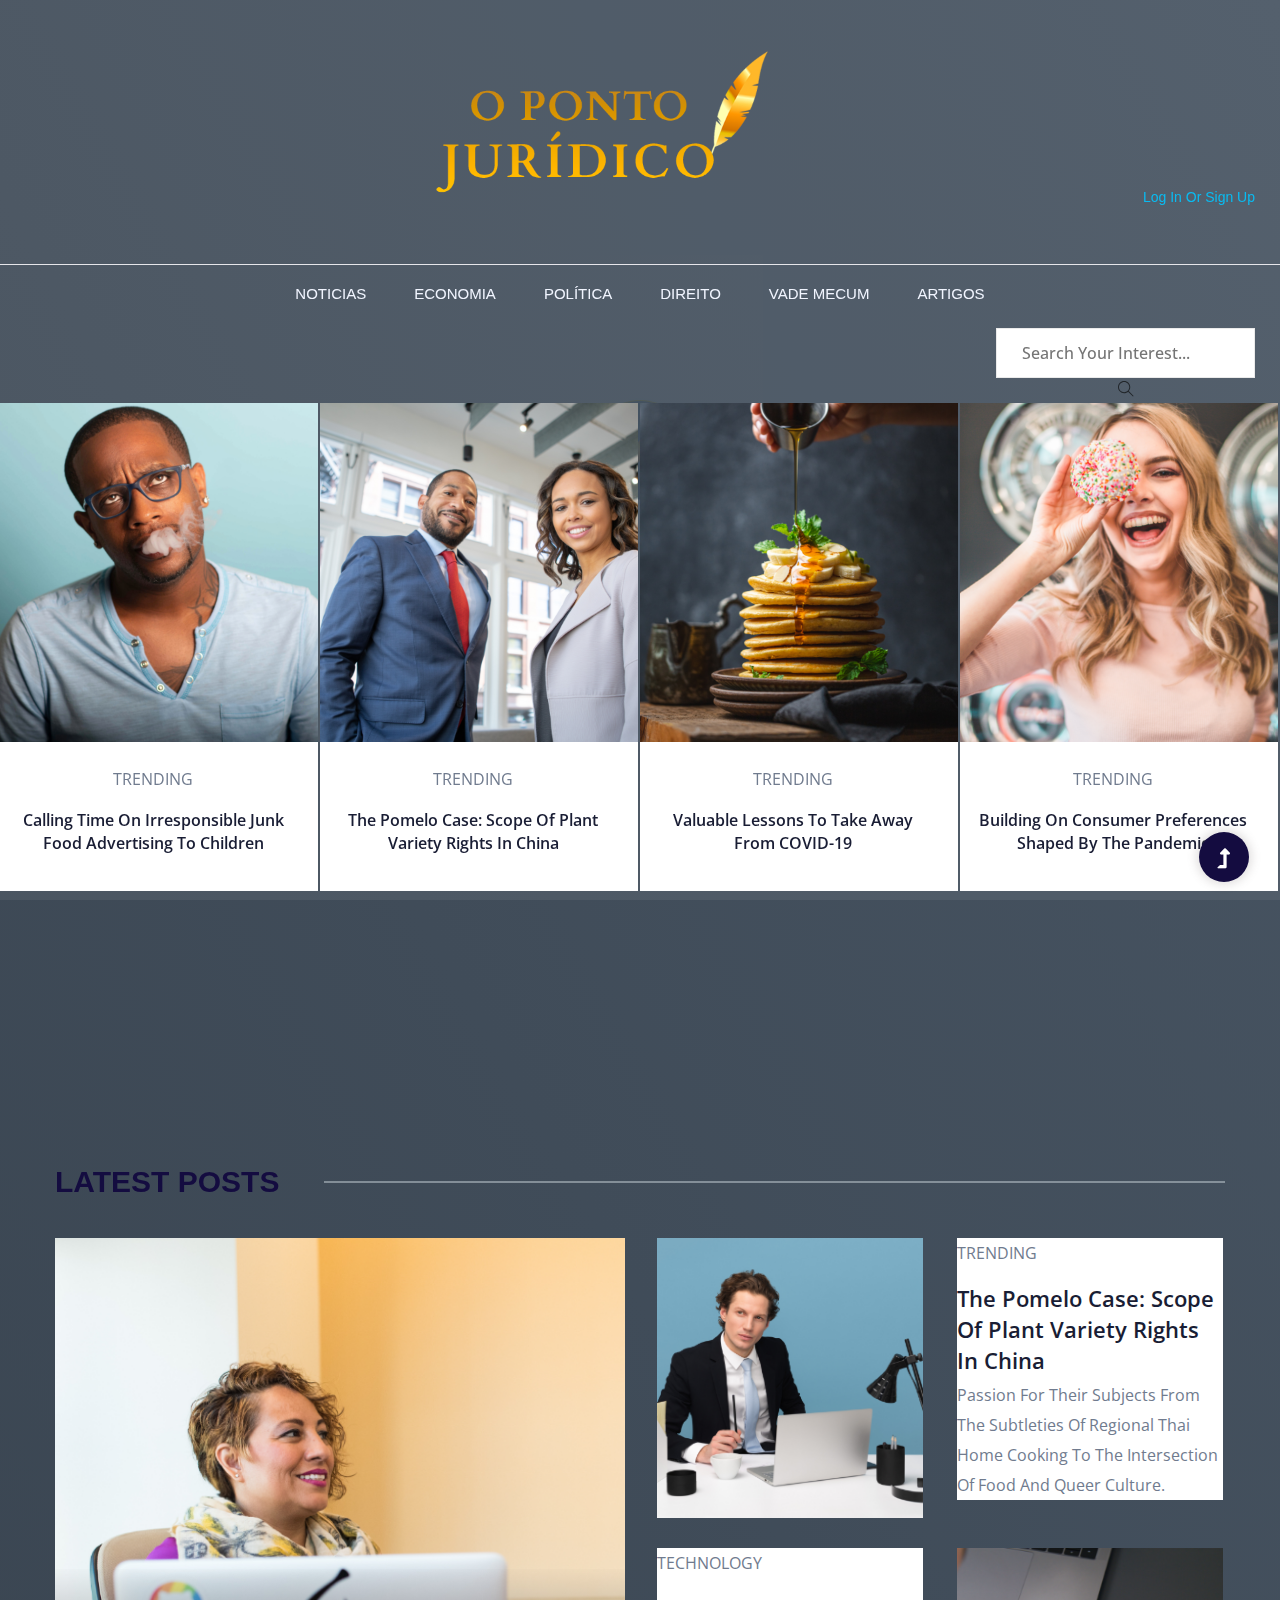
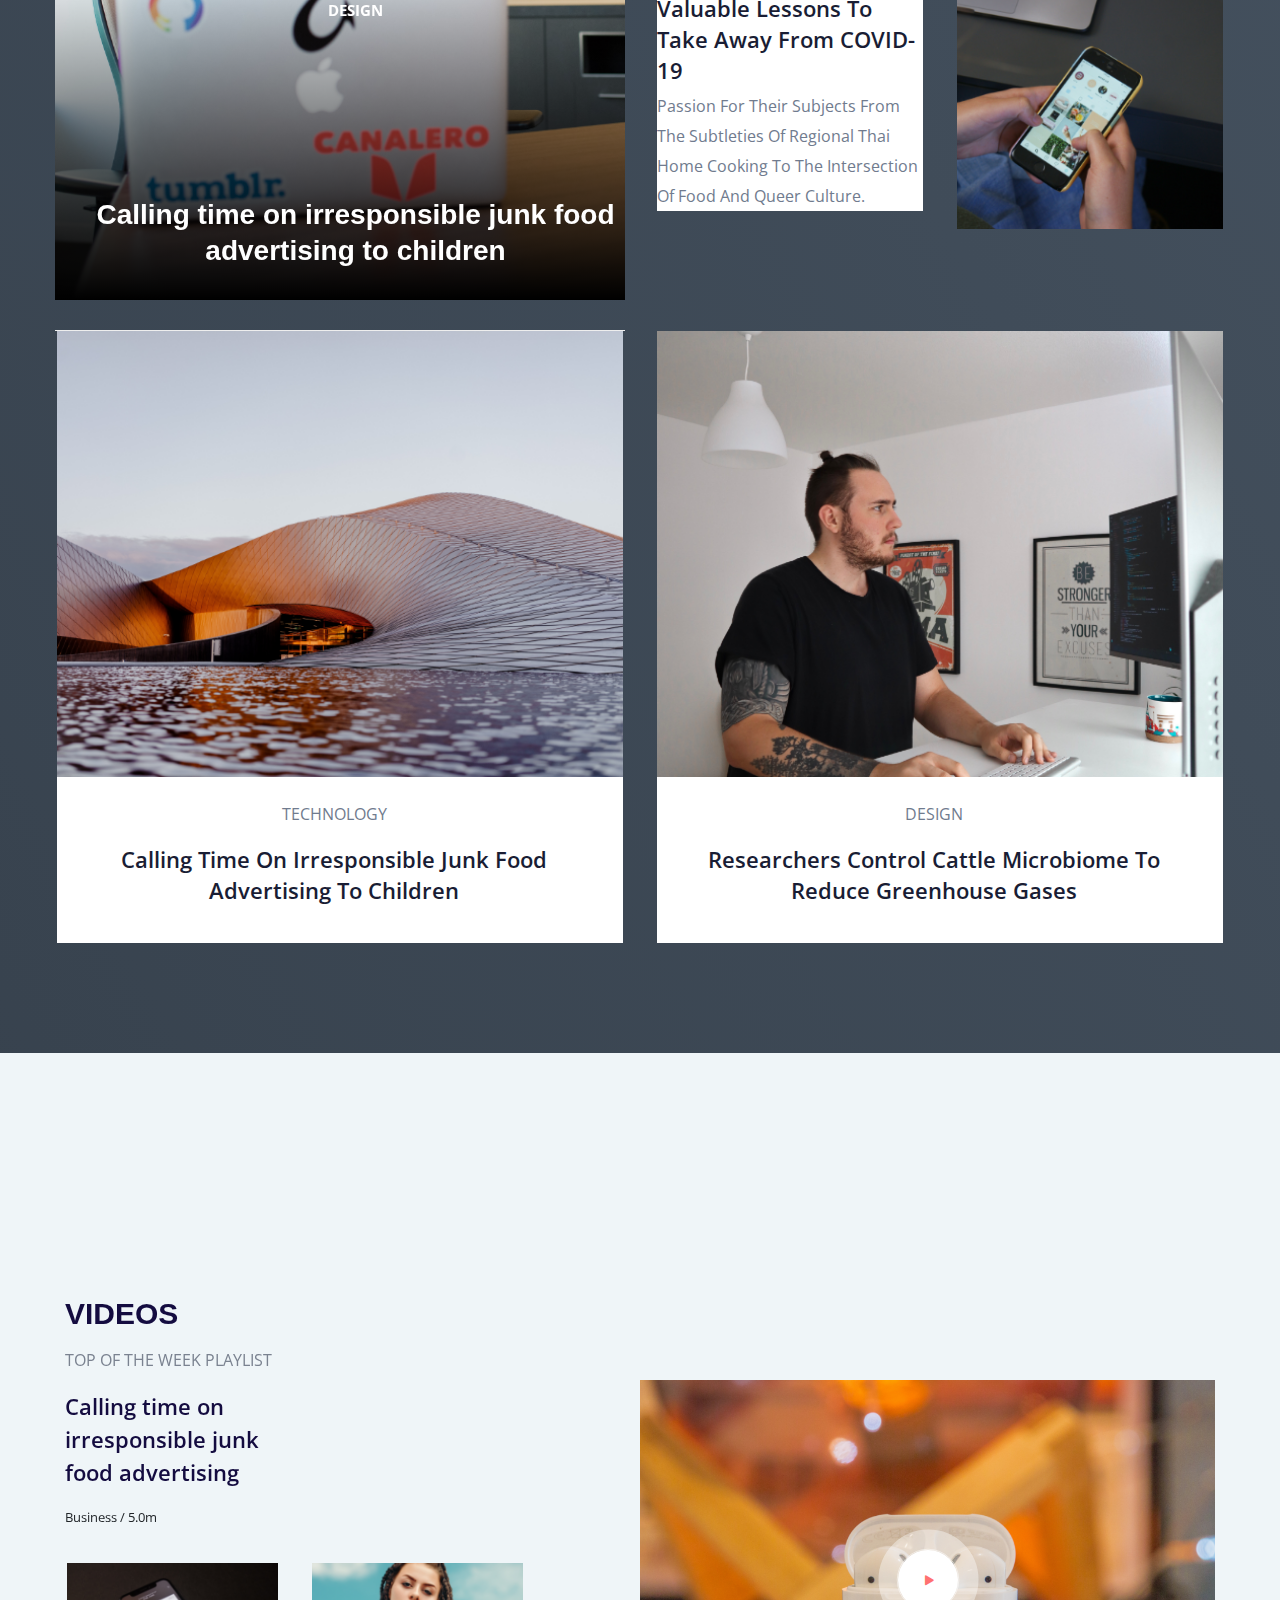
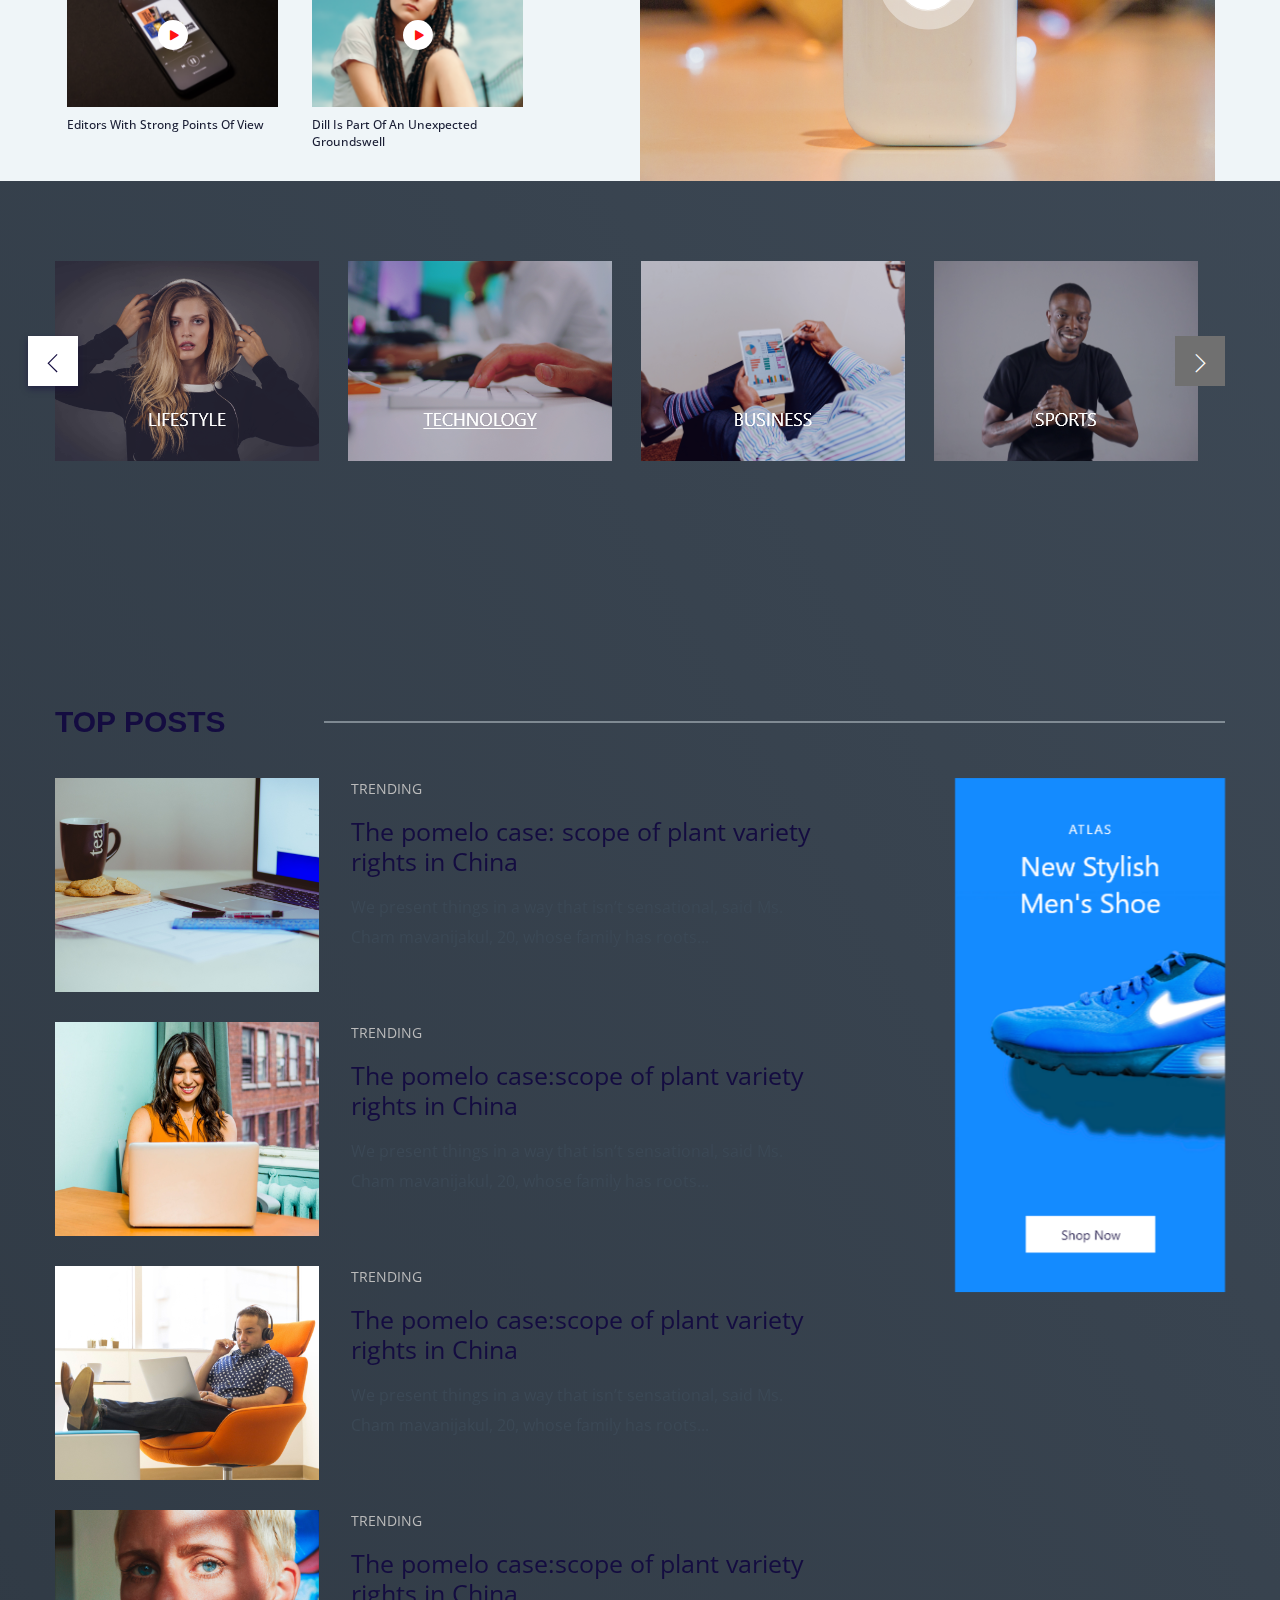
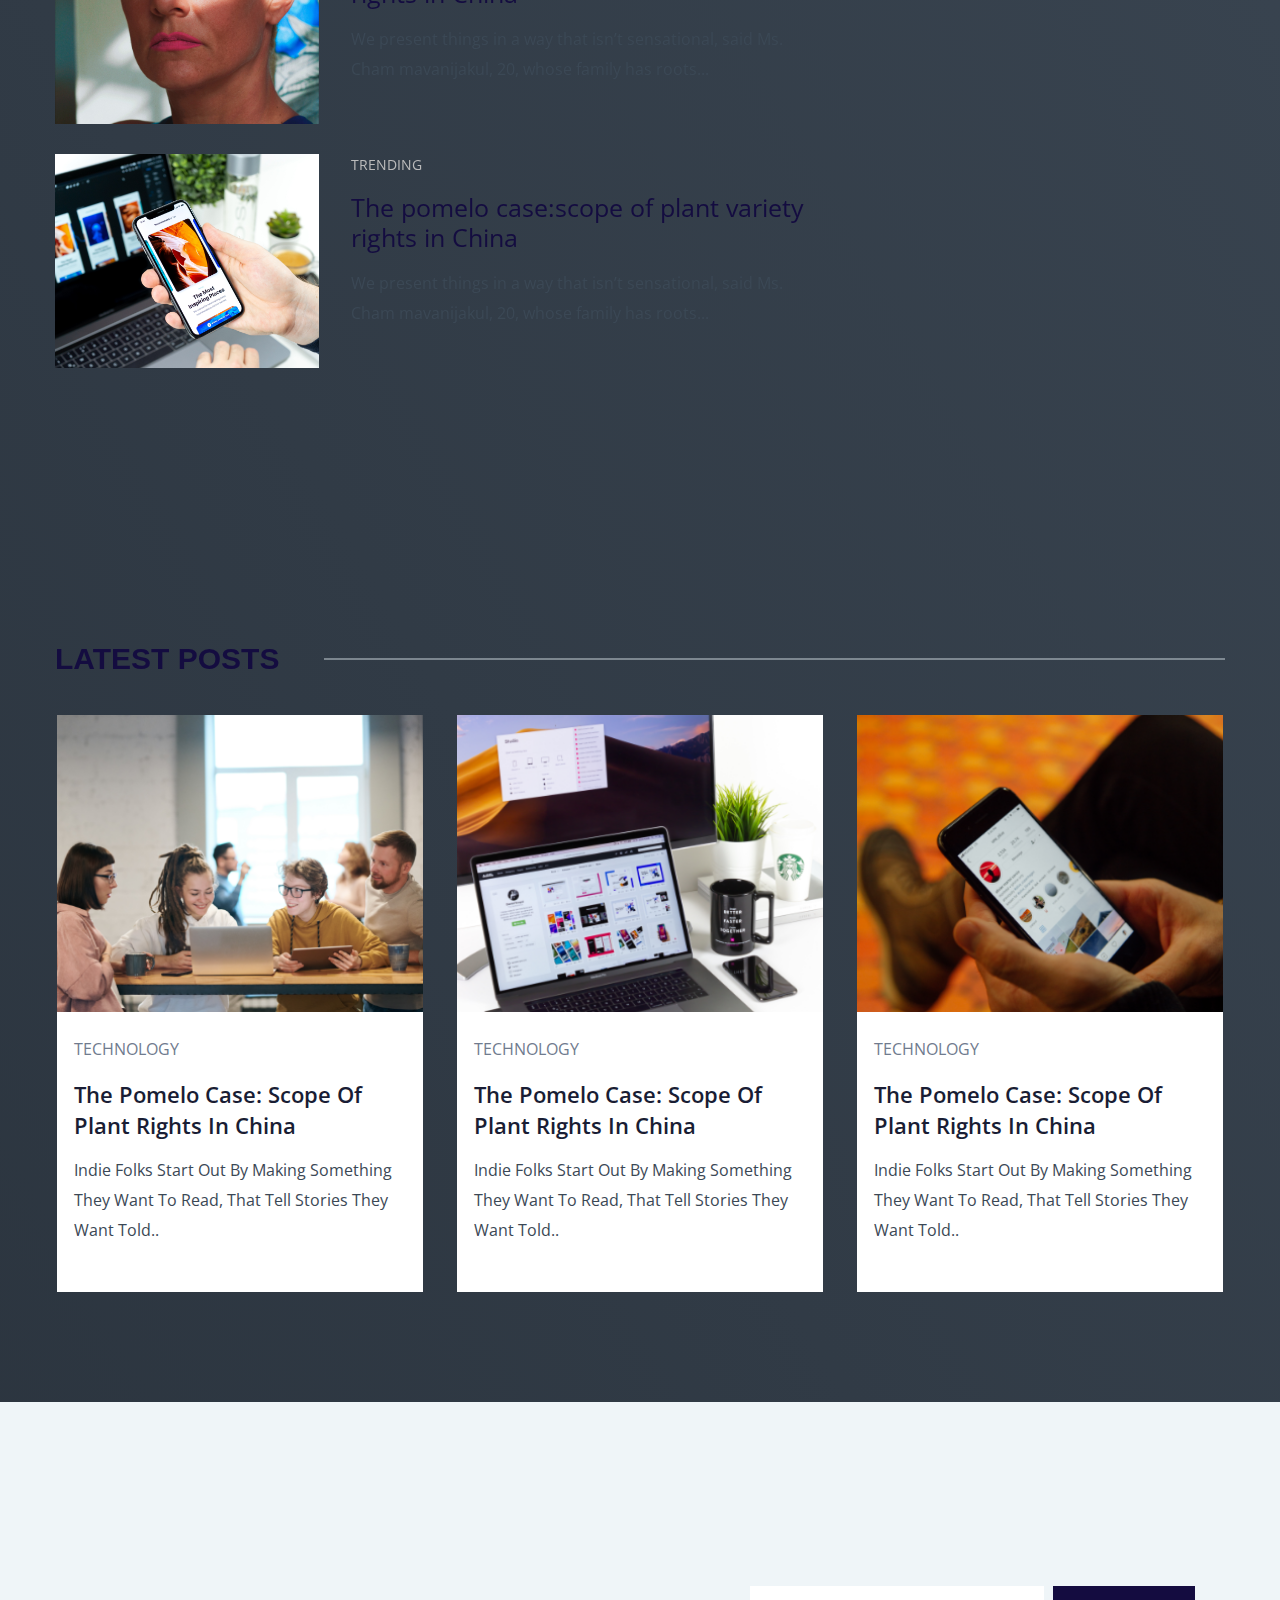
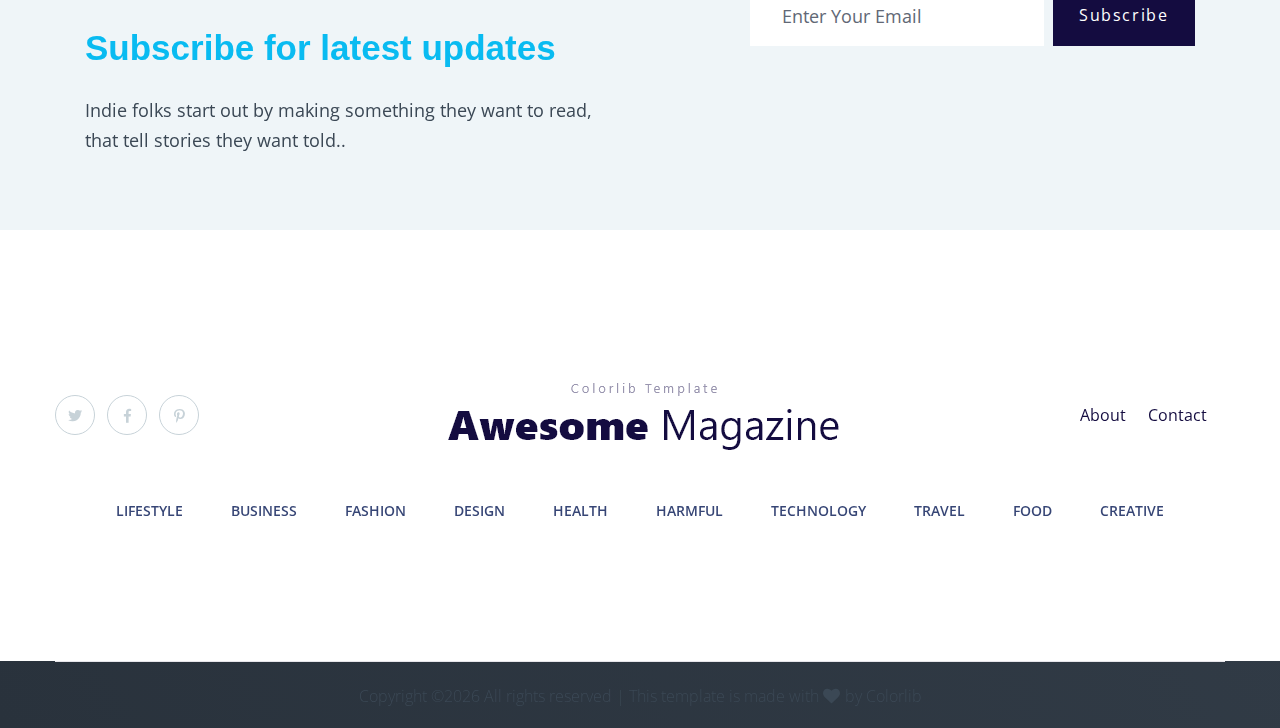
<file: index.html>
<!doctype html>
<html class="no-js" lang="zxx">
<head>
    <meta charset="utf-8">
    <meta http-equiv="x-ua-compatible" content="ie=edge">
    <title>O Ponto Jurídico</title>
    <meta name="description" content="">
    <meta name="viewport" content="width=device-width, initial-scale=1">
    <link rel="manifest" href="site.webmanifest">
    <link rel="shortcut icon" type="image/x-icon" href="assets/img/opj_logo.jpg">

	<!-- CSS here -->
	<link rel="stylesheet" href="assets/css/bootstrap.min.css">
	<link rel="stylesheet" href="assets/css/owl.carousel.min.css">
	<link rel="stylesheet" href="assets/css/slicknav.css">
    <link rel="stylesheet" href="assets/css/flaticon.css">
    <link rel="stylesheet" href="assets/css/progressbar_barfiller.css">
    <link rel="stylesheet" href="assets/css/gijgo.css">
    <link rel="stylesheet" href="assets/css/animate.min.css">
    <link rel="stylesheet" href="assets/css/animated-headline.css">
	<link rel="stylesheet" href="assets/css/magnific-popup.css">
	<link rel="stylesheet" href="assets/css/fontawesome-all.min.css">
	<link rel="stylesheet" href="assets/css/themify-icons.css">
	<link rel="stylesheet" href="assets/css/slick.css">
	<link rel="stylesheet" href="assets/css/nice-select.css">
	<link rel="stylesheet" href="assets/css/style.css">
</head>
<body>
    <!-- ? Preloader Start -->
    <div id="preloader-active">
        <div class="preloader d-flex align-items-center justify-content-center">
            <div class="preloader-inner position-relative">
                <div class="preloader-circle"></div>
                <div class="preloader-img pere-text">
                    <img src="assets/img/pena.png" >
                </div>
            </div>
        </div>
    </div> 
    <!-- Preloader Start-->
    <header>
        <!-- Header Start -->
       <div class="header-area">
            <div class="main-header ">
                <div class="header-top ">
                   <div class="container-fluid">
                       <div class="col-xl-12">
                            <div class="row d-flex justify-content-lg-between align-items-center">
                                <div class="header-info-mid">
                                    <!-- logo -->
                                    <div class="logo">
                                        <center>
                                            <a href="index.html"><img class='logo4'src="assets/img/site_03_opj.png" width= 400px   > </a>
                                        </center>
                                        
                                    </div>
                                </div>
                                <div class="header-info-right d-flex align-items-center">
                                   <ul>                                          
                                       <li><a href="login.html"><h2>Log In  or  Sign Up</h2></a></li>
                                   </ul>
                                   
                                </div>
                                
                                
                               
                                
                            </div>
                       </div>
                   </div>
                </div>
               <div class="header-bottom  header-sticky">
                    <div class="container-fluid">
                        <div class="row align-items-center">
                            <div class="col-12">
                                <!-- logo 2 -->
                                <div class="logo2">
                                    <a href="index.html"><img src="assets/img/site_03_opj.png" width= 200px ></a>
                                </div>
                                <!-- logo 3 -->
                                <div class="logo3 d-block d-sm-none">
                                    <a href="index.html"><img src="assets/img/site_03_opj.png" width= 200px ></a>
                                </div>
                                <!-- Main-menu -->
                                <div class="main-menu text-center d-none d-lg-block">
                                    <nav class navs>                                                
                                        <ul id="navigation">                                                                                                                                     
                                            <li><a href="category.html"><h1>noticias</h1></a></li>
                                            <li><a href="category.html"><h1>Economia</h1></a></li>
                                            <li><a href="category.html"><h1>Política</h1></a></li>
                                            <li><a href="category.html"><h1>Direito</h1></a></li>
                                            <li><a href="category.html"><h1>Vade Mecum</h1></a></li>
                                            <li><a href="category.html"><h1>Artigos</h1></a></li>
                                            <div class="header-info-left">
                                                <li class="d-none d-lg-block">
                                                    <div class="form-box f-right ">
                                                        <input type="text" name="Search" placeholder="Search your interest...">
                                                        <div class="search-icon">
                                                            <i class="ti-search"></i>
                                                        </div>
                                                    </div>
                                                 </li>
                                            </div>
                                           
                                        </ul>
                                    </nav>
                                </div>
                            </div> 
                            <!-- Mobile Menu -->
                            <div class="col-12">
                                <div class="mobile_menu d-block d-lg-none"></div>
                            </div>
                        </div>
                    </div>
               </div>
            </div>
       </div>
        <!-- Header End -->
    </header>
    <main>
        <!-- Banner News Area Start -->
        <div class="banner-news">
            <div class="container-fluid p-0">
                <div class="banner-slider-active no-gutters ">
                    <div class="single-sliders">
                        <div class="single-baner-nw mb-30 text-center">
                            <div class="banner-img-cap">
                                <div class="banner-img">
                                    <img src="assets/img/gallery/banner-cap1.png" alt="">
                                    <!--video iocn -->
                                    <div class="video-icon">
                                        <a class="popup-video btn-icon" href="https://www.youtube.com/watch?v=up68UAfH0d0" data-animation="bounceIn" data-delay=".4s"><i class="fas fa-play"></i></a>
                                    </div>
                                </div>
                                <div class="banner-cap">
                                    <p>Trending</p>
                                    <h3><a href="#">Calling time on irresponsible junk food advertising to children</a></h3>
                                </div>
                            </div>
                        </div>
                    </div>
                    <div class="single-sliders">
                        <div class="single-baner-nw mb-30 text-center">
                            <div class="banner-img-cap">
                                <div class="banner-img">
                                    <img src="assets/img/gallery/banner-cap2.png" alt="">
                                </div>
                                <div class="banner-cap">
                                    <p>Trending</p>
                                   <h3><a href="post_details.html">The pomelo case: scope of plant variety rights in China</a></h3>
                                </div>
                            </div>
                        </div>
                    </div>
                    <div class="single-sliders">
                        <div class="single-baner-nw mb-30 text-center">
                            <div class="banner-img-cap">
                                <div class="banner-img">
                                    <img src="assets/img/gallery/banner-cap3.png" alt="">
                                    <!--video iocn -->
                                    <div class="video-icon">
                                        <a class="popup-video btn-icon" href="https://www.youtube.com/watch?v=up68UAfH0d0" data-animation="bounceIn" data-delay=".4s"><i class="fas fa-play"></i></a>
                                    </div>
                                </div>
                                <div class="banner-cap">
                                    <p>Trending</p>
                                    <h3><a href="#">Valuable lessons to take away from COVID-19</a></h3>
                                </div>
                            </div>
                        </div>
                    </div>
                    <div class="single-sliders">
                        <div class="single-baner-nw mb-30 text-center">
                            <div class="banner-img-cap">
                                <div class="banner-img">
                                    <img src="assets/img/gallery/banner-cap4.png" alt="">
                                </div>
                                <div class="banner-cap">
                                    <p>Trending</p>
                                    <h3><a href="#">Building on consumer preferences shaped by the pandemic</a></h3>
                                </div>
                            </div>
                        </div>
                    </div>
                    <div class="single-sliders">
                        <div class="single-baner-nw mb-30 text-center">
                            <div class="banner-img-cap">
                                <div class="banner-img">
                                    <img src="assets/img/gallery/banner-cap2.png" alt="">
                                    <!--video iocn -->
                                    <div class="video-icon">
                                        <a class="popup-video btn-icon" href="https://www.youtube.com/watch?v=up68UAfH0d0" data-animation="bounceIn" data-delay=".4s"><i class="fas fa-play"></i></a>
                                    </div>
                                </div>
                                <div class="banner-cap">
                                    <p>Trending</p>
                                    <h3><a href="#">Building on consumer preferences shaped by the pandemic</a></h3>
                                </div>
                            </div>
                        </div>
                    </div>
                </div>
            </div>
        </div>
        <!-- Banner News Area End -->
        <!-- Latest Posts Area -->
        <div class="latest-posts pt-80 pb-80">
            <div class="container">
                <div class="row">
                    <div class="col-12">
                        <div class="section-tittle mb-35">
                            <h2>Latest Posts</h2>
                        </div>
                    </div>
                </div>
                <!-- Slider -->
                <div class="row">
                    <div class="col-lg-6">
                        <div class="latest-slider">
                            <div class="slider-active">
                                <!-- Single slider -->
                                <div class="single-slider">
                                    <div class="trending-top mb-30">
                                        <div class="trend-top-img text-center">
                                            <img src="assets/img/gallery/latest-post.png" alt="">
                                            <div class="trend-top-cap">
                                                <span class="bgr" data-animation="fadeInUp" data-delay=".2s" data-duration="1000ms">Design</span>
                                                <h2><a href="post_details.html" data-animation="fadeInUp" data-delay=".4s" data-duration="1000ms">Calling time on irresponsible junk food advertising to children</a></h2>
                                            </div>
                                        </div>
                                    </div>
                                </div>
                                <!-- Single slider -->
                                <div class="single-slider">
                                    <div class="trending-top mb-30">
                                        <div class="trend-top-img text-center">
                                            <img src="assets/img/gallery/latest-post.png" alt="">
                                            <div class="trend-top-cap">
                                                <span class="bgr" data-animation="fadeInUp" data-delay=".2s" data-duration="1000ms">Design</span>
                                                <h2><a href="post_details.html"  data-animation="fadeInUp" data-delay=".4s" data-duration="1000ms">Calling time on irresponsible junk food advertising to children</a></h2>
                                            </div>
                                        </div>
                                    </div>
                                </div>
                            </div>
                        </div>
                    </div>
                    <div class="col-lg-6">
                        <!-- smoll items -->
                        <div class="row">
                            <div class="col-xl-6 col-lg-6 col-md-6">
                                <div class="single-baner-nw2 mb-30 ">
                                    <div class="banner-img-cap2">
                                        <div class="banner-img">
                                            <img src="assets/img/gallery/latest-post2.png" alt="">
                                        </div>
                                    </div>
                                </div>
                            </div>
                            <div class="col-xl-6 col-lg-6 col-md-6">
                                <div class="single-baner-nw2 mb-30">
                                    <div class="banner-img-cap2">
                                        <div class="banner-cap2 banner-cap3">
                                            <p>Trending</p>
                                           <h3><a href="post_details.html">The pomelo case: scope of plant variety rights in China</a></h3>
                                            <p class="normal">Passion for their subjects from the subtleties of regional Thai home cooking to the intersection of food and queer culture.</p>
                                        </div>
                                    </div>
                                </div>
                            </div>
                            <div class="col-xl-6 col-lg-6 col-md-6">
                                <div class="single-baner-nw2 mb-30">
                                    <div class="banner-img-cap2">
                                        <div class="banner-cap2 banner-cap3">
                                            <p>Technology</p>
                                            <h3><a href="post_details.html">Valuable lessons to take away from COVID-19</a></h3>
                                            <p  class="normal">Passion for their subjects from the subtleties of regional Thai home cooking to the intersection of food and queer culture.</p>
                                        </div>
                                    </div>
                                </div>
                            </div>
                            <div class="col-xl-6 col-lg-6 col-md-6">
                                <div class="single-baner-nw2 mb-30 ">
                                    <div class="banner-img-cap2">
                                        <div class="banner-img">
                                            <img src="assets/img/gallery/latest-post02.png" alt="">
                                        </div>
                                    </div>
                                </div>
                            </div>
                        </div>
                    </div>
                    <div class="col-lg-6">
                        <div class="single-baner-nw2 mb-30 text-center">
                            <div class="banner-img-cap2">
                                <div class="banner-img">
                                    <img src="assets/img/gallery/latest-post3.png" alt="">
                                </div>
                                <div class="banner-cap2">
                                    <p>Technology</p>
                                    <h3><a href="post_details.html">Calling time on irresponsible junk food advertising to children</a></h3>
                                </div>
                            </div>
                        </div>
                    </div>
                    <div class="col-lg-6">
                        <div class="single-baner-nw2 mb-30 text-center">
                            <div class="banner-img-cap2">
                                <div class="banner-img">
                                    <img src="assets/img/gallery/latest-post4.png" alt="">
                                </div>
                                <div class="banner-cap2">
                                    <p>Design</p>
                                    <h3><a href="post_details.html">Researchers control cattle microbiome  to reduce greenhouse gases</a></h3>
                                </div>
                            </div>
                        </div>
                    </div>
                </div>
            </div>
        </div>
        <!-- Latest Posts End-->
        <!-- Video Area Start -->
        <div class="video-area">
            <div class="container-fluid">
                <div class="video-wrapper">
                    <div class="left-content">
                        <div class="row">
                            <div class="col-xl-12">
                                <div class="section-tittle section-tittle2 mb-35">
                                    <h2 class="mb-10">Videos</h2>
                                    <p>TOP OF THE WEEK PLAYLIST</p>
                                    <p class="video-cap">
                                        Calling time on<br> irresponsible junk<br> food advertising
                                    </p>
                                    <small>Business / 5.0m</small>
                                </div>
                            </div>
                            <!--Left Single -->
                            <div class="col-lg-6 col-md-6">
                                <div class="single-baner-nw4 mb-30">
                                    <div class="banner-img-cap4">
                                        <div class="banner-img4">
                                            <img src="assets/img/gallery/video_img1.png" alt="">
                                            <!--video iocn -->
                                            <div class="video-icon video-icon2">
                                                <a class="popup-video btn-icon" href="https://www.youtube.com/watch?v=up68UAfH0d0" data-animation="bounceIn" data-delay=".4s"><i class="fas fa-play"></i></a>
                                            </div>
                                        </div>
                                        <div class="banner-cap4">
                                            <h3><a href="post_details.html">Editors with strong points  of view</a></h3>
                                        </div>
                                    </div>
                                </div>
                            </div>
                            <div class="col-lg-6 col-md-6">
                                <div class="single-baner-nw4 mb-30">
                                    <div class="banner-img-cap4">
                                        <div class="banner-img4">
                                            <img src="assets/img/gallery/video_img2.png" alt="">
                                            <!--video iocn -->
                                            <div class="video-icon video-icon2">
                                                <a class="popup-video btn-icon" href="https://www.youtube.com/watch?v=up68UAfH0d0" data-animation="bounceIn" data-delay=".4s"><i class="fas fa-play"></i></a>
                                            </div>
                                        </div>
                                        <div class="banner-cap4">
                                            <h3><a href="post_details.html">Dill is part of an unexpected groundswell</a></h3>
                                        </div>
                                    </div>
                                </div>
                            </div>
                        </div>
                    </div>
                    <div class="right-content">
                        <div class="video-img">
                            <img src="assets/img/gallery/video_bg.png" alt="">
                            <!--video iocn -->
                            <div class="video-icon video-icon2">
                                <a class="popup-video btn-icon" href="https://www.youtube.com/watch?v=up68UAfH0d0" data-animation="bounceIn" data-delay=".4s"><i class="fas fa-play"></i></a>
                            </div>
                        </div>
                    </div>
                </div>
            </div>
        </div>
        <!-- Video Area End -->
        <!-- Nwes slider Start -->
        <div class="nes-slider-area pt-80 pb-80">
            <div class="container">
                <div class="row">
                    <div class="col-lg-12">
                        <div class="news-slider-active">
                            <div class="single-news-slider">
                                <div class="news-img">
                                    <a href="category.html"><img src="assets/img/gallery/news-slider1.png" alt=""></a>
                                </div>
                            </div>
                            <div class="single-news-slider">
                                <div class="news-img">
                                    <a href="category.html"><img src="assets/img/gallery/news-slider2.png" alt=""></a>
                                </div>
                            </div>
                            <div class="single-news-slider">
                                <div class="news-img">
                                    <a href="category.html"><img src="assets/img/gallery/news-slider3.png" alt=""></a>
                                </div>
                            </div>
                            <div class="single-news-slider">
                                <div class="news-img">
                                    <a href="category.html"><img src="assets/img/gallery/news-slider4.png" alt=""></a>
                                </div>
                            </div>
                            <div class="single-news-slider">
                                <div class="news-img">
                                    <a href="category.html"><img src="assets/img/gallery/news-slider1.png" alt=""></a>
                                </div>
                            </div>
                            <div class="single-news-slider">
                                <div class="news-img">
                                    <a href="category.html"><img src="assets/img/gallery/news-slider2.png" alt=""></a>
                                </div>
                            </div>
                        </div>
                    </div>
                </div>
            </div>
        </div>
        <!-- Nwes slider End -->
        <!-- Top Posts Start -->
        <div class="top-post-area">
            <div class="container">
                <div class="row">
                    <div class="col-12">
                        <div class="section-tittle mb-35">
                            <h2>Top Posts</h2>
                        </div>
                    </div>
                </div>
                <div class="row justify-content-lg-between">
                    <div class="col-lg-8 col-md-8">
                        <!-- single-job-content -->
                        <div class="single-job-items mb-30">
                            <div class="job-items">
                                <div class="company-img">
                                    <a href="#"><img src="assets/img/gallery/top-psot1.png" alt=""></a>
                                </div>
                                <div class="job-tittle">
                                    <span>Trending</span>
                                    <a href="post_details.html"><h4>The pomelo case: scope of plant variety rights in China</h4></a>
                                    <p>We present things in a way that isn’t sensational, said Ms. Cham mavanijakul, 20, whose family has roots...</p>
                                </div>
                            </div>
                        </div>
                        <!-- single-job-content -->
                        <div class="single-job-items mb-30">
                            <div class="job-items">
                                <div class="company-img">
                                    <a href="#"><img src="assets/img/gallery/top-psot2.png" alt=""></a>
                                </div>
                                <div class="job-tittle">
                                    <span>Trending</span>
                                    <a href="post_details.html"><h4>The pomelo case:scope of plant variety rights in China</h4></a>
                                    <p>We present things in a way that isn’t sensational, said Ms. Cham mavanijakul, 20, whose family has roots...</p>
                                </div>
                            </div>
                        </div>
                        <!-- single-job-content -->
                        <div class="single-job-items mb-30">
                            <div class="job-items">
                                <div class="company-img">
                                    <a href="#"><img src="assets/img/gallery/top-psot3.png" alt=""></a>
                                </div>
                                <div class="job-tittle">
                                    <span>Trending</span>
                                    <a href="post_details.html"><h4>The pomelo case:scope of plant variety rights in China</h4></a>
                                    <p>We present things in a way that isn’t sensational, said Ms. Cham mavanijakul, 20, whose family has roots...</p>
                                </div>
                            </div>
                        </div>
                        <!-- single-job-content -->
                        <div class="single-job-items mb-30">
                            <div class="job-items">
                                <div class="company-img">
                                    <a href="#"><img src="assets/img/gallery/top-psot4.png" alt=""></a>
                                </div>
                                <div class="job-tittle">
                                    <span>Trending</span>
                                    <a href="post_details.html"><h4>The pomelo case:scope of plant variety rights in China</h4></a>
                                    <p>We present things in a way that isn’t sensational, said Ms. Cham mavanijakul, 20, whose family has roots...</p>
                                </div>
                            </div>
                        </div>
                        <!-- single-job-content -->
                        <div class="single-job-items mb-30">
                            <div class="job-items">
                                <div class="company-img">
                                    <a href="#"><img src="assets/img/gallery/top-psot5.png" alt=""></a>
                                </div>
                                <div class="job-tittle">
                                    <span>Trending</span>
                                    <a href="post_details.html"><h4>The pomelo case:scope of plant variety rights in China</h4></a>
                                    <p>We present things in a way that isn’t sensational, said Ms. Cham mavanijakul, 20, whose family has roots...</p>
                                </div>
                            </div>
                        </div>
                    </div>
                    <div class="col-lg-3 col-md-3">
                        <div class="google-add mb-40">
                            <img src="assets/img/gallery/Ad.png" alt="">
                        </div>
                    </div>
                </div>
            </div>
        </div>
        <!-- Top Posts End -->
        <!-- Latest Posts Area -->
        <div class="latest-posts pt-80 pb-80">
            <div class="container">
                <div class="row">
                    <div class="col-12">
                        <div class="section-tittle mb-35">
                            <h2>Latest Posts</h2>
                        </div>
                    </div>
                </div>
                <div class="row">
                    <div class="col-lg-4 col-md-6">
                        <div class="single-baner-nw2 mb-30">
                            <div class="banner-img-cap2">
                                <div class="banner-img">
                                    <img src="assets/img/gallery/trend1.png" alt="">
                                </div>
                                <div class="banner-cap2">
                                    <p>Technology</p>
                                   <h3><a href="post_details.html">The pomelo case: scope of plant rights in China</a></h3>
                                    <p class="blog-text" style="text-transform: normal !important;">Indie folks start out by making something they want to read, that tell stories they want told..</p>
                                </div>
                            </div>
                        </div>
                    </div>
                    <div class="col-lg-4 col-md-6">
                        <div class="single-baner-nw2 mb-30">
                            <div class="banner-img-cap2">
                                <div class="banner-img">
                                    <img src="assets/img/gallery/trend2.png" alt="">
                                </div>
                                <div class="banner-cap2">
                                    <p>Technology</p>
                                   <h3><a href="post_details.html">The pomelo case: scope of plant rights in China</a></h3>
                                    <p class="blog-text" style="text-transform: normal !important;">Indie folks start out by making something they want to read, that tell stories they want told..</p>
                                </div>
                            </div>
                        </div>
                    </div>
                    <div class="col-lg-4 col-md-6">
                        <div class="single-baner-nw2 mb-30">
                            <div class="banner-img-cap2">
                                <div class="banner-img">
                                    <img src="assets/img/gallery/trend3.png" alt="">
                                </div>
                                <div class="banner-cap2">
                                    <p>Technology</p>
                                   <h3><a href="post_details.html">The pomelo case: scope of plant rights in China</a></h3>
                                    <p class="blog-text" style="text-transform: normal !;">Indie folks start out by making something they want to read, that tell stories they want told..</p>
                                </div>
                            </div>
                        </div>
                    </div>
                </div>
            </div>
        </div>
        <!-- Latest Posts End-->
        <!-- Want To work -->
        <section class="wantToWork-area gray-bg ">
            <div class="container">
                <div class="wants-wrapper w-padding2">
                    <div class="row align-items-center justify-content-between">
                        <div class="col-xl-6 col-lg-7 col-md-10">
                            <div class="wantToWork-caption wantToWork-caption2">
                                <h2>Subscribe for latest updates</h2>
                                <p>Indie folks start out by making something they want to read, that tell stories they want told..</p>
                            </div>
                        </div>
                        <div class="col-xl-5 col-lg-5 col-md-12">
                            <form action="#" class="search-box">
                                <div class="input-form">
                                    <input type="text" placeholder="Enter your email">
                                </div>
                                <div class="search-form">
                                    <a href="#">Subscribe</a>
                                </div>	
                            </form>
                        </div>
                    </div>
                </div>
            </div>
        </section>
        <!-- Want To work End -->

    </main>
    
    <footer>
        <!-- Footer Start-->
        <div class="footer-area footer-padding">
            <div class="header-area">
                <div class="main-header ">
                    <div class="header-top d-lg-block d-none">
                       <div class="container">
                           <div class="col-xl-12">
                                <div class="row d-flex justify-content-between align-items-center">
                                    <div class="header-info-left d-flex justify-content-center">
                                        <!-- Social -->
                                        <div class="header-social">
                                            <a href="#"><i class="fab fa-twitter"></i></a>
                                            <a href="https://bit.ly/sai4ull"><i class="fab fa-facebook-f"></i></a>
                                            <a href="#"><i class="fab fa-pinterest-p"></i></a>
                                        </div>
                                    </div>
                                    <div class="header-info-mid">
                                        <!-- logo -->
                                        <div class="logo">
                                            <a href="index.html"><img src="assets/img/logo/logo.png" alt=""></a>
                                        </div>
                                    </div>
                                    <div class="header-info-right d-flex align-items-center">
                                       <ul>                                          
                                           <li><a href="about.html">About</a></li>
                                           <li><a href="contact.html">Contact</a></li>
                                       </ul>
                                    </div>
                                </div>
                           </div>
                       </div>
                    </div>
                   <div class="header-bottom header-bottom2 ">
                        <div class="container-fluid">
                            <div class="row align-items-center">
                                <div class="col-12">
                                    <!-- Main-menu -->
                                    <div class="main-menu text-center">
                                        <nav>                                                
                                            <ul>                                                                                                                                     
                                                <li><a href="category.html">Lifestyle</a></li>
                                                <li><a href="category.html">Business</a></li>
                                                <li><a href="category.html">Fashion</a></li>
                                                <li><a href="category.html">Design</a></li>
                                                <li><a href="category.html">Health</a></li>
                                                <li><a href="category.html">Harmful</a></li>
                                                <li><a href="category.html">Technology</a></li>
                                                <li><a href="category.html">Travel</a></li>
                                                <li><a href="category.html">Food</a></li>
                                                <li><a href="category.html">Creative</a></li>
                                            </ul>
                                        </nav>
                                    </div>
                                </div> 
                            </div>
                        </div>
                   </div>
                </div>
           </div>
        </div>
        <!-- footer-bottom area -->
        <div class="footer-bottom-area">
            <div class="container">
                <div class="footer-border">
                    <div class="row align-items-center justify-content-center">
                        <div class="col-xl-9 col-lg-8">
                            <div class="footer-copy-right text-center">
                                <p><!-- Link back to Colorlib can't be removed. Template is licensed under CC BY 3.0. -->
  Copyright &copy;<script>document.write(new Date().getFullYear());</script> All rights reserved | This template is made with <i class="fa fa-heart" aria-hidden="true"></i> by <a href="https://colorlib.com" target="_blank">Colorlib</a>
  <!-- Link back to Colorlib can't be removed. Template is licensed under CC BY 3.0. --></p>
                            </div>
                        </div>
                    </div>
                </div>
            </div>
        </div>
        <!-- Footer End-->
    </footer>

    <!-- Scroll Up -->
    <div id="back-top" >
        <a title="Go to Top" href="#"> <i class="fas fa-level-up-alt"></i></a>
    </div>

    <!-- JS here -->

    <script src="./assets/js/vendor/modernizr-3.5.0.min.js"></script>
    <!-- Jquery, Popper, Bootstrap -->
    <script src="./assets/js/vendor/jquery-1.12.4.min.js"></script>
    <script src="./assets/js/popper.min.js"></script>
    <script src="./assets/js/bootstrap.min.js"></script>
    <!-- Jquery Mobile Menu -->
    <script src="./assets/js/jquery.slicknav.min.js"></script>

    <!-- Jquery Slick , Owl-Carousel Plugins -->
    <script src="./assets/js/owl.carousel.min.js"></script>
    <script src="./assets/js/slick.min.js"></script>
    <!-- One Page, Animated-HeadLin -->
    <script src="./assets/js/wow.min.js"></script>
    <script src="./assets/js/animated.headline.js"></script>
    <script src="./assets/js/jquery.magnific-popup.js"></script>

    <!-- Date Picker -->
    <script src="./assets/js/gijgo.min.js"></script>
    <!-- Nice-select, sticky -->
    <script src="./assets/js/jquery.nice-select.min.js"></script>
    <script src="./assets/js/jquery.sticky.js"></script>
    <!-- Progress -->
    <script src="./assets/js/jquery.barfiller.js"></script>
    
    <!-- counter , waypoint,Hover Direction -->
    <script src="./assets/js/jquery.counterup.min.js"></script>
    <script src="./assets/js/waypoints.min.js"></script>
    <script src="./assets/js/jquery.countdown.min.js"></script>
    <script src="./assets/js/hover-direction-snake.min.js"></script>

    <!-- contact js -->
    <script src="./assets/js/contact.js"></script>
    <script src="./assets/js/jquery.form.js"></script>
    <script src="./assets/js/jquery.validate.min.js"></script>
    <script src="./assets/js/mail-script.js"></script>
    <script src="./assets/js/jquery.ajaxchimp.min.js"></script>
    
    <!-- Jquery Plugins, main Jquery -->	
    <script src="./assets/js/plugins.js"></script>
    <script src="./assets/js/main.js"></script>
    
    </body>
</html>
</file>
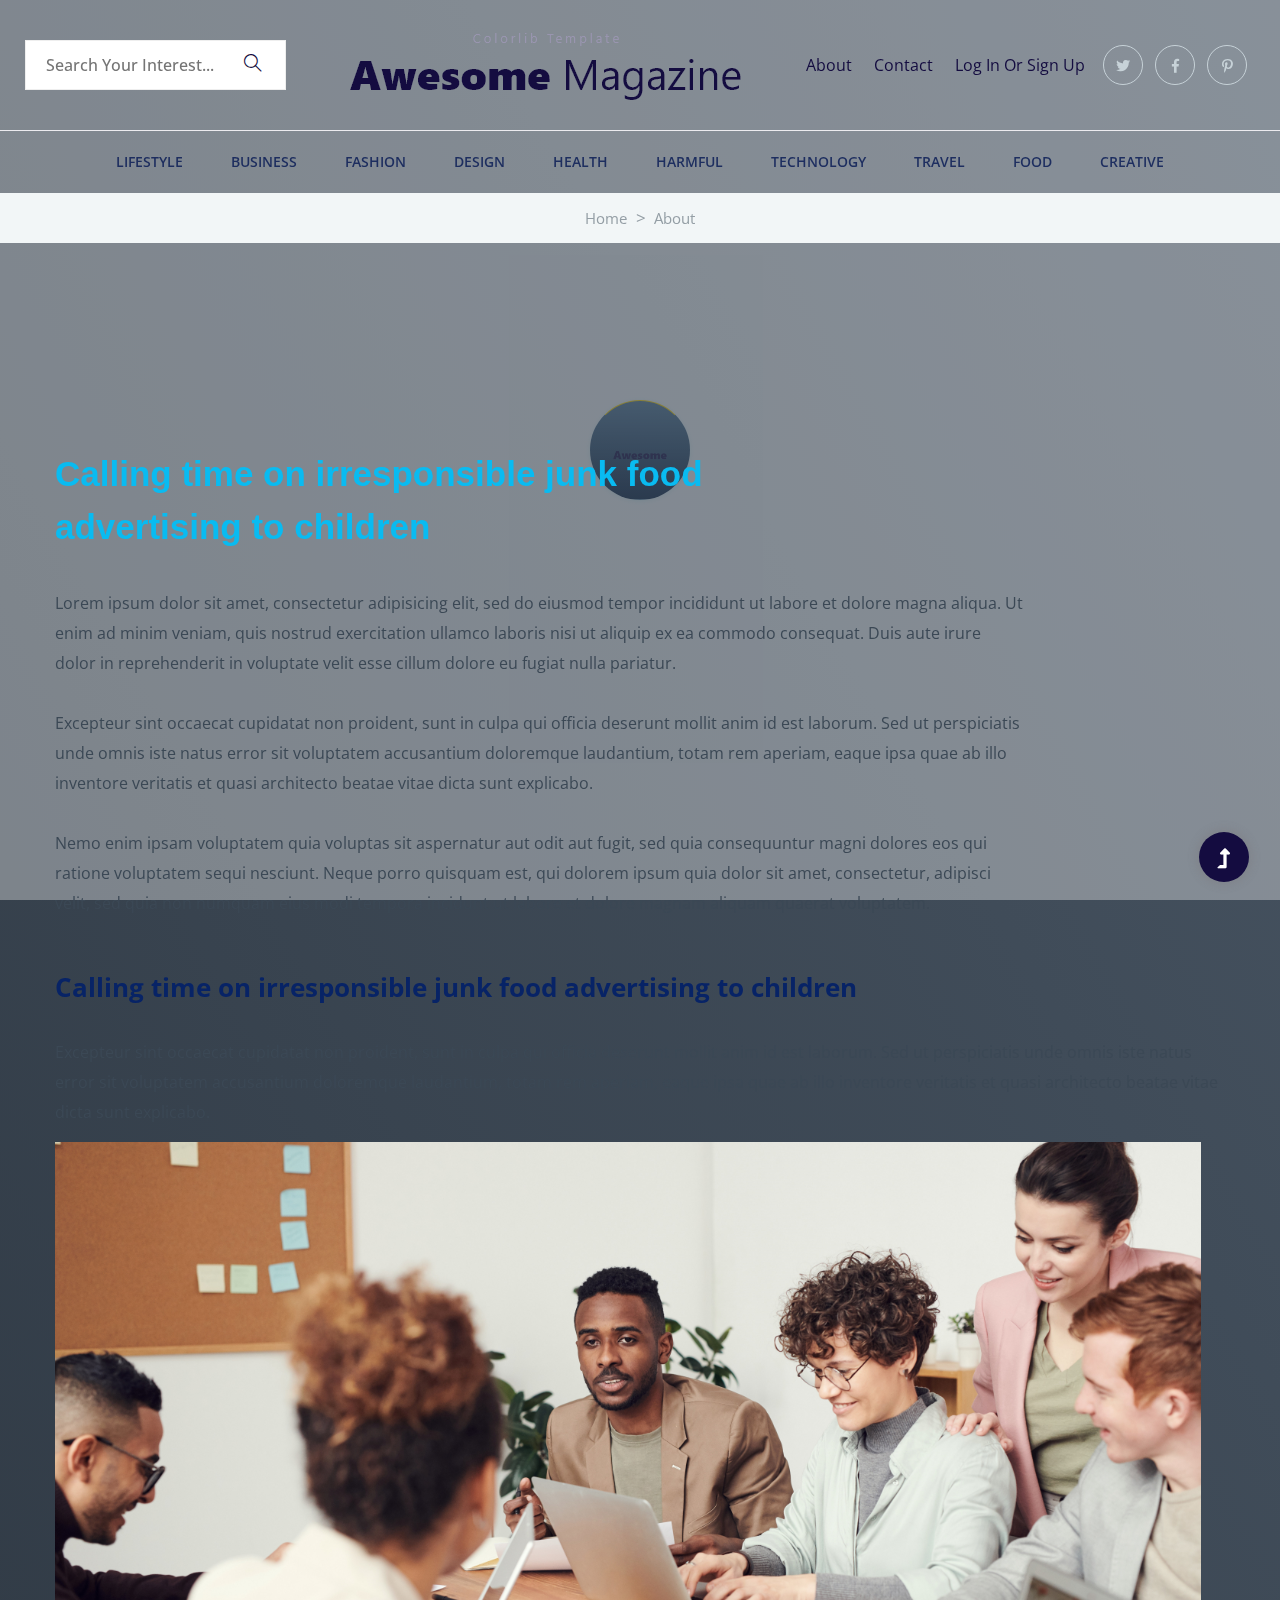
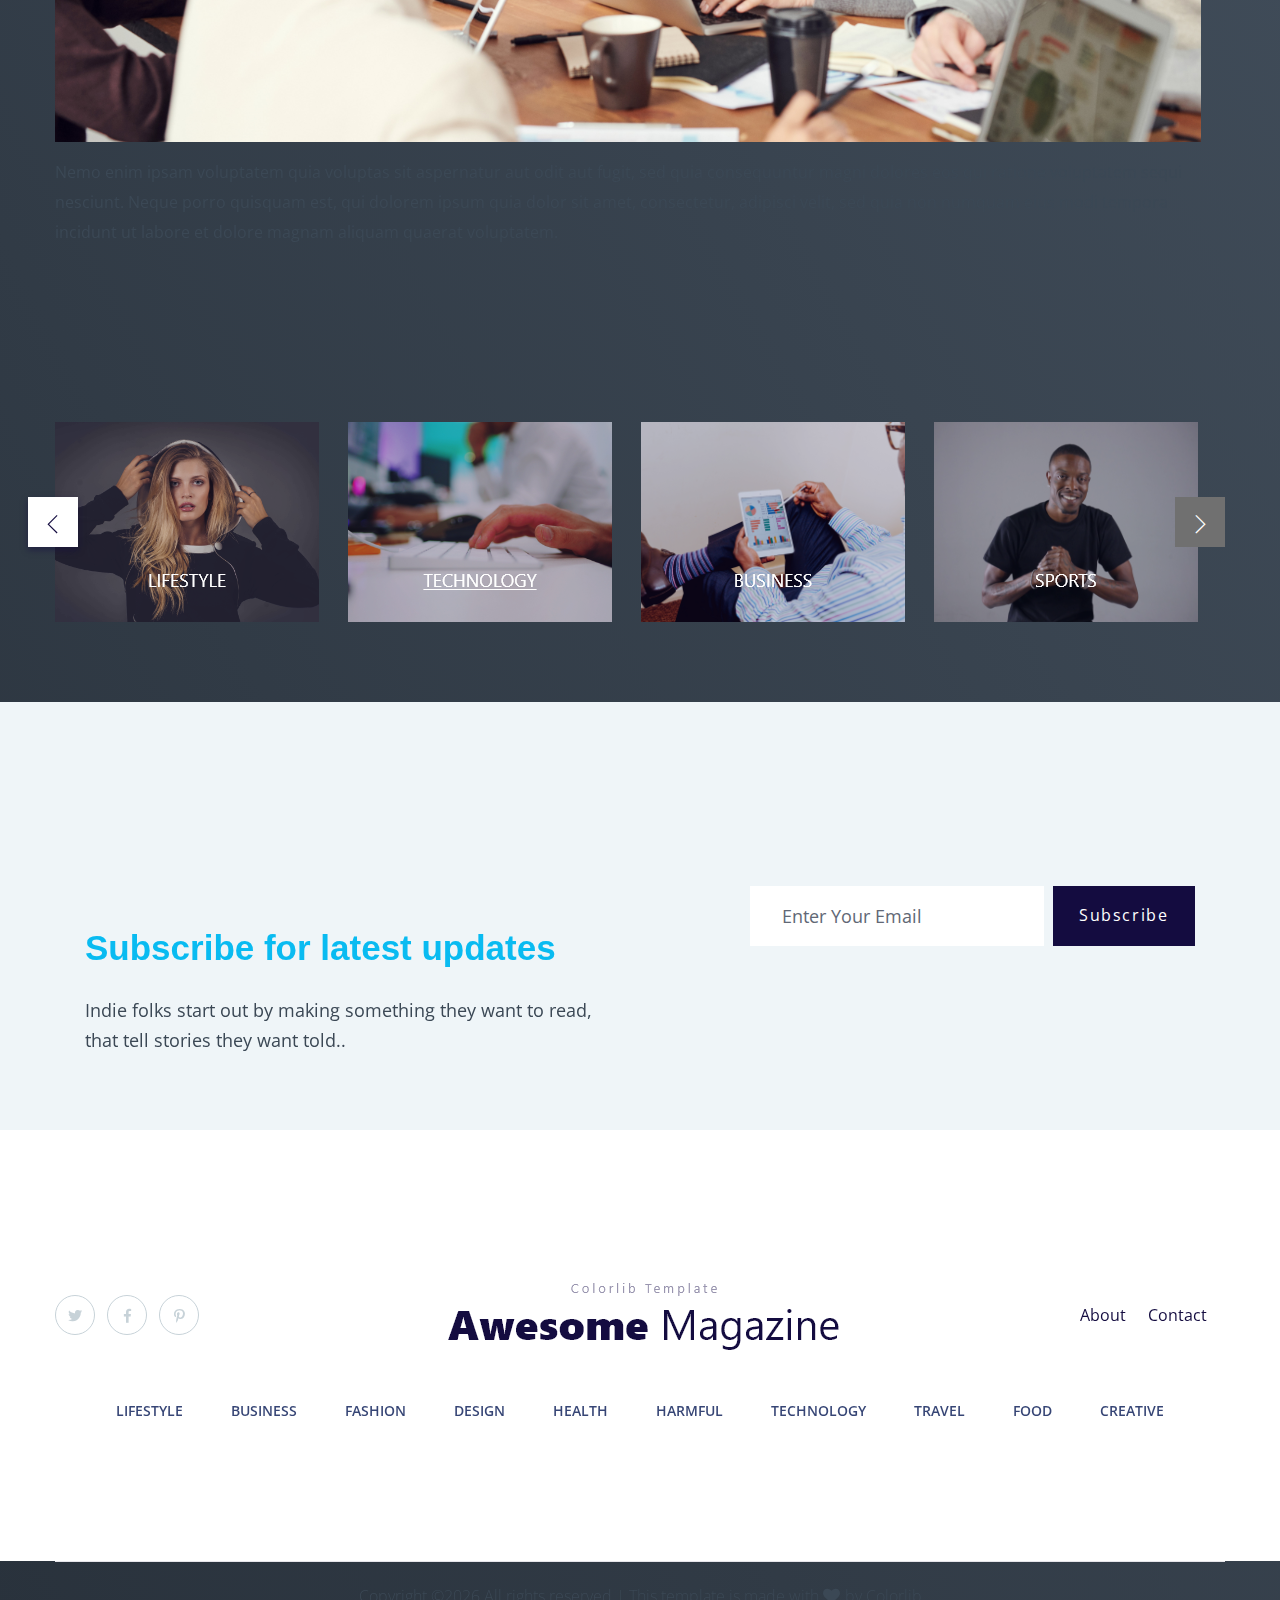
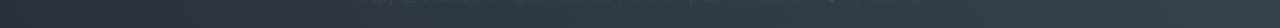
<file: about.html>
<!doctype html>
<html class="no-js" lang="zxx">
<head>
    <meta charset="utf-8">
    <meta http-equiv="x-ua-compatible" content="ie=edge">
    <title>Magazine News</title>
    <meta name="description" content="">
    <meta name="viewport" content="width=device-width, initial-scale=1">
    <link rel="manifest" href="site.webmanifest">
    <link rel="shortcut icon" type="image/x-icon" href="assets/img/favicon.ico">

	<!-- CSS here -->
	<link rel="stylesheet" href="assets/css/bootstrap.min.css">
	<link rel="stylesheet" href="assets/css/owl.carousel.min.css">
	<link rel="stylesheet" href="assets/css/slicknav.css">
    <link rel="stylesheet" href="assets/css/flaticon.css">
    <link rel="stylesheet" href="assets/css/progressbar_barfiller.css">
    <link rel="stylesheet" href="assets/css/gijgo.css">
    <link rel="stylesheet" href="assets/css/animate.min.css">
    <link rel="stylesheet" href="assets/css/animated-headline.css">
	<link rel="stylesheet" href="assets/css/magnific-popup.css">
	<link rel="stylesheet" href="assets/css/fontawesome-all.min.css">
	<link rel="stylesheet" href="assets/css/themify-icons.css">
	<link rel="stylesheet" href="assets/css/slick.css">
	<link rel="stylesheet" href="assets/css/nice-select.css">
	<link rel="stylesheet" href="assets/css/style.css">
</head>
<body>
    <!-- ? Preloader Start -->
    <div id="preloader-active">
        <div class="preloader d-flex align-items-center justify-content-center">
            <div class="preloader-inner position-relative">
                <div class="preloader-circle"></div>
                <div class="preloader-img pere-text">
                    <img src="assets/img/logo/loder.png" alt="">
                </div>
            </div>
        </div>
    </div>
    <!-- Preloader Start -->
    <header>
        <!-- Header Start -->
       <div class="header-area">
            <div class="main-header ">
                <div class="header-top ">
                   <div class="container-fluid">
                       <div class="col-xl-12">
                            <div class="row d-flex justify-content-lg-between align-items-center">
                                <div class="header-info-left">
                                    <li class="d-none d-lg-block">
                                        <div class="form-box f-right ">
                                            <input type="text" name="Search" placeholder="Search your interest...">
                                            <div class="search-icon">
                                                <i class="ti-search"></i>
                                            </div>
                                        </div>
                                     </li>
                                </div>
                                <div class="header-info-mid">
                                    <!-- logo -->
                                    <div class="logo">
                                        <a href="index.html"><img src="assets/img/logo/logo.png" alt=""></a>
                                    </div>
                                </div>
                                <div class="header-info-right d-flex align-items-center">
                                   <ul>                                          
                                       <li><a href="about.html">About</a></li>
                                       <li><a href="contact.html">Contact</a></li>
                                       <li><a href="login.html">Log In  or  Sign Up</a></li>
                                   </ul>
                                   <!-- Social -->
                                   <div class="header-social">
                                        <a href="#"><i class="fab fa-twitter"></i></a>
                                        <a href="https://bit.ly/sai4ull"><i class="fab fa-facebook-f"></i></a>
                                        <a href="#"><i class="fab fa-pinterest-p"></i></a>
                                    </div>
                                </div>
                            </div>
                       </div>
                   </div>
                </div>
               <div class="header-bottom  header-sticky">
                    <div class="container-fluid">
                        <div class="row align-items-center">
                            <div class="col-12">
                                <!-- logo 2 -->
                                <div class="logo2">
                                    <a href="index.html"><img src="assets/img/logo/logo.png" alt=""></a>
                                </div>
                                <!-- logo 3 -->
                                <div class="logo3 d-block d-sm-none">
                                    <a href="index.html"><img src="assets/img/logo/logo-mobile.png" alt=""></a>
                                </div>
                                <!-- Main-menu -->
                                <div class="main-menu text-center d-none d-lg-block">
                                    <nav>                                                
                                        <ul id="navigation">                                                                                                                                     
                                            <li><a href="category.html">Lifestyle</a></li>
                                            <li><a href="category.html">Business</a></li>
                                            <li><a href="category.html">Fashion</a></li>
                                            <li><a href="category.html">Design</a></li>
                                            <li><a href="category.html">Health</a></li>
                                            <li><a href="category.html">Harmful</a></li>
                                            <li><a href="category.html">Technology</a></li>
                                            <li><a href="category.html">Travel</a></li>
                                            <li><a href="category.html">Food</a></li>
                                            <li><a href="category.html">Creative</a></li>
                                        </ul>
                                    </nav>
                                </div>
                            </div> 
                            <!-- Mobile Menu -->
                            <div class="col-12">
                                <div class="mobile_menu d-block d-lg-none"></div>
                            </div>
                        </div>
                    </div>
               </div>
            </div>
       </div>
        <!-- Header End -->
    </header>
    <main>
        <!-- breadcrumb Start-->
        <div class="page-notification">
            <div class="container">
                <div class="row">
                    <div class="col-lg-12">
                        <nav aria-label="breadcrumb">
                            <ol class="breadcrumb justify-content-center">
                                <li class="breadcrumb-item"><a href="index.html">Home</a></li>
                                <li class="breadcrumb-item"><a href="#">about</a></li> 
                            </ol>
                        </nav>
                    </div>
                </div>
            </div>
        </div>
        <!-- breadcrumb End -->
        <!-- About Details -->
        <div class="psot-details pb-80">
            <div class="container">
                <div class="row">
                    <div class="col-lg-8">
                        <div class="about-details-cap">
                        <h2>Calling time on irresponsible junk  food advertising to children</h2>
                        </div>
                    </div>
                    <div class="col-lg-10">
                        <div class="about-details-cap">
                        <p class="mb-30">Lorem ipsum dolor sit amet, consectetur adipisicing elit, sed do eiusmod tempor incididunt ut labore et dolore magna aliqua. Ut enim ad minim veniam, quis nostrud exercitation ullamco laboris nisi ut aliquip ex ea commodo consequat. Duis aute irure dolor in reprehenderit in voluptate velit esse cillum dolore eu fugiat nulla pariatur. </p>

                        <p class="mb-30">Excepteur sint occaecat cupidatat non proident, sunt in culpa qui officia deserunt mollit anim id est laborum. Sed ut perspiciatis unde omnis iste natus error sit voluptatem accusantium doloremque laudantium, totam rem aperiam, eaque ipsa quae ab illo inventore veritatis et quasi architecto beatae vitae dicta sunt explicabo. </p>
                        <p class="mb-50">Nemo enim ipsam voluptatem quia voluptas sit aspernatur aut odit aut fugit, sed quia consequuntur magni dolores eos qui ratione voluptatem sequi nesciunt. Neque porro quisquam est, qui dolorem ipsum quia dolor sit amet, consectetur, adipisci velit, sed quia non numquam eius modi tempora incidunt ut labore et dolore magnam aliquam quaerat voluptatem.</p>
                        </div>
                    </div>
                    <div class="col-lg-12">
                        <div class="about-details-cap">
                            <h3>Calling time on irresponsible junk  food advertising to children</h3>
                            <p>Excepteur sint occaecat cupidatat non proident, sunt in culpa qui officia deserunt mollit anim id est laborum. Sed ut perspiciatis unde omnis iste natus error sit voluptatem accusantium doloremque laudantium, totam rem aperiam, eaque ipsa quae ab illo inventore veritatis et quasi architecto beatae vitae dicta sunt explicabo. </p>
                            <div class="details-img">
                                <img class="img-fluid mb-15" src="assets/img/gallery/about2.png" alt="">
                                <p>Nemo enim ipsam voluptatem quia voluptas sit aspernatur aut odit aut fugit, sed quia consequuntur magni dolores eos qui ratione voluptatem sequi nesciunt. Neque porro quisquam est, qui dolorem ipsum quia dolor sit amet, consectetur, adipisci velit, sed quia non numquam eius modi tempora incidunt ut labore et dolore magnam aliquam quaerat voluptatem.</p>
                            </div>
                        </div>
                    </div>
                </div>
            </div>
        </div>
        <!-- About Details End -->
        <!-- Nwes slider Start -->
        <div class="nes-slider-area pt-80 pb-80">
            <div class="container">
                <div class="row">
                    <div class="col-lg-12">
                        <div class="news-slider-active">
                            <div class="single-news-slider">
                                <div class="news-img">
                                    <img src="assets/img/gallery/news-slider1.png" alt="">
                                </div>
                            </div>
                            <div class="single-news-slider">
                                <div class="news-img">
                                    <img src="assets/img/gallery/news-slider2.png" alt="">
                                </div>
                            </div>
                            <div class="single-news-slider">
                                <div class="news-img">
                                    <img src="assets/img/gallery/news-slider3.png" alt="">
                                </div>
                            </div>
                            <div class="single-news-slider">
                                <div class="news-img">
                                    <img src="assets/img/gallery/news-slider4.png" alt="">
                                </div>
                            </div>
                            <div class="single-news-slider">
                                <div class="news-img">
                                    <img src="assets/img/gallery/news-slider1.png" alt="">
                                </div>
                            </div>
                            <div class="single-news-slider">
                                <div class="news-img">
                                    <img src="assets/img/gallery/news-slider2.png" alt="">
                                </div>
                            </div>
                        </div>
                    </div>
                </div>
            </div>
        </div>
        <!-- Nwes slider End -->
        <!-- Want To work -->
        <section class="wantToWork-area gray-bg ">
            <div class="container">
                <div class="wants-wrapper w-padding2">
                    <div class="row align-items-center justify-content-between">
                        <div class="col-xl-6 col-lg-7 col-md-10">
                            <div class="wantToWork-caption wantToWork-caption2">
                                <h2>Subscribe for latest updates</h2>
                                <p>Indie folks start out by making something they want to read, that tell stories they want told..</p>
                            </div>
                        </div>
                        <div class="col-xl-5 col-lg-5 col-md-12">
                            <form action="#" class="search-box">
                                <div class="input-form">
                                    <input type="text" placeholder="Enter your email">
                                </div>
                                <div class="search-form">
                                    <a href="#">Subscribe</a>
                                </div>	
                            </form>
                        </div>
                    </div>
                </div>
            </div>
        </section>
        <!-- Want To work End -->
    </main>
    <footer>
        <!-- Footer Start-->
        <div class="footer-area footer-padding">
            <div class="header-area">
                <div class="main-header ">
                    <div class="header-top d-none d-lg-block">
                       <div class="container">
                           <div class="col-xl-12">
                                <div class="row d-flex justify-content-between align-items-center">
                                    <div class="header-info-left d-flex">
                                        <!-- Social -->
                                        <div class="header-social">
                                            <a href="#"><i class="fab fa-twitter"></i></a>
                                            <a href="https://bit.ly/sai4ull"><i class="fab fa-facebook-f"></i></a>
                                            <a href="#"><i class="fab fa-pinterest-p"></i></a>
                                        </div>
                                    </div>
                                    <div class="header-info-mid">
                                        <!-- logo -->
                                        <div class="logo">
                                            <a href="index.html"><img src="assets/img/logo/logo.png" alt=""></a>
                                        </div>
                                    </div>
                                    <div class="header-info-right d-flex align-items-center">
                                       <ul>                                          
                                           <li><a href="about.html">About</a></li>
                                           <li><a href="contact.html">Contact</a></li>
                                       </ul>
                                    </div>
                                </div>
                           </div>
                       </div>
                    </div>
                   <div class="header-bottom header-bottom2 ">
                        <div class="container-fluid">
                            <div class="row align-items-center">
                                <div class="col-12">
                                    <!-- Main-menu -->
                                    <div class="main-menu text-center">
                                        <nav>                                                
                                            <ul>                                                                                                                                     
                                                <li><a href="category.html">Lifestyle</a></li>
                                                <li><a href="category.html">Business</a></li>
                                                <li><a href="category.html">Fashion</a></li>
                                                <li><a href="category.html">Design</a></li>
                                                <li><a href="category.html">Health</a></li>
                                                <li><a href="category.html">Harmful</a></li>
                                                <li><a href="category.html">Technology</a></li>
                                                <li><a href="category.html">Travel</a></li>
                                                <li><a href="category.html">Food</a></li>
                                                <li><a href="category.html">Creative</a></li>
                                            </ul>
                                        </nav>
                                    </div>
                                </div> 
                            </div>
                        </div>
                   </div>
                </div>
           </div>
        </div>
        <!-- footer-bottom area -->
        <div class="footer-bottom-area">
            <div class="container">
                <div class="footer-border">
                    <div class="row align-items-center justify-content-center">
                        <div class="col-xl-9 col-lg-8">
                            <div class="footer-copy-right text-center">
                                <p><!-- Link back to Colorlib can't be removed. Template is licensed under CC BY 3.0. -->
  Copyright &copy;<script>document.write(new Date().getFullYear());</script> All rights reserved | This template is made with <i class="fa fa-heart" aria-hidden="true"></i> by <a href="https://colorlib.com" target="_blank">Colorlib</a>
  <!-- Link back to Colorlib can't be removed. Template is licensed under CC BY 3.0. --></p>
                            </div>
                        </div>
                    </div>
                </div>
            </div>
        </div>
        <!-- Footer End-->
    </footer>

    <!-- Scroll Up -->
    <div id="back-top" >
        <a title="Go to Top" href="#"> <i class="fas fa-level-up-alt"></i></a>
    </div>

    <!-- JS here -->

    <script src="./assets/js/vendor/modernizr-3.5.0.min.js"></script>
    <!-- Jquery, Popper, Bootstrap -->
    <script src="./assets/js/vendor/jquery-1.12.4.min.js"></script>
    <script src="./assets/js/popper.min.js"></script>
    <script src="./assets/js/bootstrap.min.js"></script>
    <!-- Jquery Mobile Menu -->
    <script src="./assets/js/jquery.slicknav.min.js"></script>

    <!-- Jquery Slick , Owl-Carousel Plugins -->
    <script src="./assets/js/owl.carousel.min.js"></script>
    <script src="./assets/js/slick.min.js"></script>
    <!-- One Page, Animated-HeadLin -->
    <script src="./assets/js/wow.min.js"></script>
    <script src="./assets/js/animated.headline.js"></script>
    <script src="./assets/js/jquery.magnific-popup.js"></script>

    <!-- Date Picker -->
    <script src="./assets/js/gijgo.min.js"></script>
    <!-- Nice-select, sticky -->
    <script src="./assets/js/jquery.nice-select.min.js"></script>
    <script src="./assets/js/jquery.sticky.js"></script>
    <!-- Progress -->
    <script src="./assets/js/jquery.barfiller.js"></script>
    
    <!-- counter , waypoint,Hover Direction -->
    <script src="./assets/js/jquery.counterup.min.js"></script>
    <script src="./assets/js/waypoints.min.js"></script>
    <script src="./assets/js/jquery.countdown.min.js"></script>
    <script src="./assets/js/hover-direction-snake.min.js"></script>

    <!-- contact js -->
    <script src="./assets/js/contact.js"></script>
    <script src="./assets/js/jquery.form.js"></script>
    <script src="./assets/js/jquery.validate.min.js"></script>
    <script src="./assets/js/mail-script.js"></script>
    <script src="./assets/js/jquery.ajaxchimp.min.js"></script>
    
    <!-- Jquery Plugins, main Jquery -->	
    <script src="./assets/js/plugins.js"></script>
    <script src="./assets/js/main.js"></script>
    
    </body>
</html>
</file>
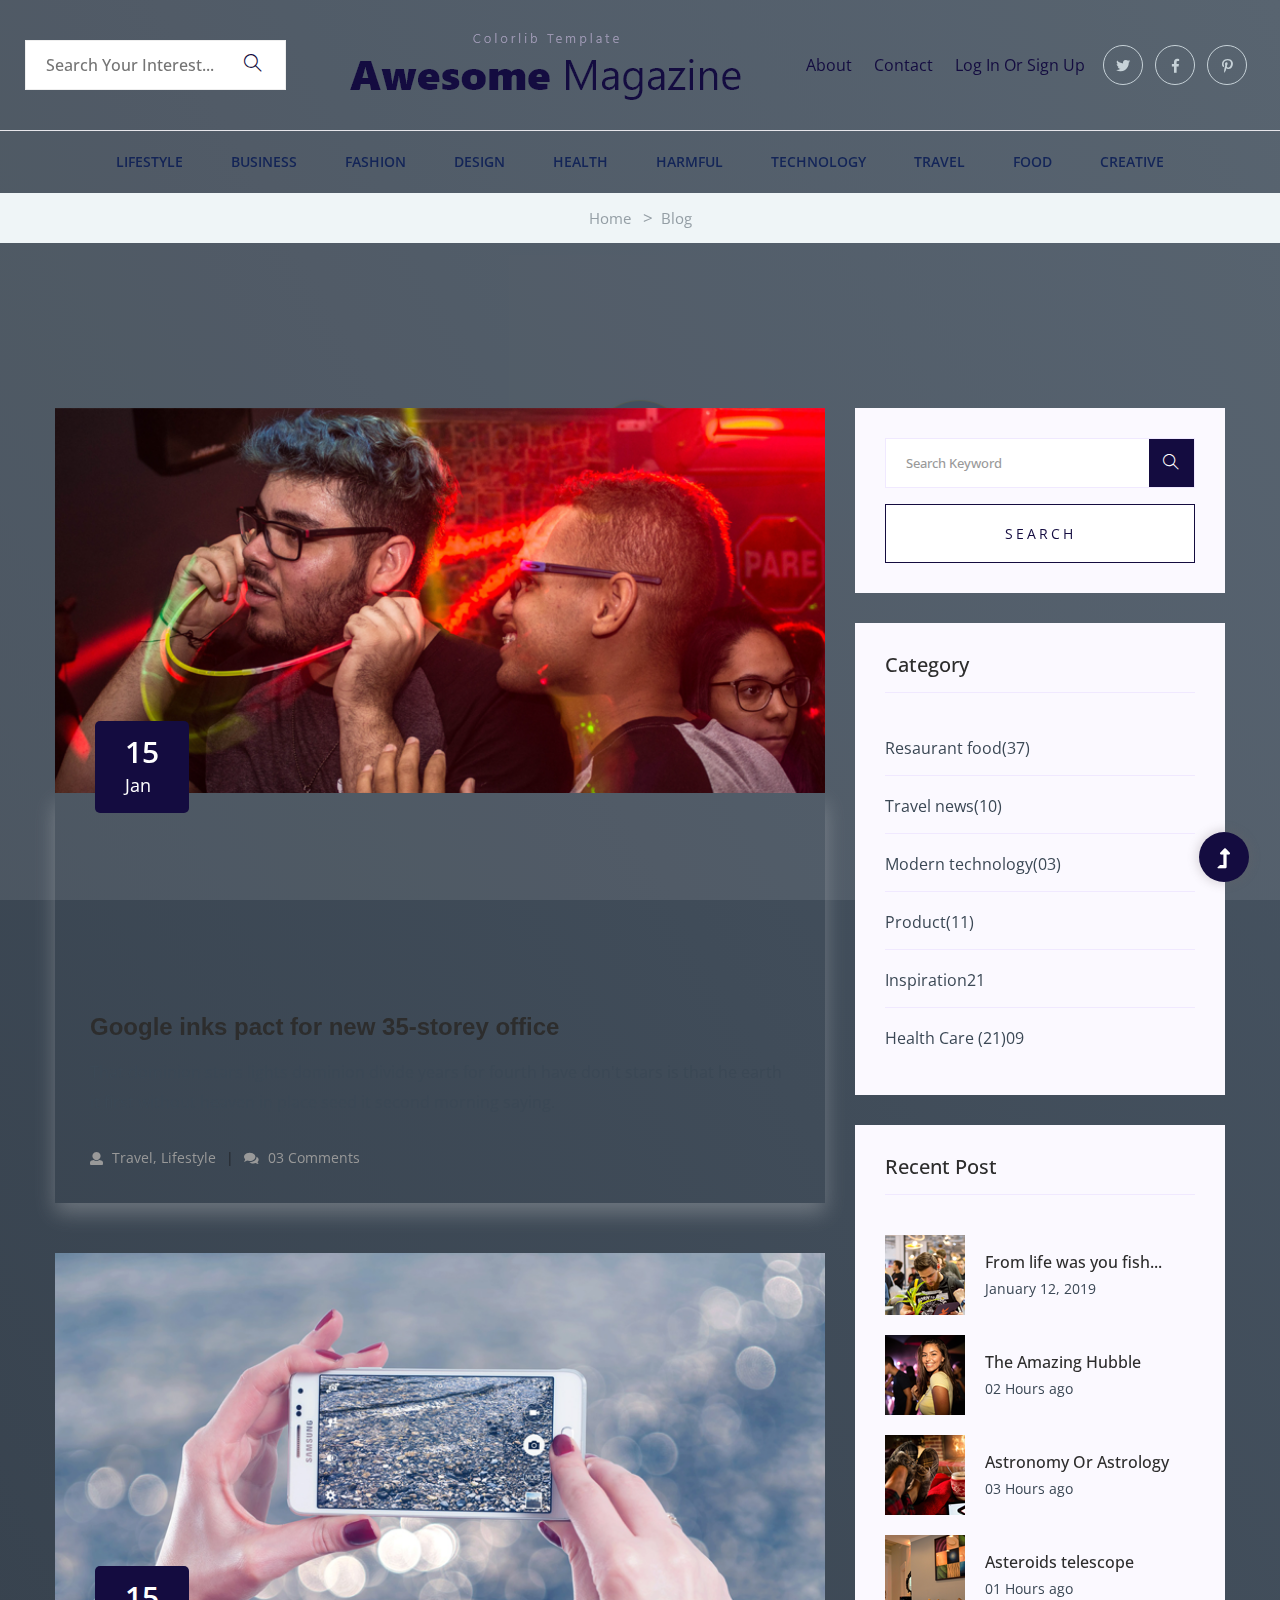
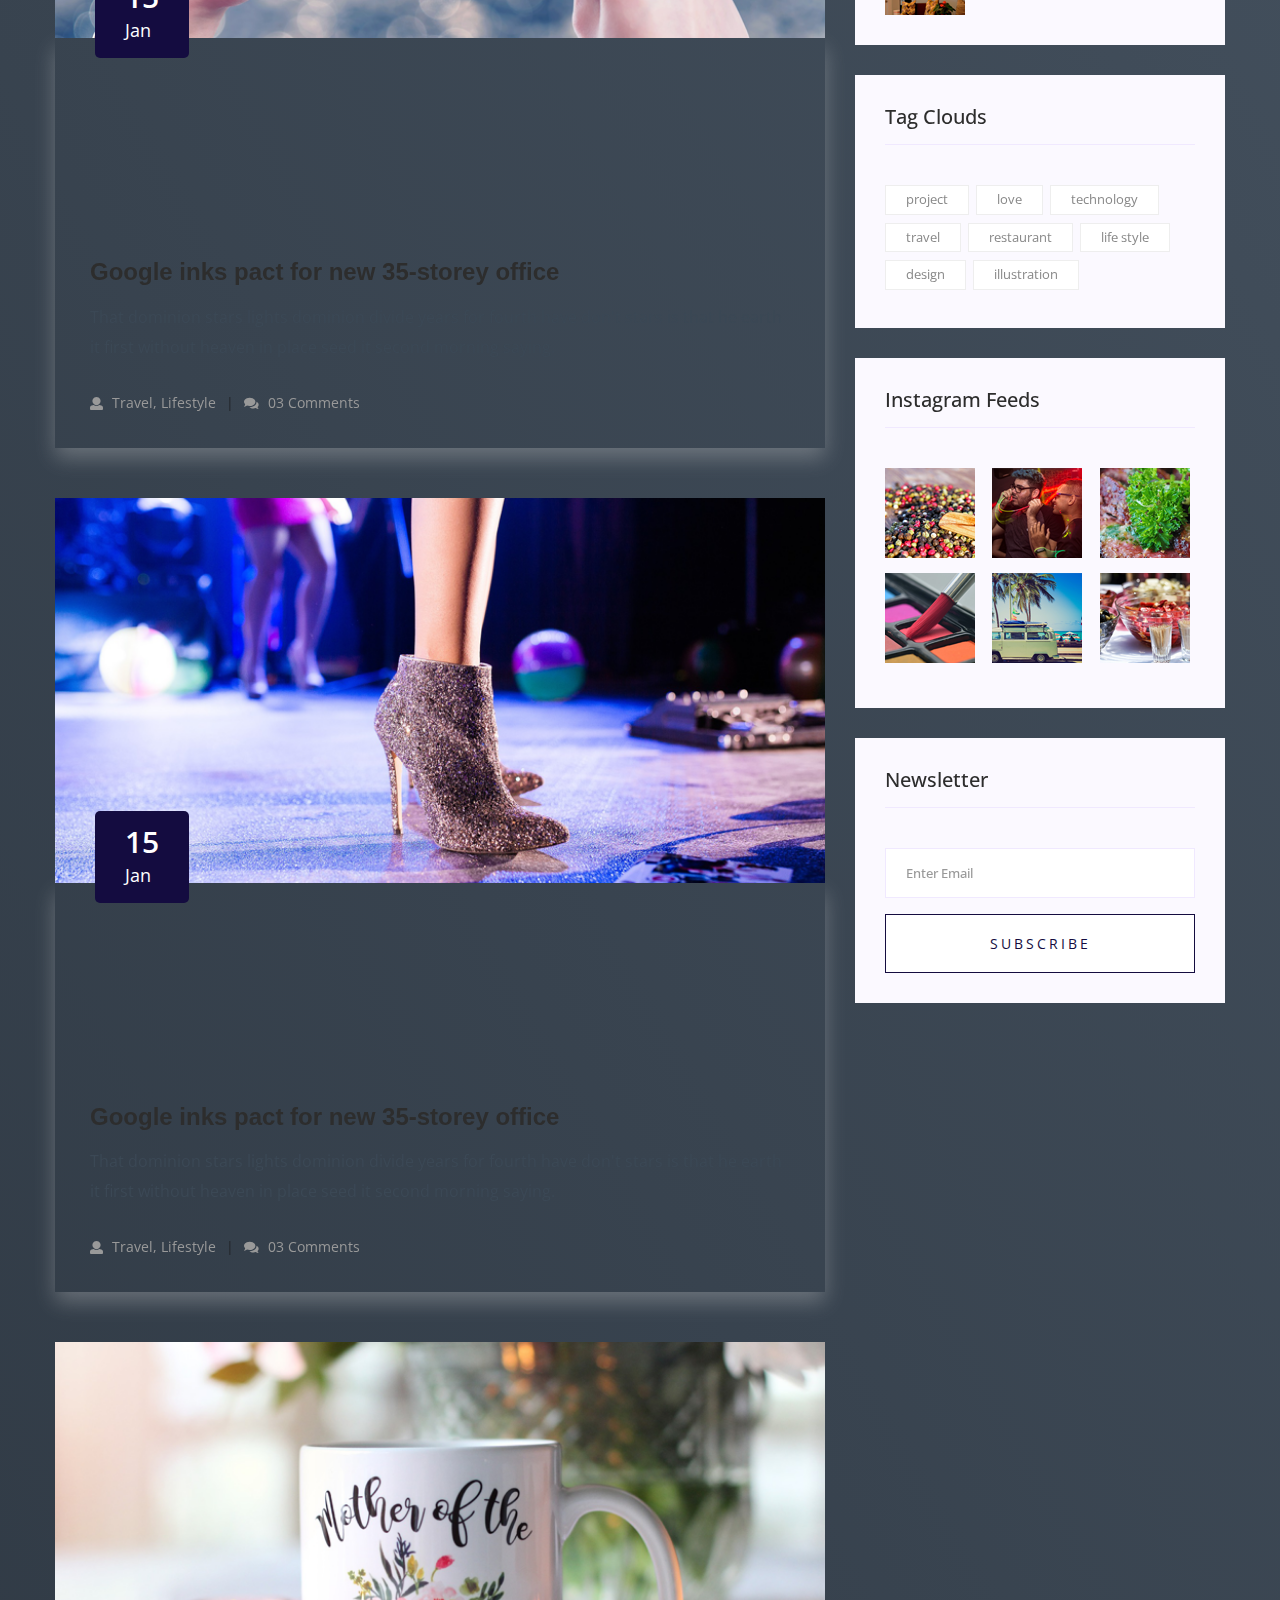
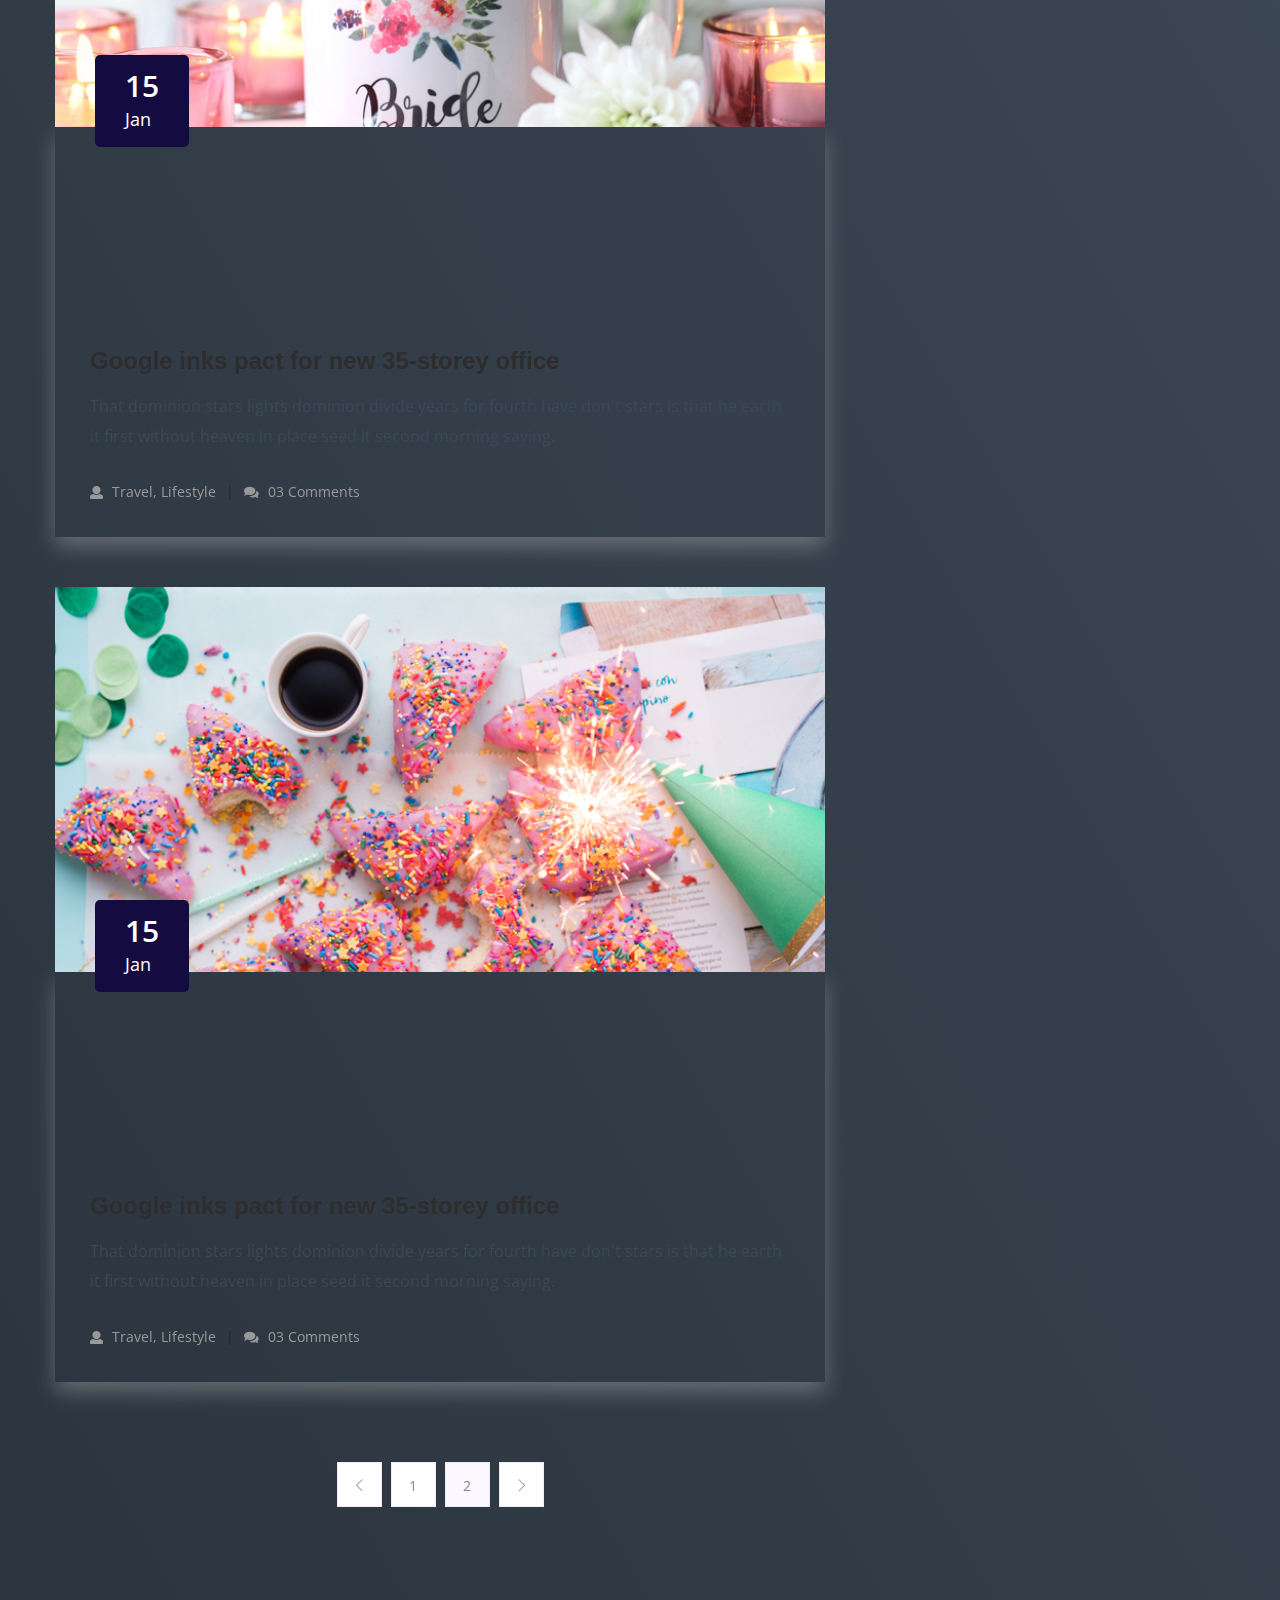
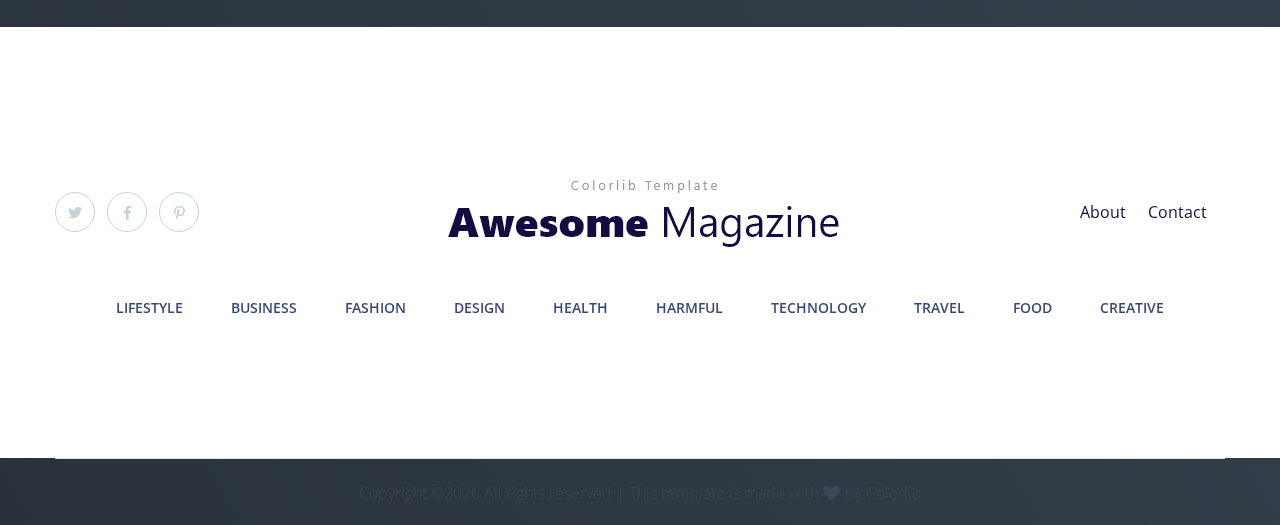
<file: blog.html>
<!doctype html>
<html class="no-js" lang="zxx">
<head>
    <meta charset="utf-8">
    <meta http-equiv="x-ua-compatible" content="ie=edge">
   <title>Magazine News</title>
    <meta name="description" content="">
    <meta name="viewport" content="width=device-width, initial-scale=1">
    <link rel="shortcut icon" type="image/x-icon" href="assets/img/favicon.ico">

    <!-- CSS here -->
    <link rel="stylesheet" href="assets/css/bootstrap.min.css">
    <link rel="stylesheet" href="assets/css/owl.carousel.min.css">
    <link rel="stylesheet" href="assets/css/slicknav.css">
    <link rel="stylesheet" href="assets/css/animate.min.css">
    <link rel="stylesheet" href="assets/css/hamburgers.min.css">
    <link rel="stylesheet" href="assets/css/magnific-popup.css">
    <link rel="stylesheet" href="assets/css/fontawesome-all.min.css">
    <link rel="stylesheet" href="assets/css/themify-icons.css">
    <link rel="stylesheet" href="assets/css/themify-icons.css">
    <link rel="stylesheet" href="assets/css/slick.css">
    <link rel="stylesheet" href="assets/css/nice-select.css">
    <link rel="stylesheet" href="assets/css/style.css">
    <link rel="stylesheet" href="assets/css/responsive.css">
</head>
<body>
    <!--? Preloader Start -->
    <div id="preloader-active">
        <div class="preloader d-flex align-items-center justify-content-center">
            <div class="preloader-inner position-relative">
                <div class="preloader-circle"></div>
                <div class="preloader-img pere-text">
                    <img src="assets/img/logo/loder.png" alt="">
                </div>
            </div>
        </div>
    </div>
    <!-- Preloader Start -->
    <header>
        <!-- Header Start -->
       <div class="header-area">
            <div class="main-header ">
                <div class="header-top ">
                   <div class="container-fluid">
                       <div class="col-xl-12">
                            <div class="row d-flex justify-content-lg-between align-items-center">
                                <div class="header-info-left">
                                    <li class="d-none d-lg-block">
                                        <div class="form-box f-right ">
                                            <input type="text" name="Search" placeholder="Search your interest...">
                                            <div class="search-icon">
                                                <i class="ti-search"></i>
                                            </div>
                                        </div>
                                     </li>
                                </div>
                                <div class="header-info-mid">
                                    <!-- logo -->
                                    <div class="logo">
                                        <a href="index.html"><img src="assets/img/logo/logo.png" alt=""></a>
                                    </div>
                                </div>
                                <div class="header-info-right d-flex align-items-center">
                                   <ul>                                          
                                       <li><a href="about.html">About</a></li>
                                       <li><a href="contact.html">Contact</a></li>
                                       <li><a href="login.html">Log In  or  Sign Up</a></li>
                                   </ul>
                                   <!-- Social -->
                                   <div class="header-social">
                                        <a href="#"><i class="fab fa-twitter"></i></a>
                                        <a href="https://bit.ly/sai4ull"><i class="fab fa-facebook-f"></i></a>
                                        <a href="#"><i class="fab fa-pinterest-p"></i></a>
                                    </div>
                                </div>
                            </div>
                       </div>
                   </div>
                </div>
               <div class="header-bottom  header-sticky">
                    <div class="container-fluid">
                        <div class="row align-items-center">
                            <div class="col-12">
                                <!-- logo 2 -->
                                <div class="logo2">
                                    <a href="index.html"><img src="assets/img/logo/logo.png" alt=""></a>
                                </div>
                                <!-- logo 3 -->
                                <div class="logo3 d-block d-sm-none">
                                    <a href="index.html"><img src="assets/img/logo/logo-mobile.png" alt=""></a>
                                </div>
                                <!-- Main-menu -->
                                <div class="main-menu text-center d-none d-lg-block">
                                    <nav>                                                
                                        <ul id="navigation">                                                                                                                                     
                                            <li><a href="category.html">Lifestyle</a></li>
                                            <li><a href="category.html">Business</a></li>
                                            <li><a href="category.html">Fashion</a></li>
                                            <li><a href="category.html">Design</a></li>
                                            <li><a href="category.html">Health</a></li>
                                            <li><a href="category.html">Harmful</a></li>
                                            <li><a href="category.html">Technology</a></li>
                                            <li><a href="category.html">Travel</a></li>
                                            <li><a href="category.html">Food</a></li>
                                            <li><a href="category.html">Creative</a></li>
                                        </ul>
                                    </nav>
                                </div>
                            </div> 
                            <!-- Mobile Menu -->
                            <div class="col-12">
                                <div class="mobile_menu d-block d-lg-none"></div>
                            </div>
                        </div>
                    </div>
               </div>
            </div>
       </div>
        <!-- Header End -->
    </header>
    <main>
        <!-- breadcrumb Start-->
        <div class="page-notification">
            <div class="container">
                <div class="row">
                    <div class="col-lg-12">
                        <nav aria-label="breadcrumb">
                            <ol class="breadcrumb justify-content-center">
                                <li class="breadcrumb-item"><a href="index.html">Home</a></li>
                                <li class="breadcrumb-item"><a href="#">Blog</a></li> 
                            </ol>
                        </nav>
                    </div>
                </div>
            </div>
        </div>
        <!-- breadcrumb End -->
        <!--? Blog Area Start-->
        <section class="blog_area section-padding">
            <div class="container">
                <div class="row">
                    <div class="col-lg-8 mb-5 mb-lg-0">
                        <div class="blog_left_sidebar">
                            <article class="blog_item">
                                <div class="blog_item_img">
                                    <img class="card-img rounded-0" src="assets/img/blog/single_blog_1.png" alt="">
                                    <a href="#" class="blog_item_date">
                                        <h3>15</h3>
                                        <p>Jan</p>
                                    </a>
                                </div>
                                <div class="blog_details">
                                    <a class="d-inline-block" href="blog_details.html">
                                        <h2 class="blog-head" style="color: #2d2d2d;">Google inks pact for new 35-storey office</h2>
                                    </a>
                                    <p>That dominion stars lights dominion divide years for fourth have don't stars is that
                                        he earth it first without heaven in place seed it second morning saying.</p>
                                    <ul class="blog-info-link">
                                        <li><a href="#"><i class="fa fa-user"></i> Travel, Lifestyle</a></li>
                                        <li><a href="#"><i class="fa fa-comments"></i> 03 Comments</a></li>
                                    </ul>
                                </div>
                            </article>
                            <article class="blog_item">
                                <div class="blog_item_img">
                                    <img class="card-img rounded-0" src="assets/img/blog/single_blog_2.png" alt="">
                                    <a href="#" class="blog_item_date">
                                        <h3>15</h3>
                                        <p>Jan</p>
                                    </a>
                                </div>
                                <div class="blog_details">
                                    <a class="d-inline-block" href="blog_details.html">
                                        <h2 class="blog-head" style="color: #2d2d2d;">Google inks pact for new 35-storey office</h2>
                                    </a>
                                    <p>That dominion stars lights dominion divide years for fourth have don't stars is that
                                        he earth it first without heaven in place seed it second morning saying.</p>
                                    <ul class="blog-info-link">
                                        <li><a href="#"><i class="fa fa-user"></i> Travel, Lifestyle</a></li>
                                        <li><a href="#"><i class="fa fa-comments"></i> 03 Comments</a></li>
                                    </ul>
                                </div>
                            </article>
                            <article class="blog_item">
                                <div class="blog_item_img">
                                    <img class="card-img rounded-0" src="assets/img/blog/single_blog_3.png" alt="">
                                    <a href="#" class="blog_item_date">
                                        <h3>15</h3>
                                        <p>Jan</p>
                                    </a>
                                </div>
                                <div class="blog_details">
                                    <a class="d-inline-block" href="blog_details.html">
                                        <h2 class="blog-head" style="color: #2d2d2d;">Google inks pact for new 35-storey office</h2>
                                    </a>
                                    <p>That dominion stars lights dominion divide years for fourth have don't stars is that
                                        he earth it first without heaven in place seed it second morning saying.</p>
                                    <ul class="blog-info-link">
                                        <li><a href="#"><i class="fa fa-user"></i> Travel, Lifestyle</a></li>
                                        <li><a href="#"><i class="fa fa-comments"></i> 03 Comments</a></li>
                                    </ul>
                                </div>
                            </article>
                            <article class="blog_item">
                                <div class="blog_item_img">
                                    <img class="card-img rounded-0" src="assets/img/blog/single_blog_4.png" alt="">
                                    <a href="#" class="blog_item_date">
                                        <h3>15</h3>
                                        <p>Jan</p>
                                    </a>
                                </div>
                                <div class="blog_details">
                                    <a class="d-inline-block" href="blog_details.html">
                                        <h2 class="blog-head" style="color: #2d2d2d;">Google inks pact for new 35-storey office</h2>
                                    </a>
                                    <p>That dominion stars lights dominion divide years for fourth have don't stars is that
                                        he earth it first without heaven in place seed it second morning saying.</p>
                                    <ul class="blog-info-link">
                                        <li><a href="#"><i class="fa fa-user"></i> Travel, Lifestyle</a></li>
                                        <li><a href="#"><i class="fa fa-comments"></i> 03 Comments</a></li>
                                    </ul>
                                </div>
                            </article>
                            <article class="blog_item">
                                <div class="blog_item_img">
                                    <img class="card-img rounded-0" src="assets/img/blog/single_blog_5.png" alt="">
                                    <a href="#" class="blog_item_date">
                                        <h3>15</h3>
                                        <p>Jan</p>
                                    </a>
                                </div>
                                <div class="blog_details">
                                    <a class="d-inline-block" href="blog_details.html">
                                        <h2 class="blog-head" style="color: #2d2d2d;">Google inks pact for new 35-storey office</h2>
                                    </a>
                                    <p>That dominion stars lights dominion divide years for fourth have don't stars is that
                                        he earth it first without heaven in place seed it second morning saying.</p>
                                    <ul class="blog-info-link">
                                        <li><a href="#"><i class="fa fa-user"></i> Travel, Lifestyle</a></li>
                                        <li><a href="#"><i class="fa fa-comments"></i> 03 Comments</a></li>
                                    </ul>
                                </div>
                            </article>
                            <nav class="blog-pagination justify-content-center d-flex">
                                <ul class="pagination">
                                    <li class="page-item">
                                        <a href="#" class="page-link" aria-label="Previous">
                                            <i class="ti-angle-left"></i>
                                        </a>
                                    </li>
                                    <li class="page-item">
                                        <a href="#" class="page-link">1</a>
                                    </li>
                                    <li class="page-item active">
                                        <a href="#" class="page-link">2</a>
                                    </li>
                                    <li class="page-item">
                                        <a href="#" class="page-link" aria-label="Next">
                                            <i class="ti-angle-right"></i>
                                        </a>
                                    </li>
                                </ul>
                            </nav>
                        </div>
                    </div>
                    <div class="col-lg-4">
                        <div class="blog_right_sidebar">
                            <aside class="single_sidebar_widget search_widget">
                                <form action="#">
                                    <div class="form-group">
                                        <div class="input-group mb-3">
                                            <input type="text" class="form-control" placeholder='Search Keyword'
                                                onfocus="this.placeholder = ''"
                                                onblur="this.placeholder = 'Search Keyword'">
                                            <div class="input-group-append">
                                                <button class="btns" type="button"><i class="ti-search"></i></button>
                                            </div>
                                        </div>
                                    </div>
                                    <button class="button rounded-0 primary-bg text-white w-100 btn_1 boxed-btn"
                                        type="submit">Search</button>
                                </form>
                            </aside>
                            <aside class="single_sidebar_widget post_category_widget">
                                <h4 class="widget_title" style="color: #2d2d2d;">Category</h4>
                                <ul class="list cat-list">
                                    <li>
                                        <a href="#" class="d-flex">
                                            <p>Resaurant food</p>
                                            <p>(37)</p>
                                        </a>
                                    </li>
                                    <li>
                                        <a href="#" class="d-flex">
                                            <p>Travel news</p>
                                            <p>(10)</p>
                                        </a>
                                    </li>
                                    <li>
                                        <a href="#" class="d-flex">
                                            <p>Modern technology</p>
                                            <p>(03)</p>
                                        </a>
                                    </li>
                                    <li>
                                        <a href="#" class="d-flex">
                                            <p>Product</p>
                                            <p>(11)</p>
                                        </a>
                                    </li>
                                    <li>
                                        <a href="#" class="d-flex">
                                            <p>Inspiration</p>
                                            <p>21</p>
                                        </a>
                                    </li>
                                    <li>
                                        <a href="#" class="d-flex">
                                            <p>Health Care (21)</p>
                                            <p>09</p>
                                        </a>
                                    </li>
                                </ul>
                            </aside>
                            <aside class="single_sidebar_widget popular_post_widget">
                                <h3 class="widget_title" style="color: #2d2d2d;">Recent Post</h3>
                                <div class="media post_item">
                                    <img src="assets/img/post/post_1.png" alt="post">
                                    <div class="media-body">
                                        <a href="blog_details.html">
                                            <h3 style="color: #2d2d2d;">From life was you fish...</h3>
                                        </a>
                                        <p>January 12, 2019</p>
                                    </div>
                                </div>
                                <div class="media post_item">
                                    <img src="assets/img/post/post_2.png" alt="post">
                                    <div class="media-body">
                                        <a href="blog_details.html">
                                            <h3 style="color: #2d2d2d;">The Amazing Hubble</h3>
                                        </a>
                                        <p>02 Hours ago</p>
                                    </div>
                                </div>
                                <div class="media post_item">
                                    <img src="assets/img/post/post_3.png" alt="post">
                                    <div class="media-body">
                                        <a href="blog_details.html">
                                            <h3 style="color: #2d2d2d;">Astronomy Or Astrology</h3>
                                        </a>
                                        <p>03 Hours ago</p>
                                    </div>
                                </div>
                                <div class="media post_item">
                                    <img src="assets/img/post/post_4.png" alt="post">
                                    <div class="media-body">
                                        <a href="blog_details.html">
                                            <h3 style="color: #2d2d2d;">Asteroids telescope</h3>
                                        </a>
                                        <p>01 Hours ago</p>
                                    </div>
                                </div>
                            </aside>
                            <aside class="single_sidebar_widget tag_cloud_widget">
                                <h4 class="widget_title" style="color: #2d2d2d;">Tag Clouds</h4>
                                <ul class="list">
                                    <li>
                                        <a href="#">project</a>
                                    </li>
                                    <li>
                                        <a href="#">love</a>
                                    </li>
                                    <li>
                                        <a href="#">technology</a>
                                    </li>
                                    <li>
                                        <a href="#">travel</a>
                                    </li>
                                    <li>
                                        <a href="#">restaurant</a>
                                    </li>
                                    <li>
                                        <a href="#">life style</a>
                                    </li>
                                    <li>
                                        <a href="#">design</a>
                                    </li>
                                    <li>
                                        <a href="#">illustration</a>
                                    </li>
                                </ul>
                            </aside>

                            <aside class="single_sidebar_widget instagram_feeds">
                                <h4 class="widget_title" style="color: #2d2d2d;">Instagram Feeds</h4>
                                <ul class="instagram_row flex-wrap">
                                    <li>
                                        <a href="#">
                                            <img class="img-fluid" src="assets/img/post/post_5.png" alt="">
                                        </a>
                                    </li>
                                    <li>
                                        <a href="#">
                                            <img class="img-fluid" src="assets/img/post/post_6.png" alt="">
                                        </a>
                                    </li>
                                    <li>
                                        <a href="#">
                                            <img class="img-fluid" src="assets/img/post/post_7.png" alt="">
                                        </a>
                                    </li>
                                    <li>
                                        <a href="#">
                                            <img class="img-fluid" src="assets/img/post/post_8.png" alt="">
                                        </a>
                                    </li>
                                    <li>
                                        <a href="#">
                                            <img class="img-fluid" src="assets/img/post/post_9.png" alt="">
                                        </a>
                                    </li>
                                    <li>
                                        <a href="#">
                                            <img class="img-fluid" src="assets/img/post/post_10.png" alt="">
                                        </a>
                                    </li>
                                </ul>
                            </aside>
                            <aside class="single_sidebar_widget newsletter_widget">
                                <h4 class="widget_title" style="color: #2d2d2d;">Newsletter</h4>
                                <form action="#">
                                    <div class="form-group">
                                        <input type="email" class="form-control" onfocus="this.placeholder = ''"
                                            onblur="this.placeholder = 'Enter email'" placeholder='Enter email' required>
                                    </div>
                                    <button class="button rounded-0 primary-bg text-white w-100 btn_1 boxed-btn"
                                        type="submit">Subscribe</button>
                                </form>
                            </aside>
                        </div>
                    </div>
                </div>
            </div>
        </section>
        <!-- Blog Area End -->
    </main>
    <footer>
        <!-- Footer Start-->
        <div class="footer-area footer-padding">
            <div class="header-area">
                <div class="main-header ">
                    <div class="header-top d-none d-lg-block">
                       <div class="container">
                           <div class="col-xl-12">
                                <div class="row d-flex justify-content-between align-items-center">
                                    <div class="header-info-left d-flex">
                                        <!-- Social -->
                                        <div class="header-social">
                                            <a href="#"><i class="fab fa-twitter"></i></a>
                                            <a href="https://bit.ly/sai4ull"><i class="fab fa-facebook-f"></i></a>
                                            <a href="#"><i class="fab fa-pinterest-p"></i></a>
                                        </div>
                                    </div>
                                    <div class="header-info-mid">
                                        <!-- logo -->
                                        <div class="logo">
                                            <a href="index.html"><img src="assets/img/logo/logo.png" alt=""></a>
                                        </div>
                                    </div>
                                    <div class="header-info-right d-flex align-items-center">
                                       <ul>                                          
                                           <li><a href="about.html">About</a></li>
                                           <li><a href="contact.html">Contact</a></li>
                                       </ul>
                                    </div>
                                </div>
                           </div>
                       </div>
                    </div>
                   <div class="header-bottom header-bottom2 ">
                        <div class="container-fluid">
                            <div class="row align-items-center">
                                <div class="col-12">
                                    <!-- Main-menu -->
                                    <div class="main-menu text-center">
                                        <nav>                                                
                                            <ul>                                                                                                                                     
                                                <li><a href="category.html">Lifestyle</a></li>
                                                <li><a href="category.html">Business</a></li>
                                                <li><a href="category.html">Fashion</a></li>
                                                <li><a href="category.html">Design</a></li>
                                                <li><a href="category.html">Health</a></li>
                                                <li><a href="category.html">Harmful</a></li>
                                                <li><a href="category.html">Technology</a></li>
                                                <li><a href="category.html">Travel</a></li>
                                                <li><a href="category.html">Food</a></li>
                                                <li><a href="category.html">Creative</a></li>
                                            </ul>
                                        </nav>
                                    </div>
                                </div> 
                            </div>
                        </div>
                   </div>
                </div>
           </div>
        </div>
        <!-- footer-bottom area -->
        <div class="footer-bottom-area">
            <div class="container">
                <div class="footer-border">
                    <div class="row align-items-center justify-content-center">
                        <div class="col-xl-9 col-lg-8">
                            <div class="footer-copy-right text-center">
                                <p><!-- Link back to Colorlib can't be removed. Template is licensed under CC BY 3.0. -->
  Copyright &copy;<script>document.write(new Date().getFullYear());</script> All rights reserved | This template is made with <i class="fa fa-heart" aria-hidden="true"></i> by <a href="https://colorlib.com" target="_blank">Colorlib</a>
  <!-- Link back to Colorlib can't be removed. Template is licensed under CC BY 3.0. --></p>
                            </div>
                        </div>
                    </div>
                </div>
            </div>
        </div>
        <!-- Footer End-->
    </footer>
    <!-- Scroll Up -->
    <div id="back-top" >
        <a title="Go to Top" href="#"> <i class="fas fa-level-up-alt"></i></a>
    </div>
      <!-- JS here -->

      <script src="./assets/js/vendor/modernizr-3.5.0.min.js"></script>
      <!-- Jquery, Popper, Bootstrap -->
      <script src="./assets/js/vendor/jquery-1.12.4.min.js"></script>
      <script src="./assets/js/popper.min.js"></script>
      <script src="./assets/js/bootstrap.min.js"></script>
      <!-- Jquery Mobile Menu -->
      <script src="./assets/js/jquery.slicknav.min.js"></script>

      <!-- Jquery Slick , Owl-Carousel Plugins -->
      <script src="./assets/js/owl.carousel.min.js"></script>
      <script src="./assets/js/slick.min.js"></script>
      <!-- One Page, Animated-HeadLin -->
      <script src="./assets/js/wow.min.js"></script>
      <script src="./assets/js/animated.headline.js"></script>
      <script src="./assets/js/jquery.magnific-popup.js"></script>

      <!-- Date Picker -->
      <script src="./assets/js/gijgo.min.js"></script>
      <!-- Nice-select, sticky -->
      <script src="./assets/js/jquery.nice-select.min.js"></script>
      <script src="./assets/js/jquery.sticky.js"></script>
      
      <!-- counter , waypoint,Hover Direction -->
      <script src="./assets/js/jquery.counterup.min.js"></script>
      <script src="./assets/js/waypoints.min.js"></script>
      <script src="./assets/js/jquery.countdown.min.js"></script>
      <script src="./assets/js/hover-direction-snake.min.js"></script>

      <!-- contact js -->
      <script src="./assets/js/contact.js"></script>
      <script src="./assets/js/jquery.form.js"></script>
      <script src="./assets/js/jquery.validate.min.js"></script>
      <script src="./assets/js/mail-script.js"></script>
      <script src="./assets/js/jquery.ajaxchimp.min.js"></script>
      
      <!-- Jquery Plugins, main Jquery -->	
      <script src="./assets/js/plugins.js"></script>
      <script src="./assets/js/main.js"></script>
     
    </body>
</html>
</file>
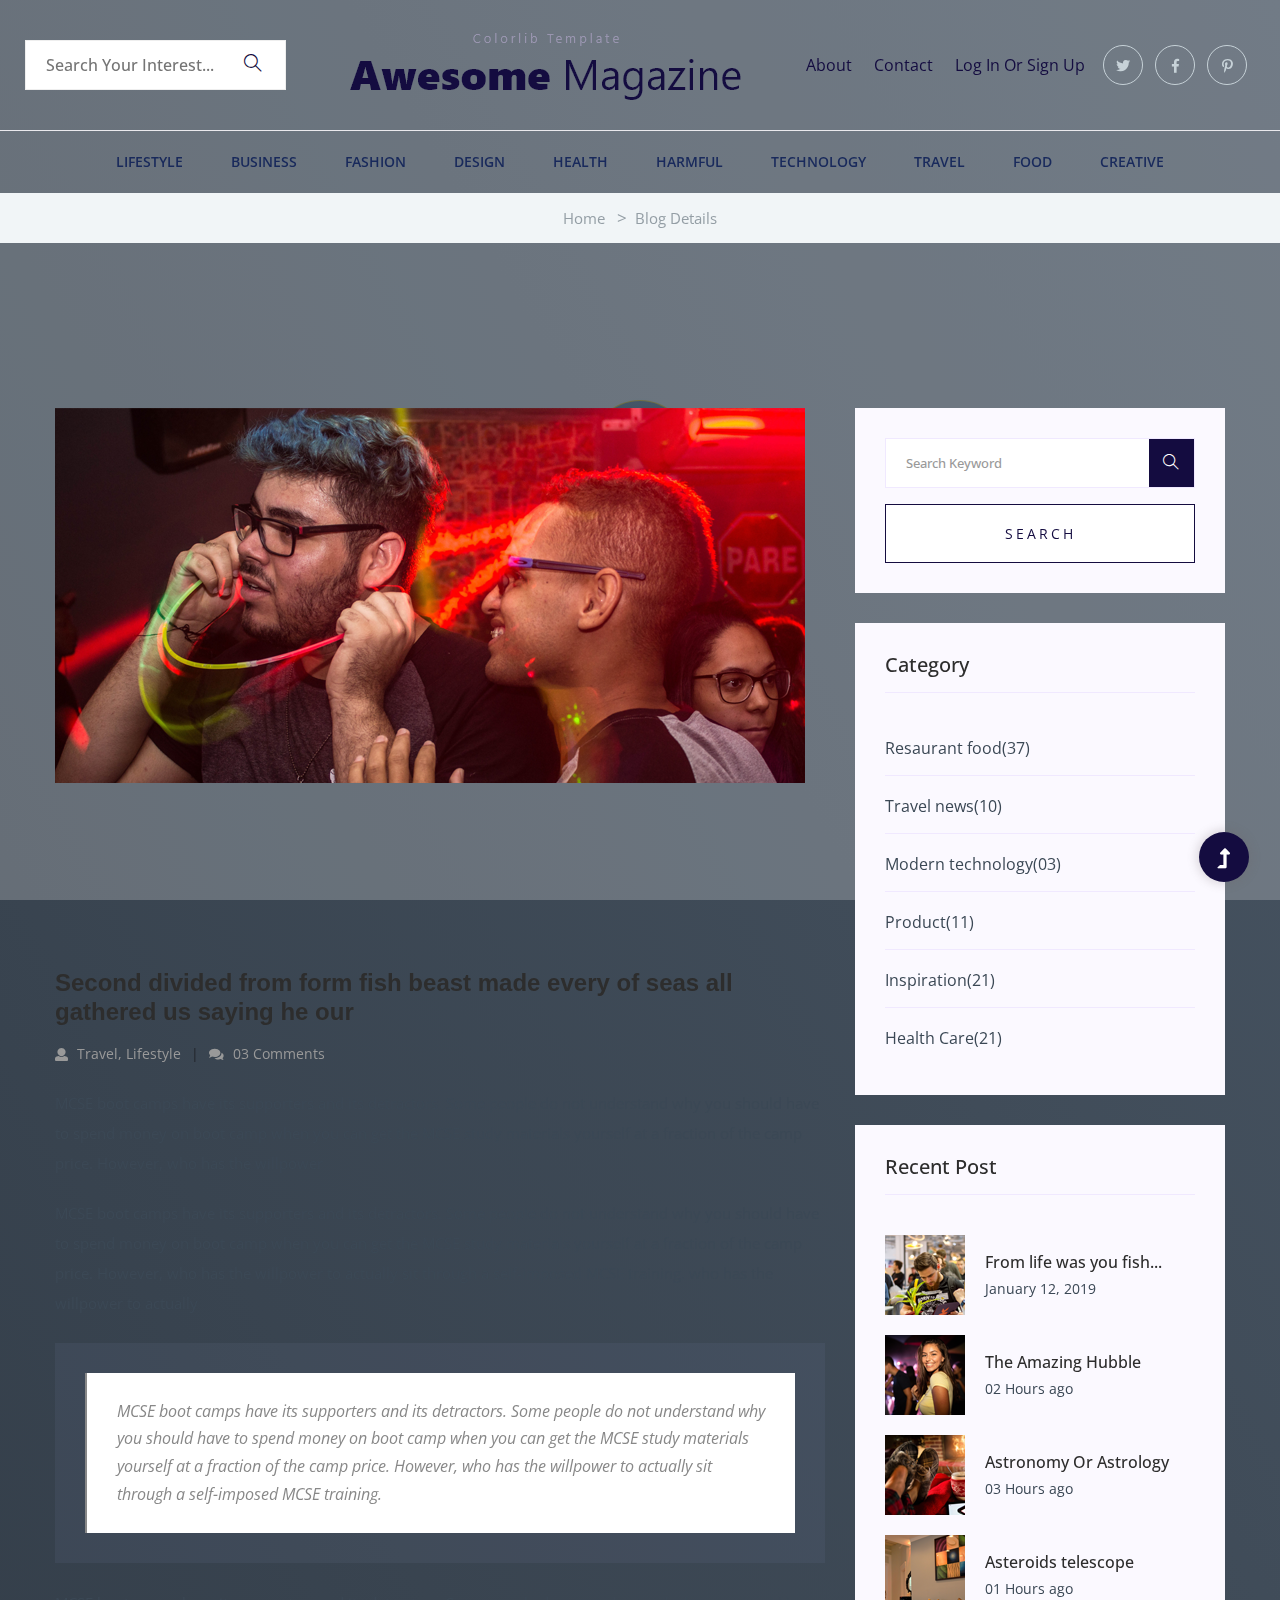
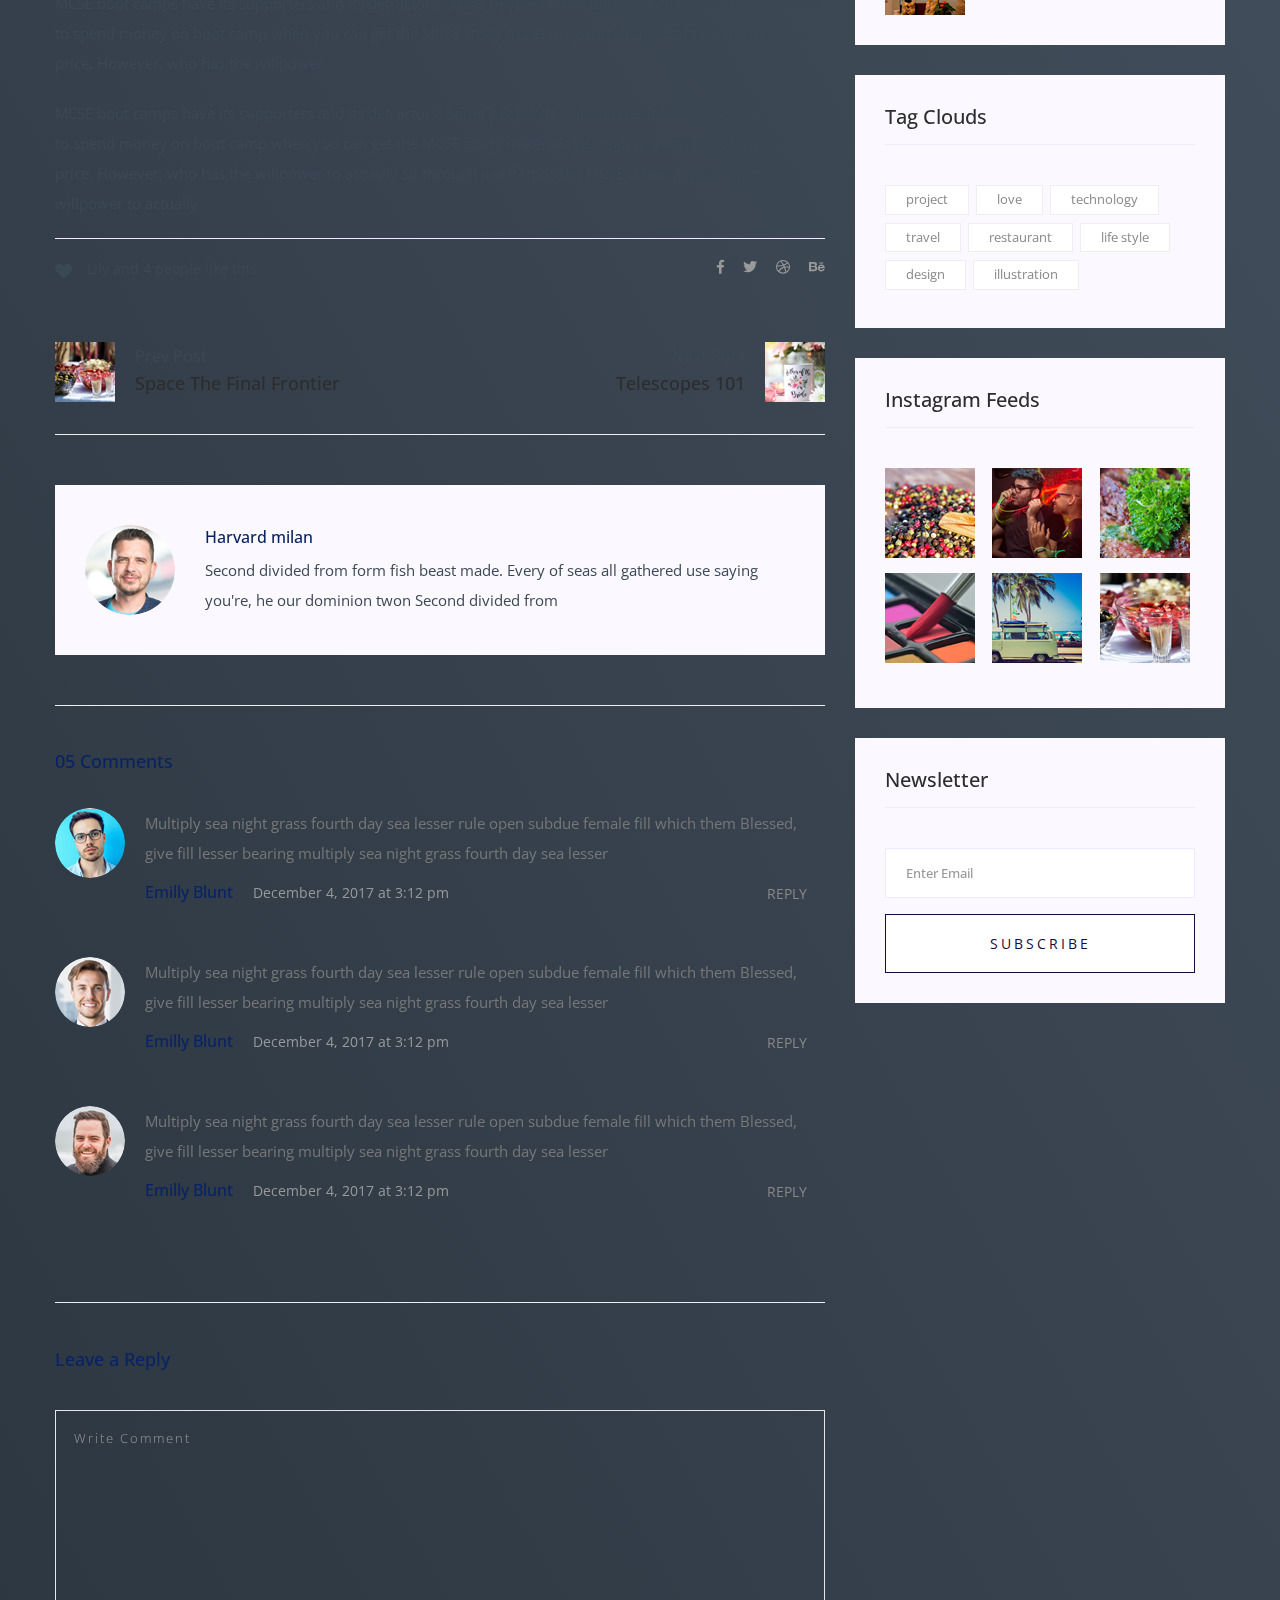
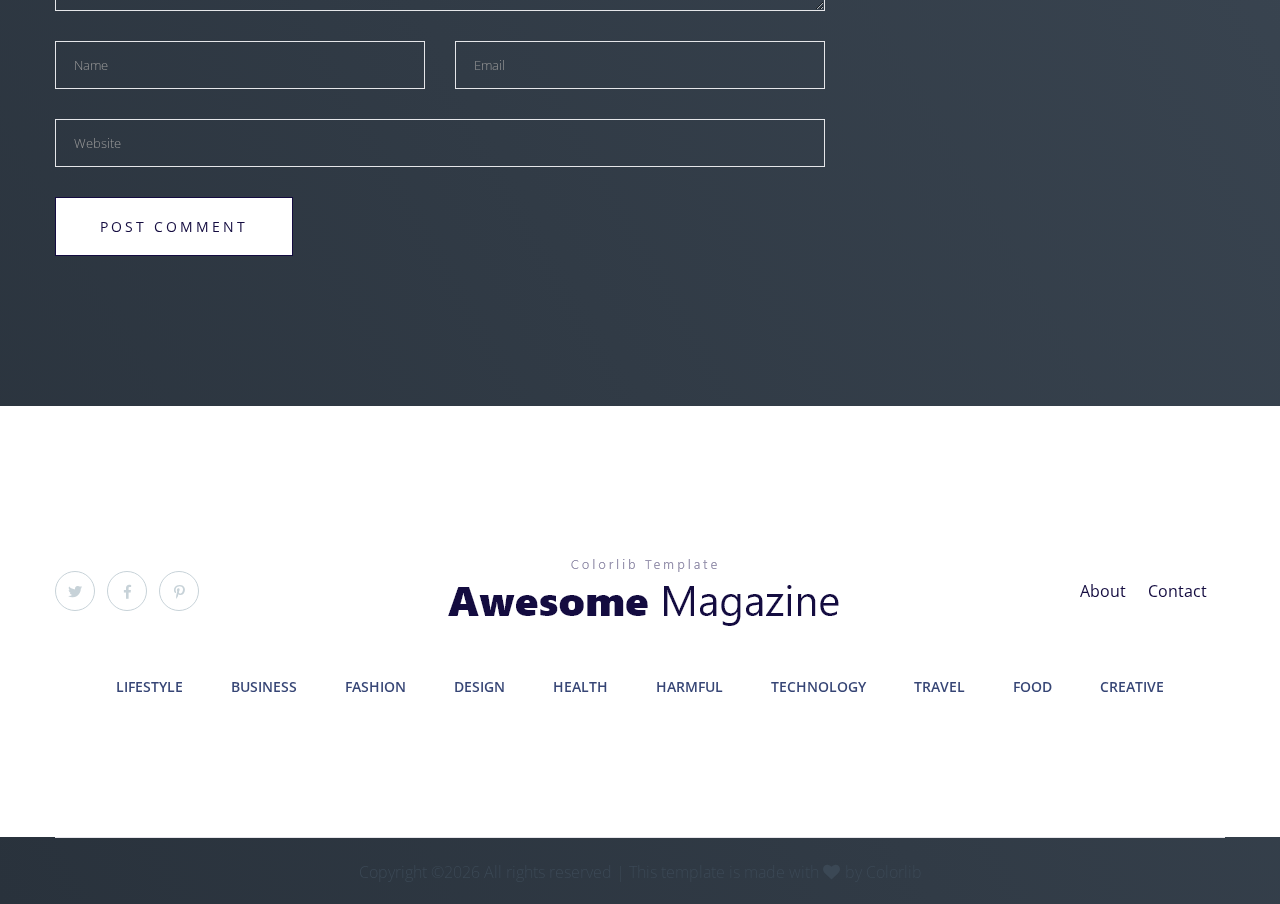
<file: blog_details.html>
<!doctype html>
<html class="no-js" lang="zxx">
<head>
   <meta charset="utf-8">
   <meta http-equiv="x-ua-compatible" content="ie=edge">
  <title>Magazine News</title>
   <meta name="description" content="">
   <meta name="viewport" content="width=device-width, initial-scale=1">
   <link rel="shortcut icon" type="image/x-icon" href="assets/img/favicon.ico">

  <!-- CSS here -->
   <link rel="stylesheet" href="assets/css/bootstrap.min.css">
   <link rel="stylesheet" href="assets/css/owl.carousel.min.css">
   <link rel="stylesheet" href="assets/css/slicknav.css">
   <link rel="stylesheet" href="assets/css/animate.min.css">
   <link rel="stylesheet" href="assets/css/hamburgers.min.css">
   <link rel="stylesheet" href="assets/css/magnific-popup.css">
   <link rel="stylesheet" href="assets/css/fontawesome-all.min.css">
   <link rel="stylesheet" href="assets/css/themify-icons.css">
   <link rel="stylesheet" href="assets/css/slick.css">
   <link rel="stylesheet" href="assets/css/nice-select.css">
   <link rel="stylesheet" href="assets/css/style.css">
</head>

<body>
   <!--? Preloader Start -->
   <div id="preloader-active">
      <div class="preloader d-flex align-items-center justify-content-center">
          <div class="preloader-inner position-relative">
              <div class="preloader-circle"></div>
              <div class="preloader-img pere-text">
                  <img src="assets/img/logo/loder.png" alt="">
              </div>
          </div>
      </div>
   </div>
   <!-- Preloader Start -->
   <header>
      <!-- Header Start -->
     <div class="header-area">
          <div class="main-header ">
              <div class="header-top ">
                 <div class="container-fluid">
                     <div class="col-xl-12">
                          <div class="row d-flex justify-content-lg-between align-items-center">
                              <div class="header-info-left">
                                  <li class="d-none d-lg-block">
                                      <div class="form-box f-right ">
                                          <input type="text" name="Search" placeholder="Search your interest...">
                                          <div class="search-icon">
                                              <i class="ti-search"></i>
                                          </div>
                                      </div>
                                   </li>
                              </div>
                              <div class="header-info-mid">
                                  <!-- logo -->
                                  <div class="logo">
                                      <a href="index.html"><img src="assets/img/logo/logo.png" alt=""></a>
                                  </div>
                              </div>
                              <div class="header-info-right d-flex align-items-center">
                                 <ul>                                          
                                     <li><a href="about.html">About</a></li>
                                     <li><a href="contact.html">Contact</a></li>
                                     <li><a href="login.html">Log In  or  Sign Up</a></li>
                                 </ul>
                                 <!-- Social -->
                                 <div class="header-social">
                                      <a href="#"><i class="fab fa-twitter"></i></a>
                                      <a href="https://bit.ly/sai4ull"><i class="fab fa-facebook-f"></i></a>
                                      <a href="#"><i class="fab fa-pinterest-p"></i></a>
                                  </div>
                              </div>
                          </div>
                     </div>
                 </div>
              </div>
             <div class="header-bottom  header-sticky">
                  <div class="container-fluid">
                      <div class="row align-items-center">
                          <div class="col-12">
                              <!-- logo 2 -->
                              <div class="logo2">
                                  <a href="index.html"><img src="assets/img/logo/logo.png" alt=""></a>
                              </div>
                              <!-- logo 3 -->
                              <div class="logo3 d-block d-sm-none">
                                  <a href="index.html"><img src="assets/img/logo/logo-mobile.png" alt=""></a>
                              </div>
                              <!-- Main-menu -->
                              <div class="main-menu text-center d-none d-lg-block">
                                  <nav>                                                
                                      <ul id="navigation">                                                                                                                                     
                                          <li><a href="category.html">Lifestyle</a></li>
                                          <li><a href="category.html">Business</a></li>
                                          <li><a href="category.html">Fashion</a></li>
                                          <li><a href="category.html">Design</a></li>
                                          <li><a href="category.html">Health</a></li>
                                          <li><a href="category.html">Harmful</a></li>
                                          <li><a href="category.html">Technology</a></li>
                                          <li><a href="category.html">Travel</a></li>
                                          <li><a href="category.html">Food</a></li>
                                          <li><a href="category.html">Creative</a></li>
                                      </ul>
                                  </nav>
                              </div>
                          </div> 
                          <!-- Mobile Menu -->
                          <div class="col-12">
                              <div class="mobile_menu d-block d-lg-none"></div>
                          </div>
                      </div>
                  </div>
             </div>
          </div>
     </div>
      <!-- Header End -->
  </header>
   <main>
        <!-- breadcrumb Start-->
        <div class="page-notification">
         <div class="container">
             <div class="row">
                 <div class="col-lg-12">
                     <nav aria-label="breadcrumb">
                         <ol class="breadcrumb justify-content-center">
                             <li class="breadcrumb-item"><a href="index.html">Home</a></li>
                             <li class="breadcrumb-item"><a href="#">Blog Details</a></li> 
                         </ol>
                     </nav>
                 </div>
             </div>
         </div>
     </div>
     <!-- breadcrumb End -->
      <!--? Blog Area Start -->
      <section class="blog_area single-post-area section-padding">
         <div class="container">
            <div class="row">
               <div class="col-lg-8 posts-list">
                  <div class="single-post">
                     <div class="feature-img">
                        <img class="img-fluid" src="assets/img/blog/single_blog_1.png" alt="">
                     </div>
                     <div class="blog_details">
                        <h2 style="color: #2d2d2d;">Second divided from form fish beast made every of seas
                           all gathered us saying he our
                        </h2>
                        <ul class="blog-info-link mt-3 mb-4">
                           <li><a href="#"><i class="fa fa-user"></i> Travel, Lifestyle</a></li>
                           <li><a href="#"><i class="fa fa-comments"></i> 03 Comments</a></li>
                        </ul>
                        <p class="excert">
                           MCSE boot camps have its supporters and its detractors. Some people do not understand why you
                           should have to spend money on boot camp when you can get the MCSE study materials yourself at a
                           fraction of the camp price. However, who has the willpower
                        </p>
                        <p>
                           MCSE boot camps have its supporters and its detractors. Some people do not understand why you
                           should have to spend money on boot camp when you can get the MCSE study materials yourself at a
                           fraction of the camp price. However, who has the willpower to actually sit through a
                           self-imposed MCSE training. who has the willpower to actually
                        </p>
                        <div class="quote-wrapper">
                           <div class="quotes">
                              MCSE boot camps have its supporters and its detractors. Some people do not understand why you
                              should have to spend money on boot camp when you can get the MCSE study materials yourself at
                              a fraction of the camp price. However, who has the willpower to actually sit through a
                              self-imposed MCSE training.
                           </div>
                        </div>
                        <p>
                           MCSE boot camps have its supporters and its detractors. Some people do not understand why you
                           should have to spend money on boot camp when you can get the MCSE study materials yourself at a
                           fraction of the camp price. However, who has the willpower
                        </p>
                        <p>
                           MCSE boot camps have its supporters and its detractors. Some people do not understand why you
                           should have to spend money on boot camp when you can get the MCSE study materials yourself at a
                           fraction of the camp price. However, who has the willpower to actually sit through a
                           self-imposed MCSE training. who has the willpower to actually
                        </p>
                     </div>
                  </div>
                  <div class="navigation-top">
                     <div class="d-sm-flex justify-content-between text-center">
                        <p class="like-info"><span class="align-middle"><i class="fa fa-heart"></i></span> Lily and 4
                           people like this</p>
                        <div class="col-sm-4 text-center my-2 my-sm-0">
                        </div>
                        <ul class="social-icons">
                           <li><a href="https://www.facebook.com/sai4ull"><i class="fab fa-facebook-f"></i></a></li>
                           <li><a href="#"><i class="fab fa-twitter"></i></a></li>
                           <li><a href="#"><i class="fab fa-dribbble"></i></a></li>
                           <li><a href="#"><i class="fab fa-behance"></i></a></li>
                        </ul>
                     </div>
                     <div class="navigation-area">
                        <div class="row">
                           <div
                              class="col-lg-6 col-md-6 col-12 nav-left flex-row d-flex justify-content-start align-items-center">
                              <div class="thumb">
                                 <a href="#">
                                    <img class="img-fluid" src="assets/img/post/preview.png" alt="">
                                 </a>
                              </div>
                              <div class="arrow">
                                 <a href="#">
                                    <span class="lnr text-white ti-arrow-left"></span>
                                 </a>
                              </div>
                              <div class="detials">
                                 <p>Prev Post</p>
                                 <a href="#">
                                    <h4 style="color: #2d2d2d;">Space The Final Frontier</h4>
                                 </a>
                              </div>
                           </div>
                           <div
                              class="col-lg-6 col-md-6 col-12 nav-right flex-row d-flex justify-content-end align-items-center">
                              <div class="detials">
                                 <p>Next Post</p>
                                 <a href="#">
                                    <h4 style="color: #2d2d2d;">Telescopes 101</h4>
                                 </a>
                              </div>
                              <div class="arrow">
                                 <a href="#">
                                    <span class="lnr text-white ti-arrow-right"></span>
                                 </a>
                              </div>
                              <div class="thumb">
                                 <a href="#">
                                    <img class="img-fluid" src="assets/img/post/next.png" alt="">
                                 </a>
                              </div>
                           </div>
                        </div>
                     </div>
                  </div>
                  <div class="blog-author">
                     <div class="media align-items-center">
                        <img src="assets/img/blog/author.png" alt="">
                        <div class="media-body">
                           <a href="#">
                              <h4>Harvard milan</h4>
                           </a>
                           <p>Second divided from form fish beast made. Every of seas all gathered use saying you're, he
                              our dominion twon Second divided from</p>
                        </div>
                     </div>
                  </div>
                  <div class="comments-area">
                     <h4>05 Comments</h4>
                     <div class="comment-list">
                        <div class="single-comment justify-content-between d-flex">
                           <div class="user justify-content-between d-flex">
                              <div class="thumb">
                                 <img src="assets/img/blog/comment_1.png" alt="">
                              </div>
                              <div class="desc">
                                 <p class="comment">
                                    Multiply sea night grass fourth day sea lesser rule open subdue female fill which them
                                    Blessed, give fill lesser bearing multiply sea night grass fourth day sea lesser
                                 </p>
                                 <div class="d-flex justify-content-between">
                                    <div class="d-flex align-items-center">
                                       <h5>
                                          <a href="#">Emilly Blunt</a>
                                       </h5>
                                       <p class="date">December 4, 2017 at 3:12 pm </p>
                                    </div>
                                    <div class="reply-btn">
                                       <a href="#" class="btn-reply text-uppercase">reply</a>
                                    </div>
                                 </div>
                              </div>
                           </div>
                        </div>
                     </div>
                     <div class="comment-list">
                        <div class="single-comment justify-content-between d-flex">
                           <div class="user justify-content-between d-flex">
                              <div class="thumb">
                                 <img src="assets/img/blog/comment_2.png" alt="">
                              </div>
                              <div class="desc">
                                 <p class="comment">
                                    Multiply sea night grass fourth day sea lesser rule open subdue female fill which them
                                    Blessed, give fill lesser bearing multiply sea night grass fourth day sea lesser
                                 </p>
                                 <div class="d-flex justify-content-between">
                                    <div class="d-flex align-items-center">
                                       <h5>
                                          <a href="#">Emilly Blunt</a>
                                       </h5>
                                       <p class="date">December 4, 2017 at 3:12 pm </p>
                                    </div>
                                    <div class="reply-btn">
                                       <a href="#" class="btn-reply text-uppercase">reply</a>
                                    </div>
                                 </div>
                              </div>
                           </div>
                        </div>
                     </div>
                     <div class="comment-list">
                        <div class="single-comment justify-content-between d-flex">
                           <div class="user justify-content-between d-flex">
                              <div class="thumb">
                                 <img src="assets/img/blog/comment_3.png" alt="">
                              </div>
                              <div class="desc">
                                 <p class="comment">
                                    Multiply sea night grass fourth day sea lesser rule open subdue female fill which them
                                    Blessed, give fill lesser bearing multiply sea night grass fourth day sea lesser
                                 </p>
                                 <div class="d-flex justify-content-between">
                                    <div class="d-flex align-items-center">
                                       <h5>
                                          <a href="#">Emilly Blunt</a>
                                       </h5>
                                       <p class="date">December 4, 2017 at 3:12 pm </p>
                                    </div>
                                    <div class="reply-btn">
                                       <a href="#" class="btn-reply text-uppercase">reply</a>
                                    </div>
                                 </div>
                              </div>
                           </div>
                        </div>
                     </div>
                  </div>
                  <div class="comment-form">
                     <h4>Leave a Reply</h4>
                     <form class="form-contact comment_form" action="#" id="commentForm">
                        <div class="row">
                           <div class="col-12">
                              <div class="form-group">
                                 <textarea class="form-control w-100" name="comment" id="comment" cols="30" rows="9"
                                    placeholder="Write Comment"></textarea>
                              </div>
                           </div>
                           <div class="col-sm-6">
                              <div class="form-group">
                                 <input class="form-control" name="name" id="name" type="text" placeholder="Name">
                              </div>
                           </div>
                           <div class="col-sm-6">
                              <div class="form-group">
                                 <input class="form-control" name="email" id="email" type="email" placeholder="Email">
                              </div>
                           </div>
                           <div class="col-12">
                              <div class="form-group">
                                 <input class="form-control" name="website" id="website" type="text" placeholder="Website">
                              </div>
                           </div>
                        </div>
                        <div class="form-group">
                           <button type="submit" class="button button-contactForm btn_1 boxed-btn">Post Comment</button>
                        </div>
                     </form>
                  </div>
               </div>
               <div class="col-lg-4">
                  <div class="blog_right_sidebar">
                     <aside class="single_sidebar_widget search_widget">
                        <form action="#">
                           <div class="form-group">
                              <div class="input-group mb-3">
                                 <input type="text" class="form-control" placeholder='Search Keyword'
                                    onfocus="this.placeholder = ''" onblur="this.placeholder = 'Search Keyword'">
                                 <div class="input-group-append">
                                    <button class="btns" type="button"><i class="ti-search"></i></button>
                                 </div>
                              </div>
                           </div>
                           <button class="button rounded-0 primary-bg text-white w-100 btn_1 boxed-btn"
                              type="submit">Search</button>
                        </form>
                     </aside>
                     <aside class="single_sidebar_widget post_category_widget">
                        <h4 class="widget_title" style="color: #2d2d2d;">Category</h4>
                        <ul class="list cat-list">
                           <li>
                              <a href="#" class="d-flex">
                                 <p>Resaurant food</p>
                                 <p>(37)</p>
                              </a>
                           </li>
                           <li>
                              <a href="#" class="d-flex">
                                 <p>Travel news</p>
                                 <p>(10)</p>
                              </a>
                           </li>
                           <li>
                              <a href="#" class="d-flex">
                                 <p>Modern technology</p>
                                 <p>(03)</p>
                              </a>
                           </li>
                           <li>
                              <a href="#" class="d-flex">
                                 <p>Product</p>
                                 <p>(11)</p>
                              </a>
                           </li>
                           <li>
                              <a href="#" class="d-flex">
                                 <p>Inspiration</p>
                                 <p>(21)</p>
                              </a>
                           </li>
                           <li>
                              <a href="#" class="d-flex">
                                 <p>Health Care</p>
                                 <p>(21)</p>
                              </a>
                           </li>
                        </ul>
                     </aside>
                     <aside class="single_sidebar_widget popular_post_widget">
                        <h3 class="widget_title" style="color: #2d2d2d;">Recent Post</h3>
                        <div class="media post_item">
                           <img src="assets/img/post/post_1.png" alt="post">
                           <div class="media-body">
                              <a href="blog_details.html">
                                 <h3 style="color: #2d2d2d;">From life was you fish...</h3>
                              </a>
                              <p>January 12, 2019</p>
                           </div>
                        </div>
                        <div class="media post_item">
                           <img src="assets/img/post/post_2.png" alt="post">
                           <div class="media-body">
                              <a href="blog_details.html">
                                 <h3 style="color: #2d2d2d;">The Amazing Hubble</h3>
                              </a>
                              <p>02 Hours ago</p>
                           </div>
                        </div>
                        <div class="media post_item">
                           <img src="assets/img/post/post_3.png" alt="post">
                           <div class="media-body">
                              <a href="blog_details.html">
                                 <h3 style="color: #2d2d2d;">Astronomy Or Astrology</h3>
                              </a>
                              <p>03 Hours ago</p>
                           </div>
                        </div>
                        <div class="media post_item">
                           <img src="assets/img/post/post_4.png" alt="post">
                           <div class="media-body">
                              <a href="blog_details.html">
                                 <h3 style="color: #2d2d2d;">Asteroids telescope</h3>
                              </a>
                              <p>01 Hours ago</p>
                           </div>
                        </div>
                     </aside>
                     <aside class="single_sidebar_widget tag_cloud_widget">
                        <h4 class="widget_title" style="color: #2d2d2d;">Tag Clouds</h4>
                        <ul class="list">
                           <li>
                              <a href="#">project</a>
                           </li>
                           <li>
                              <a href="#">love</a>
                           </li>
                           <li>
                              <a href="#">technology</a>
                           </li>
                           <li>
                              <a href="#">travel</a>
                           </li>
                           <li>
                              <a href="#">restaurant</a>
                           </li>
                           <li>
                              <a href="#">life style</a>
                           </li>
                           <li>
                              <a href="#">design</a>
                           </li>
                           <li>
                              <a href="#">illustration</a>
                           </li>
                        </ul>
                     </aside>
                     <aside class="single_sidebar_widget instagram_feeds">
                        <h4 class="widget_title" style="color: #2d2d2d;">Instagram Feeds</h4>
                        <ul class="instagram_row flex-wrap">
                           <li>
                              <a href="#">
                                 <img class="img-fluid" src="assets/img/post/post_5.png" alt="">
                              </a>
                           </li>
                           <li>
                              <a href="#">
                                 <img class="img-fluid" src="assets/img/post/post_6.png" alt="">
                              </a>
                           </li>
                           <li>
                              <a href="#">
                                 <img class="img-fluid" src="assets/img/post/post_7.png" alt="">
                              </a>
                           </li>
                           <li>
                              <a href="#">
                                 <img class="img-fluid" src="assets/img/post/post_8.png" alt="">
                              </a>
                           </li>
                           <li>
                              <a href="#">
                                 <img class="img-fluid" src="assets/img/post/post_9.png" alt="">
                              </a>
                           </li>
                           <li>
                              <a href="#">
                                 <img class="img-fluid" src="assets/img/post/post_10.png" alt="">
                              </a>
                           </li>
                        </ul>
                     </aside>
                     <aside class="single_sidebar_widget newsletter_widget">
                        <h4 class="widget_title" style="color: #2d2d2d;">Newsletter</h4>
                        <form action="#">
                           <div class="form-group">
                              <input type="email" class="form-control" onfocus="this.placeholder = ''"
                                 onblur="this.placeholder = 'Enter email'" placeholder='Enter email' required>
                           </div>
                           <button class="button rounded-0 primary-bg text-white w-100 btn_1 boxed-btn" type="submit">Subscribe</button>
                        </form>
                     </aside>
                  </div>
               </div>
            </div>
         </div>
      </section>
      <!-- Blog Area End -->
   </main>
   <footer>
      <!-- Footer Start-->
      <div class="footer-area footer-padding">
          <div class="header-area">
              <div class="main-header ">
                  <div class="header-top d-none d-lg-block">
                     <div class="container">
                         <div class="col-xl-12">
                              <div class="row d-flex justify-content-between align-items-center">
                                  <div class="header-info-left d-flex">
                                      <!-- Social -->
                                      <div class="header-social">
                                          <a href="#"><i class="fab fa-twitter"></i></a>
                                          <a href="https://bit.ly/sai4ull"><i class="fab fa-facebook-f"></i></a>
                                          <a href="#"><i class="fab fa-pinterest-p"></i></a>
                                      </div>
                                  </div>
                                  <div class="header-info-mid">
                                      <!-- logo -->
                                      <div class="logo">
                                          <a href="index.html"><img src="assets/img/logo/logo.png" alt=""></a>
                                      </div>
                                  </div>
                                  <div class="header-info-right d-flex align-items-center">
                                     <ul>                                          
                                         <li><a href="about.html">About</a></li>
                                         <li><a href="contact.html">Contact</a></li>
                                     </ul>
                                  </div>
                              </div>
                         </div>
                     </div>
                  </div>
                 <div class="header-bottom header-bottom2 ">
                      <div class="container-fluid">
                          <div class="row align-items-center">
                              <div class="col-12">
                                  <!-- Main-menu -->
                                  <div class="main-menu text-center">
                                      <nav>                                                
                                          <ul>                                                                                                                                     
                                              <li><a href="category.html">Lifestyle</a></li>
                                              <li><a href="category.html">Business</a></li>
                                              <li><a href="category.html">Fashion</a></li>
                                              <li><a href="category.html">Design</a></li>
                                              <li><a href="category.html">Health</a></li>
                                              <li><a href="category.html">Harmful</a></li>
                                              <li><a href="category.html">Technology</a></li>
                                              <li><a href="category.html">Travel</a></li>
                                              <li><a href="category.html">Food</a></li>
                                              <li><a href="category.html">Creative</a></li>
                                          </ul>
                                      </nav>
                                  </div>
                              </div> 
                          </div>
                      </div>
                 </div>
              </div>
         </div>
      </div>
      <!-- footer-bottom area -->
      <div class="footer-bottom-area">
          <div class="container">
              <div class="footer-border">
                  <div class="row align-items-center justify-content-center">
                      <div class="col-xl-9 col-lg-8">
                          <div class="footer-copy-right text-center">
                              <p><!-- Link back to Colorlib can't be removed. Template is licensed under CC BY 3.0. -->
  Copyright &copy;<script>document.write(new Date().getFullYear());</script> All rights reserved | This template is made with <i class="fa fa-heart" aria-hidden="true"></i> by <a href="https://colorlib.com" target="_blank">Colorlib</a>
  <!-- Link back to Colorlib can't be removed. Template is licensed under CC BY 3.0. --></p>
                          </div>
                      </div>
                  </div>
              </div>
          </div>
      </div>
      <!-- Footer End-->
  </footer>
   <!-- Scroll Up -->
   <div id="back-top" >
         <a title="Go to Top" href="#"> <i class="fas fa-level-up-alt"></i></a>
   </div>

      <!-- JS here -->

      <script src="./assets/js/vendor/modernizr-3.5.0.min.js"></script>
      <!-- Jquery, Popper, Bootstrap -->
      <script src="./assets/js/vendor/jquery-1.12.4.min.js"></script>
      <script src="./assets/js/popper.min.js"></script>
      <script src="./assets/js/bootstrap.min.js"></script>
      <!-- Jquery Mobile Menu -->
      <script src="./assets/js/jquery.slicknav.min.js"></script>

      <!-- Jquery Slick , Owl-Carousel Plugins -->
      <script src="./assets/js/owl.carousel.min.js"></script>
      <script src="./assets/js/slick.min.js"></script>
      <!-- One Page, Animated-HeadLin -->
      <script src="./assets/js/wow.min.js"></script>
      <script src="./assets/js/animated.headline.js"></script>
      <script src="./assets/js/jquery.magnific-popup.js"></script>

      <!-- Date Picker -->
      <script src="./assets/js/gijgo.min.js"></script>
      <!-- Nice-select, sticky -->
      <script src="./assets/js/jquery.nice-select.min.js"></script>
      <script src="./assets/js/jquery.sticky.js"></script>
      
      <!-- counter , waypoint,Hover Direction -->
      <script src="./assets/js/jquery.counterup.min.js"></script>
      <script src="./assets/js/waypoints.min.js"></script>
      <script src="./assets/js/jquery.countdown.min.js"></script>
      <script src="./assets/js/hover-direction-snake.min.js"></script>

      <!-- contact js -->
      <script src="./assets/js/contact.js"></script>
      <script src="./assets/js/jquery.form.js"></script>
      <script src="./assets/js/jquery.validate.min.js"></script>
      <script src="./assets/js/mail-script.js"></script>
      <script src="./assets/js/jquery.ajaxchimp.min.js"></script>
      
      <!-- Jquery Plugins, main Jquery -->	
      <script src="./assets/js/plugins.js"></script>
      <script src="./assets/js/main.js"></script>
      
   </body>
</html>
</file>
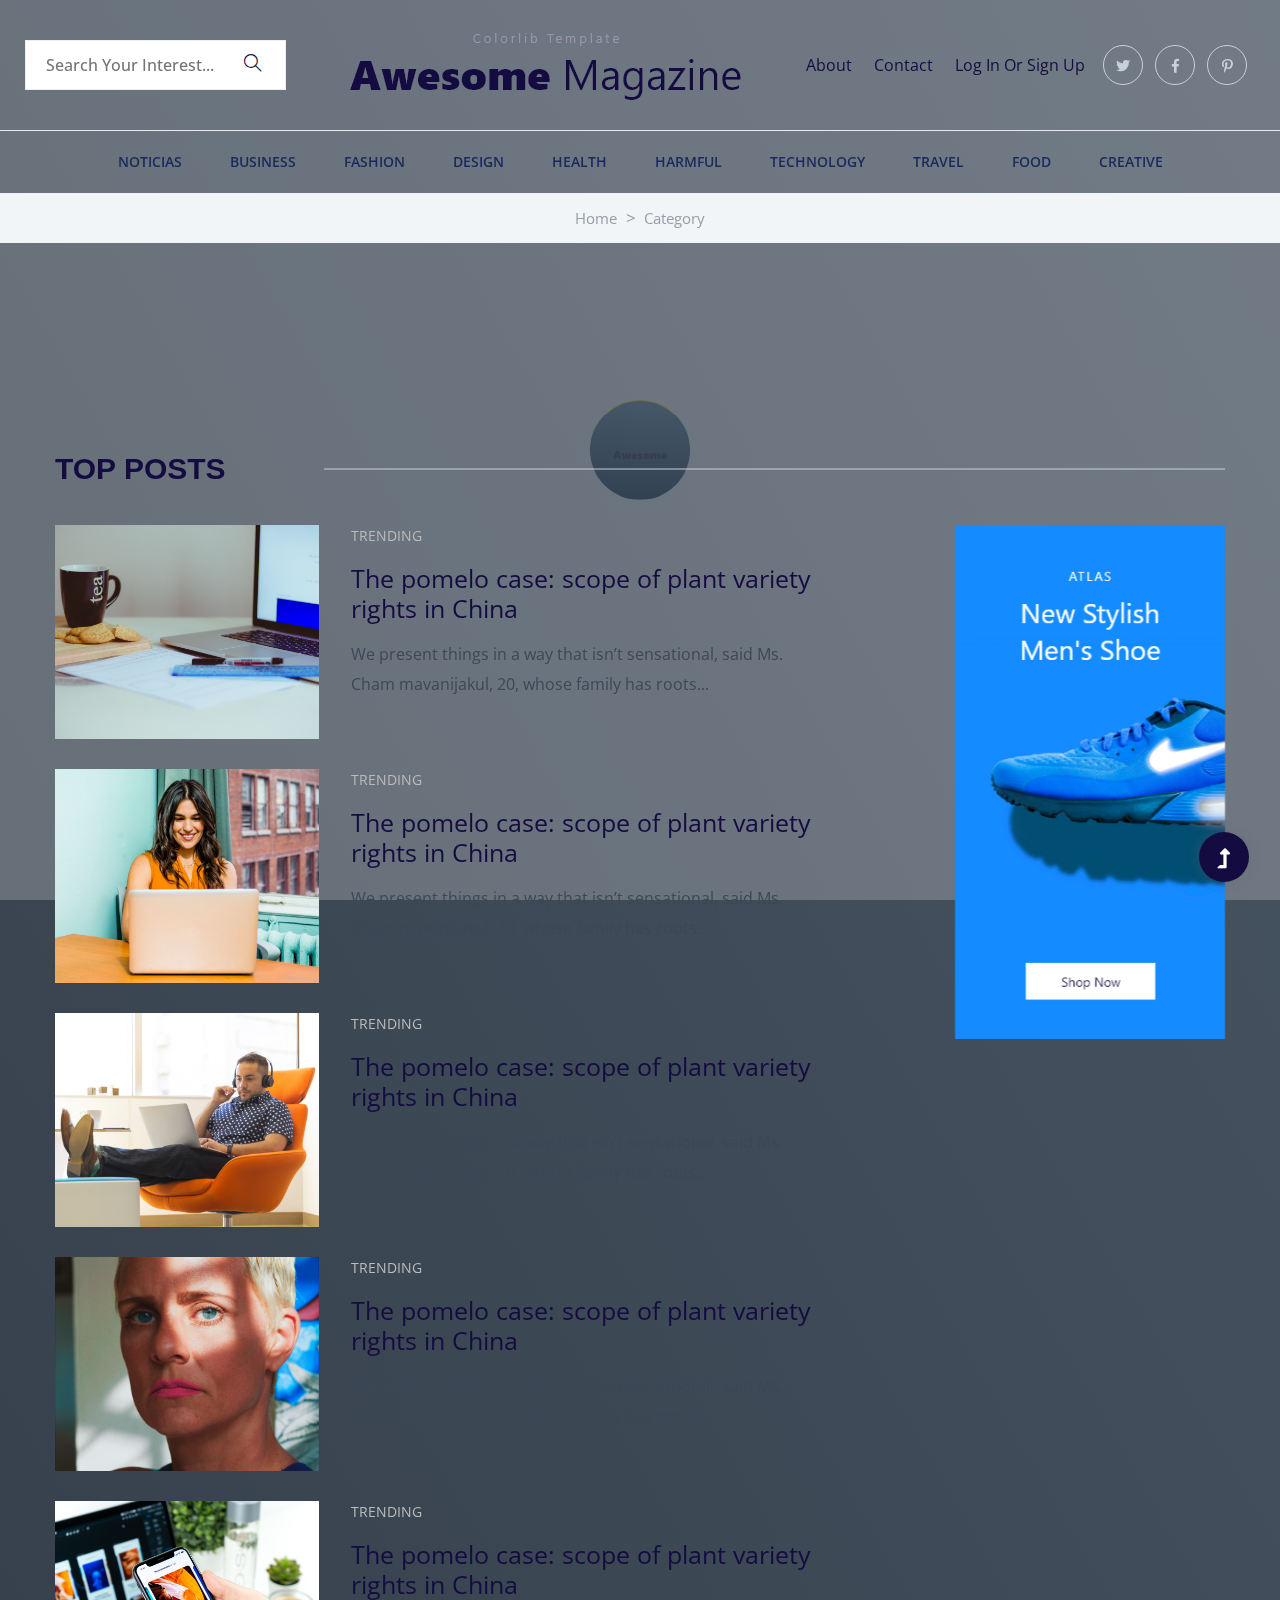
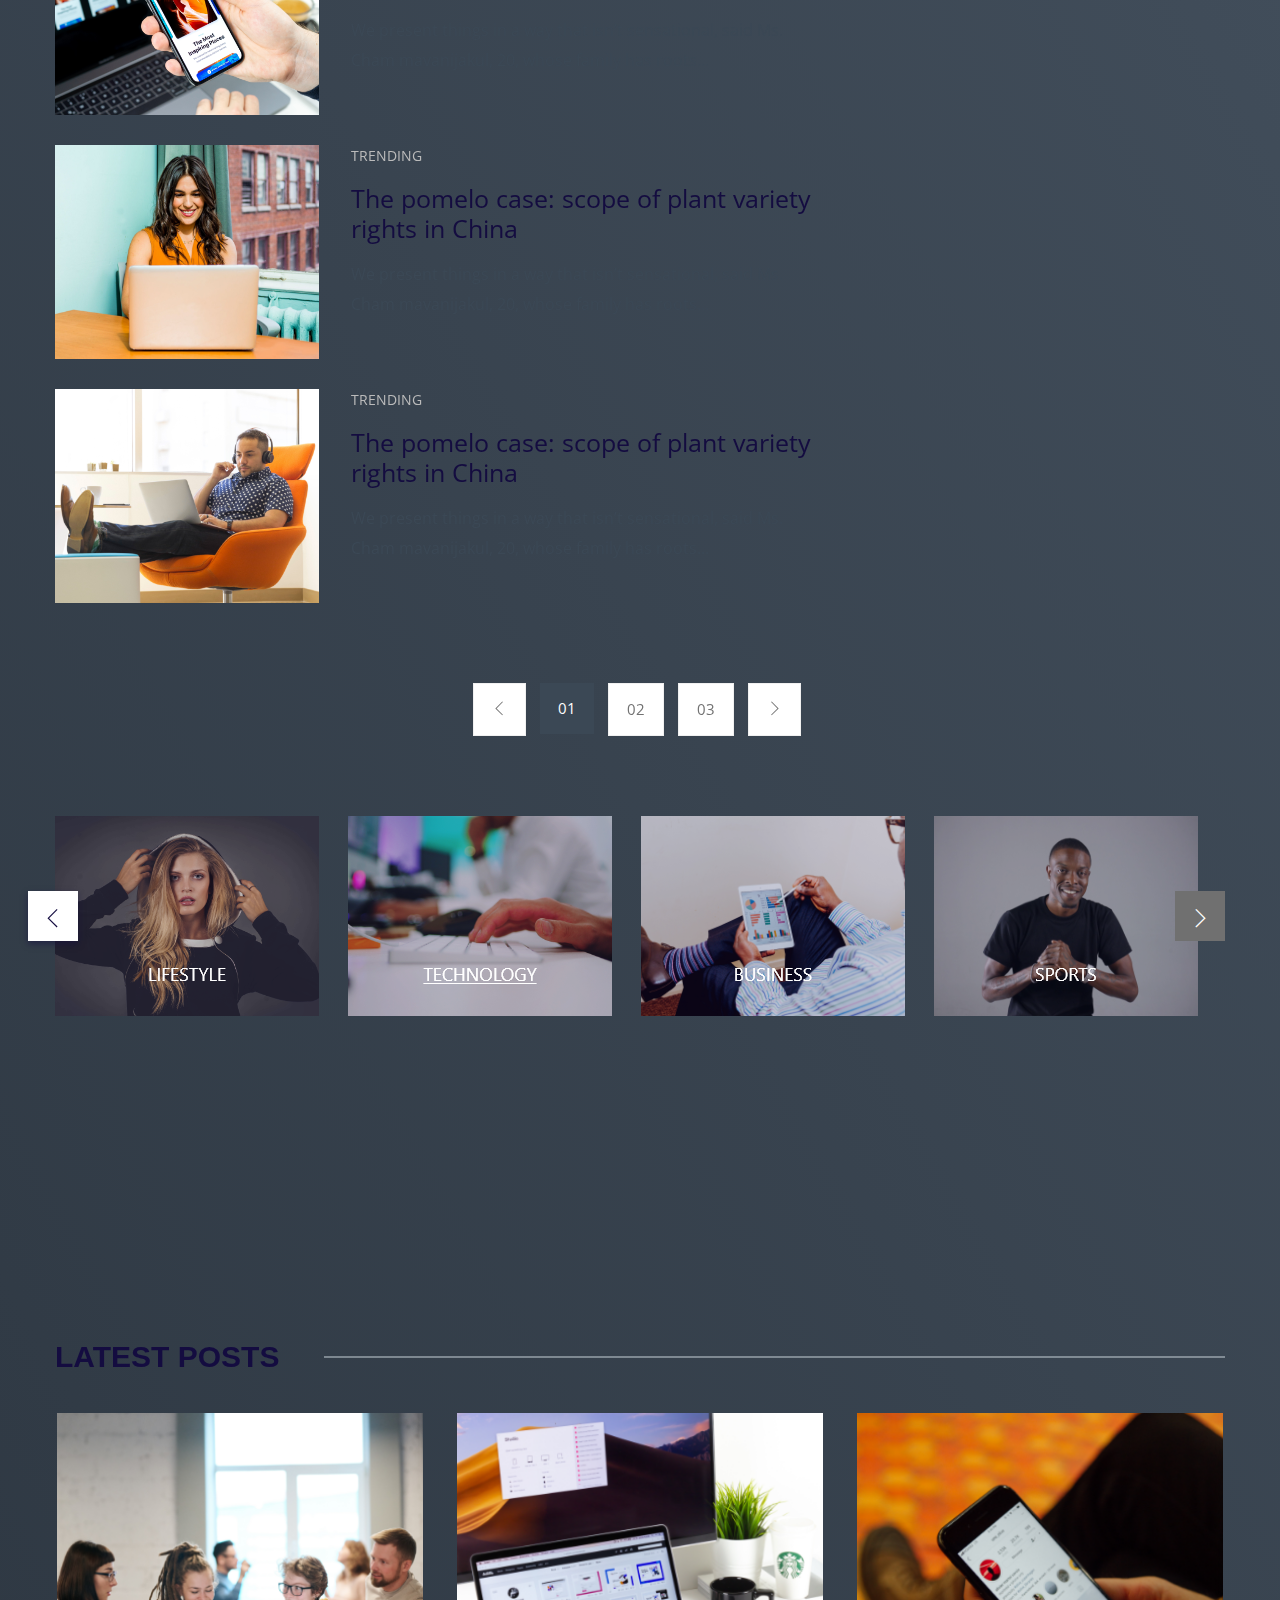
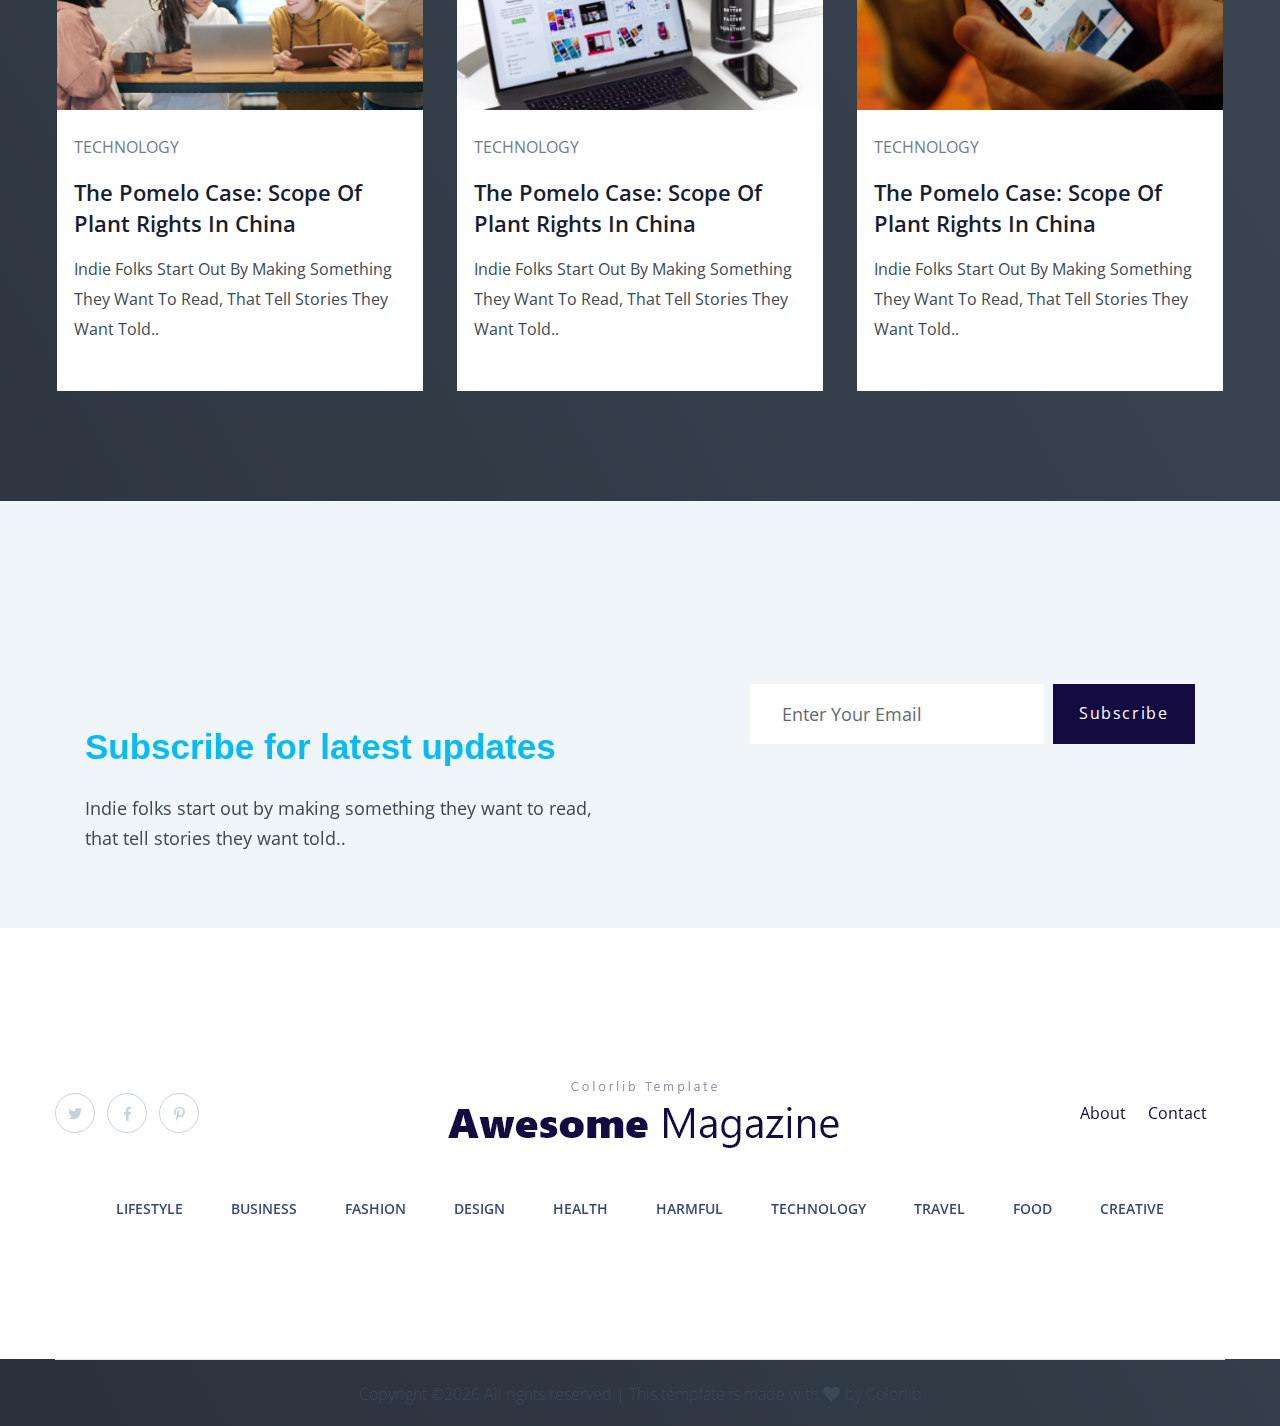
<file: category.html>
<!doctype html>
<html class="no-js" lang="zxx">
<head>
    <meta charset="utf-8">
    <meta http-equiv="x-ua-compatible" content="ie=edge">
    <title>Magazine News</title>
    <meta name="description" content="">
    <meta name="viewport" content="width=device-width, initial-scale=1">
    <link rel="manifest" href="site.webmanifest">
    <link rel="shortcut icon" type="image/x-icon" href="assets/img/favicon.ico">

	<!-- CSS here -->
	<link rel="stylesheet" href="assets/css/bootstrap.min.css">
	<link rel="stylesheet" href="assets/css/owl.carousel.min.css">
	<link rel="stylesheet" href="assets/css/slicknav.css">
    <link rel="stylesheet" href="assets/css/flaticon.css">
    <link rel="stylesheet" href="assets/css/progressbar_barfiller.css">
    <link rel="stylesheet" href="assets/css/gijgo.css">
    <link rel="stylesheet" href="assets/css/animate.min.css">
    <link rel="stylesheet" href="assets/css/animated-headline.css">
	<link rel="stylesheet" href="assets/css/magnific-popup.css">
	<link rel="stylesheet" href="assets/css/fontawesome-all.min.css">
	<link rel="stylesheet" href="assets/css/themify-icons.css">
	<link rel="stylesheet" href="assets/css/slick.css">
	<link rel="stylesheet" href="assets/css/nice-select.css">
	<link rel="stylesheet" href="assets/css/style.css">
</head>
<body>
    <!-- ? Preloader Start -->
    <div id="preloader-active">
        <div class="preloader d-flex align-items-center justify-content-center">
            <div class="preloader-inner position-relative">
                <div class="preloader-circle"></div>
                <div class="preloader-img pere-text">
                    <img src="assets/img/logo/loder.png" alt="">
                </div>
            </div>
        </div>
    </div>
    <!-- Preloader Start -->
    <header>
        <!-- Header Start -->
       <div class="header-area">
            <div class="main-header ">
                <div class="header-top ">
                   <div class="container-fluid">
                       <div class="col-xl-12">
                            <div class="row d-flex justify-content-lg-between align-items-center">
                                <div class="header-info-left">
                                    <li class="d-none d-lg-block">
                                        <div class="form-box f-right ">
                                            <input type="text" name="Search" placeholder="Search your interest...">
                                            <div class="search-icon">
                                                <i class="ti-search"></i>
                                            </div>
                                        </div>
                                     </li>
                                </div>
                                <div class="header-info-mid">
                                    <!-- logo -->
                                    <div class="logo">
                                        <a href="index.html"><img src="assets/img/logo/logo.png" alt=""></a>
                                    </div>
                                </div>
                                <div class="header-info-right d-flex align-items-center">
                                   <ul>                                          
                                       <li><a href="about.html">About</a></li>
                                       <li><a href="contact.html">Contact</a></li>
                                       <li><a href="login.html">Log In  or  Sign Up</a></li>
                                   </ul>
                                   <!-- Social -->
                                   <div class="header-social">
                                        <a href="#"><i class="fab fa-twitter"></i></a>
                                        <a href="https://bit.ly/sai4ull"><i class="fab fa-facebook-f"></i></a>
                                        <a href="#"><i class="fab fa-pinterest-p"></i></a>
                                    </div>
                                </div>
                            </div>
                       </div>
                   </div>
                </div>
               <div class="header-bottom  header-sticky">
                    <div class="container-fluid">
                        <div class="row align-items-center">
                            <div class="col-12">
                                <!-- logo 2 -->
                                <div class="logo2">
                                    <a href="index.html"><img src="assets/img/logo/logo.png" alt=""></a>
                                </div>
                                <!-- logo 3 -->
                                <div class="logo3 d-block d-sm-none">
                                    <a href="index.html"><img src="assets/img/logo/logo-mobile.png" alt=""></a>
                                </div>
                                <!-- Main-menu -->
                                <div class="main-menu text-center d-none d-lg-block">
                                    <nav>                                                
                                        <ul id="navigation">                                                                                                                                     
                                            <li><a href="category.html">Noticias</a></li>
                                            <li><a href="category.html">Business</a></li>
                                            <li><a href="category.html">Fashion</a></li>
                                            <li><a href="category.html">Design</a></li>
                                            <li><a href="category.html">Health</a></li>
                                            <li><a href="category.html">Harmful</a></li>
                                            <li><a href="category.html">Technology</a></li>
                                            <li><a href="category.html">Travel</a></li>
                                            <li><a href="category.html">Food</a></li>
                                            <li><a href="category.html">Creative</a></li>
                                        </ul>
                                    </nav>
                                </div>
                            </div> 
                            <!-- Mobile Menu -->
                            <div class="col-12">
                                <div class="mobile_menu d-block d-lg-none"></div>
                            </div>
                        </div>
                    </div>
               </div>
            </div>
       </div>
        <!-- Header End -->
    </header>
    <main>
        <!-- breadcrumb Start-->
        <div class="page-notification">
            <div class="container">
                <div class="row">
                    <div class="col-lg-12">
                        <nav aria-label="breadcrumb">
                            <ol class="breadcrumb justify-content-center">
                                <li class="breadcrumb-item"><a href="index.html">Home</a></li>
                                <li class="breadcrumb-item"><a href="#">Category</a></li> 
                            </ol>
                        </nav>
                    </div>
                </div>
            </div>
        </div>
        <!-- breadcrumb End -->
        <!-- Top Posts Start -->
        <div class="top-post-area">
            <div class="container">
                <div class="row">
                    <div class="col-12">
                        <div class="section-tittle mb-35">
                            <h2>Top Posts</h2>
                        </div>
                    </div>
                </div>
                <div class="row justify-content-lg-between">
                    <div class="col-lg-8 col-md-8">
                        <!-- single-job-content -->
                        <div class="single-job-items mb-30">
                            <div class="job-items">
                                <div class="company-img">
                                    <a href="post_details.html"><img src="assets/img/gallery/top-psot1.png" alt=""></a>
                                </div>
                                <div class="job-tittle">
                                    <span>Trending</span>
                                    <a href="post_details.html"><h4>The pomelo case: scope of plant variety rights in China</h4></a>
                                    <p>We present things in a way that isn’t sensational, said Ms. Cham mavanijakul, 20, whose family has roots...</p>
                                </div>
                            </div>
                        </div>
                        <!-- single-job-content -->
                        <div class="single-job-items mb-30">
                            <div class="job-items">
                                <div class="company-img">
                                  <a href="post_details.html"><img src="assets/img/gallery/top-psot2.png" alt=""></a>
                                </div>
                                <div class="job-tittle">
                                    <span>Trending</span>
                                    <a href="post_details.html"><h4>The pomelo case: scope of plant variety rights in China</h4></a>
                                    <p>We present things in a way that isn’t sensational, said Ms. Cham mavanijakul, 20, whose family has roots...</p>
                                </div>
                            </div>
                        </div>
                        <!-- single-job-content -->
                        <div class="single-job-items mb-30">
                            <div class="job-items">
                                <div class="company-img">
                                  <a href="post_details.html"><img src="assets/img/gallery/top-psot3.png" alt=""></a>
                                </div>
                                <div class="job-tittle">
                                    <span>Trending</span>
                                    <a href="post_details.html"><h4>The pomelo case: scope of plant variety rights in China</h4></a>
                                    <p>We present things in a way that isn’t sensational, said Ms. Cham mavanijakul, 20, whose family has roots...</p>
                                </div>
                            </div>
                        </div>
                        <!-- single-job-content -->
                        <div class="single-job-items mb-30">
                            <div class="job-items">
                                <div class="company-img">
                                  <a href="post_details.html"><img src="assets/img/gallery/top-psot4.png" alt=""></a>
                                </div>
                                <div class="job-tittle">
                                    <span>Trending</span>
                                    <a href="post_details.html"><h4>The pomelo case: scope of plant variety rights in China</h4></a>
                                    <p>We present things in a way that isn’t sensational, said Ms. Cham mavanijakul, 20, whose family has roots...</p>
                                </div>
                            </div>
                        </div>
                        <!-- single-job-content -->
                        <div class="single-job-items mb-30">
                            <div class="job-items">
                                <div class="company-img">
                                  <a href="post_details.html"><img src="assets/img/gallery/top-psot5.png" alt=""></a>
                                </div>
                                <div class="job-tittle">
                                    <span>Trending</span>
                                    <a href="post_details.html"><h4>The pomelo case: scope of plant variety rights in China</h4></a>
                                    <p>We present things in a way that isn’t sensational, said Ms. Cham mavanijakul, 20, whose family has roots...</p>
                                </div>
                            </div>
                        </div>
                        <!-- single-job-content -->
                        <div class="single-job-items mb-30">
                            <div class="job-items">
                                <div class="company-img">
                                  <a href="post_details.html"><img src="assets/img/gallery/top-psot2.png" alt=""></a>
                                </div>
                                <div class="job-tittle">
                                    <span>Trending</span>
                                    <a href="post_details.html"><h4>The pomelo case: scope of plant variety rights in China</h4></a>
                                    <p>We present things in a way that isn’t sensational, said Ms. Cham mavanijakul, 20, whose family has roots...</p>
                                </div>
                            </div>
                        </div>
                        <!-- single-job-content -->
                        <div class="single-job-items mb-30">
                            <div class="job-items">
                                <div class="company-img">
                                  <a href="post_details.html"><img src="assets/img/gallery/top-psot3.png" alt=""></a>
                                </div>
                                <div class="job-tittle">
                                    <span>Trending</span>
                                    <a href="post_details.html"><h4>The pomelo case: scope of plant variety rights in China</h4></a>
                                    <p>We present things in a way that isn’t sensational, said Ms. Cham mavanijakul, 20, whose family has roots...</p>
                                </div>
                            </div>
                        </div>
                    </div>
                    <div class="col-lg-3 col-md-3">
                        <div class="google-add mb-40">
                            <img src="assets/img/gallery/Ad.png" alt="">
                        </div>
                    </div>
                </div>
            </div>
        </div>
        <!-- Top Posts End -->
        <!--Pagination Start  -->
        <div class="pagination-area text-center">
            <div class="container">
                <div class="row">
                    <div class="col-xl-12">
                        <div class="single-wrap d-flex justify-content-center">
                            <nav aria-label="Page navigation example">
                                <ul class="pagination justify-content-start " id="myDIV">
                                    <li class="page-item"><a class="page-link" href="#"><span class="ti-angle-left"></span></a></li>
                                    <li class="page-item active"><a class="page-link" href="#">01</a></li>
                                    <li class="page-item"><a class="page-link" href="#">02</a></li>
                                    <li class="page-item"><a class="page-link" href="#">03</a></li>
                                    <li class="page-item"><a class="page-link" href="#"><span class="ti-angle-right"></span></a></li>
                                </ul>
                            </nav>
                        </div>
                    </div>
                </div>
            </div>
        </div>
        <!--Pagination End  -->
        <!-- Nwes slider Start -->
        <div class="nes-slider-area pt-80 pb-80">
            <div class="container">
                <div class="row">
                    <div class="col-lg-12">
                        <div class="news-slider-active">
                            <div class="single-news-slider">
                                <div class="news-img">
                                    <img src="assets/img/gallery/news-slider1.png" alt="">
                                </div>
                            </div>
                            <div class="single-news-slider">
                                <div class="news-img">
                                    <img src="assets/img/gallery/news-slider2.png" alt="">
                                </div>
                            </div>
                            <div class="single-news-slider">
                                <div class="news-img">
                                    <img src="assets/img/gallery/news-slider3.png" alt="">
                                </div>
                            </div>
                            <div class="single-news-slider">
                                <div class="news-img">
                                    <img src="assets/img/gallery/news-slider4.png" alt="">
                                </div>
                            </div>
                            <div class="single-news-slider">
                                <div class="news-img">
                                    <img src="assets/img/gallery/news-slider1.png" alt="">
                                </div>
                            </div>
                            <div class="single-news-slider">
                                <div class="news-img">
                                    <img src="assets/img/gallery/news-slider2.png" alt="">
                                </div>
                            </div>
                        </div>
                    </div>
                </div>
            </div>
        </div>
        <!-- Nwes slider End -->
        <!-- Latest Posts Area -->
        <div class="latest-posts pt-80 pb-80">
            <div class="container">
                <div class="row">
                    <div class="col-12">
                        <div class="section-tittle mb-35">
                            <h2>Latest Posts</h2>
                        </div>
                    </div>
                </div>
                <div class="row">
                    <div class="col-lg-4 col-md-6">
                        <div class="single-baner-nw2 mb-30">
                            <div class="banner-img-cap2">
                                <div class="banner-img">
                                    <img src="assets/img/gallery/trend1.png" alt="">
                                </div>
                                <div class="banner-cap2">
                                    <p>Technology</p>
                                    <h3><a href="post_details.html">The pomelo case: scope of plant rights in China</a></h3>
                                    <p class="blog-text" style="text-transform: normal !important;">Indie folks start out by making something they want to read, that tell stories they want told..</p>
                                </div>
                            </div>
                        </div>
                    </div>
                    <div class="col-lg-4 col-md-6">
                        <div class="single-baner-nw2 mb-30">
                            <div class="banner-img-cap2">
                                <div class="banner-img">
                                    <img src="assets/img/gallery/trend2.png" alt="">
                                </div>
                                <div class="banner-cap2">
                                    <p>Technology</p>
                                   <h3><a href="post_details.html">The pomelo case: scope of plant rights in China</a></h3>
                                    <p class="blog-text" style="text-transform: normal !important;">Indie folks start out by making something they want to read, that tell stories they want told..</p>
                                </div>
                            </div>
                        </div>
                    </div>
                    <div class="col-lg-4 col-md-6">
                        <div class="single-baner-nw2 mb-30">
                            <div class="banner-img-cap2">
                                <div class="banner-img">
                                    <img src="assets/img/gallery/trend3.png" alt="">
                                </div>
                                <div class="banner-cap2">
                                    <p>Technology</p>
                                   <h3><a href="post_details.html">The pomelo case: scope of plant rights in China</a></h3>
                                    <p class="blog-text" style="text-transform: normal !;">Indie folks start out by making something they want to read, that tell stories they want told..</p>
                                </div>
                            </div>
                        </div>
                    </div>
                </div>
            </div>
        </div>
        <!-- Latest Posts End-->
        <!-- Want To work -->
        <section class="wantToWork-area gray-bg ">
            <div class="container">
                <div class="wants-wrapper w-padding2">
                    <div class="row align-items-center justify-content-between">
                        <div class="col-xl-6 col-lg-7 col-md-10">
                            <div class="wantToWork-caption wantToWork-caption2">
                                <h2>Subscribe for latest updates</h2>
                                <p>Indie folks start out by making something they want to read, that tell stories they want told..</p>
                            </div>
                        </div>
                        <div class="col-xl-5 col-lg-5 col-md-12">
                            <form action="#" class="search-box">
                                <div class="input-form">
                                    <input type="text" placeholder="Enter your email">
                                </div>
                                <div class="search-form">
                                    <a href="#">Subscribe</a>
                                </div>	
                            </form>
                        </div>
                    </div>
                </div>
            </div>
        </section>
        <!-- Want To work End -->

    </main>
    <footer>
        <!-- Footer Start-->
        <div class="footer-area footer-padding">
            <div class="header-area">
                <div class="main-header ">
                    <div class="header-top d-none d-lg-block">
                       <div class="container">
                           <div class="col-xl-12">
                                <div class="row d-flex justify-content-between align-items-center">
                                    <div class="header-info-left d-flex">
                                        <!-- Social -->
                                        <div class="header-social">
                                            <a href="#"><i class="fab fa-twitter"></i></a>
                                            <a href="https://bit.ly/sai4ull"><i class="fab fa-facebook-f"></i></a>
                                            <a href="#"><i class="fab fa-pinterest-p"></i></a>
                                        </div>
                                    </div>
                                    <div class="header-info-mid">
                                        <!-- logo -->
                                        <div class="logo">
                                            <a href="index.html"><img src="assets/img/logo/logo.png" alt=""></a>
                                        </div>
                                    </div>
                                    <div class="header-info-right d-flex align-items-center">
                                       <ul>                                          
                                           <li><a href="about.html">About</a></li>
                                           <li><a href="contact.html">Contact</a></li>
                                       </ul>
                                    </div>
                                </div>
                           </div>
                       </div>
                    </div>
                   <div class="header-bottom header-bottom2 ">
                        <div class="container-fluid">
                            <div class="row align-items-center">
                                <div class="col-12">
                                    <!-- Main-menu -->
                                    <div class="main-menu text-center">
                                        <nav>                                                
                                            <ul>                                                                                                                                     
                                                <li><a href="category.html">Lifestyle</a></li>
                                                <li><a href="category.html">Business</a></li>
                                                <li><a href="category.html">Fashion</a></li>
                                                <li><a href="category.html">Design</a></li>
                                                <li><a href="category.html">Health</a></li>
                                                <li><a href="category.html">Harmful</a></li>
                                                <li><a href="category.html">Technology</a></li>
                                                <li><a href="category.html">Travel</a></li>
                                                <li><a href="category.html">Food</a></li>
                                                <li><a href="category.html">Creative</a></li>
                                            </ul>
                                        </nav>
                                    </div>
                                </div> 
                            </div>
                        </div>
                   </div>
                </div>
           </div>
        </div>
        <!-- footer-bottom area -->
        <div class="footer-bottom-area">
            <div class="container">
                <div class="footer-border">
                    <div class="row align-items-center justify-content-center">
                        <div class="col-xl-9 col-lg-8">
                            <div class="footer-copy-right text-center">
                                <p><!-- Link back to Colorlib can't be removed. Template is licensed under CC BY 3.0. -->
  Copyright &copy;<script>document.write(new Date().getFullYear());</script> All rights reserved | This template is made with <i class="fa fa-heart" aria-hidden="true"></i> by <a href="https://colorlib.com" target="_blank">Colorlib</a>
  <!-- Link back to Colorlib can't be removed. Template is licensed under CC BY 3.0. --></p>
                            </div>
                        </div>
                    </div>
                </div>
            </div>
        </div>
        <!-- Footer End-->
    </footer>

    <!-- Scroll Up -->
    <div id="back-top" >
        <a title="Go to Top" href="#"> <i class="fas fa-level-up-alt"></i></a>
    </div>

    <!-- JS here -->

    <script src="./assets/js/vendor/modernizr-3.5.0.min.js"></script>
    <!-- Jquery, Popper, Bootstrap -->
    <script src="./assets/js/vendor/jquery-1.12.4.min.js"></script>
    <script src="./assets/js/popper.min.js"></script>
    <script src="./assets/js/bootstrap.min.js"></script>
    <!-- Jquery Mobile Menu -->
    <script src="./assets/js/jquery.slicknav.min.js"></script>

    <!-- Jquery Slick , Owl-Carousel Plugins -->
    <script src="./assets/js/owl.carousel.min.js"></script>
    <script src="./assets/js/slick.min.js"></script>
    <!-- One Page, Animated-HeadLin -->
    <script src="./assets/js/wow.min.js"></script>
    <script src="./assets/js/animated.headline.js"></script>
    <script src="./assets/js/jquery.magnific-popup.js"></script>

    <!-- Date Picker -->
    <script src="./assets/js/gijgo.min.js"></script>
    <!-- Nice-select, sticky -->
    <script src="./assets/js/jquery.nice-select.min.js"></script>
    <script src="./assets/js/jquery.sticky.js"></script>
    <!-- Progress -->
    <script src="./assets/js/jquery.barfiller.js"></script>
    
    <!-- counter , waypoint,Hover Direction -->
    <script src="./assets/js/jquery.counterup.min.js"></script>
    <script src="./assets/js/waypoints.min.js"></script>
    <script src="./assets/js/jquery.countdown.min.js"></script>
    <script src="./assets/js/hover-direction-snake.min.js"></script>

    <!-- contact js -->
    <script src="./assets/js/contact.js"></script>
    <script src="./assets/js/jquery.form.js"></script>
    <script src="./assets/js/jquery.validate.min.js"></script>
    <script src="./assets/js/mail-script.js"></script>
    <script src="./assets/js/jquery.ajaxchimp.min.js"></script>
    
    <!-- Jquery Plugins, main Jquery -->	
    <script src="./assets/js/plugins.js"></script>
    <script src="./assets/js/main.js"></script>
    
    </body>
</html>
</file>
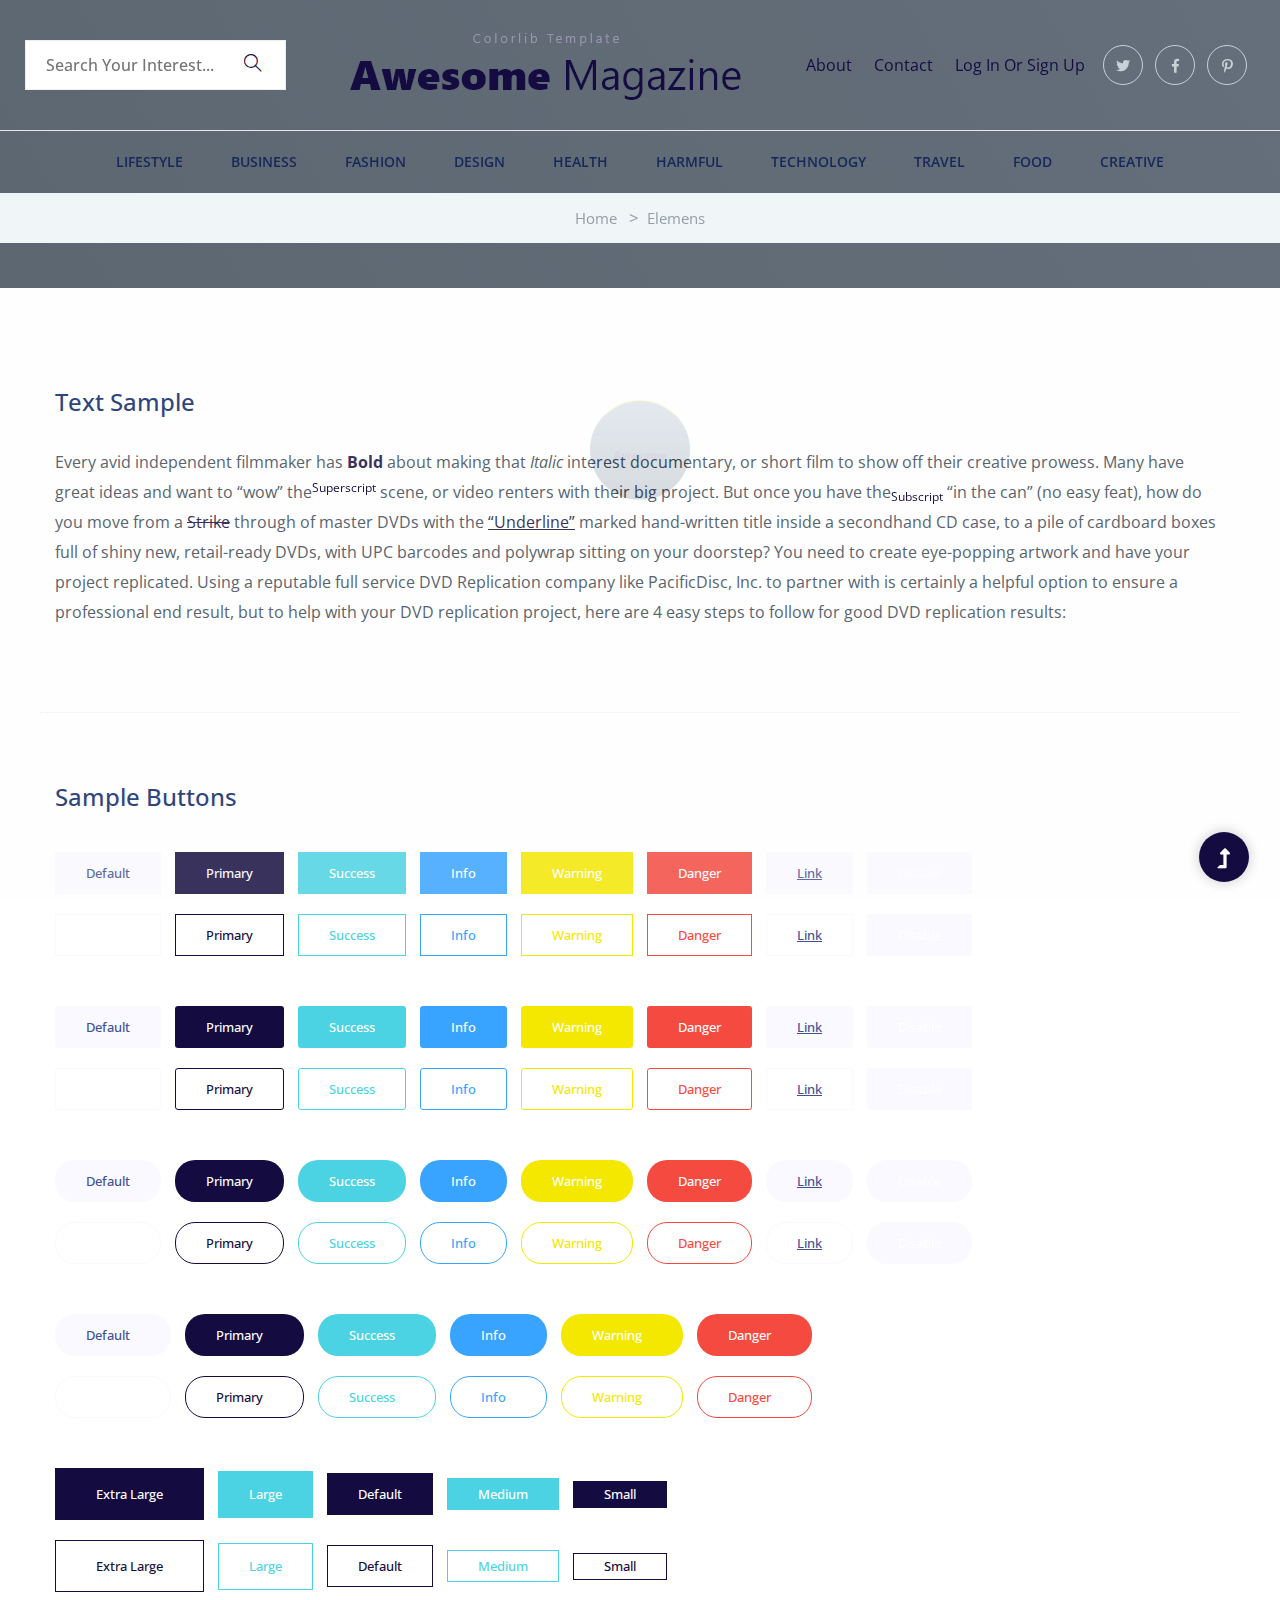
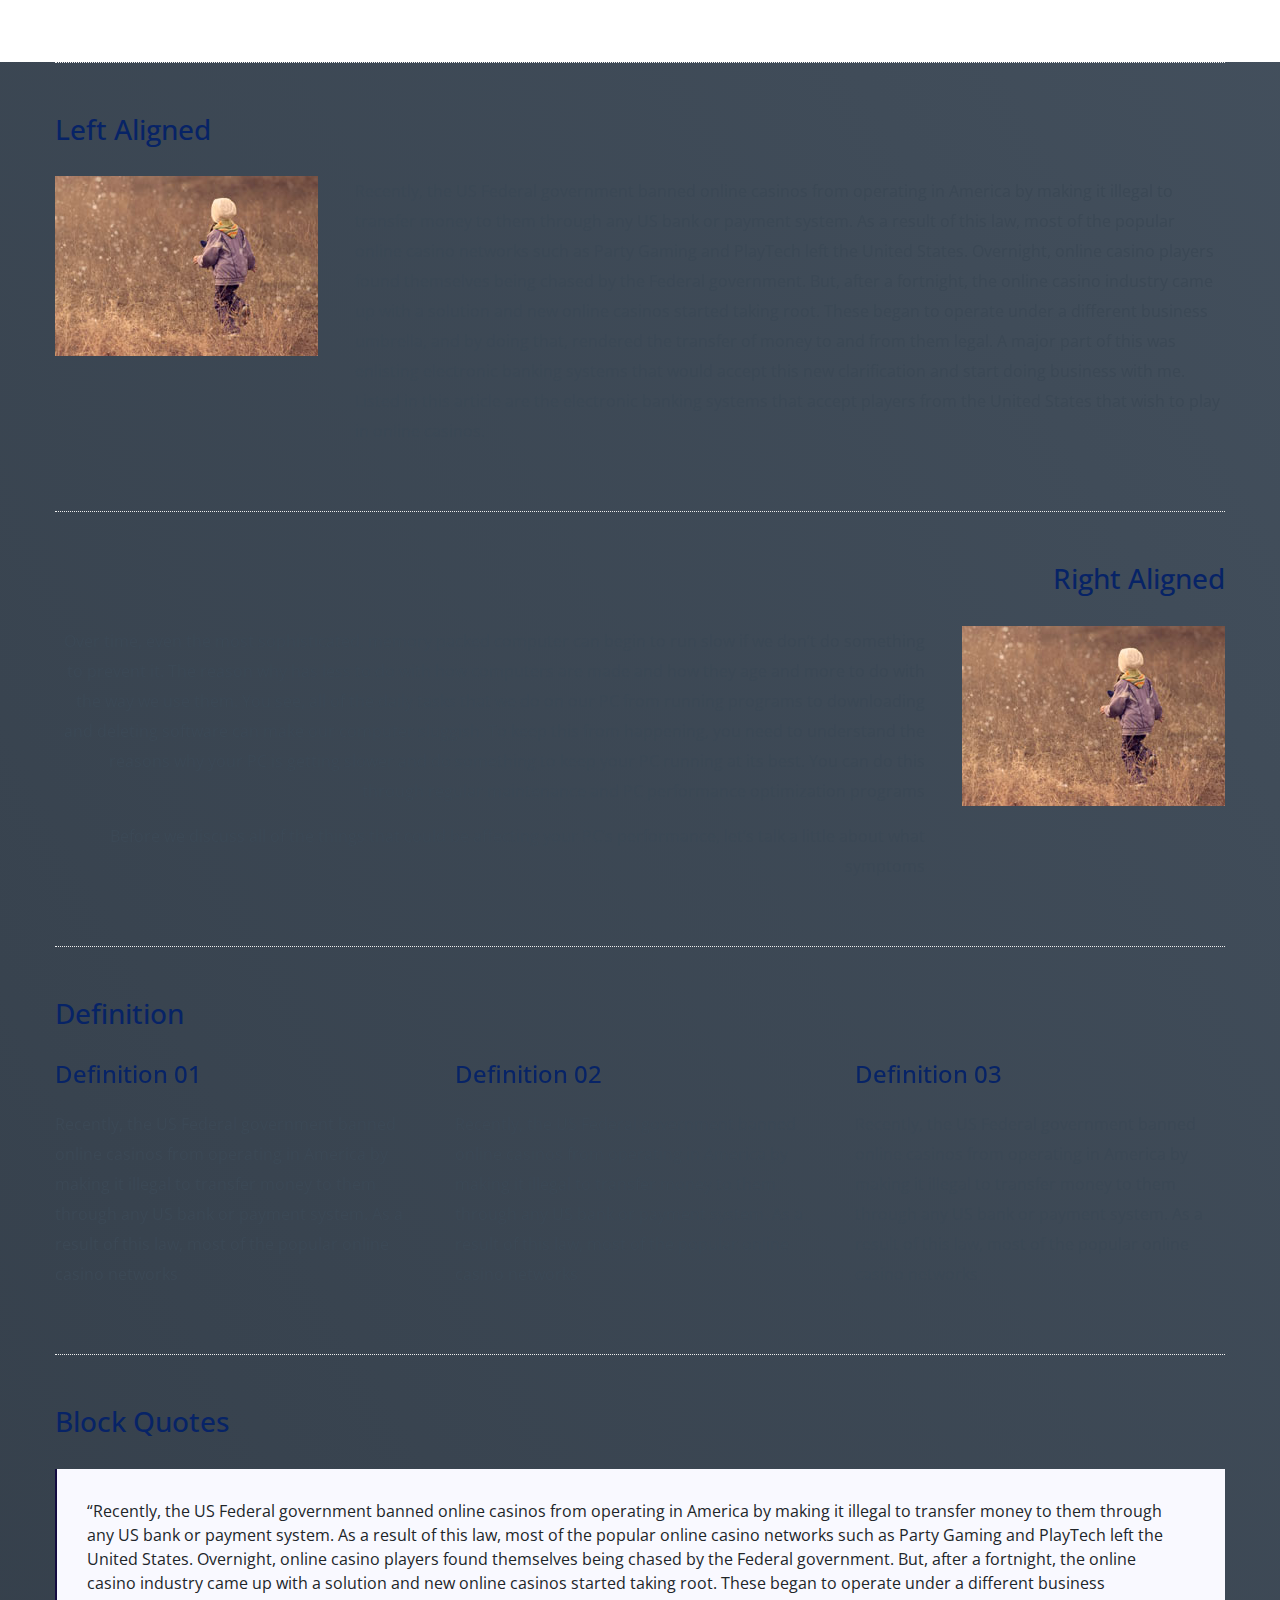
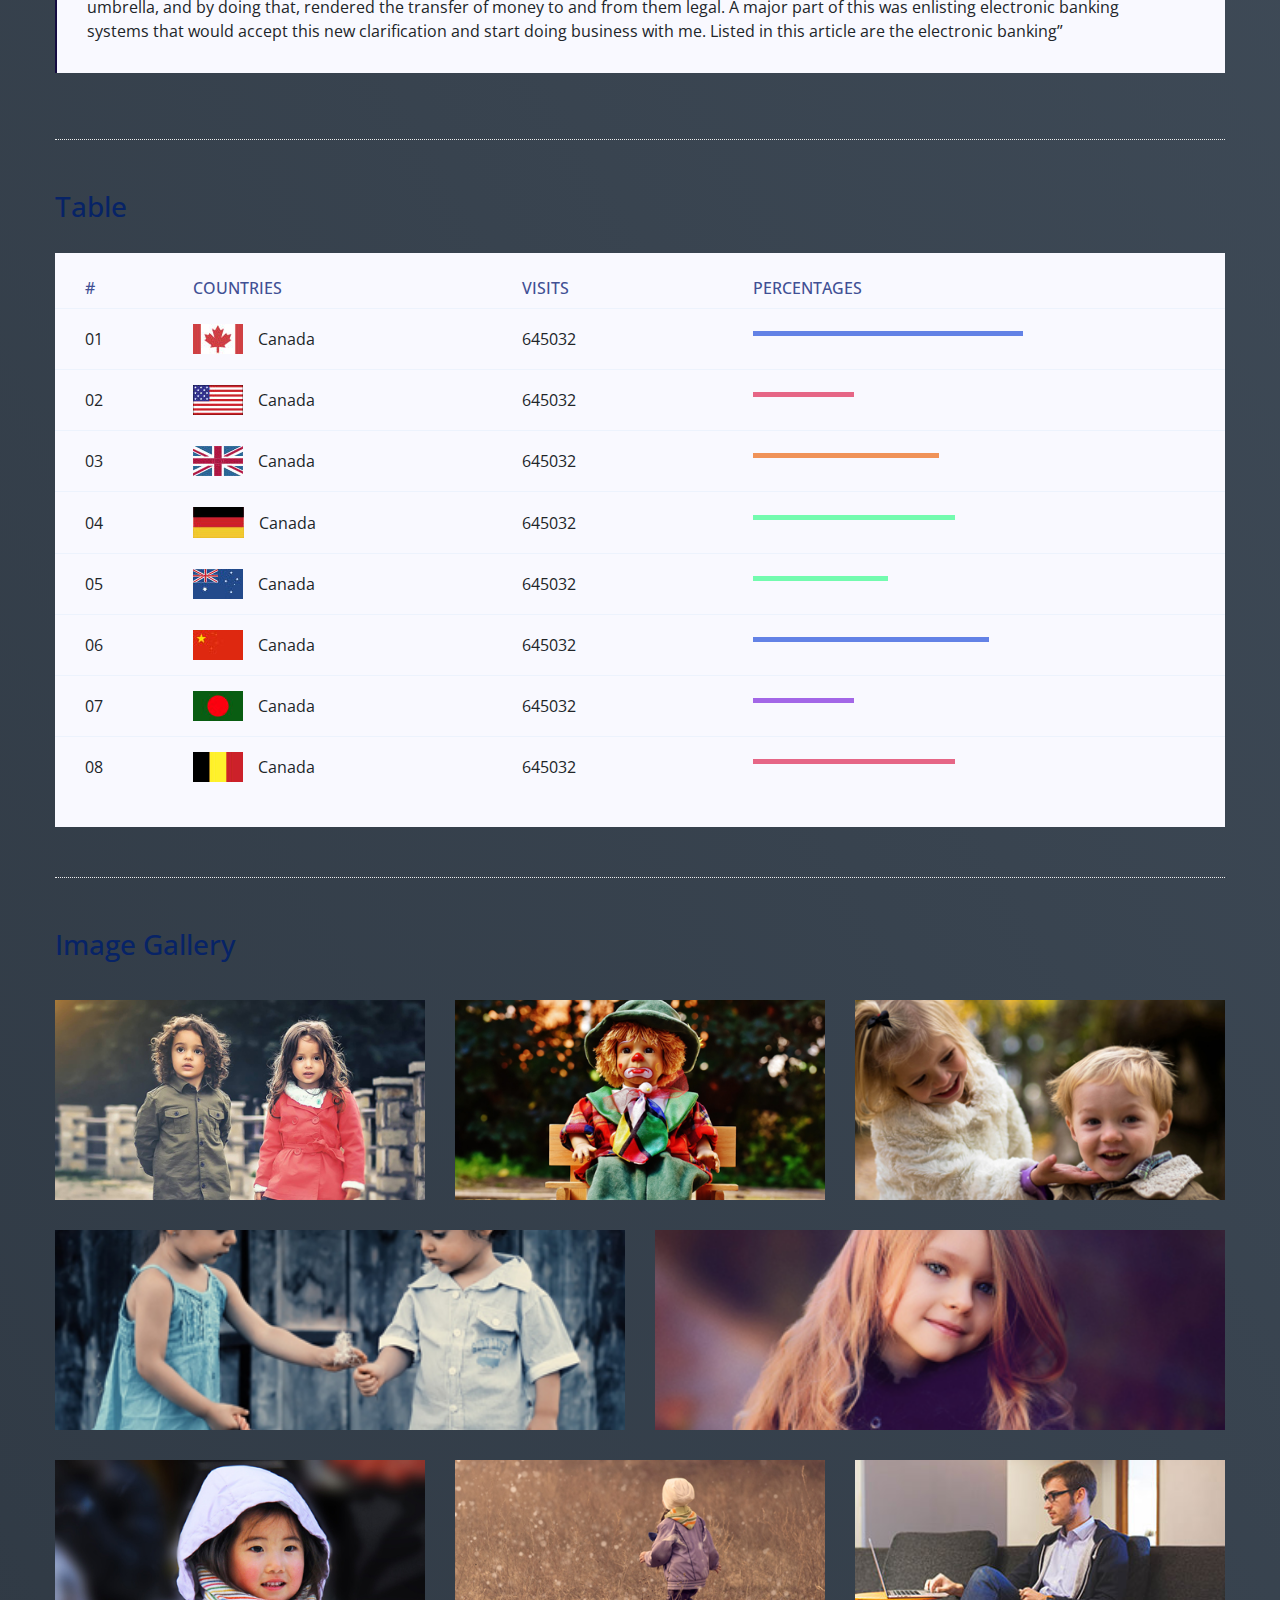
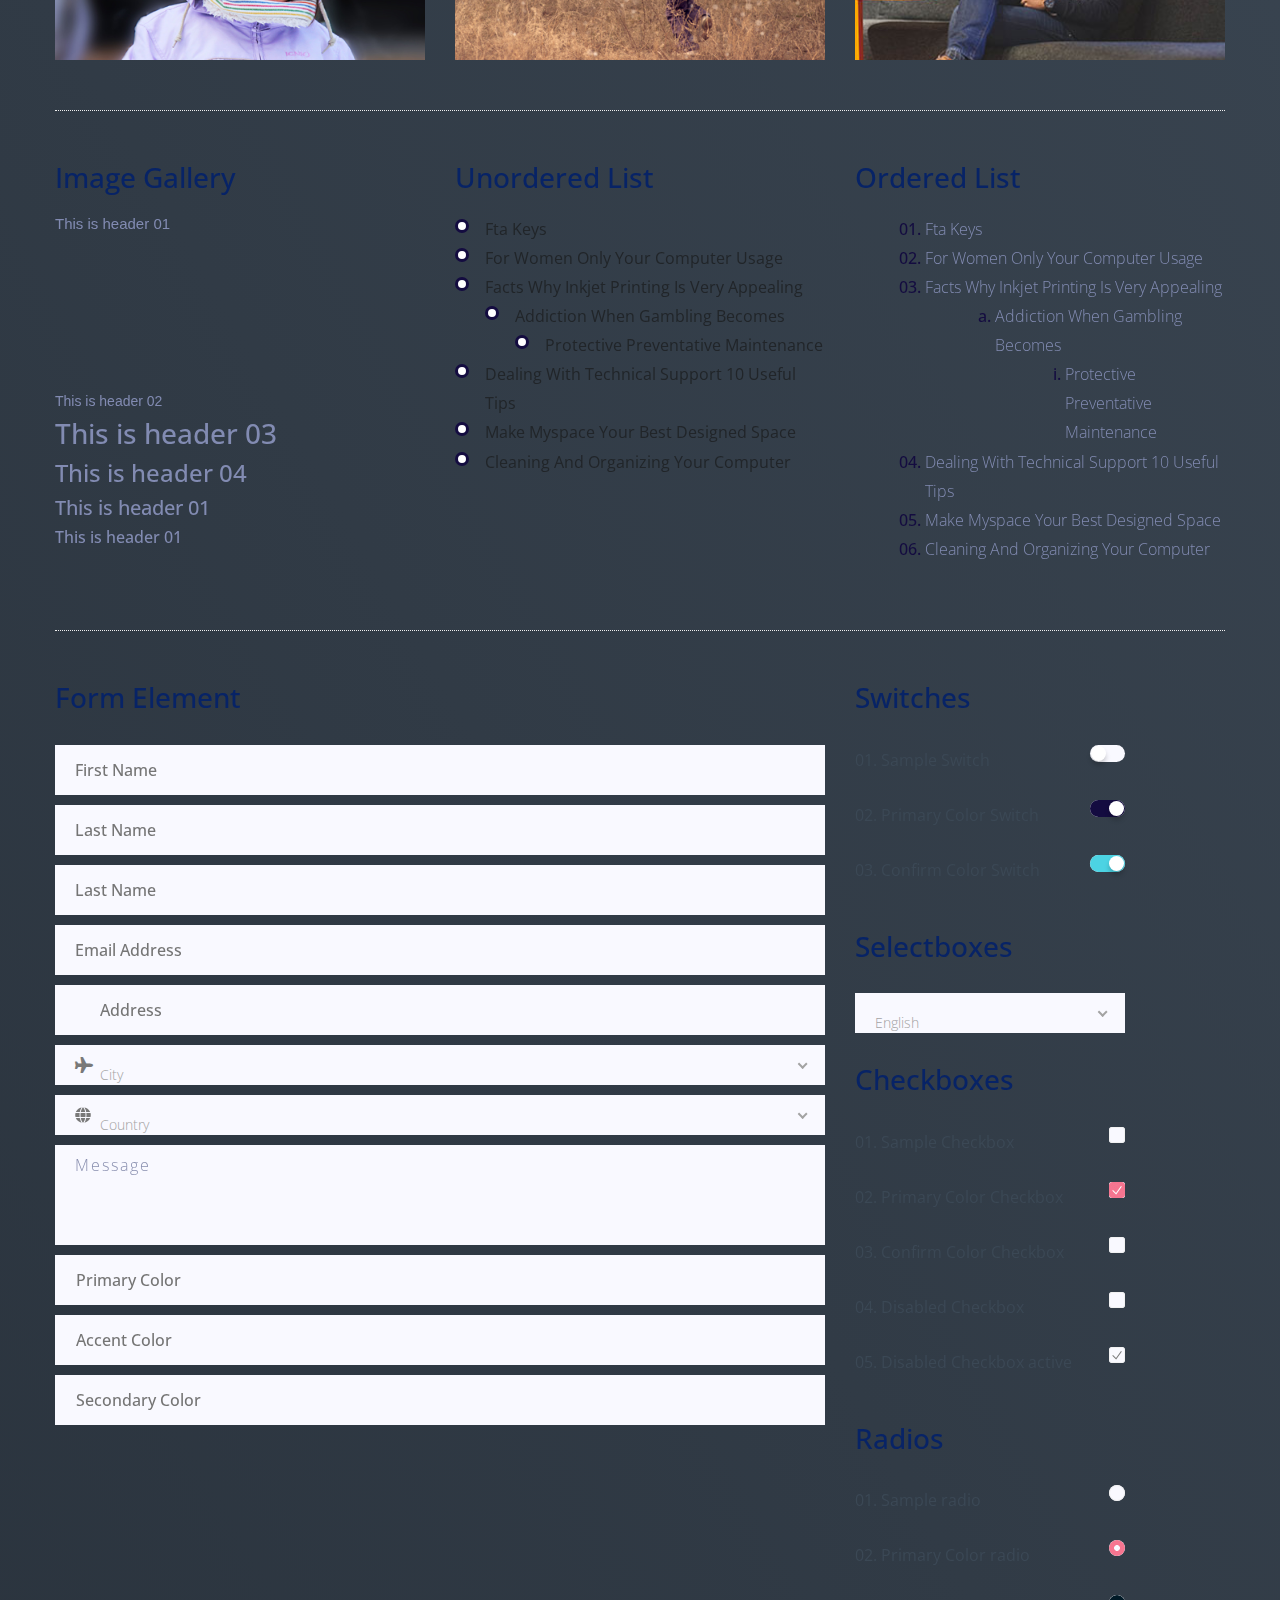
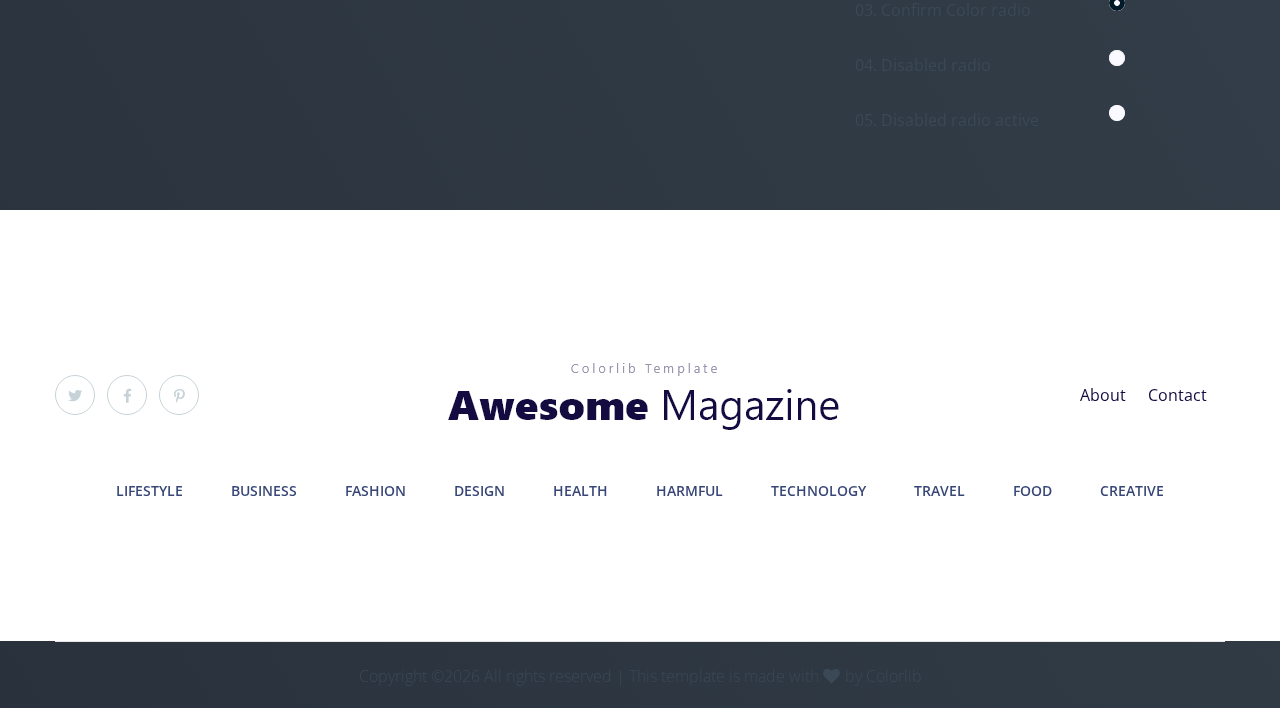
<file: elements.html>
<!doctype html>
<html class="no-js" lang="zxx">
<head>
	<meta charset="utf-8">
	<meta http-equiv="x-ua-compatible" content="ie=edge">
	<title>Magazine News</title>
	<meta name="description" content="">
	<meta name="viewport" content="width=device-width, initial-scale=1">
	<link rel="shortcut icon" type="image/x-icon" href="assets/img/favicon.ico">

 	<!-- CSS here -->
	<link rel="stylesheet" href="assets/css/bootstrap.min.css">
	<link rel="stylesheet" href="assets/css/owl.carousel.min.css">
	<link rel="stylesheet" href="assets/css/slicknav.css">
	<link rel="stylesheet" href="assets/css/animate.min.css">
	<link rel="stylesheet" href="assets/css/hamburgers.min.css">
	<link rel="stylesheet" href="assets/css/magnific-popup.css">
	<link rel="stylesheet" href="assets/css/fontawesome-all.min.css">
	<link rel="stylesheet" href="assets/css/themify-icons.css">
	<link rel="stylesheet" href="assets/css/slick.css">
	<link rel="stylesheet" href="assets/css/nice-select.css">
	<link rel="stylesheet" href="assets/css/style.css">
</head>
<body>
    <!--? Preloader Start -->
    <div id="preloader-active">
        <div class="preloader d-flex align-items-center justify-content-center">
            <div class="preloader-inner position-relative">
                <div class="preloader-circle"></div>
                <div class="preloader-img pere-text">
                    <img src="assets/img/logo/loder.png" alt="">
                </div>
            </div>
        </div>
    </div>
    <!-- Preloader Start -->
    <header>
        <!-- Header Start -->
       <div class="header-area">
            <div class="main-header ">
                <div class="header-top ">
                   <div class="container-fluid">
                       <div class="col-xl-12">
                            <div class="row d-flex justify-content-lg-between align-items-center">
                                <div class="header-info-left">
                                    <li class="d-none d-lg-block">
                                        <div class="form-box f-right ">
                                            <input type="text" name="Search" placeholder="Search your interest...">
                                            <div class="search-icon">
                                                <i class="ti-search"></i>
                                            </div>
                                        </div>
                                     </li>
                                </div>
                                <div class="header-info-mid">
                                    <!-- logo -->
                                    <div class="logo">
                                        <a href="index.html"><img src="assets/img/logo/logo.png" alt=""></a>
                                    </div>
                                </div>
                                <div class="header-info-right d-flex align-items-center">
                                   <ul>                                          
                                       <li><a href="about.html">About</a></li>
                                       <li><a href="contact.html">Contact</a></li>
                                       <li><a href="#">Log In  or  Sign Up</a></li>
                                   </ul>
                                   <!-- Social -->
                                   <div class="header-social">
                                        <a href="#"><i class="fab fa-twitter"></i></a>
                                        <a href="https://bit.ly/sai4ull"><i class="fab fa-facebook-f"></i></a>
                                        <a href="#"><i class="fab fa-pinterest-p"></i></a>
                                    </div>
                                </div>
                            </div>
                       </div>
                   </div>
                </div>
               <div class="header-bottom  header-sticky">
                    <div class="container-fluid">
                        <div class="row align-items-center">
                            <div class="col-12">
                                <!-- logo 2 -->
                                <div class="logo2">
                                    <a href="index.html"><img src="assets/img/logo/logo.png" alt=""></a>
                                </div>
                                <!-- logo 3 -->
                                <div class="logo3 d-block d-sm-none">
                                    <a href="index.html"><img src="assets/img/logo/logo-mobile.png" alt=""></a>
                                </div>
                                <!-- Main-menu -->
                                <div class="main-menu text-center d-none d-lg-block">
                                    <nav>                                                
                                        <ul id="navigation">                                                                                                                                     
                                            <li><a href="category.html">Lifestyle</a></li>
                                            <li><a href="category.html">Business</a></li>
                                            <li><a href="category.html">Fashion</a></li>
                                            <li><a href="category.html">Design</a></li>
                                            <li><a href="category.html">Health</a></li>
                                            <li><a href="category.html">Harmful</a></li>
                                            <li><a href="category.html">Technology</a></li>
                                            <li><a href="category.html">Travel</a></li>
                                            <li><a href="category.html">Food</a></li>
                                            <li><a href="category.html">Creative</a></li>
                                        </ul>
                                    </nav>
                                </div>
                            </div> 
                            <!-- Mobile Menu -->
                            <div class="col-12">
                                <div class="mobile_menu d-block d-lg-none"></div>
                            </div>
                        </div>
                    </div>
               </div>
            </div>
       </div>
        <!-- Header End -->
    </header>
	<main>
        <!-- breadcrumb Start-->
        <div class="page-notification">
            <div class="container">
                <div class="row">
                    <div class="col-lg-12">
                        <nav aria-label="breadcrumb">
                            <ol class="breadcrumb justify-content-center">
                                <li class="breadcrumb-item"><a href="index.html">Home</a></li>
                                <li class="breadcrumb-item"><a href="#">Elemens</a></li> 
                            </ol>
                        </nav>
                    </div>
                </div>
            </div>
        </div>
        <!-- breadcrumb End -->
		<!--? Start Sample Area -->
		<section class="sample-text-area">
			<div class="container box_1170">
				<h3 class="text-heading">Text Sample</h3>
				<p class="sample-text">
					Every avid independent filmmaker has <b>Bold</b> about making that <i>Italic</i> interest documentary,
					or short
					film to show off their creative prowess. Many have great ideas and want to “wow”
					the<sup>Superscript</sup> scene,
					or video renters with their big project. But once you have the<sub>Subscript</sub> “in the can” (no easy
					feat), how
					do you move from a <del>Strike</del> through of master DVDs with the <u>“Underline”</u> marked
					hand-written title
					inside a secondhand CD case, to a pile of cardboard boxes full of shiny new, retail-ready DVDs, with UPC
					barcodes
					and polywrap sitting on your doorstep? You need to create eye-popping artwork and have your project
					replicated.
					Using a reputable full service DVD Replication company like PacificDisc, Inc. to partner with is
					certainly a
					helpful option to ensure a professional end result, but to help with your DVD replication project, here
					are 4 easy
					steps to follow for good DVD replication results:
	
				</p>
			</div>
		</section>
		<!-- End Sample Area -->
		<!--? Start Button -->
		<section class="button-area">
			<div class="container box_1170 border-top-generic">
				<h3 class="text-heading">Sample Buttons</h3>
				<div class="button-group-area">
					<a href="#" class="genric-btn default">Default</a>
					<a href="#" class="genric-btn primary">Primary</a>
					<a href="#" class="genric-btn success">Success</a>
					<a href="#" class="genric-btn info">Info</a>
					<a href="#" class="genric-btn warning">Warning</a>
					<a href="#" class="genric-btn danger">Danger</a>
					<a href="#" class="genric-btn link">Link</a>
					<a href="#" class="genric-btn disable">Disable</a>
				</div>
				<div class="button-group-area mt-10">
					<a href="#" class="genric-btn default-border">Default</a>
					<a href="#" class="genric-btn primary-border">Primary</a>
					<a href="#" class="genric-btn success-border">Success</a>
					<a href="#" class="genric-btn info-border">Info</a>
					<a href="#" class="genric-btn warning-border">Warning</a>
					<a href="#" class="genric-btn danger-border">Danger</a>
					<a href="#" class="genric-btn link-border">Link</a>
					<a href="#" class="genric-btn disable">Disable</a>
				</div>
				<div class="button-group-area mt-40">
					<a href="#" class="genric-btn default radius">Default</a>
					<a href="#" class="genric-btn primary radius">Primary</a>
					<a href="#" class="genric-btn success radius">Success</a>
					<a href="#" class="genric-btn info radius">Info</a>
					<a href="#" class="genric-btn warning radius">Warning</a>
					<a href="#" class="genric-btn danger radius">Danger</a>
					<a href="#" class="genric-btn link radius">Link</a>
					<a href="#" class="genric-btn disable radius">Disable</a>
				</div>
				<div class="button-group-area mt-10">
					<a href="#" class="genric-btn default-border radius">Default</a>
					<a href="#" class="genric-btn primary-border radius">Primary</a>
					<a href="#" class="genric-btn success-border radius">Success</a>
					<a href="#" class="genric-btn info-border radius">Info</a>
					<a href="#" class="genric-btn warning-border radius">Warning</a>
					<a href="#" class="genric-btn danger-border radius">Danger</a>
					<a href="#" class="genric-btn link-border radius">Link</a>
					<a href="#" class="genric-btn disable radius">Disable</a>
				</div>
				<div class="button-group-area mt-40">
					<a href="#" class="genric-btn default circle">Default</a>
					<a href="#" class="genric-btn primary circle">Primary</a>
					<a href="#" class="genric-btn success circle">Success</a>
					<a href="#" class="genric-btn info circle">Info</a>
					<a href="#" class="genric-btn warning circle">Warning</a>
					<a href="#" class="genric-btn danger circle">Danger</a>
					<a href="#" class="genric-btn link circle">Link</a>
					<a href="#" class="genric-btn disable circle">Disable</a>
				</div>
				<div class="button-group-area mt-10">
					<a href="#" class="genric-btn default-border circle">Default</a>
					<a href="#" class="genric-btn primary-border circle">Primary</a>
					<a href="#" class="genric-btn success-border circle">Success</a>
					<a href="#" class="genric-btn info-border circle">Info</a>
					<a href="#" class="genric-btn warning-border circle">Warning</a>
					<a href="#" class="genric-btn danger-border circle">Danger</a>
					<a href="#" class="genric-btn link-border circle">Link</a>
					<a href="#" class="genric-btn disable circle">Disable</a>
				</div>
				<div class="button-group-area mt-40">
					<a href="#" class="genric-btn default circle arrow">Default<span class="lnr lnr-arrow-right"></span></a>
					<a href="#" class="genric-btn primary circle arrow">Primary<span class="lnr lnr-arrow-right"></span></a>
					<a href="#" class="genric-btn success circle arrow">Success<span class="lnr lnr-arrow-right"></span></a>
					<a href="#" class="genric-btn info circle arrow">Info<span class="lnr lnr-arrow-right"></span></a>
					<a href="#" class="genric-btn warning circle arrow">Warning<span class="lnr lnr-arrow-right"></span></a>
					<a href="#" class="genric-btn danger circle arrow">Danger<span class="lnr lnr-arrow-right"></span></a>
				</div>
				<div class="button-group-area mt-10">
					<a href="#" class="genric-btn default-border circle arrow">Default<span
							class="lnr lnr-arrow-right"></span></a>
					<a href="#" class="genric-btn primary-border circle arrow">Primary<span
							class="lnr lnr-arrow-right"></span></a>
					<a href="#" class="genric-btn success-border circle arrow">Success<span
							class="lnr lnr-arrow-right"></span></a>
					<a href="#" class="genric-btn info-border circle arrow">Info<span
							class="lnr lnr-arrow-right"></span></a>
					<a href="#" class="genric-btn warning-border circle arrow">Warning<span
							class="lnr lnr-arrow-right"></span></a>
					<a href="#" class="genric-btn danger-border circle arrow">Danger<span
							class="lnr lnr-arrow-right"></span></a>
				</div>
				<div class="button-group-area mt-40">
					<a href="#" class="genric-btn primary e-large">Extra Large</a>
					<a href="#" class="genric-btn success large">Large</a>
					<a href="#" class="genric-btn primary">Default</a>
					<a href="#" class="genric-btn success medium">Medium</a>
					<a href="#" class="genric-btn primary small">Small</a>
				</div>
				<div class="button-group-area mt-10">
					<a href="#" class="genric-btn primary-border e-large">Extra Large</a>
					<a href="#" class="genric-btn success-border large">Large</a>
					<a href="#" class="genric-btn primary-border">Default</a>
					<a href="#" class="genric-btn success-border medium">Medium</a>
					<a href="#" class="genric-btn primary-border small">Small</a>
				</div>
			</div>
		</section>
		<!-- End Button -->
		<!--? Start Align Area -->
		<div class="whole-wrap">
			<div class="container box_1170">
				<div class="section-top-border">
					<h3 class="mb-30">Left Aligned</h3>
					<div class="row">
						<div class="col-md-3">
							<img src="assets/img/elements/d.jpg" alt="" class="img-fluid">
						</div>
						<div class="col-md-9 mt-sm-20">
							<p>Recently, the US Federal government banned online casinos from operating in America by making
								it illegal to
								transfer money to them through any US bank or payment system. As a result of this law, most
								of the popular
								online casino networks such as Party Gaming and PlayTech left the United States. Overnight,
								online casino
								players found themselves being chased by the Federal government. But, after a fortnight, the
								online casino
								industry came up with a solution and new online casinos started taking root. These began to
								operate under a
								different business umbrella, and by doing that, rendered the transfer of money to and from
								them legal. A major
								part of this was enlisting electronic banking systems that would accept this new
								clarification and start doing
								business with me. Listed in this article are the electronic banking systems that accept
								players from the United
								States that wish to play in online casinos.</p>
						</div>
					</div>
				</div>
				<div class="section-top-border text-right">
					<h3 class="mb-30">Right Aligned</h3>
					<div class="row">
						<div class="col-md-9">
							<p class="text-right">Over time, even the most sophisticated, memory packed computer can begin
								to run slow if we
								don’t do something to prevent it. The reason why has less to do with how computers are made
								and how they age and
								more to do with the way we use them. You see, all of the daily tasks that we do on our PC
								from running programs
								to downloading and deleting software can make our computer sluggish. To keep this from
								happening, you need to
								understand the reasons why your PC is getting slower and do something to keep your PC
								running at its best. You
								can do this through regular maintenance and PC performance optimization programs</p>
							<p class="text-right">Before we discuss all of the things that could be affecting your PC’s
								performance, let’s
								talk a little about what symptoms</p>
						</div>
						<div class="col-md-3">
							<img src="assets/img/elements/d.jpg" alt="" class="img-fluid">
						</div>
					</div>
				</div>
				<div class="section-top-border">
					<h3 class="mb-30">Definition</h3>
					<div class="row">
						<div class="col-md-4">
							<div class="single-defination">
								<h4 class="mb-20">Definition 01</h4>
								<p>Recently, the US Federal government banned online casinos from operating in America by
									making it illegal to
									transfer money to them through any US bank or payment system. As a result of this law,
									most of the popular
									online casino networks</p>
							</div>
						</div>
						<div class="col-md-4">
							<div class="single-defination">
								<h4 class="mb-20">Definition 02</h4>
								<p>Recently, the US Federal government banned online casinos from operating in America by
									making it illegal to
									transfer money to them through any US bank or payment system. As a result of this law,
									most of the popular
									online casino networks</p>
							</div>
						</div>
						<div class="col-md-4">
							<div class="single-defination">
								<h4 class="mb-20">Definition 03</h4>
								<p>Recently, the US Federal government banned online casinos from operating in America by
									making it illegal to
									transfer money to them through any US bank or payment system. As a result of this law,
									most of the popular
									online casino networks</p>
							</div>
						</div>
					</div>
				</div>
				<div class="section-top-border">
					<h3 class="mb-30">Block Quotes</h3>
					<div class="row">
						<div class="col-lg-12">
							<blockquote class="generic-blockquote">
								“Recently, the US Federal government banned online casinos from operating in America by
								making it illegal to
								transfer money to them through any US bank or payment system. As a result of this law, most
								of the popular
								online casino networks such as Party Gaming and PlayTech left the United States. Overnight,
								online casino
								players found themselves being chased by the Federal government. But, after a fortnight, the
								online casino
								industry came up with a solution and new online casinos started taking root. These began to
								operate under a
								different business umbrella, and by doing that, rendered the transfer of money to and from
								them legal. A major
								part of this was enlisting electronic banking systems that would accept this new
								clarification and start doing
								business with me. Listed in this article are the electronic banking”
							</blockquote>
						</div>
					</div>
				</div>
				<div class="section-top-border">
					<h3 class="mb-30">Table</h3>
					<div class="progress-table-wrap">
						<div class="progress-table">
							<div class="table-head">
								<div class="serial">#</div>
								<div class="country">Countries</div>
								<div class="visit">Visits</div>
								<div class="percentage">Percentages</div>
							</div>
							<div class="table-row">
								<div class="serial">01</div>
								<div class="country"> <img src="assets/img/elements/f1.jpg" alt="flag">Canada</div>
								<div class="visit">645032</div>
								<div class="percentage">
									<div class="progress">
										<div class="progress-bar color-1" role="progressbar" style="width: 80%"
											aria-valuenow="80" aria-valuemin="0" aria-valuemax="100"></div>
									</div>
								</div>
							</div>
							<div class="table-row">
								<div class="serial">02</div>
								<div class="country"> <img src="assets/img/elements/f2.jpg" alt="flag">Canada</div>
								<div class="visit">645032</div>
								<div class="percentage">
									<div class="progress">
										<div class="progress-bar color-2" role="progressbar" style="width: 30%"
											aria-valuenow="30" aria-valuemin="0" aria-valuemax="100"></div>
									</div>
								</div>
							</div>
							<div class="table-row">
								<div class="serial">03</div>
								<div class="country"> <img src="assets/img/elements/f3.jpg" alt="flag">Canada</div>
								<div class="visit">645032</div>
								<div class="percentage">
									<div class="progress">
										<div class="progress-bar color-3" role="progressbar" style="width: 55%"
											aria-valuenow="55" aria-valuemin="0" aria-valuemax="100"></div>
									</div>
								</div>
							</div>
							<div class="table-row">
								<div class="serial">04</div>
								<div class="country"> <img src="assets/img/elements/f4.jpg" alt="flag">Canada</div>
								<div class="visit">645032</div>
								<div class="percentage">
									<div class="progress">
										<div class="progress-bar color-4" role="progressbar" style="width: 60%"
											aria-valuenow="60" aria-valuemin="0" aria-valuemax="100"></div>
									</div>
								</div>
							</div>
							<div class="table-row">
								<div class="serial">05</div>
								<div class="country"> <img src="assets/img/elements/f5.jpg" alt="flag">Canada</div>
								<div class="visit">645032</div>
								<div class="percentage">
									<div class="progress">
										<div class="progress-bar color-5" role="progressbar" style="width: 40%"
											aria-valuenow="40" aria-valuemin="0" aria-valuemax="100"></div>
									</div>
								</div>
							</div>
							<div class="table-row">
								<div class="serial">06</div>
								<div class="country"> <img src="assets/img/elements/f6.jpg" alt="flag">Canada</div>
								<div class="visit">645032</div>
								<div class="percentage">
									<div class="progress">
										<div class="progress-bar color-6" role="progressbar" style="width: 70%"
											aria-valuenow="70" aria-valuemin="0" aria-valuemax="100"></div>
									</div>
								</div>
							</div>
							<div class="table-row">
								<div class="serial">07</div>
								<div class="country"> <img src="assets/img/elements/f7.jpg" alt="flag">Canada</div>
								<div class="visit">645032</div>
								<div class="percentage">
									<div class="progress">
										<div class="progress-bar color-7" role="progressbar" style="width: 30%"
											aria-valuenow="30" aria-valuemin="0" aria-valuemax="100"></div>
									</div>
								</div>
							</div>
							<div class="table-row">
								<div class="serial">08</div>
								<div class="country"> <img src="assets/img/elements/f8.jpg" alt="flag">Canada</div>
								<div class="visit">645032</div>
								<div class="percentage">
									<div class="progress">
										<div class="progress-bar color-8" role="progressbar" style="width: 60%"
											aria-valuenow="60" aria-valuemin="0" aria-valuemax="100"></div>
									</div>
								</div>
							</div>
						</div>
					</div>
				</div>
				<div class="section-top-border">
					<h3>Image Gallery</h3>
					<div class="row gallery-item">
						<div class="col-md-4">
							<a href="assets/img/elements/g1.jpg" class="img-pop-up">
								<div class="single-gallery-image" style="background: url(assets/img/elements/g1.jpg);"></div>
							</a>
						</div>
						<div class="col-md-4">
							<a href="assets/img/elements/g2.jpg" class="img-pop-up">
								<div class="single-gallery-image" style="background: url(assets/img/elements/g2.jpg);"></div>
							</a>
						</div>
						<div class="col-md-4">
							<a href="assets/img/elements/g3.jpg" class="img-pop-up">
								<div class="single-gallery-image" style="background: url(assets/img/elements/g3.jpg);"></div>
							</a>
						</div>
						<div class="col-md-6">
							<a href="assets/img/elements/g4.jpg" class="img-pop-up">
								<div class="single-gallery-image" style="background: url(assets/img/elements/g4.jpg);"></div>
							</a>
						</div>
						<div class="col-md-6">
							<a href="assets/img/elements/g5.jpg" class="img-pop-up">
								<div class="single-gallery-image" style="background: url(assets/img/elements/g5.jpg);"></div>
							</a>
						</div>
						<div class="col-md-4">
							<a href="assets/img/elements/g6.jpg" class="img-pop-up">
								<div class="single-gallery-image" style="background: url(assets/img/elements/g6.jpg);"></div>
							</a>
						</div>
						<div class="col-md-4">
							<a href="assets/img/elements/g7.jpg" class="img-pop-up">
								<div class="single-gallery-image" style="background: url(assets/img/elements/g7.jpg);"></div>
							</a>
						</div>
						<div class="col-md-4">
							<a href="assets/img/elements/g8.jpg" class="img-pop-up">
								<div class="single-gallery-image" style="background: url(assets/img/elements/g8.jpg);"></div>
							</a>
						</div>
					</div>
				</div>
				<div class="section-top-border">
					<div class="row">
						<div class="col-md-4">
							<h3 class="mb-20">Image Gallery</h3>
							<div class="typography">
								<h1>This is header 01</h1>
								<h2>This is header 02</h2>
								<h3>This is header 03</h3>
								<h4>This is header 04</h4>
								<h5>This is header 01</h5>
								<h6>This is header 01</h6>
							</div>
						</div>
						<div class="col-md-4 mt-sm-30">
							<h3 class="mb-20">Unordered List</h3>
							<div class="">
								<ul class="unordered-list">
									<li>Fta Keys</li>
									<li>For Women Only Your Computer Usage</li>
									<li>Facts Why Inkjet Printing Is Very Appealing
										<ul>
											<li>Addiction When Gambling Becomes
												<ul>
													<li>Protective Preventative Maintenance</li>
												</ul>
											</li>
										</ul>
									</li>
									<li>Dealing With Technical Support 10 Useful Tips</li>
									<li>Make Myspace Your Best Designed Space</li>
									<li>Cleaning And Organizing Your Computer</li>
								</ul>
							</div>
						</div>
						<div class="col-md-4 mt-sm-30">
							<h3 class="mb-20">Ordered List</h3>
							<div class="">
								<ol class="ordered-list">
									<li><span>Fta Keys</span></li>
									<li><span>For Women Only Your Computer Usage</span></li>
									<li><span>Facts Why Inkjet Printing Is Very Appealing</span>
										<ol class="ordered-list-alpha">
											<li><span>Addiction When Gambling Becomes</span>
												<ol class="ordered-list-roman">
													<li><span>Protective Preventative Maintenance</span></li>
												</ol>
											</li>
										</ol>
									</li>
									<li><span>Dealing With Technical Support 10 Useful Tips</span></li>
									<li><span>Make Myspace Your Best Designed Space</span></li>
									<li><span>Cleaning And Organizing Your Computer</span></li>
								</ol>
							</div>
						</div>
					</div>
				</div>
				<div class="section-top-border">
					<div class="row">
						<div class="col-lg-8 col-md-8">
							<h3 class="mb-30">Form Element</h3>
							<form action="#">
								<div class="mt-10">
									<input type="text" name="first_name" placeholder="First Name"
										onfocus="this.placeholder = ''" onblur="this.placeholder = 'First Name'" required
										class="single-input">
								</div>
								<div class="mt-10">
									<input type="text" name="last_name" placeholder="Last Name"
										onfocus="this.placeholder = ''" onblur="this.placeholder = 'Last Name'" required
										class="single-input">
								</div>
								<div class="mt-10">
									<input type="text" name="last_name" placeholder="Last Name"
										onfocus="this.placeholder = ''" onblur="this.placeholder = 'Last Name'" required
										class="single-input">
								</div>
								<div class="mt-10">
									<input type="email" name="EMAIL" placeholder="Email address"
										onfocus="this.placeholder = ''" onblur="this.placeholder = 'Email address'" required
										class="single-input">
								</div>
								<div class="input-group-icon mt-10">
									<div class="icon"><i class="fa fa-thumb-tack" aria-hidden="true"></i></div>
									<input type="text" name="address" placeholder="Address" onfocus="this.placeholder = ''"
										onblur="this.placeholder = 'Address'" required class="single-input">
								</div>
								<div class="input-group-icon mt-10">
									<div class="icon"><i class="fa fa-plane" aria-hidden="true"></i></div>
									<div class="form-select" id="default-select"">
												<select>
													<option value=" 1">City</option>
										<option value="1">Dhaka</option>
										<option value="1">Dilli</option>
										<option value="1">Newyork</option>
										<option value="1">Islamabad</option>
										</select>
									</div>
								</div>
								<div class="input-group-icon mt-10">
									<div class="icon"><i class="fa fa-globe" aria-hidden="true"></i></div>
									<div class="form-select" id="default-select"">
												<select>
													<option value=" 1">Country</option>
										<option value="1">Bangladesh</option>
										<option value="1">India</option>
										<option value="1">England</option>
										<option value="1">Srilanka</option>
										</select>
									</div>
								</div>
	
								<div class="mt-10">
									<textarea class="single-textarea" placeholder="Message" onfocus="this.placeholder = ''"
										onblur="this.placeholder = 'Message'" required></textarea>
								</div>
								<div class="mt-10">
									<input type="text" name="first_name" placeholder="Primary color"
										onfocus="this.placeholder = ''" onblur="this.placeholder = 'Primary color'" required
										class="single-input-primary">
								</div>
								<div class="mt-10">
									<input type="text" name="first_name" placeholder="Accent color"
										onfocus="this.placeholder = ''" onblur="this.placeholder = 'Accent color'" required
										class="single-input-accent">
								</div>
								<div class="mt-10">
									<input type="text" name="first_name" placeholder="Secondary color"
										onfocus="this.placeholder = ''" onblur="this.placeholder = 'Secondary color'"
										required class="single-input-secondary">
								</div>
							</form>
						</div>
						<div class="col-lg-3 col-md-4 mt-sm-30">
							<div class="single-element-widget">
								<h3 class="mb-30">Switches</h3>
								<div class="switch-wrap d-flex justify-content-between">
									<p>01. Sample Switch</p>
									<div class="primary-switch">
										<input type="checkbox" id="default-switch">
										<label for="default-switch"></label>
									</div>
								</div>
								<div class="switch-wrap d-flex justify-content-between">
									<p>02. Primary Color Switch</p>
									<div class="primary-switch">
										<input type="checkbox" id="primary-switch" checked>
										<label for="primary-switch"></label>
									</div>
								</div>
								<div class="switch-wrap d-flex justify-content-between">
									<p>03. Confirm Color Switch</p>
									<div class="confirm-switch">
										<input type="checkbox" id="confirm-switch" checked>
										<label for="confirm-switch"></label>
									</div>
								</div>
							</div>
							<div class="single-element-widget mt-30">
								<h3 class="mb-30">Selectboxes</h3>
								<div class="default-select" id="default-select"">
											<select>
												<option value=" 1">English</option>
									<option value="1">Spanish</option>
									<option value="1">Arabic</option>
									<option value="1">Portuguise</option>
									<option value="1">Bengali</option>
									</select>
								</div>
							</div>
							<div class="single-element-widget mt-30">
								<h3 class="mb-30">Checkboxes</h3>
								<div class="switch-wrap d-flex justify-content-between">
									<p>01. Sample Checkbox</p>
									<div class="primary-checkbox">
										<input type="checkbox" id="default-checkbox">
										<label for="default-checkbox"></label>
									</div>
								</div>
								<div class="switch-wrap d-flex justify-content-between">
									<p>02. Primary Color Checkbox</p>
									<div class="primary-checkbox">
										<input type="checkbox" id="primary-checkbox" checked>
										<label for="primary-checkbox"></label>
									</div>
								</div>
								<div class="switch-wrap d-flex justify-content-between">
									<p>03. Confirm Color Checkbox</p>
									<div class="confirm-checkbox">
										<input type="checkbox" id="confirm-checkbox">
										<label for="confirm-checkbox"></label>
									</div>
								</div>
								<div class="switch-wrap d-flex justify-content-between">
									<p>04. Disabled Checkbox</p>
									<div class="disabled-checkbox">
										<input type="checkbox" id="disabled-checkbox" disabled>
										<label for="disabled-checkbox"></label>
									</div>
								</div>
								<div class="switch-wrap d-flex justify-content-between">
									<p>05. Disabled Checkbox active</p>
									<div class="disabled-checkbox">
										<input type="checkbox" id="disabled-checkbox-active" checked disabled>
										<label for="disabled-checkbox-active"></label>
									</div>
								</div>
							</div>
							<div class="single-element-widget mt-30">
								<h3 class="mb-30">Radios</h3>
								<div class="switch-wrap d-flex justify-content-between">
									<p>01. Sample radio</p>
									<div class="primary-radio">
										<input type="checkbox" id="default-radio">
										<label for="default-radio"></label>
									</div>
								</div>
								<div class="switch-wrap d-flex justify-content-between">
									<p>02. Primary Color radio</p>
									<div class="primary-radio">
										<input type="checkbox" id="primary-radio" checked>
										<label for="primary-radio"></label>
									</div>
								</div>
								<div class="switch-wrap d-flex justify-content-between">
									<p>03. Confirm Color radio</p>
									<div class="confirm-radio">
										<input type="checkbox" id="confirm-radio" checked>
										<label for="confirm-radio"></label>
									</div>
								</div>
								<div class="switch-wrap d-flex justify-content-between">
									<p>04. Disabled radio</p>
									<div class="disabled-radio">
										<input type="checkbox" id="disabled-radio" disabled>
										<label for="disabled-radio"></label>
									</div>
								</div>
								<div class="switch-wrap d-flex justify-content-between">
									<p>05. Disabled radio active</p>
									<div class="disabled-radio">
										<input type="checkbox" id="disabled-radio-active" checked disabled>
										<label for="disabled-radio-active"></label>
									</div>
								</div>
							</div>
						</div>
					</div>
				</div>
			</div>
		</div>
		<!-- End Align Area -->
	</main>
    <footer>
        <!-- Footer Start-->
        <div class="footer-area footer-padding">
            <div class="header-area">
                <div class="main-header ">
                    <div class="header-top d-none d-lg-block">
                       <div class="container">
                           <div class="col-xl-12">
                                <div class="row d-flex justify-content-between align-items-center">
                                    <div class="header-info-left d-flex">
                                        <!-- Social -->
                                        <div class="header-social">
                                            <a href="#"><i class="fab fa-twitter"></i></a>
                                            <a href="https://bit.ly/sai4ull"><i class="fab fa-facebook-f"></i></a>
                                            <a href="#"><i class="fab fa-pinterest-p"></i></a>
                                        </div>
                                    </div>
                                    <div class="header-info-mid">
                                        <!-- logo -->
                                        <div class="logo">
                                            <a href="index.html"><img src="assets/img/logo/logo.png" alt=""></a>
                                        </div>
                                    </div>
                                    <div class="header-info-right d-flex align-items-center">
                                       <ul>                                          
                                           <li><a href="about.html">About</a></li>
                                           <li><a href="contact.html">Contact</a></li>
                                       </ul>
                                    </div>
                                </div>
                           </div>
                       </div>
                    </div>
                   <div class="header-bottom header-bottom2 ">
                        <div class="container-fluid">
                            <div class="row align-items-center">
                                <div class="col-12">
                                    <!-- Main-menu -->
                                    <div class="main-menu text-center">
                                        <nav>                                                
                                            <ul>                                                                                                                                     
                                                <li><a href="category.html">Lifestyle</a></li>
                                                <li><a href="category.html">Business</a></li>
                                                <li><a href="category.html">Fashion</a></li>
                                                <li><a href="category.html">Design</a></li>
                                                <li><a href="category.html">Health</a></li>
                                                <li><a href="category.html">Harmful</a></li>
                                                <li><a href="category.html">Technology</a></li>
                                                <li><a href="category.html">Travel</a></li>
                                                <li><a href="category.html">Food</a></li>
                                                <li><a href="category.html">Creative</a></li>
                                            </ul>
                                        </nav>
                                    </div>
                                </div> 
                            </div>
                        </div>
                   </div>
                </div>
           </div>
        </div>
        <!-- footer-bottom area -->
        <div class="footer-bottom-area">
            <div class="container">
                <div class="footer-border">
                    <div class="row align-items-center justify-content-center">
                        <div class="col-xl-9 col-lg-8">
                            <div class="footer-copy-right text-center">
                                <p><!-- Link back to Colorlib can't be removed. Template is licensed under CC BY 3.0. -->
  Copyright &copy;<script>document.write(new Date().getFullYear());</script> All rights reserved | This template is made with <i class="fa fa-heart" aria-hidden="true"></i> by <a href="https://colorlib.com" target="_blank">Colorlib</a>
  <!-- Link back to Colorlib can't be removed. Template is licensed under CC BY 3.0. --></p>
                            </div>
                        </div>
                    </div>
                </div>
            </div>
        </div>
        <!-- Footer End-->
    </footer>
    <!-- Scroll Up -->
    <div id="back-top" >
        <a title="Go to Top" href="#"> <i class="fas fa-level-up-alt"></i></a>
    </div>
      <!-- JS here -->

      <script src="./assets/js/vendor/modernizr-3.5.0.min.js"></script>
      <!-- Jquery, Popper, Bootstrap -->
      <script src="./assets/js/vendor/jquery-1.12.4.min.js"></script>
      <script src="./assets/js/popper.min.js"></script>
      <script src="./assets/js/bootstrap.min.js"></script>
      <!-- Jquery Mobile Menu -->
      <script src="./assets/js/jquery.slicknav.min.js"></script>

      <!-- Jquery Slick , Owl-Carousel Plugins -->
      <script src="./assets/js/owl.carousel.min.js"></script>
      <script src="./assets/js/slick.min.js"></script>
      <!-- One Page, Animated-HeadLin -->
      <script src="./assets/js/wow.min.js"></script>
      <script src="./assets/js/animated.headline.js"></script>
      <script src="./assets/js/jquery.magnific-popup.js"></script>

      <!-- Date Picker -->
      <script src="./assets/js/gijgo.min.js"></script>
      <!-- Nice-select, sticky -->
      <script src="./assets/js/jquery.nice-select.min.js"></script>
      <script src="./assets/js/jquery.sticky.js"></script>
      
      <!-- counter , waypoint,Hover Direction -->
      <script src="./assets/js/jquery.counterup.min.js"></script>
      <script src="./assets/js/waypoints.min.js"></script>
      <script src="./assets/js/jquery.countdown.min.js"></script>
      <script src="./assets/js/hover-direction-snake.min.js"></script>

      <!-- contact js -->
      <script src="./assets/js/contact.js"></script>
      <script src="./assets/js/jquery.form.js"></script>
      <script src="./assets/js/jquery.validate.min.js"></script>
      <script src="./assets/js/mail-script.js"></script>
      <script src="./assets/js/jquery.ajaxchimp.min.js"></script>
      
      <!-- Jquery Plugins, main Jquery -->	
      <script src="./assets/js/plugins.js"></script>
      <script src="./assets/js/main.js"></script>
     
	</body>
</html>
</file>
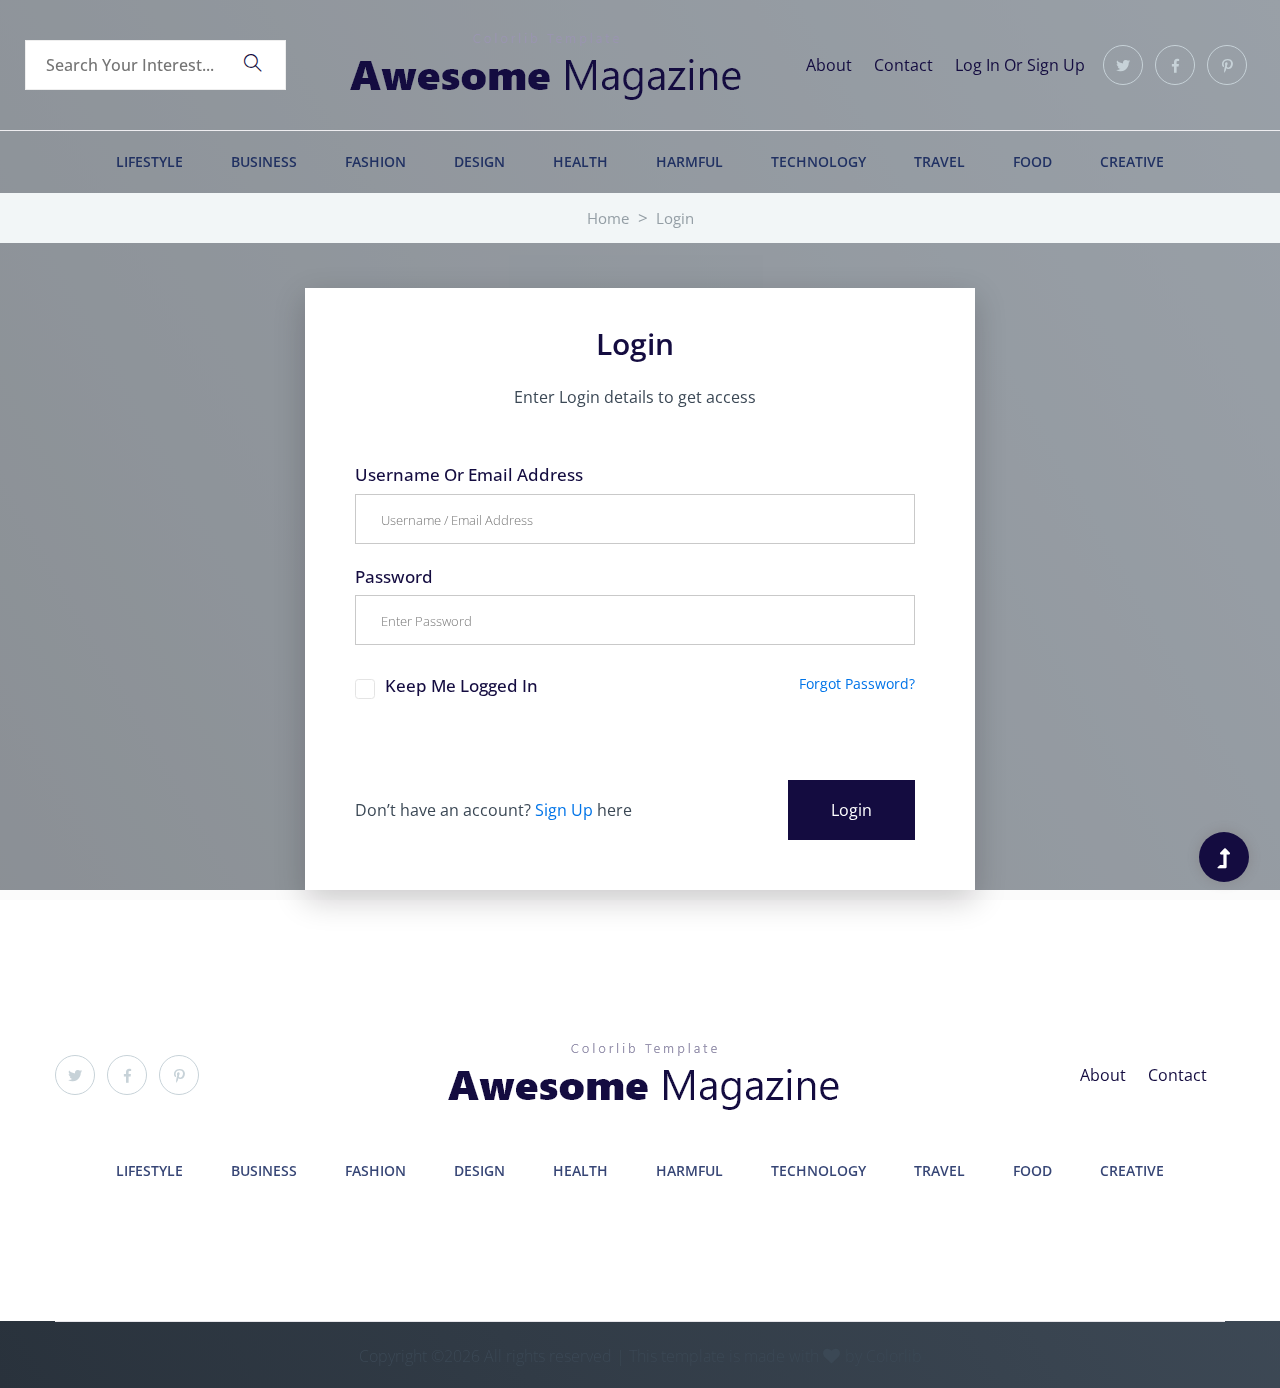
<file: login.html>
<!doctype html>
<html class="no-js" lang="zxx">
<head>
    <meta charset="utf-8">
    <meta http-equiv="x-ua-compatible" content="ie=edge">
    <title>Magazine News</title>
    <meta name="description" content="">
    <meta name="viewport" content="width=device-width, initial-scale=1">
    <link rel="manifest" href="site.webmanifest">
    <link rel="shortcut icon" type="image/x-icon" href="assets/img/favicon.ico">

	<!-- CSS here -->
	<link rel="stylesheet" href="assets/css/bootstrap.min.css">
	<link rel="stylesheet" href="assets/css/owl.carousel.min.css">
	<link rel="stylesheet" href="assets/css/slicknav.css">
    <link rel="stylesheet" href="assets/css/flaticon.css">
    <link rel="stylesheet" href="assets/css/progressbar_barfiller.css">
    <link rel="stylesheet" href="assets/css/gijgo.css">
    <link rel="stylesheet" href="assets/css/animate.min.css">
    <link rel="stylesheet" href="assets/css/animated-headline.css">
	<link rel="stylesheet" href="assets/css/magnific-popup.css">
	<link rel="stylesheet" href="assets/css/fontawesome-all.min.css">
	<link rel="stylesheet" href="assets/css/themify-icons.css">
	<link rel="stylesheet" href="assets/css/slick.css">
	<link rel="stylesheet" href="assets/css/nice-select.css">
	<link rel="stylesheet" href="assets/css/style.css">
</head>
<body>
    <!-- ? Preloader Start -->
    <div id="preloader-active">
        <div class="preloader d-flex align-items-center justify-content-center">
            <div class="preloader-inner position-relative">
                <div class="preloader-circle"></div>
                <div class="preloader-img pere-text">
                    <img src="assets/img/logo/loder.png" alt="">
                </div>
            </div>
        </div>
    </div> 
    <!-- Preloader Start-->
    <header>
        <!-- Header Start -->
       <div class="header-area">
            <div class="main-header ">
                <div class="header-top ">
                   <div class="container-fluid">
                       <div class="col-xl-12">
                            <div class="row d-flex justify-content-lg-between align-items-center">
                                <div class="header-info-left">
                                    <li class="d-none d-lg-block">
                                        <div class="form-box f-right ">
                                            <input type="text" name="Search" placeholder="Search your interest...">
                                            <div class="search-icon">
                                                <i class="ti-search"></i>
                                            </div>
                                        </div>
                                     </li>
                                </div>
                                <div class="header-info-mid">
                                    <!-- logo -->
                                    <div class="logo">
                                        <a href="index.html"><img src="assets/img/logo/logo.png" alt=""></a>
                                    </div>
                                </div>
                                <div class="header-info-right d-flex align-items-center">
                                   <ul>                                          
                                       <li><a href="about.html">About</a></li>
                                       <li><a href="contact.html">Contact</a></li>
                                       <li><a href="login.html">Log In  or  Sign Up</a></li>
                                   </ul>
                                   <!-- Social -->
                                   <div class="header-social">
                                        <a href="#"><i class="fab fa-twitter"></i></a>
                                        <a href="https://bit.ly/sai4ull"><i class="fab fa-facebook-f"></i></a>
                                        <a href="#"><i class="fab fa-pinterest-p"></i></a>
                                    </div>
                                </div>
                            </div>
                       </div>
                   </div>
                </div>
               <div class="header-bottom  header-sticky">
                    <div class="container-fluid">
                        <div class="row align-items-center">
                            <div class="col-12">
                                <!-- logo 2 -->
                                <div class="logo2">
                                    <a href="index.html"><img src="assets/img/logo/logo.png" alt=""></a>
                                </div>
                                <!-- logo 3 -->
                                <div class="logo3 d-block d-sm-none">
                                    <a href="index.html"><img src="assets/img/logo/logo-mobile.png" alt=""></a>
                                </div>
                                <!-- Main-menu -->
                                <div class="main-menu text-center d-none d-lg-block">
                                    <nav>                                                
                                        <ul id="navigation">                                                                                                                                     
                                            <li><a href="category.html">Lifestyle</a></li>
                                            <li><a href="category.html">Business</a></li>
                                            <li><a href="category.html">Fashion</a></li>
                                            <li><a href="category.html">Design</a></li>
                                            <li><a href="category.html">Health</a></li>
                                            <li><a href="category.html">Harmful</a></li>
                                            <li><a href="category.html">Technology</a></li>
                                            <li><a href="category.html">Travel</a></li>
                                            <li><a href="category.html">Food</a></li>
                                            <li><a href="category.html">Creative</a></li>
                                        </ul>
                                    </nav>
                                </div>
                            </div> 
                            <!-- Mobile Menu -->
                            <div class="col-12">
                                <div class="mobile_menu d-block d-lg-none"></div>
                            </div>
                        </div>
                    </div>
               </div>
            </div>
       </div>
        <!-- Header End -->
    </header>
    <main>
        <!-- breadcrumb Start-->
        <div class="page-notification">
            <div class="container">
                <div class="row">
                    <div class="col-lg-12">
                        <nav aria-label="breadcrumb">
                            <ol class="breadcrumb justify-content-center">
                                <li class="breadcrumb-item"><a href="index.html">Home</a></li>
                                <li class="breadcrumb-item"><a href="#">Login</a></li> 
                            </ol>
                        </nav>
                    </div>
                </div>
            </div>
        </div>
        <!-- breadcrumb End -->
        <!-- login Area Start -->
        <div class="login-form-area">
            <div class="container">
                <div class="row justify-content-center">
                    <div class="col-xl-7 col-lg-8">
                        <div class="login-form">
                            <!-- Login Heading -->
                            <div class="login-heading">
                                <span>Login</span>
                                <p>Enter Login details to get access</p>
                            </div>
                            <!-- Single Input Fields -->
                            <div class="input-box">
                                <div class="single-input-fields">
                                    <label>Username or Email Address</label>
                                    <input type="text" placeholder="Username / Email address">
                                </div>
                                <div class="single-input-fields">
                                    <label>Password</label>
                                    <input type="password" placeholder="Enter Password">
                                </div>
                                <div class="single-input-fields login-check">
                                    <input type="checkbox" id="fruit1" name="keep-log">
                                    <label for="fruit1">Keep me logged in</label>
                                <a href="#" class="f-right">Forgot Password?</a>
                                </div>
                            </div>
                            <!-- form Footer -->
                            <div class="login-footer">
                                <p>Don’t have an account? <a href="sin-up.html">Sign Up</a>  here</p>
                                <button class="submit-btn3">Login</button>
                            </div>
                        </div>
                    </div>
                </div>
            </div>
        </div>
        <!-- login Area End -->
    </main>

    <footer>
        <!-- Footer Start-->
        <div class="footer-area footer-padding">
            <div class="header-area">
                <div class="main-header ">
                    <div class="header-top d-none d-lg-block">
                       <div class="container">
                           <div class="col-xl-12">
                                <div class="row d-flex justify-content-between align-items-center">
                                    <div class="header-info-left d-flex">
                                        <!-- Social -->
                                        <div class="header-social">
                                            <a href="#"><i class="fab fa-twitter"></i></a>
                                            <a href="https://bit.ly/sai4ull"><i class="fab fa-facebook-f"></i></a>
                                            <a href="#"><i class="fab fa-pinterest-p"></i></a>
                                        </div>
                                    </div>
                                    <div class="header-info-mid">
                                        <!-- logo -->
                                        <div class="logo">
                                            <a href="index.html"><img src="assets/img/logo/logo.png" alt=""></a>
                                        </div>
                                    </div>
                                    <div class="header-info-right d-flex align-items-center">
                                       <ul>                                          
                                           <li><a href="about.html">About</a></li>
                                           <li><a href="contact.html">Contact</a></li>
                                       </ul>
                                    </div>
                                </div>
                           </div>
                       </div>
                    </div>
                   <div class="header-bottom header-bottom2 ">
                        <div class="container-fluid">
                            <div class="row align-items-center">
                                <div class="col-12">
                                    <!-- Main-menu -->
                                    <div class="main-menu text-center">
                                        <nav>                                                
                                            <ul>                                                                                                                                     
                                                <li><a href="category.html">Lifestyle</a></li>
                                                <li><a href="category.html">Business</a></li>
                                                <li><a href="category.html">Fashion</a></li>
                                                <li><a href="category.html">Design</a></li>
                                                <li><a href="category.html">Health</a></li>
                                                <li><a href="category.html">Harmful</a></li>
                                                <li><a href="category.html">Technology</a></li>
                                                <li><a href="category.html">Travel</a></li>
                                                <li><a href="category.html">Food</a></li>
                                                <li><a href="category.html">Creative</a></li>
                                            </ul>
                                        </nav>
                                    </div>
                                </div> 
                            </div>
                        </div>
                   </div>
                </div>
           </div>
        </div>
        <!-- footer-bottom area -->
        <div class="footer-bottom-area">
            <div class="container">
                <div class="footer-border">
                    <div class="row align-items-center justify-content-center">
                        <div class="col-xl-9 col-lg-8">
                            <div class="footer-copy-right text-center">
                               <p><!-- Link back to Colorlib can't be removed. Template is licensed under CC BY 3.0. -->
  Copyright &copy;<script>document.write(new Date().getFullYear());</script> All rights reserved | This template is made with <i class="fa fa-heart" aria-hidden="true"></i> by <a href="https://colorlib.com" target="_blank">Colorlib</a>
  <!-- Link back to Colorlib can't be removed. Template is licensed under CC BY 3.0. --></p>
                            </div>
                        </div>
                    </div>
                </div>
            </div>
        </div>
        <!-- Footer End-->
    </footer>
    <!-- Scroll Up -->
    <div id="back-top" >
        <a title="Go to Top" href="#"> <i class="fas fa-level-up-alt"></i></a>
    </div>
    <!-- JS here -->

    <script src="./assets/js/vendor/modernizr-3.5.0.min.js"></script>
    <!-- Jquery, Popper, Bootstrap -->
    <script src="./assets/js/vendor/jquery-1.12.4.min.js"></script>
    <script src="./assets/js/popper.min.js"></script>
    <script src="./assets/js/bootstrap.min.js"></script>
    <!-- Jquery Mobile Menu -->
    <script src="./assets/js/jquery.slicknav.min.js"></script>

    <!-- Jquery Slick , Owl-Carousel Plugins -->
    <script src="./assets/js/owl.carousel.min.js"></script>
    <script src="./assets/js/slick.min.js"></script>
    <!-- One Page, Animated-HeadLin -->
    <script src="./assets/js/wow.min.js"></script>
    <script src="./assets/js/animated.headline.js"></script>
    <script src="./assets/js/jquery.magnific-popup.js"></script>

    <!-- Date Picker -->
    <script src="./assets/js/gijgo.min.js"></script>
    <!-- Nice-select, sticky -->
    <script src="./assets/js/jquery.nice-select.min.js"></script>
    <script src="./assets/js/jquery.sticky.js"></script>
    <!-- Progress -->
    <script src="./assets/js/jquery.barfiller.js"></script>
    
    <!-- counter , waypoint,Hover Direction -->
    <script src="./assets/js/jquery.counterup.min.js"></script>
    <script src="./assets/js/waypoints.min.js"></script>
    <script src="./assets/js/jquery.countdown.min.js"></script>
    <script src="./assets/js/hover-direction-snake.min.js"></script>

    <!-- contact js -->
    <script src="./assets/js/contact.js"></script>
    <script src="./assets/js/jquery.form.js"></script>
    <script src="./assets/js/jquery.validate.min.js"></script>
    <script src="./assets/js/mail-script.js"></script>
    <script src="./assets/js/jquery.ajaxchimp.min.js"></script>
    
    <!-- Jquery Plugins, main Jquery -->	
    <script src="./assets/js/plugins.js"></script>
    <script src="./assets/js/main.js"></script>
    
    </body>
</html>
</file>
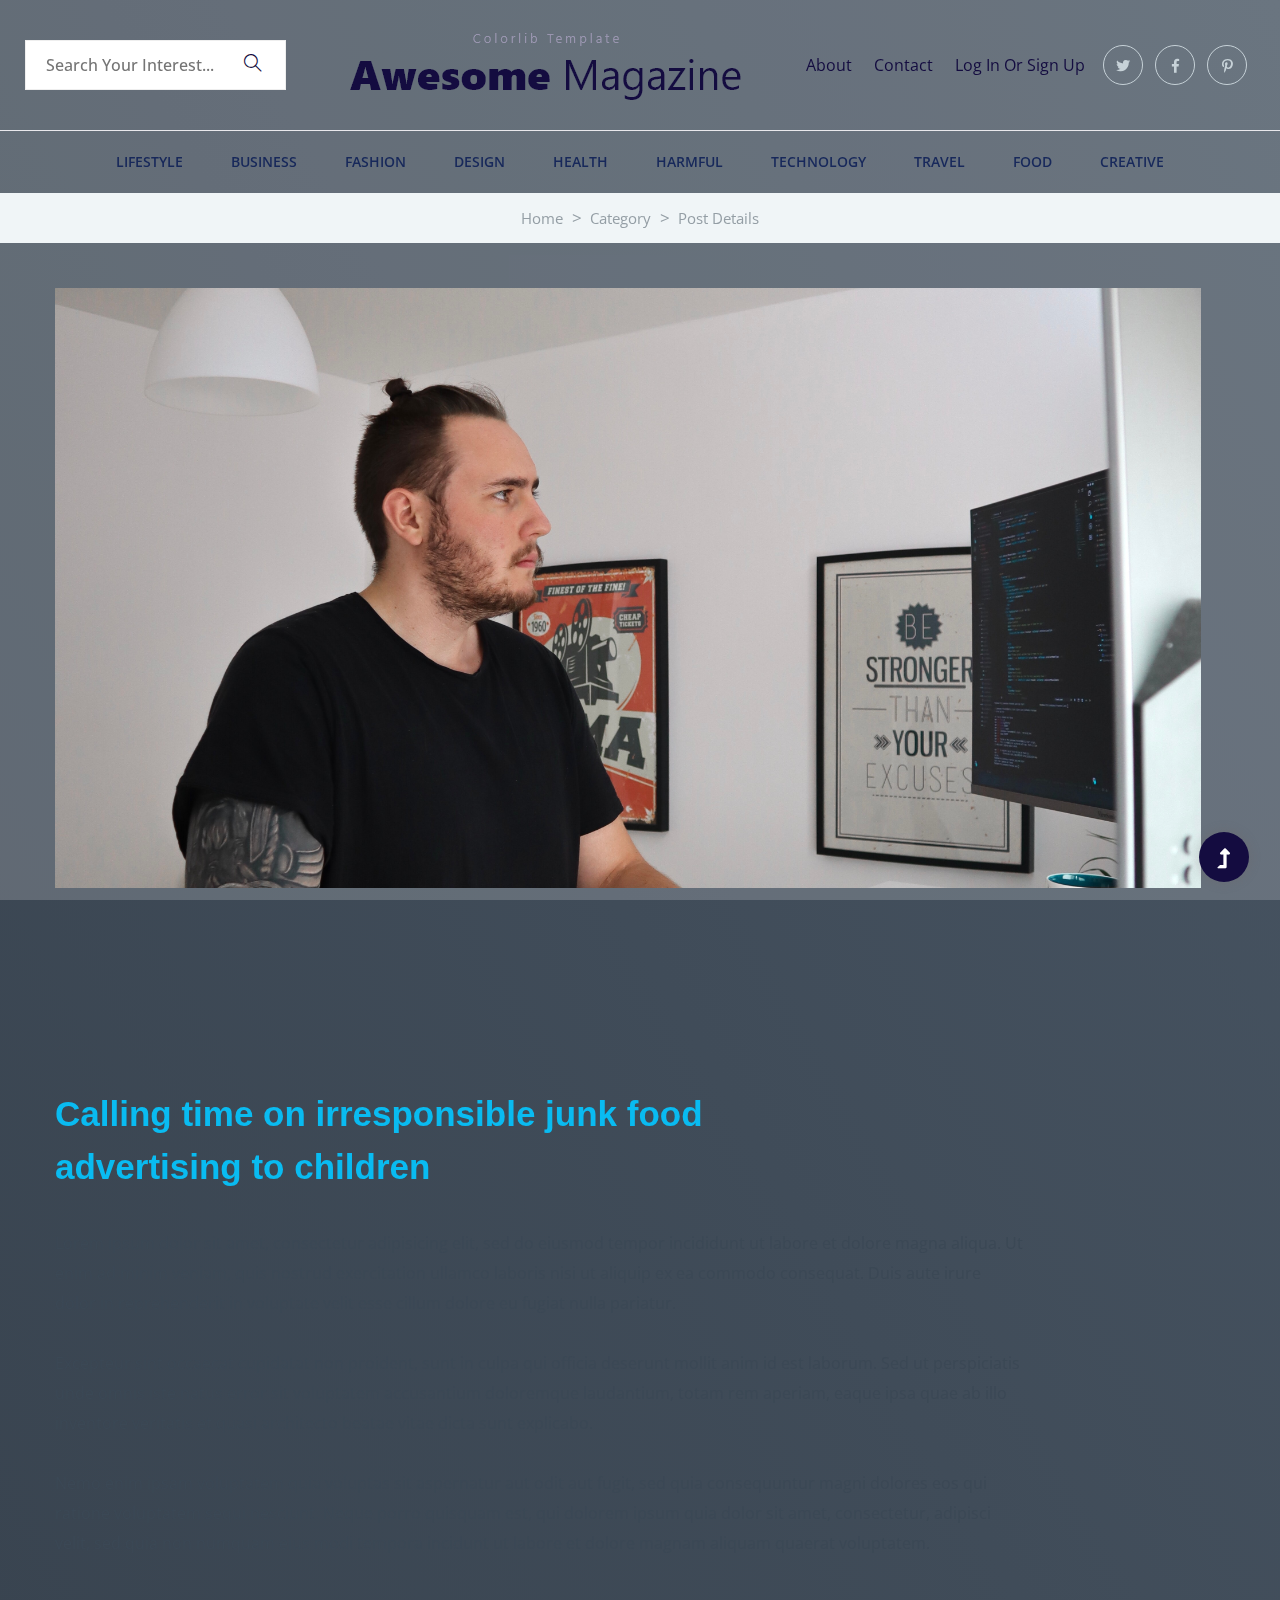
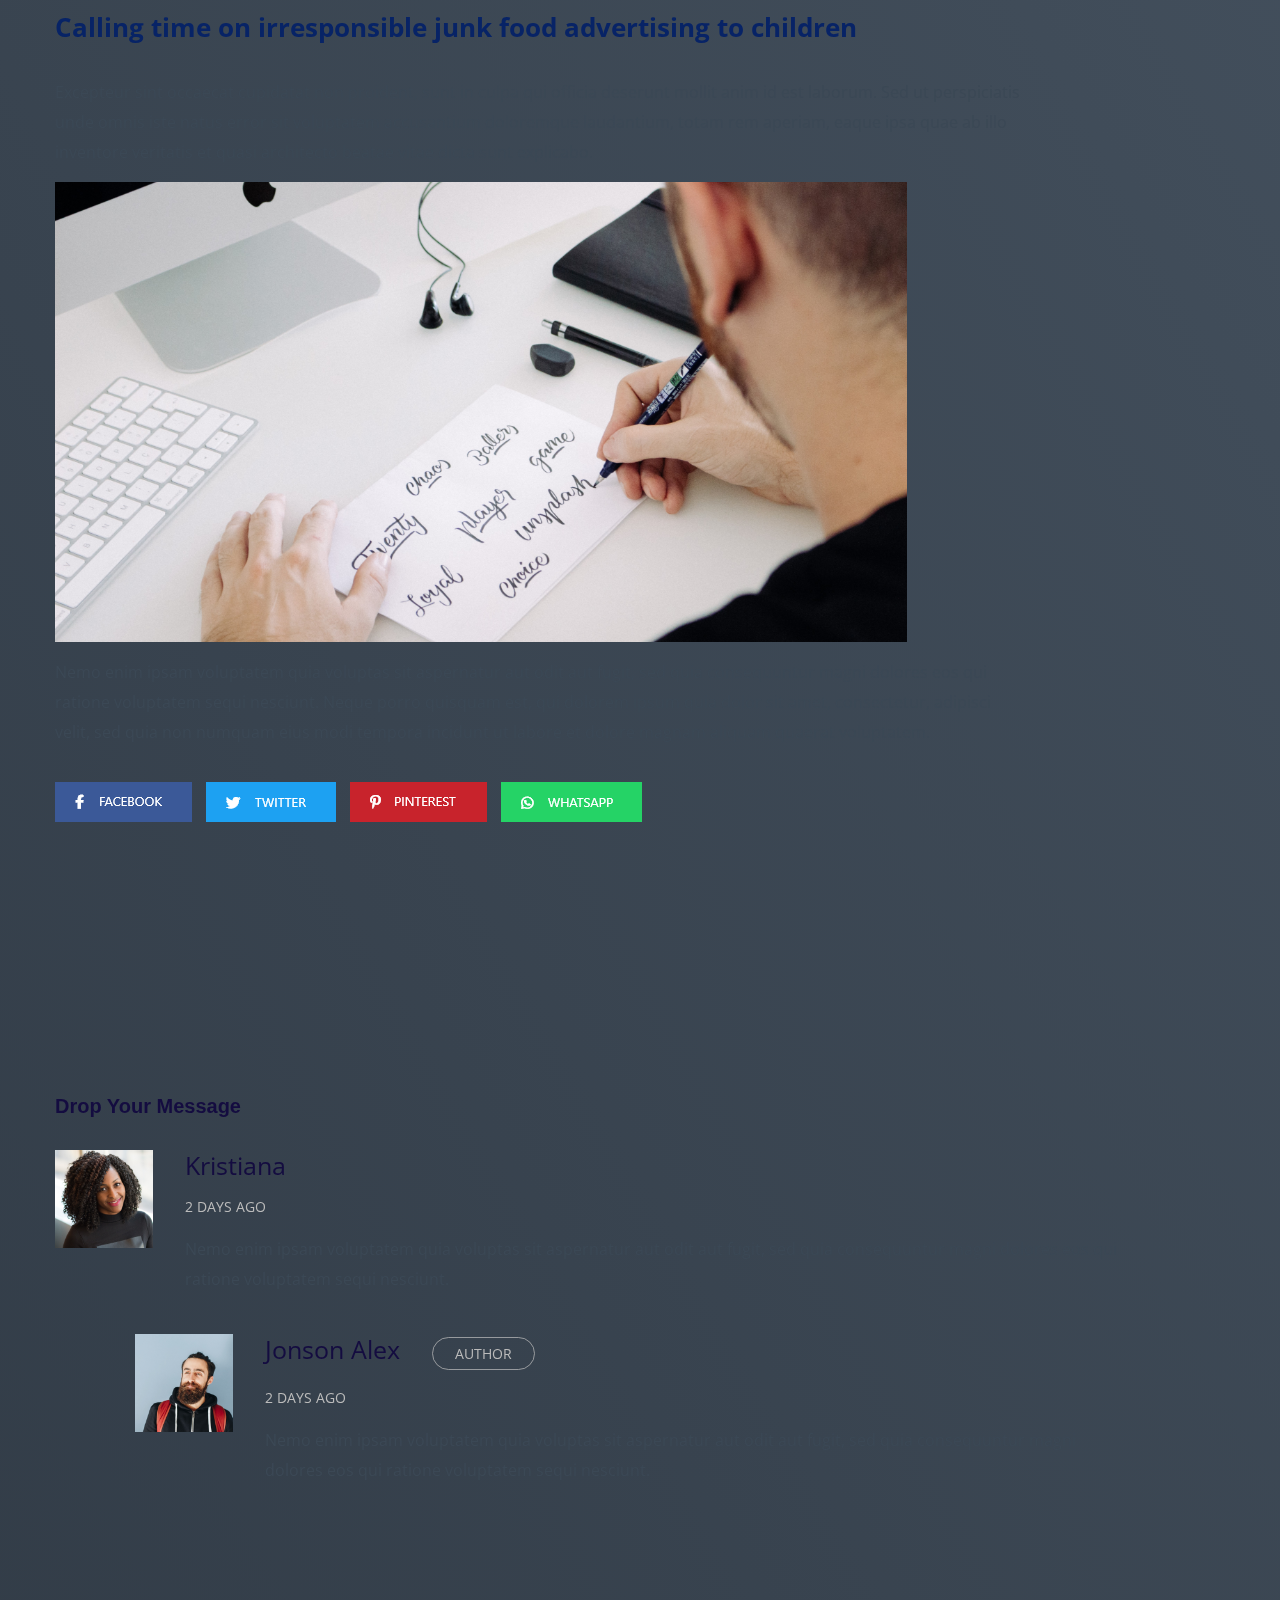
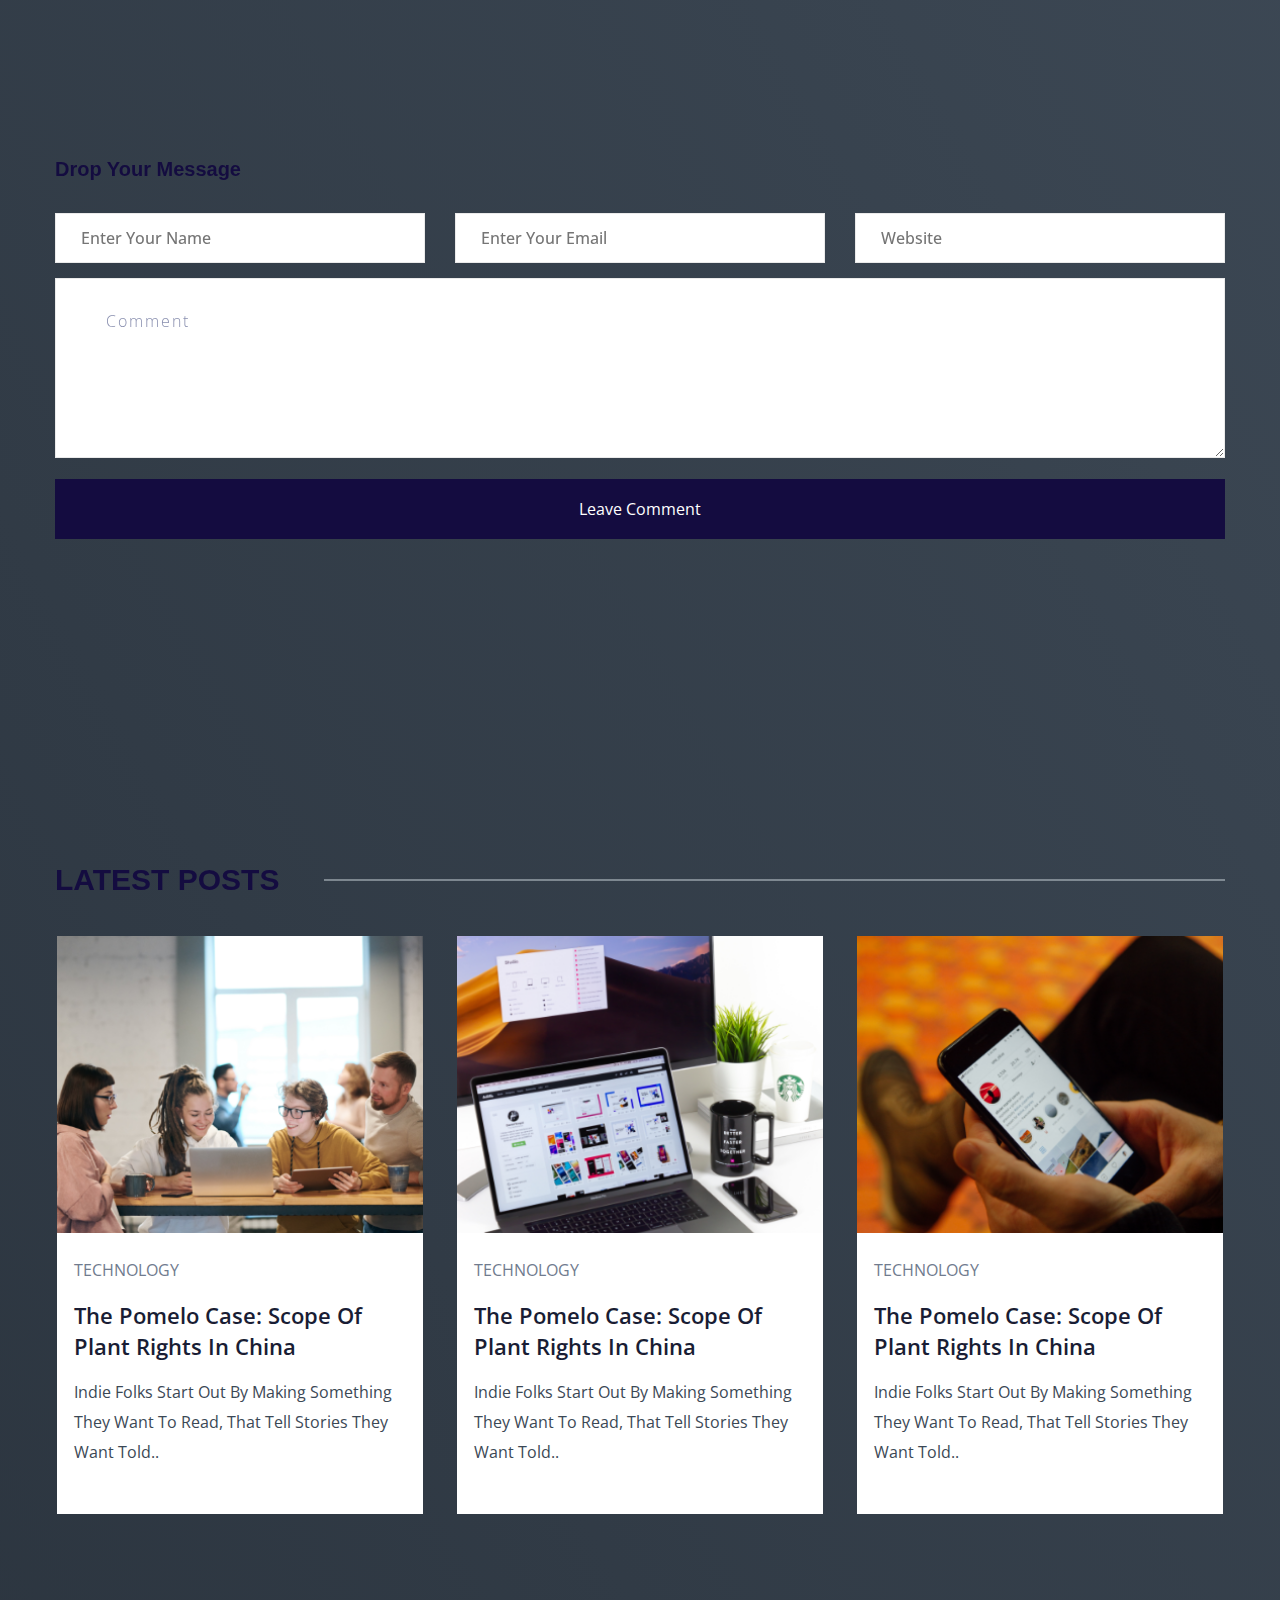
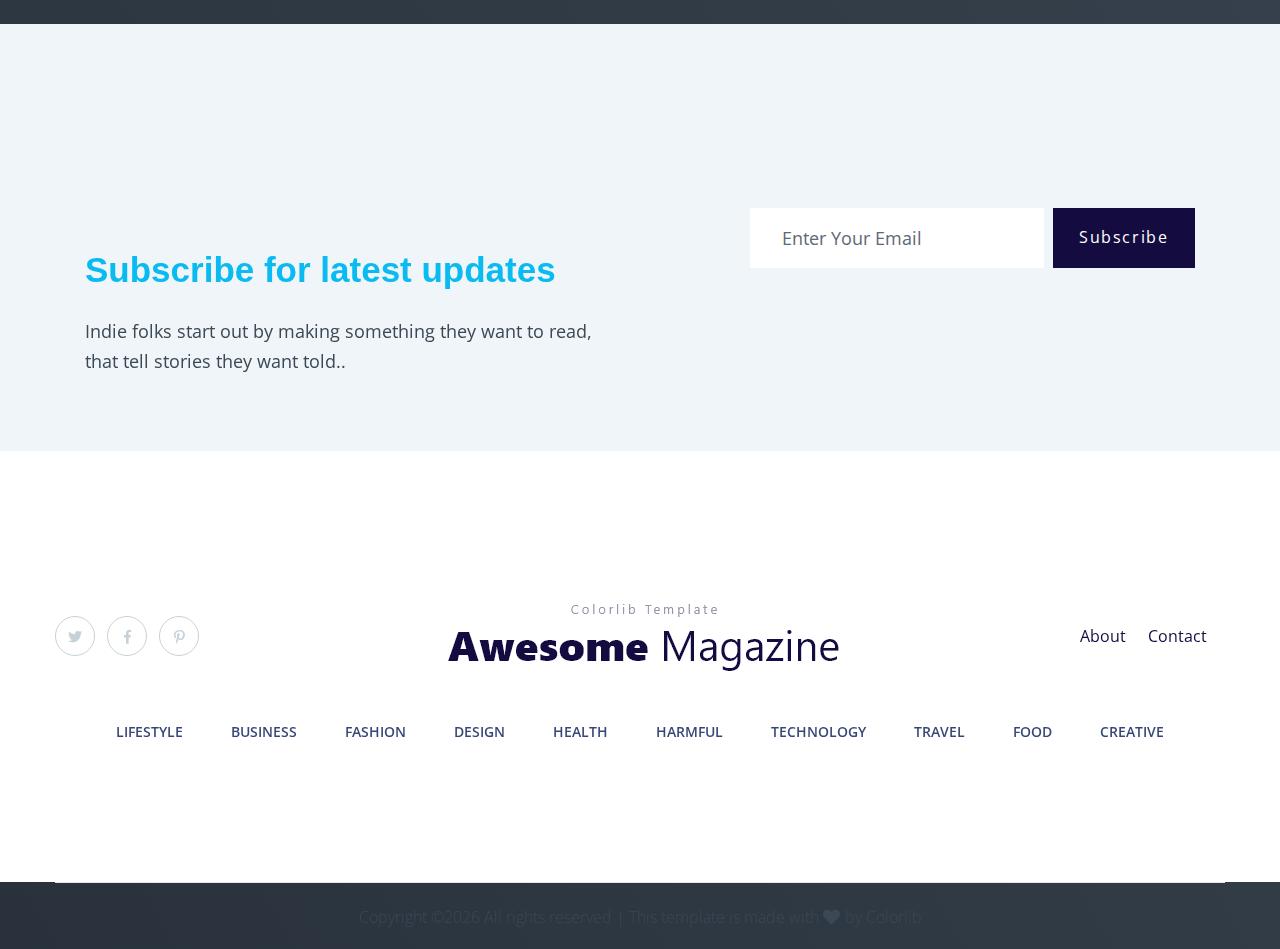
<file: post_details.html>
<!doctype html>
<html class="no-js" lang="zxx">
<head>
    <meta charset="utf-8">
    <meta http-equiv="x-ua-compatible" content="ie=edge">
    <title>Magazine News</title>
    <meta name="description" content="">
    <meta name="viewport" content="width=device-width, initial-scale=1">
    <link rel="manifest" href="site.webmanifest">
    <link rel="shortcut icon" type="image/x-icon" href="assets/img/favicon.ico">

	<!-- CSS here -->
	<link rel="stylesheet" href="assets/css/bootstrap.min.css">
	<link rel="stylesheet" href="assets/css/owl.carousel.min.css">
	<link rel="stylesheet" href="assets/css/slicknav.css">
    <link rel="stylesheet" href="assets/css/flaticon.css">
    <link rel="stylesheet" href="assets/css/progressbar_barfiller.css">
    <link rel="stylesheet" href="assets/css/gijgo.css">
    <link rel="stylesheet" href="assets/css/animate.min.css">
    <link rel="stylesheet" href="assets/css/animated-headline.css">
	<link rel="stylesheet" href="assets/css/magnific-popup.css">
	<link rel="stylesheet" href="assets/css/fontawesome-all.min.css">
	<link rel="stylesheet" href="assets/css/themify-icons.css">
	<link rel="stylesheet" href="assets/css/slick.css">
	<link rel="stylesheet" href="assets/css/nice-select.css">
	<link rel="stylesheet" href="assets/css/style.css">
</head>
<body>
    <!-- ? Preloader Start -->
    <div id="preloader-active">
        <div class="preloader d-flex align-items-center justify-content-center">
            <div class="preloader-inner position-relative">
                <div class="preloader-circle"></div>
                <div class="preloader-img pere-text">
                    <img src="assets/img/logo/loder.png" alt="">
                </div>
            </div>
        </div>
    </div>
    <!-- Preloader Start -->
    <header>
        <!-- Header Start -->
       <div class="header-area">
            <div class="main-header ">
                <div class="header-top ">
                   <div class="container-fluid">
                       <div class="col-xl-12">
                            <div class="row d-flex justify-content-lg-between align-items-center">
                                <div class="header-info-left">
                                    <li class="d-none d-lg-block">
                                        <div class="form-box f-right ">
                                            <input type="text" name="Search" placeholder="Search your interest...">
                                            <div class="search-icon">
                                                <i class="ti-search"></i>
                                            </div>
                                        </div>
                                     </li>
                                </div>
                                <div class="header-info-mid">
                                    <!-- logo -->
                                    <div class="logo">
                                        <a href="index.html"><img src="assets/img/logo/logo.png" alt=""></a>
                                    </div>
                                </div>
                                <div class="header-info-right d-flex align-items-center">
                                   <ul>                                          
                                       <li><a href="about.html">About</a></li>
                                       <li><a href="contact.html">Contact</a></li>
                                       <li><a href="login.html">Log In  or  Sign Up</a></li>
                                   </ul>
                                   <!-- Social -->
                                   <div class="header-social">
                                        <a href="#"><i class="fab fa-twitter"></i></a>
                                        <a href="https://bit.ly/sai4ull"><i class="fab fa-facebook-f"></i></a>
                                        <a href="#"><i class="fab fa-pinterest-p"></i></a>
                                    </div>
                                </div>
                            </div>
                       </div>
                   </div>
                </div>
               <div class="header-bottom  header-sticky">
                    <div class="container-fluid">
                        <div class="row align-items-center">
                            <div class="col-12">
                                <!-- logo 2 -->
                                <div class="logo2">
                                    <a href="index.html"><img src="assets/img/logo/logo.png" alt=""></a>
                                </div>
                                <!-- logo 3 -->
                                <div class="logo3 d-block d-sm-none">
                                    <a href="index.html"><img src="assets/img/logo/logo-mobile.png" alt=""></a>
                                </div>
                                <!-- Main-menu -->
                                <div class="main-menu text-center d-none d-lg-block">
                                    <nav>                                                
                                        <ul id="navigation">                                                                                                                                     
                                            <li><a href="category.html">Lifestyle</a></li>
                                            <li><a href="category.html">Business</a></li>
                                            <li><a href="category.html">Fashion</a></li>
                                            <li><a href="category.html">Design</a></li>
                                            <li><a href="category.html">Health</a></li>
                                            <li><a href="category.html">Harmful</a></li>
                                            <li><a href="category.html">Technology</a></li>
                                            <li><a href="category.html">Travel</a></li>
                                            <li><a href="category.html">Food</a></li>
                                            <li><a href="category.html">Creative</a></li>
                                        </ul>
                                    </nav>
                                </div>
                            </div> 
                            <!-- Mobile Menu -->
                            <div class="col-12">
                                <div class="mobile_menu d-block d-lg-none"></div>
                            </div>
                        </div>
                    </div>
               </div>
            </div>
       </div>
        <!-- Header End -->
    </header>
    <main>
        <!-- breadcrumb Start-->
        <div class="page-notification">
            <div class="container">
                <div class="row">
                    <div class="col-lg-12">
                        <nav aria-label="breadcrumb">
                            <ol class="breadcrumb justify-content-center">
                                <li class="breadcrumb-item"><a href="index.html">Home</a></li>
                                <li class="breadcrumb-item"><a href="#">Category</a></li> 
                                <li class="breadcrumb-item"><a href="#">Post details</a></li> 
                            </ol>
                        </nav>
                    </div>
                </div>
            </div>
        </div>
        <!-- breadcrumb End -->
        <!-- Post Details Stat -->
        <div class="psot-details pb-80">
            <div class="container">
                <div class="row">
                    <div class="col-lg-12">
                        <div class="details-img mb-40">
                            <img class="img-fluid" src="assets/img/gallery/post_details.png" alt="">
                        </div>
                    </div>
                </div>
                <div class="row">
                    <div class="col-lg-8">
                        <div class="about-details-cap">
                        <h2>Calling time on irresponsible junk  food advertising to children</h2>
                        </div>
                    </div>
                    <div class="col-lg-10">
                        <div class="about-details-cap">
                        <p class="mb-30">Lorem ipsum dolor sit amet, consectetur adipisicing elit, sed do eiusmod tempor incididunt ut labore et dolore magna aliqua. Ut enim ad minim veniam, quis nostrud exercitation ullamco laboris nisi ut aliquip ex ea commodo consequat. Duis aute irure dolor in reprehenderit in voluptate velit esse cillum dolore eu fugiat nulla pariatur. </p>

                        <p class="mb-30">Excepteur sint occaecat cupidatat non proident, sunt in culpa qui officia deserunt mollit anim id est laborum. Sed ut perspiciatis unde omnis iste natus error sit voluptatem accusantium doloremque laudantium, totam rem aperiam, eaque ipsa quae ab illo inventore veritatis et quasi architecto beatae vitae dicta sunt explicabo. </p>

                        <p class="mb-50">Nemo enim ipsam voluptatem quia voluptas sit aspernatur aut odit aut fugit, sed quia consequuntur magni dolores eos qui ratione voluptatem sequi nesciunt. Neque porro quisquam est, qui dolorem ipsum quia dolor sit amet, consectetur, adipisci velit, sed quia non numquam eius modi tempora incidunt ut labore et dolore magnam aliquam quaerat voluptatem.</p>
                        </div>
                    </div>
                    <div class="col-lg-10">
                        <div class="about-details-cap">
                            <h3>Calling time on irresponsible junk  food advertising to children</h3>
                            <p>Excepteur sint occaecat cupidatat non proident, sunt in culpa qui officia deserunt mollit anim id est laborum. Sed ut perspiciatis unde omnis iste natus error sit voluptatem accusantium doloremque laudantium, totam rem aperiam, eaque ipsa quae ab illo inventore veritatis et quasi architecto beatae vitae dicta sunt explicabo. </p>
                            <div class="details-img">
                                <img class="img-fluid mb-15" src="assets/img/gallery/post_details2.png" alt="">
                                <p>Nemo enim ipsam voluptatem quia voluptas sit aspernatur aut odit aut fugit, sed quia consequuntur magni dolores eos qui ratione voluptatem sequi nesciunt. Neque porro quisquam est, qui dolorem ipsum quia dolor sit amet, consectetur, adipisci velit, sed quia non numquam eius modi tempora incidunt ut labore et dolore magnam aliquam quaerat voluptatem.</p>
                            </div>
                            <!-- Socaial -->
                            <div class="social-iocn pt-20 pb-20">
                                <a href="#"><img class="mr-10 mb-10" src="assets/img/gallery/facebook.png" alt=""></a>
                                <a href="#"><img class="mr-10 mb-10" src="assets/img/gallery/twitter.png" alt="#"></a>
                                <a href="#"><img class="mr-10 mb-10" src="assets/img/gallery/pinterest.png" alt=""></a>
                                <a href="#"><img class="mb-10" src="assets/img/gallery/whatsapp.png" alt=""></a>
                            </div>
                        </div>
                    </div>
                </div>
            </div>
        </div>
        <!-- Post Details End -->
        <!--comments Area -->
        <div class="coments-area pb-80">
            <div class="container">
                <div class="row ">
                    <div class="col-xl-12">
                        <div class="small-tittle mb-30">
                            <h2>Drop your message</h2>
                        </div>
                    </div>
                </div>
                <div class="row">
                    <div class="col-lg-11">
                        <div class="single-comments mb-40">
                            <div class="comments-items">
                                <div class="comments-img">
                                    <a href="#"><img src="assets/img/gallery/comment-img1.png" alt=""></a>
                                </div>
                                <div class="comments-tittle">
                                    <a href="#"><h4>Kristiana</h4></a>
                                    <span>2 days ago</span>
                                    <p>Nemo enim ipsam voluptatem quia voluptas sit aspernatur aut odit aut fugit, sed quia consequuntur magni dolores eos qui ratione voluptatem sequi nesciunt.</p>
                                </div>
                            </div>
                        </div>
                    </div>
                    <div class="col-lg-11">
                        <div class="single-comments mb-30 ml-80">
                            <div class="comments-items">
                                <div class="comments-img">
                                    <a href="#"><img src="assets/img/gallery/comment-img2.png" alt=""></a>
                                </div>
                                <div class="comments-tittle">
                                    <a href="#"><h4>Jonson Alex</h4> <span class="author">Author</span></a>
                                    <span>2 days ago</span>
                                    <p>Nemo enim ipsam voluptatem quia voluptas sit aspernatur aut odit aut fugit, sed quia consequuntur magni dolores eos qui ratione voluptatem sequi nesciunt.</p>
                                </div>
                            </div>
                        </div>
                    </div>
                </div>
                <!-- Form -->
                <div class="row">
                    <div class="col-lg-12">
                        <!-- contact-form -->
                        <div class="form-wrapper pt-80">
                            <div class="row ">
                                <div class="col-xl-12">
                                    <div class="small-tittle mb-30">
                                        <h2>Drop your message</h2>
                                    </div>
                                </div>
                            </div>
                            <form id="contact-form" action="#" method="POST">
                                <div class="row">
                                    <div class="col-lg-4 col-md-6">
                                        <div class="form-box user-icon mb-15">
                                            <input type="text" name="name" placeholder="Enter your name">
                                        </div>
                                    </div>
                                    <div class="col-lg-4 col-md-6">
                                        <div class="form-box email-icon mb-15">
                                            <input type="text" name="email" placeholder="Enter your email">
                                        </div>
                                    </div>
                                    <div class="col-lg-4 col-md-6">
                                        <div class="form-box email-icon mb-15">
                                            <input type="text" name="email" placeholder="Website">
                                        </div>
                                    </div>
                                    <!-- <div class="col-lg-12 col-md-6 mb-15">
                                        <div class="select-itms">
                                            <select name="select" id="select2">
                                                <option value="">Topic</option>
                                                <option value="">Topic one</option>
                                                <option value="">Topic Two</option>
                                                <option value="">Topic Three</option>
                                            </select>
                                        </div>
                                    </div> -->
                                    <div class="col-lg-12">
                                        <div class="form-box message-icon mb-15">
                                            <textarea name="message" id="message" placeholder="Comment"></textarea>
                                        </div>
                                        <div class="submit-info">
                                            <button class="submit-btn2" type="submit">Leave Comment</button>
                                        </div>
                                    </div>
                                </div>
                            </form> 
                        </div>
                    </div>
                </div>
            </div>
        </div>
        <!--comments Area End -->
        <!-- Latest Posts Area -->
        <div class="latest-posts pt-80 pb-80">
            <div class="container">
                <div class="row">
                    <div class="col-12">
                        <div class="section-tittle mb-35">
                            <h2>Latest Posts</h2>
                        </div>
                    </div>
                </div>
                <div class="row">
                    <div class="col-lg-4 col-md-6">
                        <div class="single-baner-nw2 mb-30">
                            <div class="banner-img-cap2">
                                <div class="banner-img">
                                    <img src="assets/img/gallery/trend1.png" alt="">
                                </div>
                                <div class="banner-cap2">
                                    <p>Technology</p>
                                   <h3><a href="post_details.html">The pomelo case: scope of plant rights in China</a></h3>
                                    <p class="blog-text" style="text-transform: normal !important;">Indie folks start out by making something they want to read, that tell stories they want told..</p>
                                </div>
                            </div>
                        </div>
                    </div>
                    <div class="col-lg-4 col-md-6">
                        <div class="single-baner-nw2 mb-30">
                            <div class="banner-img-cap2">
                                <div class="banner-img">
                                    <img src="assets/img/gallery/trend2.png" alt="">
                                </div>
                                <div class="banner-cap2">
                                    <p>Technology</p>
                                   <h3><a href="post_details.html">The pomelo case: scope of plant rights in China</a></h3>
                                    <p class="blog-text" style="text-transform: normal !important;">Indie folks start out by making something they want to read, that tell stories they want told..</p>
                                </div>
                            </div>
                        </div>
                    </div>
                    <div class="col-lg-4 col-md-6">
                        <div class="single-baner-nw2 mb-30">
                            <div class="banner-img-cap2">
                                <div class="banner-img">
                                    <img src="assets/img/gallery/trend3.png" alt="">
                                </div>
                                <div class="banner-cap2">
                                    <p>Technology</p>
                                   <h3><a href="post_details.html">The pomelo case: scope of plant rights in China</a></h3>
                                    <p class="blog-text" style="text-transform: normal !;">Indie folks start out by making something they want to read, that tell stories they want told..</p>
                                </div>
                            </div>
                        </div>
                    </div>
                </div>
            </div>
        </div>
        <!-- Latest Posts End-->
        <!-- Want To work -->
        <section class="wantToWork-area gray-bg ">
            <div class="container">
                <div class="wants-wrapper w-padding2">
                    <div class="row align-items-center justify-content-between">
                        <div class="col-xl-6 col-lg-7 col-md-10">
                            <div class="wantToWork-caption wantToWork-caption2">
                                <h2>Subscribe for latest updates</h2>
                                <p>Indie folks start out by making something they want to read, that tell stories they want told..</p>
                            </div>
                        </div>
                        <div class="col-xl-5 col-lg-5 col-md-12">
                            <form action="#" class="search-box">
                                <div class="input-form">
                                    <input type="text" placeholder="Enter your email">
                                </div>
                                <div class="search-form">
                                    <a href="#">Subscribe</a>
                                </div>	
                            </form>
                        </div>
                    </div>
                </div>
            </div>
        </section>
        <!-- Want To work End -->
    </main>
    <footer>
        <!-- Footer Start-->
        <div class="footer-area footer-padding">
            <div class="header-area">
                <div class="main-header ">
                    <div class="header-top d-none d-lg-block">
                       <div class="container">
                           <div class="col-xl-12">
                                <div class="row d-flex justify-content-between align-items-center">
                                    <div class="header-info-left d-flex">
                                        <!-- Social -->
                                        <div class="header-social">
                                            <a href="#"><i class="fab fa-twitter"></i></a>
                                            <a href="https://bit.ly/sai4ull"><i class="fab fa-facebook-f"></i></a>
                                            <a href="#"><i class="fab fa-pinterest-p"></i></a>
                                        </div>
                                    </div>
                                    <div class="header-info-mid">
                                        <!-- logo -->
                                        <div class="logo">
                                            <a href="index.html"><img src="assets/img/logo/logo.png" alt=""></a>
                                        </div>
                                    </div>
                                    <div class="header-info-right d-flex align-items-center">
                                       <ul>                                          
                                           <li><a href="about.html">About</a></li>
                                           <li><a href="contact.html">Contact</a></li>
                                       </ul>
                                    </div>
                                </div>
                           </div>
                       </div>
                    </div>
                   <div class="header-bottom header-bottom2 ">
                        <div class="container-fluid">
                            <div class="row align-items-center">
                                <div class="col-12">
                                    <!-- Main-menu -->
                                    <div class="main-menu text-center">
                                        <nav>                                                
                                            <ul>                                                                                                                                     
                                                <li><a href="category.html">Lifestyle</a></li>
                                                <li><a href="category.html">Business</a></li>
                                                <li><a href="category.html">Fashion</a></li>
                                                <li><a href="category.html">Design</a></li>
                                                <li><a href="category.html">Health</a></li>
                                                <li><a href="category.html">Harmful</a></li>
                                                <li><a href="category.html">Technology</a></li>
                                                <li><a href="category.html">Travel</a></li>
                                                <li><a href="category.html">Food</a></li>
                                                <li><a href="category.html">Creative</a></li>
                                            </ul>
                                        </nav>
                                    </div>
                                </div> 
                            </div>
                        </div>
                   </div>
                </div>
           </div>
        </div>
        <!-- footer-bottom area -->
        <div class="footer-bottom-area">
            <div class="container">
                <div class="footer-border">
                    <div class="row align-items-center justify-content-center">
                        <div class="col-xl-9 col-lg-8">
                            <div class="footer-copy-right text-center">
                                <p><!-- Link back to Colorlib can't be removed. Template is licensed under CC BY 3.0. -->
  Copyright &copy;<script>document.write(new Date().getFullYear());</script> All rights reserved | This template is made with <i class="fa fa-heart" aria-hidden="true"></i> by <a href="https://colorlib.com" target="_blank">Colorlib</a>
  <!-- Link back to Colorlib can't be removed. Template is licensed under CC BY 3.0. --></p>
                            </div>
                        </div>
                    </div>
                </div>
            </div>
        </div>
        <!-- Footer End-->
    </footer>
    <!-- Scroll Up -->
    <div id="back-top" >
        <a title="Go to Top" href="#"> <i class="fas fa-level-up-alt"></i></a>
    </div>

    <!-- JS here -->

    <script src="./assets/js/vendor/modernizr-3.5.0.min.js"></script>
    <!-- Jquery, Popper, Bootstrap -->
    <script src="./assets/js/vendor/jquery-1.12.4.min.js"></script>
    <script src="./assets/js/popper.min.js"></script>
    <script src="./assets/js/bootstrap.min.js"></script>
    <!-- Jquery Mobile Menu -->
    <script src="./assets/js/jquery.slicknav.min.js"></script>

    <!-- Jquery Slick , Owl-Carousel Plugins -->
    <script src="./assets/js/owl.carousel.min.js"></script>
    <script src="./assets/js/slick.min.js"></script>
    <!-- One Page, Animated-HeadLin -->
    <script src="./assets/js/wow.min.js"></script>
    <script src="./assets/js/animated.headline.js"></script>
    <script src="./assets/js/jquery.magnific-popup.js"></script>

    <!-- Date Picker -->
    <script src="./assets/js/gijgo.min.js"></script>
    <!-- Nice-select, sticky -->
    <script src="./assets/js/jquery.nice-select.min.js"></script>
    <script src="./assets/js/jquery.sticky.js"></script>
    <!-- Progress -->
    <script src="./assets/js/jquery.barfiller.js"></script>
    
    <!-- counter , waypoint,Hover Direction -->
    <script src="./assets/js/jquery.counterup.min.js"></script>
    <script src="./assets/js/waypoints.min.js"></script>
    <script src="./assets/js/jquery.countdown.min.js"></script>
    <script src="./assets/js/hover-direction-snake.min.js"></script>

    <!-- contact js -->
    <script src="./assets/js/contact.js"></script>
    <script src="./assets/js/jquery.form.js"></script>
    <script src="./assets/js/jquery.validate.min.js"></script>
    <script src="./assets/js/mail-script.js"></script>
    <script src="./assets/js/jquery.ajaxchimp.min.js"></script>
    
    <!-- Jquery Plugins, main Jquery -->	
    <script src="./assets/js/plugins.js"></script>
    <script src="./assets/js/main.js"></script>
    
    </body>
</html>
</file>
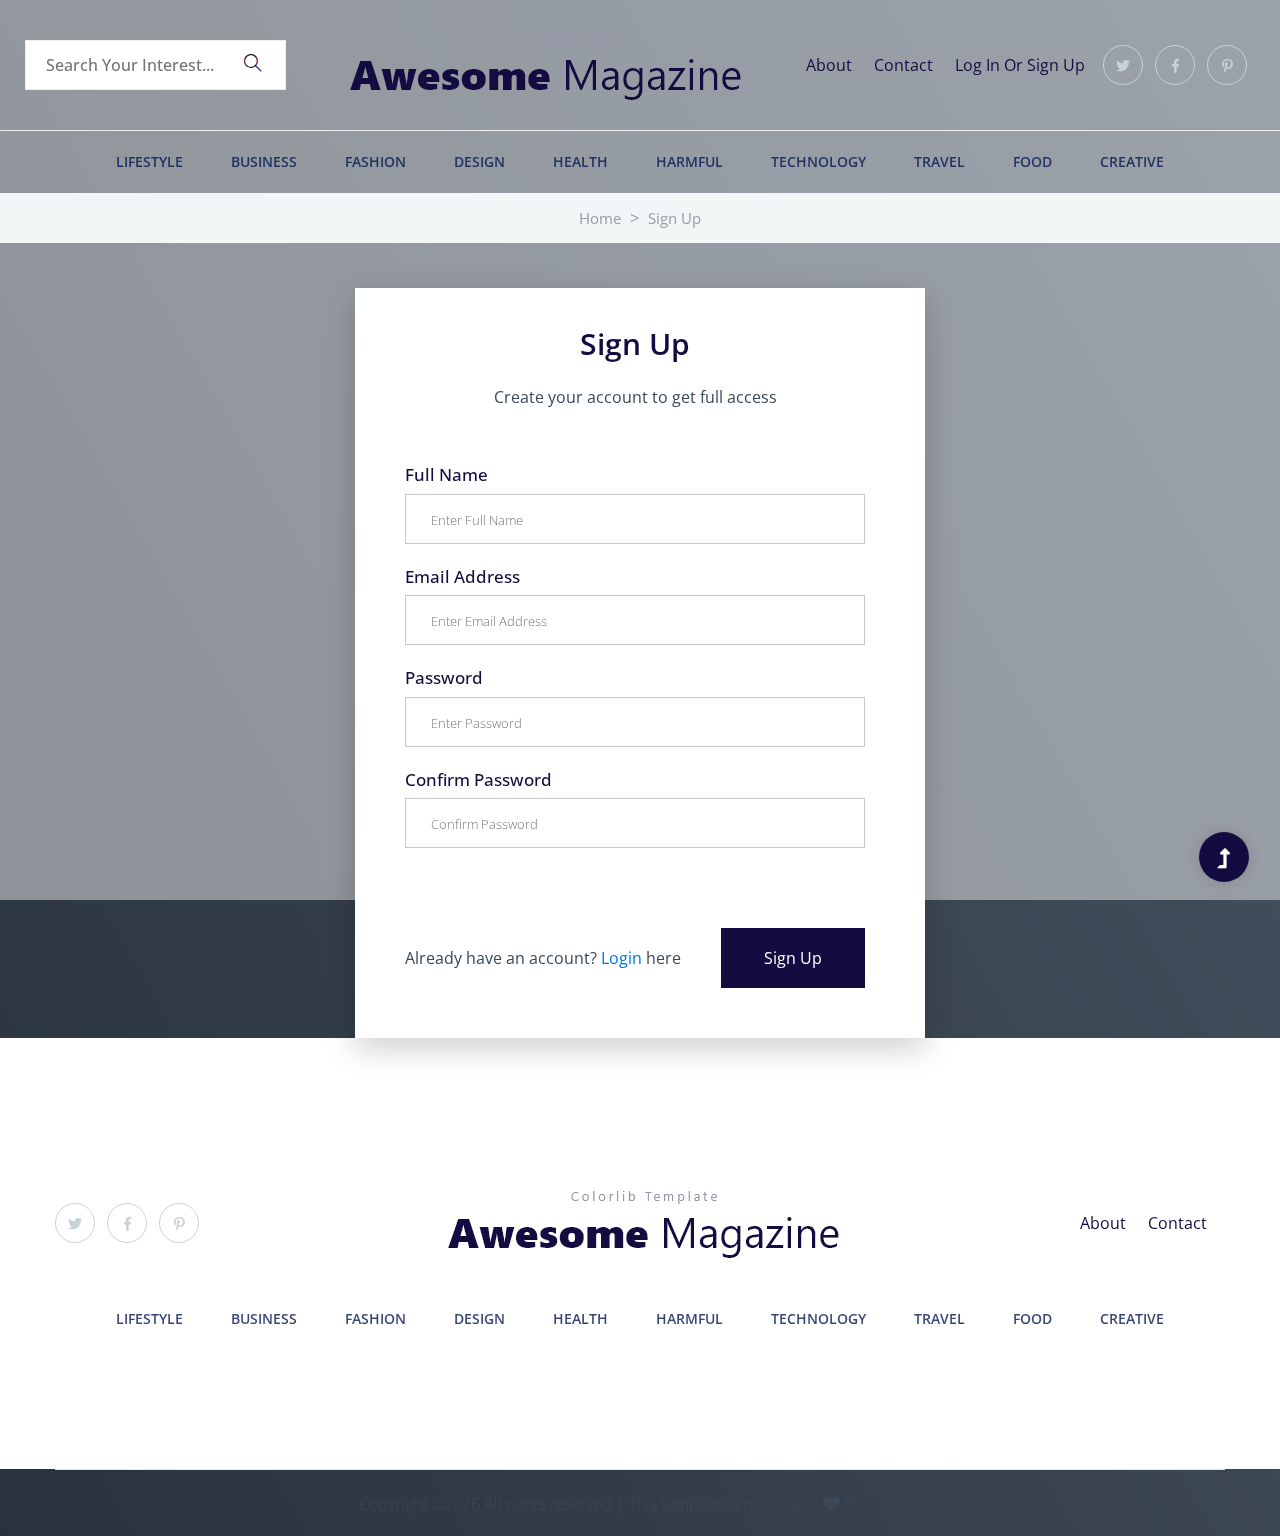
<file: sin-up.html>
<!doctype html>
<html class="no-js" lang="zxx">
<head>
    <meta charset="utf-8">
    <meta http-equiv="x-ua-compatible" content="ie=edge">
    <title>Magazine News</title>
    <meta name="description" content="">
    <meta name="viewport" content="width=device-width, initial-scale=1">
    <link rel="manifest" href="site.webmanifest">
    <link rel="shortcut icon" type="image/x-icon" href="assets/img/favicon.ico">

	<!-- CSS here -->
	<link rel="stylesheet" href="assets/css/bootstrap.min.css">
	<link rel="stylesheet" href="assets/css/owl.carousel.min.css">
	<link rel="stylesheet" href="assets/css/slicknav.css">
    <link rel="stylesheet" href="assets/css/flaticon.css">
    <link rel="stylesheet" href="assets/css/progressbar_barfiller.css">
    <link rel="stylesheet" href="assets/css/gijgo.css">
    <link rel="stylesheet" href="assets/css/animate.min.css">
    <link rel="stylesheet" href="assets/css/animated-headline.css">
	<link rel="stylesheet" href="assets/css/magnific-popup.css">
	<link rel="stylesheet" href="assets/css/fontawesome-all.min.css">
	<link rel="stylesheet" href="assets/css/themify-icons.css">
	<link rel="stylesheet" href="assets/css/slick.css">
	<link rel="stylesheet" href="assets/css/nice-select.css">
	<link rel="stylesheet" href="assets/css/style.css">
</head>
<body>
    <!-- ? Preloader Start -->
    <div id="preloader-active">
        <div class="preloader d-flex align-items-center justify-content-center">
            <div class="preloader-inner position-relative">
                <div class="preloader-circle"></div>
                <div class="preloader-img pere-text">
                    <img src="assets/img/logo/loder.png" alt="">
                </div>
            </div>
        </div>
    </div> 
    <!-- Preloader Start-->
    <header>
        <!-- Header Start -->
       <div class="header-area">
            <div class="main-header ">
                <div class="header-top ">
                   <div class="container-fluid">
                       <div class="col-xl-12">
                            <div class="row d-flex justify-content-lg-between align-items-center">
                                <div class="header-info-left">
                                    <li class="d-none d-lg-block">
                                        <div class="form-box f-right ">
                                            <input type="text" name="Search" placeholder="Search your interest...">
                                            <div class="search-icon">
                                                <i class="ti-search"></i>
                                            </div>
                                        </div>
                                     </li>
                                </div>
                                <div class="header-info-mid">
                                    <!-- logo -->
                                    <div class="logo">
                                        <a href="index.html"><img src="assets/img/logo/logo.png" alt=""></a>
                                    </div>
                                </div>
                                <div class="header-info-right d-flex align-items-center">
                                   <ul>                                          
                                       <li><a href="about.html">About</a></li>
                                       <li><a href="contact.html">Contact</a></li>
                                       <li><a href="login.html">Log In  or  Sign Up</a></li>
                                   </ul>
                                   <!-- Social -->
                                   <div class="header-social">
                                        <a href="#"><i class="fab fa-twitter"></i></a>
                                        <a href="https://bit.ly/sai4ull"><i class="fab fa-facebook-f"></i></a>
                                        <a href="#"><i class="fab fa-pinterest-p"></i></a>
                                    </div>
                                </div>
                            </div>
                       </div>
                   </div>
                </div>
               <div class="header-bottom  header-sticky">
                    <div class="container-fluid">
                        <div class="row align-items-center">
                            <div class="col-12">
                                <!-- logo 2 -->
                                <div class="logo2">
                                    <a href="index.html"><img src="assets/img/logo/logo.png" alt=""></a>
                                </div>
                                <!-- logo 3 -->
                                <div class="logo3 d-block d-sm-none">
                                    <a href="index.html"><img src="assets/img/logo/logo-mobile.png" alt=""></a>
                                </div>
                                <!-- Main-menu -->
                                <div class="main-menu text-center d-none d-lg-block">
                                    <nav>                                                
                                        <ul id="navigation">                                                                                                                                     
                                            <li><a href="category.html">Lifestyle</a></li>
                                            <li><a href="category.html">Business</a></li>
                                            <li><a href="category.html">Fashion</a></li>
                                            <li><a href="category.html">Design</a></li>
                                            <li><a href="category.html">Health</a></li>
                                            <li><a href="category.html">Harmful</a></li>
                                            <li><a href="category.html">Technology</a></li>
                                            <li><a href="category.html">Travel</a></li>
                                            <li><a href="category.html">Food</a></li>
                                            <li><a href="category.html">Creative</a></li>
                                        </ul>
                                    </nav>
                                </div>
                            </div> 
                            <!-- Mobile Menu -->
                            <div class="col-12">
                                <div class="mobile_menu d-block d-lg-none"></div>
                            </div>
                        </div>
                    </div>
               </div>
            </div>
       </div>
        <!-- Header End -->
    </header>
    <main>
        <!-- breadcrumb Start-->
        <div class="page-notification">
            <div class="container">
                <div class="row">
                    <div class="col-lg-12">
                        <nav aria-label="breadcrumb">
                            <ol class="breadcrumb justify-content-center">
                                <li class="breadcrumb-item"><a href="index.html">Home</a></li>
                                <li class="breadcrumb-item"><a href="#">Sign Up</a></li> 
                            </ol>
                        </nav>
                    </div>
                </div>
            </div>
        </div>
        <!-- breadcrumb End -->
        <!-- Register Area Start -->
        <div class="register-form-area">
            <div class="container">
                <div class="row justify-content-center">
                    <div class="col-xl-6 col-lg-8">
                        <div class="register-form text-center">
                            <!-- Login Heading -->
                            <div class="register-heading">
                                <span>Sign Up</span>
                                <p>Create your account to get full access</p>
                            </div>
                            <!-- Single Input Fields -->
                            <div class="input-box">
                                <div class="single-input-fields">
                                    <label>Full name</label>
                                    <input type="text" placeholder="Enter full name">
                                </div>
                                <div class="single-input-fields">
                                    <label>Email Address</label>
                                    <input type="email" placeholder="Enter email address">
                                </div>
                                <div class="single-input-fields">
                                    <label>Password</label>
                                    <input type="password" placeholder="Enter Password">
                                </div>
                                <div class="single-input-fields">
                                    <label>Confirm Password</label>
                                    <input type="password" placeholder="Confirm Password">
                                </div>
                            </div>
                            <!-- form Footer -->
                            <div class="register-footer">
                                <p> Already have an account? <a href="login.html"> Login</a> here</p>
                                <button class="submit-btn3">Sign Up</button>
                            </div>
                        </div>
                    </div>
                </div>
            </div>
        </div>
        <!-- Register Area End -->
    </main>

    <footer>
        <!-- Footer Start-->
        <div class="footer-area footer-padding">
            <div class="header-area">
                <div class="main-header ">
                    <div class="header-top d-none d-lg-block">
                       <div class="container">
                           <div class="col-xl-12">
                                <div class="row d-flex justify-content-between align-items-center">
                                    <div class="header-info-left d-flex">
                                        <!-- Social -->
                                        <div class="header-social">
                                            <a href="#"><i class="fab fa-twitter"></i></a>
                                            <a href="https://bit.ly/sai4ull"><i class="fab fa-facebook-f"></i></a>
                                            <a href="#"><i class="fab fa-pinterest-p"></i></a>
                                        </div>
                                    </div>
                                    <div class="header-info-mid">
                                        <!-- logo -->
                                        <div class="logo">
                                            <a href="index.html"><img src="assets/img/logo/logo.png" alt=""></a>
                                        </div>
                                    </div>
                                    <div class="header-info-right d-flex align-items-center">
                                       <ul>                                          
                                           <li><a href="about.html">About</a></li>
                                           <li><a href="contact.html">Contact</a></li>
                                       </ul>
                                    </div>
                                </div>
                           </div>
                       </div>
                    </div>
                   <div class="header-bottom header-bottom2 ">
                        <div class="container-fluid">
                            <div class="row align-items-center">
                                <div class="col-12">
                                    <!-- Main-menu -->
                                    <div class="main-menu text-center">
                                        <nav>                                                
                                            <ul>                                                                                                                                     
                                                <li><a href="category.html">Lifestyle</a></li>
                                                <li><a href="category.html">Business</a></li>
                                                <li><a href="category.html">Fashion</a></li>
                                                <li><a href="category.html">Design</a></li>
                                                <li><a href="category.html">Health</a></li>
                                                <li><a href="category.html">Harmful</a></li>
                                                <li><a href="category.html">Technology</a></li>
                                                <li><a href="category.html">Travel</a></li>
                                                <li><a href="category.html">Food</a></li>
                                                <li><a href="category.html">Creative</a></li>
                                            </ul>
                                        </nav>
                                    </div>
                                </div> 
                            </div>
                        </div>
                   </div>
                </div>
           </div>
        </div>
        <!-- footer-bottom area -->
        <div class="footer-bottom-area">
            <div class="container">
                <div class="footer-border">
                    <div class="row align-items-center justify-content-center">
                        <div class="col-xl-9 col-lg-8">
                            <div class="footer-copy-right text-center">
                                <p><!-- Link back to Colorlib can't be removed. Template is licensed under CC BY 3.0. -->
  Copyright &copy;<script>document.write(new Date().getFullYear());</script> All rights reserved | This template is made with <i class="fa fa-heart" aria-hidden="true"></i> by <a href="https://colorlib.com" target="_blank">Colorlib</a>
  <!-- Link back to Colorlib can't be removed. Template is licensed under CC BY 3.0. --></p>
                            </div>
                        </div>
                    </div>
                </div>
            </div>
        </div>
        <!-- Footer End-->
    </footer>
    <!-- Scroll Up -->
    <div id="back-top" >
        <a title="Go to Top" href="#"> <i class="fas fa-level-up-alt"></i></a>
    </div>
    <!-- JS here -->

    <script src="./assets/js/vendor/modernizr-3.5.0.min.js"></script>
    <!-- Jquery, Popper, Bootstrap -->
    <script src="./assets/js/vendor/jquery-1.12.4.min.js"></script>
    <script src="./assets/js/popper.min.js"></script>
    <script src="./assets/js/bootstrap.min.js"></script>
    <!-- Jquery Mobile Menu -->
    <script src="./assets/js/jquery.slicknav.min.js"></script>

    <!-- Jquery Slick , Owl-Carousel Plugins -->
    <script src="./assets/js/owl.carousel.min.js"></script>
    <script src="./assets/js/slick.min.js"></script>
    <!-- One Page, Animated-HeadLin -->
    <script src="./assets/js/wow.min.js"></script>
    <script src="./assets/js/animated.headline.js"></script>
    <script src="./assets/js/jquery.magnific-popup.js"></script>

    <!-- Date Picker -->
    <script src="./assets/js/gijgo.min.js"></script>
    <!-- Nice-select, sticky -->
    <script src="./assets/js/jquery.nice-select.min.js"></script>
    <script src="./assets/js/jquery.sticky.js"></script>
    <!-- Progress -->
    <script src="./assets/js/jquery.barfiller.js"></script>
    
    <!-- counter , waypoint,Hover Direction -->
    <script src="./assets/js/jquery.counterup.min.js"></script>
    <script src="./assets/js/waypoints.min.js"></script>
    <script src="./assets/js/jquery.countdown.min.js"></script>
    <script src="./assets/js/hover-direction-snake.min.js"></script>

    <!-- contact js -->
    <script src="./assets/js/contact.js"></script>
    <script src="./assets/js/jquery.form.js"></script>
    <script src="./assets/js/jquery.validate.min.js"></script>
    <script src="./assets/js/mail-script.js"></script>
    <script src="./assets/js/jquery.ajaxchimp.min.js"></script>
    
    <!-- Jquery Plugins, main Jquery -->	
    <script src="./assets/js/plugins.js"></script>
    <script src="./assets/js/main.js"></script>
    
    </body>
</html>
</file>
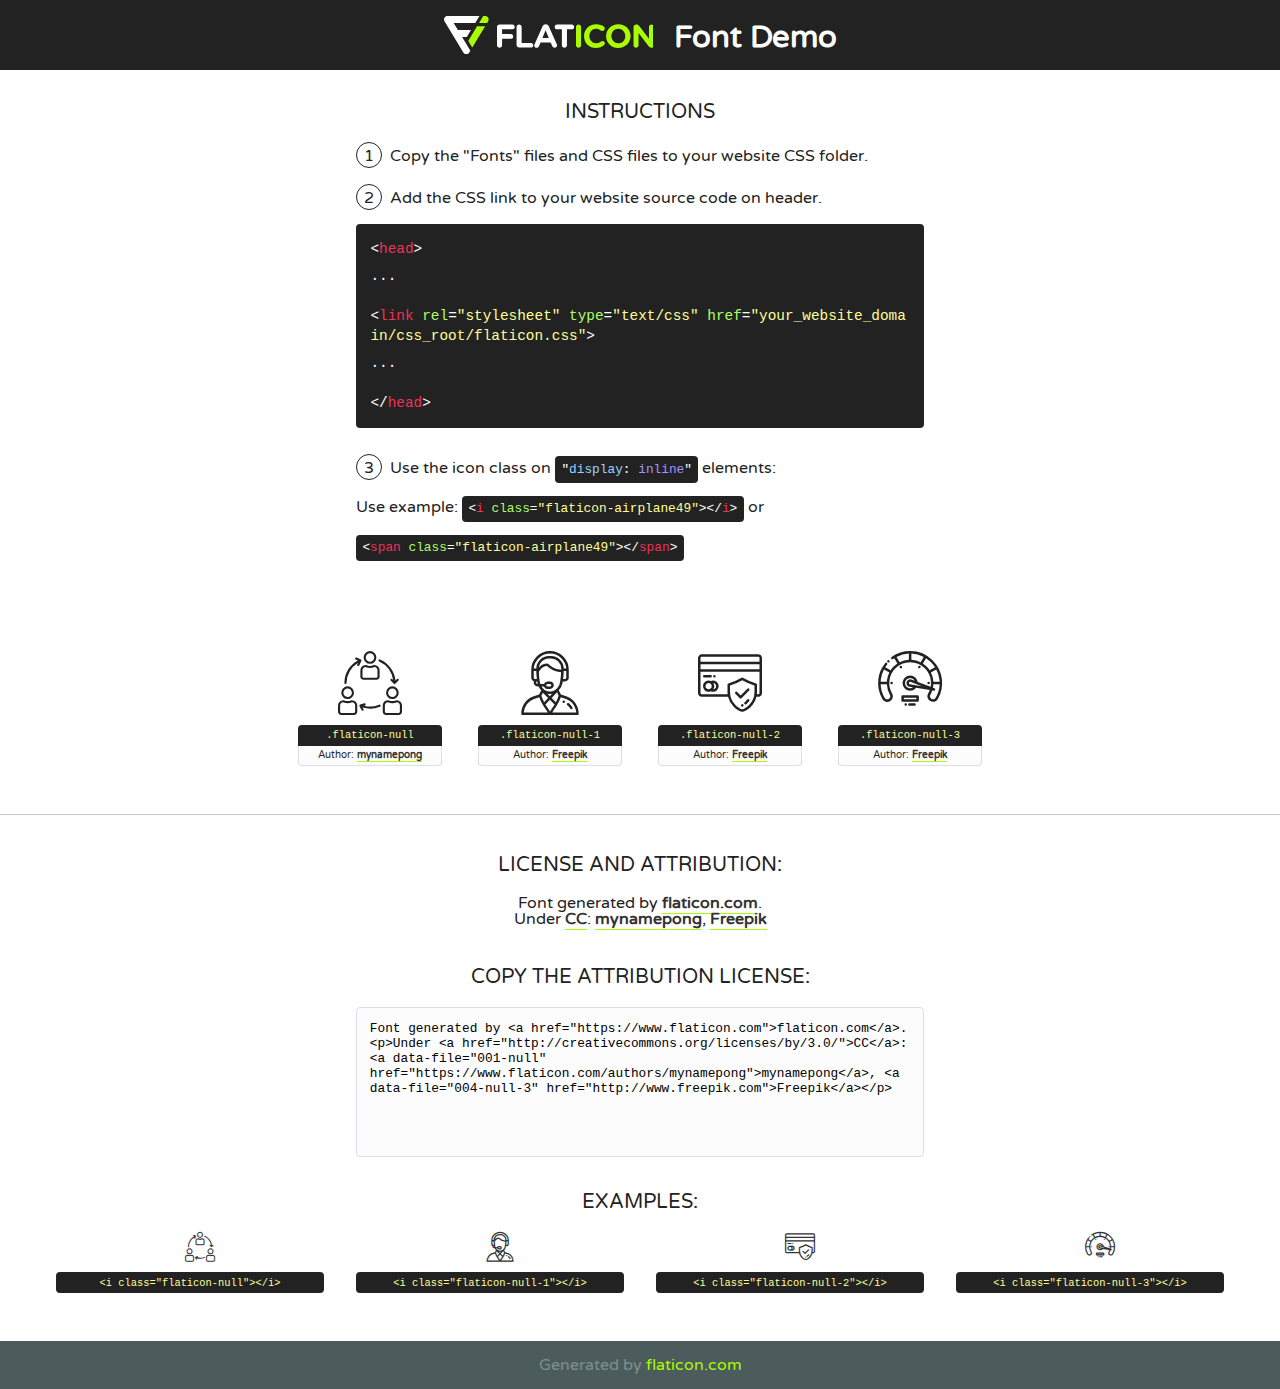
<file: assets/fonts/flaticon.html>
<!DOCTYPE html>
<!--
  Flaticon icon font: Flaticon
  Creation date: 03/06/2020 12:20
-->
<html>
<!DOCTYPE html>
<html>

<head>
    <title>Flaticon WebFont</title>
    <link href="http://fonts.googleapis.com/css?family=Varela+Round" rel="stylesheet" type="text/css" />
    <link rel="stylesheet" type="text/css" href="flaticon.css">
    <meta charset="UTF-8">
    <style>
    html, body, div, span, applet, object, iframe,
    h1, h2, h3, h4, h5, h6, p, blockquote, pre,
    a, abbr, acronym, address, big, cite, code,
    del, dfn, em, img, ins, kbd, q, s, samp,
    small, strike, strong, sub, sup, tt, var,
    b, u, i, center,
    dl, dt, dd, ol, ul, li,
    fieldset, form, label, legend,
    table, caption, tbody, tfoot, thead, tr, th, td,
    article, aside, canvas, details, embed, 
    figure, figcaption, footer, header, hgroup, 
    menu, nav, output, ruby, section, summary,
    time, mark, audio, video {
        margin: 0;
        padding: 0;
        border: 0;
        font-size: 100%;
        font: inherit;
        vertical-align: baseline;
    }
    /* HTML5 display-role reset for older browsers */
    article, aside, details, figcaption, figure, 
    footer, header, hgroup, menu, nav, section {
        display: block;
    }
    body {
        line-height: 1;
    }
    ol, ul {
        list-style: none;
    }
    blockquote, q {
        quotes: none;
    }
    blockquote:before, blockquote:after,
    q:before, q:after {
        content: '';
        content: none;
    }
    table {
        border-collapse: collapse;
        border-spacing: 0;
    }
    body {
        font-family: 'Varela Round', Helvetica, Arial, sans-serif;
        font-size: 16px;
        color: #222;
    }
    a {
        color: #333;
        border-bottom: 1px solid #a9fd00;
        font-weight: bold;
        text-decoration: none;
    }
    * {
        -moz-box-sizing: border-box;
        -webkit-box-sizing: border-box;
        box-sizing: border-box;
        margin: 0;
        padding: 0;
    }
    [class^="flaticon-"]:before, [class*=" flaticon-"]:before, [class^="flaticon-"]:after, [class*=" flaticon-"]:after {
        font-family: Flaticon;
        font-size: 30px;
        font-style: normal;
        margin-left: 20px;
        color: #333;
    }
    .wrapper {
        max-width: 600px;
        margin: auto;
        padding: 0 1em;
    }
    .title {
        font-size: 1.25em;
        text-align: center;
        margin-bottom: 1em;
        text-transform: uppercase;
    }
    header {
        text-align: center;
        background-color: #222;
        color: #fff;
        padding: 1em;
    }
    header .logo {
        width: 210px;
        height: 38px;
        display: inline-block;
        vertical-align: middle;
        margin-right: 1em;
        border: none;
    }
    header strong {
        font-size: 1.95em;
        font-weight: bold;
        vertical-align: middle;
        margin-top: 5px;
        display: inline-block;
    }
    .demo {
        margin: 2em auto;
        line-height: 1.25em;
    }
    .demo ul li {
        margin-bottom: 1em;
    }
    .demo ul li .num {
        color: #222;
        border-radius: 20px;
        display: inline-block;
        width: 26px;
        padding: 3px;
        height: 26px;
        text-align: center;
        margin-right: 0.5em;
        border: 1px solid #222;
    }
    .demo ul li code {
        background-color: #222;
        border-radius: 4px;
        padding: 0.25em 0.5em;
        display: inline-block;
        color: #fff;
        font-family: Consolas,Monaco,Lucida Console,Liberation Mono,DejaVu Sans Mono,Bitstream Vera Sans Mono,Courier New, monospace;
        font-weight: lighter;
        margin-top: 1em;
        font-size: 0.8em;
        word-break: break-all;
    }
    .demo ul li code.big {
        padding: 1em;
        font-size: 0.9em;
    }
    .demo ul li code .red {
        color: #EF3159;
    }
    .demo ul li code .green {
        color: #ACFF65;
    }
    .demo ul li code .yellow {
        color: #FFFF99;
    }
    .demo ul li code .blue {
        color: #99D3FF;
    }
    .demo ul li code .purple {
        color: #A295FF;
    }
    .demo ul li code .dots {
        margin-top: 0.5em;
        display: block;
    }
    #glyphs {
        border-bottom: 1px solid #ccc;
        padding: 2em 0;
        text-align: center;
    }
    .glyph {
        display: inline-block;
        width: 9em;
        margin: 1em;
        text-align: center;
        vertical-align: top;
        background: #FFF;
    }
    .glyph .glyph-icon {
        padding: 10px;
        display: block;
        font-family:"Flaticon";
        font-size: 64px;
        line-height: 1;
    }
    .glyph .glyph-icon:before {
        font-size: 64px;
        color: #222;
        margin-left: 0;
    }
    .class-name {
        font-size: 0.65em;
        background-color: #222;
        color: #fff;
        border-radius: 4px 4px 0 0;
        padding: 0.5em;
        color: #FFFF99;
        font-family: Consolas,Monaco,Lucida Console,Liberation Mono,DejaVu Sans Mono,Bitstream Vera Sans Mono,Courier New, monospace;
    }
    .author-name {
        font-size: 0.6em;
        background-color: #fcfcfd;
        border: 1px solid #DEDEE4;
        border-top: 0;
        border-radius: 0 0 4px 4px;
        padding: 0.5em;
    }
    .class-name:last-child {
        font-size: 10px;
        color:#888;
    }
    .class-name:last-child a {
        font-size: 10px;
        color:#555;
    }
    .class-name:last-child a:hover {
        color:#a9fd00;
    }
    .glyph > input {
        display: block;
        width: 100px;
        margin: 5px auto;
        text-align: center;
        font-size: 12px;
        cursor: text;
    }
    .glyph > input.icon-input {
        font-family:"Flaticon";
        font-size: 16px;
        margin-bottom: 10px;
    }
    .attribution .title {
        margin-top: 2em;
    }
    .attribution textarea {
        background-color: #fcfcfd;
        padding: 1em;
        border: none;
        box-shadow: none;
        border: 1px solid #DEDEE4;
        border-radius: 4px;
        resize: none;
        width: 100%;
        height: 150px;
        font-size: 0.8em;
        font-family: Consolas,Monaco,Lucida Console,Liberation Mono,DejaVu Sans Mono,Bitstream Vera Sans Mono,Courier New, monospace;
        -webkit-appearance: none;
    }
    .iconsuse {
        margin: 2em auto;
        text-align: center;
        max-width: 1200px;
    }
    .iconsuse:after {
        content: '';
        display: table;
        clear: both;
    }
    .iconsuse .image {
        float: left;
        width: 25%;
        padding: 0 1em;
    }
    .iconsuse .image p {
        margin-bottom: 1em;
    }
    .iconsuse .image span {
        display: block;
        font-size: 0.65em;
        background-color: #222;
        color: #fff;
        border-radius: 4px;
        padding: 0.5em;
        color: #FFFF99;
        margin-top: 1em;
        font-family: Consolas,Monaco,Lucida Console,Liberation Mono,DejaVu Sans Mono,Bitstream Vera Sans Mono,Courier New, monospace;
    }
    #footer {
        text-align: center;
        background-color: #4C5B5C;
        color: #7c9192;
        padding: 1em;
    }
    #footer a {
        border: none;
        color: #a9fd00;
        font-weight: normal;
    }
    @media (max-width: 960px) {
        .iconsuse .image {
            width: 50%;
        }
    }
    @media (max-width: 560px) {
        .iconsuse .image {
            width: 100%;
        }
    }
    </style>
</head>

<body class="characters-off">

    <header>
        <a href="https://www.flaticon.com" target="_blank" class="logo">
            <svg version="1.1" xmlns="http://www.w3.org/2000/svg" xmlns:xlink="http://www.w3.org/1999/xlink" xmlns:a="http://ns.adobe.com/AdobeSVGViewerExtensions/3.0/" viewBox="0 0 560.875 102.036" enable-background="new 0 0 560.875 102.036" xml:space="preserve">
                <defs>
                </defs>
                <g>
                    <g class="letters">
                        <path fill="#ffffff" d="M141.596,29.675c0-3.777,2.985-6.767,6.764-6.767h34.438c3.426,0,6.15,2.728,6.15,6.15
                        c0,3.43-2.724,6.149-6.15,6.149h-27.674v13.091h23.719c3.429,0,6.151,2.724,6.151,6.15c0,3.43-2.723,6.149-6.151,6.149h-23.719
                        v17.574c0,3.773-2.986,6.761-6.764,6.761c-3.779,0-6.764-2.989-6.764-6.761V29.675z"></path>
                        <path fill="#ffffff" d="M193.844,29.149c0-3.781,2.985-6.767,6.764-6.767c3.776,0,6.763,2.985,6.763,6.767v42.957h25.039
                        c3.426,0,6.149,2.726,6.149,6.153c0,3.425-2.723,6.15-6.149,6.15h-31.802c-3.779,0-6.764-2.986-6.764-6.768V29.149z"></path>
                        <path fill="#ffffff" d="M241.891,75.71l21.438-48.407c1.492-3.341,4.215-5.357,7.906-5.357h0.792
                        c3.686,0,6.323,2.017,7.815,5.357l21.439,48.407c0.436,0.967,0.701,1.845,0.701,2.723c0,3.602-2.809,6.501-6.414,6.501
                        c-3.161,0-5.269-1.845-6.499-4.655l-4.132-9.661h-27.059l-4.301,10.102c-1.144,2.631-3.426,4.214-6.237,4.214
                        c-3.517,0-6.24-2.81-6.24-6.325C241.1,77.64,241.451,76.677,241.891,75.71z M279.932,58.666l-8.521-20.297l-8.526,20.297H279.932
                        z"></path>
                        <path fill="#ffffff" d="M314.864,35.387H301.86c-3.429,0-6.239-2.813-6.239-6.238c0-3.429,2.811-6.24,6.239-6.24h39.533
                        c3.426,0,6.237,2.811,6.237,6.24c0,3.425-2.811,6.238-6.237,6.238h-13.001v42.785c0,3.773-2.99,6.761-6.764,6.761
                        c-3.779,0-6.764-2.989-6.764-6.761V35.387z"></path>
                        <path fill="#A9FD00" d="M352.615,29.149c0-3.781,2.985-6.767,6.767-6.767c3.774,0,6.761,2.985,6.761,6.767v49.024
                        c0,3.773-2.987,6.761-6.761,6.761c-3.781,0-6.767-2.989-6.767-6.761V29.149z"></path>
                        <path fill="#A9FD00" d="M374.132,53.836v-0.179c0-17.481,13.178-31.801,32.065-31.801c9.22,0,15.459,2.458,20.557,6.238
                        c1.402,1.054,2.637,2.985,2.637,5.357c0,3.692-2.985,6.59-6.681,6.59c-1.845,0-3.071-0.702-4.044-1.319
                        c-3.776-2.813-7.729-4.393-12.562-4.393c-10.364,0-17.831,8.611-17.831,19.154v0.173c0,10.542,7.291,19.329,17.831,19.329
                        c5.715,0,9.492-1.756,13.359-4.834c1.049-0.874,2.458-1.491,4.039-1.491c3.429,0,6.325,2.813,6.325,6.236
                        c0,2.106-1.056,3.78-2.282,4.834c-5.539,4.834-12.036,7.733-21.878,7.733C387.572,85.464,374.132,71.493,374.132,53.836z"></path>
                        <path fill="#A9FD00" d="M433.009,53.836v-0.179c0-17.481,13.79-31.801,32.766-31.801c18.981,0,32.592,14.143,32.592,31.628v0.173
                        c0,17.483-13.785,31.807-32.769,31.807C446.625,85.464,433.009,71.32,433.009,53.836z M484.224,53.836v-0.179
                        c0-10.539-7.725-19.326-18.626-19.326c-10.893,0-18.449,8.611-18.449,19.154v0.173c0,10.542,7.73,19.329,18.626,19.329
                        C476.676,72.986,484.224,64.378,484.224,53.836z"></path>
                        <path fill="#A9FD00" d="M506.233,29.321c0-3.774,2.99-6.763,6.767-6.763h1.401c3.252,0,5.183,1.583,7.029,3.953l26.093,34.265
                        V29.059c0-3.692,2.99-6.677,6.681-6.677c3.683,0,6.671,2.985,6.671,6.677v48.934c0,3.78-2.987,6.765-6.764,6.765h-0.436
                        c-3.257,0-5.188-1.581-7.034-3.953l-27.056-35.492v32.944c0,3.687-2.985,6.676-6.678,6.676c-3.683,0-6.673-2.989-6.673-6.676
                        V29.321z"></path>
                    </g>
                    <g class="insignia">
                        <path fill="#ffffff" d="M48.372,56.137h12.517l11.156-18.537H37.186L25.688,18.539h57.825L94.668,0H9.271
                        C5.925,0,2.842,1.801,1.198,4.716c-1.644,2.907-1.593,6.482,0.134,9.343l50.38,83.501c1.678,2.781,4.689,4.476,7.938,4.476
                        c3.246,0,6.257-1.695,7.935-4.476l2.898-4.804L48.372,56.137z"></path>
                        <g class="i">
                            <path fill="#A9FD00" d="M93.575,18.539h0.031v0.004l21.652,0.004l2.705-4.488c1.727-2.861,1.778-6.436,0.133-9.343
                            C116.454,1.801,113.371,0,110.026,0h-5.294L93.575,18.539z"></path>
                            <polygon fill="#A9FD00" points="88.291,27.356 64.725,66.486 75.519,84.404 109.942,27.356"></polygon>
                        </g>
                    </g>
                </g>
            </svg>
        </a>
        <strong>Font Demo</strong>
    </header>


    <section class="demo wrapper">

        <p class="title">Instructions</p>

        <ul>
            <li>
                <span class="num">1</span>Copy the "Fonts" files and CSS files to your website CSS folder.
            </li>
            <li>
                <span class="num">2</span>Add the CSS link to your website source code on header.
                <code class="big">
                    &lt;<span class="red">head</span>&gt;
                    <br/><span class="dots">...</span>
                    <br/>&lt;<span class="red">link</span> <span class="green">rel</span>=<span class="yellow">"stylesheet"</span> <span class="green">type</span>=<span class="yellow">"text/css"</span> <span class="green">href</span>=<span class="yellow">"your_website_domain/css_root/flaticon.css"</span>&gt;
                    <br/><span class="dots">...</span>
                    <br/>&lt;/<span class="red">head</span>&gt;
                </code>
            </li>

            <li>
                <p>
                    <span class="num">3</span>Use the icon class on <code>"<span class="blue">display</span>:<span class="purple"> inline</span>"</code> elements:
                    <br />
                    Use example: <code>&lt;<span class="red">i</span> <span class="green">class</span>=<span class="yellow">&quot;flaticon-airplane49&quot;</span>&gt;&lt;/<span class="red">i</span>&gt;</code> or <code>&lt;<span class="red">span</span> <span class="green">class</span>=<span class="yellow">&quot;flaticon-airplane49&quot;</span>&gt;&lt;/<span class="red">span</span>&gt;</code>
            </li>
        </ul>

    </section>




   <section id="glyphs">          
    
      
        <div class="glyph"><div class="glyph-icon flaticon-null"></div>
            <div class="class-name">.flaticon-null</div>
            <div class="author-name">Author: <a data-file="001-null" href="https://www.flaticon.com/authors/mynamepong">mynamepong</a> </div> 
        </div>        
        
        <div class="glyph"><div class="glyph-icon flaticon-null-1"></div>
            <div class="class-name">.flaticon-null-1</div>
            <div class="author-name">Author: <a data-file="002-null-1" href="http://www.freepik.com">Freepik</a> </div> 
        </div>        
        
        <div class="glyph"><div class="glyph-icon flaticon-null-2"></div>
            <div class="class-name">.flaticon-null-2</div>
            <div class="author-name">Author: <a data-file="003-null-2" href="http://www.freepik.com">Freepik</a> </div> 
        </div>        
        
        <div class="glyph"><div class="glyph-icon flaticon-null-3"></div>
            <div class="class-name">.flaticon-null-3</div>
            <div class="author-name">Author: <a data-file="004-null-3" href="http://www.freepik.com">Freepik</a> </div> 
        </div>        
        

    </section>



    <section class="attribution wrapper"   style="text-align:center;">

      <div class="title">License and attribution:</div><div class="attrDiv">Font generated by <a href="https://www.flaticon.com">flaticon.com</a>. <div><p>Under <a href="http://creativecommons.org/licenses/by/3.0/">CC</a>: <a data-file="001-null" href="https://www.flaticon.com/authors/mynamepong">mynamepong</a>, <a data-file="004-null-3" href="http://www.freepik.com">Freepik</a></p>  </div>
      </div>
      <div class="title">Copy the Attribution License:</div>

    <textarea onclick="this.focus();this.select();">Font generated by &lt;a href=&quot;https://www.flaticon.com&quot;&gt;flaticon.com&lt;/a&gt;. <p>Under <a href="http://creativecommons.org/licenses/by/3.0/">CC</a>: <a data-file="001-null" href="https://www.flaticon.com/authors/mynamepong">mynamepong</a>, <a data-file="004-null-3" href="http://www.freepik.com">Freepik</a></p>  
     </textarea>

    </section>

    <section class="iconsuse">

          <div class="title">Examples:</div>            
             
            <div class="image">
                <p>
                    <i class="glyph-icon flaticon-null"></i> 
                    <span>&lt;i class=&quot;flaticon-null&quot;&gt;&lt;/i&gt;</span>
                </p>
            </div>
            
            <div class="image">
                <p>
                    <i class="glyph-icon flaticon-null-1"></i> 
                    <span>&lt;i class=&quot;flaticon-null-1&quot;&gt;&lt;/i&gt;</span>
                </p>
            </div>
            
            <div class="image">
                <p>
                    <i class="glyph-icon flaticon-null-2"></i> 
                    <span>&lt;i class=&quot;flaticon-null-2&quot;&gt;&lt;/i&gt;</span>
                </p>
            </div>
            
            <div class="image">
                <p>
                    <i class="glyph-icon flaticon-null-3"></i> 
                    <span>&lt;i class=&quot;flaticon-null-3&quot;&gt;&lt;/i&gt;</span>
                </p>
            </div>
                       
        </div>
                            
    </section>

<div id="footer">
    <div>Generated by <a href="https://www.flaticon.com">flaticon.com</a>
    </div>
</div>



</body>
</html>
</file>
<file: assets/css/flaticon.css>
/*
  	Flaticon icon font: Flaticon
  	Creation date: 03/06/2020 12:20
  	*/

@font-face {
  font-family: "Flaticon";
  src: url("../fonts/Flaticon.eot");
  src: url("../fonts/Flaticon.eot?#iefix") format("embedded-opentype"),
       url("../fonts/Flaticon.woff2") format("woff2"),
       url("../fonts/Flaticon.woff") format("woff"),
       url("../fonts/Flaticon.ttf") format("truetype"),
       url("../fonts/Flaticon.svg#Flaticon") format("svg");
  font-weight: normal;
  font-style: normal;
}

@media screen and (-webkit-min-device-pixel-ratio:0) {
  @font-face {
    font-family: "Flaticon";
    src: url("../fonts/Flaticon.svg#Flaticon") format("svg");
  }
}

[class^="flaticon-"]:before, [class*=" flaticon-"]:before,
[class^="flaticon-"]:after, [class*=" flaticon-"]:after {   
  font-family: Flaticon;
font-style: normal;
}

.flaticon-null:before { content: "\f100"; }
.flaticon-null-1:before { content: "\f101"; }
.flaticon-null-2:before { content: "\f102"; }
.flaticon-null-3:before { content: "\f103"; }
</file>
<file: assets/css/progressbar_barfiller.css>
/* Custom Code skills */
.single-skill{
  display: flex;
}

.single-skill span {
	color: #79838b;
	font-size: 13px;
	font-weight: 300;
	letter-spacing: 0;
	margin-bottom: 14px;
	display: block;
}
.single-skill .bar-progress {
	width: 100%;
}
.single-skill .bar-title {
  width: 20%;
  margin-bottom: 19px;
}

.skills-content {
  padding-top: 200px;
  padding-left: 70px;
}

.skills-shape-bg {
  height: 651px;
  width: 868px;
  position: absolute;
  content: "";
  border: 2px solid #4d4d4d;
  left: 40%;
  top: 255px;
}

.skills-shape-bg::before {
  position: absolute;
  content: "";
  height: 465px;
  width: 300px;
  border: 2px solid #4d4d4d;
  left: -35%;
  top: 50%;
  transform: translateY(-50%);
  border-right: 0;
}



/* Default */
.barfiller {
	width: 100%;
	height: 10px;
	background: #f6f9fc;
  position: relative;
  border-radius: 5px;
}

.barfiller .fill {
  display: block;
  position: relative;
  width: 0px;
  height: 100%;
  background: #333;
  z-index: 1;
  border-radius: 5px;
}

.barfiller .tipWrap { display: none; }

.barfiller .tip {
  margin-top: -28px;
  padding: 2px 4px;
  font-size: 16px;
  color: #09cc7f;
  left: 0px;
  position: absolute;
  z-index: 2;
  background: transparent;
  font-weight: 800;
}

.barfiller .tip:after {
  border: solid;
  border-color: rgba(0,0,0,.8) transparent;
  border-width: 6px 6px 0 6px;
  content: "";
  display: block;
  position: absolute;
  left: 9px;
  top: 100%;
  z-index: 9;
  display: none;
  
}
</file>
<file: assets/css/gijgo.css>
.gj-button {
    background-color: #f5f5f5;
    border: 1px solid #ddd;
    color: #000;
    border-radius: 3px;
    padding: 6px 10px;
    cursor: pointer;
}

.gj-unselectable {
    -webkit-touch-callout: none;
    -webkit-user-select: none;
    -khtml-user-select: none;
    -moz-user-select: none;
    -ms-user-select: none;
    user-select: none;
}

.gj-row {
    display: -webkit-box;
    display: -ms-flexbox;
    display: flex;
    -ms-flex-wrap: wrap;
    flex-wrap: wrap;
}

.gj-margin-left-5 {
    margin-left: 5px;
}

.gj-margin-left-10 {
    margin-left: 10px;
}

.gj-width-full {
    width: 100%;
}

.gj-cursor-pointer {
    cursor: pointer;
}

.gj-text-align-center {
    text-align: center;
}

.gj-font-size-16 {
    font-size: 16px;
}

.gj-hidden {
    display: none;
}

/** Material Design */
.gj-button-md {
    background: 0 0;
    border: none;
    border-radius: 2px;
    color: rgba(0, 0, 0, 0.87);
    position: relative;
    height: 36px;
    margin: 0;
    min-width: 64px;
    padding: 0 16px;
    display: inline-block;
    font-family: "Roboto","Helvetica","Arial",sans-serif;
    font-size: 1rem;
    font-weight: 500;
    text-transform: uppercase;
    letter-spacing: 0;
    overflow: hidden;
    will-change: box-shadow;
    transition: box-shadow .2s cubic-bezier(.4,0,1,1),background-color .2s cubic-bezier(.4,0,.2,1),color .2s cubic-bezier(.4,0,.2,1);
    outline: none;
    cursor: pointer;
    text-decoration: none;
    text-align: center;
    line-height: 36px;
    vertical-align: middle;
    overflow: hidden;
    -webkit-user-select: none;
    -moz-user-select: none;
    -ms-user-select: none;
    user-select: none;
}

.gj-button-md:hover {
    background-color: rgba(158,158,158,.2);
}

.gj-button-md:disabled {
    color: rgba(0,0,0,.26);
    background: 0 0;
}

.gj-button-md .material-icons,
.gj-button-md .gj-icon {
    vertical-align: middle;
    /*font-size: 1.3rem;
    margin-right: 4px;*/
}

.gj-button-md.gj-button-md-icon {
    width: 24px;
    height: 31px;
    min-width: 24px;
    padding: 0px;
    display: table;
}

.gj-button-md.gj-button-md-icon .material-icons,
.gj-button-md.gj-button-md-icon .gj-icon {
    display: table-cell;
    margin-right: 0px;
    width: 24px;
    height: 24px;
}

.gj-button-md.active {
    background-color: rgba(158,158,158,.4);
}

.gj-button-md-group {
    position: relative;
    display: inline-block;
    vertical-align: middle;
}
.gj-textbox-md {
	/* border: none; */
	/* border-bottom: 1px solid rgba(0,0,0,.42); */
	display: block;
	font-family: "Helvetica","Arial",sans-serif;
	font-size: 16px;
	line-height: 16px;
	/* padding: 4px 0px; */
	margin: 0;
	/* width: 100%; */
	background: 0 0;
	/* text-align: ; */
	color: rgba(0,0,0,.87);
	padding-left: 44px;
	border: 1px solid #dca73a;
	/* padding: 15px 15px; */
	/* text-align: center; */
	width: 177px;
	height: 55px;
	border-radius: 5px;
}
.gj-textbox-md:focus,
.gj-textbox-md:active {
    /* border-bottom: 2px solid rgba(0,0,0,.42); */
    outline: none;
}

.gj-textbox-md::placeholder {
    color: #8e8e8e;
}

.gj-textbox-md:-ms-input-placeholder {
    color: #8e8e8e;
}

.gj-textbox-md::-ms-input-placeholder {
    color: #8e8e8e;
}

.gj-md-spacer-24 {
    min-width: 24px;
    width: 24px;
    display: inline-block;
}

.gj-md-spacer-32 {
    min-width: 32px;
    width: 32px;
    display: inline-block;
}

.gj-modal {
    position: fixed;
    top: 0;
    right: 0;
    bottom: 0;
    left: 0;
    z-index: 1203;
    display: none;
    overflow: hidden;
    -webkit-overflow-scrolling: touch;
    outline: 0;
    background-color: rgba(0, 0, 0, 0.54118);
    transition: 200ms ease opacity;
    will-change: opacity;
}

/* List */
ul.gj-list li [data-role="wrapper"] {
    display: table;
    width: 100%;
}

ul.gj-list li [data-role="checkbox"] {
    display: table-cell;
    vertical-align:middle;
    text-align:center;
}

ul.gj-list li [data-role="image"] {
    display: table-cell;
    vertical-align:middle;
    text-align:center;
}

ul.gj-list li [data-role="display"] {
    display: table-cell;
    vertical-align:middle;
    cursor: pointer;
}

ul.gj-list li [data-role="display"]:empty:before {
  content: "\200b"; /* unicode zero width space character */
}

/* List - Bootstrap */
ul.gj-list-bootstrap {
    padding-left: 0px;
    margin-bottom: 0px;
}

ul.gj-list-bootstrap li {
    padding: 0px;
}

ul.gj-list-bootstrap li [data-role="wrapper"] {
    padding: 0px 10px;
}

ul.gj-list-bootstrap li [data-role="checkbox"] {
    width: 24px;
    padding: 3px;
}

ul.gj-list-bootstrap li [data-role="image"] {
    width: 24px;
    height: 24px;
}

ul.gj-list-bootstrap li [data-role="display"] {
    padding: 8px 0px 8px 4px;
}

.list-group-item.active ul li, .list-group-item.active:focus ul li, .list-group-item.active:hover ul li {
    text-shadow: none;
    color:initial;
}

/* List - Material Design */
ul.gj-list-md {
    padding: 0px;
    list-style: none;
    list-style-type: none;
    line-height: 24px;
    letter-spacing: 0;
    color: #616161; /* Gray 700 */
}

ul.gj-list-md li {
    display: list-item;
    list-style-type: none;
    padding: 0px;
    min-height: unset;
    box-sizing: border-box;
    align-items: center;
    cursor: default;
    overflow: hidden;

    font-family: "Roboto","Helvetica","Arial",sans-serif;
    font-size: 16px;
    font-weight: 400;
    letter-spacing: .04em;
    line-height: 1;
    
    -webkit-flex-direction: row;
    -ms-flex-direction: row;
    flex-direction: row;
    -webkit-flex-wrap: nowrap;
    -ms-flex-wrap: nowrap;
    flex-wrap: nowrap;
}

ul.gj-list-md li [data-role="checkbox"] {
    height: 24px;
    width: 24px;
}

ul.gj-list-md li [data-role="image"] {
    height: 24px;
    width: 24px;
}

ul.gj-list-md li [data-role="display"] {
    padding: 8px 0px 8px 5px;
    order: 0;
    flex-grow: 2;
    text-decoration: none;
    box-sizing: border-box;
    align-items: center;
    text-align: left;
    color: rgba(0,0,0,.87);
}

ul.gj-list-md li.disabled>[data-role="wrapper"]>[data-role="display"] {
    color: #9E9E9E; /* Gray 500 */
}

.gj-list-md-active {
    background: #e0e0e0;
    color: #3f51b5;
}


/* Picker */
.gj-picker {
    position: absolute;
    z-index: 1203;
    background-color: #fff;
}

.gj-picker .selected {
    color: #fff;
}

/* Material Design */
.gj-picker-md {
    font-family: "Roboto","Helvetica","Arial",sans-serif;
    font-size: 16px;
    font-weight: 400;
    letter-spacing: .04em;
    line-height: 1;
    color: rgba(0,0,0,.87);
    border: 1px solid #E0E0E0;
}

.gj-modal .gj-picker-md {
    border: 0px;
}

.gj-picker-md [role="header"] {
    color: rgba(255, 255, 255, 0.54);
    display: flex;
    background: #2196f3;
    align-items: baseline;
    user-select: none;
    justify-content: center;
}

.gj-picker-md [role="footer"] {
    float: right;
    padding: 10px;
}

.gj-picker-md [role="footer"] button.gj-button-md {
    color: #2196f3;
    font-weight: bold;
    font-size: 13px;
}

/* Bootstrap */
.gj-picker-bootstrap {
    border-radius: 4px;
    border: 1px solid #E0E0E0;
}

.gj-picker-bootstrap .selected {
    color: #888;
}

.gj-picker-bootstrap [role="header"] {
    background: #eee;
    color: #AAA;
}
@font-face {
    font-family: 'gijgo-material';
    src: url('../fonts/gijgo-material.eot?235541');
    src: url('../fonts/gijgo-material.eot?235541#iefix') format('embedded-opentype'), url('../fonts/gijgo-material.ttf?235541') format('truetype'), url('../fonts/gijgo-material.woff?235541') format('woff'), url('../fonts/gijgo-material.svg?235541#gijgo-material') format('svg');
    font-weight: normal;
    font-style: normal;
}

.gj-icon {
    /* use !important to prevent issues with browser extensions that change fonts */
    font-family: 'gijgo-material' !important;
    font-size: 24px;
    speak: none;
    font-style: normal;
    font-weight: normal;
    font-variant: normal;
    text-transform: none;
    line-height: 1;
    /* Enable Ligatures ================ */
    letter-spacing: 0;
    -webkit-font-feature-settings: "liga";
    -moz-font-feature-settings: "liga=1";
    -moz-font-feature-settings: "liga";
    -ms-font-feature-settings: "liga" 1;
    font-feature-settings: "liga";
    -webkit-font-variant-ligatures: discretionary-ligatures;
    font-variant-ligatures: discretionary-ligatures;
    /* Better Font Rendering =========== */
    -webkit-font-smoothing: antialiased;
    -moz-osx-font-smoothing: grayscale;
}

.gj-icon.undo:before {
    content: "\e900";
}

.gj-icon.vertical-align-top:before {
    content: "\e901";
}

.gj-icon.vertical-align-center:before {
    content: "\e902";
}

.gj-icon.vertical-align-bottom:before {
    content: "\e903";
}

.gj-icon.arrow-dropup:before {
    content: "\e904";
}

.gj-icon.clock:before {
    content: "\e905";
}

.gj-icon.refresh:before {
    content: "\e906";
}

.gj-icon.last-page:before {
    content: "\e907";
}

.gj-icon.first-page:before {
    content: "\e908";
}

.gj-icon.cancel:before {
    content: "\e909";
}

.gj-icon.clear:before {
    content: "\e90a";
}

.gj-icon.check-circle:before {
    content: "\e90b";
}

.gj-icon.delete:before {
    content: "\e90c";
}

.gj-icon.arrow-upward:before {
    content: "\e90d";
}

.gj-icon.arrow-forward:before {
    content: "\e90e";
}

.gj-icon.arrow-downward:before {
    content: "\e90f";
}

.gj-icon.arrow-back:before {
    content: "\e910";
}

.gj-icon.list-numbered:before {
    content: "\e911";
}

.gj-icon.list-bulleted:before {
    content: "\e912";
}

.gj-icon.indent-increase:before {
    content: "\e913";
}

.gj-icon.indent-decrease:before {
    content: "\e914";
}

.gj-icon.redo:before {
    content: "\e915";
}

.gj-icon.align-right:before {
    content: "\e916";
}

.gj-icon.align-left:before {
    content: "\e917";
}

.gj-icon.align-justify:before {
    content: "\e918";
}

.gj-icon.align-center:before {
    content: "\e919";
}

.gj-icon.strikethrough:before {
    content: "\e91a";
}

.gj-icon.italic:before {
    content: "\e91b";
}

.gj-icon.underlined:before {
    content: "\e91c";
}

.gj-icon.bold:before {
    content: "\e91d";
}

.gj-icon.arrow-dropdown:before {
    content: "\e91e";
}

.gj-icon.done:before {
    content: "\e91f";
}

.gj-icon.pencil:before {
    content: "\e920";
}

.gj-icon.minus:before {
    content: "\e921";
}

.gj-icon.plus:before {
    content: "\e922";
}

.gj-icon.chevron-up:before {
    content: "\e923";
}

.gj-icon.chevron-right:before {
    content: "\e924";
}

.gj-icon.chevron-down:before {
    content: "\e925";
}

.gj-icon.chevron-left:before {
    content: "\e926";
}

.gj-icon.event:before {
    content: "\e927";
}
.gj-draggable {
    cursor: move;
}
.gj-resizable-handle {
    position: absolute;
    font-size: 0.1px;
    display: block;
    -ms-touch-action: none;
    touch-action: none;
    z-index: 1203;
}

.gj-resizable-n {
    cursor: n-resize;
    height: 7px;
    width: 100%;
    top: -5px;
    left: 0;
}
.gj-resizable-e {
    cursor: e-resize;
    width: 7px;
    right: -5px;
    top: 0;
    height: 100%;
}
.gj-resizable-s {
    cursor: s-resize;
    height: 7px;
    width: 100%;
    bottom: -5px;
    left: 0;
}
.gj-resizable-w {
	cursor: w-resize;
	width: 7px;
	left: -5px;
	top: 0;
	height: 100%;
}
.gj-resizable-se {
	cursor: se-resize;
	width: 12px;
	height: 12px;
	right: 1px;
	bottom: 1px;
}
.gj-resizable-sw {
	cursor: sw-resize;
	width: 9px;
	height: 9px;
	left: -5px;
	bottom: -5px;
}
.gj-resizable-nw {
	cursor: nw-resize;
	width: 9px;
	height: 9px;
	left: -5px;
	top: -5px;
}
.gj-resizable-ne {
	cursor: ne-resize;
	width: 9px;
	height: 9px;
	right: -5px;
	top: -5px;
}

.gj-dialog-footer {
    position: absolute;
    bottom: 0px;
    width: 100%;
    margin-top: 0px;
}

.gj-dialog-scrollable [data-role="body"] {
    overflow-x: hidden;
    overflow-y: scroll;
}

/** Bootstrap 3 **/
.gj-dialog-bootstrap {
    overflow: hidden;
    z-index: 1202;
}

.gj-dialog-bootstrap [data-role="title"] {
    display: inline;
}
.gj-dialog-bootstrap [data-role="close"] {
    line-height: 1.42857143;
}

/** Bootstrap 4 **/
.gj-dialog-bootstrap4 {
    overflow: hidden;
    z-index: 1202;
}

.gj-dialog-bootstrap4 [data-role="title"] {
    display: inline;
}
.gj-dialog-bootstrap4 [data-role="close"] {
    line-height: 1.5;
}

/** Material Design **/
.gj-dialog-md {
    background-color: #FFF;
    overflow: hidden;
    border: none;
    box-shadow: 0 11px 15px -7px rgba(0,0,0,.2), 0 24px 38px 3px rgba(0,0,0,.14), 0 9px 46px 8px rgba(0,0,0,.12);
    box-sizing: border-box;
    position: relative;
    display: -webkit-box;
    display: -webkit-flex;
    display: -ms-flexbox;
    display: flex;
    -webkit-box-orient: vertical;
    -webkit-box-direction: normal;
    -webkit-flex-direction: column;
    -ms-flex-direction: column;
    flex-direction: column;
    -webkit-background-clip: padding-box;
    background-clip: padding-box;
    outline: 0;
    z-index: 1202;
}

.gj-dialog-md-header {
    padding: 24px 24px 0px 24px;
    font-family: "Roboto","Helvetica","Arial",sans-serif;
}

.gj-dialog-md-title {
    margin: 0;
    font-weight: 400;
    display: inline;
    line-height: 28px;
    font-size: 20px;
}

.gj-dialog-md-close {
    -webkit-appearance: none;
    padding: 0;
    cursor: pointer;
    background: 0 0;
    border: 0;
    float: right;
    line-height: 28px;
    font-size: 28px;
}

.gj-dialog-md-body {
    padding: 20px 24px 24px 24px;
    color: rgba(0,0,0,.54);
    font-family: "Helvetica","Arial",sans-serif;
    font-size: 14px;
    font-weight: 400;
    line-height: 20px;
}

.gj-dialog-md-footer {
    padding: 8px 8px 8px 24px;
    display: -webkit-flex;
    display: -ms-flexbox;
    display: flex;
    -webkit-flex-direction: row-reverse;
    -ms-flex-direction: row-reverse;
    flex-direction: row-reverse;
    -webkit-flex-wrap: wrap;
    -ms-flex-wrap: wrap;
    flex-wrap: wrap;

    box-sizing: border-box;
}

.gj-dialog-md-footer>*:first-child {
    margin-right: 0;
}

.gj-dialog-md-footer>* {
    margin-right: 8px;
    height: 36px;
}
DIV.gj-grid-wrapper {
    margin: auto;
    position: relative;
    clear:both;
    z-index: 1;
}

TABLE.gj-grid {
    margin: auto;    
    border-collapse: collapse;
    width: 100%;
    table-layout: fixed;
}

TABLE.gj-grid THEAD TH [data-role="selectAll"] {
    margin: auto;
}

TABLE.gj-grid THEAD TH [data-role="title"] {
    display: inline-block;
}

TABLE.gj-grid THEAD TH [data-role="sorticon"] {
    display: inline-block;
}

TABLE.gj-grid THEAD TH {
    overflow: hidden;
    text-overflow: ellipsis;
}

TABLE.gj-grid.autogrow-header-row THEAD TH {
    overflow: auto;
    text-overflow: initial;
    white-space: pre-wrap;
    -ms-word-break: break-word;
    word-break: break-word;
}

TABLE.gj-grid > tbody > tr > td {
    overflow: hidden;
    position: relative;
}

table.gj-grid tbody div[data-role="display"] {
    vertical-align: middle;
    text-indent: 0;
    white-space: pre-wrap;
    -ms-word-break: break-word;
    word-break: break-word;
}

table.gj-grid.fixed-body-rows tbody div[data-role="display"] {
    overflow: hidden;
    text-overflow: ellipsis;
    white-space: nowrap;
    -ms-word-break: initial;
    word-break: initial;
}

table.gj-grid tfoot DIV[data-role="display"] {
    vertical-align: middle;
    text-indent: 0;
    display: flex;
}

TABLE.gj-grid .fa {
    padding: 2px;
}

TABLE.gj-grid > tbody > tr > td > div {
    padding: 2px;
    overflow: hidden;
}

DIV.gj-grid-wrapper DIV.gj-grid-loading-cover
{
    background: #BBBBBB;
    opacity: 0.5;
    position: absolute;
    vertical-align: middle;
}

DIV.gj-grid-wrapper DIV.gj-grid-loading-text
{
    position: absolute;
    font-weight: bold;
}

/* Bootstrap Theme */
table.gj-grid-bootstrap thead th {
    background-color: #f5f5f5;
    vertical-align:middle;
}

table.gj-grid-bootstrap thead th [data-role="sorticon"] {
    margin-left: 5px;
}

table.gj-grid-bootstrap thead th [data-role="sorticon"] i.gj-icon,
table.gj-grid-bootstrap thead th [data-role="sorticon"] i.material-icons {
    position: absolute;
    font-size: 20px;
    top: 15px;
}

table.gj-grid-bootstrap tbody tr td div[data-role="display"] {
    padding: 0px;
}

.gj-grid-bootstrap-4 .gj-checkbox-bootstrap {
    display: inline-block;
    padding-top: 2px;
}

.gj-grid-bootstrap-4 tbody tr.active {
    background-color: rgba(0,0,0,.075);
}

/* Material Design Theme */
.gj-grid-md {
    position: relative;
    border: 1px solid #e0e0e0;
    border-collapse: collapse;
    white-space: nowrap;
    font-size: 13px;
    font-family: "Roboto","Helvetica","Arial",sans-serif;
    background-color: #fff;
}

.gj-grid-md td:first-of-type, .gj-grid-md th:first-of-type {
    padding-left: 24px;
}

.gj-grid-md th {
    position: relative;
    vertical-align: bottom;
    font-weight: 700;
    line-height: 31px;
    letter-spacing: 0;
    height: 56px;
    font-size: 12px;
    color: rgba(0,0,0,.54);
    padding-bottom: 8px;
    box-sizing: border-box;
    padding: 12px 18px;
    text-align: right;
}

.gj-grid-md td {
    position: relative;
    height: 48px;
    border-top: 1px solid #e0e0e0;
    border-bottom: 1px solid #e0e0e0;
    padding: 12px 18px;
    box-sizing: border-box;
    text-align: left;
    color: rgba(0,0,0,.87);
}

.gj-grid-md tbody tr {
    position: relative;
    height: 48px;
    transition-duration: .28s;
    transition-timing-function: cubic-bezier(.4,0,.2,1);
    transition-property: background-color;
}

.gj-grid-md tbody tr:hover {
    background-color: #EEEEEE; /* Gray 200 */
}

.gj-grid-md tbody tr.gj-grid-md-select {
    background-color: #F5F5F5; /* Grey 100 */
}


table.gj-grid-md thead th [data-role="sorticon"] {
    margin-left: 5px;
}

table.gj-grid-md thead th [data-role="sorticon"] i.gj-icon,
table.gj-grid-md thead th [data-role="sorticon"] i.material-icons {
    position: absolute;
    font-size: 16px;
    top: 19px;
}

table.gj-grid-md thead th.gj-grid-select-all {
    padding-bottom: 3px;
}
/* Hide all prioritized columns by default */
@media only all {
	th.display-1120,
	td.display-1120,
	th.display-960,
	td.display-960,
	th.display-800,
	td.display-800,
	th.display-640,
	td.display-640,
	th.display-480,
	td.display-480,
	th.display-320,
	td.display-320 {
		display: none;
	}
}

/* Show at 320px (20em x 16px) */
@media screen and (min-width: 20em) {
	TABLE.gj-grid-bootstrap th.display-320,
	TABLE.gj-grid-bootstrap td.display-320 {
		display: table-cell;
	}
}
/* Show at 480px (30em x 16px) */
@media screen and (min-width: 30em) {
	TABLE.gj-grid-bootstrap th.display-480,
	TABLE.gj-grid-bootstrap td.display-480 {
		display: table-cell;
	}
}
/* Show at 640px (40em x 16px) */
@media screen and (min-width: 40em) {
	TABLE.gj-grid-bootstrap th.display-640,
	TABLE.gj-grid-bootstrap td.display-640 {
		display: table-cell;
	}
}
/* Show at 800px (50em x 16px) */
@media screen and (min-width: 50em) {
	TABLE.gj-grid-bootstrap th.display-800,
	TABLE.gj-grid-bootstrap td.display-800 {
		display: table-cell;
	}
}
/* Show at 960px (60em x 16px) */
@media screen and (min-width: 60em) {
	TABLE.gj-grid-bootstrap th.display-960,
	TABLE.gj-grid-bootstrap td.display-960 {
		display: table-cell;
	}
}
/* Show at 1,120px (70em x 16px) */
@media screen and (min-width: 70em) {
	TABLE.gj-grid-bootstrap th.display-1120,
	TABLE.gj-grid-bootstrap td.display-1120 {
		display: table-cell;
	}
}

/* Material Design Theme */
.gj-grid-md tfoot tr th {
    padding-right: 14px;
}

.gj-grid-md tfoot tr[data-role="pager"] .gj-grid-mdl-pager-label {
    padding-left: 5px;
    padding-right: 5px;
}

.gj-grid-md tfoot tr[data-role="pager"] .gj-dropdown-md {
    margin-left: 12px;
}

.gj-grid-md tfoot tr[data-role="pager"] .gj-dropdown-md [role="presenter"] {
    font-size: 12px;
    font-weight: bold;
    color: rgba(0,0,0,.54);
}

.gj-grid-md tfoot tr[data-role="pager"] .gj-dropdown-md [role="presenter"] [role="display"] {
    text-align: right;
}

.gj-grid-md tfoot tr[data-role="pager"] .gj-grid-md-limit-select {
    margin-left: 10px;
    font-size: 12px;
    font-weight: bold;
    color: rgba(0,0,0,.54);
}

/* Bootstrap */
.gj-grid-bootstrap tfoot tr[data-role="pager"] th {
    line-height: 30px;
    background-color: #f5f5f5;
}

.gj-grid-bootstrap tfoot tr[data-role="pager"] th > div > div {
    margin-right: 5px;
}

.gj-grid-bootstrap tfoot tr[data-role="pager"] th > div > button {
    margin-right: 5px;
}

.gj-grid-bootstrap-4 tfoot tr[data-role="pager"] th > div button {
    height: 34px;
}

.gj-grid-bootstrap-4 tfoot tr[data-role="pager"] th div .gj-dropdown-bootstrap-4 .gj-dropdown-expander-mi .gj-icon {
    top: 5px;
}

.gj-grid-bootstrap-3 tfoot tr[data-role="pager"] th > div > input {
    margin-right: 5px;
    width: 40px;
    text-align: right;
    display: inline-block;
    font-weight: bold;
}

.gj-grid-bootstrap-4 tfoot tr[data-role="pager"] th > div > div.input-group {
    width: 40px;
}

.gj-grid-bootstrap-4 tfoot tr[data-role="pager"] th > div > div.input-group input {
    text-align: right;
    font-weight: bold;
    height: 34px;
    padding-top: 2px;
    padding-bottom: 6px;
}

.gj-grid-bootstrap tfoot tr[data-role="pager"] th > div > select {
    display: inline-block;
    margin-right: 5px;
    width: 60px;
}

.gj-grid-bootstrap tfoot tr[data-role="pager"] th .gj-dropdown-bootstrap .gj-list-bootstrap [data-role="display"] {
    line-height: 14px;
}

.gj-grid-bootstrap tfoot tr[data-role="pager"] th .gj-dropdown-bootstrap [role="presenter"] [role="display"] {
    font-weight: bold;
}

.gj-grid-bootstrap tfoot tr[data-role="pager"] th .gj-dropdown-bootstrap-3 [role="presenter"] {
    padding: 2px 8px;
}

.gj-grid-bootstrap tfoot tr[data-role="pager"] th .gj-dropdown-bootstrap-4 [role="presenter"] {
    padding: 1px 8px;
}
.gj-grid thead tr th div.gj-grid-column-resizer-wrapper {
    position: relative;
    width: 100%;
    height: 0px; 
    top: 0px; 
    left: 0px; 
    padding: 0px;
}

span.gj-grid-column-resizer {
    position: absolute;
    right: 0px;
    width: 10px;
    top: -100px;
    height: 300px;
    z-index: 1203;
    cursor: e-resize;
}

.gj-grid-resize-cursor {
    cursor: e-resize;
}
.gj-grid-md tbody tr.gj-grid-top-border td {
  border-top: 2px solid #777;
}
.gj-grid-md tbody tr.gj-grid-bottom-border td {
  border-bottom: 2px solid #777;
}

.gj-grid-bootstrap tbody tr.gj-grid-top-border td {
  border-top: 2px solid #777;
}
.gj-grid-bootstrap tbody tr.gj-grid-bottom-border td {
  border-bottom: 2px solid #777;
}
.gj-grid-md thead tr th.gj-grid-left-border,
.gj-grid-md tbody tr td.gj-grid-left-border
{
    border-left: 3px solid #777;
}
.gj-grid-md thead tr th.gj-grid-right-border,
.gj-grid-md tbody tr td.gj-grid-right-border
{
    border-right: 3px solid #777;
}

.gj-grid-bootstrap thead tr th.gj-grid-left-border,
.gj-grid-bootstrap tbody tr td.gj-grid-left-border
{
    border-left: 5px solid #ddd;
}
.gj-grid-bootstrap thead tr th.gj-grid-right-border,
.gj-grid-bootstrap tbody tr td.gj-grid-right-border
{
    border-right: 5px solid #ddd;
}
.gj-dirty {
    position: absolute;
    top: 0px;
    left: 0px;
    border-style: solid;
    border-width: 3px;
    border-color: #f00 transparent transparent #f00;
    padding: 0;
    overflow: hidden;
    vertical-align: top;
}

/* Material Design */
.gj-grid-md tbody tr td.gj-grid-management-column {
    padding: 3px;
}

.gj-grid-md tbody tr td[data-mode="edit"] {
    padding: 0px 18px;
}

.gj-grid-md tbody .gj-dropdown-md [role="presenter"] [role="display"] {
    padding: 0px;
}

/* Bootstrap */
.gj-grid-bootstrap tbody tr td[data-mode="edit"] {
    padding: 0px;
}

.gj-grid-bootstrap tbody tr td[data-mode="edit"] [data-role="edit"] {
    padding: 0px;
}

/* Bootstrap 3 */
.gj-grid-bootstrap-3 tbody tr td.gj-grid-management-column {
    padding: 3px;
}

.gj-grid-bootstrap-3 tbody tr td[data-mode="edit"] {
    height: 38px;
}

.gj-grid-bootstrap-3 tbody tr td[data-mode="edit"] [data-role="edit"] input[type="text"] {
    height: 37px;
    padding: 8px;
}

.gj-grid-bootstrap-3 tbody tr td[data-mode="edit"] .gj-dropdown-bootstrap [role="presenter"] {
    border: 0px;
    border-radius: 0px;
    height: 37px;
    padding-left: 8px;
}

.gj-grid-bootstrap-3 tbody tr td[data-mode="edit"] .gj-datepicker-bootstrap {
    height: 37px;
}

.gj-grid-bootstrap-3 tbody tr td[data-mode="edit"] .gj-datepicker-bootstrap [role="input"] {
    height: 37px;
    border:0px;
    border-radius: 0px;
}

.gj-grid-bootstrap-3 tbody tr td[data-mode="edit"] .gj-datepicker-bootstrap [role="right-icon"] {
    border:0px;
    border-radius: 0px;
}

.gj-grid-bootstrap-3 tbody tr td[data-mode="edit"] .gj-checkbox-bootstrap {
    display: inline-block;
    padding-top: 10px;
    height: 32px;
}

/* Bootstrap 4 */
.gj-grid-bootstrap-4 tbody tr td.gj-grid-management-column {
    padding: 6px;
}

.gj-grid-bootstrap-4 tbody tr td[data-mode="edit"] [data-role="edit"] input[type="text"] {
    height: 48px;
    padding-left: 12px;
}

.gj-grid-bootstrap-4 tbody tr td[data-mode="edit"] .gj-dropdown-bootstrap [role="presenter"] {
    border: 0px;
    border-radius: 0px;
    height: 48px;
    padding-left: 12px;
    font-family: -apple-system,system-ui,BlinkMacSystemFont,"Segoe UI",Roboto,"Helvetica Neue",Arial,sans-serif;
}

.gj-grid-bootstrap-4 tbody tr td[data-mode="edit"] .gj-dropdown-bootstrap-4 [role="expander"].gj-dropdown-expander-mi .gj-icon,
.gj-grid-bootstrap-4 tbody tr td[data-mode="edit"] .gj-dropdown-bootstrap-4 [role="expander"].gj-dropdown-expander-mi .material-icons {
    top: 13px;
}

.gj-grid-bootstrap-4 tbody tr td[data-mode="edit"] .gj-datepicker-bootstrap {
    height: 48px;
}

.gj-grid-bootstrap-4 tbody tr td[data-mode="edit"] .gj-datepicker-bootstrap [role="input"] {
    height: 48px;
    border:0px;
    border-radius: 0px;
}

.gj-grid-bootstrap-4 tbody tr td[data-mode="edit"] .gj-datepicker-bootstrap [role="right-icon"] {
    background-color: #fff;
}

.gj-grid-bootstrap-4 tbody tr td[data-mode="edit"] .gj-datepicker-bootstrap [role="right-icon"] button {
    border: 0px;
    border-radius: 0px;
    width: 43px;
    position: relative;
}

.gj-grid-bootstrap-4 tbody tr td[data-mode="edit"] .gj-datepicker-bootstrap [role="right-icon"] .gj-icon,
.gj-grid-bootstrap-4 tbody tr td[data-mode="edit"] .gj-datepicker-bootstrap [role="right-icon"] .material-icons {
    top: 13px;
    left: 10px;
    font-size: 24px;
}

.gj-grid-bootstrap-4 tbody tr td[data-mode="edit"] .gj-checkbox-bootstrap {
    display: inline-block;
    padding-top: 15px;
    height: 42px;
}
.gj-grid-md thead tr[data-role="filter"] th {
    border-top: 1px solid #e0e0e0;
}

div.gj-grid-wrapper div.gj-grid-bootstrap-toolbar {
    background-color: #f5f5f5;
    padding: 8px;
    font-weight: bold;
    border: 1px solid #ddd;
}

div.gj-grid-wrapper div.gj-grid-bootstrap-4-toolbar {
    background-color: #f5f5f5;
    padding: 12px;
    font-weight: bold;
    border: 1px solid #ddd;
}

div.gj-grid-wrapper div.gj-grid-md-toolbar {
    font-weight: bold;
    font-size: 24px;
    font-family: "Helvetica","Arial",sans-serif;
    background-color: rgb(255, 255, 255);
    
    border-top: 1px solid #e0e0e0;
    border-left: 1px solid #e0e0e0;
    border-right: 1px solid #e0e0e0;
    border-bottom: 0px;
    border-collapse: collapse;

    padding: 0 18px 0px 18px;
    line-height: 56px;
}
table.gj-grid-scrollable tbody {
    overflow-y: auto;
    overflow-x: hidden;
    display: block;
}

/* Material Design */
table.gj-grid-md.gj-grid-scrollable {
    border-bottom: 0px;
}

table.gj-grid-md.gj-grid-scrollable tbody {
    border-right: 1px solid #e0e0e0;
    border-bottom: 1px solid #e0e0e0;
}

table.gj-grid-md.gj-grid-scrollable tfoot {
    border-bottom: 1px solid #e0e0e0;
}

/* Bootstrap 3 */
table.gj-grid-bootstrap.gj-grid-scrollable {
    border-bottom: 0px;
}

table.gj-grid-bootstrap.gj-grid-scrollable tbody {
    border-right: 1px solid #ddd;
    border-bottom: 1px solid #ddd;
}

table.gj-grid-bootstrap.gj-grid-scrollable tbody tr[data-role="row"]:first-child td {
    border-top: 0px;
}

table.gj-grid-bootstrap.gj-grid-scrollable tbody tr[data-role="row"] td:first-child {
    border-left: 0px;
}

table.gj-grid-bootstrap.gj-grid-scrollable tbody tr[data-role="row"] td:last-child {
    border-right: 0px;
}

table.gj-grid-bootstrap.gj-grid-scrollable tfoot {
    border-bottom: 1px solid #ddd;
}

ul.gj-list li [data-role="spacer"] {
    display: table-cell;
}

ul.gj-list li [data-role="expander"] {
    display: table-cell;
    vertical-align:middle;
    text-align:center;
    cursor: pointer;
}

[data-type="tree"] ul li [data-role="expander"].gj-tree-material-icons-expander {
    width: 24px;
}

[data-type="tree"] ul li [data-role="expander"].gj-tree-font-awesome-expander {
    width: 24px;
}

[data-type="tree"] ul li [data-role="expander"].gj-tree-glyphicons-expander {
    width: 24px;
}

[data-type="tree"] ul li [data-role="expander"].gj-tree-glyphicons-expander .glyphicon {
    top: 4px;
    height: 24px;
}

/* Bootstrap Theme */
.gj-tree-bootstrap-3 ul.gj-list-bootstrap li {
    border: 0px;
    border-radius: 0px;
    color: #333;
}

.gj-tree-bootstrap-3 ul.gj-list-bootstrap li.active {
    color: #fff;
}

.gj-tree-bootstrap-3 ul.gj-list-bootstrap li.disabled {
    color: #777;
    background-color: #eee;
}

.gj-tree-bootstrap-4 ul.gj-list-bootstrap li {
    border: 0px;
    border-radius: 0px;
    color: #212529;
}

.gj-tree-bootstrap-4 ul.gj-list-bootstrap li.active {
    color: #fff;
}

.gj-tree-bootstrap-4 ul.gj-list-bootstrap li.disabled {
    color: #868e96;
}

.gj-tree-bootstrap-4 ul.gj-list-bootstrap li ul.gj-list-bootstrap {
    width: 100%;
}

.gj-tree-bootstrap-border ul.gj-list-bootstrap li {
    border: 1px solid #ddd;
}

.gj-tree-bootstrap-border ul.gj-list-bootstrap li ul.gj-list-bootstrap li {
    border-left: 0px;
    border-right: 0px;
}

.gj-tree-bootstrap-border ul.gj-list-bootstrap li:first-child {
    border-top-left-radius: 4px;
    border-top-right-radius: 4px;
}

.gj-tree-bootstrap-border ul.gj-list-bootstrap li:last-child {
    border-bottom-left-radius: 4px;
    border-bottom-right-radius: 4px;
}

.gj-tree-bootstrap-border ul.gj-list-bootstrap li ul.gj-list-bootstrap li:first-child {
    border-top-left-radius: 0px;
    border-top-right-radius: 0px;
}

.gj-tree-bootstrap-border ul.gj-list-bootstrap li ul.gj-list-bootstrap li:last-child {
    border-bottom: 0px;
    border-bottom-left-radius: 0px;
    border-bottom-right-radius: 0px;
}

ul.gj-list-bootstrap li [data-role="expander"].gj-tree-material-icons-expander {
    padding-top: 8px;
    padding-bottom: 4px;
}

ul.gj-list-bootstrap li [data-role="expander"].gj-tree-material-icons-expander .gj-icon {
    width: 24px;
    height: 24px;
}

/* Material Design Theme */
ul.gj-list-md li.disabled > [data-role="wrapper"] > [data-role="expander"] {
    color: #9E9E9E; /* Gray 500 */
}

.gj-tree-md-border ul.gj-list-md li {
    border: 1px solid #616161; /* Gray 700 */
    margin-bottom: -1px;
}

.gj-tree-md-border ul.gj-list-md li ul.gj-list-md li {
    border-left: 0px;
    border-right: 0px;
}

.gj-tree-md-border ul.gj-list-md li ul.gj-list-md li:last-child {
    border-bottom: 0px;
}
.gj-tree-drop-above {    
    border-top: 1px solid #000;
}

.gj-tree-drop-below {
    border-bottom: 1px solid #000;
}

.gj-tree-bootstrap-3 ul.gj-list-bootstrap li [data-role="wrapper"].drop-above {
    border-top: 2px solid #000;
}

.gj-tree-bootstrap-3 ul.gj-list-bootstrap li [data-role="wrapper"].drop-below {
    border-bottom: 2px solid #000;
}

.gj-tree-bootstrap-4 ul.gj-list-bootstrap li [data-role="wrapper"].drop-above {
    border-top: 2px solid #000;
}

.gj-tree-bootstrap-4 ul.gj-list-bootstrap li [data-role="wrapper"].drop-below {
    border-bottom: 2px solid #000;
}

.gj-tree-drag-el {
    padding: 0px;
    margin: 0px;
    z-index: 1203;
}

.gj-tree-drag-el li {
    padding: 0px;
    margin: 0px;
}

.gj-tree-drag-el [data-role="wrapper"] {
    cursor: move;
    display: table;
}

.gj-tree-drag-el [data-role="indicator"] {
    width: 14px;
    padding: 0px 3px;
    display: table-cell;
    vertical-align: middle;
    text-align: center;
}

.gj-tree-bootstrap-drag-el li.list-group-item {
    border: 0px;
    background: unset;
}

.gj-tree-bootstrap-drag-el [data-role="indicator"] {
    width: 24px;
    height: 24px;
    padding: 0px;
}

.gj-tree-md-drag-el [data-role="indicator"] {
    width: 24px;
    height: 24px;
    padding: 0px;
}
/* Bootstrap */
.gj-checkbox-bootstrap {
    min-width: 0;
    font-size: 0;
    font-weight: normal;
    margin: 0px;
    text-align: center;
    width: 18px;
    height: 18px;
    position: relative;
    display: inline;
}

.gj-checkbox-bootstrap input[type="checkbox"] {
    display: none;
    margin-bottom: -12px;
}

.gj-checkbox-bootstrap span {
    background: #fff;
    display: block;
    content: " ";
    width: 18px;
    height: 18px;
    line-height: 11px;
    font-size: 11px;
    padding: 2px;
    color: #555555;
    border: 1px solid #CCCCCC;
    border-radius: 3px;
    transition: box-shadow 0.2s linear, border-color 0.2s linear;
    cursor: pointer;
    margin: auto;
}

.gj-checkbox-bootstrap input[type="checkbox"]:focus + span:before {
    outline: 0;
    box-shadow: 0 0 0 0 #66afe9, 0 0 6px rgba(102, 175, 233, .6);
    border-color: #66afe9;
}

.gj-checkbox-bootstrap input[type="checkbox"][disabled] + span {
    opacity: 0.6;
    cursor: not-allowed;
}

/* Bootstrap 4 */
.gj-checkbox-bootstrap.gj-checkbox-bootstrap-4 span {
    line-height: 16px;
    padding: 0px;
}

.gj-checkbox-bootstrap-4.gj-checkbox-material-icons input[type="checkbox"]:checked + span:after {
    font-size: 16px;
}

.gj-checkbox-bootstrap-4.gj-checkbox-material-icons input[type="checkbox"]:indeterminate + span:after {
    font-size: 16px;
}

/* Material Design */
.gj-checkbox-md {
    min-width: 0;
    font-size: 0;
    font-weight: normal;
    margin: 0px;
    text-align: center;
    width: 16px;
    height: 16px;
    position: relative;
}

.gj-checkbox-md input[type="checkbox"] {
    display: none;
    margin-bottom: -12px;
}

.gj-checkbox-md span {
    display: inline-block;
    box-sizing: border-box;
    width: 16px;
    height: 16px;
    margin: 0;
    cursor: pointer;
    overflow: hidden;
    border: 2px solid #616161; /* Gray 700 */
    border-radius: 2px;
    z-index: 2;
}

.gj-checkbox-md input[type="checkbox"]:checked + span {
    border: 2px solid #536DFE; /* Indigo A200 */
}

.gj-checkbox-md input[type="checkbox"]:checked + span:after {
    color: #FFF;
    background-color: #536DFE; /* Indigo A200 */
    position: absolute;
    left: 1px;
    top: -15px;
}

.gj-checkbox-md input[type="checkbox"]:indeterminate + span {
    border: 2px solid #616161; /* Gray 700 */
}

.gj-checkbox-md input[type="checkbox"]:indeterminate + span:after {    
    color: #616161;/*color: rgba(0, 0, 0, 1);*/
    position: absolute;
    left: 1px;
    top: -15px;
}

.gj-checkbox-md input[type="checkbox"][disabled] + span {
    border: 2px solid #9E9E9E;
}

.gj-checkbox-md input[type="checkbox"][disabled] + span:after {
    background-color: #9E9E9E;
}

.gj-checkbox-md input[type="checkbox"][disabled]:indeterminate + span:after {
    color: #FFFFFF;
}

/* Material Icons */
.gj-checkbox-material-icons input[type="checkbox"]:checked + span:after {
    content: "\e91f";
    font-size: 14px;
    font-weight: bold;
    white-space: pre;
}

.gj-checkbox-material-icons input[type="checkbox"]:indeterminate + span:after {
    content: "\e921";
    font-size: 14px;
    font-weight: bold;
    white-space: pre;
}

/* Glyphicons */
.gj-checkbox-glyphicons input[type="checkbox"]:checked + span:after {
    display: inline-block;
    font-family: 'Glyphicons Halflings';
    content: "\e013 ";
}

.gj-checkbox-glyphicons input[type="checkbox"]:indeterminate + span:after {
    display: inline-block;
    font-family: 'Glyphicons Halflings';
    content: "\2212 ";
    padding-right: 1px;
}

/* fontawesome */
.gj-checkbox-fontawesome .fa {
    font-size: 14px;
}
.gj-checkbox-bootstrap.gj-checkbox-fontawesome .fa {
    line-height: 18px;
}

.gj-checkbox-fontawesome input[type="checkbox"]:checked + span:before {
    content: "\f00c ";
}

.gj-checkbox-fontawesome input[type="checkbox"]:indeterminate + span:before {
    content: "\f068 ";
}
.gj-editor [role="body"] {
    overflow: auto;
    outline: 0px solid transparent;
    box-sizing: border-box;
}

/* Material Design */
.gj-editor-md {
    padding: 7px;
    font-family: "Roboto","Helvetica","Arial",sans-serif;
    font-size: 14px;
    font-weight: 500;
    letter-spacing: 0;
    border: 1px solid rgba(158,158,158,.2);
}

.gj-editor-md [role="toolbar"] {
    margin-bottom: 7px;
}

.gj-editor-md [role="toolbar"] .gj-button-md {
    min-width: 54px;
    margin-right: 5px;
}

.gj-editor-md [role="toolbar"] .gj-button-md .gj-icon {
    width: 24px;
    height: 24px;
}

.gj-editor-md [role="body"] {
    border: 1px solid rgba(158,158,158,.2);
}

.gj-editor-md p {
    margin: 0;
    padding: 0;
}

.gj-editor-md blockquote {
    font-size: 14px;
}

/* Bootstrap */
.gj-editor-bootstrap {
    padding: 7px;
    border: 1px solid #eceeef;
}

.gj-editor-bootstrap [role="toolbar"] {
    margin-bottom: 7px;
}

.gj-editor-bootstrap [role="toolbar"] .btn-group {
    margin-right: 10px;
}

.gj-editor-bootstrap [role="toolbar"] button {
    height: 36px;
}

.gj-editor-bootstrap [role="body"] {
    border: 1px solid #eceeef;
}

.gj-editor-bootstrap p {
    margin: 0;
    padding: 0;
}

.gj-editor-bootstrap blockquote {
    font-size: 14px;
}
.gj-dropdown {
    position: relative;
    border-collapse: separate;
}

.gj-dropdown [role="presenter"] {
    display: table;
    cursor: pointer;
    outline: none;
    position: relative;
}

.gj-dropdown [role="presenter"] [role="display"] {
    display: table-cell;
    text-align: left;
    width: 100%;
}

.gj-dropdown [role="presenter"] [role="expander"] {
    display: table-cell;
    vertical-align:middle;
    text-align:center;
    width: 24px;
    height: 24px;
}

/* Material Design */
.gj-dropdown-md [role="presenter"] {
    font-family: "Roboto","Helvetica","Arial",sans-serif;
    font-size: 16px;
    font-weight: 400;
    letter-spacing: .04em;
    line-height: 1;
    color: rgba(0,0,0,.87);
    padding: 0px;
    border: 0px;
    border-bottom: 1px solid rgba(0,0,0,.42);
    background: transparent;
}

.gj-dropdown-md [role="presenter"]:focus,
.gj-dropdown-md [role="presenter"]:active {
    border-bottom: 2px solid rgba(0,0,0,.42);
}

.gj-dropdown-md [role="presenter"] [role="display"] {
    padding: 4px 0px;
    line-height: 18px;
}

.gj-dropdown-md [role="presenter"] [role="display"] .placeholder {
    color: #8e8e8e;
}

.gj-dropdown-list-md {
    position: absolute;
    top: 0px;
    left: 0px;
    background-color: #f5f5f5;
    color: #000;
    margin: 0px;
    z-index: 1203;
}

.gj-dropdown-list-md li:hover, .gj-dropdown-list-md li.active {
    background-color: #eee;
}

/* Bootstrap */
.gj-dropdown-bootstrap [role="presenter"] [role="display"] {
    padding-right: 5px;
}

.gj-dropdown-bootstrap [role="presenter"] [role="expander"] {
    padding-left: 5px;
}

.gj-dropdown-bootstrap [role="presenter"] [role="expander"].gj-dropdown-expander-mi {
    width: 24px;
}

.gj-dropdown-bootstrap-3 [role="presenter"] [role="display"] {
    line-height: 20px;
}

.gj-dropdown-bootstrap-3 [role="presenter"] [role="display"] .placeholder {
    color: #9999b3;
}

.gj-dropdown-bootstrap-3 [role="presenter"] [role="expander"] {
    width: 20px;
    height: 20px;
}

.gj-dropdown-bootstrap-3 [role="presenter"] [role="expander"].gj-dropdown-expander-mi .gj-icon,
.gj-dropdown-bootstrap-3 [role="presenter"] [role="expander"].gj-dropdown-expander-mi .material-icons {
    top: 5px;
    right: 10px;
    position: absolute;
}

.gj-dropdown-bootstrap-4 [role="presenter"] {
    border: 1px solid #ced4da;
}

.gj-dropdown-bootstrap-4 [role="presenter"] [role="display"] {
    line-height: 24px;
}

.gj-dropdown-bootstrap-4 [role="presenter"] [role="expander"].gj-dropdown-expander-mi .gj-icon,
.gj-dropdown-bootstrap-4 [role="presenter"] [role="expander"].gj-dropdown-expander-mi .material-icons {
    top: 7px;
    right: 10px;
    position: absolute;
}

.gj-dropdown-list-bootstrap {
    position: absolute;
    top: 32px;
    left: 0px;
    margin: 0px;
    z-index: 1203;
}
.gj-datepicker [role="input"]::-ms-clear {
    display: none;
}

.gj-datepicker [role="right-icon"] {
    cursor: pointer;
}

.gj-picker div[role="navigator"] {
    display: -webkit-box;
    display: -ms-flexbox;
    display: flex;
    -ms-flex-wrap: wrap;
    flex-wrap: wrap;
}

.gj-picker div[role="navigator"] div {
    cursor: pointer;
    position: relative;
    flex-basis: 0;
    -webkit-box-flex: 1;
    -ms-flex-positive: 1;
    flex-grow: 1;
    max-width: 100%;
}

.gj-picker div[role="navigator"] div[role="period"] {
    width: 100%;
    text-align: center;
}

/* Material Design */
.gj-datepicker-md {
	font-family: "Roboto","Helvetica","Arial",sans-serif;
	font-size: 16px;
	font-weight: 400;
	letter-spacing: .04em;
	line-height: 1;
	color: #9d9d9d;
    position: relative;
    /* background-image: url(../img/logo/date-picker-icon.png); */
}
.gj-datepicker-md [role="right-icon"] {
	position: absolute;
	left: 13px;
	top: 16px;
	font-size: 24px;
}

.gj-datepicker-md.small .gj-textbox-md {
    font-size: 14px;
}

.gj-datepicker-md.small .gj-icon {
    font-size: 22px;
}

.gj-datepicker-md.large .gj-textbox-md {
    font-size: 18px;
}

.gj-datepicker-md.large .gj-icon {
    font-size: 28px;
}

.gj-picker-md.datepicker [role="header"] {
    padding: 20px 20px;
    display: block;
}

.gj-picker-md.datepicker [role="header"] [role="year"] {
    font-size: 17px;
    padding-bottom: 5px;
    cursor: pointer;
}

.gj-picker-md.datepicker [role="header"] [role="date"] {
    font-size: 36px;
    cursor: pointer;
}

.gj-picker-md div[role="navigator"] {
    height: 42px;
    line-height: 42px;
}

.gj-picker div[role="navigator"] div[role="period"] {
    font-weight: bold;
    font-size: 15px;
}

.gj-picker-md div[role="navigator"] div:first-child {
    max-width: 42px;
}

.gj-picker-md div[role="navigator"] div:last-child {
    max-width: 42px;
}

.gj-picker-md div[role="navigator"] div i.gj-icon,
.gj-picker-md div[role="navigator"] div i.material-icons {
    position: absolute;
    top: 8px;
}

.gj-picker-md div[role="navigator"] div:first-child i.gj-icon,
.gj-picker-md div[role="navigator"] div:first-child i.material-icons {
    left: 10px;
}

.gj-picker-md div[role="navigator"] div:last-child i.gj-icon,
.gj-picker-md div[role="navigator"] div:last-child i.material-icons {
    right: 11px;
}

.gj-picker-md table thead {
    color: #9E9E9E; /* Gray 500 */
}

.gj-picker-md table tr th div,
.gj-picker-md table tr td div {
    display: block;
    width: 40px;
    height: 40px;
    line-height: 40px;
    font-size: 13px;
    text-align: center;
    vertical-align: middle;
}

[type="year"].gj-picker-md table tr td div,
[type="decade"].gj-picker-md table tr td div,
[type="century"].gj-picker-md table tr td div {
    width: 73px;
    height: 73px;
    line-height: 73px;
    cursor: pointer;
}

.gj-picker-md table tr td.gj-cursor-pointer div:hover {
    background: #EEEEEE;
    border-radius: 50%;
    color: rgba(0,0,0,.87);
}

.gj-picker-md table tr td.other-month div,
.gj-picker-md table tr td.disabled div {
    color: #BDBDBD; /* Gray 400 */
}

.gj-picker-md table tr td.focused div {
    background: #E0E0E0; /* Gray 300 */
    border-radius: 50%;
}

.gj-picker-md table tr td.today div {
    color: #1976D2;
}

.gj-picker-md table tr td.selected.gj-cursor-pointer div {
    color: #FFFFFF;
    background: #1976D2; /* Blue 700 */
    border-radius: 50%;
}

.gj-picker-md table tr td.calendar-week div {
    font-weight: bold;
}

/* Bootstrap */
.gj-datepicker-bootstrap :focus,
.gj-datepicker-bootstrap :active {
    box-shadow: none;
}

.gj-picker-bootstrap {
    border: 1px solid rgba(0,0,0,0.15);
    border-radius: 4px;
    padding: 4px;
}

.gj-modal .gj-picker-bootstrap {
    padding: 0px;
}

.gj-picker-bootstrap.datepicker [role="header"] {
    padding: 10px 20px;
    display: block;
}

.gj-picker-bootstrap.datepicker [role="header"] [role="year"] {
    font-size: 15px;
    cursor: pointer;
}

.gj-picker-bootstrap [role="header"] [role="date"] {
    font-size: 24px;
    cursor: pointer;
}

.gj-modal .gj-picker-bootstrap.datepicker [role="body"] {
    padding: 15px;
}

.gj-picker-bootstrap div[role="navigator"] {
    height: 30px;
    line-height: 30px;
    text-align: center;
}

.gj-picker-bootstrap div[role="navigator"] div:first-child {
    max-width: 30px;
}

.gj-picker-bootstrap div[role="navigator"] div:last-child {
    max-width: 30px;
}

.gj-picker-bootstrap table tr td div,
.gj-picker-bootstrap table tr th div {
    display: block;
    width: 30px;
    height: 30px;
    line-height: 30px;
    text-align: center;
    vertical-align: middle;
}

[type="year"].gj-picker-bootstrap table tr td div,
[type="decade"].gj-picker-bootstrap table tr td div,
[type="century"].gj-picker-bootstrap table tr td div {
    width: 53px;
    height: 53px;
    line-height: 53px;
    cursor: pointer;
}

.gj-picker-bootstrap table tr th div i,
.gj-picker-bootstrap table tr th div span {
    line-height: 30px;
}

.gj-picker-bootstrap div[role="navigator"] .gj-icon,
.gj-picker-bootstrap div[role="navigator"] .material-icons {
    margin: 3px;
}

.gj-picker-bootstrap table tr td.focused div,
.gj-picker-bootstrap table tr td.gj-cursor-pointer div:hover {
    background: #EEEEEE;
    border-radius: 4px;
    color: #212529;
}

.gj-picker-bootstrap table tr td.today div {
    color: #204d74;
    font-weight: bold;
}

.gj-picker-bootstrap table tr td.selected.gj-cursor-pointer div {
    color: #fff;
    background-color: #204d74;
    border-color: #122b40;
    border-radius: 4px;
}

.gj-picker-bootstrap table tr td.other-month div,
.gj-picker-bootstrap table tr td.disabled div {
    color: #777;
}

/* Bootstrap 3 */
.gj-datepicker-bootstrap span[role="right-icon"].input-group-addon {
    border-top-left-radius: 0px;
    border-bottom-left-radius: 0px;
    border-top-right-radius: 4px;
    border-bottom-right-radius: 4px;
    border-left: 0px;
    position: relative;
    /*width: 38px;*/
}

.gj-datepicker-bootstrap span[role="right-icon"].input-group-addon .gj-icon,
.gj-datepicker-bootstrap span[role="right-icon"].input-group-addon .material-icons {
    position: absolute;
    top: 7px;
    left: 7px;
}

/* Bootstrap 4 */
.gj-datepicker-bootstrap [role="right-icon"] button {
    width: 38px;
    position: relative;
    border: 1px solid #ced4da;
}

.gj-datepicker-bootstrap [role="right-icon"] button:hover {
    color: #6c757d;
    background-color: transparent;
}

.gj-datepicker-bootstrap.input-group-sm [role="right-icon"] button {
    width: 30px;
}

.gj-datepicker-bootstrap.input-group-lg [role="right-icon"] button {
    width: 48px;
}

.gj-datepicker-bootstrap [role="right-icon"] button .gj-icon,
.gj-datepicker-bootstrap [role="right-icon"] button .material-icons {
    position: absolute;
    font-size: 21px;
    top: 9px;
    left: 9px;
}

.gj-datepicker-bootstrap.input-group-sm [role="right-icon"] button .gj-icon,
.gj-datepicker-bootstrap.input-group-sm [role="right-icon"] button .material-icons {
    top: 6px;
    left: 6px;
    font-size: 19px;
}

.gj-datepicker-bootstrap.input-group-lg [role="right-icon"] button .gj-icon,
.gj-datepicker-bootstrap.input-group-lg [role="right-icon"] button .material-icons {
    font-size: 27px;
    top: 10px;
    left: 10px;
}
.gj-timepicker [role="input"]::-ms-clear {
    display: none;
}

.gj-timepicker [role="right-icon"] {
    cursor: pointer;
}

.gj-picker.timepicker [role="header"] {
    font-size: 58px;
    padding: 20px 0;
    line-height: 58px;

    display: flex;
    align-items: baseline;
    user-select: none;
    justify-content: center;
}

.gj-picker.timepicker [role="header"] div {
    cursor: pointer;
    width: 66px;
    text-align: right;
}

.gj-picker [role="header"] [role="mode"] {
    position: relative;
    width: 0px;
}

.gj-picker [role="header"] [role="mode"] span {
    position: absolute;
    left: 7px;
    line-height: 18px;
    font-size: 18px;
}

.gj-picker [role="header"] [role="mode"] span[role="am"] {
    top: 7px;
}

.gj-picker [role="header"] [role="mode"] span[role="pm"] {
    bottom: 7px;
}

.gj-picker [role="body"] [role="dial"] {
    width: 256px;
    color: rgba(0, 0, 0, 0.87);
    height: 256px;
    position: relative;
    background: #eeeeee;
    border-radius: 50%;
    margin: 10px;
}

.gj-picker [role="body"] [role="hour"] {
    top: calc(50% - 16px);
    left: calc(50% - 16px);
    width: 32px;
    height: 32px;
    cursor: pointer;
    position: absolute;
    font-size: 14px;
    text-align: center;
    line-height: 32px;
    user-select: none;
    pointer-events: none;
}

.gj-picker [role="body"] [role="hour"].selected {
    color: rgba(255, 255, 255, 1);
}

.gj-picker [role="body"] [role="arrow"] {
    top: calc(50% - 1px);
    left: 50%;
    width: calc(50% - 20px);
    height: 2px;
    position: absolute;
    pointer-events: none;
    transform-origin: left center;
    transition: all 250ms cubic-bezier(0.4, 0, 0.2, 1);
    width: calc(50% - 52px);
}

.gj-picker .arrow-begin {
    top: -3px;
    left: -4px;
    width: 8px;
    height: 8px;
    position: absolute;
    border-radius: 50%;
}

.gj-picker .arrow-end {
    top: -15px;
    right: -16px;
    width: 0;
    height: 0;
    position: absolute;
    box-sizing: content-box;
    border-width: 16px;
    border-radius: 50%;
}

/* Material Design */
.gj-timepicker-md {
    font-family: "Roboto","Helvetica","Arial",sans-serif;
    font-size: 16px;
    font-weight: 400;
    letter-spacing: .04em;
    line-height: 1;
    color: rgba(0,0,0,.87);
    position: relative;
}

.gj-timepicker-md.small .gj-textbox-md {
    font-size: 14px;
}

.gj-timepicker-md.small .gj-icon {
    font-size: 22px;
}

.gj-timepicker-md.large .gj-textbox-md {
    font-size: 18px;
}

.gj-timepicker-md.large .gj-icon {
    font-size: 28px;
}

.gj-timepicker-md [role="right-icon"] {
    cursor: pointer;
    position: absolute;
    right: 0px;
    top: 0px;
    font-size: 24px;
}

.gj-picker-md .arrow-begin {
    background-color: #2196f3;
}
.gj-picker-md .arrow-end {
    border: 16px solid #2196f3;
}

.gj-picker-md [role="body"] [role="arrow"] {
    background-color: #2196f3;
}

/* Bootstrap */
.gj-timepicker-bootstrap :focus,
.gj-timepicker-bootstrap :active {
    box-shadow: none;
}

.gj-picker-bootstrap [role="body"] [role="arrow"] {
    background-color: #888;
}

.gj-picker-bootstrap .arrow-begin {
    background-color: #888;
}

.gj-picker-bootstrap .arrow-end {
    border: 16px solid #888;
}

/* Bootstrap 3 */
.gj-timepicker-bootstrap .input-group-addon {
    border-top-left-radius: 0px;
    border-bottom-left-radius: 0px;
    border-top-right-radius: 4px;
    border-bottom-right-radius: 4px;
    border-left: 0px;
    position: relative;
    width: 38px;
}

.gj-timepicker-bootstrap.input-group-sm .input-group-addon {
    width: 30px;
}

.gj-timepicker-bootstrap.input-group-lg .input-group-addon {
    width: 46px;
}

.gj-timepicker-bootstrap .input-group-addon .gj-icon,
.gj-timepicker-bootstrap .input-group-addon .material-icons {
    position: absolute;
    font-size: 21px;
    top: 6px;
    left: 8px;
}

.gj-timepicker-bootstrap.input-group-sm .input-group-addon .gj-icon,
.gj-timepicker-bootstrap.input-group-sm .input-group-addon .material-icons {
    font-size: 19px;
    top: 5px;
    left: 5px;
}

.gj-timepicker-bootstrap.input-group-lg .input-group-addon .gj-icon,
.gj-timepicker-bootstrap.input-group-lg .input-group-addon .material-icons {
    font-size: 27px;
    top: 10px;
    left: 10px;
}

/* Bootstrap 4 */
.gj-timepicker-bootstrap [role="right-icon"] button {
    width: 38px;
    position: relative;
}

.gj-timepicker-bootstrap.input-group-sm [role="right-icon"] button {
    width: 30px;
}

.gj-timepicker-bootstrap.input-group-lg [role="right-icon"] button {
    width: 48px;
}

.gj-timepicker-bootstrap [role="right-icon"] button .gj-icon,
.gj-timepicker-bootstrap [role="right-icon"] button .material-icons {
    position: absolute;
    font-size: 21px;
    top: 7px;
    left: 9px;
}

.gj-timepicker-bootstrap.input-group-sm [role="right-icon"] button .gj-icon,
.gj-timepicker-bootstrap.input-group-sm [role="right-icon"] button .material-icons {
    top: 4px;
    left: 6px;
    font-size: 19px;
}

.gj-timepicker-bootstrap.input-group-lg [role="right-icon"] button .gj-icon,
.gj-timepicker-bootstrap.input-group-lg [role="right-icon"] button .material-icons {
    font-size: 27px;
    top: 8px;
    left: 10px;
}
.gj-picker.datetimepicker [role="header"] [role="date"] {
    padding-bottom: 5px;
    text-align: center;
    cursor: pointer;
}

.gj-picker [role="switch"] {
    align-items: baseline;
    user-select: none;
    position: relative;
}

.gj-picker [role="switch"] [role="calendarMode"] {
    cursor: pointer;
    position: absolute;
    bottom: 2px;
    left: 0px;
}

.gj-picker [role="switch"] [role="time"] {
    width: 100%;
    text-align: center;
}

.gj-picker [role="switch"] [role="time"] div {
    display: inline;
    cursor: pointer;
}

.gj-picker [role="switch"] [role="calendarMode"] {
    cursor: pointer;
}

.gj-picker [role="switch"] [role="clockMode"] {
    position: absolute;
    right: 0px;
    bottom: 3px;
    cursor: pointer;
}

/* Material Design */
.gj-picker-md.datetimepicker [role="header"] {
    font-size: 36px;
    padding: 10px 20px;
    display: block;
}

.gj-picker-md [role="switch"] {
    color: rgba(255, 255, 255, 0.54);
    background: #2196f3;
    font-size: 32px;
}

/* Bootstrap */
.gj-picker-bootstrap.datetimepicker [role="header"] {
    font-size: 36px;
    padding: 10px 20px;
    display: block;
}

.gj-picker-bootstrap.datetimepicker [role="header"] [role="time"] {
    font-size: 22px;
}

.gj-slider {
    position: relative;
    padding: 8px 6px;
}

.gj-slider [role="track"] {
    width: 100%;
}

.gj-slider [role="progress"] {
    position: absolute;
    z-index: 1203;
}

.gj-slider [role="handle"] {
    position: absolute;
}

.gj-slider-md [role="track"] {
    display: -webkit-box;
    display: -ms-flexbox;
    display: flex;
    -webkit-box-orient: vertical;
    -webkit-box-direction: normal;
    -ms-flex-direction: column;
    flex-direction: column;
    -webkit-box-pack: center;
    -ms-flex-pack: center;
    justify-content: center;
    color: #fff;
    text-align: center;
    background-color: #e9ecef;
    height: 2px;
    background-color: rgba(0,0,0,.26);
}

.gj-slider-md [role="progress"] {
    display: -webkit-box;
    display: -ms-flexbox;
    display: flex;
    -webkit-box-orient: vertical;
    -webkit-box-direction: normal;
    -ms-flex-direction: column;
    flex-direction: column;
    -webkit-box-pack: center;
    -ms-flex-pack: center;
    justify-content: center;
    color: #fff;
    text-align: center;
    height: 2px;
    background-color: #536DFE; /* Indigo A200 */
    top: 8px;
    left: 6px;
}

.gj-slider-md [role="handle"] {
    top: 3px;
    left: 0px;
    width: 12px;
    height: 12px;
    background-color: #536DFE; /* Indigo A200 */
    filter: progid:DXImageTransform.Microsoft.gradient(startColorstr='#ff337ab7', endColorstr='#ff2e6da4', GradientType=0);
    filter: none;
    -webkit-box-shadow: inset 0 1px 0 rgba(255,255,255,.2), 0 1px 2px rgba(0,0,0,.05);
    box-shadow: inset 0 1px 0 rgba(255,255,255,.2), 0 1px 2px rgba(0,0,0,.05);
    border: 0px solid transparent;
    border-radius: 50%;
    cursor: pointer;
    z-index: 1204;
}

/* Bootstrap */
.gj-slider-bootstrap [role="track"] {
    border-radius: 4px;
    height: 10px;
}

.gj-slider-bootstrap [role="progress"] {
    height: 10px;
    border-radius: 4px;
    top: 8px;
    left: 6px;
    transition: none;
}

.gj-slider-bootstrap [role="handle"] {
    top: 2px;
    left: 0px;
    width: 20px;
    height: 20px;
    filter: progid:DXImageTransform.Microsoft.gradient(startColorstr='#ff337ab7', endColorstr='#ff2e6da4', GradientType=0);
    filter: none;
    -webkit-box-shadow: inset 0 1px 0 rgba(255,255,255,.2), 0 1px 2px rgba(0,0,0,.05);
    box-shadow: inset 0 1px 0 rgba(255,255,255,.2), 0 1px 2px rgba(0,0,0,.05);
    border: 0px solid transparent;
    border-radius: 50%;
    cursor: pointer;
    z-index: 1204;
}

.gj-slider-bootstrap-3 [role="handle"] {
    background-color: #337ab7;
    background-image: -webkit-linear-gradient(top, #337ab7 0%, #2e6da4 100%);
    background-image: -o-linear-gradient(top, #337ab7 0%, #2e6da4 100%);
    background-image: linear-gradient(to bottom, #337ab7 0%, #2e6da4 100%);
    background-repeat: repeat-x;
}

.gj-slider-bootstrap-4 [role="handle"] {
    background-color: #007bff;
    background-image: -webkit-linear-gradient(top, #007bff 0%, #2e6da4 100%);
    background-image: -o-linear-gradient(top, #007bff 0%, #2e6da4 100%);
    background-image: linear-gradient(to bottom, #007bff 0%, #2e6da4 100%);
    background-repeat: repeat-x;
}


.gj-colorpicker [role="right-icon"] {
    cursor: pointer;
}


/* Material Design */
.gj-colorpicker-md {
    font-family: "Roboto","Helvetica","Arial",sans-serif;
    font-size: 16px;
    font-weight: 400;
    letter-spacing: .04em;
    line-height: 1;
    color: rgba(0,0,0,.87);
    position: relative;
}

.gj-colorpicker-md [role="right-icon"] {
    position: absolute;
    right: 0px;
    top: 0px;
    font-size: 24px;
}
</file>
<file: assets/css/themify-icons.css>
@font-face {
	font-family: 'themify';
	src:url('../fonts/themify.eot?-fvbane');


	src:url('../fonts/themify.eot?#iefix-fvbane') format('embedded-opentype'),
		url('../fonts/themify.woff?-fvbane') format('woff'),
		url('../fonts/themify.ttf?-fvbane') format('truetype'),
		url('../fonts/themify.svg?-fvbane#themify') format('svg');
	font-weight: normal;
	font-style: normal;
}

[class^="ti-"], [class*=" ti-"] {
	font-family: 'themify';
	speak: none;
	font-style: normal;
	font-weight: normal;
	font-variant: normal;
	text-transform: none;
	line-height: 1;

	/* Better Font Rendering =========== */
	-webkit-font-smoothing: antialiased;
	-moz-osx-font-smoothing: grayscale;
}

.ti-wand:before {
	content: "\e600";
}
.ti-volume:before {
	content: "\e601";
}
.ti-user:before {
	content: "\e602";
}
.ti-unlock:before {
	content: "\e603";
}
.ti-unlink:before {
	content: "\e604";
}
.ti-trash:before {
	content: "\e605";
}
.ti-thought:before {
	content: "\e606";
}
.ti-target:before {
	content: "\e607";
}
.ti-tag:before {
	content: "\e608";
}
.ti-tablet:before {
	content: "\e609";
}
.ti-star:before {
	content: "\e60a";
}
.ti-spray:before {
	content: "\e60b";
}
.ti-signal:before {
	content: "\e60c";
}
.ti-shopping-cart:before {
	content: "\e60d";
}
.ti-shopping-cart-full:before {
	content: "\e60e";
}
.ti-settings:before {
	content: "\e60f";
}
.ti-search:before {
	content: "\e610";
}
.ti-zoom-in:before {
	content: "\e611";
}
.ti-zoom-out:before {
	content: "\e612";
}
.ti-cut:before {
	content: "\e613";
}
.ti-ruler:before {
	content: "\e614";
}
.ti-ruler-pencil:before {
	content: "\e615";
}
.ti-ruler-alt:before {
	content: "\e616";
}
.ti-bookmark:before {
	content: "\e617";
}
.ti-bookmark-alt:before {
	content: "\e618";
}
.ti-reload:before {
	content: "\e619";
}
.ti-plus:before {
	content: "\e61a";
}
.ti-pin:before {
	content: "\e61b";
}
.ti-pencil:before {
	content: "\e61c";
}
.ti-pencil-alt:before {
	content: "\e61d";
}
.ti-paint-roller:before {
	content: "\e61e";
}
.ti-paint-bucket:before {
	content: "\e61f";
}
.ti-na:before {
	content: "\e620";
}
.ti-mobile:before {
	content: "\e621";
}
.ti-minus:before {
	content: "\e622";
}
.ti-medall:before {
	content: "\e623";
}
.ti-medall-alt:before {
	content: "\e624";
}
.ti-marker:before {
	content: "\e625";
}
.ti-marker-alt:before {
	content: "\e626";
}
.ti-arrow-up:before {
	content: "\e627";
}
.ti-arrow-right:before {
	content: "\e628";
}
.ti-arrow-left:before {
	content: "\e629";
}
.ti-arrow-down:before {
	content: "\e62a";
}
.ti-lock:before {
	content: "\e62b";
}
.ti-location-arrow:before {
	content: "\e62c";
}
.ti-link:before {
	content: "\e62d";
}
.ti-layout:before {
	content: "\e62e";
}
.ti-layers:before {
	content: "\e62f";
}
.ti-layers-alt:before {
	content: "\e630";
}
.ti-key:before {
	content: "\e631";
}
.ti-import:before {
	content: "\e632";
}
.ti-image:before {
	content: "\e633";
}
.ti-heart:before {
	content: "\e634";
}
.ti-heart-broken:before {
	content: "\e635";
}
.ti-hand-stop:before {
	content: "\e636";
}
.ti-hand-open:before {
	content: "\e637";
}
.ti-hand-drag:before {
	content: "\e638";
}
.ti-folder:before {
	content: "\e639";
}
.ti-flag:before {
	content: "\e63a";
}
.ti-flag-alt:before {
	content: "\e63b";
}
.ti-flag-alt-2:before {
	content: "\e63c";
}
.ti-eye:before {
	content: "\e63d";
}
.ti-export:before {
	content: "\e63e";
}
.ti-exchange-vertical:before {
	content: "\e63f";
}
.ti-desktop:before {
	content: "\e640";
}
.ti-cup:before {
	content: "\e641";
}
.ti-crown:before {
	content: "\e642";
}
.ti-comments:before {
	content: "\e643";
}
.ti-comment:before {
	content: "\e644";
}
.ti-comment-alt:before {
	content: "\e645";
}
.ti-close:before {
	content: "\e646";
}
.ti-clip:before {
	content: "\e647";
}
.ti-angle-up:before {
	content: "\e648";
}
.ti-angle-right:before {
	content: "\e649";
}
.ti-angle-left:before {
	content: "\e64a";
}
.ti-angle-down:before {
	content: "\e64b";
}
.ti-check:before {
	content: "\e64c";
}
.ti-check-box:before {
	content: "\e64d";
}
.ti-camera:before {
	content: "\e64e";
}
.ti-announcement:before {
	content: "\e64f";
}
.ti-brush:before {
	content: "\e650";
}
.ti-briefcase:before {
	content: "\e651";
}
.ti-bolt:before {
	content: "\e652";
}
.ti-bolt-alt:before {
	content: "\e653";
}
.ti-blackboard:before {
	content: "\e654";
}
.ti-bag:before {
	content: "\e655";
}
.ti-move:before {
	content: "\e656";
}
.ti-arrows-vertical:before {
	content: "\e657";
}
.ti-arrows-horizontal:before {
	content: "\e658";
}
.ti-fullscreen:before {
	content: "\e659";
}
.ti-arrow-top-right:before {
	content: "\e65a";
}
.ti-arrow-top-left:before {
	content: "\e65b";
}
.ti-arrow-circle-up:before {
	content: "\e65c";
}
.ti-arrow-circle-right:before {
	content: "\e65d";
}
.ti-arrow-circle-left:before {
	content: "\e65e";
}
.ti-arrow-circle-down:before {
	content: "\e65f";
}
.ti-angle-double-up:before {
	content: "\e660";
}
.ti-angle-double-right:before {
	content: "\e661";
}
.ti-angle-double-left:before {
	content: "\e662";
}
.ti-angle-double-down:before {
	content: "\e663";
}
.ti-zip:before {
	content: "\e664";
}
.ti-world:before {
	content: "\e665";
}
.ti-wheelchair:before {
	content: "\e666";
}
.ti-view-list:before {
	content: "\e667";
}
.ti-view-list-alt:before {
	content: "\e668";
}
.ti-view-grid:before {
	content: "\e669";
}
.ti-uppercase:before {
	content: "\e66a";
}
.ti-upload:before {
	content: "\e66b";
}
.ti-underline:before {
	content: "\e66c";
}
.ti-truck:before {
	content: "\e66d";
}
.ti-timer:before {
	content: "\e66e";
}
.ti-ticket:before {
	content: "\e66f";
}
.ti-thumb-up:before {
	content: "\e670";
}
.ti-thumb-down:before {
	content: "\e671";
}
.ti-text:before {
	content: "\e672";
}
.ti-stats-up:before {
	content: "\e673";
}
.ti-stats-down:before {
	content: "\e674";
}
.ti-split-v:before {
	content: "\e675";
}
.ti-split-h:before {
	content: "\e676";
}
.ti-smallcap:before {
	content: "\e677";
}
.ti-shine:before {
	content: "\e678";
}
.ti-shift-right:before {
	content: "\e679";
}
.ti-shift-left:before {
	content: "\e67a";
}
.ti-shield:before {
	content: "\e67b";
}
.ti-notepad:before {
	content: "\e67c";
}
.ti-server:before {
	content: "\e67d";
}
.ti-quote-right:before {
	content: "\e67e";
}
.ti-quote-left:before {
	content: "\e67f";
}
.ti-pulse:before {
	content: "\e680";
}
.ti-printer:before {
	content: "\e681";
}
.ti-power-off:before {
	content: "\e682";
}
.ti-plug:before {
	content: "\e683";
}
.ti-pie-chart:before {
	content: "\e684";
}
.ti-paragraph:before {
	content: "\e685";
}
.ti-panel:before {
	content: "\e686";
}
.ti-package:before {
	content: "\e687";
}
.ti-music:before {
	content: "\e688";
}
.ti-music-alt:before {
	content: "\e689";
}
.ti-mouse:before {
	content: "\e68a";
}
.ti-mouse-alt:before {
	content: "\e68b";
}
.ti-money:before {
	content: "\e68c";
}
.ti-microphone:before {
	content: "\e68d";
}
.ti-menu:before {
	content: "\e68e";
}
.ti-menu-alt:before {
	content: "\e68f";
}
.ti-map:before {
	content: "\e690";
}
.ti-map-alt:before {
	content: "\e691";
}
.ti-loop:before {
	content: "\e692";
}
.ti-location-pin:before {
	content: "\e693";
}
.ti-list:before {
	content: "\e694";
}
.ti-light-bulb:before {
	content: "\e695";
}
.ti-Italic:before {
	content: "\e696";
}
.ti-info:before {
	content: "\e697";
}
.ti-infinite:before {
	content: "\e698";
}
.ti-id-badge:before {
	content: "\e699";
}
.ti-hummer:before {
	content: "\e69a";
}
.ti-home:before {
	content: "\e69b";
}
.ti-help:before {
	content: "\e69c";
}
.ti-headphone:before {
	content: "\e69d";
}
.ti-harddrives:before {
	content: "\e69e";
}
.ti-harddrive:before {
	content: "\e69f";
}
.ti-gift:before {
	content: "\e6a0";
}
.ti-game:before {
	content: "\e6a1";
}
.ti-filter:before {
	content: "\e6a2";
}
.ti-files:before {
	content: "\e6a3";
}
.ti-file:before {
	content: "\e6a4";
}
.ti-eraser:before {
	content: "\e6a5";
}
.ti-envelope:before {
	content: "\e6a6";
}
.ti-download:before {
	content: "\e6a7";
}
.ti-direction:before {
	content: "\e6a8";
}
.ti-direction-alt:before {
	content: "\e6a9";
}
.ti-dashboard:before {
	content: "\e6aa";
}
.ti-control-stop:before {
	content: "\e6ab";
}
.ti-control-shuffle:before {
	content: "\e6ac";
}
.ti-control-play:before {
	content: "\e6ad";
}
.ti-control-pause:before {
	content: "\e6ae";
}
.ti-control-forward:before {
	content: "\e6af";
}
.ti-control-backward:before {
	content: "\e6b0";
}
.ti-cloud:before {
	content: "\e6b1";
}
.ti-cloud-up:before {
	content: "\e6b2";
}
.ti-cloud-down:before {
	content: "\e6b3";
}
.ti-clipboard:before {
	content: "\e6b4";
}
.ti-car:before {
	content: "\e6b5";
}
.ti-calendar:before {
	content: "\e6b6";
}
.ti-book:before {
	content: "\e6b7";
}
.ti-bell:before {
	content: "\e6b8";
}
.ti-basketball:before {
	content: "\e6b9";
}
.ti-bar-chart:before {
	content: "\e6ba";
}
.ti-bar-chart-alt:before {
	content: "\e6bb";
}
.ti-back-right:before {
	content: "\e6bc";
}
.ti-back-left:before {
	content: "\e6bd";
}
.ti-arrows-corner:before {
	content: "\e6be";
}
.ti-archive:before {
	content: "\e6bf";
}
.ti-anchor:before {
	content: "\e6c0";
}
.ti-align-right:before {
	content: "\e6c1";
}
.ti-align-left:before {
	content: "\e6c2";
}
.ti-align-justify:before {
	content: "\e6c3";
}
.ti-align-center:before {
	content: "\e6c4";
}
.ti-alert:before {
	content: "\e6c5";
}
.ti-alarm-clock:before {
	content: "\e6c6";
}
.ti-agenda:before {
	content: "\e6c7";
}
.ti-write:before {
	content: "\e6c8";
}
.ti-window:before {
	content: "\e6c9";
}
.ti-widgetized:before {
	content: "\e6ca";
}
.ti-widget:before {
	content: "\e6cb";
}
.ti-widget-alt:before {
	content: "\e6cc";
}
.ti-wallet:before {
	content: "\e6cd";
}
.ti-video-clapper:before {
	content: "\e6ce";
}
.ti-video-camera:before {
	content: "\e6cf";
}
.ti-vector:before {
	content: "\e6d0";
}
.ti-themify-logo:before {
	content: "\e6d1";
}
.ti-themify-favicon:before {
	content: "\e6d2";
}
.ti-themify-favicon-alt:before {
	content: "\e6d3";
}
.ti-support:before {
	content: "\e6d4";
}
.ti-stamp:before {
	content: "\e6d5";
}
.ti-split-v-alt:before {
	content: "\e6d6";
}
.ti-slice:before {
	content: "\e6d7";
}
.ti-shortcode:before {
	content: "\e6d8";
}
.ti-shift-right-alt:before {
	content: "\e6d9";
}
.ti-shift-left-alt:before {
	content: "\e6da";
}
.ti-ruler-alt-2:before {
	content: "\e6db";
}
.ti-receipt:before {
	content: "\e6dc";
}
.ti-pin2:before {
	content: "\e6dd";
}
.ti-pin-alt:before {
	content: "\e6de";
}
.ti-pencil-alt2:before {
	content: "\e6df";
}
.ti-palette:before {
	content: "\e6e0";
}
.ti-more:before {
	content: "\e6e1";
}
.ti-more-alt:before {
	content: "\e6e2";
}
.ti-microphone-alt:before {
	content: "\e6e3";
}
.ti-magnet:before {
	content: "\e6e4";
}
.ti-line-double:before {
	content: "\e6e5";
}
.ti-line-dotted:before {
	content: "\e6e6";
}
.ti-line-dashed:before {
	content: "\e6e7";
}
.ti-layout-width-full:before {
	content: "\e6e8";
}
.ti-layout-width-default:before {
	content: "\e6e9";
}
.ti-layout-width-default-alt:before {
	content: "\e6ea";
}
.ti-layout-tab:before {
	content: "\e6eb";
}
.ti-layout-tab-window:before {
	content: "\e6ec";
}
.ti-layout-tab-v:before {
	content: "\e6ed";
}
.ti-layout-tab-min:before {
	content: "\e6ee";
}
.ti-layout-slider:before {
	content: "\e6ef";
}
.ti-layout-slider-alt:before {
	content: "\e6f0";
}
.ti-layout-sidebar-right:before {
	content: "\e6f1";
}
.ti-layout-sidebar-none:before {
	content: "\e6f2";
}
.ti-layout-sidebar-left:before {
	content: "\e6f3";
}
.ti-layout-placeholder:before {
	content: "\e6f4";
}
.ti-layout-menu:before {
	content: "\e6f5";
}
.ti-layout-menu-v:before {
	content: "\e6f6";
}
.ti-layout-menu-separated:before {
	content: "\e6f7";
}
.ti-layout-menu-full:before {
	content: "\e6f8";
}
.ti-layout-media-right-alt:before {
	content: "\e6f9";
}
.ti-layout-media-right:before {
	content: "\e6fa";
}
.ti-layout-media-overlay:before {
	content: "\e6fb";
}
.ti-layout-media-overlay-alt:before {
	content: "\e6fc";
}
.ti-layout-media-overlay-alt-2:before {
	content: "\e6fd";
}
.ti-layout-media-left-alt:before {
	content: "\e6fe";
}
.ti-layout-media-left:before {
	content: "\e6ff";
}
.ti-layout-media-center-alt:before {
	content: "\e700";
}
.ti-layout-media-center:before {
	content: "\e701";
}
.ti-layout-list-thumb:before {
	content: "\e702";
}
.ti-layout-list-thumb-alt:before {
	content: "\e703";
}
.ti-layout-list-post:before {
	content: "\e704";
}
.ti-layout-list-large-image:before {
	content: "\e705";
}
.ti-layout-line-solid:before {
	content: "\e706";
}
.ti-layout-grid4:before {
	content: "\e707";
}
.ti-layout-grid3:before {
	content: "\e708";
}
.ti-layout-grid2:before {
	content: "\e709";
}
.ti-layout-grid2-thumb:before {
	content: "\e70a";
}
.ti-layout-cta-right:before {
	content: "\e70b";
}
.ti-layout-cta-left:before {
	content: "\e70c";
}
.ti-layout-cta-center:before {
	content: "\e70d";
}
.ti-layout-cta-btn-right:before {
	content: "\e70e";
}
.ti-layout-cta-btn-left:before {
	content: "\e70f";
}
.ti-layout-column4:before {
	content: "\e710";
}
.ti-layout-column3:before {
	content: "\e711";
}
.ti-layout-column2:before {
	content: "\e712";
}
.ti-layout-accordion-separated:before {
	content: "\e713";
}
.ti-layout-accordion-merged:before {
	content: "\e714";
}
.ti-layout-accordion-list:before {
	content: "\e715";
}
.ti-ink-pen:before {
	content: "\e716";
}
.ti-info-alt:before {
	content: "\e717";
}
.ti-help-alt:before {
	content: "\e718";
}
.ti-headphone-alt:before {
	content: "\e719";
}
.ti-hand-point-up:before {
	content: "\e71a";
}
.ti-hand-point-right:before {
	content: "\e71b";
}
.ti-hand-point-left:before {
	content: "\e71c";
}
.ti-hand-point-down:before {
	content: "\e71d";
}
.ti-gallery:before {
	content: "\e71e";
}
.ti-face-smile:before {
	content: "\e71f";
}
.ti-face-sad:before {
	content: "\e720";
}
.ti-credit-card:before {
	content: "\e721";
}
.ti-control-skip-forward:before {
	content: "\e722";
}
.ti-control-skip-backward:before {
	content: "\e723";
}
.ti-control-record:before {
	content: "\e724";
}
.ti-control-eject:before {
	content: "\e725";
}
.ti-comments-smiley:before {
	content: "\e726";
}
.ti-brush-alt:before {
	content: "\e727";
}
.ti-youtube:before {
	content: "\e728";
}
.ti-vimeo:before {
	content: "\e729";
}
.ti-twitter:before {
	content: "\e72a";
}
.ti-time:before {
	content: "\e72b";
}
.ti-tumblr:before {
	content: "\e72c";
}
.ti-skype:before {
	content: "\e72d";
}
.ti-share:before {
	content: "\e72e";
}
.ti-share-alt:before {
	content: "\e72f";
}
.ti-rocket:before {
	content: "\e730";
}
.ti-pinterest:before {
	content: "\e731";
}
.ti-new-window:before {
	content: "\e732";
}
.ti-microsoft:before {
	content: "\e733";
}
.ti-list-ol:before {
	content: "\e734";
}
.ti-linkedin:before {
	content: "\e735";
}
.ti-layout-sidebar-2:before {
	content: "\e736";
}
.ti-layout-grid4-alt:before {
	content: "\e737";
}
.ti-layout-grid3-alt:before {
	content: "\e738";
}
.ti-layout-grid2-alt:before {
	content: "\e739";
}
.ti-layout-column4-alt:before {
	content: "\e73a";
}
.ti-layout-column3-alt:before {
	content: "\e73b";
}
.ti-layout-column2-alt:before {
	content: "\e73c";
}
.ti-instagram:before {
	content: "\e73d";
}
.ti-google:before {
	content: "\e73e";
}
.ti-github:before {
	content: "\e73f";
}
.ti-flickr:before {
	content: "\e740";
}
.ti-facebook:before {
	content: "\e741";
}
.ti-dropbox:before {
	content: "\e742";
}
.ti-dribbble:before {
	content: "\e743";
}
.ti-apple:before {
	content: "\e744";
}
.ti-android:before {
	content: "\e745";
}
.ti-save:before {
	content: "\e746";
}
.ti-save-alt:before {
	content: "\e747";
}
.ti-yahoo:before {
	content: "\e748";
}
.ti-wordpress:before {
	content: "\e749";
}
.ti-vimeo-alt:before {
	content: "\e74a";
}
.ti-twitter-alt:before {
	content: "\e74b";
}
.ti-tumblr-alt:before {
	content: "\e74c";
}
.ti-trello:before {
	content: "\e74d";
}
.ti-stack-overflow:before {
	content: "\e74e";
}
.ti-soundcloud:before {
	content: "\e74f";
}
.ti-sharethis:before {
	content: "\e750";
}
.ti-sharethis-alt:before {
	content: "\e751";
}
.ti-reddit:before {
	content: "\e752";
}
.ti-pinterest-alt:before {
	content: "\e753";
}
.ti-microsoft-alt:before {
	content: "\e754";
}
.ti-linux:before {
	content: "\e755";
}
.ti-jsfiddle:before {
	content: "\e756";
}
.ti-joomla:before {
	content: "\e757";
}
.ti-html5:before {
	content: "\e758";
}
.ti-flickr-alt:before {
	content: "\e759";
}
.ti-email:before {
	content: "\e75a";
}
.ti-drupal:before {
	content: "\e75b";
}
.ti-dropbox-alt:before {
	content: "\e75c";
}
.ti-css3:before {
	content: "\e75d";
}
.ti-rss:before {
	content: "\e75e";
}
.ti-rss-alt:before {
	content: "\e75f";
}
</file>
<file: assets/css/nice-select.css>
.nice-select {
  -webkit-tap-highlight-color: transparent;
  background-color: #fff;
  border-radius: 5px;
  border: solid 1px #e8e8e8;
  box-sizing: border-box;
  clear: both;
  cursor: pointer;
  display: block;
  float: left;
  font-family: inherit;
  font-size: 14px;
  font-weight: normal;
  height: 42px;
  line-height: 40px;
  outline: none;
  padding-left: 18px;
  padding-right: 30px;
  position: relative;
  text-align: left !important;
  -webkit-transition: all 0.2s ease-in-out;
  transition: all 0.2s ease-in-out;
  -webkit-user-select: none;
     -moz-user-select: none;
      -ms-user-select: none;
          user-select: none;
  white-space: nowrap;
  width: auto; }
  .nice-select:hover {
    border-color: #dbdbdb; }
  .nice-select:active, .nice-select.open, .nice-select:focus {
    border-color: #999; }
  .nice-select:after {
    border-bottom: 2px solid #999;
    border-right: 2px solid #999;
    content: '';
    display: block;
    height: 5px;
    margin-top: -4px;
    pointer-events: none;
    position: absolute;
    right: 12px;
    top: 50%;
    -webkit-transform-origin: 66% 66%;
        -ms-transform-origin: 66% 66%;
            transform-origin: 66% 66%;
    -webkit-transform: rotate(45deg);
        -ms-transform: rotate(45deg);
            transform: rotate(45deg);
    -webkit-transition: all 0.15s ease-in-out;
    transition: all 0.15s ease-in-out;
    width: 5px; }
  .nice-select.open:after {
    -webkit-transform: rotate(-135deg);
        -ms-transform: rotate(-135deg);
            transform: rotate(-135deg); }
  .nice-select.open .list {
    opacity: 1;
    pointer-events: auto;
    -webkit-transform: scale(1) translateY(0);
        -ms-transform: scale(1) translateY(0);
            transform: scale(1) translateY(0); }
  .nice-select.disabled {
    border-color: #ededed;
    color: #999;
    pointer-events: none; }
    .nice-select.disabled:after {
      border-color: #cccccc; }
  .nice-select.wide {
    width: 100%; }
    .nice-select.wide .list {
      left: 0 !important;
      right: 0 !important; }
  .nice-select.right {
    float: right; }
    .nice-select.right .list {
      left: auto;
      right: 0; }
  .nice-select.small {
    font-size: 12px;
    height: 36px;
    line-height: 34px; }
    .nice-select.small:after {
      height: 4px;
      width: 4px; }
    .nice-select.small .option {
      line-height: 34px;
      min-height: 34px; }
  .nice-select .list {
    background-color: #fff;
    border-radius: 5px;
    box-shadow: 0 0 0 1px rgba(68, 68, 68, 0.11);
    box-sizing: border-box;
    margin-top: 4px;
    opacity: 0;
    overflow: hidden;
    padding: 0;
    pointer-events: none;
    position: absolute;
    top: 100%;
    left: 0;
    -webkit-transform-origin: 50% 0;
        -ms-transform-origin: 50% 0;
            transform-origin: 50% 0;
    -webkit-transform: scale(0.75) translateY(-21px);
        -ms-transform: scale(0.75) translateY(-21px);
            transform: scale(0.75) translateY(-21px);
    -webkit-transition: all 0.2s cubic-bezier(0.5, 0, 0, 1.25), opacity 0.15s ease-out;
    transition: all 0.2s cubic-bezier(0.5, 0, 0, 1.25), opacity 0.15s ease-out;
    z-index: 9; }
    .nice-select .list:hover .option:not(:hover) {
      background-color: transparent !important; }
  .nice-select .option {
    cursor: pointer;
    font-weight: 400;
    line-height: 40px;
    list-style: none;
    min-height: 40px;
    outline: none;
    padding-left: 18px;
    padding-right: 29px;
    text-align: left;
    -webkit-transition: all 0.2s;
    transition: all 0.2s; }
    .nice-select .option:hover, .nice-select .option.focus, .nice-select .option.selected.focus {
      background-color: #f6f6f6; }
    .nice-select .option.selected {
      font-weight: bold; }
    .nice-select .option.disabled {
      background-color: transparent;
      color: #999;
      cursor: default; }

.no-csspointerevents .nice-select .list {
  display: none; }

.no-csspointerevents .nice-select.open .list {
  display: block; }
</file>
<file: assets/css/style.css>
/* Theme Description
-------------------------------------------------

	  Theme Name:
	  Author:
	  Support:
	  Description:
	  Version:
	  
------------------------------------------------- 
*/
/* CSS Index
-------------------------------------------------

	1. Theme default css
	2. header
	3. slider
	4. about-area
	5. features-box
	6. department
	7. team
	8. video-area
	9. counter
	10. footer

-------------------------------------------------
*/
/*--------------- ---- Responsive --------------------------*/
/*-------------   Color Variable  --------------*/
@import url("https://fonts.googleapis.com/css2?family=Open+Sans:ital,wght@0,300;0,400;0,600;0,700;0,800;1,700&display=swap");
/* line 33, C:/Users/HP/Desktop/jun-2020/281.Magazine_News/assets/scss/_color.scss */
.white-bg {
  background: #ffffff;
}

/* line 36, C:/Users/HP/Desktop/jun-2020/281.Magazine_News/assets/scss/_color.scss */
.gray-bg {
  background: #F5F9FB;
}

/*-------------Color include--------------*/
/*-- Background color---*/
/* line 60, C:/Users/HP/Desktop/jun-2020/281.Magazine_News/assets/scss/_color.scss */
.gray-bg {
  background: #f7f7fd;
}

/* line 63, C:/Users/HP/Desktop/jun-2020/281.Magazine_News/assets/scss/_color.scss */
.white-bg {
  background: #ffffff;
}

/* line 66, C:/Users/HP/Desktop/jun-2020/281.Magazine_News/assets/scss/_color.scss */
.black-bg {
  background: #16161a;
}

/* line 69, C:/Users/HP/Desktop/jun-2020/281.Magazine_News/assets/scss/_color.scss */
.theme-bg {
  background: #140C40;
}

/* line 72, C:/Users/HP/Desktop/jun-2020/281.Magazine_News/assets/scss/_color.scss */
.brand-bg {
  background: #f1f4fa;
}

/* line 75, C:/Users/HP/Desktop/jun-2020/281.Magazine_News/assets/scss/_color.scss */
.testimonial-bg {
  background: #f9fafc;
}

/*--- color------*/
/* line 81, C:/Users/HP/Desktop/jun-2020/281.Magazine_News/assets/scss/_color.scss */
.white-color {
  color: #ffffff;
}

/* line 84, C:/Users/HP/Desktop/jun-2020/281.Magazine_News/assets/scss/_color.scss */
.black-color {
  color: #16161a;
}

/* line 87, C:/Users/HP/Desktop/jun-2020/281.Magazine_News/assets/scss/_color.scss */
.theme-color {
  color: #140C40;
}

/* line 50, C:/Users/HP/Desktop/jun-2020/281.Magazine_News/assets/scss/_variables.scss */
.boxed-btn {
  background: #fff;
  color: #140C40 !important;
  display: inline-block;
  padding: 18px 44px;
  font-family: "Open Sans", sans-serif;
  font-size: 14px;
  font-weight: 400;
  border: 0;
  border: 1px solid #140C40;
  letter-spacing: 3px;
  text-align: center;
  color: #140C40;
  text-transform: uppercase;
  cursor: pointer;
}

/* line 67, C:/Users/HP/Desktop/jun-2020/281.Magazine_News/assets/scss/_variables.scss */
.boxed-btn:hover {
  background: #140C40;
  color: #fff !important;
  border: 1px solid #140C40;
}

/* line 72, C:/Users/HP/Desktop/jun-2020/281.Magazine_News/assets/scss/_variables.scss */
.boxed-btn:focus {
  outline: none;
}

/* line 75, C:/Users/HP/Desktop/jun-2020/281.Magazine_News/assets/scss/_variables.scss */
.boxed-btn.large-width {
  width: 220px;
}

/*--
    - Overlay
------------------------------------------*/
/* line 4, C:/Users/HP/Desktop/jun-2020/281.Magazine_News/assets/scss/_overlay.scss */
[data-overlay] {
  position: relative;
  background-size: cover;
  background-repeat: no-repeat;
  background-position: center center;
}

/* line 9, C:/Users/HP/Desktop/jun-2020/281.Magazine_News/assets/scss/_overlay.scss */
[data-overlay]::before {
  position: absolute;
  left: 0;
  top: 0;
  right: 0;
  bottom: 0;
  content: "";
}

/*-- Overlay Opacity --*/
/* line 22, C:/Users/HP/Desktop/jun-2020/281.Magazine_News/assets/scss/_overlay.scss */
[data-opacity="1"]::before {
  opacity: 0.1;
}

/* line 27, C:/Users/HP/Desktop/jun-2020/281.Magazine_News/assets/scss/_overlay.scss */
[data-opacity="2"]::before {
  opacity: 0.2;
}

/* line 32, C:/Users/HP/Desktop/jun-2020/281.Magazine_News/assets/scss/_overlay.scss */
[data-opacity="3"]::before {
  opacity: 0.3;
}

/* line 37, C:/Users/HP/Desktop/jun-2020/281.Magazine_News/assets/scss/_overlay.scss */
[data-opacity="4"]::before {
  opacity: 0.4;
}

/* line 42, C:/Users/HP/Desktop/jun-2020/281.Magazine_News/assets/scss/_overlay.scss */
[data-opacity="5"]::before {
  opacity: 0.5;
}

/* line 47, C:/Users/HP/Desktop/jun-2020/281.Magazine_News/assets/scss/_overlay.scss */
[data-opacity="6"]::before {
  opacity: 0.6;
}

/* line 52, C:/Users/HP/Desktop/jun-2020/281.Magazine_News/assets/scss/_overlay.scss */
[data-opacity="7"]::before {
  opacity: 0.7;
}

/* line 57, C:/Users/HP/Desktop/jun-2020/281.Magazine_News/assets/scss/_overlay.scss */
[data-opacity="8"]::before {
  opacity: 0.8;
}

/* line 62, C:/Users/HP/Desktop/jun-2020/281.Magazine_News/assets/scss/_overlay.scss */
[data-opacity="9"]::before {
  opacity: 0.9;
}

/* 1. Theme default css */
/* line 4, C:/Users/HP/Desktop/jun-2020/281.Magazine_News/assets/scss/_common.scss */
body {
  font-family: "Open Sans", sans-serif;
  font-weight: normal;
  font-style: normal;
  font-size: 16px;
}

/* line 10, C:/Users/HP/Desktop/jun-2020/281.Magazine_News/assets/scss/_common.scss */
h1{
 font-family: Arial, "Helvetica Neue", Helvetica, sans-serif;
  color: #f1f5ff;
  margin-top: 0px;
  font-style: normal;
  font-weight: 200;
  font-size: 15px;
  text-transform: normal;
}
h2{
  font-family: Arial, "Helvetica Neue", Helvetica, sans-serif;
   color: #09bbf1;
   margin-top: 160px;
   position: fixed 1px;
   font-style: normal;
   font-weight: 500;
   font-size: 14px;
   text-transform: normal;
}
h3,
h4,
h5,
h6 {
  font-family: "Open Sans", sans-serif;
  color: #072366;
  margin-top: 0px;
  font-style: normal;
  font-weight: 500;
  text-transform: normal;
}

/* line 24, C:/Users/HP/Desktop/jun-2020/281.Magazine_News/assets/scss/_common.scss */
p {
  font-family: "Open Sans", sans-serif;
  color: #3B4855;
  font-size: 16px;
  line-height: 30px;
  margin-bottom: 15px;
  font-weight: normal;
}

/* line 35, C:/Users/HP/Desktop/jun-2020/281.Magazine_News/assets/scss/_common.scss */
.bg-img-1 {
  background-image: url(../img/slider/slider-img-1.jpg);
}

/* line 38, C:/Users/HP/Desktop/jun-2020/281.Magazine_News/assets/scss/_common.scss */
.bg-img-2 {
  background-image: url(../img/background-img/bg-img-2.jpg);
}

/* line 41, C:/Users/HP/Desktop/jun-2020/281.Magazine_News/assets/scss/_common.scss */
.cta-bg-1 {
  background-image: url(../img/background-img/bg-img-3.jpg);
}

/* line 46, C:/Users/HP/Desktop/jun-2020/281.Magazine_News/assets/scss/_common.scss */
.img {
  max-width: 100%;
  -webkit-transition: 0.3s;
  -moz-transition: 0.3s;
  -o-transition: 0.3s;
  transition: 0.3s;
}

/* line 50, C:/Users/HP/Desktop/jun-2020/281.Magazine_News/assets/scss/_common.scss */
.f-left {
  float: left;
}

/* line 53, C:/Users/HP/Desktop/jun-2020/281.Magazine_News/assets/scss/_common.scss */
.f-right {
  float: right;
}

/* line 56, C:/Users/HP/Desktop/jun-2020/281.Magazine_News/assets/scss/_common.scss */
.fix {
  overflow: hidden;
}

/* line 59, C:/Users/HP/Desktop/jun-2020/281.Magazine_News/assets/scss/_common.scss */
.clear {
  clear: both;
}

/* line 63, C:/Users/HP/Desktop/jun-2020/281.Magazine_News/assets/scss/_common.scss */
a,
.button {
  -webkit-transition: 0.3s;
  -moz-transition: 0.3s;
  -o-transition: 0.3s;
  transition: 0.3s;
}

/* line 67, C:/Users/HP/Desktop/jun-2020/281.Magazine_News/assets/scss/_common.scss */
a:focus,
.button:focus {
  text-decoration: none;
  outline: none;
}

/* line 72, C:/Users/HP/Desktop/jun-2020/281.Magazine_News/assets/scss/_common.scss */
a {
  color: #635c5c;
}

/* line 75, C:/Users/HP/Desktop/jun-2020/281.Magazine_News/assets/scss/_common.scss */
a:hover {
  color: #fff;
}

/* line 78, C:/Users/HP/Desktop/jun-2020/281.Magazine_News/assets/scss/_common.scss */
a:focus,
a:hover,
.portfolio-cat a:hover,
.footer -menu li a:hover {
  text-decoration: none;
}

/* line 84, C:/Users/HP/Desktop/jun-2020/281.Magazine_News/assets/scss/_common.scss */
a,
button {
  color: #fff;
  outline: medium none;
}

/* line 89, C:/Users/HP/Desktop/jun-2020/281.Magazine_News/assets/scss/_common.scss */
button:focus, input:focus, input:focus, textarea, textarea:focus {
  outline: 0;
}

/* line 90, C:/Users/HP/Desktop/jun-2020/281.Magazine_News/assets/scss/_common.scss */
.uppercase {
  text-transform: uppercase;
}

/* line 94, C:/Users/HP/Desktop/jun-2020/281.Magazine_News/assets/scss/_common.scss */
input:focus::-moz-placeholder {
  opacity: 0;
  -webkit-transition: .4s;
  -o-transition: .4s;
  transition: .4s;
}

/* line 101, C:/Users/HP/Desktop/jun-2020/281.Magazine_News/assets/scss/_common.scss */
.capitalize {
  text-transform: capitalize;
}

/* line 105, C:/Users/HP/Desktop/jun-2020/281.Magazine_News/assets/scss/_common.scss */
h1 a,
h2 a,
h3 a,
h4 a,
h5 a,
h6 a {
  color: inherit;
}

/* line 114, C:/Users/HP/Desktop/jun-2020/281.Magazine_News/assets/scss/_common.scss */
ul {
  margin: 0px;
  padding: 0px;
}

/* line 118, C:/Users/HP/Desktop/jun-2020/281.Magazine_News/assets/scss/_common.scss */
li {
  list-style: none;
}

/* line 122, C:/Users/HP/Desktop/jun-2020/281.Magazine_News/assets/scss/_common.scss */
hr {
  border-bottom: 1px solid #eceff8;
  border-top: 0 none;
  margin: 30px 0;
  padding: 0;
}

/* Theme-overlay */
/* line 130, C:/Users/HP/Desktop/jun-2020/281.Magazine_News/assets/scss/_common.scss */
.theme-overlay {
  position: relative;
}

/* line 133, C:/Users/HP/Desktop/jun-2020/281.Magazine_News/assets/scss/_common.scss */
.theme-overlay::before {
  background: #1696e7 none repeat scroll 0 0;
  content: "";
  height: 100%;
  left: 0;
  opacity: 0.6;
  position: absolute;
  top: 0;
  width: 100%;
}

/* line 143, C:/Users/HP/Desktop/jun-2020/281.Magazine_News/assets/scss/_common.scss */
.overlay2 {
  position: relative;
  z-index: 0;
}

/* line 147, C:/Users/HP/Desktop/jun-2020/281.Magazine_News/assets/scss/_common.scss */
.overlay2::before {
  position: absolute;
  content: "";
  top: 0;
  left: 0;
  width: 100%;
  height: 100%;
  z-index: -1;
}

/* line 157, C:/Users/HP/Desktop/jun-2020/281.Magazine_News/assets/scss/_common.scss */
.overlay2 {
  position: relative;
  z-index: 0;
}

/* line 161, C:/Users/HP/Desktop/jun-2020/281.Magazine_News/assets/scss/_common.scss */
.overlay2::before {
  position: absolute;
  content: "";
  background-color: #2E2200;
  top: 0;
  left: 0;
  width: 100%;
  height: 100%;
  z-index: -1;
  opacity: 0.5;
}

/* line 174, C:/Users/HP/Desktop/jun-2020/281.Magazine_News/assets/scss/_common.scss */
.section-padding {
  padding-top: 120px;
  padding-bottom: 120px;
}

/* line 178, C:/Users/HP/Desktop/jun-2020/281.Magazine_News/assets/scss/_common.scss */
.separator {
  border-top: 1px solid #f2f2f2;
}

/* line 182, C:/Users/HP/Desktop/jun-2020/281.Magazine_News/assets/scss/_common.scss */
.mb-90 {
  margin-bottom: 90px;
}

@media (max-width: 767px) {
  /* line 182, C:/Users/HP/Desktop/jun-2020/281.Magazine_News/assets/scss/_common.scss */
  .mb-90 {
    margin-bottom: 30px;
  }
}

@media (min-width: 768px) and (max-width: 991px) {
  /* line 182, C:/Users/HP/Desktop/jun-2020/281.Magazine_News/assets/scss/_common.scss */
  .mb-90 {
    margin-bottom: 45px;
  }
}

/* owl-carousel button style */
/* line 194, C:/Users/HP/Desktop/jun-2020/281.Magazine_News/assets/scss/_common.scss */
.owl-carousel .owl-nav div {
  background : rgba(255, 255, 255, 0.8) none repeat scroll 0 0;
  height: 40px;
  left: 20px;
  line-height: 40px;
  font-size: 22px;
  color: #646464;
  opacity: 1;
  visibility: visible;
  position: absolute;
  text-align: center;
  top: 50%;
  transform: translateY(-50%);
  transition: all 0.3s ease 0s;
  width: 40px;
}

/* line 213, C:/Users/HP/Desktop/jun-2020/281.Magazine_News/assets/scss/_common.scss */
.owl-carousel .owl-nav div.owl-next {
  left: auto;
  right: -30px;
}

/* line 216, C:/Users/HP/Desktop/jun-2020/281.Magazine_News/assets/scss/_common.scss */
.owl-carousel .owl-nav div.owl-next i {
  position: relative;
  right: 0;
  top: 1px;
}

/* line 223, C:/Users/HP/Desktop/jun-2020/281.Magazine_News/assets/scss/_common.scss */
.owl-carousel .owl-nav div.owl-prev i {
  position: relative;
  right: 1px;
  top: 0px;
}

/* line 233, C:/Users/HP/Desktop/jun-2020/281.Magazine_News/assets/scss/_common.scss */
.owl-carousel:hover .owl-nav div {
  opacity: 1;
  visibility: visible;
}

/* line 236, C:/Users/HP/Desktop/jun-2020/281.Magazine_News/assets/scss/_common.scss */
.owl-carousel:hover .owl-nav div:hover {
  color: #fff;
  background: #ff3500;
}

/* line 246, C:/Users/HP/Desktop/jun-2020/281.Magazine_News/assets/scss/_common.scss */
.btn {
  border: none;
  padding: 10px 65px 10px 31px;
  text-transform: capitalize;
  border-radius: 0px;
  cursor: pointer;
  color: #fff;
  display: inline-block;
  font-size: 16px;
  background-size: 200%;
  transition: 0.6s;
  box-shadow: 0px 7px 21px 0px rgba(0, 0, 0, 0.12);
  background-image: linear-gradient(to left, #FF3514, #d62d12, #FF3514);
  background-position: right;
}

/* line 260, C:/Users/HP/Desktop/jun-2020/281.Magazine_News/assets/scss/_common.scss */
.btn i {
  color: #ffffff;
  font-size: 13px;
  font-weight: 500;
  position: relative;
  left: 26px;
  -webkit-transition: 0.4s;
  -moz-transition: 0.4s;
  -o-transition: 0.4s;
  transition: 0.4s;
}

/* line 269, C:/Users/HP/Desktop/jun-2020/281.Magazine_News/assets/scss/_common.scss */
.btn:hover i {
  left: 30px;
}

/* line 275, C:/Users/HP/Desktop/jun-2020/281.Magazine_News/assets/scss/_common.scss */
.btn:hover {
  background-position: left;
}

/* line 279, C:/Users/HP/Desktop/jun-2020/281.Magazine_News/assets/scss/_common.scss */
.btn2 {
  padding: 15px 65px 20px 31px;
  text-transform: capitalize;
  border-radius: 0px;
  cursor: pointer;
  color: #140C40;
  display: inline-block;
  font-size: 16px;
  box-shadow: 0px 7px 21px 0px rgba(0, 0, 0, 0.12);
  border: 1px solid #140C40;
  background: none;
}

/* line 290, C:/Users/HP/Desktop/jun-2020/281.Magazine_News/assets/scss/_common.scss */
.btn2 i {
  color: #140C40;
  font-size: 13px;
  font-weight: 500;
  position: relative;
  left: 26px;
  -webkit-transition: 0.4s;
  -moz-transition: 0.4s;
  -o-transition: 0.4s;
  transition: 0.4s;
}

/* line 299, C:/Users/HP/Desktop/jun-2020/281.Magazine_News/assets/scss/_common.scss */
.btn2:hover i {
  left: 30px;
}

/* line 305, C:/Users/HP/Desktop/jun-2020/281.Magazine_News/assets/scss/_common.scss */
.btn2:hover {
  color: #140C40;
}

/* line 311, C:/Users/HP/Desktop/jun-2020/281.Magazine_News/assets/scss/_common.scss */
.btn.focus, .btn:focus {
  outline: 0;
  box-shadow: none;
}

/* line 316, C:/Users/HP/Desktop/jun-2020/281.Magazine_News/assets/scss/_common.scss */
.btn.focus, .btn:focus {
  outline: 0;
  box-shadow: none;
}

/* line 320, C:/Users/HP/Desktop/jun-2020/281.Magazine_News/assets/scss/_common.scss */
.about-btn {
  padding: 18px 43px;
}

/* line 325, C:/Users/HP/Desktop/jun-2020/281.Magazine_News/assets/scss/_common.scss */
.header-btn {
  padding: 18px 43px;
}

/* line 328, C:/Users/HP/Desktop/jun-2020/281.Magazine_News/assets/scss/_common.scss */
.hero-btn {
  padding: 17px 65px 17px 31px;
}

/* line 332, C:/Users/HP/Desktop/jun-2020/281.Magazine_News/assets/scss/_common.scss */
.white-btn {
  padding: 30px 39px;
  background: #fff;
  color: #072366 !important;
}

/* line 336, C:/Users/HP/Desktop/jun-2020/281.Magazine_News/assets/scss/_common.scss */
.white-btn::before {
  background: #140C40;
  color: #fff !important;
}

/* line 341, C:/Users/HP/Desktop/jun-2020/281.Magazine_News/assets/scss/_common.scss */
.black-btn {
  padding: 14px 35px;
  background: #000;
  display: inline-block;
}

/* line 345, C:/Users/HP/Desktop/jun-2020/281.Magazine_News/assets/scss/_common.scss */
.black-btn::before {
  background: #331391;
}

/* line 349, C:/Users/HP/Desktop/jun-2020/281.Magazine_News/assets/scss/_common.scss */
.borders-btn {
  padding: 14px 35px;
  background: none;
  border: 1px solid #ff2656;
  border-radius: 0 10px;
  display: inline-block;
  color: #ff2656;
}

/* line 356, C:/Users/HP/Desktop/jun-2020/281.Magazine_News/assets/scss/_common.scss */
.borders-btn::before {
  background: #331391;
}

/* line 362, C:/Users/HP/Desktop/jun-2020/281.Magazine_News/assets/scss/_common.scss */
.cal-btn i {
  color: #09cc7f !important;
  font-size: 31px;
  font-weight: 300;
  margin-right: 10px;
}

/* line 368, C:/Users/HP/Desktop/jun-2020/281.Magazine_News/assets/scss/_common.scss */
.cal-btn > p {
  color: #072366 !important;
  font-weight: 700;
  font-size: 16px;
  display: inline-block;
  margin: 0 !important;
  position: relative;
  top: -7px;
}

/* line 380, C:/Users/HP/Desktop/jun-2020/281.Magazine_News/assets/scss/_common.scss */
.submit-btn2 {
  background: #140C40;
  width: 100%;
  height: 60px;
  padding: 10px 20px;
  border: 0;
  color: #fff;
  text-transform: capitalize;
  cursor: pointer;
  font-size: 16px;
  border-radius: 0px;
}

/* line 393, C:/Users/HP/Desktop/jun-2020/281.Magazine_News/assets/scss/_common.scss */
.submit-btn3 {
  background: #140C40;
  height: 60px;
  padding: 10px 43px;
  border: 0;
  color: #fff;
  text-transform: capitalize;
  cursor: pointer;
  font-size: 16px;
  border-radius: 0px;
}

/* line 405, C:/Users/HP/Desktop/jun-2020/281.Magazine_News/assets/scss/_common.scss */
.border-btn {
  border: 1px solid #ff5600;
  color: #464d65;
  background: none;
  border-radius: 5px;
  text-transform: capitalize;
  padding: 19px 47px;
  -moz-user-select: none;
  cursor: pointer;
  display: inline-block;
  font-size: 14px;
  font-weight: 500;
  letter-spacing: 1px;
  margin-bottom: 0;
  position: relative;
  transition: color 0.4s linear;
  position: relative;
  overflow: hidden;
  margin: 0;
}

@media (max-width: 575px) {
  /* line 405, C:/Users/HP/Desktop/jun-2020/281.Magazine_News/assets/scss/_common.scss */
  .border-btn {
    display: none;
  }
}

/* line 429, C:/Users/HP/Desktop/jun-2020/281.Magazine_News/assets/scss/_common.scss */
.border-btn::before {
  border: 1px solid transparent;
  content: "";
  position: absolute;
  left: 0;
  top: 0;
  width: 101%;
  height: 101%;
  background: #140C40;
  z-index: -1;
  transition: transform 0.5s;
  transition-timing-function: ease;
  transform-origin: 0 0;
  transition-timing-function: cubic-bezier(0.5, 1.6, 0.4, 0.7);
  transform: scaleY(0);
  border-radius: 0;
}

/* line 448, C:/Users/HP/Desktop/jun-2020/281.Magazine_News/assets/scss/_common.scss */
.border-btn:hover::before {
  transform: scaleY(1);
  border: 1px solid transparent;
}

/* line 454, C:/Users/HP/Desktop/jun-2020/281.Magazine_News/assets/scss/_common.scss */
.section-over1 {
  position: relative;
  z-index: 1;
}

/* line 457, C:/Users/HP/Desktop/jun-2020/281.Magazine_News/assets/scss/_common.scss */
.section-over1::before {
  position: absolute;
  content: "";
  background-color: rgba(6, 7, 6, 0.6);
  width: 100%;
  height: 100%;
  left: 0;
  top: 0;
  bottom: 0;
  right: 0;
  z-index: -1;
  background-repeat: no-repeat;
}

/* button style */
/* line 474, C:/Users/HP/Desktop/jun-2020/281.Magazine_News/assets/scss/_common.scss */
.breadcrumb > .active {
  color: #888;
}

/* scrollUp */
/* line 478, C:/Users/HP/Desktop/jun-2020/281.Magazine_News/assets/scss/_common.scss */
#scrollUp, #back-top {
  background: #140C40;
  height: 50px;
  width: 50px;
  right: 31px;
  bottom: 18px;
  position: fixed;
  color: #fff;
  font-size: 20px;
  text-align: center;
  border-radius: 50%;
  line-height: 48px;
  border: 2px solid transparent;
  box-shadow: 0 0 10px 3px rgba(108, 98, 98, 0.2);
}

@media (max-width: 575px) {
  /* line 478, C:/Users/HP/Desktop/jun-2020/281.Magazine_News/assets/scss/_common.scss */
  #scrollUp, #back-top {
    right: 16px;
  }
}

/* line 495, C:/Users/HP/Desktop/jun-2020/281.Magazine_News/assets/scss/_common.scss */
#scrollUp a i, #back-top a i {
  display: block;
  line-height: 50px;
}

/* line 502, C:/Users/HP/Desktop/jun-2020/281.Magazine_News/assets/scss/_common.scss */
#scrollUp:hover {
  color: #fff;
}

/* Sticky*/
/* line 507, C:/Users/HP/Desktop/jun-2020/281.Magazine_News/assets/scss/_common.scss */
.sticky-bar {
  left: 0;
  margin: auto;
  position: fixed;
  top: 0;
  width: 100%;
  -webkit-box-shadow: 0 10px 15px rgba(25, 25, 25, 0.1);
  box-shadow: 0 10px 15px rgba(25, 25, 25, 0.1);
  z-index: 9999;
  -webkit-animation: 300ms ease-in-out 0s normal none 1 running fadeInDown;
  animation: 300ms ease-in-out 0s normal none 1 running fadeInDown;
  -webkit-box-shadow: 0 10px 15px rgba(25, 25, 25, 0.1);
  background: #fff;
}

/* Sticky end */
/*--- Margin & Padding --*/
/*-- Margin Top --*/
/* line 532, C:/Users/HP/Desktop/jun-2020/281.Magazine_News/assets/scss/_common.scss */
.mt-5 {
  margin-top: 5px;
}

/* line 532, C:/Users/HP/Desktop/jun-2020/281.Magazine_News/assets/scss/_common.scss */
.mt-10 {
  margin-top: 10px;
}

/* line 532, C:/Users/HP/Desktop/jun-2020/281.Magazine_News/assets/scss/_common.scss */
.mt-15 {
  margin-top: 15px;
}

/* line 532, C:/Users/HP/Desktop/jun-2020/281.Magazine_News/assets/scss/_common.scss */
.mt-20 {
  margin-top: 20px;
}

/* line 532, C:/Users/HP/Desktop/jun-2020/281.Magazine_News/assets/scss/_common.scss */
.mt-25 {
  margin-top: 25px;
}

/* line 532, C:/Users/HP/Desktop/jun-2020/281.Magazine_News/assets/scss/_common.scss */
.mt-30 {
  margin-top: 30px;
}

/* line 532, C:/Users/HP/Desktop/jun-2020/281.Magazine_News/assets/scss/_common.scss */
.mt-35 {
  margin-top: 35px;
}

/* line 532, C:/Users/HP/Desktop/jun-2020/281.Magazine_News/assets/scss/_common.scss */
.mt-40 {
  margin-top: 40px;
}

/* line 532, C:/Users/HP/Desktop/jun-2020/281.Magazine_News/assets/scss/_common.scss */
.mt-45 {
  margin-top: 45px;
}

/* line 532, C:/Users/HP/Desktop/jun-2020/281.Magazine_News/assets/scss/_common.scss */
.mt-50 {
  margin-top: 50px;
}

/* line 532, C:/Users/HP/Desktop/jun-2020/281.Magazine_News/assets/scss/_common.scss */
.mt-55 {
  margin-top: 55px;
}

/* line 532, C:/Users/HP/Desktop/jun-2020/281.Magazine_News/assets/scss/_common.scss */
.mt-60 {
  margin-top: 60px;
}

/* line 532, C:/Users/HP/Desktop/jun-2020/281.Magazine_News/assets/scss/_common.scss */
.mt-65 {
  margin-top: 65px;
}

/* line 532, C:/Users/HP/Desktop/jun-2020/281.Magazine_News/assets/scss/_common.scss */
.mt-70 {
  margin-top: 70px;
}

/* line 532, C:/Users/HP/Desktop/jun-2020/281.Magazine_News/assets/scss/_common.scss */
.mt-75 {
  margin-top: 75px;
}

/* line 532, C:/Users/HP/Desktop/jun-2020/281.Magazine_News/assets/scss/_common.scss */
.mt-80 {
  margin-top: 80px;
}

/* line 532, C:/Users/HP/Desktop/jun-2020/281.Magazine_News/assets/scss/_common.scss */
.mt-85 {
  margin-top: 85px;
}

/* line 532, C:/Users/HP/Desktop/jun-2020/281.Magazine_News/assets/scss/_common.scss */
.mt-90 {
  margin-top: 90px;
}

/* line 532, C:/Users/HP/Desktop/jun-2020/281.Magazine_News/assets/scss/_common.scss */
.mt-95 {
  margin-top: 95px;
}

/* line 532, C:/Users/HP/Desktop/jun-2020/281.Magazine_News/assets/scss/_common.scss */
.mt-100 {
  margin-top: 100px;
}

/* line 532, C:/Users/HP/Desktop/jun-2020/281.Magazine_News/assets/scss/_common.scss */
.mt-105 {
  margin-top: 105px;
}

/* line 532, C:/Users/HP/Desktop/jun-2020/281.Magazine_News/assets/scss/_common.scss */
.mt-110 {
  margin-top: 110px;
}

/* line 532, C:/Users/HP/Desktop/jun-2020/281.Magazine_News/assets/scss/_common.scss */
.mt-115 {
  margin-top: 115px;
}

/* line 532, C:/Users/HP/Desktop/jun-2020/281.Magazine_News/assets/scss/_common.scss */
.mt-120 {
  margin-top: 120px;
}

/* line 532, C:/Users/HP/Desktop/jun-2020/281.Magazine_News/assets/scss/_common.scss */
.mt-125 {
  margin-top: 125px;
}

/* line 532, C:/Users/HP/Desktop/jun-2020/281.Magazine_News/assets/scss/_common.scss */
.mt-130 {
  margin-top: 130px;
}

/* line 532, C:/Users/HP/Desktop/jun-2020/281.Magazine_News/assets/scss/_common.scss */
.mt-135 {
  margin-top: 135px;
}

/* line 532, C:/Users/HP/Desktop/jun-2020/281.Magazine_News/assets/scss/_common.scss */
.mt-140 {
  margin-top: 140px;
}

/* line 532, C:/Users/HP/Desktop/jun-2020/281.Magazine_News/assets/scss/_common.scss */
.mt-145 {
  margin-top: 145px;
}

/* line 532, C:/Users/HP/Desktop/jun-2020/281.Magazine_News/assets/scss/_common.scss */
.mt-150 {
  margin-top: 150px;
}

/* line 532, C:/Users/HP/Desktop/jun-2020/281.Magazine_News/assets/scss/_common.scss */
.mt-155 {
  margin-top: 155px;
}

/* line 532, C:/Users/HP/Desktop/jun-2020/281.Magazine_News/assets/scss/_common.scss */
.mt-160 {
  margin-top: 160px;
}

/* line 532, C:/Users/HP/Desktop/jun-2020/281.Magazine_News/assets/scss/_common.scss */
.mt-165 {
  margin-top: 165px;
}

/* line 532, C:/Users/HP/Desktop/jun-2020/281.Magazine_News/assets/scss/_common.scss */
.mt-170 {
  margin-top: 170px;
}

/* line 532, C:/Users/HP/Desktop/jun-2020/281.Magazine_News/assets/scss/_common.scss */
.mt-175 {
  margin-top: 175px;
}

/* line 532, C:/Users/HP/Desktop/jun-2020/281.Magazine_News/assets/scss/_common.scss */
.mt-180 {
  margin-top: 180px;
}

/* line 532, C:/Users/HP/Desktop/jun-2020/281.Magazine_News/assets/scss/_common.scss */
.mt-185 {
  margin-top: 185px;
}

/* line 532, C:/Users/HP/Desktop/jun-2020/281.Magazine_News/assets/scss/_common.scss */
.mt-190 {
  margin-top: 190px;
}

/* line 532, C:/Users/HP/Desktop/jun-2020/281.Magazine_News/assets/scss/_common.scss */
.mt-195 {
  margin-top: 195px;
}

/* line 532, C:/Users/HP/Desktop/jun-2020/281.Magazine_News/assets/scss/_common.scss */
.mt-200 {
  margin-top: 200px;
}

/*-- Margin Bottom --*/
/* line 537, C:/Users/HP/Desktop/jun-2020/281.Magazine_News/assets/scss/_common.scss */
.mb-5 {
  margin-bottom: 5px;
}

/* line 537, C:/Users/HP/Desktop/jun-2020/281.Magazine_News/assets/scss/_common.scss */
.mb-10 {
  margin-bottom: 10px;
}

/* line 537, C:/Users/HP/Desktop/jun-2020/281.Magazine_News/assets/scss/_common.scss */
.mb-15 {
  margin-bottom: 15px;
}

/* line 537, C:/Users/HP/Desktop/jun-2020/281.Magazine_News/assets/scss/_common.scss */
.mb-20 {
  margin-bottom: 20px;
}

/* line 537, C:/Users/HP/Desktop/jun-2020/281.Magazine_News/assets/scss/_common.scss */
.mb-25 {
  margin-bottom: 25px;
}

/* line 537, C:/Users/HP/Desktop/jun-2020/281.Magazine_News/assets/scss/_common.scss */
.mb-30 {
  margin-bottom: 30px;
}

/* line 537, C:/Users/HP/Desktop/jun-2020/281.Magazine_News/assets/scss/_common.scss */
.mb-35 {
  margin-bottom: 35px;
}

/* line 537, C:/Users/HP/Desktop/jun-2020/281.Magazine_News/assets/scss/_common.scss */
.mb-40 {
  margin-bottom: 40px;
}

/* line 537, C:/Users/HP/Desktop/jun-2020/281.Magazine_News/assets/scss/_common.scss */
.mb-45 {
  margin-bottom: 45px;
}

/* line 537, C:/Users/HP/Desktop/jun-2020/281.Magazine_News/assets/scss/_common.scss */
.mb-50 {
  margin-bottom: 50px;
}

/* line 537, C:/Users/HP/Desktop/jun-2020/281.Magazine_News/assets/scss/_common.scss */
.mb-55 {
  margin-bottom: 55px;
}

/* line 537, C:/Users/HP/Desktop/jun-2020/281.Magazine_News/assets/scss/_common.scss */
.mb-60 {
  margin-bottom: 60px;
}

/* line 537, C:/Users/HP/Desktop/jun-2020/281.Magazine_News/assets/scss/_common.scss */
.mb-65 {
  margin-bottom: 65px;
}

/* line 537, C:/Users/HP/Desktop/jun-2020/281.Magazine_News/assets/scss/_common.scss */
.mb-70 {
  margin-bottom: 70px;
}

/* line 537, C:/Users/HP/Desktop/jun-2020/281.Magazine_News/assets/scss/_common.scss */
.mb-75 {
  margin-bottom: 75px;
}

/* line 537, C:/Users/HP/Desktop/jun-2020/281.Magazine_News/assets/scss/_common.scss */
.mb-80 {
  margin-bottom: 80px;
}

/* line 537, C:/Users/HP/Desktop/jun-2020/281.Magazine_News/assets/scss/_common.scss */
.mb-85 {
  margin-bottom: 85px;
}

/* line 537, C:/Users/HP/Desktop/jun-2020/281.Magazine_News/assets/scss/_common.scss */
.mb-90 {
  margin-bottom: 90px;
}

/* line 537, C:/Users/HP/Desktop/jun-2020/281.Magazine_News/assets/scss/_common.scss */
.mb-95 {
  margin-bottom: 95px;
}

/* line 537, C:/Users/HP/Desktop/jun-2020/281.Magazine_News/assets/scss/_common.scss */
.mb-100 {
  margin-bottom: 100px;
}

/* line 537, C:/Users/HP/Desktop/jun-2020/281.Magazine_News/assets/scss/_common.scss */
.mb-105 {
  margin-bottom: 105px;
}

/* line 537, C:/Users/HP/Desktop/jun-2020/281.Magazine_News/assets/scss/_common.scss */
.mb-110 {
  margin-bottom: 110px;
}

/* line 537, C:/Users/HP/Desktop/jun-2020/281.Magazine_News/assets/scss/_common.scss */
.mb-115 {
  margin-bottom: 115px;
}

/* line 537, C:/Users/HP/Desktop/jun-2020/281.Magazine_News/assets/scss/_common.scss */
.mb-120 {
  margin-bottom: 120px;
}

/* line 537, C:/Users/HP/Desktop/jun-2020/281.Magazine_News/assets/scss/_common.scss */
.mb-125 {
  margin-bottom: 125px;
}

/* line 537, C:/Users/HP/Desktop/jun-2020/281.Magazine_News/assets/scss/_common.scss */
.mb-130 {
  margin-bottom: 130px;
}

/* line 537, C:/Users/HP/Desktop/jun-2020/281.Magazine_News/assets/scss/_common.scss */
.mb-135 {
  margin-bottom: 135px;
}

/* line 537, C:/Users/HP/Desktop/jun-2020/281.Magazine_News/assets/scss/_common.scss */
.mb-140 {
  margin-bottom: 140px;
}

/* line 537, C:/Users/HP/Desktop/jun-2020/281.Magazine_News/assets/scss/_common.scss */
.mb-145 {
  margin-bottom: 145px;
}

/* line 537, C:/Users/HP/Desktop/jun-2020/281.Magazine_News/assets/scss/_common.scss */
.mb-150 {
  margin-bottom: 150px;
}

/* line 537, C:/Users/HP/Desktop/jun-2020/281.Magazine_News/assets/scss/_common.scss */
.mb-155 {
  margin-bottom: 155px;
}

/* line 537, C:/Users/HP/Desktop/jun-2020/281.Magazine_News/assets/scss/_common.scss */
.mb-160 {
  margin-bottom: 160px;
}

/* line 537, C:/Users/HP/Desktop/jun-2020/281.Magazine_News/assets/scss/_common.scss */
.mb-165 {
  margin-bottom: 165px;
}

/* line 537, C:/Users/HP/Desktop/jun-2020/281.Magazine_News/assets/scss/_common.scss */
.mb-170 {
  margin-bottom: 170px;
}

/* line 537, C:/Users/HP/Desktop/jun-2020/281.Magazine_News/assets/scss/_common.scss */
.mb-175 {
  margin-bottom: 175px;
}

/* line 537, C:/Users/HP/Desktop/jun-2020/281.Magazine_News/assets/scss/_common.scss */
.mb-180 {
  margin-bottom: 180px;
}

/* line 537, C:/Users/HP/Desktop/jun-2020/281.Magazine_News/assets/scss/_common.scss */
.mb-185 {
  margin-bottom: 185px;
}

/* line 537, C:/Users/HP/Desktop/jun-2020/281.Magazine_News/assets/scss/_common.scss */
.mb-190 {
  margin-bottom: 190px;
}

/* line 537, C:/Users/HP/Desktop/jun-2020/281.Magazine_News/assets/scss/_common.scss */
.mb-195 {
  margin-bottom: 195px;
}

/* line 537, C:/Users/HP/Desktop/jun-2020/281.Magazine_News/assets/scss/_common.scss */
.mb-200 {
  margin-bottom: 200px;
}

/*-- Margin Left --*/
/* line 541, C:/Users/HP/Desktop/jun-2020/281.Magazine_News/assets/scss/_common.scss */
.ml-5 {
  margin-left: 5px;
}

/* line 541, C:/Users/HP/Desktop/jun-2020/281.Magazine_News/assets/scss/_common.scss */
.ml-10 {
  margin-left: 10px;
}

/* line 541, C:/Users/HP/Desktop/jun-2020/281.Magazine_News/assets/scss/_common.scss */
.ml-15 {
  margin-left: 15px;
}

/* line 541, C:/Users/HP/Desktop/jun-2020/281.Magazine_News/assets/scss/_common.scss */
.ml-20 {
  margin-left: 20px;
}

/* line 541, C:/Users/HP/Desktop/jun-2020/281.Magazine_News/assets/scss/_common.scss */
.ml-25 {
  margin-left: 25px;
}

/* line 541, C:/Users/HP/Desktop/jun-2020/281.Magazine_News/assets/scss/_common.scss */
.ml-30 {
  margin-left: 30px;
}

/* line 541, C:/Users/HP/Desktop/jun-2020/281.Magazine_News/assets/scss/_common.scss */
.ml-35 {
  margin-left: 35px;
}

/* line 541, C:/Users/HP/Desktop/jun-2020/281.Magazine_News/assets/scss/_common.scss */
.ml-40 {
  margin-left: 40px;
}

/* line 541, C:/Users/HP/Desktop/jun-2020/281.Magazine_News/assets/scss/_common.scss */
.ml-45 {
  margin-left: 45px;
}

/* line 541, C:/Users/HP/Desktop/jun-2020/281.Magazine_News/assets/scss/_common.scss */
.ml-50 {
  margin-left: 50px;
}

/* line 541, C:/Users/HP/Desktop/jun-2020/281.Magazine_News/assets/scss/_common.scss */
.ml-55 {
  margin-left: 55px;
}

/* line 541, C:/Users/HP/Desktop/jun-2020/281.Magazine_News/assets/scss/_common.scss */
.ml-60 {
  margin-left: 60px;
}

/* line 541, C:/Users/HP/Desktop/jun-2020/281.Magazine_News/assets/scss/_common.scss */
.ml-65 {
  margin-left: 65px;
}

/* line 541, C:/Users/HP/Desktop/jun-2020/281.Magazine_News/assets/scss/_common.scss */
.ml-70 {
  margin-left: 70px;
}

/* line 541, C:/Users/HP/Desktop/jun-2020/281.Magazine_News/assets/scss/_common.scss */
.ml-75 {
  margin-left: 75px;
}

/* line 541, C:/Users/HP/Desktop/jun-2020/281.Magazine_News/assets/scss/_common.scss */
.ml-80 {
  margin-left: 80px;
}

/* line 541, C:/Users/HP/Desktop/jun-2020/281.Magazine_News/assets/scss/_common.scss */
.ml-85 {
  margin-left: 85px;
}

/* line 541, C:/Users/HP/Desktop/jun-2020/281.Magazine_News/assets/scss/_common.scss */
.ml-90 {
  margin-left: 90px;
}

/* line 541, C:/Users/HP/Desktop/jun-2020/281.Magazine_News/assets/scss/_common.scss */
.ml-95 {
  margin-left: 95px;
}

/* line 541, C:/Users/HP/Desktop/jun-2020/281.Magazine_News/assets/scss/_common.scss */
.ml-100 {
  margin-left: 100px;
}

/* line 541, C:/Users/HP/Desktop/jun-2020/281.Magazine_News/assets/scss/_common.scss */
.ml-105 {
  margin-left: 105px;
}

/* line 541, C:/Users/HP/Desktop/jun-2020/281.Magazine_News/assets/scss/_common.scss */
.ml-110 {
  margin-left: 110px;
}

/* line 541, C:/Users/HP/Desktop/jun-2020/281.Magazine_News/assets/scss/_common.scss */
.ml-115 {
  margin-left: 115px;
}

/* line 541, C:/Users/HP/Desktop/jun-2020/281.Magazine_News/assets/scss/_common.scss */
.ml-120 {
  margin-left: 120px;
}

/* line 541, C:/Users/HP/Desktop/jun-2020/281.Magazine_News/assets/scss/_common.scss */
.ml-125 {
  margin-left: 125px;
}

/* line 541, C:/Users/HP/Desktop/jun-2020/281.Magazine_News/assets/scss/_common.scss */
.ml-130 {
  margin-left: 130px;
}

/* line 541, C:/Users/HP/Desktop/jun-2020/281.Magazine_News/assets/scss/_common.scss */
.ml-135 {
  margin-left: 135px;
}

/* line 541, C:/Users/HP/Desktop/jun-2020/281.Magazine_News/assets/scss/_common.scss */
.ml-140 {
  margin-left: 140px;
}

/* line 541, C:/Users/HP/Desktop/jun-2020/281.Magazine_News/assets/scss/_common.scss */
.ml-145 {
  margin-left: 145px;
}

/* line 541, C:/Users/HP/Desktop/jun-2020/281.Magazine_News/assets/scss/_common.scss */
.ml-150 {
  margin-left: 150px;
}

/* line 541, C:/Users/HP/Desktop/jun-2020/281.Magazine_News/assets/scss/_common.scss */
.ml-155 {
  margin-left: 155px;
}

/* line 541, C:/Users/HP/Desktop/jun-2020/281.Magazine_News/assets/scss/_common.scss */
.ml-160 {
  margin-left: 160px;
}

/* line 541, C:/Users/HP/Desktop/jun-2020/281.Magazine_News/assets/scss/_common.scss */
.ml-165 {
  margin-left: 165px;
}

/* line 541, C:/Users/HP/Desktop/jun-2020/281.Magazine_News/assets/scss/_common.scss */
.ml-170 {
  margin-left: 170px;
}

/* line 541, C:/Users/HP/Desktop/jun-2020/281.Magazine_News/assets/scss/_common.scss */
.ml-175 {
  margin-left: 175px;
}

/* line 541, C:/Users/HP/Desktop/jun-2020/281.Magazine_News/assets/scss/_common.scss */
.ml-180 {
  margin-left: 180px;
}

/* line 541, C:/Users/HP/Desktop/jun-2020/281.Magazine_News/assets/scss/_common.scss */
.ml-185 {
  margin-left: 185px;
}

/* line 541, C:/Users/HP/Desktop/jun-2020/281.Magazine_News/assets/scss/_common.scss */
.ml-190 {
  margin-left: 190px;
}

/* line 541, C:/Users/HP/Desktop/jun-2020/281.Magazine_News/assets/scss/_common.scss */
.ml-195 {
  margin-left: 195px;
}

/* line 541, C:/Users/HP/Desktop/jun-2020/281.Magazine_News/assets/scss/_common.scss */
.ml-200 {
  margin-left: 200px;
}

/*-- Margin Right --*/
/* line 546, C:/Users/HP/Desktop/jun-2020/281.Magazine_News/assets/scss/_common.scss */
.mr-5 {
  margin-right: 5px;
}

/* line 546, C:/Users/HP/Desktop/jun-2020/281.Magazine_News/assets/scss/_common.scss */
.mr-10 {
  margin-right: 10px;
}

/* line 546, C:/Users/HP/Desktop/jun-2020/281.Magazine_News/assets/scss/_common.scss */
.mr-15 {
  margin-right: 15px;
}

/* line 546, C:/Users/HP/Desktop/jun-2020/281.Magazine_News/assets/scss/_common.scss */
.mr-20 {
  margin-right: 20px;
}

/* line 546, C:/Users/HP/Desktop/jun-2020/281.Magazine_News/assets/scss/_common.scss */
.mr-25 {
  margin-right: 25px;
}

/* line 546, C:/Users/HP/Desktop/jun-2020/281.Magazine_News/assets/scss/_common.scss */
.mr-30 {
  margin-right: 30px;
}

/* line 546, C:/Users/HP/Desktop/jun-2020/281.Magazine_News/assets/scss/_common.scss */
.mr-35 {
  margin-right: 35px;
}

/* line 546, C:/Users/HP/Desktop/jun-2020/281.Magazine_News/assets/scss/_common.scss */
.mr-40 {
  margin-right: 40px;
}

/* line 546, C:/Users/HP/Desktop/jun-2020/281.Magazine_News/assets/scss/_common.scss */
.mr-45 {
  margin-right: 45px;
}

/* line 546, C:/Users/HP/Desktop/jun-2020/281.Magazine_News/assets/scss/_common.scss */
.mr-50 {
  margin-right: 50px;
}

/* line 546, C:/Users/HP/Desktop/jun-2020/281.Magazine_News/assets/scss/_common.scss */
.mr-55 {
  margin-right: 55px;
}

/* line 546, C:/Users/HP/Desktop/jun-2020/281.Magazine_News/assets/scss/_common.scss */
.mr-60 {
  margin-right: 60px;
}

/* line 546, C:/Users/HP/Desktop/jun-2020/281.Magazine_News/assets/scss/_common.scss */
.mr-65 {
  margin-right: 65px;
}

/* line 546, C:/Users/HP/Desktop/jun-2020/281.Magazine_News/assets/scss/_common.scss */
.mr-70 {
  margin-right: 70px;
}

/* line 546, C:/Users/HP/Desktop/jun-2020/281.Magazine_News/assets/scss/_common.scss */
.mr-75 {
  margin-right: 75px;
}

/* line 546, C:/Users/HP/Desktop/jun-2020/281.Magazine_News/assets/scss/_common.scss */
.mr-80 {
  margin-right: 80px;
}

/* line 546, C:/Users/HP/Desktop/jun-2020/281.Magazine_News/assets/scss/_common.scss */
.mr-85 {
  margin-right: 85px;
}

/* line 546, C:/Users/HP/Desktop/jun-2020/281.Magazine_News/assets/scss/_common.scss */
.mr-90 {
  margin-right: 90px;
}

/* line 546, C:/Users/HP/Desktop/jun-2020/281.Magazine_News/assets/scss/_common.scss */
.mr-95 {
  margin-right: 95px;
}

/* line 546, C:/Users/HP/Desktop/jun-2020/281.Magazine_News/assets/scss/_common.scss */
.mr-100 {
  margin-right: 100px;
}

/* line 546, C:/Users/HP/Desktop/jun-2020/281.Magazine_News/assets/scss/_common.scss */
.mr-105 {
  margin-right: 105px;
}

/* line 546, C:/Users/HP/Desktop/jun-2020/281.Magazine_News/assets/scss/_common.scss */
.mr-110 {
  margin-right: 110px;
}

/* line 546, C:/Users/HP/Desktop/jun-2020/281.Magazine_News/assets/scss/_common.scss */
.mr-115 {
  margin-right: 115px;
}

/* line 546, C:/Users/HP/Desktop/jun-2020/281.Magazine_News/assets/scss/_common.scss */
.mr-120 {
  margin-right: 120px;
}

/* line 546, C:/Users/HP/Desktop/jun-2020/281.Magazine_News/assets/scss/_common.scss */
.mr-125 {
  margin-right: 125px;
}

/* line 546, C:/Users/HP/Desktop/jun-2020/281.Magazine_News/assets/scss/_common.scss */
.mr-130 {
  margin-right: 130px;
}

/* line 546, C:/Users/HP/Desktop/jun-2020/281.Magazine_News/assets/scss/_common.scss */
.mr-135 {
  margin-right: 135px;
}

/* line 546, C:/Users/HP/Desktop/jun-2020/281.Magazine_News/assets/scss/_common.scss */
.mr-140 {
  margin-right: 140px;
}

/* line 546, C:/Users/HP/Desktop/jun-2020/281.Magazine_News/assets/scss/_common.scss */
.mr-145 {
  margin-right: 145px;
}

/* line 546, C:/Users/HP/Desktop/jun-2020/281.Magazine_News/assets/scss/_common.scss */
.mr-150 {
  margin-right: 150px;
}

/* line 546, C:/Users/HP/Desktop/jun-2020/281.Magazine_News/assets/scss/_common.scss */
.mr-155 {
  margin-right: 155px;
}

/* line 546, C:/Users/HP/Desktop/jun-2020/281.Magazine_News/assets/scss/_common.scss */
.mr-160 {
  margin-right: 160px;
}

/* line 546, C:/Users/HP/Desktop/jun-2020/281.Magazine_News/assets/scss/_common.scss */
.mr-165 {
  margin-right: 165px;
}

/* line 546, C:/Users/HP/Desktop/jun-2020/281.Magazine_News/assets/scss/_common.scss */
.mr-170 {
  margin-right: 170px;
}

/* line 546, C:/Users/HP/Desktop/jun-2020/281.Magazine_News/assets/scss/_common.scss */
.mr-175 {
  margin-right: 175px;
}

/* line 546, C:/Users/HP/Desktop/jun-2020/281.Magazine_News/assets/scss/_common.scss */
.mr-180 {
  margin-right: 180px;
}

/* line 546, C:/Users/HP/Desktop/jun-2020/281.Magazine_News/assets/scss/_common.scss */
.mr-185 {
  margin-right: 185px;
}

/* line 546, C:/Users/HP/Desktop/jun-2020/281.Magazine_News/assets/scss/_common.scss */
.mr-190 {
  margin-right: 190px;
}

/* line 546, C:/Users/HP/Desktop/jun-2020/281.Magazine_News/assets/scss/_common.scss */
.mr-195 {
  margin-right: 195px;
}

/* line 546, C:/Users/HP/Desktop/jun-2020/281.Magazine_News/assets/scss/_common.scss */
.mr-200 {
  margin-right: 200px;
}

/*-- Padding Top --*/
/* line 551, C:/Users/HP/Desktop/jun-2020/281.Magazine_News/assets/scss/_common.scss */
.pt-5 {
  padding-top: 5px;
}

/* line 551, C:/Users/HP/Desktop/jun-2020/281.Magazine_News/assets/scss/_common.scss */
.pt-10 {
  padding-top: 10px;
}

/* line 551, C:/Users/HP/Desktop/jun-2020/281.Magazine_News/assets/scss/_common.scss */
.pt-15 {
  padding-top: 15px;
}

/* line 551, C:/Users/HP/Desktop/jun-2020/281.Magazine_News/assets/scss/_common.scss */
.pt-20 {
  padding-top: 20px;
}

/* line 551, C:/Users/HP/Desktop/jun-2020/281.Magazine_News/assets/scss/_common.scss */
.pt-25 {
  padding-top: 25px;
}

/* line 551, C:/Users/HP/Desktop/jun-2020/281.Magazine_News/assets/scss/_common.scss */
.pt-30 {
  padding-top: 30px;
}

/* line 551, C:/Users/HP/Desktop/jun-2020/281.Magazine_News/assets/scss/_common.scss */
.pt-35 {
  padding-top: 35px;
}

/* line 551, C:/Users/HP/Desktop/jun-2020/281.Magazine_News/assets/scss/_common.scss */
.pt-40 {
  padding-top: 40px;
}

/* line 551, C:/Users/HP/Desktop/jun-2020/281.Magazine_News/assets/scss/_common.scss */
.pt-45 {
  padding-top: 45px;
}

/* line 551, C:/Users/HP/Desktop/jun-2020/281.Magazine_News/assets/scss/_common.scss */
.pt-50 {
  padding-top: 50px;
}

/* line 551, C:/Users/HP/Desktop/jun-2020/281.Magazine_News/assets/scss/_common.scss */
.pt-55 {
  padding-top: 55px;
}

/* line 551, C:/Users/HP/Desktop/jun-2020/281.Magazine_News/assets/scss/_common.scss */
.pt-60 {
  padding-top: 60px;
}

/* line 551, C:/Users/HP/Desktop/jun-2020/281.Magazine_News/assets/scss/_common.scss */
.pt-65 {
  padding-top: 65px;
}

/* line 551, C:/Users/HP/Desktop/jun-2020/281.Magazine_News/assets/scss/_common.scss */
.pt-70 {
  padding-top: 70px;
}

/* line 551, C:/Users/HP/Desktop/jun-2020/281.Magazine_News/assets/scss/_common.scss */
.pt-75 {
  padding-top: 75px;
}

/* line 551, C:/Users/HP/Desktop/jun-2020/281.Magazine_News/assets/scss/_common.scss */
.pt-80 {
  padding-top: 80px;
}

/* line 551, C:/Users/HP/Desktop/jun-2020/281.Magazine_News/assets/scss/_common.scss */
.pt-85 {
  padding-top: 85px;
}

/* line 551, C:/Users/HP/Desktop/jun-2020/281.Magazine_News/assets/scss/_common.scss */
.pt-90 {
  padding-top: 90px;
}

/* line 551, C:/Users/HP/Desktop/jun-2020/281.Magazine_News/assets/scss/_common.scss */
.pt-95 {
  padding-top: 95px;
}

/* line 551, C:/Users/HP/Desktop/jun-2020/281.Magazine_News/assets/scss/_common.scss */
.pt-100 {
  padding-top: 100px;
}

/* line 551, C:/Users/HP/Desktop/jun-2020/281.Magazine_News/assets/scss/_common.scss */
.pt-105 {
  padding-top: 105px;
}

/* line 551, C:/Users/HP/Desktop/jun-2020/281.Magazine_News/assets/scss/_common.scss */
.pt-110 {
  padding-top: 110px;
}

/* line 551, C:/Users/HP/Desktop/jun-2020/281.Magazine_News/assets/scss/_common.scss */
.pt-115 {
  padding-top: 115px;
}

/* line 551, C:/Users/HP/Desktop/jun-2020/281.Magazine_News/assets/scss/_common.scss */
.pt-120 {
  padding-top: 120px;
}

/* line 551, C:/Users/HP/Desktop/jun-2020/281.Magazine_News/assets/scss/_common.scss */
.pt-125 {
  padding-top: 125px;
}

/* line 551, C:/Users/HP/Desktop/jun-2020/281.Magazine_News/assets/scss/_common.scss */
.pt-130 {
  padding-top: 130px;
}

/* line 551, C:/Users/HP/Desktop/jun-2020/281.Magazine_News/assets/scss/_common.scss */
.pt-135 {
  padding-top: 135px;
}

/* line 551, C:/Users/HP/Desktop/jun-2020/281.Magazine_News/assets/scss/_common.scss */
.pt-140 {
  padding-top: 140px;
}

/* line 551, C:/Users/HP/Desktop/jun-2020/281.Magazine_News/assets/scss/_common.scss */
.pt-145 {
  padding-top: 145px;
}

/* line 551, C:/Users/HP/Desktop/jun-2020/281.Magazine_News/assets/scss/_common.scss */
.pt-150 {
  padding-top: 150px;
}

/* line 551, C:/Users/HP/Desktop/jun-2020/281.Magazine_News/assets/scss/_common.scss */
.pt-155 {
  padding-top: 155px;
}

/* line 551, C:/Users/HP/Desktop/jun-2020/281.Magazine_News/assets/scss/_common.scss */
.pt-160 {
  padding-top: 160px;
}

/* line 551, C:/Users/HP/Desktop/jun-2020/281.Magazine_News/assets/scss/_common.scss */
.pt-165 {
  padding-top: 165px;
}

/* line 551, C:/Users/HP/Desktop/jun-2020/281.Magazine_News/assets/scss/_common.scss */
.pt-170 {
  padding-top: 170px;
}

/* line 551, C:/Users/HP/Desktop/jun-2020/281.Magazine_News/assets/scss/_common.scss */
.pt-175 {
  padding-top: 175px;
}

/* line 551, C:/Users/HP/Desktop/jun-2020/281.Magazine_News/assets/scss/_common.scss */
.pt-180 {
  padding-top: 180px;
}

/* line 551, C:/Users/HP/Desktop/jun-2020/281.Magazine_News/assets/scss/_common.scss */
.pt-185 {
  padding-top: 185px;
}

/* line 551, C:/Users/HP/Desktop/jun-2020/281.Magazine_News/assets/scss/_common.scss */
.pt-190 {
  padding-top: 190px;
}

/* line 551, C:/Users/HP/Desktop/jun-2020/281.Magazine_News/assets/scss/_common.scss */
.pt-195 {
  padding-top: 195px;
}

/* line 551, C:/Users/HP/Desktop/jun-2020/281.Magazine_News/assets/scss/_common.scss */
.pt-200 {
  padding-top: 200px;
}

/* line 553, C:/Users/HP/Desktop/jun-2020/281.Magazine_News/assets/scss/_common.scss */
.pt-260 {
  padding-top: 260px;
}

/*-- Padding Bottom --*/
/* line 558, C:/Users/HP/Desktop/jun-2020/281.Magazine_News/assets/scss/_common.scss */
.pb-5 {
  padding-bottom: 5px;
}

/* line 558, C:/Users/HP/Desktop/jun-2020/281.Magazine_News/assets/scss/_common.scss */
.pb-10 {
  padding-bottom: 10px;
}

/* line 558, C:/Users/HP/Desktop/jun-2020/281.Magazine_News/assets/scss/_common.scss */
.pb-15 {
  padding-bottom: 15px;
}

/* line 558, C:/Users/HP/Desktop/jun-2020/281.Magazine_News/assets/scss/_common.scss */
.pb-20 {
  padding-bottom: 20px;
}

/* line 558, C:/Users/HP/Desktop/jun-2020/281.Magazine_News/assets/scss/_common.scss */
.pb-25 {
  padding-bottom: 25px;
}

/* line 558, C:/Users/HP/Desktop/jun-2020/281.Magazine_News/assets/scss/_common.scss */
.pb-30 {
  padding-bottom: 30px;
}

/* line 558, C:/Users/HP/Desktop/jun-2020/281.Magazine_News/assets/scss/_common.scss */
.pb-35 {
  padding-bottom: 35px;
}

/* line 558, C:/Users/HP/Desktop/jun-2020/281.Magazine_News/assets/scss/_common.scss */
.pb-40 {
  padding-bottom: 40px;
}

/* line 558, C:/Users/HP/Desktop/jun-2020/281.Magazine_News/assets/scss/_common.scss */
.pb-45 {
  padding-bottom: 45px;
}

/* line 558, C:/Users/HP/Desktop/jun-2020/281.Magazine_News/assets/scss/_common.scss */
.pb-50 {
  padding-bottom: 50px;
}

/* line 558, C:/Users/HP/Desktop/jun-2020/281.Magazine_News/assets/scss/_common.scss */
.pb-55 {
  padding-bottom: 55px;
}

/* line 558, C:/Users/HP/Desktop/jun-2020/281.Magazine_News/assets/scss/_common.scss */
.pb-60 {
  padding-bottom: 60px;
}

/* line 558, C:/Users/HP/Desktop/jun-2020/281.Magazine_News/assets/scss/_common.scss */
.pb-65 {
  padding-bottom: 65px;
}

/* line 558, C:/Users/HP/Desktop/jun-2020/281.Magazine_News/assets/scss/_common.scss */
.pb-70 {
  padding-bottom: 70px;
}

/* line 558, C:/Users/HP/Desktop/jun-2020/281.Magazine_News/assets/scss/_common.scss */
.pb-75 {
  padding-bottom: 75px;
}

/* line 558, C:/Users/HP/Desktop/jun-2020/281.Magazine_News/assets/scss/_common.scss */
.pb-80 {
  padding-bottom: 80px;
}

/* line 558, C:/Users/HP/Desktop/jun-2020/281.Magazine_News/assets/scss/_common.scss */
.pb-85 {
  padding-bottom: 85px;
}

/* line 558, C:/Users/HP/Desktop/jun-2020/281.Magazine_News/assets/scss/_common.scss */
.pb-90 {
  padding-bottom: 90px;
}

/* line 558, C:/Users/HP/Desktop/jun-2020/281.Magazine_News/assets/scss/_common.scss */
.pb-95 {
  padding-bottom: 95px;
}

/* line 558, C:/Users/HP/Desktop/jun-2020/281.Magazine_News/assets/scss/_common.scss */
.pb-100 {
  padding-bottom: 100px;
}

/* line 558, C:/Users/HP/Desktop/jun-2020/281.Magazine_News/assets/scss/_common.scss */
.pb-105 {
  padding-bottom: 105px;
}

/* line 558, C:/Users/HP/Desktop/jun-2020/281.Magazine_News/assets/scss/_common.scss */
.pb-110 {
  padding-bottom: 110px;
}

/* line 558, C:/Users/HP/Desktop/jun-2020/281.Magazine_News/assets/scss/_common.scss */
.pb-115 {
  padding-bottom: 115px;
}

/* line 558, C:/Users/HP/Desktop/jun-2020/281.Magazine_News/assets/scss/_common.scss */
.pb-120 {
  padding-bottom: 120px;
}

/* line 558, C:/Users/HP/Desktop/jun-2020/281.Magazine_News/assets/scss/_common.scss */
.pb-125 {
  padding-bottom: 125px;
}

/* line 558, C:/Users/HP/Desktop/jun-2020/281.Magazine_News/assets/scss/_common.scss */
.pb-130 {
  padding-bottom: 130px;
}

/* line 558, C:/Users/HP/Desktop/jun-2020/281.Magazine_News/assets/scss/_common.scss */
.pb-135 {
  padding-bottom: 135px;
}

/* line 558, C:/Users/HP/Desktop/jun-2020/281.Magazine_News/assets/scss/_common.scss */
.pb-140 {
  padding-bottom: 140px;
}

/* line 558, C:/Users/HP/Desktop/jun-2020/281.Magazine_News/assets/scss/_common.scss */
.pb-145 {
  padding-bottom: 145px;
}

/* line 558, C:/Users/HP/Desktop/jun-2020/281.Magazine_News/assets/scss/_common.scss */
.pb-150 {
  padding-bottom: 150px;
}

/* line 558, C:/Users/HP/Desktop/jun-2020/281.Magazine_News/assets/scss/_common.scss */
.pb-155 {
  padding-bottom: 155px;
}

/* line 558, C:/Users/HP/Desktop/jun-2020/281.Magazine_News/assets/scss/_common.scss */
.pb-160 {
  padding-bottom: 160px;
}

/* line 558, C:/Users/HP/Desktop/jun-2020/281.Magazine_News/assets/scss/_common.scss */
.pb-165 {
  padding-bottom: 165px;
}

/* line 558, C:/Users/HP/Desktop/jun-2020/281.Magazine_News/assets/scss/_common.scss */
.pb-170 {
  padding-bottom: 170px;
}

/* line 558, C:/Users/HP/Desktop/jun-2020/281.Magazine_News/assets/scss/_common.scss */
.pb-175 {
  padding-bottom: 175px;
}

/* line 558, C:/Users/HP/Desktop/jun-2020/281.Magazine_News/assets/scss/_common.scss */
.pb-180 {
  padding-bottom: 180px;
}

/* line 558, C:/Users/HP/Desktop/jun-2020/281.Magazine_News/assets/scss/_common.scss */
.pb-185 {
  padding-bottom: 185px;
}

/* line 558, C:/Users/HP/Desktop/jun-2020/281.Magazine_News/assets/scss/_common.scss */
.pb-190 {
  padding-bottom: 190px;
}

/* line 558, C:/Users/HP/Desktop/jun-2020/281.Magazine_News/assets/scss/_common.scss */
.pb-195 {
  padding-bottom: 195px;
}

/* line 558, C:/Users/HP/Desktop/jun-2020/281.Magazine_News/assets/scss/_common.scss */
.pb-200 {
  padding-bottom: 200px;
}

/*-- Padding Left --*/
/* line 563, C:/Users/HP/Desktop/jun-2020/281.Magazine_News/assets/scss/_common.scss */
.pl-5 {
  padding-left: 5px;
}

/* line 563, C:/Users/HP/Desktop/jun-2020/281.Magazine_News/assets/scss/_common.scss */
.pl-10 {
  padding-left: 10px;
}

/* line 563, C:/Users/HP/Desktop/jun-2020/281.Magazine_News/assets/scss/_common.scss */
.pl-15 {
  padding-left: 15px;
}

/* line 563, C:/Users/HP/Desktop/jun-2020/281.Magazine_News/assets/scss/_common.scss */
.pl-20 {
  padding-left: 20px;
}

/* line 563, C:/Users/HP/Desktop/jun-2020/281.Magazine_News/assets/scss/_common.scss */
.pl-25 {
  padding-left: 25px;
}

/* line 563, C:/Users/HP/Desktop/jun-2020/281.Magazine_News/assets/scss/_common.scss */
.pl-30 {
  padding-left: 30px;
}

/* line 563, C:/Users/HP/Desktop/jun-2020/281.Magazine_News/assets/scss/_common.scss */
.pl-35 {
  padding-left: 35px;
}

/* line 563, C:/Users/HP/Desktop/jun-2020/281.Magazine_News/assets/scss/_common.scss */
.pl-40 {
  padding-left: 40px;
}

/* line 563, C:/Users/HP/Desktop/jun-2020/281.Magazine_News/assets/scss/_common.scss */
.pl-45 {
  padding-left: 45px;
}

/* line 563, C:/Users/HP/Desktop/jun-2020/281.Magazine_News/assets/scss/_common.scss */
.pl-50 {
  padding-left: 50px;
}

/* line 563, C:/Users/HP/Desktop/jun-2020/281.Magazine_News/assets/scss/_common.scss */
.pl-55 {
  padding-left: 55px;
}

/* line 563, C:/Users/HP/Desktop/jun-2020/281.Magazine_News/assets/scss/_common.scss */
.pl-60 {
  padding-left: 60px;
}

/* line 563, C:/Users/HP/Desktop/jun-2020/281.Magazine_News/assets/scss/_common.scss */
.pl-65 {
  padding-left: 65px;
}

/* line 563, C:/Users/HP/Desktop/jun-2020/281.Magazine_News/assets/scss/_common.scss */
.pl-70 {
  padding-left: 70px;
}

/* line 563, C:/Users/HP/Desktop/jun-2020/281.Magazine_News/assets/scss/_common.scss */
.pl-75 {
  padding-left: 75px;
}

/* line 563, C:/Users/HP/Desktop/jun-2020/281.Magazine_News/assets/scss/_common.scss */
.pl-80 {
  padding-left: 80px;
}

/* line 563, C:/Users/HP/Desktop/jun-2020/281.Magazine_News/assets/scss/_common.scss */
.pl-85 {
  padding-left: 85px;
}

/* line 563, C:/Users/HP/Desktop/jun-2020/281.Magazine_News/assets/scss/_common.scss */
.pl-90 {
  padding-left: 90px;
}

/* line 563, C:/Users/HP/Desktop/jun-2020/281.Magazine_News/assets/scss/_common.scss */
.pl-95 {
  padding-left: 95px;
}

/* line 563, C:/Users/HP/Desktop/jun-2020/281.Magazine_News/assets/scss/_common.scss */
.pl-100 {
  padding-left: 100px;
}

/* line 563, C:/Users/HP/Desktop/jun-2020/281.Magazine_News/assets/scss/_common.scss */
.pl-105 {
  padding-left: 105px;
}

/* line 563, C:/Users/HP/Desktop/jun-2020/281.Magazine_News/assets/scss/_common.scss */
.pl-110 {
  padding-left: 110px;
}

/* line 563, C:/Users/HP/Desktop/jun-2020/281.Magazine_News/assets/scss/_common.scss */
.pl-115 {
  padding-left: 115px;
}

/* line 563, C:/Users/HP/Desktop/jun-2020/281.Magazine_News/assets/scss/_common.scss */
.pl-120 {
  padding-left: 120px;
}

/* line 563, C:/Users/HP/Desktop/jun-2020/281.Magazine_News/assets/scss/_common.scss */
.pl-125 {
  padding-left: 125px;
}

/* line 563, C:/Users/HP/Desktop/jun-2020/281.Magazine_News/assets/scss/_common.scss */
.pl-130 {
  padding-left: 130px;
}

/* line 563, C:/Users/HP/Desktop/jun-2020/281.Magazine_News/assets/scss/_common.scss */
.pl-135 {
  padding-left: 135px;
}

/* line 563, C:/Users/HP/Desktop/jun-2020/281.Magazine_News/assets/scss/_common.scss */
.pl-140 {
  padding-left: 140px;
}

/* line 563, C:/Users/HP/Desktop/jun-2020/281.Magazine_News/assets/scss/_common.scss */
.pl-145 {
  padding-left: 145px;
}

/* line 563, C:/Users/HP/Desktop/jun-2020/281.Magazine_News/assets/scss/_common.scss */
.pl-150 {
  padding-left: 150px;
}

/* line 563, C:/Users/HP/Desktop/jun-2020/281.Magazine_News/assets/scss/_common.scss */
.pl-155 {
  padding-left: 155px;
}

/* line 563, C:/Users/HP/Desktop/jun-2020/281.Magazine_News/assets/scss/_common.scss */
.pl-160 {
  padding-left: 160px;
}

/* line 563, C:/Users/HP/Desktop/jun-2020/281.Magazine_News/assets/scss/_common.scss */
.pl-165 {
  padding-left: 165px;
}

/* line 563, C:/Users/HP/Desktop/jun-2020/281.Magazine_News/assets/scss/_common.scss */
.pl-170 {
  padding-left: 170px;
}

/* line 563, C:/Users/HP/Desktop/jun-2020/281.Magazine_News/assets/scss/_common.scss */
.pl-175 {
  padding-left: 175px;
}

/* line 563, C:/Users/HP/Desktop/jun-2020/281.Magazine_News/assets/scss/_common.scss */
.pl-180 {
  padding-left: 180px;
}

/* line 563, C:/Users/HP/Desktop/jun-2020/281.Magazine_News/assets/scss/_common.scss */
.pl-185 {
  padding-left: 185px;
}

/* line 563, C:/Users/HP/Desktop/jun-2020/281.Magazine_News/assets/scss/_common.scss */
.pl-190 {
  padding-left: 190px;
}

/* line 563, C:/Users/HP/Desktop/jun-2020/281.Magazine_News/assets/scss/_common.scss */
.pl-195 {
  padding-left: 195px;
}

/* line 563, C:/Users/HP/Desktop/jun-2020/281.Magazine_News/assets/scss/_common.scss */
.pl-200 {
  padding-left: 200px;
}

/*-- Padding Right --*/
/* line 568, C:/Users/HP/Desktop/jun-2020/281.Magazine_News/assets/scss/_common.scss */
.pr-5 {
  padding-right: 5px;
}

/* line 568, C:/Users/HP/Desktop/jun-2020/281.Magazine_News/assets/scss/_common.scss */
.pr-10 {
  padding-right: 10px;
}

/* line 568, C:/Users/HP/Desktop/jun-2020/281.Magazine_News/assets/scss/_common.scss */
.pr-15 {
  padding-right: 15px;
}

/* line 568, C:/Users/HP/Desktop/jun-2020/281.Magazine_News/assets/scss/_common.scss */
.pr-20 {
  padding-right: 20px;
}

/* line 568, C:/Users/HP/Desktop/jun-2020/281.Magazine_News/assets/scss/_common.scss */
.pr-25 {
  padding-right: 25px;
}

/* line 568, C:/Users/HP/Desktop/jun-2020/281.Magazine_News/assets/scss/_common.scss */
.pr-30 {
  padding-right: 30px;
}

/* line 568, C:/Users/HP/Desktop/jun-2020/281.Magazine_News/assets/scss/_common.scss */
.pr-35 {
  padding-right: 35px;
}

/* line 568, C:/Users/HP/Desktop/jun-2020/281.Magazine_News/assets/scss/_common.scss */
.pr-40 {
  padding-right: 40px;
}

/* line 568, C:/Users/HP/Desktop/jun-2020/281.Magazine_News/assets/scss/_common.scss */
.pr-45 {
  padding-right: 45px;
}

/* line 568, C:/Users/HP/Desktop/jun-2020/281.Magazine_News/assets/scss/_common.scss */
.pr-50 {
  padding-right: 50px;
}

/* line 568, C:/Users/HP/Desktop/jun-2020/281.Magazine_News/assets/scss/_common.scss */
.pr-55 {
  padding-right: 55px;
}

/* line 568, C:/Users/HP/Desktop/jun-2020/281.Magazine_News/assets/scss/_common.scss */
.pr-60 {
  padding-right: 60px;
}

/* line 568, C:/Users/HP/Desktop/jun-2020/281.Magazine_News/assets/scss/_common.scss */
.pr-65 {
  padding-right: 65px;
}

/* line 568, C:/Users/HP/Desktop/jun-2020/281.Magazine_News/assets/scss/_common.scss */
.pr-70 {
  padding-right: 70px;
}

/* line 568, C:/Users/HP/Desktop/jun-2020/281.Magazine_News/assets/scss/_common.scss */
.pr-75 {
  padding-right: 75px;
}

/* line 568, C:/Users/HP/Desktop/jun-2020/281.Magazine_News/assets/scss/_common.scss */
.pr-80 {
  padding-right: 80px;
}

/* line 568, C:/Users/HP/Desktop/jun-2020/281.Magazine_News/assets/scss/_common.scss */
.pr-85 {
  padding-right: 85px;
}

/* line 568, C:/Users/HP/Desktop/jun-2020/281.Magazine_News/assets/scss/_common.scss */
.pr-90 {
  padding-right: 90px;
}

/* line 568, C:/Users/HP/Desktop/jun-2020/281.Magazine_News/assets/scss/_common.scss */
.pr-95 {
  padding-right: 95px;
}

/* line 568, C:/Users/HP/Desktop/jun-2020/281.Magazine_News/assets/scss/_common.scss */
.pr-100 {
  padding-right: 100px;
}

/* line 568, C:/Users/HP/Desktop/jun-2020/281.Magazine_News/assets/scss/_common.scss */
.pr-105 {
  padding-right: 105px;
}

/* line 568, C:/Users/HP/Desktop/jun-2020/281.Magazine_News/assets/scss/_common.scss */
.pr-110 {
  padding-right: 110px;
}

/* line 568, C:/Users/HP/Desktop/jun-2020/281.Magazine_News/assets/scss/_common.scss */
.pr-115 {
  padding-right: 115px;
}

/* line 568, C:/Users/HP/Desktop/jun-2020/281.Magazine_News/assets/scss/_common.scss */
.pr-120 {
  padding-right: 120px;
}

/* line 568, C:/Users/HP/Desktop/jun-2020/281.Magazine_News/assets/scss/_common.scss */
.pr-125 {
  padding-right: 125px;
}

/* line 568, C:/Users/HP/Desktop/jun-2020/281.Magazine_News/assets/scss/_common.scss */
.pr-130 {
  padding-right: 130px;
}

/* line 568, C:/Users/HP/Desktop/jun-2020/281.Magazine_News/assets/scss/_common.scss */
.pr-135 {
  padding-right: 135px;
}

/* line 568, C:/Users/HP/Desktop/jun-2020/281.Magazine_News/assets/scss/_common.scss */
.pr-140 {
  padding-right: 140px;
}

/* line 568, C:/Users/HP/Desktop/jun-2020/281.Magazine_News/assets/scss/_common.scss */
.pr-145 {
  padding-right: 145px;
}

/* line 568, C:/Users/HP/Desktop/jun-2020/281.Magazine_News/assets/scss/_common.scss */
.pr-150 {
  padding-right: 150px;
}

/* line 568, C:/Users/HP/Desktop/jun-2020/281.Magazine_News/assets/scss/_common.scss */
.pr-155 {
  padding-right: 155px;
}

/* line 568, C:/Users/HP/Desktop/jun-2020/281.Magazine_News/assets/scss/_common.scss */
.pr-160 {
  padding-right: 160px;
}

/* line 568, C:/Users/HP/Desktop/jun-2020/281.Magazine_News/assets/scss/_common.scss */
.pr-165 {
  padding-right: 165px;
}

/* line 568, C:/Users/HP/Desktop/jun-2020/281.Magazine_News/assets/scss/_common.scss */
.pr-170 {
  padding-right: 170px;
}

/* line 568, C:/Users/HP/Desktop/jun-2020/281.Magazine_News/assets/scss/_common.scss */
.pr-175 {
  padding-right: 175px;
}

/* line 568, C:/Users/HP/Desktop/jun-2020/281.Magazine_News/assets/scss/_common.scss */
.pr-180 {
  padding-right: 180px;
}

/* line 568, C:/Users/HP/Desktop/jun-2020/281.Magazine_News/assets/scss/_common.scss */
.pr-185 {
  padding-right: 185px;
}

/* line 568, C:/Users/HP/Desktop/jun-2020/281.Magazine_News/assets/scss/_common.scss */
.pr-190 {
  padding-right: 190px;
}

/* line 568, C:/Users/HP/Desktop/jun-2020/281.Magazine_News/assets/scss/_common.scss */
.pr-195 {
  padding-right: 195px;
}

/* line 568, C:/Users/HP/Desktop/jun-2020/281.Magazine_News/assets/scss/_common.scss */
.pr-200 {
  padding-right: 200px;
}

/*-- Some Animated CSS -- */
/* bounce-animate */
/* line 579, C:/Users/HP/Desktop/jun-2020/281.Magazine_News/assets/scss/_common.scss */
.bounce-animate {
  animation-name: float-bob;
  animation-duration: 2s;
  animation-iteration-count: infinite;
  /* animation-timing-function: linear; */
  -moz-animation-name: float-bob;
  -moz-animation-duration: 2s;
  -moz-animation-iteration-count: infinite;
  -moz-animation-timing-function: linear;
  -ms-animation-name: float-bob;
  -ms-animation-duration: 2s;
  -ms-animation-iteration-count: infinite;
  -ms-animation-timing-function: linear;
  -o-animation-name: float-bob;
  -o-animation-duration: 2s;
  -o-animation-iteration-count: infinite;
  -o-animation-timing-function: linear;
}

@-webkit-keyframes float-bob {
  0% {
    -webkit-transform: translateY(-20px);
    transform: translateY(-20px);
  }
  50% {
    -webkit-transform: translateY(-10px);
    transform: translateY(-10px);
  }
  100% {
    -webkit-transform: translateY(-20px);
    transform: translateY(-20px);
  }
}

/* heartbeat */
/* line 609, C:/Users/HP/Desktop/jun-2020/281.Magazine_News/assets/scss/_common.scss */
.heartbeat {
  animation: heartbeat 1s infinite alternate;
}

@-webkit-keyframes heartbeat {
  to {
    -webkit-transform: scale(1.03);
    transform: scale(1.03);
  }
}

/* rotateme */
/* line 621, C:/Users/HP/Desktop/jun-2020/281.Magazine_News/assets/scss/_common.scss */
.rotateme {
  -webkit-animation-name: rotateme;
  animation-name: rotateme;
  -webkit-animation-duration: 30s;
  animation-duration: 30s;
  -webkit-animation-iteration-count: infinite;
  animation-iteration-count: infinite;
  -webkit-animation-timing-function: linear;
  animation-timing-function: linear;
}

@keyframes rotateme {
  from {
    -webkit-transform: rotate(0deg);
    transform: rotate(0deg);
  }
  to {
    -webkit-transform: rotate(360deg);
    transform: rotate(360deg);
  }
}

@-webkit-keyframes rotateme {
  from {
    -webkit-transform: rotate(0deg);
  }
  to {
    -webkit-transform: rotate(360deg);
  }
}

/* 20. preloader */
/* line 653, C:/Users/HP/Desktop/jun-2020/281.Magazine_News/assets/scss/_common.scss */
.preloader {
  background-color: #f7f7f7;
  width: 100%;
  height: 100%;
  position: fixed;
  top: 0;
  left: 0;
  right: 0;
  bottom: 0;
  z-index: 999999;
  -webkit-transition: .6s;
  -o-transition: .6s;
  transition: .6s;
  margin: 0 auto;
}

/* line 669, C:/Users/HP/Desktop/jun-2020/281.Magazine_News/assets/scss/_common.scss */
.preloader .preloader-circle {
  width: 100px;
  height: 100px;
  position: relative;
  border-style: solid;
  border-width: 1px;
  border-top-color: gold;
  border-bottom-color: transparent;
  border-left-color: transparent;
  border-right-color: transparent;
  z-index: 10;
  border-radius: 50%;
  -webkit-box-shadow: 0 1px 5px 0 rgba(35, 181, 185, 0.15);
  box-shadow: 0 1px 5px 0 rgba(35, 181, 185, 0.15);
  background-image: linear-gradient(to top, #09203f 0%, #537895 100%);
  -webkit-animation: zoom 2000ms infinite ease;
  animation: zoom 2000ms infinite ease;
  -webkit-transition: .6s;
  -o-transition: .6s;
  transition: .6s;
}

/* line 691, C:/Users/HP/Desktop/jun-2020/281.Magazine_News/assets/scss/_common.scss */
.preloader .preloader-circle2 {
  border-top-color: #0078ff;
}

/* line 694, C:/Users/HP/Desktop/jun-2020/281.Magazine_News/assets/scss/_common.scss */
.preloader .preloader-img {
  position: absolute;
  top: 50%;
  z-index: 200;
  left: 0;
  right: 0;
  margin: 0 auto;
  text-align: center;
  display: inline-block;
  -webkit-transform: translateY(-50%);
  -ms-transform: translateY(-50%);
  transform: translateY(-50%);
  padding-top: 6px;
  -webkit-transition: .6s;
  -o-transition: .6s;
  transition: .6s;
}

/* line 712, C:/Users/HP/Desktop/jun-2020/281.Magazine_News/assets/scss/_common.scss */
.preloader .preloader-img img {
  max-width: 55px;
}

/* line 715, C:/Users/HP/Desktop/jun-2020/281.Magazine_News/assets/scss/_common.scss */
.preloader .pere-text strong {
  font-weight: 800;
  color: #dca73a;
  text-transform: uppercase;
}

@-webkit-keyframes zoom {
  0% {
    -webkit-transform: rotate(0deg);
    transform: rotate(0deg);
    -webkit-transition: .6s;
    -o-transition: .6s;
    transition: .6s;
  }
  100% {
    -webkit-transform: rotate(360deg);
    transform: rotate(360deg);
    -webkit-transition: .6s;
    -o-transition: .6s;
    transition: .6s;
  }
}

@keyframes zoom {
  0% {
    -webkit-transform: rotate(0deg);
    transform: rotate(0deg);
    -webkit-transition: .6s;
    -o-transition: .6s;
    transition: .6s;
  }
  100% {
    -webkit-transform: rotate(360deg);
    transform: rotate(360deg);
    -webkit-transition: .6s;
    -o-transition: .6s;
    transition: .6s;
  }
}

/* line 755, C:/Users/HP/Desktop/jun-2020/281.Magazine_News/assets/scss/_common.scss */
.slick-initialized .slick-slide {
  outline: 0;
}

/*-- Section Padding -- */
/* line 761, C:/Users/HP/Desktop/jun-2020/281.Magazine_News/assets/scss/_common.scss */
.section-padding2 {
  padding-top: 200px;
  padding-bottom: 200px;
}

@media only screen and (min-width: 1200px) and (max-width: 1600px) {
  /* line 761, C:/Users/HP/Desktop/jun-2020/281.Magazine_News/assets/scss/_common.scss */
  .section-padding2 {
    padding-top: 200px;
    padding-bottom: 200px;
  }
}

@media only screen and (min-width: 992px) and (max-width: 1199px) {
  /* line 761, C:/Users/HP/Desktop/jun-2020/281.Magazine_News/assets/scss/_common.scss */
  .section-padding2 {
    padding-top: 200px;
    padding-bottom: 200px;
  }
}

@media only screen and (min-width: 768px) and (max-width: 991px) {
  /* line 761, C:/Users/HP/Desktop/jun-2020/281.Magazine_News/assets/scss/_common.scss */
  .section-padding2 {
    padding-top: 100px;
    padding-bottom: 100px;
  }
}

@media only screen and (min-width: 576px) and (max-width: 767px) {
  /* line 761, C:/Users/HP/Desktop/jun-2020/281.Magazine_News/assets/scss/_common.scss */
  .section-padding2 {
    padding-top: 70px;
    padding-bottom: 70px;
  }
}

@media (max-width: 575px) {
  /* line 761, C:/Users/HP/Desktop/jun-2020/281.Magazine_News/assets/scss/_common.scss */
  .section-padding2 {
    padding-top: 70px;
    padding-bottom: 70px;
  }
}

/* line 786, C:/Users/HP/Desktop/jun-2020/281.Magazine_News/assets/scss/_common.scss */
.pb-bottom {
  padding-bottom: 160px;
}

@media only screen and (min-width: 768px) and (max-width: 991px) {
  /* line 786, C:/Users/HP/Desktop/jun-2020/281.Magazine_News/assets/scss/_common.scss */
  .pb-bottom {
    padding-bottom: 50px;
  }
}

@media only screen and (min-width: 576px) and (max-width: 767px) {
  /* line 786, C:/Users/HP/Desktop/jun-2020/281.Magazine_News/assets/scss/_common.scss */
  .pb-bottom {
    padding-bottom: 10px;
  }
}

@media (max-width: 575px) {
  /* line 786, C:/Users/HP/Desktop/jun-2020/281.Magazine_News/assets/scss/_common.scss */
  .pb-bottom {
    padding-bottom: 10px;
  }
}

/* line 798, C:/Users/HP/Desktop/jun-2020/281.Magazine_News/assets/scss/_common.scss */
.pb-top {
  padding-top: 200px;
}

@media only screen and (min-width: 768px) and (max-width: 991px) {
  /* line 798, C:/Users/HP/Desktop/jun-2020/281.Magazine_News/assets/scss/_common.scss */
  .pb-top {
    padding-top: 70px;
  }
}

@media only screen and (min-width: 576px) and (max-width: 767px) {
  /* line 798, C:/Users/HP/Desktop/jun-2020/281.Magazine_News/assets/scss/_common.scss */
  .pb-top {
    padding-top: 70px;
  }
}

@media (max-width: 575px) {
  /* line 798, C:/Users/HP/Desktop/jun-2020/281.Magazine_News/assets/scss/_common.scss */
  .pb-top {
    padding-top: 70px;
  }
}

/* line 810, C:/Users/HP/Desktop/jun-2020/281.Magazine_News/assets/scss/_common.scss */
.w-padding2 {
  padding: 60px 30px;
}

@media (max-width: 575px) {
  /* line 810, C:/Users/HP/Desktop/jun-2020/281.Magazine_News/assets/scss/_common.scss */
  .w-padding2 {
    padding: 70px 20px;
  }
}

/* line 816, C:/Users/HP/Desktop/jun-2020/281.Magazine_News/assets/scss/_common.scss */
.w-padding3 {
  padding: 34px 0;
}

/* line 819, C:/Users/HP/Desktop/jun-2020/281.Magazine_News/assets/scss/_common.scss */
.testimonial-padding {
  padding-top: 190px;
  padding-bottom: 170px;
}

@media only screen and (min-width: 992px) and (max-width: 1199px) {
  /* line 819, C:/Users/HP/Desktop/jun-2020/281.Magazine_News/assets/scss/_common.scss */
  .testimonial-padding {
    padding-top: 190px;
    padding-bottom: 170px;
  }
}

@media only screen and (min-width: 768px) and (max-width: 991px) {
  /* line 819, C:/Users/HP/Desktop/jun-2020/281.Magazine_News/assets/scss/_common.scss */
  .testimonial-padding {
    padding-top: 70px;
    padding-bottom: 60px;
  }
}

@media only screen and (min-width: 576px) and (max-width: 767px) {
  /* line 819, C:/Users/HP/Desktop/jun-2020/281.Magazine_News/assets/scss/_common.scss */
  .testimonial-padding {
    padding-top: 60px;
    padding-bottom: 40px;
  }
}

@media (max-width: 575px) {
  /* line 819, C:/Users/HP/Desktop/jun-2020/281.Magazine_News/assets/scss/_common.scss */
  .testimonial-padding {
    padding-top: 60px;
    padding-bottom: 40px;
  }
}

/* line 839, C:/Users/HP/Desktop/jun-2020/281.Magazine_News/assets/scss/_common.scss */
.w-padding {
  padding-top: 100px;
  padding-bottom: 95px;
}

@media only screen and (min-width: 576px) and (max-width: 767px) {
  /* line 839, C:/Users/HP/Desktop/jun-2020/281.Magazine_News/assets/scss/_common.scss */
  .w-padding {
    padding-top: 70px;
    padding-bottom: 70px;
  }
}

@media (max-width: 575px) {
  /* line 839, C:/Users/HP/Desktop/jun-2020/281.Magazine_News/assets/scss/_common.scss */
  .w-padding {
    padding-top: 70px;
    padding-bottom: 70px;
  }
}

/* line 851, C:/Users/HP/Desktop/jun-2020/281.Magazine_News/assets/scss/_common.scss */
.section-padding30 {
  padding-top: 195px;
  padding-bottom: 180px;
}

@media only screen and (min-width: 992px) and (max-width: 1199px) {
  /* line 851, C:/Users/HP/Desktop/jun-2020/281.Magazine_News/assets/scss/_common.scss */
  .section-padding30 {
    padding-top: 150px;
    padding-bottom: 140px;
  }
}

@media only screen and (min-width: 768px) and (max-width: 991px) {
  /* line 851, C:/Users/HP/Desktop/jun-2020/281.Magazine_News/assets/scss/_common.scss */
  .section-padding30 {
    padding-top: 100px;
    padding-bottom: 70px;
  }
}

@media only screen and (min-width: 576px) and (max-width: 767px) {
  /* line 851, C:/Users/HP/Desktop/jun-2020/281.Magazine_News/assets/scss/_common.scss */
  .section-padding30 {
    padding-top: 65px;
    padding-bottom: 70px;
  }
}

@media (max-width: 575px) {
  /* line 851, C:/Users/HP/Desktop/jun-2020/281.Magazine_News/assets/scss/_common.scss */
  .section-padding30 {
    padding-top: 65px;
    padding-bottom: 70px;
  }
}

/* line 871, C:/Users/HP/Desktop/jun-2020/281.Magazine_News/assets/scss/_common.scss */
.services-padding {
  padding-top: 145px;
  padding-bottom: 170px;
}

@media only screen and (min-width: 992px) and (max-width: 1199px) {
  /* line 871, C:/Users/HP/Desktop/jun-2020/281.Magazine_News/assets/scss/_common.scss */
  .services-padding {
    padding-top: 145px;
    padding-bottom: 170px;
  }
}

@media only screen and (min-width: 768px) and (max-width: 991px) {
  /* line 871, C:/Users/HP/Desktop/jun-2020/281.Magazine_News/assets/scss/_common.scss */
  .services-padding {
    padding-top: 100px;
    padding-bottom: 70px;
  }
}

@media only screen and (min-width: 576px) and (max-width: 767px) {
  /* line 871, C:/Users/HP/Desktop/jun-2020/281.Magazine_News/assets/scss/_common.scss */
  .services-padding {
    padding-top: 65px;
    padding-bottom: 70px;
  }
}

@media (max-width: 575px) {
  /* line 871, C:/Users/HP/Desktop/jun-2020/281.Magazine_News/assets/scss/_common.scss */
  .services-padding {
    padding-top: 65px;
    padding-bottom: 70px;
  }
}

/* line 891, C:/Users/HP/Desktop/jun-2020/281.Magazine_News/assets/scss/_common.scss */
.section-paddingt30 {
  padding-top: 195px;
  padding-bottom: 90px;
}

@media only screen and (min-width: 992px) and (max-width: 1199px) {
  /* line 891, C:/Users/HP/Desktop/jun-2020/281.Magazine_News/assets/scss/_common.scss */
  .section-paddingt30 {
    padding-top: 150px;
    padding-bottom: 90px;
  }
}

@media only screen and (min-width: 768px) and (max-width: 991px) {
  /* line 891, C:/Users/HP/Desktop/jun-2020/281.Magazine_News/assets/scss/_common.scss */
  .section-paddingt30 {
    padding-top: 100px;
    padding-bottom: 40px;
  }
}

@media only screen and (min-width: 576px) and (max-width: 767px) {
  /* line 891, C:/Users/HP/Desktop/jun-2020/281.Magazine_News/assets/scss/_common.scss */
  .section-paddingt30 {
    padding-top: 65px;
    padding-bottom: 10px;
  }
}

@media (max-width: 575px) {
  /* line 891, C:/Users/HP/Desktop/jun-2020/281.Magazine_News/assets/scss/_common.scss */
  .section-paddingt30 {
    padding-top: 65px;
    padding-bottom: 10px;
  }
}

/* line 913, C:/Users/HP/Desktop/jun-2020/281.Magazine_News/assets/scss/_common.scss */
.section-padding3 {
  padding-top: 150px;
  padding-bottom: 0;
}

@media only screen and (min-width: 992px) and (max-width: 1199px) {
  /* line 913, C:/Users/HP/Desktop/jun-2020/281.Magazine_News/assets/scss/_common.scss */
  .section-padding3 {
    padding-top: 150px;
    padding-bottom: 0;
  }
}

@media only screen and (min-width: 768px) and (max-width: 991px) {
  /* line 913, C:/Users/HP/Desktop/jun-2020/281.Magazine_News/assets/scss/_common.scss */
  .section-padding3 {
    padding-top: 60px;
    padding-bottom: 0;
  }
}

@media only screen and (min-width: 576px) and (max-width: 767px) {
  /* line 913, C:/Users/HP/Desktop/jun-2020/281.Magazine_News/assets/scss/_common.scss */
  .section-padding3 {
    padding-top: 60px;
    padding-bottom: 0;
  }
}

@media (max-width: 575px) {
  /* line 913, C:/Users/HP/Desktop/jun-2020/281.Magazine_News/assets/scss/_common.scss */
  .section-padding3 {
    padding-top: 60px;
    padding-bottom: 0;
  }
}

/* line 934, C:/Users/HP/Desktop/jun-2020/281.Magazine_News/assets/scss/_common.scss */
.footer-padding {
  padding-top: 120px;
  padding-bottom: 120px;
}

@media only screen and (min-width: 768px) and (max-width: 991px) {
  /* line 934, C:/Users/HP/Desktop/jun-2020/281.Magazine_News/assets/scss/_common.scss */
  .footer-padding {
    padding-top: 100px;
    padding-bottom: 70px;
  }
}

@media only screen and (min-width: 576px) and (max-width: 767px) {
  /* line 934, C:/Users/HP/Desktop/jun-2020/281.Magazine_News/assets/scss/_common.scss */
  .footer-padding {
    padding-top: 80px;
    padding-bottom: 70px;
  }
}

@media (max-width: 575px) {
  /* line 934, C:/Users/HP/Desktop/jun-2020/281.Magazine_News/assets/scss/_common.scss */
  .footer-padding {
    padding-top: 50px;
    padding-bottom: 30px;
  }
}

/* line 954, C:/Users/HP/Desktop/jun-2020/281.Magazine_News/assets/scss/_common.scss */
.section-tittle {
  position: relative;
}

/* line 956, C:/Users/HP/Desktop/jun-2020/281.Magazine_News/assets/scss/_common.scss */
.section-tittle::before {
  position: absolute;
  content: "";
  height: 1px;
  width: 77%;
  background: #C7D2D8;
  right: 0;
  top: 50%;
  transform: translateY(-50%);
}

@media only screen and (min-width: 768px) and (max-width: 991px) {
  /* line 956, C:/Users/HP/Desktop/jun-2020/281.Magazine_News/assets/scss/_common.scss */
  .section-tittle::before {
    width: 58%;
  }
}

@media only screen and (min-width: 576px) and (max-width: 767px) {
  /* line 956, C:/Users/HP/Desktop/jun-2020/281.Magazine_News/assets/scss/_common.scss */
  .section-tittle::before {
    width: 42%;
  }
}

@media (max-width: 575px) {
  /* line 956, C:/Users/HP/Desktop/jun-2020/281.Magazine_News/assets/scss/_common.scss */
  .section-tittle::before {
    width: 40%;
  }
}

@media (max-width: 575px) {
  /* line 954, C:/Users/HP/Desktop/jun-2020/281.Magazine_News/assets/scss/_common.scss */
  .section-tittle {
    margin-bottom: 50px;
    text-align: left !important;
  }
}

@media only screen and (min-width: 576px) and (max-width: 767px) {
  /* line 954, C:/Users/HP/Desktop/jun-2020/281.Magazine_News/assets/scss/_common.scss */
  .section-tittle {
    margin-bottom: 50px;
  }
}

/* line 982, C:/Users/HP/Desktop/jun-2020/281.Magazine_News/assets/scss/_common.scss */
.section-tittle p {
  color: #7a8290;
}

/* line 985, C:/Users/HP/Desktop/jun-2020/281.Magazine_News/assets/scss/_common.scss */
.section-tittle span {
  font-size: 18px;
  font-weight: 700;
  margin-bottom: 22px;
  color: #140C40;
  text-transform: capitalize;
  display: inline-block;
  color: #fff;
}

@media (max-width: 575px) {
  /* line 985, C:/Users/HP/Desktop/jun-2020/281.Magazine_News/assets/scss/_common.scss */
  .section-tittle span {
    font-size: 14px;
    text-align: left;
  }
}

/* line 1000, C:/Users/HP/Desktop/jun-2020/281.Magazine_News/assets/scss/_common.scss */
.section-tittle h2 {
  font-size: 30px;
  display: block;
  color: #140C40;
  font-weight: 700;
  text-transform: uppercase;
  line-height: 1.4;
}

@media only screen and (min-width: 992px) and (max-width: 1199px) {
  /* line 1000, C:/Users/HP/Desktop/jun-2020/281.Magazine_News/assets/scss/_common.scss */
  .section-tittle h2 {
    font-size: 36px;
  }
}

@media only screen and (min-width: 576px) and (max-width: 767px) {
  /* line 1000, C:/Users/HP/Desktop/jun-2020/281.Magazine_News/assets/scss/_common.scss */
  .section-tittle h2 {
    font-size: 31px;
  }
}

@media (max-width: 575px) {
  /* line 1000, C:/Users/HP/Desktop/jun-2020/281.Magazine_News/assets/scss/_common.scss */
  .section-tittle h2 {
    text-align: left;
    font-size: 23px;
  }
}

/* line 1021, C:/Users/HP/Desktop/jun-2020/281.Magazine_News/assets/scss/_common.scss */
.section-tittle.section-tittle2::before {
  position: unset;
}

@media (max-width: 575px) {
  /* line 1032, C:/Users/HP/Desktop/jun-2020/281.Magazine_News/assets/scss/_common.scss */
  .small-tittle {
    margin-bottom: 50px;
    text-align: left !important;
  }
}

@media only screen and (min-width: 576px) and (max-width: 767px) {
  /* line 1032, C:/Users/HP/Desktop/jun-2020/281.Magazine_News/assets/scss/_common.scss */
  .small-tittle {
    margin-bottom: 50px;
  }
}

/* line 1040, C:/Users/HP/Desktop/jun-2020/281.Magazine_News/assets/scss/_common.scss */
.small-tittle p {
  color: #7a8290;
}

/* line 1043, C:/Users/HP/Desktop/jun-2020/281.Magazine_News/assets/scss/_common.scss */
.small-tittle h2 {
  font-size: 20px;
  display: block;
  color: #140C40;
  font-weight: 700;
  text-transform: capitalize;
  line-height: 1.4;
}

/* line 1064, C:/Users/HP/Desktop/jun-2020/281.Magazine_News/assets/scss/_common.scss */
.element {
  background-color: #FF3514;
  color: white;
  margin-right: 5px;
  margin-left: 5px;
  -webkit-animation: skew 3s infinite;
  animation: skew 3s infinite;
  animation-direction: normal;
  -webkit-transform: skew(20deg);
  transform: skew(20deg);
  -webkit-animation-direction: alternate;
  animation-direction: alternate;
  padding: 5px 17px;
}

@-webkit-keyframes skew {
  0% {
    -webkit-transform: skewX(20deg);
    transform: skewX(20deg);
  }
  100% {
    -webkit-transform: skewX(-20deg);
    transform: skewX(-20deg);
  }
}

@keyframes skew {
  0% {
    -webkit-transform: skewX(20deg);
    transform: skewX(20deg);
  }
  100% {
    -webkit-transform: skewX(-20deg);
    transform: skewX(-20deg);
  }
}

/* line 1101, C:/Users/HP/Desktop/jun-2020/281.Magazine_News/assets/scss/_common.scss */
.section-bg {
  background-size: cover;
  background-repeat: no-repeat;
  background-position: center center;
  background-attachment: fixed;
}

/* line 1107, C:/Users/HP/Desktop/jun-2020/281.Magazine_News/assets/scss/_common.scss */
.section-bg2 {
  background-size: cover;
  background-repeat: no-repeat;
  background-position: center center;
}

/* line 1113, C:/Users/HP/Desktop/jun-2020/281.Magazine_News/assets/scss/_common.scss */
.all-btn {
  color: #140C40;
  text-decoration: underline;
  font-size: 16px;
}

/* line 1117, C:/Users/HP/Desktop/jun-2020/281.Magazine_News/assets/scss/_common.scss */
.all-btn:hover {
  color: #140C40;
  text-decoration: underline;
  letter-spacing: 1px;
}

/* line 1124, C:/Users/HP/Desktop/jun-2020/281.Magazine_News/assets/scss/_common.scss */
.login-btn {
  background: #3d91f7;
  border: 0;
  padding: 20px 70px;
  color: #fff;
  font-size: 13px;
  font-weight: 500;
  cursor: pointer;
}

/* line 1137, C:/Users/HP/Desktop/jun-2020/281.Magazine_News/assets/scss/_common.scss */
.news-slider-active button.slick-arrow {
  position: absolute;
  border: 0;
  padding: 0;
  z-index: 2;
  opacity: 1;
  visibility: visible;
  height: 50px;
  width: 50px;
  line-height: 60px;
  cursor: pointer;
  background: #fff;
  left: auto;
  top: 50%;
  transform: translateY(-50%);
}

@media only screen and (min-width: 768px) and (max-width: 991px) {
  /* line 1137, C:/Users/HP/Desktop/jun-2020/281.Magazine_News/assets/scss/_common.scss */
  .news-slider-active button.slick-arrow {
    line-height: 40px;
    height: 40px;
    width: 40px;
    right: 40px;
  }
}

@media only screen and (min-width: 576px) and (max-width: 767px) {
  /* line 1137, C:/Users/HP/Desktop/jun-2020/281.Magazine_News/assets/scss/_common.scss */
  .news-slider-active button.slick-arrow {
    line-height: 40px;
    height: 40px;
    width: 40px;
    right: 40px;
  }
}

@media (max-width: 575px) {
  /* line 1137, C:/Users/HP/Desktop/jun-2020/281.Magazine_News/assets/scss/_common.scss */
  .news-slider-active button.slick-arrow {
    line-height: 40px;
    height: 40px;
    width: 40px;
    right: 40px;
  }
}

/* line 1175, C:/Users/HP/Desktop/jun-2020/281.Magazine_News/assets/scss/_common.scss */
.news-slider-active button.slick-arrow i {
  font-size: 20px;
  color: #140C40;
}

/* line 1190, C:/Users/HP/Desktop/jun-2020/281.Magazine_News/assets/scss/_common.scss */
.news-slider-active button.slick-next {
  right: 0px;
  background: #707070;
}

/* line 1194, C:/Users/HP/Desktop/jun-2020/281.Magazine_News/assets/scss/_common.scss */
.news-slider-active button.slick-next i {
  color: #fff;
}

/* line 1198, C:/Users/HP/Desktop/jun-2020/281.Magazine_News/assets/scss/_common.scss */
.news-slider-active button.slick-prev {
  left: -27px !important;
  -webkit-box-shadow: 0 3px 6px rgba(20, 12, 64, 0.5);
}

@media only screen and (min-width: 992px) and (max-width: 1199px) {
  /* line 1198, C:/Users/HP/Desktop/jun-2020/281.Magazine_News/assets/scss/_common.scss */
  .news-slider-active button.slick-prev {
    left: 0px !important;
  }
}

@media only screen and (min-width: 768px) and (max-width: 991px) {
  /* line 1198, C:/Users/HP/Desktop/jun-2020/281.Magazine_News/assets/scss/_common.scss */
  .news-slider-active button.slick-prev {
    left: 0px !important;
  }
}

@media (max-width: 575px) {
  /* line 1198, C:/Users/HP/Desktop/jun-2020/281.Magazine_News/assets/scss/_common.scss */
  .news-slider-active button.slick-prev {
    left: 0px !important;
  }
}

@media only screen and (min-width: 576px) and (max-width: 767px) {
  /* line 1198, C:/Users/HP/Desktop/jun-2020/281.Magazine_News/assets/scss/_common.scss */
  .news-slider-active button.slick-prev {
    left: 0px !important;
  }
}

/*-------------   Color Variable  --------------*/
/* line 33, C:/Users/HP/Desktop/jun-2020/281.Magazine_News/assets/scss/_color.scss */
.white-bg {
  background: #ffffff;
}

/* line 36, C:/Users/HP/Desktop/jun-2020/281.Magazine_News/assets/scss/_color.scss */
.gray-bg {
  background: #F5F9FB;
}

/*-------------Color include--------------*/
/*-- Background color---*/
/* line 60, C:/Users/HP/Desktop/jun-2020/281.Magazine_News/assets/scss/_color.scss */
.gray-bg {
  background: #f7f7fd;
}

/* line 63, C:/Users/HP/Desktop/jun-2020/281.Magazine_News/assets/scss/_color.scss */
.white-bg {
  background: #ffffff;
}

/* line 66, C:/Users/HP/Desktop/jun-2020/281.Magazine_News/assets/scss/_color.scss */
.black-bg {
  background: #16161a;
}

/* line 69, C:/Users/HP/Desktop/jun-2020/281.Magazine_News/assets/scss/_color.scss */
.theme-bg {
  background: #140C40;
}

/* line 72, C:/Users/HP/Desktop/jun-2020/281.Magazine_News/assets/scss/_color.scss */
.brand-bg {
  background: #f1f4fa;
}

/* line 75, C:/Users/HP/Desktop/jun-2020/281.Magazine_News/assets/scss/_color.scss */
.testimonial-bg {
  background: #f9fafc;
}

/*--- color------*/
/* line 81, C:/Users/HP/Desktop/jun-2020/281.Magazine_News/assets/scss/_color.scss */
.white-color {
  color: #ffffff;
}

/* line 84, C:/Users/HP/Desktop/jun-2020/281.Magazine_News/assets/scss/_color.scss */
.black-color {
  color: #16161a;
}

/* line 87, C:/Users/HP/Desktop/jun-2020/281.Magazine_News/assets/scss/_color.scss */
.theme-color {
  color: #140C40;
}

/* line 3, C:/Users/HP/Desktop/jun-2020/281.Magazine_News/assets/scss/_headerMenu.scss */
.header-area .header-top {
  padding: 29px 170px;
}

@media only screen and (min-width: 1601px) and (max-width: 1800px) {
  /* line 3, C:/Users/HP/Desktop/jun-2020/281.Magazine_News/assets/scss/_headerMenu.scss */
  .header-area .header-top {
    padding: 29px 120px;
  }
}

@media only screen and (min-width: 1200px) and (max-width: 1600px) {
  /* line 3, C:/Users/HP/Desktop/jun-2020/281.Magazine_News/assets/scss/_headerMenu.scss */
  .header-area .header-top {
    padding: 29px 10px;
  }
}

@media only screen and (min-width: 992px) and (max-width: 1199px) {
  /* line 3, C:/Users/HP/Desktop/jun-2020/281.Magazine_News/assets/scss/_headerMenu.scss */
  .header-area .header-top {
    padding: 29px 10px;
  }
}

@media only screen and (min-width: 768px) and (max-width: 991px) {
  /* line 3, C:/Users/HP/Desktop/jun-2020/281.Magazine_News/assets/scss/_headerMenu.scss */
  .header-area .header-top {
    padding: 0;
  }
}

@media only screen and (min-width: 576px) and (max-width: 767px) {
  /* line 3, C:/Users/HP/Desktop/jun-2020/281.Magazine_News/assets/scss/_headerMenu.scss */
  .header-area .header-top {
    padding: 0;
  }
}

@media (max-width: 575px) {
  /* line 3, C:/Users/HP/Desktop/jun-2020/281.Magazine_News/assets/scss/_headerMenu.scss */
  .header-area .header-top {
    padding: 0;
  }
}

/* line 24, C:/Users/HP/Desktop/jun-2020/281.Magazine_News/assets/scss/_headerMenu.scss */
.header-area .header-bottom {
  padding: 0px 170px;
}

@media only screen and (min-width: 1200px) and (max-width: 1600px) {
  /* line 24, C:/Users/HP/Desktop/jun-2020/281.Magazine_News/assets/scss/_headerMenu.scss */
  .header-area .header-bottom {
    padding: 0px 10px;
  }
}

@media only screen and (min-width: 992px) and (max-width: 1199px) {
  /* line 24, C:/Users/HP/Desktop/jun-2020/281.Magazine_News/assets/scss/_headerMenu.scss */
  .header-area .header-bottom {
    padding: 0px 10px;
  }
}

@media only screen and (min-width: 768px) and (max-width: 991px) {
  /* line 24, C:/Users/HP/Desktop/jun-2020/281.Magazine_News/assets/scss/_headerMenu.scss */
  .header-area .header-bottom {
    padding: 8px 13px;
  }
}

@media only screen and (min-width: 576px) and (max-width: 767px) {
  /* line 24, C:/Users/HP/Desktop/jun-2020/281.Magazine_News/assets/scss/_headerMenu.scss */
  .header-area .header-bottom {
    padding: 8px 13px;
  }
}

@media (max-width: 575px) {
  /* line 24, C:/Users/HP/Desktop/jun-2020/281.Magazine_News/assets/scss/_headerMenu.scss */
  .header-area .header-bottom {
    padding: 8px 13px;
  }
}

/* line 49, C:/Users/HP/Desktop/jun-2020/281.Magazine_News/assets/scss/_headerMenu.scss */
.header-area .header-top .header-info-left .form-box {
  position: relative;
}

/* line 51, C:/Users/HP/Desktop/jun-2020/281.Magazine_News/assets/scss/_headerMenu.scss */
.header-area .header-top .header-info-left .form-box input {
  border: 1px solid #eeeeee;
  border-radius: 0px;
  padding: 10px 20px;
  width: 450px;
  color: #000000;
}

@media only screen and (min-width: 992px) and (max-width: 1199px) {
  /* line 51, C:/Users/HP/Desktop/jun-2020/281.Magazine_News/assets/scss/_headerMenu.scss */
  .header-area .header-top .header-info-left .form-box input {
    margin-bottom: 20px;
  }
}

@media only screen and (min-width: 1200px) and (max-width: 1600px) {
  /* line 51, C:/Users/HP/Desktop/jun-2020/281.Magazine_News/assets/scss/_headerMenu.scss */
  .header-area .header-top .header-info-left .form-box input {
    width: 354px;
  }
}

@media only screen and (min-width: 1601px) and (max-width: 1800px) {
  /* line 51, C:/Users/HP/Desktop/jun-2020/281.Magazine_News/assets/scss/_headerMenu.scss */
  .header-area .header-top .header-info-left .form-box input {
    width: 354px;
  }
}

@media only screen and (min-width: 1200px) and (max-width: 1400px) {
  /* line 51, C:/Users/HP/Desktop/jun-2020/281.Magazine_News/assets/scss/_headerMenu.scss */
  .header-area .header-top .header-info-left .form-box input {
    width: 261px;
  }
}

/* line 73, C:/Users/HP/Desktop/jun-2020/281.Magazine_News/assets/scss/_headerMenu.scss */
.header-area .header-top .header-info-left .form-box .search-icon {
  position: absolute;
  top: 6px;
  right: 1px;
  padding: 7px 23px;
  cursor: pointer;
  background: #fff;
}

/* line 80, C:/Users/HP/Desktop/jun-2020/281.Magazine_News/assets/scss/_headerMenu.scss */
.header-area .header-top .header-info-left .form-box .search-icon i {
  color: #140C40;
  cursor: pointer;
  font-size: 18px;
}

@media only screen and (min-width: 768px) and (max-width: 991px) {
  /* line 88, C:/Users/HP/Desktop/jun-2020/281.Magazine_News/assets/scss/_headerMenu.scss */
  .header-area .header-top .header-info-mid {
    display: none !important;
  }
}

@media only screen and (min-width: 576px) and (max-width: 767px) {
  /* line 88, C:/Users/HP/Desktop/jun-2020/281.Magazine_News/assets/scss/_headerMenu.scss */
  .header-area .header-top .header-info-mid {
    display: none !important;
  }
}

@media (max-width: 575px) {
  /* line 88, C:/Users/HP/Desktop/jun-2020/281.Magazine_News/assets/scss/_headerMenu.scss */
  .header-area .header-top .header-info-mid {
    display: none !important;
  }
}

@media only screen and (min-width: 768px) and (max-width: 991px) {
  /* line 98, C:/Users/HP/Desktop/jun-2020/281.Magazine_News/assets/scss/_headerMenu.scss */
  .header-area .header-top .header-info-mid .logo {
    margin-bottom: 20px;
    margin-left: auto;
  ;
  }
}

@media only screen and (min-width: 768px) and (max-width: 991px) {
  /* line 104, C:/Users/HP/Desktop/jun-2020/281.Magazine_News/assets/scss/_headerMenu.scss */
  .header-area .header-top .header-info-right {
    display: none !important;
  }
}

@media only screen and (min-width: 576px) and (max-width: 767px) {
  /* line 104, C:/Users/HP/Desktop/jun-2020/281.Magazine_News/assets/scss/_headerMenu.scss */
  .header-area .header-top .header-info-right {
    display: none !important;
  }
}

@media (max-width: 575px) {
  /* line 104, C:/Users/HP/Desktop/jun-2020/281.Magazine_News/assets/scss/_headerMenu.scss */
  .header-area .header-top .header-info-right {
    display: none !important;
  }
}

/* line 115, C:/Users/HP/Desktop/jun-2020/281.Magazine_News/assets/scss/_headerMenu.scss */
.header-area .header-top .header-info-right ul li {
  display: inline-block;
}

/* line 117, C:/Users/HP/Desktop/jun-2020/281.Magazine_News/assets/scss/_headerMenu.scss */
.header-area .header-top .header-info-right ul li a {
  padding-right: 36px;
  font-size: 16px;
  text-transform: capitalize;
  color: #140C40;
}

@media only screen and (min-width: 1200px) and (max-width: 1400px) {
  /* line 117, C:/Users/HP/Desktop/jun-2020/281.Magazine_News/assets/scss/_headerMenu.scss */
  .header-area .header-top .header-info-right ul li a {
    padding-right: 18px;
  }
}

/* line 132, C:/Users/HP/Desktop/jun-2020/281.Magazine_News/assets/scss/_headerMenu.scss */
.header-bottom {
  border-top: 1px solid #E6E5EA;
}

@media only screen and (min-width: 768px) and (max-width: 991px) {
  /* line 132, C:/Users/HP/Desktop/jun-2020/281.Magazine_News/assets/scss/_headerMenu.scss */
  .header-bottom {
    border-top: 0;
  }
}

@media only screen and (min-width: 576px) and (max-width: 767px) {
  /* line 132, C:/Users/HP/Desktop/jun-2020/281.Magazine_News/assets/scss/_headerMenu.scss */
  .header-bottom {
    border-top: 0;
  }
}

@media (max-width: 575px) {
  /* line 132, C:/Users/HP/Desktop/jun-2020/281.Magazine_News/assets/scss/_headerMenu.scss */
  .header-bottom {
    border-top: 0;
  }
}

/* line 145, C:/Users/HP/Desktop/jun-2020/281.Magazine_News/assets/scss/_headerMenu.scss */
.header-bottom .main-menu ul li {
  display: inline-block;
  position: relative;
  z-index: 1;
}

/* line 150, C:/Users/HP/Desktop/jun-2020/281.Magazine_News/assets/scss/_headerMenu.scss */
.header-bottom .main-menu ul li a {
  font-size: 16px;
  color: #041652cc;
  display: inline-block;
  text-transform: uppercase;
  padding: 20px 22px;
  display: block;
  font-size: 14px;
  text-decoration: transparent;
  font-weight: 600;
  -webkit-transition: 0.3s;
  -moz-transition: 0.3s;
  -o-transition: 0.3s;
  transition: 0.3s;
}

@media only screen and (min-width: 992px) and (max-width: 1199px) {
  /* line 150, C:/Users/HP/Desktop/jun-2020/281.Magazine_News/assets/scss/_headerMenu.scss */
  .header-bottom .main-menu ul li a {
    padding: 20px 14px;
  }
}

@media (max-width: 575px) {
  /* line 150, C:/Users/HP/Desktop/jun-2020/281.Magazine_News/assets/scss/_headerMenu.scss */
  .header-bottom .main-menu ul li a {
    padding: 12px 12px;
  }
}

/* line 172, C:/Users/HP/Desktop/jun-2020/281.Magazine_News/assets/scss/_headerMenu.scss */
.header-bottom .main-menu ul li:hover > a {
  color: #140C40;
  text-decoration: underline;
}

/* line 178, C:/Users/HP/Desktop/jun-2020/281.Magazine_News/assets/scss/_headerMenu.scss */
.header-bottom .main-menu ul ul.submenu {
  position: absolute;
  width: 170px;
  background: #fff;
  left: 0;
  top: 90%;
  visibility: hidden;
  opacity: 0;
  box-shadow: 0 0 10px 3px rgba(0, 0, 0, 0.05);
  padding: 17px 0;
  border-top: 5px solid #140C40;
  -webkit-transition: 0.2s;
  -moz-transition: 0.2s;
  -o-transition: 0.2s;
  transition: 0.2s;
}

/* line 190, C:/Users/HP/Desktop/jun-2020/281.Magazine_News/assets/scss/_headerMenu.scss */
.header-bottom .main-menu ul ul.submenu > li {
  margin-left: 7px;
  display: block;
}

/* line 193, C:/Users/HP/Desktop/jun-2020/281.Magazine_News/assets/scss/_headerMenu.scss */
.header-bottom .main-menu ul ul.submenu > li > a {
  padding: 6px 10px !important;
  font-size: 14px;
  color: #0b1c39;
  text-transform: capitalize;
}

/* line 198, C:/Users/HP/Desktop/jun-2020/281.Magazine_News/assets/scss/_headerMenu.scss */
.header-bottom .main-menu ul ul.submenu > li > a:hover {
  color: #140C40;
  background: none;
}

@media (max-width: 575px) {
  /* line 212, C:/Users/HP/Desktop/jun-2020/281.Magazine_News/assets/scss/_headerMenu.scss */
  .header-bottom .fix-card {
    position: absolute;
    top: 12px;
    right: 85px;
  }
}

/* line 225, C:/Users/HP/Desktop/jun-2020/281.Magazine_News/assets/scss/_headerMenu.scss */
.header-social a {
  color: #C7D2D8;
  width: 40px;
  height: 40px;
  border-radius: 50%;
  font-size: 14px;
  line-height: 40px;
  display: inline-block;
  text-align: center;
  margin-right: 8px;
  border: 1px solid #C7D2D8;
}

/* line 236, C:/Users/HP/Desktop/jun-2020/281.Magazine_News/assets/scss/_headerMenu.scss */
.header-social a:hover {
  color: #C7D2D8;
  border: 1px solid #C7D2D8;
  background: #fff;
}

/* line 240, C:/Users/HP/Desktop/jun-2020/281.Magazine_News/assets/scss/_headerMenu.scss */
.header-social a:hover i {
  transform: rotateY(180deg);
  -webkit-transform: rotateY(180deg);
  -moz-transform: rotateY(180deg);
  -ms-transform: rotateY(180deg);
  -o-transform: rotateY(180deg);
}

/* line 248, C:/Users/HP/Desktop/jun-2020/281.Magazine_News/assets/scss/_headerMenu.scss */
.header-social a i {
  display: inline-block;
  -webkit-transition: 0.4s;
  -moz-transition: 0.4s;
  -o-transition: 0.4s;
  transition: 0.4s;
  transform: rotateY(0deg);
  -webkit-transform: rotateY(0deg);
  -moz-transform: rotateY(0deg);
  -ms-transform: rotateY(0deg);
  -o-transform: rotateY(0deg);
}

/* line 260, C:/Users/HP/Desktop/jun-2020/281.Magazine_News/assets/scss/_headerMenu.scss */
.logo2 {
  display: none;
}

@media only screen and (min-width: 768px) and (max-width: 991px) {
  /* line 260, C:/Users/HP/Desktop/jun-2020/281.Magazine_News/assets/scss/_headerMenu.scss */
  .logo2 {
    display: block;
  }
}

@media only screen and (min-width: 576px) and (max-width: 767px) {
  /* line 260, C:/Users/HP/Desktop/jun-2020/281.Magazine_News/assets/scss/_headerMenu.scss */
  .logo2 {
    display: block;
  }
}

@media (max-width: 575px) {
  /* line 260, C:/Users/HP/Desktop/jun-2020/281.Magazine_News/assets/scss/_headerMenu.scss */
  .logo2 {
    display: none;
  }
}

/* line 275, C:/Users/HP/Desktop/jun-2020/281.Magazine_News/assets/scss/_headerMenu.scss */
.main-header ul > li:hover > ul.submenu {
  visibility: visible;
  opacity: 1;
  top: 100%;
}

/* line 281, C:/Users/HP/Desktop/jun-2020/281.Magazine_News/assets/scss/_headerMenu.scss */
.top-bg {
  background: #000000;
}

/* line 288, C:/Users/HP/Desktop/jun-2020/281.Magazine_News/assets/scss/_headerMenu.scss */
.header-sticky ul li a {
  padding: 10px 10px;
}

/* line 296, C:/Users/HP/Desktop/jun-2020/281.Magazine_News/assets/scss/_headerMenu.scss */
.slicknav_menu .slicknav_icon-bar {
  background-color: #140C40 !important;
}

/* line 299, C:/Users/HP/Desktop/jun-2020/281.Magazine_News/assets/scss/_headerMenu.scss */
.slicknav_nav {
  margin-top: 0px;
}

/* line 305, C:/Users/HP/Desktop/jun-2020/281.Magazine_News/assets/scss/_headerMenu.scss */
.header-sticky.sticky-bar.sticky .header-btn .get-btn {
  padding: 20px 20px;
}

/* line 310, C:/Users/HP/Desktop/jun-2020/281.Magazine_News/assets/scss/_headerMenu.scss */
.header-area .slicknav_btn {
  top: -50px;
}

@media (max-width: 575px) {
  /* line 310, C:/Users/HP/Desktop/jun-2020/281.Magazine_News/assets/scss/_headerMenu.scss */
  .header-area .slicknav_btn {
    top: -42px;
  }
}

/* line 316, C:/Users/HP/Desktop/jun-2020/281.Magazine_News/assets/scss/_headerMenu.scss */
.slicknav_menu .slicknav_nav a:hover {
  background: transparent;
  color: #140C40;
}

/* line 320, C:/Users/HP/Desktop/jun-2020/281.Magazine_News/assets/scss/_headerMenu.scss */
.slicknav_menu {
  background: transparent;
  margin-top: 1px !important;
}

/* line 324, C:/Users/HP/Desktop/jun-2020/281.Magazine_News/assets/scss/_headerMenu.scss */
.mobile_menu {
  position: absolute;
  right: 0px;
  width: 100%;
  z-index: 99;
}

/* line 336, C:/Users/HP/Desktop/jun-2020/281.Magazine_News/assets/scss/_headerMenu.scss */
.header-area .nice-select {
  -webkit-tap-highlight-color: transparent;
  background-color: transparent;
  border-radius: 0;
  border: none;
  color: #fff;
}

/* line 343, C:/Users/HP/Desktop/jun-2020/281.Magazine_News/assets/scss/_headerMenu.scss */
.header-area .nice-select .option:hover, .header-area .nice-select .option.focus, .header-area .nice-select .option.selected.focus {
  background-color: #00b1ff;
}

/* line 346, C:/Users/HP/Desktop/jun-2020/281.Magazine_News/assets/scss/_headerMenu.scss */
.header-area .nice-select .list {
  background-color: #000;
}

/* line 349, C:/Users/HP/Desktop/jun-2020/281.Magazine_News/assets/scss/_headerMenu.scss */
.header-area .nice-select::after {
  border-bottom: 1px solid #fff;
  border-right: 1px solid #fff;
  height: 7px;
  width: 7px;
  margin-top: -7px;
}

/* line 356, C:/Users/HP/Desktop/jun-2020/281.Magazine_News/assets/scss/_headerMenu.scss */
.header-area .flag {
  padding-top: 8px;
}

/* line 361, C:/Users/HP/Desktop/jun-2020/281.Magazine_News/assets/scss/_headerMenu.scss */
.header-bottom .header-right .form-box input::placeholder {
  font-size: 13px;
}

/* line 3, C:/Users/HP/Desktop/jun-2020/281.Magazine_News/assets/scss/_banner-news.scss */
.banner-news:first-child .single-baner-nw {
  padding-left: 0;
}

/* line 7, C:/Users/HP/Desktop/jun-2020/281.Magazine_News/assets/scss/_banner-news.scss */
.banner-news:first-child:last-child .single-baner-nw {
  padding-right: 0;
}

/* line 12, C:/Users/HP/Desktop/jun-2020/281.Magazine_News/assets/scss/_banner-news.scss */
.banner-news .single-baner-nw {
  -webkit-transition: 0.4s;
  -moz-transition: 0.4s;
  -o-transition: 0.4s;
  transition: 0.4s;
  padding: 0 2px;
}

/* line 16, C:/Users/HP/Desktop/jun-2020/281.Magazine_News/assets/scss/_banner-news.scss */
.banner-news .single-baner-nw .banner-img-cap .banner-img {
  overflow: hidden;
  position: relative;
}

/* line 19, C:/Users/HP/Desktop/jun-2020/281.Magazine_News/assets/scss/_banner-news.scss */
.banner-news .single-baner-nw .banner-img-cap .banner-img img {
  width: 100%;
  -webkit-transform: scale 1;
  -moz-transform: scale 1;
  -ms-transform: scale 1;
  transform: scale 1;
  transition: all 0.3s ease-out 0s;
}

/* line 25, C:/Users/HP/Desktop/jun-2020/281.Magazine_News/assets/scss/_banner-news.scss */
.banner-news .single-baner-nw .banner-img-cap .banner-img .video-icon {
  position: absolute;
  top: 50%;
  transform: translateY(-50%);
  left: 0;
  right: 0;
  margin: 0 auto;
}

/* line 32, C:/Users/HP/Desktop/jun-2020/281.Magazine_News/assets/scss/_banner-news.scss */
.banner-news .single-baner-nw .banner-img-cap .banner-img .video-icon a {
  background: #fff;
  color: #ff1313;
  width: 60px;
  height: 60px;
  display: inline-block;
  text-align: center;
  line-height: 60px;
  border-radius: 50%;
  transform: scale(0.5);
  opacity: 0;
  visibility: hidden;
}

/* line 44, C:/Users/HP/Desktop/jun-2020/281.Magazine_News/assets/scss/_banner-news.scss */
.banner-news .single-baner-nw .banner-img-cap .banner-img .video-icon a::after {
  position: absolute;
  border: 51px solid rgba(255, 255, 255, 0.2);
  content: "";
  border-radius: 50%;
  left: -20px;
  top: -21px;
  right: 0;
  z-index: 0;
  background: #0000;
}

@media only screen and (min-width: 576px) and (max-width: 767px) {
  /* line 32, C:/Users/HP/Desktop/jun-2020/281.Magazine_News/assets/scss/_banner-news.scss */
  .banner-news .single-baner-nw .banner-img-cap .banner-img .video-icon a {
    width: 60px;
    height: 60px;
    line-height: 60px;
  }
}

@media (max-width: 575px) {
  /* line 32, C:/Users/HP/Desktop/jun-2020/281.Magazine_News/assets/scss/_banner-news.scss */
  .banner-news .single-baner-nw .banner-img-cap .banner-img .video-icon a {
    width: 60px;
    height: 60px;
    line-height: 60px;
  }
}

/* line 65, C:/Users/HP/Desktop/jun-2020/281.Magazine_News/assets/scss/_banner-news.scss */
.banner-news .single-baner-nw .banner-img-cap .banner-img .video-icon a i {
  font-size: 20px;
  font-size: 20px;
  line-height: 1;
  position: relative;
  right: -2px;
  top: 2px;
}

/* line 75, C:/Users/HP/Desktop/jun-2020/281.Magazine_News/assets/scss/_banner-news.scss */
.banner-news .single-baner-nw .banner-img-cap .banner-img .video-icon a.btn-icon {
  position: relative;
  /* Animations */
  /* End Animated */
}

/* line 77, C:/Users/HP/Desktop/jun-2020/281.Magazine_News/assets/scss/_banner-news.scss */
.banner-news .single-baner-nw .banner-img-cap .banner-img .video-icon a.btn-icon::before {
  content: '';
  display: inline-block;
  position: absolute;
  top: -2px;
  left: -2px;
  bottom: -2px;
  right: -2px;
  border-radius: inherit;
  border: 1px solid #fff;
  -webkit-animation: btnIconRipple 2s cubic-bezier(0.23, 1, 0.32, 1) both infinite;
  animation: btnIconRipple 2s cubic-bezier(0.23, 1, 0.32, 1) both infinite;
}

@-webkit-keyframes btnIconRipple {
  0% {
    border-width: 4px;
    -webkit-transform: scale(1);
    transform: scale(1);
  }
  50% {
    border-width: 1px;
    -webkit-transform: scale(1.5);
    transform: scale(1.5);
  }
  80% {
    border-width: 1px;
    -webkit-transform: scale(1.9);
    transform: scale(1.9);
  }
  100% {
    opacity: 0;
  }
}

/* line 109, C:/Users/HP/Desktop/jun-2020/281.Magazine_News/assets/scss/_banner-news.scss */
.banner-news .single-baner-nw .banner-img-cap .banner-img .video-icon a.btn-icon:hover {
  background: #ff1313;
  color: #fff;
}

/* line 117, C:/Users/HP/Desktop/jun-2020/281.Magazine_News/assets/scss/_banner-news.scss */
.banner-news .single-baner-nw .banner-img-cap .banner-cap {
  background: #fff;
  padding: 22px 29px 32px 17px;
  -webkit-transition: 0.4s;
  -moz-transition: 0.4s;
  -o-transition: 0.4s;
  transition: 0.4s;
}

@media only screen and (min-width: 992px) and (max-width: 1199px) {
  /* line 117, C:/Users/HP/Desktop/jun-2020/281.Magazine_News/assets/scss/_banner-news.scss */
  .banner-news .single-baner-nw .banner-img-cap .banner-cap {
    padding: 22px 29px 32px 17px;
  }
}

/* line 125, C:/Users/HP/Desktop/jun-2020/281.Magazine_News/assets/scss/_banner-news.scss */
.banner-news .single-baner-nw .banner-img-cap .banner-cap p {
  color: #707b8e;
  text-transform: uppercase;
}

/* line 130, C:/Users/HP/Desktop/jun-2020/281.Magazine_News/assets/scss/_banner-news.scss */
.banner-news .single-baner-nw .banner-img-cap .banner-cap h3 a {
  color: #191d34;
  font-size: 22px;
  font-weight: 600;
  line-height: 1.4;
  display: block;
  text-transform: capitalize;
  -webkit-transition: 0.4s;
  -moz-transition: 0.4s;
  -o-transition: 0.4s;
  transition: 0.4s;
  text-decoration: transparent;
}

/* line 139, C:/Users/HP/Desktop/jun-2020/281.Magazine_News/assets/scss/_banner-news.scss */
.banner-news .single-baner-nw .banner-img-cap .banner-cap h3 a:hover {
  color: #140C40;
}

@media only screen and (min-width: 1200px) and (max-width: 1600px) {
  /* line 130, C:/Users/HP/Desktop/jun-2020/281.Magazine_News/assets/scss/_banner-news.scss */
  .banner-news .single-baner-nw .banner-img-cap .banner-cap h3 a {
    font-size: 16px;
  }
}

@media only screen and (min-width: 992px) and (max-width: 1199px) {
  /* line 130, C:/Users/HP/Desktop/jun-2020/281.Magazine_News/assets/scss/_banner-news.scss */
  .banner-news .single-baner-nw .banner-img-cap .banner-cap h3 a {
    font-size: 20px;
    font-size: 14px;
  }
}

@media only screen and (min-width: 768px) and (max-width: 991px) {
  /* line 130, C:/Users/HP/Desktop/jun-2020/281.Magazine_News/assets/scss/_banner-news.scss */
  .banner-news .single-baner-nw .banner-img-cap .banner-cap h3 a {
    font-size: 23px;
    font-size: 14px;
  }
}

@media only screen and (min-width: 576px) and (max-width: 767px) {
  /* line 130, C:/Users/HP/Desktop/jun-2020/281.Magazine_News/assets/scss/_banner-news.scss */
  .banner-news .single-baner-nw .banner-img-cap .banner-cap h3 a {
    font-size: 15px;
  }
}

@media (max-width: 575px) {
  /* line 130, C:/Users/HP/Desktop/jun-2020/281.Magazine_News/assets/scss/_banner-news.scss */
  .banner-news .single-baner-nw .banner-img-cap .banner-cap h3 a {
    font-size: 14px;
  }
}

/* line 159, C:/Users/HP/Desktop/jun-2020/281.Magazine_News/assets/scss/_banner-news.scss */
.banner-news .single-baner-nw .banner-img-cap .banner-cap h3 a:hover {
  text-decoration: underline;
}

/* line 164, C:/Users/HP/Desktop/jun-2020/281.Magazine_News/assets/scss/_banner-news.scss */
.banner-news .single-baner-nw .banner-img-cap .banner-cap .more-btn {
  color: #3a3a3a;
  text-transform: uppercase;
  font-size: 14px;
  font-family: "Open Sans", sans-serif;
  color: #3a3a3a;
}

/* line 170, C:/Users/HP/Desktop/jun-2020/281.Magazine_News/assets/scss/_banner-news.scss */
.banner-news .single-baner-nw .banner-img-cap .banner-cap .more-btn:hover {
  color: #014b85;
}

/* line 180, C:/Users/HP/Desktop/jun-2020/281.Magazine_News/assets/scss/_banner-news.scss */
.single-baner-nw:hover {
  box-shadow: 0 10px 15px rgba(25, 25, 25, 0.1);
  -webkit-box-shadow: 0 10px 15px rgba(25, 25, 25, 0.1);
}

/* line 185, C:/Users/HP/Desktop/jun-2020/281.Magazine_News/assets/scss/_banner-news.scss */
.single-baner-nw:hover .banner-img-cap .banner-img img {
  -webkit-transform: scale(1.04);
  -moz-transform: scale(1.04);
  -ms-transform: scale(1.04);
  transform: scale(1.04);
}

/* line 189, C:/Users/HP/Desktop/jun-2020/281.Magazine_News/assets/scss/_banner-news.scss */
.single-baner-nw:hover .banner-img-cap .banner-img .video-icon a {
  transform: scale(1);
  opacity: 1;
  visibility: visible;
}

/* line 200, C:/Users/HP/Desktop/jun-2020/281.Magazine_News/assets/scss/_banner-news.scss */
.blog-text {
  text-transform: capitalize !important;
  color: #3B4855 !important;
  padding-top: 10px;
}

/* line 2, C:/Users/HP/Desktop/jun-2020/281.Magazine_News/assets/scss/_latest-psot.scss */
.latest-slider {
  border-bottom: 1px solid #eeeeee;
}

/* line 7, C:/Users/HP/Desktop/jun-2020/281.Magazine_News/assets/scss/_latest-psot.scss */
.latest-slider .trending-top .trend-top-img {
  overflow: hidden;
  position: relative;
}

/* line 10, C:/Users/HP/Desktop/jun-2020/281.Magazine_News/assets/scss/_latest-psot.scss */
.latest-slider .trending-top .trend-top-img::before {
  position: absolute;
  width: 100%;
  height: 50%;
  bottom: 0;
  left: 0;
  content: "";
}

/* line 19, C:/Users/HP/Desktop/jun-2020/281.Magazine_News/assets/scss/_latest-psot.scss */
.latest-slider .trending-top .trend-top-img img {
  width: 100%;
}

/* line 22, C:/Users/HP/Desktop/jun-2020/281.Magazine_News/assets/scss/_latest-psot.scss */
.latest-slider .trending-top .trend-top-img .trend-top-cap {
  position: absolute;
  bottom: 25px;
  left: 31px;
}

@media (max-width: 575px) {
  /* line 22, C:/Users/HP/Desktop/jun-2020/281.Magazine_News/assets/scss/_latest-psot.scss */
  .latest-slider .trending-top .trend-top-img .trend-top-cap {
    bottom: 32px;
    left: 5px;
  }
}

/* line 30, C:/Users/HP/Desktop/jun-2020/281.Magazine_News/assets/scss/_latest-psot.scss */
.latest-slider .trending-top .trend-top-img .trend-top-cap span {
  padding: 7px 14px;
  border-radius: 5px;
  text-transform: uppercase;
  font-weight: 700;
  font-size: 15px;
  line-height: 1;
  margin-bottom: 6px;
  display: inline-block;
  color: #fff;
  overflow: hidden;
}

/* line 42, C:/Users/HP/Desktop/jun-2020/281.Magazine_News/assets/scss/_latest-psot.scss */
.latest-slider .trending-top .trend-top-img .trend-top-cap h2 {
  font-size: 40px;
  font-weight: 800;
  overflow: hidden;
}

@media only screen and (min-width: 576px) and (max-width: 767px) {
  /* line 42, C:/Users/HP/Desktop/jun-2020/281.Magazine_News/assets/scss/_latest-psot.scss */
  .latest-slider .trending-top .trend-top-img .trend-top-cap h2 {
    font-size: 30px;
  }
}

@media (max-width: 575px) {
  /* line 42, C:/Users/HP/Desktop/jun-2020/281.Magazine_News/assets/scss/_latest-psot.scss */
  .latest-slider .trending-top .trend-top-img .trend-top-cap h2 {
    font-size: 15px;
  }
}

/* line 52, C:/Users/HP/Desktop/jun-2020/281.Magazine_News/assets/scss/_latest-psot.scss */
.latest-slider .trending-top .trend-top-img .trend-top-cap h2 a {
  display: block;
  color: #fff;
  line-height: 1.3;
  font-size: 28px;
  font-weight: 600;
  text-decoration: transparent;
}

@media (max-width: 575px) {
  /* line 52, C:/Users/HP/Desktop/jun-2020/281.Magazine_News/assets/scss/_latest-psot.scss */
  .latest-slider .trending-top .trend-top-img .trend-top-cap h2 a {
    bottom: 32px;
    left: 5px;
    font-size: 16px;
  }
}

/* line 64, C:/Users/HP/Desktop/jun-2020/281.Magazine_News/assets/scss/_latest-psot.scss */
.latest-slider .trending-top .trend-top-img .trend-top-cap h2 a:hover {
  color: #c3c2c2;
  text-decoration: underline;
}

/* line 70, C:/Users/HP/Desktop/jun-2020/281.Magazine_News/assets/scss/_latest-psot.scss */
.latest-slider .trending-top .trend-top-img .trend-top-cap p {
  color: #c2c2c2;
  font-size: 12px;
  overflow: hidden;
}

/* line 81, C:/Users/HP/Desktop/jun-2020/281.Magazine_News/assets/scss/_latest-psot.scss */
.latest-slider .trending-bottom .single-bottom .trend-bottom-img {
  overflow: hidden;
}

/* line 83, C:/Users/HP/Desktop/jun-2020/281.Magazine_News/assets/scss/_latest-psot.scss */
.latest-slider .trending-bottom .single-bottom .trend-bottom-img img {
  width: 100%;
  border-radius: 5px;
  transform: scale(1);
  transition: all 0.5s ease-out 0s;
}

/* line 91, C:/Users/HP/Desktop/jun-2020/281.Magazine_News/assets/scss/_latest-psot.scss */
.latest-slider .trending-bottom .single-bottom .trend-bottom-cap span {
  color: #072366;
  text-transform: uppercase;
  font-size: 11px;
  font-weight: 400;
  padding: 10px 15px;
  line-height: 1;
  margin-bottom: 15px;
  display: inline-block;
}

/* line 102, C:/Users/HP/Desktop/jun-2020/281.Magazine_News/assets/scss/_latest-psot.scss */
.latest-slider .trending-bottom .single-bottom .trend-bottom-cap h4 {
  font-size: 18px;
}

@media only screen and (min-width: 992px) and (max-width: 1199px) {
  /* line 102, C:/Users/HP/Desktop/jun-2020/281.Magazine_News/assets/scss/_latest-psot.scss */
  .latest-slider .trending-bottom .single-bottom .trend-bottom-cap h4 {
    font-size: 16px;
  }
}

/* line 107, C:/Users/HP/Desktop/jun-2020/281.Magazine_News/assets/scss/_latest-psot.scss */
.latest-slider .trending-bottom .single-bottom .trend-bottom-cap h4 a {
  font-weight: 500;
  line-height: 1.4;
}

/* line 111, C:/Users/HP/Desktop/jun-2020/281.Magazine_News/assets/scss/_latest-psot.scss */
.latest-slider .trending-bottom .single-bottom .trend-bottom-cap h4 a:hover {
  color: #140C40;
}

/* line 122, C:/Users/HP/Desktop/jun-2020/281.Magazine_News/assets/scss/_latest-psot.scss */
.single-baner-nw2 {
  -webkit-transition: 0.4s;
  -moz-transition: 0.4s;
  -o-transition: 0.4s;
  transition: 0.4s;
  padding: 0 2px;
}

/* line 126, C:/Users/HP/Desktop/jun-2020/281.Magazine_News/assets/scss/_latest-psot.scss */
.single-baner-nw2 .banner-img-cap2 .banner-img {
  overflow: hidden;
  position: relative;
}

/* line 129, C:/Users/HP/Desktop/jun-2020/281.Magazine_News/assets/scss/_latest-psot.scss */
.single-baner-nw2 .banner-img-cap2 .banner-img img {
  width: 100%;
  -webkit-transform: scale 1;
  -moz-transform: scale 1;
  -ms-transform: scale 1;
  transform: scale 1;
  transition: all 0.3s ease-out 0s;
}

/* line 135, C:/Users/HP/Desktop/jun-2020/281.Magazine_News/assets/scss/_latest-psot.scss */
.single-baner-nw2 .banner-img-cap2 .banner-cap2 {
  background: #fff;
  padding: 22px 29px 32px 17px;
  -webkit-transition: 0.4s;
  -moz-transition: 0.4s;
  -o-transition: 0.4s;
  transition: 0.4s;
}

@media only screen and (min-width: 992px) and (max-width: 1199px) {
  /* line 135, C:/Users/HP/Desktop/jun-2020/281.Magazine_News/assets/scss/_latest-psot.scss */
  .single-baner-nw2 .banner-img-cap2 .banner-cap2 {
    padding: 22px 29px 32px 17px;
  }
}

/* line 142, C:/Users/HP/Desktop/jun-2020/281.Magazine_News/assets/scss/_latest-psot.scss */
.single-baner-nw2 .banner-img-cap2 .banner-cap2.banner-cap3 {
  padding: 0;
}

/* line 145, C:/Users/HP/Desktop/jun-2020/281.Magazine_News/assets/scss/_latest-psot.scss */
.single-baner-nw2 .banner-img-cap2 .banner-cap2 p {
  color: #707b8e;
  text-transform: uppercase;
}

/* line 150, C:/Users/HP/Desktop/jun-2020/281.Magazine_News/assets/scss/_latest-psot.scss */
.single-baner-nw2 .banner-img-cap2 .banner-cap2 h3 a {
  color: #191d34;
  font-size: 22px;
  font-weight: 600;
  line-height: 1.4;
  display: block;
  text-transform: capitalize;
  -webkit-transition: 0.4s;
  -moz-transition: 0.4s;
  -o-transition: 0.4s;
  transition: 0.4s;
}

/* line 158, C:/Users/HP/Desktop/jun-2020/281.Magazine_News/assets/scss/_latest-psot.scss */
.single-baner-nw2 .banner-img-cap2 .banner-cap2 h3 a:hover {
  color: #140C40;
}

@media only screen and (min-width: 992px) and (max-width: 1199px) {
  /* line 150, C:/Users/HP/Desktop/jun-2020/281.Magazine_News/assets/scss/_latest-psot.scss */
  .single-baner-nw2 .banner-img-cap2 .banner-cap2 h3 a {
    font-size: 20px;
  }
}

@media only screen and (min-width: 768px) and (max-width: 991px) {
  /* line 150, C:/Users/HP/Desktop/jun-2020/281.Magazine_News/assets/scss/_latest-psot.scss */
  .single-baner-nw2 .banner-img-cap2 .banner-cap2 h3 a {
    font-size: 23px;
  }
}

@media only screen and (min-width: 576px) and (max-width: 767px) {
  /* line 150, C:/Users/HP/Desktop/jun-2020/281.Magazine_News/assets/scss/_latest-psot.scss */
  .single-baner-nw2 .banner-img-cap2 .banner-cap2 h3 a {
    font-size: 19px;
  }
}

@media (max-width: 575px) {
  /* line 150, C:/Users/HP/Desktop/jun-2020/281.Magazine_News/assets/scss/_latest-psot.scss */
  .single-baner-nw2 .banner-img-cap2 .banner-cap2 h3 a {
    font-size: 19px;
  }
}

/* line 183, C:/Users/HP/Desktop/jun-2020/281.Magazine_News/assets/scss/_latest-psot.scss */
.single-baner-nw2:hover .banner-img-cap2 .banner-img img {
  -webkit-transform: scale(1.04);
  -moz-transform: scale(1.04);
  -ms-transform: scale(1.04);
  transform: scale(1.04);
}

/* line 189, C:/Users/HP/Desktop/jun-2020/281.Magazine_News/assets/scss/_latest-psot.scss */
.normal {
  text-transform: capitalize !important;
}

/* line 1, C:/Users/HP/Desktop/jun-2020/281.Magazine_News/assets/scss/_video_area.scss */
.video-area {
  background: #EFF5F8;
  padding: 80px 150px 0 150px;
}

@media only screen and (min-width: 1200px) and (max-width: 1600px) {
  /* line 1, C:/Users/HP/Desktop/jun-2020/281.Magazine_News/assets/scss/_video_area.scss */
  .video-area {
    padding: 80px 50px 0 50px;
  }
}

@media only screen and (min-width: 1601px) and (max-width: 1800px) {
  /* line 1, C:/Users/HP/Desktop/jun-2020/281.Magazine_News/assets/scss/_video_area.scss */
  .video-area {
    padding: 80px 150px 0 70px;
  }
}

@media only screen and (min-width: 768px) and (max-width: 991px) {
  /* line 1, C:/Users/HP/Desktop/jun-2020/281.Magazine_News/assets/scss/_video_area.scss */
  .video-area {
    padding: 80px 30px 0 30px;
  }
}

@media only screen and (min-width: 576px) and (max-width: 767px) {
  /* line 1, C:/Users/HP/Desktop/jun-2020/281.Magazine_News/assets/scss/_video_area.scss */
  .video-area {
    padding: 80px 30px 0 30px;
  }
}

@media only screen and (min-width: 576px) and (max-width: 767px) {
  /* line 1, C:/Users/HP/Desktop/jun-2020/281.Magazine_News/assets/scss/_video_area.scss */
  .video-area {
    padding: 80px 30px 0 30px;
  }
}

@media (max-width: 575px) {
  /* line 1, C:/Users/HP/Desktop/jun-2020/281.Magazine_News/assets/scss/_video_area.scss */
  .video-area {
    padding: 30px 0px 0 0px;
  }
}

/* line 23, C:/Users/HP/Desktop/jun-2020/281.Magazine_News/assets/scss/_video_area.scss */
.video-area .video-wrapper {
  display: -webkit-box;
  display: -moz-box;
  display: -ms-flexbox;
  display: -webkit-flex;
  display: flex;
  -webkit-justify-content: space-between;
  -moz-justify-content: space-between;
  -ms-justify-content: space-between;
  justify-content: space-between;
  -ms-flex-pack: space-between;
  -ms-flex-wrap: wrap;
  flex-wrap: wrap;
  -webkit-align-items: flex-end;
  -moz-align-items: flex-end;
  -ms-align-items: flex-end;
  align-items: flex-end;
}

/* line 29, C:/Users/HP/Desktop/jun-2020/281.Magazine_News/assets/scss/_video_area.scss */
.video-area .video-wrapper .left-content {
  width: 40%;
}

@media only screen and (min-width: 992px) and (max-width: 1199px) {
  /* line 29, C:/Users/HP/Desktop/jun-2020/281.Magazine_News/assets/scss/_video_area.scss */
  .video-area .video-wrapper .left-content {
    width: 100%;
  }
}

@media only screen and (min-width: 768px) and (max-width: 991px) {
  /* line 29, C:/Users/HP/Desktop/jun-2020/281.Magazine_News/assets/scss/_video_area.scss */
  .video-area .video-wrapper .left-content {
    width: 100%;
  }
}

@media only screen and (min-width: 576px) and (max-width: 767px) {
  /* line 29, C:/Users/HP/Desktop/jun-2020/281.Magazine_News/assets/scss/_video_area.scss */
  .video-area .video-wrapper .left-content {
    width: 100%;
  }
}

@media (max-width: 575px) {
  /* line 29, C:/Users/HP/Desktop/jun-2020/281.Magazine_News/assets/scss/_video_area.scss */
  .video-area .video-wrapper .left-content {
    width: 100%;
  }
}

/* line 45, C:/Users/HP/Desktop/jun-2020/281.Magazine_News/assets/scss/_video_area.scss */
.video-area .video-wrapper .right-content {
  width: 50%;
}

@media only screen and (min-width: 992px) and (max-width: 1199px) {
  /* line 45, C:/Users/HP/Desktop/jun-2020/281.Magazine_News/assets/scss/_video_area.scss */
  .video-area .video-wrapper .right-content {
    width: 84%;
    padding-top: 29px;
  }
}

@media only screen and (min-width: 768px) and (max-width: 991px) {
  /* line 45, C:/Users/HP/Desktop/jun-2020/281.Magazine_News/assets/scss/_video_area.scss */
  .video-area .video-wrapper .right-content {
    width: 100%;
    padding-top: 29px;
  }
}

@media only screen and (min-width: 576px) and (max-width: 767px) {
  /* line 45, C:/Users/HP/Desktop/jun-2020/281.Magazine_News/assets/scss/_video_area.scss */
  .video-area .video-wrapper .right-content {
    width: 100%;
    padding-top: 29px;
  }
}

@media (max-width: 575px) {
  /* line 45, C:/Users/HP/Desktop/jun-2020/281.Magazine_News/assets/scss/_video_area.scss */
  .video-area .video-wrapper .right-content {
    width: 100%;
    padding-top: 29px;
  }
}

/* line 64, C:/Users/HP/Desktop/jun-2020/281.Magazine_News/assets/scss/_video_area.scss */
.video-area .video-wrapper .right-content .video-img {
  position: relative;
}

/* line 66, C:/Users/HP/Desktop/jun-2020/281.Magazine_News/assets/scss/_video_area.scss */
.video-area .video-wrapper .right-content .video-img img {
  width: 100%;
}

/* line 70, C:/Users/HP/Desktop/jun-2020/281.Magazine_News/assets/scss/_video_area.scss */
.video-area .video-wrapper .right-content .video-img .video-icon {
  position: absolute;
  top: 50%;
  transform: translateY(-50%);
  left: 0;
  right: 0;
  margin: 0 auto;
  text-align: center;
}

/* line 78, C:/Users/HP/Desktop/jun-2020/281.Magazine_News/assets/scss/_video_area.scss */
.video-area .video-wrapper .right-content .video-img .video-icon a {
  background: #fff;
  color: #ff1313;
  width: 120px;
  height: 120px;
  display: inline-block;
  text-align: center;
  line-height: 120px;
  border-radius: 50%;
  transform: scale(0.5);
}

/* line 88, C:/Users/HP/Desktop/jun-2020/281.Magazine_News/assets/scss/_video_area.scss */
.video-area .video-wrapper .right-content .video-img .video-icon a::after {
  position: absolute;
  border: 100px solid rgba(255, 255, 255, 0.4);
  content: "";
  border-radius: 50%;
  left: -39px;
  top: -41px;
  right: 0;
  z-index: 0;
  background: #0000;
}

/* line 100, C:/Users/HP/Desktop/jun-2020/281.Magazine_News/assets/scss/_video_area.scss */
.video-area .video-wrapper .right-content .video-img .video-icon a i {
  font-size: 20px;
  font-size: 20px;
  line-height: 1;
  position: relative;
  right: -2px;
  top: 2px;
}

/* line 110, C:/Users/HP/Desktop/jun-2020/281.Magazine_News/assets/scss/_video_area.scss */
.video-area .video-wrapper .right-content .video-img .video-icon a.btn-icon {
  position: relative;
  /* Animations */
  /* End Animated */
}

/* line 112, C:/Users/HP/Desktop/jun-2020/281.Magazine_News/assets/scss/_video_area.scss */
.video-area .video-wrapper .right-content .video-img .video-icon a.btn-icon::before {
  content: '';
  display: inline-block;
  position: absolute;
  top: -2px;
  left: -2px;
  bottom: -2px;
  right: -2px;
  border-radius: inherit;
  border: 1px solid #fff;
  -webkit-animation: btnIconRipple 2s cubic-bezier(0.23, 1, 0.32, 1) both infinite;
  animation: btnIconRipple 2s cubic-bezier(0.23, 1, 0.32, 1) both infinite;
}

@-webkit-keyframes btnIconRipple {
  0% {
    border-width: 4px;
    -webkit-transform: scale(1);
    transform: scale(1);
  }
  50% {
    border-width: 1px;
    -webkit-transform: scale(1.5);
    transform: scale(1.5);
  }
  80% {
    border-width: 1px;
    -webkit-transform: scale(1.9);
    transform: scale(1.9);
  }
  100% {
    opacity: 0;
  }
}

/* line 144, C:/Users/HP/Desktop/jun-2020/281.Magazine_News/assets/scss/_video_area.scss */
.video-area .video-wrapper .right-content .video-img .video-icon a.btn-icon:hover {
  background: #ff1313;
  color: #fff;
}

/* line 155, C:/Users/HP/Desktop/jun-2020/281.Magazine_News/assets/scss/_video_area.scss */
.single-baner-nw4 {
  -webkit-transition: 0.4s;
  -moz-transition: 0.4s;
  -o-transition: 0.4s;
  transition: 0.4s;
  padding: 0 2px;
}

/* line 159, C:/Users/HP/Desktop/jun-2020/281.Magazine_News/assets/scss/_video_area.scss */
.single-baner-nw4 .banner-img-cap4 .banner-img4 {
  overflow: hidden;
  position: relative;
  margin-bottom: 10px;
}

/* line 163, C:/Users/HP/Desktop/jun-2020/281.Magazine_News/assets/scss/_video_area.scss */
.single-baner-nw4 .banner-img-cap4 .banner-img4 img {
  width: 100%;
  -webkit-transform: scale 1;
  -moz-transform: scale 1;
  -ms-transform: scale 1;
  transform: scale 1;
  transition: all 0.3s ease-out 0s;
}

/* line 169, C:/Users/HP/Desktop/jun-2020/281.Magazine_News/assets/scss/_video_area.scss */
.single-baner-nw4 .banner-img-cap4 .banner-img4 .video-icon {
  position: absolute;
  top: 50%;
  transform: translateY(-50%);
  left: 0;
  right: 0;
  margin: 0 auto;
  text-align: center;
}

/* line 177, C:/Users/HP/Desktop/jun-2020/281.Magazine_News/assets/scss/_video_area.scss */
.single-baner-nw4 .banner-img-cap4 .banner-img4 .video-icon a {
  background: #fff;
  color: #ff1313;
  width: 60px;
  height: 60px;
  display: inline-block;
  text-align: center;
  line-height: 60px;
  border-radius: 50%;
  transform: scale(0.5);
}

@media only screen and (min-width: 576px) and (max-width: 767px) {
  /* line 177, C:/Users/HP/Desktop/jun-2020/281.Magazine_News/assets/scss/_video_area.scss */
  .single-baner-nw4 .banner-img-cap4 .banner-img4 .video-icon a {
    width: 60px;
    height: 60px;
    line-height: 60px;
  }
}

@media (max-width: 575px) {
  /* line 177, C:/Users/HP/Desktop/jun-2020/281.Magazine_News/assets/scss/_video_area.scss */
  .single-baner-nw4 .banner-img-cap4 .banner-img4 .video-icon a {
    width: 60px;
    height: 60px;
    line-height: 60px;
  }
}

/* line 198, C:/Users/HP/Desktop/jun-2020/281.Magazine_News/assets/scss/_video_area.scss */
.single-baner-nw4 .banner-img-cap4 .banner-img4 .video-icon a i {
  font-size: 20px;
  font-size: 20px;
  line-height: 1;
  position: relative;
  right: -2px;
  top: 2px;
}

/* line 208, C:/Users/HP/Desktop/jun-2020/281.Magazine_News/assets/scss/_video_area.scss */
.single-baner-nw4 .banner-img-cap4 .banner-img4 .video-icon a.btn-icon {
  position: relative;
  /* End Animated */
}

/* line 211, C:/Users/HP/Desktop/jun-2020/281.Magazine_News/assets/scss/_video_area.scss */
.single-baner-nw4 .banner-img-cap4 .banner-img4 .video-icon a.btn-icon:hover {
  background: #ff1313;
  color: #fff;
}

/* line 219, C:/Users/HP/Desktop/jun-2020/281.Magazine_News/assets/scss/_video_area.scss */
.single-baner-nw4 .banner-img-cap4 .banner-cap4 {
  padding: 22px 29px 32px 17px;
  -webkit-transition: 0.4s;
  -moz-transition: 0.4s;
  -o-transition: 0.4s;
  transition: 0.4s;
}

@media only screen and (min-width: 992px) and (max-width: 1199px) {
  /* line 219, C:/Users/HP/Desktop/jun-2020/281.Magazine_News/assets/scss/_video_area.scss */
  .single-baner-nw4 .banner-img-cap4 .banner-cap4 {
    padding: 22px 29px 32px 17px;
  }
}

/* line 225, C:/Users/HP/Desktop/jun-2020/281.Magazine_News/assets/scss/_video_area.scss */
.single-baner-nw4 .banner-img-cap4 .banner-cap4.banner-cap4 {
  padding: 0;
}

/* line 228, C:/Users/HP/Desktop/jun-2020/281.Magazine_News/assets/scss/_video_area.scss */
.single-baner-nw4 .banner-img-cap4 .banner-cap4 p {
  color: #707b8e;
  text-transform: uppercase;
  margin-bottom: 8px;
}

/* line 234, C:/Users/HP/Desktop/jun-2020/281.Magazine_News/assets/scss/_video_area.scss */
.single-baner-nw4 .banner-img-cap4 .banner-cap4 h3 a {
  color: #191d34;
  font-size: 23px;
  font-weight: 500;
  line-height: 1.4;
  display: block;
  text-transform: capitalize;
  -webkit-transition: 0.4s;
  -moz-transition: 0.4s;
  -o-transition: 0.4s;
  transition: 0.4s;
}

/* line 242, C:/Users/HP/Desktop/jun-2020/281.Magazine_News/assets/scss/_video_area.scss */
.single-baner-nw4 .banner-img-cap4 .banner-cap4 h3 a:hover {
  color: #140C40;
}

@media only screen and (min-width: 992px) and (max-width: 1199px) {
  /* line 234, C:/Users/HP/Desktop/jun-2020/281.Magazine_News/assets/scss/_video_area.scss */
  .single-baner-nw4 .banner-img-cap4 .banner-cap4 h3 a {
    font-size: 18px;
  }
}

@media only screen and (min-width: 1200px) and (max-width: 1600px) {
  /* line 234, C:/Users/HP/Desktop/jun-2020/281.Magazine_News/assets/scss/_video_area.scss */
  .single-baner-nw4 .banner-img-cap4 .banner-cap4 h3 a {
    font-size: 12px;
  }
}

@media only screen and (min-width: 768px) and (max-width: 991px) {
  /* line 234, C:/Users/HP/Desktop/jun-2020/281.Magazine_News/assets/scss/_video_area.scss */
  .single-baner-nw4 .banner-img-cap4 .banner-cap4 h3 a {
    font-size: 23px;
  }
}

@media only screen and (min-width: 576px) and (max-width: 767px) {
  /* line 234, C:/Users/HP/Desktop/jun-2020/281.Magazine_News/assets/scss/_video_area.scss */
  .single-baner-nw4 .banner-img-cap4 .banner-cap4 h3 a {
    font-size: 19px;
  }
}

@media (max-width: 575px) {
  /* line 234, C:/Users/HP/Desktop/jun-2020/281.Magazine_News/assets/scss/_video_area.scss */
  .single-baner-nw4 .banner-img-cap4 .banner-cap4 h3 a {
    font-size: 19px;
  }
}

/* line 270, C:/Users/HP/Desktop/jun-2020/281.Magazine_News/assets/scss/_video_area.scss */
.single-baner-nw4:hover .banner-img-cap4 .banner-img4 img {
  -webkit-transform: scale(1.04);
  -moz-transform: scale(1.04);
  -ms-transform: scale(1.04);
  transform: scale(1.04);
}

/* line 276, C:/Users/HP/Desktop/jun-2020/281.Magazine_News/assets/scss/_video_area.scss */
.video-cap {
  font-size: 22px !important;
  color: #140C40 !important;
  font-weight: 600 !important;
  line-height: 1.5 !important;
}

/* line 9, C:/Users/HP/Desktop/jun-2020/281.Magazine_News/assets/scss/_top-post.scss */
.top-post-area .single-job-items .job-items {
  display: -webkit-box;
  display: -moz-box;
  display: -ms-flexbox;
  display: -webkit-flex;
  display: flex;
}

@media only screen and (min-width: 768px) and (max-width: 991px) {
  /* line 9, C:/Users/HP/Desktop/jun-2020/281.Magazine_News/assets/scss/_top-post.scss */
  .top-post-area .single-job-items .job-items {
    -ms-flex-wrap: wrap;
    flex-wrap: wrap;
  }
}

@media only screen and (min-width: 576px) and (max-width: 767px) {
  /* line 9, C:/Users/HP/Desktop/jun-2020/281.Magazine_News/assets/scss/_top-post.scss */
  .top-post-area .single-job-items .job-items {
    -ms-flex-wrap: wrap;
    flex-wrap: wrap;
  }
}

@media (max-width: 575px) {
  /* line 9, C:/Users/HP/Desktop/jun-2020/281.Magazine_News/assets/scss/_top-post.scss */
  .top-post-area .single-job-items .job-items {
    -ms-flex-wrap: wrap;
    flex-wrap: wrap;
  }
}

/* line 24, C:/Users/HP/Desktop/jun-2020/281.Magazine_News/assets/scss/_top-post.scss */
.top-post-area .single-job-items .company-img img {
  margin-right: 32px;
}

@media only screen and (min-width: 576px) and (max-width: 767px) {
  /* line 24, C:/Users/HP/Desktop/jun-2020/281.Magazine_News/assets/scss/_top-post.scss */
  .top-post-area .single-job-items .company-img img {
    margin-bottom: 20px;
  }
}

@media (max-width: 575px) {
  /* line 24, C:/Users/HP/Desktop/jun-2020/281.Magazine_News/assets/scss/_top-post.scss */
  .top-post-area .single-job-items .company-img img {
    margin-bottom: 20px;
  }
}

@media (max-width: 575px) {
  /* line 34, C:/Users/HP/Desktop/jun-2020/281.Magazine_News/assets/scss/_top-post.scss */
  .top-post-area .single-job-items .job-tittle {
    padding: 14px;
  }
}

@media only screen and (min-width: 576px) and (max-width: 767px) {
  /* line 34, C:/Users/HP/Desktop/jun-2020/281.Magazine_News/assets/scss/_top-post.scss */
  .top-post-area .single-job-items .job-tittle {
    padding: 14px;
  }
}

/* line 41, C:/Users/HP/Desktop/jun-2020/281.Magazine_News/assets/scss/_top-post.scss */
.top-post-area .single-job-items .job-tittle span {
  font-size: 14px;
  color: #BBBBBB;
  text-transform: uppercase;
  margin-bottom: 17px;
  display: block;
}

/* line 49, C:/Users/HP/Desktop/jun-2020/281.Magazine_News/assets/scss/_top-post.scss */
.top-post-area .single-job-items .job-tittle a h4 {
  color: #140C40;
  font-size: 25px;
  font-weight: 400;
  -webkit-transition: 0.4s;
  -moz-transition: 0.4s;
  -o-transition: 0.4s;
  transition: 0.4s;
  margin-bottom: 16px;
}

/* line 55, C:/Users/HP/Desktop/jun-2020/281.Magazine_News/assets/scss/_top-post.scss */
.top-post-area .single-job-items .job-tittle a h4:hover {
  color: #8b92dd;
}

@media only screen and (min-width: 992px) and (max-width: 1199px) {
  /* line 49, C:/Users/HP/Desktop/jun-2020/281.Magazine_News/assets/scss/_top-post.scss */
  .top-post-area .single-job-items .job-tittle a h4 {
    font-size: 22px;
    font-weight: 500;
  }
}

/* line 64, C:/Users/HP/Desktop/jun-2020/281.Magazine_News/assets/scss/_top-post.scss */
.top-post-area .single-job-items .job-tittle p {
  font-size: 16px;
  color: #3B4855;
  margin-bottom: 0px;
}

@media only screen and (min-width: 768px) and (max-width: 991px) {
  /* line 70, C:/Users/HP/Desktop/jun-2020/281.Magazine_News/assets/scss/_top-post.scss */
  .top-post-area .single-job-items .job-tittle2 {
    padding-top: 25px;
  }
}

/* line 76, C:/Users/HP/Desktop/jun-2020/281.Magazine_News/assets/scss/_top-post.scss */
.top-post-area .single-job-items:hover {
  box-shadow: 0px 22px 57px 0px rgba(34, 41, 72, 0.05);
}

/* line 88, C:/Users/HP/Desktop/jun-2020/281.Magazine_News/assets/scss/_top-post.scss */
form.search-box {
  display: flex;
  flex-wrap: wrap;
  justify-content: space-between;
  border-radius: 50px;
}

/* line 94, C:/Users/HP/Desktop/jun-2020/281.Magazine_News/assets/scss/_top-post.scss */
form.search-box .input-form {
  width: 66%;
  position: relative;
  overflow: hidden;
}

@media only screen and (min-width: 576px) and (max-width: 767px) {
  /* line 94, C:/Users/HP/Desktop/jun-2020/281.Magazine_News/assets/scss/_top-post.scss */
  form.search-box .input-form {
    width: 66%;
  }
}

@media (max-width: 575px) {
  /* line 94, C:/Users/HP/Desktop/jun-2020/281.Magazine_News/assets/scss/_top-post.scss */
  form.search-box .input-form {
    width: 100%;
  }
}

/* line 105, C:/Users/HP/Desktop/jun-2020/281.Magazine_News/assets/scss/_top-post.scss */
form.search-box .input-form input {
  height: 60px;
  width: 100%;
  color: #777777;
  font-size: 18px;
  font-weight: 400;
  padding: 9px 33px 9px 32px;
  border: none;
  border-radius: 0px;
}

@media (max-width: 575px) {
  /* line 105, C:/Users/HP/Desktop/jun-2020/281.Magazine_News/assets/scss/_top-post.scss */
  form.search-box .input-form input {
    margin-bottom: 20px;
  }
}

@media only screen and (min-width: 576px) and (max-width: 767px) {
  /* line 105, C:/Users/HP/Desktop/jun-2020/281.Magazine_News/assets/scss/_top-post.scss */
  form.search-box .input-form input {
    padding: 9px 33px 9px 25px;
  }
}

/* line 120, C:/Users/HP/Desktop/jun-2020/281.Magazine_News/assets/scss/_top-post.scss */
form.search-box .input-form input::placeholder {
  color: #616875;
}

@media (max-width: 575px) {
  /* line 120, C:/Users/HP/Desktop/jun-2020/281.Magazine_News/assets/scss/_top-post.scss */
  form.search-box .input-form input::placeholder {
    font-size: 13px;
  }
}

/* line 129, C:/Users/HP/Desktop/jun-2020/281.Magazine_News/assets/scss/_top-post.scss */
form.search-box .search-form {
  width: 32%;
  overflow: hidden;
}

@media only screen and (min-width: 576px) and (max-width: 767px) {
  /* line 129, C:/Users/HP/Desktop/jun-2020/281.Magazine_News/assets/scss/_top-post.scss */
  form.search-box .search-form {
    width: 34%;
  }
}

@media (max-width: 575px) {
  /* line 129, C:/Users/HP/Desktop/jun-2020/281.Magazine_News/assets/scss/_top-post.scss */
  form.search-box .search-form {
    width: 100%;
  }
}

/* line 139, C:/Users/HP/Desktop/jun-2020/281.Magazine_News/assets/scss/_top-post.scss */
form.search-box .search-form a {
  width: 100%;
  height: 60px;
  background: #140C40;
  font-size: 20px;
  line-height: 1;
  text-align: center;
  color: #fff;
  display: block;
  padding: 15px;
  border-radius: 0px;
  text-transform: capitalize;
  font-family: "Open Sans", sans-serif;
  letter-spacing: 0.1em;
  line-height: 1.2;
  line-height: 29px;
  font-size: 16px;
}

/* line 160, C:/Users/HP/Desktop/jun-2020/281.Magazine_News/assets/scss/_top-post.scss */
.google-add.mb-40 img {
  width: 100%;
}

/* line 3, C:/Users/HP/Desktop/jun-2020/281.Magazine_News/assets/scss/_pagination.scss */
.pagination-area {
  padding-top: 50px;
}

/* line 17, C:/Users/HP/Desktop/jun-2020/281.Magazine_News/assets/scss/_pagination.scss */
.pagination-area .page-item {
  margin: 0;
}

/* line 19, C:/Users/HP/Desktop/jun-2020/281.Magazine_News/assets/scss/_pagination.scss */
.pagination-area .page-item:first-child {
  margin: 0;
}

/* line 21, C:/Users/HP/Desktop/jun-2020/281.Magazine_News/assets/scss/_pagination.scss */
.pagination-area .page-item:first-child .page-link {
  margin-left: 0;
  border-top-left-radius: 0%;
  border-bottom-left-radius: 0%;
}

/* line 28, C:/Users/HP/Desktop/jun-2020/281.Magazine_News/assets/scss/_pagination.scss */
.pagination-area .page-item:last-child .page-link {
  border-top-right-radius: 0%;
  border-bottom-right-radius: 0%;
}

/* line 33, C:/Users/HP/Desktop/jun-2020/281.Magazine_News/assets/scss/_pagination.scss */
.pagination-area .page-item.active .page-link {
  z-index: 1;
  border: 0;
  position: relative;
  box-shadow: none;
  outline: 0;
  color: #fff;
  background: #3B4855;
}

/* line 43, C:/Users/HP/Desktop/jun-2020/281.Magazine_News/assets/scss/_pagination.scss */
.pagination-area .page-link {
  border: 0;
  font-size: 15px;
  text-align: center;
  background: none;
  box-shadow: none;
  outline: 0;
  color: #727272;
  padding: 16px 18px;
  background: #fff;
  margin: 0 7px;
  border-radius: 0%;
  border: 1px solid #f0f0f0;
}

@media (max-width: 575px) {
  /* line 43, C:/Users/HP/Desktop/jun-2020/281.Magazine_News/assets/scss/_pagination.scss */
  .pagination-area .page-link {
    margin: 0 4px;
    padding: 8px 11px;
  }
}

/* line 60, C:/Users/HP/Desktop/jun-2020/281.Magazine_News/assets/scss/_pagination.scss */
.pagination-area .page-link:hover {
  color: #fff;
  background: #3B4855;
  border: 1px solid transparent;
}

/* line 73, C:/Users/HP/Desktop/jun-2020/281.Magazine_News/assets/scss/_pagination.scss */
.page-notification {
  background: #EFF5F8;
  padding: 13px 0;
  margin-bottom: 45px;
}

/* line 78, C:/Users/HP/Desktop/jun-2020/281.Magazine_News/assets/scss/_pagination.scss */
.breadcrumb {
  background: none;
  padding: 0;
  margin: 0;
}

/* line 82, C:/Users/HP/Desktop/jun-2020/281.Magazine_News/assets/scss/_pagination.scss */
.breadcrumb a {
  color: #949EA5;
  font-size: 15px;
  text-transform: capitalize;
  line-height: 1;
  font-weight: 400;
}

/* line 90, C:/Users/HP/Desktop/jun-2020/281.Magazine_News/assets/scss/_pagination.scss */
.breadcrumb-item + .breadcrumb-item::before {
  display: inline-block;
  color: #949EA5;
  content: ">";
  font-size: 17px;
  line-height: 1;
  padding: 0 4px;
  padding-right: 8px;
}

/* line 2, C:/Users/HP/Desktop/jun-2020/281.Magazine_News/assets/scss/_post_details.scss */
.about-details-cap h2 {
  font-size: 35px;
  font-weight: 700;
  line-height: 1.5;
  margin-bottom: 35px;
}

@media only screen and (min-width: 576px) and (max-width: 767px) {
  /* line 2, C:/Users/HP/Desktop/jun-2020/281.Magazine_News/assets/scss/_post_details.scss */
  .about-details-cap h2 {
    font-size: 27px;
  }
}

@media (max-width: 575px) {
  /* line 2, C:/Users/HP/Desktop/jun-2020/281.Magazine_News/assets/scss/_post_details.scss */
  .about-details-cap h2 {
    font-size: 20px;
  }
}

/* line 14, C:/Users/HP/Desktop/jun-2020/281.Magazine_News/assets/scss/_post_details.scss */
.about-details-cap h3 {
  font-size: 26px;
  font-weight: 700;
  line-height: 1.5;
  margin-bottom: 30px;
}

@media (max-width: 575px) {
  /* line 14, C:/Users/HP/Desktop/jun-2020/281.Magazine_News/assets/scss/_post_details.scss */
  .about-details-cap h3 {
    font-size: 19px;
  }
}

/* line 3, C:/Users/HP/Desktop/jun-2020/281.Magazine_News/assets/scss/_comments.scss */
.coments-area .single-comments .comments-items {
  display: -webkit-box;
  display: -moz-box;
  display: -ms-flexbox;
  display: -webkit-flex;
  display: flex;
}

@media only screen and (min-width: 768px) and (max-width: 991px) {
  /* line 3, C:/Users/HP/Desktop/jun-2020/281.Magazine_News/assets/scss/_comments.scss */
  .coments-area .single-comments .comments-items {
    -ms-flex-wrap: wrap;
    flex-wrap: wrap;
  }
}

@media only screen and (min-width: 576px) and (max-width: 767px) {
  /* line 3, C:/Users/HP/Desktop/jun-2020/281.Magazine_News/assets/scss/_comments.scss */
  .coments-area .single-comments .comments-items {
    -ms-flex-wrap: wrap;
    flex-wrap: wrap;
  }
}

@media (max-width: 575px) {
  /* line 3, C:/Users/HP/Desktop/jun-2020/281.Magazine_News/assets/scss/_comments.scss */
  .coments-area .single-comments .comments-items {
    -ms-flex-wrap: wrap;
    flex-wrap: wrap;
  }
}

/* line 17, C:/Users/HP/Desktop/jun-2020/281.Magazine_News/assets/scss/_comments.scss */
.coments-area .single-comments .comments-img img {
  margin-right: 32px;
}

@media only screen and (min-width: 768px) and (max-width: 991px) {
  /* line 17, C:/Users/HP/Desktop/jun-2020/281.Magazine_News/assets/scss/_comments.scss */
  .coments-area .single-comments .comments-img img {
    margin-bottom: 20px;
  }
}

@media only screen and (min-width: 576px) and (max-width: 767px) {
  /* line 17, C:/Users/HP/Desktop/jun-2020/281.Magazine_News/assets/scss/_comments.scss */
  .coments-area .single-comments .comments-img img {
    margin-bottom: 20px;
  }
}

@media (max-width: 575px) {
  /* line 17, C:/Users/HP/Desktop/jun-2020/281.Magazine_News/assets/scss/_comments.scss */
  .coments-area .single-comments .comments-img img {
    margin-bottom: 20px;
  }
}

@media (max-width: 575px) {
  /* line 30, C:/Users/HP/Desktop/jun-2020/281.Magazine_News/assets/scss/_comments.scss */
  .coments-area .single-comments .comments-tittle {
    padding: 14px;
  }
}

@media only screen and (min-width: 576px) and (max-width: 767px) {
  /* line 30, C:/Users/HP/Desktop/jun-2020/281.Magazine_News/assets/scss/_comments.scss */
  .coments-area .single-comments .comments-tittle {
    padding: 14px;
  }
}

/* line 37, C:/Users/HP/Desktop/jun-2020/281.Magazine_News/assets/scss/_comments.scss */
.coments-area .single-comments .comments-tittle span {
  font-size: 14px;
  color: #BBBBBB;
  text-transform: uppercase;
  margin-bottom: 17px;
  display: block;
}

/* line 45, C:/Users/HP/Desktop/jun-2020/281.Magazine_News/assets/scss/_comments.scss */
.coments-area .single-comments .comments-tittle a h4 {
  color: #140C40;
  font-size: 25px;
  font-weight: 400;
  -webkit-transition: 0.4s;
  -moz-transition: 0.4s;
  -o-transition: 0.4s;
  transition: 0.4s;
  margin-bottom: 16px;
  display: inline-block;
}

/* line 52, C:/Users/HP/Desktop/jun-2020/281.Magazine_News/assets/scss/_comments.scss */
.coments-area .single-comments .comments-tittle a h4:hover {
  color: #8b92dd;
}

@media only screen and (min-width: 992px) and (max-width: 1199px) {
  /* line 45, C:/Users/HP/Desktop/jun-2020/281.Magazine_News/assets/scss/_comments.scss */
  .coments-area .single-comments .comments-tittle a h4 {
    font-size: 22px;
    font-weight: 500;
  }
}

/* line 60, C:/Users/HP/Desktop/jun-2020/281.Magazine_News/assets/scss/_comments.scss */
.coments-area .single-comments .comments-tittle a .author {
  display: inline-block !important;
  padding: 5px 22px;
  border: 1px solid #bbbb;
  margin-left: 28px;
  border-radius: 30px;
}

/* line 68, C:/Users/HP/Desktop/jun-2020/281.Magazine_News/assets/scss/_comments.scss */
.coments-area .single-comments .comments-tittle p {
  font-size: 16px;
  color: #3B4855;
  margin-bottom: 0px;
}

@media only screen and (min-width: 768px) and (max-width: 991px) {
  /* line 74, C:/Users/HP/Desktop/jun-2020/281.Magazine_News/assets/scss/_comments.scss */
  .coments-area .single-comments .comments-tittle2 {
    padding-top: 25px;
  }
}

/* 21. Contact */
/* line 92, C:/Users/HP/Desktop/jun-2020/281.Magazine_News/assets/scss/_comments.scss */
input {
  border: 1px solid #eaeaea;
  height: 50px;
  width: 100%;
  padding: 10px 25px;
  padding-right: 30px;
  color: #a3a3a3;
  font-weight: 500;
  text-transform: capitalize;
  border-radius: 0px;
}

/* line 102, C:/Users/HP/Desktop/jun-2020/281.Magazine_News/assets/scss/_comments.scss */
input .list {
  width: 100%;
  border-radius: 0;
}

/* line 107, C:/Users/HP/Desktop/jun-2020/281.Magazine_News/assets/scss/_comments.scss */
.nice-select {
  border: 1px solid #eaeaea;
  height: 50px;
  width: 100%;
  color: #a3a3a3;
  font-weight: 500;
  text-transform: capitalize;
  padding-top: 10px;
  border-radius: 0px;
}

/* line 116, C:/Users/HP/Desktop/jun-2020/281.Magazine_News/assets/scss/_comments.scss */
.nice-select::after {
  border-bottom: 2px solid #a3a3a3;
  border-right: 2px solid #a3a3a3;
  height: 7px;
  right: 41px;
  width: 7px;
}

/* line 123, C:/Users/HP/Desktop/jun-2020/281.Magazine_News/assets/scss/_comments.scss */
.nice-select.open .list {
  width: 100%;
  border-radius: 0;
}

/* line 127, C:/Users/HP/Desktop/jun-2020/281.Magazine_News/assets/scss/_comments.scss */
.nice-select .option {
  color: #a3a3a3;
}

/* line 131, C:/Users/HP/Desktop/jun-2020/281.Magazine_News/assets/scss/_comments.scss */
textarea {
  color: #a3a3a3;
  border: 1px solid #eaeaea;
  font-weight: 500;
  letter-spacing: 2px;
  text-transform: capitalize;
  height: 180px;
  width: 100%;
  padding: 30px 50px;
  border-radius: 0px;
}

@media only screen and (min-width: 768px) and (max-width: 991px) {
  /* line 131, C:/Users/HP/Desktop/jun-2020/281.Magazine_News/assets/scss/_comments.scss */
  textarea {
    padding: 30px 42px;
  }
}

@media only screen and (min-width: 576px) and (max-width: 767px) {
  /* line 131, C:/Users/HP/Desktop/jun-2020/281.Magazine_News/assets/scss/_comments.scss */
  textarea {
    padding: 30px 42px;
  }
}

@media (max-width: 575px) {
  /* line 131, C:/Users/HP/Desktop/jun-2020/281.Magazine_News/assets/scss/_comments.scss */
  textarea {
    padding: 30px 42px;
  }
}

/* line 150, C:/Users/HP/Desktop/jun-2020/281.Magazine_News/assets/scss/_comments.scss */
textarea::placeholder {
  color: #898faf;
  font-size: 16px;
  font-weight: 300;
  transition: .4s;
}

/* line 157, C:/Users/HP/Desktop/jun-2020/281.Magazine_News/assets/scss/_comments.scss */
.contact {
  border: 1px solid #eaedff;
  padding: 40px 10px;
}

/* line 160, C:/Users/HP/Desktop/jun-2020/281.Magazine_News/assets/scss/_comments.scss */
.contact i {
  background: #8fb569;
  font-size: 40px;
  height: 150px;
  width: 150px;
  color: #ffffff;
  border-radius: 50%;
  line-height: 135px;
  border: 10px solid #fff;
  -webkit-box-shadow: 0px 16px 32px 0px rgba(206, 226, 255, 0.4);
  box-shadow: 0px 16px 32px 0px rgba(206, 226, 255, 0.4);
  margin-bottom: 30px;
}

/* line 173, C:/Users/HP/Desktop/jun-2020/281.Magazine_News/assets/scss/_comments.scss */
.contact h3 {
  font-size: 26px;
  margin-bottom: 15px;
}

/* line 177, C:/Users/HP/Desktop/jun-2020/281.Magazine_News/assets/scss/_comments.scss */
.contact p {
  margin: 0;
  padding: 0 50px;
}

/* line 182, C:/Users/HP/Desktop/jun-2020/281.Magazine_News/assets/scss/_comments.scss */
input::-moz-placeholder,
input::-moz-placeholder {
  color: #898faf;
  font-size: 16px;
  font-weight: 300;
  transition: .4s;
}

/* line 189, C:/Users/HP/Desktop/jun-2020/281.Magazine_News/assets/scss/_comments.scss */
input:focus::-webkit-input-placeholder {
  opacity: 0;
  -webkit-transition: .4s;
  -o-transition: .4s;
  transition: .4s;
}

/* line 197, C:/Users/HP/Desktop/jun-2020/281.Magazine_News/assets/scss/_comments.scss */
.single-gallery {
  position: relative;
}

/* line 199, C:/Users/HP/Desktop/jun-2020/281.Magazine_News/assets/scss/_comments.scss */
.single-gallery::after {
  position: absolute;
  top: 0;
  left: 0;
  right: 0;
  height: 100%;
  width: 100%;
  content: "";
  background-color: rgba(1, 10, 28, 0.4);
  z-index: 1;
  -webkit-transition: 0.4s;
  -moz-transition: 0.4s;
  -o-transition: 0.4s;
  transition: 0.4s;
}

/* line 211, C:/Users/HP/Desktop/jun-2020/281.Magazine_News/assets/scss/_comments.scss */
.single-gallery::before {
  position: absolute;
  top: 0;
  left: 0;
  right: 0;
  height: 100%;
  width: 100%;
  content: "";
  background-color: rgba(1, 10, 28, 0.5);
  opacity: 0;
  z-index: 1;
  -webkit-transition: 0.4s;
  -moz-transition: 0.4s;
  -o-transition: 0.4s;
  transition: 0.4s;
}

/* line 225, C:/Users/HP/Desktop/jun-2020/281.Magazine_News/assets/scss/_comments.scss */
.single-gallery:hover::before {
  opacity: 1;
  visibility: visible;
}

/* line 231, C:/Users/HP/Desktop/jun-2020/281.Magazine_News/assets/scss/_comments.scss */
.single-gallery .gallery-img {
  position: relative;
  height: 655px;
  background-size: cover;
  background-repeat: no-repeat;
}

@media only screen and (min-width: 768px) and (max-width: 991px) {
  /* line 231, C:/Users/HP/Desktop/jun-2020/281.Magazine_News/assets/scss/_comments.scss */
  .single-gallery .gallery-img {
    height: 380px;
  }
}

@media only screen and (min-width: 576px) and (max-width: 767px) {
  /* line 231, C:/Users/HP/Desktop/jun-2020/281.Magazine_News/assets/scss/_comments.scss */
  .single-gallery .gallery-img {
    height: 380px;
  }
}

@media (max-width: 575px) {
  /* line 231, C:/Users/HP/Desktop/jun-2020/281.Magazine_News/assets/scss/_comments.scss */
  .single-gallery .gallery-img {
    height: 380px;
  }
}

/* line 247, C:/Users/HP/Desktop/jun-2020/281.Magazine_News/assets/scss/_comments.scss */
.single-gallery .thumb-content-box {
  position: absolute;
  top: 50%;
  left: 0;
  right: 0;
  margin: 0 auto;
  transform: translateY(-50%);
  height: 100%;
  width: 100%;
  transition: .4s;
  z-index: 2;
}

/* line 258, C:/Users/HP/Desktop/jun-2020/281.Magazine_News/assets/scss/_comments.scss */
.single-gallery .thumb-content-box .thumb-content {
  position: absolute;
  bottom: 43px;
  left: 50px;
}

/* line 263, C:/Users/HP/Desktop/jun-2020/281.Magazine_News/assets/scss/_comments.scss */
.single-gallery .thumb-content-box .thumb-content h3 > a {
  color: #ffffff;
  font-weight: 800;
  font-size: 28px;
  margin-bottom: 24px;
  text-transform: normal;
  text-decoration: unset;
  display: block;
  line-height: 1.3;
  letter-spacing: 1px;
}

@media only screen and (min-width: 1200px) and (max-width: 1600px) {
  /* line 263, C:/Users/HP/Desktop/jun-2020/281.Magazine_News/assets/scss/_comments.scss */
  .single-gallery .thumb-content-box .thumb-content h3 > a {
    font-size: 32px;
  }
}

@media only screen and (min-width: 992px) and (max-width: 1199px) {
  /* line 263, C:/Users/HP/Desktop/jun-2020/281.Magazine_News/assets/scss/_comments.scss */
  .single-gallery .thumb-content-box .thumb-content h3 > a {
    font-size: 32px;
  }
}

@media (max-width: 575px) {
  /* line 263, C:/Users/HP/Desktop/jun-2020/281.Magazine_News/assets/scss/_comments.scss */
  .single-gallery .thumb-content-box .thumb-content h3 > a {
    font-size: 32px;
  }
}

/* line 284, C:/Users/HP/Desktop/jun-2020/281.Magazine_News/assets/scss/_comments.scss */
.single-gallery .thumb-content-box .thumb-content p {
  font-size: 16px;
  color: #ffff;
  padding-right: 49px;
  line-height: 1.6;
}

/* line 290, C:/Users/HP/Desktop/jun-2020/281.Magazine_News/assets/scss/_comments.scss */
.single-gallery .thumb-content-box .thumb-content a {
  color: #fff;
  font-size: 17px;
  font-weight: 700;
  text-decoration: underline;
}

/* line 295, C:/Users/HP/Desktop/jun-2020/281.Magazine_News/assets/scss/_comments.scss */
.single-gallery .thumb-content-box .thumb-content a:hover {
  color: #fff;
  letter-spacing: 1px;
}

/* line 304, C:/Users/HP/Desktop/jun-2020/281.Magazine_News/assets/scss/_comments.scss */
.single-mam-img img {
  width: 100%;
}

/* line 2, C:/Users/HP/Desktop/jun-2020/281.Magazine_News/assets/scss/_register.scss */
.register-form-area .register-form {
  background: #fff;
  padding: 33px 60px 50px 50px;
  box-shadow: 0px 10px 30px 0px rgba(13, 12, 13, 0.2);
}

@media (max-width: 575px) {
  /* line 2, C:/Users/HP/Desktop/jun-2020/281.Magazine_News/assets/scss/_register.scss */
  .register-form-area .register-form {
    padding: 40px 20px 20px 26px;
  }
}

/* line 9, C:/Users/HP/Desktop/jun-2020/281.Magazine_News/assets/scss/_register.scss */
.register-form-area .register-form .register-heading {
  text-align: center;
}

/* line 11, C:/Users/HP/Desktop/jun-2020/281.Magazine_News/assets/scss/_register.scss */
.register-form-area .register-form .register-heading span {
  color: #140C40;
  font-size: 30px;
  font-weight: 600;
  margin-bottom: 16px;
  display: block;
  text-transform: capitalize;
}

/* line 24, C:/Users/HP/Desktop/jun-2020/281.Magazine_News/assets/scss/_register.scss */
.register-form-area .register-form .input-box {
  padding-top: 35px;
  padding-bottom: 60px;
}

@media (max-width: 575px) {
  /* line 24, C:/Users/HP/Desktop/jun-2020/281.Magazine_News/assets/scss/_register.scss */
  .register-form-area .register-form .input-box {
    padding-top: 28px;
    padding-bottom: 20px;
  }
}

/* line 32, C:/Users/HP/Desktop/jun-2020/281.Magazine_News/assets/scss/_register.scss */
.register-form-area .register-form .input-box .single-input-fields label {
  display: block;
  font-size: 17px;
  margin-bottom: 6px;
  color: #140C40;
  text-transform: capitalize;
  font-weight: 500;
  text-align: left;
}

/* line 41, C:/Users/HP/Desktop/jun-2020/281.Magazine_News/assets/scss/_register.scss */
.register-form-area .register-form .input-box .single-input-fields input {
  border: 1px solid #C9C9C9;
  width: 100%;
  height: 50px;
  margin-bottom: 20px;
  padding: 0 25px;
  color: #000;
}

/* line 48, C:/Users/HP/Desktop/jun-2020/281.Magazine_News/assets/scss/_register.scss */
.register-form-area .register-form .input-box .single-input-fields input::placeholder {
  color: #777777;
  font-weight: 300;
  font-size: 13px;
}

/* line 57, C:/Users/HP/Desktop/jun-2020/281.Magazine_News/assets/scss/_register.scss */
.register-form-area .register-form .register-footer {
  display: flex;
  justify-content: space-between;
  align-items: center;
}

@media only screen and (min-width: 576px) and (max-width: 767px) {
  /* line 57, C:/Users/HP/Desktop/jun-2020/281.Magazine_News/assets/scss/_register.scss */
  .register-form-area .register-form .register-footer {
    display: block;
    text-align: start;
  }
}

@media (max-width: 575px) {
  /* line 57, C:/Users/HP/Desktop/jun-2020/281.Magazine_News/assets/scss/_register.scss */
  .register-form-area .register-form .register-footer {
    display: block;
    text-align: start;
  }
}

/* line 70, C:/Users/HP/Desktop/jun-2020/281.Magazine_News/assets/scss/_register.scss */
.register-form-area .register-form .register-footer p {
  margin: 0;
}

@media only screen and (min-width: 576px) and (max-width: 767px) {
  /* line 70, C:/Users/HP/Desktop/jun-2020/281.Magazine_News/assets/scss/_register.scss */
  .register-form-area .register-form .register-footer p {
    margin-bottom: 28px;
    display: block;
  }
}

@media (max-width: 575px) {
  /* line 70, C:/Users/HP/Desktop/jun-2020/281.Magazine_News/assets/scss/_register.scss */
  .register-form-area .register-form .register-footer p {
    margin-bottom: 28px;
    display: block;
  }
}

/* line 80, C:/Users/HP/Desktop/jun-2020/281.Magazine_News/assets/scss/_register.scss */
.register-form-area .register-form .register-footer p a {
  color: #0074E8;
}

/* line 3, C:/Users/HP/Desktop/jun-2020/281.Magazine_News/assets/scss/_login.scss */
.login-form-area .login-form {
  background: #fff;
  padding: 33px 60px 50px 50px;
  box-shadow: 0px 10px 30px 0px rgba(13, 12, 13, 0.2);
}

@media (max-width: 575px) {
  /* line 3, C:/Users/HP/Desktop/jun-2020/281.Magazine_News/assets/scss/_login.scss */
  .login-form-area .login-form {
    padding: 40px 20px 20px 26px;
  }
}

/* line 10, C:/Users/HP/Desktop/jun-2020/281.Magazine_News/assets/scss/_login.scss */
.login-form-area .login-form .login-heading {
  text-align: center;
}

/* line 12, C:/Users/HP/Desktop/jun-2020/281.Magazine_News/assets/scss/_login.scss */
.login-form-area .login-form .login-heading span {
  color: #140C40;
  font-size: 30px;
  font-weight: 600;
  margin-bottom: 16px;
  display: block;
  text-transform: capitalize;
}

/* line 25, C:/Users/HP/Desktop/jun-2020/281.Magazine_News/assets/scss/_login.scss */
.login-form-area .login-form .input-box {
  padding-top: 35px;
  padding-bottom: 75px;
}

@media (max-width: 575px) {
  /* line 25, C:/Users/HP/Desktop/jun-2020/281.Magazine_News/assets/scss/_login.scss */
  .login-form-area .login-form .input-box {
    padding-top: 28px;
    padding-bottom: 10px;
  }
}

/* line 33, C:/Users/HP/Desktop/jun-2020/281.Magazine_News/assets/scss/_login.scss */
.login-form-area .login-form .input-box .single-input-fields label {
  display: block;
  font-size: 17px;
  margin-bottom: 6px;
  color: #140C40;
  text-transform: capitalize;
  font-weight: 500;
  text-align: left;
}

/* line 42, C:/Users/HP/Desktop/jun-2020/281.Magazine_News/assets/scss/_login.scss */
.login-form-area .login-form .input-box .single-input-fields input {
  border: 1px solid #C9C9C9;
  width: 100%;
  height: 50px;
  margin-bottom: 20px;
  padding: 0 25px;
  color: #000;
}

/* line 49, C:/Users/HP/Desktop/jun-2020/281.Magazine_News/assets/scss/_login.scss */
.login-form-area .login-form .input-box .single-input-fields input::placeholder {
  color: #777777;
  font-weight: 300;
  font-size: 13px;
}

/* line 59, C:/Users/HP/Desktop/jun-2020/281.Magazine_News/assets/scss/_login.scss */
.login-form-area .login-form .login-footer {
  display: flex;
  justify-content: space-between;
  align-items: center;
}

@media only screen and (min-width: 576px) and (max-width: 767px) {
  /* line 59, C:/Users/HP/Desktop/jun-2020/281.Magazine_News/assets/scss/_login.scss */
  .login-form-area .login-form .login-footer {
    display: block;
    text-align: start;
  }
}

@media (max-width: 575px) {
  /* line 59, C:/Users/HP/Desktop/jun-2020/281.Magazine_News/assets/scss/_login.scss */
  .login-form-area .login-form .login-footer {
    display: block;
    text-align: start;
  }
}

/* line 71, C:/Users/HP/Desktop/jun-2020/281.Magazine_News/assets/scss/_login.scss */
.login-form-area .login-form .login-footer p {
  margin: 0;
}

@media only screen and (min-width: 576px) and (max-width: 767px) {
  /* line 71, C:/Users/HP/Desktop/jun-2020/281.Magazine_News/assets/scss/_login.scss */
  .login-form-area .login-form .login-footer p {
    margin-bottom: 28px;
    display: block;
  }
}

@media (max-width: 575px) {
  /* line 71, C:/Users/HP/Desktop/jun-2020/281.Magazine_News/assets/scss/_login.scss */
  .login-form-area .login-form .login-footer p {
    margin-bottom: 28px;
    display: block;
  }
}

/* line 81, C:/Users/HP/Desktop/jun-2020/281.Magazine_News/assets/scss/_login.scss */
.login-form-area .login-form .login-footer p a {
  color: #0074E8;
}

/* line 94, C:/Users/HP/Desktop/jun-2020/281.Magazine_News/assets/scss/_login.scss */
.login-check {
  display: flex;
  justify-content: space-between;
  padding-top: 8px;
  overflow: hidden;
}

@media (max-width: 575px) {
  /* line 94, C:/Users/HP/Desktop/jun-2020/281.Magazine_News/assets/scss/_login.scss */
  .login-check {
    display: block;
  }
}

/* line 102, C:/Users/HP/Desktop/jun-2020/281.Magazine_News/assets/scss/_login.scss */
.login-check input[type=checkbox] + label {
  display: inline-block;
  margin: 0.2em;
  cursor: pointer;
  padding: 0;
  margin: 0 0 13px 0;
}

/* line 111, C:/Users/HP/Desktop/jun-2020/281.Magazine_News/assets/scss/_login.scss */
.login-check input[type=checkbox] {
  display: none;
}

/* line 115, C:/Users/HP/Desktop/jun-2020/281.Magazine_News/assets/scss/_login.scss */
.login-check input[type="checkbox"] + label::before {
  content: "\2714";
  border: 0.1em solid #e4e4e4;
  border-radius: 0.2em;
  display: inline-block;
  width: 20px;
  height: 20px;
  padding-left: 0.2em;
  padding-bottom: 0.3em;
  margin-right: 10px;
  vertical-align: bottom;
  color: transparent;
  transition: .2s;
}

/* line 129, C:/Users/HP/Desktop/jun-2020/281.Magazine_News/assets/scss/_login.scss */
.login-check input[type=checkbox] + label:active:before {
  transform: scale(0);
}

/* line 133, C:/Users/HP/Desktop/jun-2020/281.Magazine_News/assets/scss/_login.scss */
.login-check input[type=checkbox]:checked + label:before {
  background-color: #140C40;
  border-color: #140C40;
  color: #fff;
  line-height: 18px;
}

/* line 141, C:/Users/HP/Desktop/jun-2020/281.Magazine_News/assets/scss/_login.scss */
.login-check a {
  color: #0074E8;
  font-size: 14px;
  font-weight: 400;
}

/* line 145, C:/Users/HP/Desktop/jun-2020/281.Magazine_News/assets/scss/_login.scss */
.login-check a:hover {
  color: #140C40;
}

@media (max-width: 575px) {
  /* line 141, C:/Users/HP/Desktop/jun-2020/281.Magazine_News/assets/scss/_login.scss */
  .login-check a {
    float: left;
    display: block;
    padding-top: 7px;
    margin-bottom: 10px;
  }
}

/* line 1, C:/Users/HP/Desktop/jun-2020/281.Magazine_News/assets/scss/_wantTowork.scss */
.wantToWork-area {
  background: #EFF5F8;
}

/* line 14, C:/Users/HP/Desktop/jun-2020/281.Magazine_News/assets/scss/_wantTowork.scss */
.wantToWork-area .wantToWork-caption h2 {
  font-size: 35px;
  font-weight: 700;
  line-height: 1.5;
  margin-bottom: 20px;
}

@media only screen and (min-width: 768px) and (max-width: 991px) {
  /* line 14, C:/Users/HP/Desktop/jun-2020/281.Magazine_News/assets/scss/_wantTowork.scss */
  .wantToWork-area .wantToWork-caption h2 {
    font-size: 30px;
  }
}

@media only screen and (min-width: 576px) and (max-width: 767px) {
  /* line 14, C:/Users/HP/Desktop/jun-2020/281.Magazine_News/assets/scss/_wantTowork.scss */
  .wantToWork-area .wantToWork-caption h2 {
    font-size: 35px;
    margin-bottom: 20px;
  }
}

@media (max-width: 575px) {
  /* line 14, C:/Users/HP/Desktop/jun-2020/281.Magazine_News/assets/scss/_wantTowork.scss */
  .wantToWork-area .wantToWork-caption h2 {
    font-size: 25px;
    margin-bottom: 20px;
  }
}

/* line 32, C:/Users/HP/Desktop/jun-2020/281.Magazine_News/assets/scss/_wantTowork.scss */
.wantToWork-area .wantToWork-caption p {
  font-size: 18px;
  margin-bottom: 15px;
}

@media only screen and (min-width: 576px) and (max-width: 767px) {
  /* line 37, C:/Users/HP/Desktop/jun-2020/281.Magazine_News/assets/scss/_wantTowork.scss */
  .wantToWork-area .wantToWork-btn {
    float: left;
    margin-top: 30px;
  }
}

@media (max-width: 575px) {
  /* line 37, C:/Users/HP/Desktop/jun-2020/281.Magazine_News/assets/scss/_wantTowork.scss */
  .wantToWork-area .wantToWork-btn {
    float: left;
    margin-top: 30px;
  }
}

@media only screen and (min-width: 768px) and (max-width: 991px) {
  /* line 37, C:/Users/HP/Desktop/jun-2020/281.Magazine_News/assets/scss/_wantTowork.scss */
  .wantToWork-area .wantToWork-btn {
    float: left;
    margin-top: 30px;
  }
}

@media (max-width: 575px) {
  /* line 53, C:/Users/HP/Desktop/jun-2020/281.Magazine_News/assets/scss/_wantTowork.scss */
  .sm-left {
    float: left;
    margin-top: 30px;
  }
}

@media only screen and (min-width: 576px) and (max-width: 767px) {
  /* line 53, C:/Users/HP/Desktop/jun-2020/281.Magazine_News/assets/scss/_wantTowork.scss */
  .sm-left {
    float: left;
    margin-top: 30px;
  }
}

/* line 63, C:/Users/HP/Desktop/jun-2020/281.Magazine_News/assets/scss/_wantTowork.scss */
.btn.w-btn {
  padding: 18px 65px 18px 33px;
}

@media only screen and (min-width: 576px) and (max-width: 767px) {
  /* line 66, C:/Users/HP/Desktop/jun-2020/281.Magazine_News/assets/scss/_wantTowork.scss */
  .double-btn.f-right {
    float: left;
  }
}

@media (max-width: 575px) {
  /* line 66, C:/Users/HP/Desktop/jun-2020/281.Magazine_News/assets/scss/_wantTowork.scss */
  .double-btn.f-right {
    float: left;
  }
}

/* line 1, C:/Users/HP/Desktop/jun-2020/281.Magazine_News/assets/scss/_footer.scss */
.footer-area {
  background: #fff;
}

/* line 4, C:/Users/HP/Desktop/jun-2020/281.Magazine_News/assets/scss/_footer.scss */
.footer-area .footer-pera p {
  color: #3B4855;
  padding-right: 52px;
  font-size: 16px;
  margin-bottom: 31px;
  line-height: 1.8;
}

@media only screen and (min-width: 768px) and (max-width: 991px) {
  /* line 4, C:/Users/HP/Desktop/jun-2020/281.Magazine_News/assets/scss/_footer.scss */
  .footer-area .footer-pera p {
    padding-right: 0px;
  }
}

/* line 17, C:/Users/HP/Desktop/jun-2020/281.Magazine_News/assets/scss/_footer.scss */
.footer-area .footer-pera.footer-pera2 p {
  padding: 0;
}

/* line 22, C:/Users/HP/Desktop/jun-2020/281.Magazine_News/assets/scss/_footer.scss */
.footer-area .footer-tittle h4 {
  color: #072366;
  font-size: 22px;
  margin-bottom: 29px;
  font-weight: 700;
}

/* line 29, C:/Users/HP/Desktop/jun-2020/281.Magazine_News/assets/scss/_footer.scss */
.footer-area .footer-tittle ul li {
  margin-bottom: 15px;
}

/* line 31, C:/Users/HP/Desktop/jun-2020/281.Magazine_News/assets/scss/_footer.scss */
.footer-area .footer-tittle ul li a {
  color: #3B4855;
  font-weight: 300;
}

/* line 34, C:/Users/HP/Desktop/jun-2020/281.Magazine_News/assets/scss/_footer.scss */
.footer-area .footer-tittle ul li a:hover {
  color: #140C40;
  padding-left: 5px;
}

/* line 42, C:/Users/HP/Desktop/jun-2020/281.Magazine_News/assets/scss/_footer.scss */
.footer-area .footer-tittle p {
  color: #3B4855;
}

/* line 46, C:/Users/HP/Desktop/jun-2020/281.Magazine_News/assets/scss/_footer.scss */
.footer-area .footer-form {
  margin-top: 40px;
}

/* line 48, C:/Users/HP/Desktop/jun-2020/281.Magazine_News/assets/scss/_footer.scss */
.footer-area .footer-form form {
  position: relative;
}

/* line 50, C:/Users/HP/Desktop/jun-2020/281.Magazine_News/assets/scss/_footer.scss */
.footer-area .footer-form form input {
  width: 100%;
  height: 43px;
  padding: 10px 20px;
  border: 1px solid #C2C5DB;
  background: no-repeat;
  color: #C2C5DB;
  border-radius: 0px;
}

/* line 60, C:/Users/HP/Desktop/jun-2020/281.Magazine_News/assets/scss/_footer.scss */
.footer-area .footer-form form .form-icon button {
  border: 0;
  cursor: pointer;
  padding: 15px 22px;
  background: #140C40;
  line-height: 1;
  width: 100%;
  display: block;
  margin-top: 13px;
  border-radius: 0;
}

/* line 74, C:/Users/HP/Desktop/jun-2020/281.Magazine_News/assets/scss/_footer.scss */
.footer-area .info.error {
  color: #140C40;
}

/* line 80, C:/Users/HP/Desktop/jun-2020/281.Magazine_News/assets/scss/_footer.scss */
.footer-bottom-area .footer-border {
  border-top: 1px solid #E6E5EA;
  padding: 18px 0px 4px;
}

/* line 85, C:/Users/HP/Desktop/jun-2020/281.Magazine_News/assets/scss/_footer.scss */
.footer-bottom-area .footer-copy-right p {
  color: #3B4855;
  font-weight: 300;
  font-size: 16px;
  line-height: 2;
  margin-bottom: 12px;
}

/* line 91, C:/Users/HP/Desktop/jun-2020/281.Magazine_News/assets/scss/_footer.scss */
.footer-bottom-area .footer-copy-right p i {
  color: #3B4855;
}

/* line 94, C:/Users/HP/Desktop/jun-2020/281.Magazine_News/assets/scss/_footer.scss */
.footer-bottom-area .footer-copy-right p a {
  color: #3B4855;
}

/* line 96, C:/Users/HP/Desktop/jun-2020/281.Magazine_News/assets/scss/_footer.scss */
.footer-bottom-area .footer-copy-right p a:hover {
  color: #140C40;
}

@media only screen and (min-width: 768px) and (max-width: 991px) {
  /* line 104, C:/Users/HP/Desktop/jun-2020/281.Magazine_News/assets/scss/_footer.scss */
  .footer-social {
    float: left;
    padding-top: 10px;
  }
}

@media only screen and (min-width: 576px) and (max-width: 767px) {
  /* line 104, C:/Users/HP/Desktop/jun-2020/281.Magazine_News/assets/scss/_footer.scss */
  .footer-social {
    float: left;
    padding-top: 10px;
  }
}

@media (max-width: 575px) {
  /* line 104, C:/Users/HP/Desktop/jun-2020/281.Magazine_News/assets/scss/_footer.scss */
  .footer-social {
    float: left;
    padding-top: 10px;
  }
}

/* line 117, C:/Users/HP/Desktop/jun-2020/281.Magazine_News/assets/scss/_footer.scss */
.footer-social > a {
  color: #fff;
  font-size: 14px;
  padding-left: 16px;
}

/* line 121, C:/Users/HP/Desktop/jun-2020/281.Magazine_News/assets/scss/_footer.scss */
.footer-social > a > i {
  -webkit-transition: 0.4s;
  -moz-transition: 0.4s;
  -o-transition: 0.4s;
  transition: 0.4s;
  transform: rotateY(0deg);
  -webkit-transform: rotateY(0deg);
  -moz-transform: rotateY(0deg);
  -ms-transform: rotateY(0deg);
  -o-transform: rotateY(0deg);
}

/* line 130, C:/Users/HP/Desktop/jun-2020/281.Magazine_News/assets/scss/_footer.scss */
.footer-social > a:hover i {
  transform: rotateY(180deg);
  -webkit-transform: rotateY(180deg);
  -moz-transform: rotateY(180deg);
  -ms-transform: rotateY(180deg);
  -o-transform: rotateY(180deg);
}

/* line 137, C:/Users/HP/Desktop/jun-2020/281.Magazine_News/assets/scss/_footer.scss */
.footer-social > a:hover {
  color: #140C40;
}

/* line 144, C:/Users/HP/Desktop/jun-2020/281.Magazine_News/assets/scss/_footer.scss */
.header-bottom2 {
  border: 0;
}

/* line 4, C:/Users/HP/Desktop/jun-2020/281.Magazine_News/assets/scss/_blog_page.scss */
.home-blog-area .home-blog-single {
  -webkit-transition: 0.4s;
  -moz-transition: 0.4s;
  -o-transition: 0.4s;
  transition: 0.4s;
}

/* line 7, C:/Users/HP/Desktop/jun-2020/281.Magazine_News/assets/scss/_blog_page.scss */
.home-blog-area .home-blog-single .blog-img-cap .blog-img {
  overflow: hidden;
  position: relative;
}

/* line 10, C:/Users/HP/Desktop/jun-2020/281.Magazine_News/assets/scss/_blog_page.scss */
.home-blog-area .home-blog-single .blog-img-cap .blog-img img {
  width: 100%;
  -webkit-transform: scale 1;
  -moz-transform: scale 1;
  -ms-transform: scale 1;
  transform: scale 1;
  transition: all 0.3s ease-out 0s;
}

/* line 16, C:/Users/HP/Desktop/jun-2020/281.Magazine_News/assets/scss/_blog_page.scss */
.home-blog-area .home-blog-single .blog-img-cap .blog-cap {
  background: #fff;
  padding: 22px 29px 11px 9px;
  -webkit-transition: 0.4s;
  -moz-transition: 0.4s;
  -o-transition: 0.4s;
  transition: 0.4s;
}

@media only screen and (min-width: 992px) and (max-width: 1199px) {
  /* line 16, C:/Users/HP/Desktop/jun-2020/281.Magazine_News/assets/scss/_blog_page.scss */
  .home-blog-area .home-blog-single .blog-img-cap .blog-cap {
    padding: 37px 23px 37px 20px;
  }
}

@media only screen and (min-width: 576px) and (max-width: 767px) {
  /* line 16, C:/Users/HP/Desktop/jun-2020/281.Magazine_News/assets/scss/_blog_page.scss */
  .home-blog-area .home-blog-single .blog-img-cap .blog-cap {
    padding: 19px 8px 17px 18px;
  }
}

@media only screen and (min-width: 768px) and (max-width: 991px) {
  /* line 16, C:/Users/HP/Desktop/jun-2020/281.Magazine_News/assets/scss/_blog_page.scss */
  .home-blog-area .home-blog-single .blog-img-cap .blog-cap {
    padding: 19px 8px 17px 18px;
  }
}

@media (max-width: 575px) {
  /* line 16, C:/Users/HP/Desktop/jun-2020/281.Magazine_News/assets/scss/_blog_page.scss */
  .home-blog-area .home-blog-single .blog-img-cap .blog-cap {
    padding: 19px 8px 17px 18px;
  }
}

/* line 34, C:/Users/HP/Desktop/jun-2020/281.Magazine_News/assets/scss/_blog_page.scss */
.home-blog-area .home-blog-single .blog-img-cap .blog-cap p {
  color: #707b8e;
}

/* line 38, C:/Users/HP/Desktop/jun-2020/281.Magazine_News/assets/scss/_blog_page.scss */
.home-blog-area .home-blog-single .blog-img-cap .blog-cap h3 a {
  color: #191d34;
  font-size: 22px;
  font-weight: 700;
  line-height: 1.4;
  display: block;
  text-transform: capitalize;
}

/* line 45, C:/Users/HP/Desktop/jun-2020/281.Magazine_News/assets/scss/_blog_page.scss */
.home-blog-area .home-blog-single .blog-img-cap .blog-cap h3 a:hover {
  color: #140C40;
}

@media only screen and (min-width: 992px) and (max-width: 1199px) {
  /* line 38, C:/Users/HP/Desktop/jun-2020/281.Magazine_News/assets/scss/_blog_page.scss */
  .home-blog-area .home-blog-single .blog-img-cap .blog-cap h3 a {
    font-size: 20px;
  }
}

@media only screen and (min-width: 768px) and (max-width: 991px) {
  /* line 38, C:/Users/HP/Desktop/jun-2020/281.Magazine_News/assets/scss/_blog_page.scss */
  .home-blog-area .home-blog-single .blog-img-cap .blog-cap h3 a {
    font-size: 23px;
  }
}

@media only screen and (min-width: 576px) and (max-width: 767px) {
  /* line 38, C:/Users/HP/Desktop/jun-2020/281.Magazine_News/assets/scss/_blog_page.scss */
  .home-blog-area .home-blog-single .blog-img-cap .blog-cap h3 a {
    font-size: 19px;
  }
}

@media (max-width: 575px) {
  /* line 38, C:/Users/HP/Desktop/jun-2020/281.Magazine_News/assets/scss/_blog_page.scss */
  .home-blog-area .home-blog-single .blog-img-cap .blog-cap h3 a {
    font-size: 19px;
  }
}

/* line 62, C:/Users/HP/Desktop/jun-2020/281.Magazine_News/assets/scss/_blog_page.scss */
.home-blog-area .home-blog-single .blog-img-cap .blog-cap .more-btn {
  color: #3a3a3a;
  text-transform: uppercase;
  font-size: 14px;
  font-family: "Open Sans", sans-serif;
  color: #3a3a3a;
}

/* line 68, C:/Users/HP/Desktop/jun-2020/281.Magazine_News/assets/scss/_blog_page.scss */
.home-blog-area .home-blog-single .blog-img-cap .blog-cap .more-btn:hover {
  color: #014b85;
}

/* line 80, C:/Users/HP/Desktop/jun-2020/281.Magazine_News/assets/scss/_blog_page.scss */
.home-blog-single:hover .blog-img-cap .blog-img img {
  -webkit-transform: scale(1.04);
  -moz-transform: scale(1.04);
  -ms-transform: scale(1.04);
  transform: scale(1.04);
}

/* Start Blog Area css
============================================================================================ */
/* line 94, C:/Users/HP/Desktop/jun-2020/281.Magazine_News/assets/scss/_blog_page.scss */
.latest-blog-area .area-heading {
  margin-bottom: 70px;
}

/* line 99, C:/Users/HP/Desktop/jun-2020/281.Magazine_News/assets/scss/_blog_page.scss */
.blog_area a {
  color: "Open Sans", sans-serif !important;
  text-decoration: none;
  transition: .4s;
}

/* line 103, C:/Users/HP/Desktop/jun-2020/281.Magazine_News/assets/scss/_blog_page.scss */
.blog_area a:hover, .blog_area a :hover {
  background: -webkit-linear-gradient(131deg, #140C40 0%, #140C40 99%);
  -webkit-background-clip: text;
  -webkit-text-fill-color: transparent;
  text-decoration: none;
  transition: .4s;
}

/* line 113, C:/Users/HP/Desktop/jun-2020/281.Magazine_News/assets/scss/_blog_page.scss */
.single-blog {
  overflow: hidden;
  margin-bottom: 30px;
}

/* line 117, C:/Users/HP/Desktop/jun-2020/281.Magazine_News/assets/scss/_blog_page.scss */
.single-blog:hover {
  box-shadow: 0px 10px 20px 0px rgba(42, 34, 123, 0.1);
}

/* line 121, C:/Users/HP/Desktop/jun-2020/281.Magazine_News/assets/scss/_blog_page.scss */
.single-blog .thumb {
  overflow: hidden;
  position: relative;
}

/* line 125, C:/Users/HP/Desktop/jun-2020/281.Magazine_News/assets/scss/_blog_page.scss */
.single-blog .thumb:after {
  content: '';
  position: absolute;
  left: 0;
  top: 0;
  width: 100%;
  height: 100%;
  background: #000;
  opacity: 0;
  -webkit-transition: 0.3s;
  -moz-transition: 0.3s;
  -o-transition: 0.3s;
  transition: 0.3s;
}

/* line 138, C:/Users/HP/Desktop/jun-2020/281.Magazine_News/assets/scss/_blog_page.scss */
.single-blog h4 {
  border-bottom: 1px solid #dfdfdf;
  padding-bottom: 34px;
  margin-bottom: 25px;
}

/* line 145, C:/Users/HP/Desktop/jun-2020/281.Magazine_News/assets/scss/_blog_page.scss */
.single-blog a {
  font-size: 20px;
  font-weight: 600;
}

/* line 155, C:/Users/HP/Desktop/jun-2020/281.Magazine_News/assets/scss/_blog_page.scss */
.single-blog .date {
  color: #666666;
  text-align: left;
  display: inline-block;
  font-size: 13px;
  font-weight: 300;
}

/* line 163, C:/Users/HP/Desktop/jun-2020/281.Magazine_News/assets/scss/_blog_page.scss */
.single-blog .tag {
  text-align: left;
  display: inline-block;
  float: left;
  font-size: 13px;
  font-weight: 300;
  margin-right: 22px;
  position: relative;
}

/* line 173, C:/Users/HP/Desktop/jun-2020/281.Magazine_News/assets/scss/_blog_page.scss */
.single-blog .tag:after {
  content: '';
  position: absolute;
  width: 1px;
  height: 10px;
  background: #acacac;
  right: -12px;
  top: 7px;
}

@media (max-width: 1199px) {
  /* line 163, C:/Users/HP/Desktop/jun-2020/281.Magazine_News/assets/scss/_blog_page.scss */
  .single-blog .tag {
    margin-right: 8px;
  }
  /* line 187, C:/Users/HP/Desktop/jun-2020/281.Magazine_News/assets/scss/_blog_page.scss */
  .single-blog .tag:after {
    display: none;
  }
}

/* line 193, C:/Users/HP/Desktop/jun-2020/281.Magazine_News/assets/scss/_blog_page.scss */
.single-blog .likes {
  margin-right: 16px;
}

@media (max-width: 800px) {
  /* line 113, C:/Users/HP/Desktop/jun-2020/281.Magazine_News/assets/scss/_blog_page.scss */
  .single-blog {
    margin-bottom: 30px;
  }
}

/* line 201, C:/Users/HP/Desktop/jun-2020/281.Magazine_News/assets/scss/_blog_page.scss */
.single-blog .single-blog-content {
  padding: 30px;
}

/* line 205, C:/Users/HP/Desktop/jun-2020/281.Magazine_News/assets/scss/_blog_page.scss */
.single-blog .single-blog-content .meta-bottom p {
  font-size: 13px;
  font-weight: 300;
}

/* line 210, C:/Users/HP/Desktop/jun-2020/281.Magazine_News/assets/scss/_blog_page.scss */
.single-blog .single-blog-content .meta-bottom i {
  color: #fdcb9e;
  font-size: 13px;
  margin-right: 7px;
}

@media (max-width: 1199px) {
  /* line 201, C:/Users/HP/Desktop/jun-2020/281.Magazine_News/assets/scss/_blog_page.scss */
  .single-blog .single-blog-content {
    padding: 15px;
  }
}

/* line 224, C:/Users/HP/Desktop/jun-2020/281.Magazine_News/assets/scss/_blog_page.scss */
.single-blog:hover .thumb:after {
  opacity: .7;
  -webkit-transition: 0.3s;
  -moz-transition: 0.3s;
  -o-transition: 0.3s;
  transition: 0.3s;
}

@media (max-width: 1199px) {
  /* line 232, C:/Users/HP/Desktop/jun-2020/281.Magazine_News/assets/scss/_blog_page.scss */
  .single-blog h4 {
    transition: all 300ms linear 0s;
    border-bottom: 1px solid #dfdfdf;
    padding-bottom: 14px;
    margin-bottom: 12px;
  }
  /* line 238, C:/Users/HP/Desktop/jun-2020/281.Magazine_News/assets/scss/_blog_page.scss */
  .single-blog h4 a {
    font-size: 18px;
  }
}

/* line 246, C:/Users/HP/Desktop/jun-2020/281.Magazine_News/assets/scss/_blog_page.scss */
.full_image.single-blog {
  position: relative;
}

/* line 249, C:/Users/HP/Desktop/jun-2020/281.Magazine_News/assets/scss/_blog_page.scss */
.full_image.single-blog .single-blog-content {
  position: absolute;
  left: 35px;
  bottom: 0;
  opacity: 0;
  visibility: hidden;
  -webkit-transition: 0.3s;
  -moz-transition: 0.3s;
  -o-transition: 0.3s;
  transition: 0.3s;
}

@media (min-width: 992px) {
  /* line 249, C:/Users/HP/Desktop/jun-2020/281.Magazine_News/assets/scss/_blog_page.scss */
  .full_image.single-blog .single-blog-content {
    bottom: 100px;
  }
}

/* line 268, C:/Users/HP/Desktop/jun-2020/281.Magazine_News/assets/scss/_blog_page.scss */
.full_image.single-blog h4 {
  -webkit-transition: 0.3s;
  -moz-transition: 0.3s;
  -o-transition: 0.3s;
  transition: 0.3s;
  border-bottom: none;
  padding-bottom: 5px;
}

/* line 274, C:/Users/HP/Desktop/jun-2020/281.Magazine_News/assets/scss/_blog_page.scss */
.full_image.single-blog a {
  font-size: 20px;
  font-weight: 600;
}

/* line 284, C:/Users/HP/Desktop/jun-2020/281.Magazine_News/assets/scss/_blog_page.scss */
.full_image.single-blog .date {
  color: #fff;
}

/* line 289, C:/Users/HP/Desktop/jun-2020/281.Magazine_News/assets/scss/_blog_page.scss */
.full_image.single-blog:hover .single-blog-content {
  opacity: 1;
  visibility: visible;
  -webkit-transition: 0.3s;
  -moz-transition: 0.3s;
  -o-transition: 0.3s;
  transition: 0.3s;
}

/* End Blog Area css
============================================================================================ */
/* Latest Blog Area css
============================================================================================ */
/* line 313, C:/Users/HP/Desktop/jun-2020/281.Magazine_News/assets/scss/_blog_page.scss */
.l_blog_item .l_blog_text .date {
  margin-top: 24px;
  margin-bottom: 15px;
}

/* line 317, C:/Users/HP/Desktop/jun-2020/281.Magazine_News/assets/scss/_blog_page.scss */
.l_blog_item .l_blog_text .date a {
  font-size: 12px;
}

/* line 323, C:/Users/HP/Desktop/jun-2020/281.Magazine_News/assets/scss/_blog_page.scss */
.l_blog_item .l_blog_text h4 {
  font-size: 18px;
  border-bottom: 1px solid #eeeeee;
  margin-bottom: 0px;
  padding-bottom: 20px;
  -webkit-transition: 0.3s;
  -moz-transition: 0.3s;
  -o-transition: 0.3s;
  transition: 0.3s;
}

/* line 336, C:/Users/HP/Desktop/jun-2020/281.Magazine_News/assets/scss/_blog_page.scss */
.l_blog_item .l_blog_text p {
  margin-bottom: 0px;
  padding-top: 20px;
}

/* End Latest Blog Area css
============================================================================================ */
/* Causes Area css
============================================================================================ */
/* line 352, C:/Users/HP/Desktop/jun-2020/281.Magazine_News/assets/scss/_blog_page.scss */
.causes_slider .owl-dots {
  text-align: center;
  margin-top: 80px;
}

/* line 356, C:/Users/HP/Desktop/jun-2020/281.Magazine_News/assets/scss/_blog_page.scss */
.causes_slider .owl-dots .owl-dot {
  height: 14px;
  width: 14px;
  background: #eeeeee;
  display: inline-block;
  margin-right: 7px;
}

/* line 363, C:/Users/HP/Desktop/jun-2020/281.Magazine_News/assets/scss/_blog_page.scss */
.causes_slider .owl-dots .owl-dot:last-child {
  margin-right: 0px;
}

/* line 374, C:/Users/HP/Desktop/jun-2020/281.Magazine_News/assets/scss/_blog_page.scss */
.causes_item {
  background: #fff;
}

/* line 377, C:/Users/HP/Desktop/jun-2020/281.Magazine_News/assets/scss/_blog_page.scss */
.causes_item .causes_img {
  position: relative;
}

/* line 380, C:/Users/HP/Desktop/jun-2020/281.Magazine_News/assets/scss/_blog_page.scss */
.causes_item .causes_img .c_parcent {
  position: absolute;
  bottom: 0px;
  width: 100%;
  left: 0px;
  height: 3px;
  background: rgba(255, 255, 255, 0.5);
}

/* line 388, C:/Users/HP/Desktop/jun-2020/281.Magazine_News/assets/scss/_blog_page.scss */
.causes_item .causes_img .c_parcent span {
  width: 70%;
  height: 3px;
  position: absolute;
  left: 0px;
  bottom: 0px;
}

/* line 396, C:/Users/HP/Desktop/jun-2020/281.Magazine_News/assets/scss/_blog_page.scss */
.causes_item .causes_img .c_parcent span:before {
  content: "75%";
  position: absolute;
  right: -10px;
  bottom: 0px;
  color: #fff;
  padding: 0px 5px;
}

/* line 409, C:/Users/HP/Desktop/jun-2020/281.Magazine_News/assets/scss/_blog_page.scss */
.causes_item .causes_text {
  padding: 30px 35px 40px 30px;
}

/* line 412, C:/Users/HP/Desktop/jun-2020/281.Magazine_News/assets/scss/_blog_page.scss */
.causes_item .causes_text h4 {
  font-size: 18px;
  font-weight: 600;
  margin-bottom: 15px;
  cursor: pointer;
}

/* line 425, C:/Users/HP/Desktop/jun-2020/281.Magazine_News/assets/scss/_blog_page.scss */
.causes_item .causes_text p {
  font-size: 14px;
  line-height: 24px;
  font-weight: 300;
  margin-bottom: 0px;
}

/* line 435, C:/Users/HP/Desktop/jun-2020/281.Magazine_News/assets/scss/_blog_page.scss */
.causes_item .causes_bottom a {
  width: 50%;
  border: 1px solid;
  text-align: center;
  float: left;
  line-height: 50px;
  color: #fff;
  font-size: 14px;
  font-weight: 500;
}

/* line 447, C:/Users/HP/Desktop/jun-2020/281.Magazine_News/assets/scss/_blog_page.scss */
.causes_item .causes_bottom a + a {
  border-color: #eeeeee;
  background: #fff;
  font-size: 14px;
}

/* End Causes Area css
============================================================================================ */
/*================= latest_blog_area css =============*/
/* line 463, C:/Users/HP/Desktop/jun-2020/281.Magazine_News/assets/scss/_blog_page.scss */
.latest_blog_area {
  background: #f9f9ff;
}

/* line 467, C:/Users/HP/Desktop/jun-2020/281.Magazine_News/assets/scss/_blog_page.scss */
.single-recent-blog-post {
  margin-bottom: 30px;
}

/* line 470, C:/Users/HP/Desktop/jun-2020/281.Magazine_News/assets/scss/_blog_page.scss */
.single-recent-blog-post .thumb {
  overflow: hidden;
}

/* line 473, C:/Users/HP/Desktop/jun-2020/281.Magazine_News/assets/scss/_blog_page.scss */
.single-recent-blog-post .thumb img {
  transition: all 0.7s linear;
}

/* line 478, C:/Users/HP/Desktop/jun-2020/281.Magazine_News/assets/scss/_blog_page.scss */
.single-recent-blog-post .details {
  padding-top: 30px;
}

/* line 481, C:/Users/HP/Desktop/jun-2020/281.Magazine_News/assets/scss/_blog_page.scss */
.single-recent-blog-post .details .sec_h4 {
  line-height: 24px;
  padding: 10px 0px 13px;
  transition: all 0.3s linear;
}

/* line 492, C:/Users/HP/Desktop/jun-2020/281.Magazine_News/assets/scss/_blog_page.scss */
.single-recent-blog-post .date {
  font-size: 14px;
  line-height: 24px;
  font-weight: 400;
}

/* line 499, C:/Users/HP/Desktop/jun-2020/281.Magazine_News/assets/scss/_blog_page.scss */
.single-recent-blog-post:hover img {
  transform: scale(1.23) rotate(10deg);
}

/* line 506, C:/Users/HP/Desktop/jun-2020/281.Magazine_News/assets/scss/_blog_page.scss */
.tags .tag_btn {
  font-size: 12px;
  font-weight: 500;
  line-height: 20px;
  border: 1px solid #eeeeee;
  display: inline-block;
  padding: 1px 18px;
  text-align: center;
}

/* line 520, C:/Users/HP/Desktop/jun-2020/281.Magazine_News/assets/scss/_blog_page.scss */
.tags .tag_btn + .tag_btn {
  margin-left: 2px;
}

/*========= blog_categorie_area css ===========*/
/* line 527, C:/Users/HP/Desktop/jun-2020/281.Magazine_News/assets/scss/_blog_page.scss */
.blog_categorie_area {
  padding-top: 30px;
  padding-bottom: 30px;
}

@media (min-width: 900px) {
  /* line 527, C:/Users/HP/Desktop/jun-2020/281.Magazine_News/assets/scss/_blog_page.scss */
  .blog_categorie_area {
    padding-top: 80px;
    padding-bottom: 80px;
  }
}

@media (min-width: 1100px) {
  /* line 527, C:/Users/HP/Desktop/jun-2020/281.Magazine_News/assets/scss/_blog_page.scss */
  .blog_categorie_area {
    padding-top: 120px;
    padding-bottom: 120px;
  }
}

/* line 543, C:/Users/HP/Desktop/jun-2020/281.Magazine_News/assets/scss/_blog_page.scss */
.categories_post {
  position: relative;
  text-align: center;
  cursor: pointer;
}

/* line 548, C:/Users/HP/Desktop/jun-2020/281.Magazine_News/assets/scss/_blog_page.scss */
.categories_post img {
  max-width: 100%;
}

/* line 552, C:/Users/HP/Desktop/jun-2020/281.Magazine_News/assets/scss/_blog_page.scss */
.categories_post .categories_details {
  position: absolute;
  top: 20px;
  left: 20px;
  right: 20px;
  bottom: 20px;
  background: rgba(34, 34, 34, 0.75);
  color: #fff;
  transition: all 0.3s linear;
  display: flex;
  align-items: center;
  justify-content: center;
}

/* line 565, C:/Users/HP/Desktop/jun-2020/281.Magazine_News/assets/scss/_blog_page.scss */
.categories_post .categories_details h5 {
  margin-bottom: 0px;
  font-size: 18px;
  line-height: 26px;
  text-transform: uppercase;
  color: #fff;
  position: relative;
}

/* line 583, C:/Users/HP/Desktop/jun-2020/281.Magazine_News/assets/scss/_blog_page.scss */
.categories_post .categories_details p {
  font-weight: 300;
  font-size: 14px;
  line-height: 26px;
  margin-bottom: 0px;
}

/* line 590, C:/Users/HP/Desktop/jun-2020/281.Magazine_News/assets/scss/_blog_page.scss */
.categories_post .categories_details .border_line {
  margin: 10px 0px;
  background: #fff;
  width: 100%;
  height: 1px;
}

/* line 599, C:/Users/HP/Desktop/jun-2020/281.Magazine_News/assets/scss/_blog_page.scss */
.categories_post:hover .categories_details {
  background: rgba(222, 99, 32, 0.85);
}

/*============ blog_left_sidebar css ==============*/
/* line 614, C:/Users/HP/Desktop/jun-2020/281.Magazine_News/assets/scss/_blog_page.scss */
.blog_item {
  margin-bottom: 50px;
}

/* line 618, C:/Users/HP/Desktop/jun-2020/281.Magazine_News/assets/scss/_blog_page.scss */
.blog_details {
  padding: 30px 0 20px 10px;
  box-shadow: 0px 10px 20px 0px rgba(221, 221, 221, 0.3);
}

@media (min-width: 768px) {
  /* line 618, C:/Users/HP/Desktop/jun-2020/281.Magazine_News/assets/scss/_blog_page.scss */
  .blog_details {
    padding: 60px 30px 35px 35px;
  }
}

/* line 626, C:/Users/HP/Desktop/jun-2020/281.Magazine_News/assets/scss/_blog_page.scss */
.blog_details p {
  margin-bottom: 30px;
}

/* line 630, C:/Users/HP/Desktop/jun-2020/281.Magazine_News/assets/scss/_blog_page.scss */
.blog_details a {
  color: #080808;
}

/* line 633, C:/Users/HP/Desktop/jun-2020/281.Magazine_News/assets/scss/_blog_page.scss */
.blog_details a:hover {
  color: #09cc7f;
}

/* line 638, C:/Users/HP/Desktop/jun-2020/281.Magazine_News/assets/scss/_blog_page.scss */
.blog_details h2 {
  font-size: 18px;
  font-weight: 600;
  margin-bottom: 8px;
}

@media (min-width: 768px) {
  /* line 638, C:/Users/HP/Desktop/jun-2020/281.Magazine_News/assets/scss/_blog_page.scss */
  .blog_details h2 {
    font-size: 24px;
    margin-bottom: 15px;
  }
}

/* line 652, C:/Users/HP/Desktop/jun-2020/281.Magazine_News/assets/scss/_blog_page.scss */
.blog-info-link li {
  float: left;
  font-size: 14px;
}

/* line 656, C:/Users/HP/Desktop/jun-2020/281.Magazine_News/assets/scss/_blog_page.scss */
.blog-info-link li a {
  color: #999999;
}

/* line 660, C:/Users/HP/Desktop/jun-2020/281.Magazine_News/assets/scss/_blog_page.scss */
.blog-info-link li i,
.blog-info-link li span {
  font-size: 13px;
  margin-right: 5px;
}

/* line 666, C:/Users/HP/Desktop/jun-2020/281.Magazine_News/assets/scss/_blog_page.scss */
.blog-info-link li::after {
  content: "|";
  padding-left: 10px;
  padding-right: 10px;
}

/* line 672, C:/Users/HP/Desktop/jun-2020/281.Magazine_News/assets/scss/_blog_page.scss */
.blog-info-link li:last-child::after {
  display: none;
}

/* line 677, C:/Users/HP/Desktop/jun-2020/281.Magazine_News/assets/scss/_blog_page.scss */
.blog-info-link::after {
  content: "";
  display: block;
  clear: both;
  display: table;
}

/* line 685, C:/Users/HP/Desktop/jun-2020/281.Magazine_News/assets/scss/_blog_page.scss */
.blog_item_img {
  position: relative;
}

/* line 688, C:/Users/HP/Desktop/jun-2020/281.Magazine_News/assets/scss/_blog_page.scss */
.blog_item_img .blog_item_date {
  position: absolute;
  bottom: -10px;
  left: 10px;
  display: block;
  color: #fff;
  background-color: #140C40;
  padding: 8px 15px;
  border-radius: 5px;
}

@media (min-width: 768px) {
  /* line 688, C:/Users/HP/Desktop/jun-2020/281.Magazine_News/assets/scss/_blog_page.scss */
  .blog_item_img .blog_item_date {
    bottom: -20px;
    left: 40px;
    padding: 13px 30px;
  }
}

/* line 704, C:/Users/HP/Desktop/jun-2020/281.Magazine_News/assets/scss/_blog_page.scss */
.blog_item_img .blog_item_date h3 {
  font-size: 22px;
  font-weight: 600;
  color: #fff;
  margin-bottom: 0;
  line-height: 1.2;
}

@media (min-width: 768px) {
  /* line 704, C:/Users/HP/Desktop/jun-2020/281.Magazine_News/assets/scss/_blog_page.scss */
  .blog_item_img .blog_item_date h3 {
    font-size: 30px;
  }
}

/* line 716, C:/Users/HP/Desktop/jun-2020/281.Magazine_News/assets/scss/_blog_page.scss */
.blog_item_img .blog_item_date p {
  font-size: 18px;
  margin-bottom: 0;
  color: #fff;
}

@media (min-width: 768px) {
  /* line 716, C:/Users/HP/Desktop/jun-2020/281.Magazine_News/assets/scss/_blog_page.scss */
  .blog_item_img .blog_item_date p {
    font-size: 18px;
  }
}

/* line 736, C:/Users/HP/Desktop/jun-2020/281.Magazine_News/assets/scss/_blog_page.scss */
.blog_right_sidebar .widget_title {
  font-size: 20px;
  margin-bottom: 40px;
}

/* line 741, C:/Users/HP/Desktop/jun-2020/281.Magazine_News/assets/scss/_blog_page.scss */
.blog_right_sidebar .widget_title::after {
  content: "";
  display: block;
  padding-top: 15px;
  border-bottom: 1px solid #f0e9ff;
}

/* line 749, C:/Users/HP/Desktop/jun-2020/281.Magazine_News/assets/scss/_blog_page.scss */
.blog_right_sidebar .single_sidebar_widget {
  background: #fbf9ff;
  padding: 30px;
  margin-bottom: 30px;
}

/* line 753, C:/Users/HP/Desktop/jun-2020/281.Magazine_News/assets/scss/_blog_page.scss */
.blog_right_sidebar .single_sidebar_widget .btn_1 {
  margin-top: 0px;
}

/* line 761, C:/Users/HP/Desktop/jun-2020/281.Magazine_News/assets/scss/_blog_page.scss */
.blog_right_sidebar .search_widget .form-control {
  height: 50px;
  border-color: #f0e9ff;
  font-size: 13px;
  color: #999999;
  padding-left: 20px;
  border-radius: 0;
  border-right: 0;
}

/* line 770, C:/Users/HP/Desktop/jun-2020/281.Magazine_News/assets/scss/_blog_page.scss */
.blog_right_sidebar .search_widget .form-control::placeholder {
  color: #999999;
}

/* line 774, C:/Users/HP/Desktop/jun-2020/281.Magazine_News/assets/scss/_blog_page.scss */
.blog_right_sidebar .search_widget .form-control:focus {
  border-color: #f0e9ff;
  outline: 0;
  box-shadow: none;
}

/* line 783, C:/Users/HP/Desktop/jun-2020/281.Magazine_News/assets/scss/_blog_page.scss */
.blog_right_sidebar .search_widget .input-group button {
  background: #140C40;
  border-left: 0;
  border: 1px solid #f0e9ff;
  padding: 4px 15px;
  border-left: 0;
  cursor: pointer;
}

/* line 791, C:/Users/HP/Desktop/jun-2020/281.Magazine_News/assets/scss/_blog_page.scss */
.blog_right_sidebar .search_widget .input-group button i {
  color: #fff;
}

/* line 794, C:/Users/HP/Desktop/jun-2020/281.Magazine_News/assets/scss/_blog_page.scss */
.blog_right_sidebar .search_widget .input-group button span {
  font-size: 14px;
  color: #999999;
}

/* line 805, C:/Users/HP/Desktop/jun-2020/281.Magazine_News/assets/scss/_blog_page.scss */
.blog_right_sidebar .newsletter_widget .form-control {
  height: 50px;
  border-color: #f0e9ff;
  font-size: 13px;
  color: #999999;
  padding-left: 20px;
  border-radius: 0;
}

/* line 814, C:/Users/HP/Desktop/jun-2020/281.Magazine_News/assets/scss/_blog_page.scss */
.blog_right_sidebar .newsletter_widget .form-control::placeholder {
  color: #999999;
}

/* line 818, C:/Users/HP/Desktop/jun-2020/281.Magazine_News/assets/scss/_blog_page.scss */
.blog_right_sidebar .newsletter_widget .form-control:focus {
  border-color: #f0e9ff;
  outline: 0;
  box-shadow: none;
}

/* line 827, C:/Users/HP/Desktop/jun-2020/281.Magazine_News/assets/scss/_blog_page.scss */
.blog_right_sidebar .newsletter_widget .input-group button {
  background: #fff;
  border-left: 0;
  border: 1px solid #f0e9ff;
  padding: 4px 15px;
  border-left: 0;
}

/* line 834, C:/Users/HP/Desktop/jun-2020/281.Magazine_News/assets/scss/_blog_page.scss */
.blog_right_sidebar .newsletter_widget .input-group button i,
.blog_right_sidebar .newsletter_widget .input-group button span {
  font-size: 14px;
  color: #fff;
}

/* line 847, C:/Users/HP/Desktop/jun-2020/281.Magazine_News/assets/scss/_blog_page.scss */
.blog_right_sidebar .post_category_widget .cat-list li {
  border-bottom: 1px solid #f0e9ff;
  transition: all 0.3s ease 0s;
  padding-bottom: 12px;
}

/* line 852, C:/Users/HP/Desktop/jun-2020/281.Magazine_News/assets/scss/_blog_page.scss */
.blog_right_sidebar .post_category_widget .cat-list li:last-child {
  border-bottom: 0;
}

/* line 856, C:/Users/HP/Desktop/jun-2020/281.Magazine_News/assets/scss/_blog_page.scss */
.blog_right_sidebar .post_category_widget .cat-list li a {
  font-size: 14px;
  line-height: 20px;
  color: #888888;
}

/* line 861, C:/Users/HP/Desktop/jun-2020/281.Magazine_News/assets/scss/_blog_page.scss */
.blog_right_sidebar .post_category_widget .cat-list li a p {
  margin-bottom: 0px;
}

/* line 866, C:/Users/HP/Desktop/jun-2020/281.Magazine_News/assets/scss/_blog_page.scss */
.blog_right_sidebar .post_category_widget .cat-list li + li {
  padding-top: 15px;
}

/* line 883, C:/Users/HP/Desktop/jun-2020/281.Magazine_News/assets/scss/_blog_page.scss */
.blog_right_sidebar .popular_post_widget .post_item .media-body {
  justify-content: center;
  align-self: center;
  padding-left: 20px;
}

/* line 888, C:/Users/HP/Desktop/jun-2020/281.Magazine_News/assets/scss/_blog_page.scss */
.blog_right_sidebar .popular_post_widget .post_item .media-body h3 {
  font-size: 16px;
  line-height: 20px;
  margin-bottom: 6px;
  transition: all 0.3s linear;
}

/* line 899, C:/Users/HP/Desktop/jun-2020/281.Magazine_News/assets/scss/_blog_page.scss */
.blog_right_sidebar .popular_post_widget .post_item .media-body a:hover {
  color: #fff;
}

/* line 905, C:/Users/HP/Desktop/jun-2020/281.Magazine_News/assets/scss/_blog_page.scss */
.blog_right_sidebar .popular_post_widget .post_item .media-body p {
  font-size: 14px;
  line-height: 21px;
  margin-bottom: 0px;
}

/* line 912, C:/Users/HP/Desktop/jun-2020/281.Magazine_News/assets/scss/_blog_page.scss */
.blog_right_sidebar .popular_post_widget .post_item + .post_item {
  margin-top: 20px;
}

/* line 920, C:/Users/HP/Desktop/jun-2020/281.Magazine_News/assets/scss/_blog_page.scss */
.blog_right_sidebar .tag_cloud_widget ul li {
  display: inline-block;
}

/* line 923, C:/Users/HP/Desktop/jun-2020/281.Magazine_News/assets/scss/_blog_page.scss */
.blog_right_sidebar .tag_cloud_widget ul li a {
  display: inline-block;
  border: 1px solid #eeeeee;
  background: #fff;
  padding: 4px 20px;
  margin-bottom: 8px;
  margin-right: 3px;
  transition: all 0.3s ease 0s;
  color: #888888;
  font-size: 13px;
}

/* line 934, C:/Users/HP/Desktop/jun-2020/281.Magazine_News/assets/scss/_blog_page.scss */
.blog_right_sidebar .tag_cloud_widget ul li a:hover {
  background: #140C40;
  color: #fff !important;
  -webkit-text-fill-color: #fff;
  text-decoration: none;
  -webkit-transition: 0.5s;
  transition: 0.5s;
}

/* line 949, C:/Users/HP/Desktop/jun-2020/281.Magazine_News/assets/scss/_blog_page.scss */
.blog_right_sidebar .instagram_feeds .instagram_row {
  display: flex;
  margin-right: -6px;
  margin-left: -6px;
}

/* line 955, C:/Users/HP/Desktop/jun-2020/281.Magazine_News/assets/scss/_blog_page.scss */
.blog_right_sidebar .instagram_feeds .instagram_row li {
  width: 33.33%;
  float: left;
  padding-right: 6px;
  padding-left: 6px;
  margin-bottom: 15px;
}

/* line 1055, C:/Users/HP/Desktop/jun-2020/281.Magazine_News/assets/scss/_blog_page.scss */
.blog_right_sidebar .br {
  width: 100%;
  height: 1px;
  background: #eeeeee;
  margin: 30px 0px;
}

/* line 1076, C:/Users/HP/Desktop/jun-2020/281.Magazine_News/assets/scss/_blog_page.scss */
.blog-pagination {
  margin-top: 80px;
}

/* line 1080, C:/Users/HP/Desktop/jun-2020/281.Magazine_News/assets/scss/_blog_page.scss */
.blog-pagination .page-link {
  font-size: 14px;
  position: relative;
  display: block;
  padding: 0;
  text-align: center;
  margin-left: -1px;
  line-height: 45px;
  width: 45px;
  height: 45px;
  border-radius: 0 !important;
  color: #8a8a8a;
  border: 1px solid #f0e9ff;
  margin-right: 10px;
}

/* line 1097, C:/Users/HP/Desktop/jun-2020/281.Magazine_News/assets/scss/_blog_page.scss */
.blog-pagination .page-link i,
.blog-pagination .page-link span {
  font-size: 13px;
}

/* line 1109, C:/Users/HP/Desktop/jun-2020/281.Magazine_News/assets/scss/_blog_page.scss */
.blog-pagination .page-item.active .page-link {
  background-color: #fbf9ff;
  border-color: #f0e9ff;
  color: #888888;
}

/* line 1116, C:/Users/HP/Desktop/jun-2020/281.Magazine_News/assets/scss/_blog_page.scss */
.blog-pagination .page-item:last-child .page-link {
  margin-right: 0;
}

/*============ Start Blog Single Styles  =============*/
/* line 1141, C:/Users/HP/Desktop/jun-2020/281.Magazine_News/assets/scss/_blog_page.scss */
.single-post-area .blog_details {
  box-shadow: none;
  padding: 0;
}

/* line 1146, C:/Users/HP/Desktop/jun-2020/281.Magazine_News/assets/scss/_blog_page.scss */
.single-post-area .social-links {
  padding-top: 10px;
}

/* line 1149, C:/Users/HP/Desktop/jun-2020/281.Magazine_News/assets/scss/_blog_page.scss */
.single-post-area .social-links li {
  display: inline-block;
  margin-bottom: 10px;
}

/* line 1153, C:/Users/HP/Desktop/jun-2020/281.Magazine_News/assets/scss/_blog_page.scss */
.single-post-area .social-links li a {
  color: #cccccc;
  padding: 7px;
  font-size: 14px;
  transition: all 0.2s linear;
}

/* line 1166, C:/Users/HP/Desktop/jun-2020/281.Magazine_News/assets/scss/_blog_page.scss */
.single-post-area .blog_details {
  padding-top: 26px;
}

/* line 1169, C:/Users/HP/Desktop/jun-2020/281.Magazine_News/assets/scss/_blog_page.scss */
.single-post-area .blog_details p {
  margin-bottom: 20px;
  font-size: 15px;
}

/* line 1179, C:/Users/HP/Desktop/jun-2020/281.Magazine_News/assets/scss/_blog_page.scss */
.single-post-area .quote-wrapper {
  background: rgba(130, 139, 178, 0.1);
  padding: 15px;
  line-height: 1.733;
  color: #888888;
  font-style: italic;
  margin-top: 25px;
  margin-bottom: 25px;
}

@media (min-width: 768px) {
  /* line 1179, C:/Users/HP/Desktop/jun-2020/281.Magazine_News/assets/scss/_blog_page.scss */
  .single-post-area .quote-wrapper {
    padding: 30px;
  }
}

/* line 1193, C:/Users/HP/Desktop/jun-2020/281.Magazine_News/assets/scss/_blog_page.scss */
.single-post-area .quotes {
  background: #fff;
  padding: 15px 15px 15px 20px;
  border-left: 2px solid;
}

@media (min-width: 768px) {
  /* line 1193, C:/Users/HP/Desktop/jun-2020/281.Magazine_News/assets/scss/_blog_page.scss */
  .single-post-area .quotes {
    padding: 25px 25px 25px 30px;
  }
}

/* line 1203, C:/Users/HP/Desktop/jun-2020/281.Magazine_News/assets/scss/_blog_page.scss */
.single-post-area .arrow {
  position: absolute;
}

/* line 1206, C:/Users/HP/Desktop/jun-2020/281.Magazine_News/assets/scss/_blog_page.scss */
.single-post-area .arrow .lnr {
  font-size: 20px;
  font-weight: 600;
}

/* line 1213, C:/Users/HP/Desktop/jun-2020/281.Magazine_News/assets/scss/_blog_page.scss */
.single-post-area .thumb .overlay-bg {
  background: rgba(0, 0, 0, 0.8);
}

/* line 1218, C:/Users/HP/Desktop/jun-2020/281.Magazine_News/assets/scss/_blog_page.scss */
.single-post-area .navigation-top {
  padding-top: 15px;
  border-top: 1px solid #f0e9ff;
}

/* line 1222, C:/Users/HP/Desktop/jun-2020/281.Magazine_News/assets/scss/_blog_page.scss */
.single-post-area .navigation-top p {
  margin-bottom: 0;
}

/* line 1226, C:/Users/HP/Desktop/jun-2020/281.Magazine_News/assets/scss/_blog_page.scss */
.single-post-area .navigation-top .like-info {
  font-size: 14px;
}

/* line 1229, C:/Users/HP/Desktop/jun-2020/281.Magazine_News/assets/scss/_blog_page.scss */
.single-post-area .navigation-top .like-info i,
.single-post-area .navigation-top .like-info span {
  font-size: 16px;
  margin-right: 5px;
}

/* line 1236, C:/Users/HP/Desktop/jun-2020/281.Magazine_News/assets/scss/_blog_page.scss */
.single-post-area .navigation-top .comment-count {
  font-size: 14px;
}

/* line 1239, C:/Users/HP/Desktop/jun-2020/281.Magazine_News/assets/scss/_blog_page.scss */
.single-post-area .navigation-top .comment-count i,
.single-post-area .navigation-top .comment-count span {
  font-size: 16px;
  margin-right: 5px;
}

/* line 1248, C:/Users/HP/Desktop/jun-2020/281.Magazine_News/assets/scss/_blog_page.scss */
.single-post-area .navigation-top .social-icons li {
  display: inline-block;
  margin-right: 15px;
}

/* line 1252, C:/Users/HP/Desktop/jun-2020/281.Magazine_News/assets/scss/_blog_page.scss */
.single-post-area .navigation-top .social-icons li:last-child {
  margin: 0;
}

/* line 1256, C:/Users/HP/Desktop/jun-2020/281.Magazine_News/assets/scss/_blog_page.scss */
.single-post-area .navigation-top .social-icons li i,
.single-post-area .navigation-top .social-icons li span {
  font-size: 14px;
  color: #999999;
}

/* line 1274, C:/Users/HP/Desktop/jun-2020/281.Magazine_News/assets/scss/_blog_page.scss */
.single-post-area .blog-author {
  padding: 40px 30px;
  background: #fbf9ff;
  margin-top: 50px;
}

@media (max-width: 600px) {
  /* line 1274, C:/Users/HP/Desktop/jun-2020/281.Magazine_News/assets/scss/_blog_page.scss */
  .single-post-area .blog-author {
    padding: 20px 8px;
  }
}

/* line 1283, C:/Users/HP/Desktop/jun-2020/281.Magazine_News/assets/scss/_blog_page.scss */
.single-post-area .blog-author img {
  width: 90px;
  height: 90px;
  border-radius: 50%;
  margin-right: 30px;
}

@media (max-width: 600px) {
  /* line 1283, C:/Users/HP/Desktop/jun-2020/281.Magazine_News/assets/scss/_blog_page.scss */
  .single-post-area .blog-author img {
    margin-right: 15px;
    width: 45px;
    height: 45px;
  }
}

/* line 1296, C:/Users/HP/Desktop/jun-2020/281.Magazine_News/assets/scss/_blog_page.scss */
.single-post-area .blog-author a {
  display: inline-block;
}

/* line 1300, C:/Users/HP/Desktop/jun-2020/281.Magazine_News/assets/scss/_blog_page.scss */
.single-post-area .blog-author a:hover {
  color: #09cc7f;
}

/* line 1305, C:/Users/HP/Desktop/jun-2020/281.Magazine_News/assets/scss/_blog_page.scss */
.single-post-area .blog-author p {
  margin-bottom: 0;
  font-size: 15px;
}

/* line 1310, C:/Users/HP/Desktop/jun-2020/281.Magazine_News/assets/scss/_blog_page.scss */
.single-post-area .blog-author h4 {
  font-size: 16px;
}

/* line 1317, C:/Users/HP/Desktop/jun-2020/281.Magazine_News/assets/scss/_blog_page.scss */
.single-post-area .navigation-area {
  border-bottom: 1px solid #eee;
  padding-bottom: 30px;
  margin-top: 55px;
}

/* line 1322, C:/Users/HP/Desktop/jun-2020/281.Magazine_News/assets/scss/_blog_page.scss */
.single-post-area .navigation-area p {
  margin-bottom: 0px;
}

/* line 1326, C:/Users/HP/Desktop/jun-2020/281.Magazine_News/assets/scss/_blog_page.scss */
.single-post-area .navigation-area h4 {
  font-size: 18px;
  line-height: 25px;
}

/* line 1332, C:/Users/HP/Desktop/jun-2020/281.Magazine_News/assets/scss/_blog_page.scss */
.single-post-area .navigation-area .nav-left {
  text-align: left;
}

/* line 1335, C:/Users/HP/Desktop/jun-2020/281.Magazine_News/assets/scss/_blog_page.scss */
.single-post-area .navigation-area .nav-left .thumb {
  margin-right: 20px;
  background: #000;
}

/* line 1339, C:/Users/HP/Desktop/jun-2020/281.Magazine_News/assets/scss/_blog_page.scss */
.single-post-area .navigation-area .nav-left .thumb img {
  -webkit-transition: 0.3s;
  -moz-transition: 0.3s;
  -o-transition: 0.3s;
  transition: 0.3s;
}

/* line 1344, C:/Users/HP/Desktop/jun-2020/281.Magazine_News/assets/scss/_blog_page.scss */
.single-post-area .navigation-area .nav-left .lnr {
  margin-left: 20px;
  opacity: 0;
  -webkit-transition: 0.3s;
  -moz-transition: 0.3s;
  -o-transition: 0.3s;
  transition: 0.3s;
}

/* line 1351, C:/Users/HP/Desktop/jun-2020/281.Magazine_News/assets/scss/_blog_page.scss */
.single-post-area .navigation-area .nav-left:hover .lnr {
  opacity: 1;
}

/* line 1356, C:/Users/HP/Desktop/jun-2020/281.Magazine_News/assets/scss/_blog_page.scss */
.single-post-area .navigation-area .nav-left:hover .thumb img {
  opacity: .5;
}

@media (max-width: 767px) {
  /* line 1332, C:/Users/HP/Desktop/jun-2020/281.Magazine_News/assets/scss/_blog_page.scss */
  .single-post-area .navigation-area .nav-left {
    margin-bottom: 30px;
  }
}

/* line 1367, C:/Users/HP/Desktop/jun-2020/281.Magazine_News/assets/scss/_blog_page.scss */
.single-post-area .navigation-area .nav-right {
  text-align: right;
}

/* line 1370, C:/Users/HP/Desktop/jun-2020/281.Magazine_News/assets/scss/_blog_page.scss */
.single-post-area .navigation-area .nav-right .thumb {
  margin-left: 20px;
  background: #000;
}

/* line 1374, C:/Users/HP/Desktop/jun-2020/281.Magazine_News/assets/scss/_blog_page.scss */
.single-post-area .navigation-area .nav-right .thumb img {
  -webkit-transition: 0.3s;
  -moz-transition: 0.3s;
  -o-transition: 0.3s;
  transition: 0.3s;
}

/* line 1379, C:/Users/HP/Desktop/jun-2020/281.Magazine_News/assets/scss/_blog_page.scss */
.single-post-area .navigation-area .nav-right .lnr {
  margin-right: 20px;
  opacity: 0;
  -webkit-transition: 0.3s;
  -moz-transition: 0.3s;
  -o-transition: 0.3s;
  transition: 0.3s;
}

/* line 1386, C:/Users/HP/Desktop/jun-2020/281.Magazine_News/assets/scss/_blog_page.scss */
.single-post-area .navigation-area .nav-right:hover .lnr {
  opacity: 1;
}

/* line 1391, C:/Users/HP/Desktop/jun-2020/281.Magazine_News/assets/scss/_blog_page.scss */
.single-post-area .navigation-area .nav-right:hover .thumb img {
  opacity: .5;
}

@media (max-width: 991px) {
  /* line 1399, C:/Users/HP/Desktop/jun-2020/281.Magazine_News/assets/scss/_blog_page.scss */
  .single-post-area .sidebar-widgets {
    padding-bottom: 0px;
  }
}

/* line 1406, C:/Users/HP/Desktop/jun-2020/281.Magazine_News/assets/scss/_blog_page.scss */
.comments-area {
  background: transparent;
  border-top: 1px solid #eee;
  padding: 45px 0;
  margin-top: 50px;
}

@media (max-width: 414px) {
  /* line 1406, C:/Users/HP/Desktop/jun-2020/281.Magazine_News/assets/scss/_blog_page.scss */
  .comments-area {
    padding: 50px 8px;
  }
}

/* line 1417, C:/Users/HP/Desktop/jun-2020/281.Magazine_News/assets/scss/_blog_page.scss */
.comments-area h4 {
  margin-bottom: 35px;
  font-size: 18px;
}

/* line 1424, C:/Users/HP/Desktop/jun-2020/281.Magazine_News/assets/scss/_blog_page.scss */
.comments-area h5 {
  font-size: 16px;
  margin-bottom: 0px;
}

/* line 1433, C:/Users/HP/Desktop/jun-2020/281.Magazine_News/assets/scss/_blog_page.scss */
.comments-area .comment-list {
  padding-bottom: 48px;
}

/* line 1436, C:/Users/HP/Desktop/jun-2020/281.Magazine_News/assets/scss/_blog_page.scss */
.comments-area .comment-list:last-child {
  padding-bottom: 0px;
}

/* line 1440, C:/Users/HP/Desktop/jun-2020/281.Magazine_News/assets/scss/_blog_page.scss */
.comments-area .comment-list.left-padding {
  padding-left: 25px;
}

@media (max-width: 413px) {
  /* line 1446, C:/Users/HP/Desktop/jun-2020/281.Magazine_News/assets/scss/_blog_page.scss */
  .comments-area .comment-list .single-comment h5 {
    font-size: 12px;
  }
  /* line 1450, C:/Users/HP/Desktop/jun-2020/281.Magazine_News/assets/scss/_blog_page.scss */
  .comments-area .comment-list .single-comment .date {
    font-size: 11px;
  }
  /* line 1454, C:/Users/HP/Desktop/jun-2020/281.Magazine_News/assets/scss/_blog_page.scss */
  .comments-area .comment-list .single-comment .comment {
    font-size: 10px;
  }
}

/* line 1461, C:/Users/HP/Desktop/jun-2020/281.Magazine_News/assets/scss/_blog_page.scss */
.comments-area .thumb {
  margin-right: 20px;
}

/* line 1464, C:/Users/HP/Desktop/jun-2020/281.Magazine_News/assets/scss/_blog_page.scss */
.comments-area .thumb img {
  width: 70px;
  border-radius: 50%;
}

/* line 1470, C:/Users/HP/Desktop/jun-2020/281.Magazine_News/assets/scss/_blog_page.scss */
.comments-area .date {
  font-size: 14px;
  color: #999999;
  margin-bottom: 0;
  margin-left: 20px;
}

/* line 1477, C:/Users/HP/Desktop/jun-2020/281.Magazine_News/assets/scss/_blog_page.scss */
.comments-area .comment {
  margin-bottom: 10px;
  color: #777777;
  font-size: 15px;
}

/* line 1483, C:/Users/HP/Desktop/jun-2020/281.Magazine_News/assets/scss/_blog_page.scss */
.comments-area .btn-reply {
  background-color: transparent;
  color: #888888;
  padding: 5px 18px;
  font-size: 14px;
  display: block;
  font-weight: 400;
}

/* line 1500, C:/Users/HP/Desktop/jun-2020/281.Magazine_News/assets/scss/_blog_page.scss */
.comment-form {
  border-top: 1px solid #eee;
  padding-top: 45px;
  margin-top: 50px;
  margin-bottom: 20px;
}

/* line 1508, C:/Users/HP/Desktop/jun-2020/281.Magazine_News/assets/scss/_blog_page.scss */
.comment-form .form-group {
  margin-bottom: 30px;
}

/* line 1512, C:/Users/HP/Desktop/jun-2020/281.Magazine_News/assets/scss/_blog_page.scss */
.comment-form h4 {
  margin-bottom: 40px;
  font-size: 18px;
  line-height: 22px;
}

/* line 1520, C:/Users/HP/Desktop/jun-2020/281.Magazine_News/assets/scss/_blog_page.scss */
.comment-form .name {
  padding-left: 0px;
}

@media (max-width: 767px) {
  /* line 1520, C:/Users/HP/Desktop/jun-2020/281.Magazine_News/assets/scss/_blog_page.scss */
  .comment-form .name {
    padding-right: 0px;
    margin-bottom: 1rem;
  }
}

/* line 1529, C:/Users/HP/Desktop/jun-2020/281.Magazine_News/assets/scss/_blog_page.scss */
.comment-form .email {
  padding-right: 0px;
}

@media (max-width: 991px) {
  /* line 1529, C:/Users/HP/Desktop/jun-2020/281.Magazine_News/assets/scss/_blog_page.scss */
  .comment-form .email {
    padding-left: 0px;
  }
}

/* line 1537, C:/Users/HP/Desktop/jun-2020/281.Magazine_News/assets/scss/_blog_page.scss */
.comment-form .form-control {
  border: 1px solid #f0e9ff;
  border-radius: 5px;
  height: 48px;
  padding-left: 18px;
  font-size: 13px;
  background: transparent;
}

/* line 1545, C:/Users/HP/Desktop/jun-2020/281.Magazine_News/assets/scss/_blog_page.scss */
.comment-form .form-control:focus {
  outline: 0;
  box-shadow: none;
}

/* line 1550, C:/Users/HP/Desktop/jun-2020/281.Magazine_News/assets/scss/_blog_page.scss */
.comment-form .form-control::placeholder {
  font-weight: 300;
  color: #999999;
}

/* line 1555, C:/Users/HP/Desktop/jun-2020/281.Magazine_News/assets/scss/_blog_page.scss */
.comment-form .form-control::placeholder {
  color: #777777;
}

/* line 1560, C:/Users/HP/Desktop/jun-2020/281.Magazine_News/assets/scss/_blog_page.scss */
.comment-form textarea {
  padding-top: 18px;
  border-radius: 12px;
  height: 100% !important;
}

/* line 1566, C:/Users/HP/Desktop/jun-2020/281.Magazine_News/assets/scss/_blog_page.scss */
.comment-form ::-webkit-input-placeholder {
  /* Chrome/Opera/Safari */
  font-size: 13px;
  color: #777;
}

/* line 1572, C:/Users/HP/Desktop/jun-2020/281.Magazine_News/assets/scss/_blog_page.scss */
.comment-form ::-moz-placeholder {
  /* Firefox 19+ */
  font-size: 13px;
  color: #777;
}

/* line 1578, C:/Users/HP/Desktop/jun-2020/281.Magazine_News/assets/scss/_blog_page.scss */
.comment-form :-ms-input-placeholder {
  /* IE 10+ */
  font-size: 13px;
  color: #777;
}

/* line 1584, C:/Users/HP/Desktop/jun-2020/281.Magazine_News/assets/scss/_blog_page.scss */
.comment-form :-moz-placeholder {
  /* Firefox 18- */
  font-size: 13px;
  color: #777;
}

/*============ End Blog Single Styles  =============*/
/*=================== contact banner start ====================*/
/* line 3, C:/Users/HP/Desktop/jun-2020/281.Magazine_News/assets/scss/_contact.scss */
.dropdown .dropdown-menu {
  -webkit-transition: all 0.3s;
  -moz-transition: all 0.3s;
  -ms-transition: all 0.3s;
  -o-transition: all 0.3s;
  transition: all 0.3s;
}

/* line 10, C:/Users/HP/Desktop/jun-2020/281.Magazine_News/assets/scss/_contact.scss */
.contact-info {
  margin-bottom: 25px;
}

/* line 13, C:/Users/HP/Desktop/jun-2020/281.Magazine_News/assets/scss/_contact.scss */
.contact-info__icon {
  margin-right: 20px;
}

/* line 16, C:/Users/HP/Desktop/jun-2020/281.Magazine_News/assets/scss/_contact.scss */
.contact-info__icon i, .contact-info__icon span {
  color: #8f9195;
  font-size: 27px;
}

/* line 24, C:/Users/HP/Desktop/jun-2020/281.Magazine_News/assets/scss/_contact.scss */
.contact-info .media-body h3 {
  font-size: 16px;
  margin-bottom: 0;
  font-size: 16px;
  color: #2a2a2a;
}

/* line 30, C:/Users/HP/Desktop/jun-2020/281.Magazine_News/assets/scss/_contact.scss */
.contact-info .media-body h3 a:hover {
  color: #140C40;
}

/* line 36, C:/Users/HP/Desktop/jun-2020/281.Magazine_News/assets/scss/_contact.scss */
.contact-info .media-body p {
  color: #8a8a8a;
}

/*=================== contact banner end ====================*/
/*=================== contact form start ====================*/
/* line 45, C:/Users/HP/Desktop/jun-2020/281.Magazine_News/assets/scss/_contact.scss */
.contact-title {
  font-size: 27px;
  font-weight: 600;
  margin-bottom: 20px;
}

/* line 53, C:/Users/HP/Desktop/jun-2020/281.Magazine_News/assets/scss/_contact.scss */
.form-contact label {
  font-size: 14px;
}

/* line 57, C:/Users/HP/Desktop/jun-2020/281.Magazine_News/assets/scss/_contact.scss */
.form-contact .form-group {
  margin-bottom: 30px;
}

/* line 61, C:/Users/HP/Desktop/jun-2020/281.Magazine_News/assets/scss/_contact.scss */
.form-contact .form-control {
  border: 1px solid #e5e6e9;
  border-radius: 0px;
  height: 48px;
  padding-left: 18px;
  font-size: 13px;
  background: transparent;
}

/* line 69, C:/Users/HP/Desktop/jun-2020/281.Magazine_News/assets/scss/_contact.scss */
.form-contact .form-control:focus {
  outline: 0;
  box-shadow: none;
}

/* line 74, C:/Users/HP/Desktop/jun-2020/281.Magazine_News/assets/scss/_contact.scss */
.form-contact .form-control::placeholder {
  font-weight: 300;
  color: #999999;
}

/* line 80, C:/Users/HP/Desktop/jun-2020/281.Magazine_News/assets/scss/_contact.scss */
.form-contact textarea {
  border-radius: 0px;
  height: 100% !important;
}

/*=================== contact form end ====================*/
/* Contact Success and error Area css
============================================================================================ */
/* line 97, C:/Users/HP/Desktop/jun-2020/281.Magazine_News/assets/scss/_contact.scss */
.modal-message .modal-dialog {
  position: absolute;
  top: 36%;
  left: 50%;
  transform: translateX(-50%) translateY(-50%) !important;
  margin: 0px;
  max-width: 500px;
  width: 100%;
}

/* line 106, C:/Users/HP/Desktop/jun-2020/281.Magazine_News/assets/scss/_contact.scss */
.modal-message .modal-dialog .modal-content .modal-header {
  text-align: center;
  display: block;
  border-bottom: none;
  padding-top: 50px;
  padding-bottom: 50px;
}

/* line 112, C:/Users/HP/Desktop/jun-2020/281.Magazine_News/assets/scss/_contact.scss */
.modal-message .modal-dialog .modal-content .modal-header .close {
  position: absolute;
  right: -15px;
  top: -15px;
  padding: 0px;
  color: #fff;
  opacity: 1;
  cursor: pointer;
}

/* line 121, C:/Users/HP/Desktop/jun-2020/281.Magazine_News/assets/scss/_contact.scss */
.modal-message .modal-dialog .modal-content .modal-header h2 {
  display: block;
  text-align: center;
  padding-bottom: 10px;
}

/* line 126, C:/Users/HP/Desktop/jun-2020/281.Magazine_News/assets/scss/_contact.scss */
.modal-message .modal-dialog .modal-content .modal-header p {
  display: block;
}

/* line 141, C:/Users/HP/Desktop/jun-2020/281.Magazine_News/assets/scss/_contact.scss */
.contact-section .btn_2 {
  background-color: #191d34;
  padding: 18px 60px;
  border-radius: 50px;
  margin-top: 0;
}

/* line 146, C:/Users/HP/Desktop/jun-2020/281.Magazine_News/assets/scss/_contact.scss */
.contact-section .btn_2:hover {
  background-color: #140C40;
}

/* line 1, C:/Users/HP/Desktop/jun-2020/281.Magazine_News/assets/scss/_bradcam.scss */
.breadcam_bg {
  background-image: url(../img/banner/bradcam.png);
}

/* line 4, C:/Users/HP/Desktop/jun-2020/281.Magazine_News/assets/scss/_bradcam.scss */
.breadcam_bg_1 {
  background-image: url(../img/banner/bradcam2.png);
}

/* line 7, C:/Users/HP/Desktop/jun-2020/281.Magazine_News/assets/scss/_bradcam.scss */
.breadcam_bg_2 {
  background-image: url(../img/banner/bradcam3.png);
}

/* line 10, C:/Users/HP/Desktop/jun-2020/281.Magazine_News/assets/scss/_bradcam.scss */
.bradcam_area {
  background-size: cover;
  background-position: center center;
  padding: 160px 0;
  background-position: bottom;
  background-repeat: no-repeat;
}

@media (max-width: 767px) {
  /* line 10, C:/Users/HP/Desktop/jun-2020/281.Magazine_News/assets/scss/_bradcam.scss */
  .bradcam_area {
    padding: 150px 0;
  }
}

@media (min-width: 768px) and (max-width: 991px) {
  /* line 10, C:/Users/HP/Desktop/jun-2020/281.Magazine_News/assets/scss/_bradcam.scss */
  .bradcam_area {
    padding: 150px 0;
  }
}

/* line 22, C:/Users/HP/Desktop/jun-2020/281.Magazine_News/assets/scss/_bradcam.scss */
.bradcam_area h3 {
  font-size: 50px;
  color: #fff;
  font-weight: 900;
  margin-bottom: 0;
  font-family: "Open Sans", sans-serif;
  text-transform: capitalize;
}

@media (max-width: 767px) {
  /* line 22, C:/Users/HP/Desktop/jun-2020/281.Magazine_News/assets/scss/_bradcam.scss */
  .bradcam_area h3 {
    font-size: 30px;
  }
}

@media (min-width: 768px) and (max-width: 991px) {
  /* line 22, C:/Users/HP/Desktop/jun-2020/281.Magazine_News/assets/scss/_bradcam.scss */
  .bradcam_area h3 {
    font-size: 40px;
  }
}

/* line 38, C:/Users/HP/Desktop/jun-2020/281.Magazine_News/assets/scss/_bradcam.scss */
.popup_box {
  background: #fff;
  display: inline-block;
  z-index: 9;
  width: 681px;
  padding: 60px 40px;
}

@media (max-width: 767px) {
  /* line 38, C:/Users/HP/Desktop/jun-2020/281.Magazine_News/assets/scss/_bradcam.scss */
  .popup_box {
    width: 320px;
    padding: 45px 30px;
  }
}

@media only screen and (min-width: 480px) and (max-width: 767px) {
  /* line 38, C:/Users/HP/Desktop/jun-2020/281.Magazine_News/assets/scss/_bradcam.scss */
  .popup_box {
    width: 420px !important;
    padding: 45px 30px;
  }
}

/* line 57, C:/Users/HP/Desktop/jun-2020/281.Magazine_News/assets/scss/_bradcam.scss */
.popup_box h3 {
  text-align: center;
  font-size: 22px;
  color: #1F1F1F;
  margin-bottom: 46px;
}

/* line 63, C:/Users/HP/Desktop/jun-2020/281.Magazine_News/assets/scss/_bradcam.scss */
.popup_box .boxed-btn3 {
  width: 100%;
  text-transform: capitalize;
}

/* line 67, C:/Users/HP/Desktop/jun-2020/281.Magazine_News/assets/scss/_bradcam.scss */
.popup_box .nice-select {
  -webkit-tap-highlight-color: transparent;
  background-color: #fff;
  /* border-radius: 5px; */
  border: solid 1px #E2E2E2;
  box-sizing: border-box;
  clear: both;
  cursor: pointer;
  display: block;
  float: left;
  font-family: "Open Sans", sans-serif;
  font-weight: normal;
  width: 100% !important;
  /* height: 42px; */
  line-height: 50px;
  outline: none;
  padding-left: 18px;
  padding-right: 30px;
  position: relative;
  text-align: left !important;
  -webkit-transition: all 0.2s ease-in-out;
  transition: all 0.2s ease-in-out;
  -webkit-user-select: none;
  -moz-user-select: none;
  -ms-user-select: none;
  user-select: none;
  white-space: nowrap;
  width: auto;
  border-radius: 0;
  margin-bottom: 30px;
  height: 50px !important;
  font-size: 16px;
  font-weight: 400;
  color: #919191;
}

/* line 101, C:/Users/HP/Desktop/jun-2020/281.Magazine_News/assets/scss/_bradcam.scss */
.popup_box .nice-select::after {
  content: "\f0d7";
  display: block;
  height: 5px;
  margin-top: -5px;
  pointer-events: none;
  position: absolute;
  right: 17px;
  top: 3px;
  transition: all 0.15s ease-in-out;
  width: 5px;
  font-family: fontawesome;
  color: #919191;
  font-size: 15px;
}

/* line 116, C:/Users/HP/Desktop/jun-2020/281.Magazine_News/assets/scss/_bradcam.scss */
.popup_box .nice-select.open .list {
  opacity: 1;
  pointer-events: auto;
  -webkit-transform: scale(1) translateY(0);
  -ms-transform: scale(1) translateY(0);
  transform: scale(1) translateY(0);
  height: 200px;
  overflow-y: scroll;
}

/* line 125, C:/Users/HP/Desktop/jun-2020/281.Magazine_News/assets/scss/_bradcam.scss */
.popup_box .nice-select.list {
  height: 200px;
  overflow-y: scroll;
}

/* line 131, C:/Users/HP/Desktop/jun-2020/281.Magazine_News/assets/scss/_bradcam.scss */
#test-form {
  display: inline-block;
  margin: auto;
  text-align: center;
  position: absolute;
  left: 50%;
  top: 50%;
  -webkit-transform: translate(-50%, -50%);
  -moz-transform: translate(-50%, -50%);
  -ms-transform: translate(-50%, -50%);
  transform: translate(-50%, -50%);
}

@media (max-width: 767px) {
  /* line 131, C:/Users/HP/Desktop/jun-2020/281.Magazine_News/assets/scss/_bradcam.scss */
  #test-form {
    top: 0;
    left: 0;
    width: 100%;
    height: 100%;
    -webkit-transform: none;
    -moz-transform: none;
    -ms-transform: none;
    transform: none;
  }
}

/* line 146, C:/Users/HP/Desktop/jun-2020/281.Magazine_News/assets/scss/_bradcam.scss */
#test-form .mfp-close-btn-in .mfp-close {
  color: #333;
  display: none !important;
}

/* line 151, C:/Users/HP/Desktop/jun-2020/281.Magazine_News/assets/scss/_bradcam.scss */
#test-form button.mfp-close {
  display: none !important;
}

@media (max-width: 767px) {
  /* line 151, C:/Users/HP/Desktop/jun-2020/281.Magazine_News/assets/scss/_bradcam.scss */
  #test-form button.mfp-close {
    display: block !important;
    position: absolute;
    left: 0;
    right: 0;
    margin: auto;
  }
}

/* line 162, C:/Users/HP/Desktop/jun-2020/281.Magazine_News/assets/scss/_bradcam.scss */
#test-form button.mfp-close {
  overflow: visible;
  cursor: pointer;
  background: transparent;
  border: 0;
  -webkit-appearance: none;
  display: block;
  outline: none;
  padding: 0;
  z-index: 1046;
  box-shadow: none;
  touch-action: manipulation;
  width: 40px;
  height: 40px;
  background: #4A3600;
  text-align: center;
  line-height: 20px;
  position: absolute;
  right: 0;
  border-bottom-right-radius: 20px;
  border-bottom-left-radius: 20px;
  position: absolute;
  right: -6px;
  color: #fff !important;
}

/* line 189, C:/Users/HP/Desktop/jun-2020/281.Magazine_News/assets/scss/_bradcam.scss */
.mfp-bg {
  top: 0;
  left: 0;
  width: 100%;
  height: 100%;
  z-index: 1042;
  overflow: hidden;
  position: fixed;
  background: #4A3600;
  opacity: 0.6;
}

@media (max-width: 767px) {
  /* line 208, C:/Users/HP/Desktop/jun-2020/281.Magazine_News/assets/scss/_bradcam.scss */
  .gj-picker.gj-picker-md.timepicker {
    width: 310px;
    left: 6px !important;
  }
}

@media (max-width: 767px) {
  /* line 215, C:/Users/HP/Desktop/jun-2020/281.Magazine_News/assets/scss/_bradcam.scss */
  .gj-picker.gj-picker-md.datepicker.gj-unselectable {
    width: 320px;
    left: 0 !important;
  }
}

/* line 1, C:/Users/HP/Desktop/jun-2020/281.Magazine_News/assets/scss/_extend.scss */
.flex-center-start {
  display: -webkit-box;
  display: -ms-flexbox;
  display: flex;
  -webkit-box-align: center;
  -ms-flex-align: center;
  align-items: center;
  -webkit-box-pack: start;
  -ms-flex-pack: start;
  justify-content: start;
}

/* line 13, C:/Users/HP/Desktop/jun-2020/281.Magazine_News/assets/scss/_extend.scss */
.overlay2::before {
  background-image: -moz-linear-gradient(170deg, rgba(34, 34, 34, 0) 0%, black 100%);
  background-image: -webkit-linear-gradient(170deg, rgba(34, 34, 34, 0) 0%, black 100%);
  background-image: -ms-linear-gradient(170deg, rgba(34, 34, 34, 0) 0%, black 100%);
}

/* line 42, C:/Users/HP/Desktop/jun-2020/281.Magazine_News/assets/scss/_extend.scss */
.latest-slider .trending-top .trend-top-img::before {
  background-image: -moz-linear-gradient(-90deg, rgba(0, 0, 0, 0.9) 0%, rgba(0, 0, 0, 0.01) 0%, black 100%);
  background-image: -ms-linear-gradient(-90deg, rgba(0, 0, 0, 0.9) 0%, rgba(0, 0, 0, 0.01) 0%, black 100%);
  background-image: -webkit-linear-gradient(-90deg, rgba(0, 0, 0, 0.9) 0%, rgba(0, 0, 0, 0.01) 0%, black 100%);
}

/* line 76, C:/Users/HP/Desktop/jun-2020/281.Magazine_News/assets/scss/_elements.scss */
.sample-text-area {
  background: #fff;
  padding: 100px 0 70px 0;
}

/* line 81, C:/Users/HP/Desktop/jun-2020/281.Magazine_News/assets/scss/_elements.scss */
.text-heading {
  margin-bottom: 30px;
  font-size: 24px;
}

/* line 86, C:/Users/HP/Desktop/jun-2020/281.Magazine_News/assets/scss/_elements.scss */
b,
sup,
sub,
u,
del {
  color: #140C40;
}

/* line 95, C:/Users/HP/Desktop/jun-2020/281.Magazine_News/assets/scss/_elements.scss */
.typography h1,
.typography h2,
.typography h3,
.typography h4,
.typography h5,
.typography h6 {
  color: #828bb2;
}

/* line 105, C:/Users/HP/Desktop/jun-2020/281.Magazine_News/assets/scss/_elements.scss */
.button-area {
  background: #fff;
}

/* line 106, C:/Users/HP/Desktop/jun-2020/281.Magazine_News/assets/scss/_elements.scss */
.button-area .border-top-generic {
  padding: 70px 15px;
  border-top: 1px dotted #eee;
}

/* line 114, C:/Users/HP/Desktop/jun-2020/281.Magazine_News/assets/scss/_elements.scss */
.button-group-area .genric-btn {
  margin-right: 10px;
  margin-top: 10px;
}

/* line 117, C:/Users/HP/Desktop/jun-2020/281.Magazine_News/assets/scss/_elements.scss */
.button-group-area .genric-btn:last-child {
  margin-right: 0;
}

/* line 123, C:/Users/HP/Desktop/jun-2020/281.Magazine_News/assets/scss/_elements.scss */
.genric-btn {
  display: inline-block;
  outline: none;
  line-height: 40px;
  padding: 0 30px;
  font-size: .8em;
  text-align: center;
  text-decoration: none;
  font-weight: 500;
  cursor: pointer;
  -webkit-transition: all 0.3s ease 0s;
  -moz-transition: all 0.3s ease 0s;
  -o-transition: all 0.3s ease 0s;
  transition: all 0.3s ease 0s;
}

/* line 134, C:/Users/HP/Desktop/jun-2020/281.Magazine_News/assets/scss/_elements.scss */
.genric-btn:focus {
  outline: none;
}

/* line 137, C:/Users/HP/Desktop/jun-2020/281.Magazine_News/assets/scss/_elements.scss */
.genric-btn.e-large {
  padding: 0 40px;
  line-height: 50px;
}

/* line 141, C:/Users/HP/Desktop/jun-2020/281.Magazine_News/assets/scss/_elements.scss */
.genric-btn.large {
  line-height: 45px;
}

/* line 144, C:/Users/HP/Desktop/jun-2020/281.Magazine_News/assets/scss/_elements.scss */
.genric-btn.medium {
  line-height: 30px;
}

/* line 147, C:/Users/HP/Desktop/jun-2020/281.Magazine_News/assets/scss/_elements.scss */
.genric-btn.small {
  line-height: 25px;
}

/* line 150, C:/Users/HP/Desktop/jun-2020/281.Magazine_News/assets/scss/_elements.scss */
.genric-btn.radius {
  border-radius: 3px;
}

/* line 153, C:/Users/HP/Desktop/jun-2020/281.Magazine_News/assets/scss/_elements.scss */
.genric-btn.circle {
  border-radius: 20px;
}

/* line 156, C:/Users/HP/Desktop/jun-2020/281.Magazine_News/assets/scss/_elements.scss */
.genric-btn.arrow {
  display: -webkit-inline-box;
  display: -ms-inline-flexbox;
  display: inline-flex;
  -webkit-box-align: center;
  -ms-flex-align: center;
  align-items: center;
}

/* line 163, C:/Users/HP/Desktop/jun-2020/281.Magazine_News/assets/scss/_elements.scss */
.genric-btn.arrow span {
  margin-left: 10px;
}

/* line 167, C:/Users/HP/Desktop/jun-2020/281.Magazine_News/assets/scss/_elements.scss */
.genric-btn.default {
  color: #415094;
  background: #f9f9ff;
  border: 1px solid transparent;
}

/* line 171, C:/Users/HP/Desktop/jun-2020/281.Magazine_News/assets/scss/_elements.scss */
.genric-btn.default:hover {
  border: 1px solid #f9f9ff;
  background: #fff;
}

/* line 176, C:/Users/HP/Desktop/jun-2020/281.Magazine_News/assets/scss/_elements.scss */
.genric-btn.default-border {
  border: 1px solid #f9f9ff;
  background: #fff;
}

/* line 179, C:/Users/HP/Desktop/jun-2020/281.Magazine_News/assets/scss/_elements.scss */
.genric-btn.default-border:hover {
  color: #415094;
  background: #f9f9ff;
  border: 1px solid transparent;
}

/* line 185, C:/Users/HP/Desktop/jun-2020/281.Magazine_News/assets/scss/_elements.scss */
.genric-btn.primary {
  color: #fff;
  background: #140C40;
  border: 1px solid transparent;
}

/* line 189, C:/Users/HP/Desktop/jun-2020/281.Magazine_News/assets/scss/_elements.scss */
.genric-btn.primary:hover {
  color: #140C40;
  border: 1px solid #140C40;
  background: #fff;
}

/* line 195, C:/Users/HP/Desktop/jun-2020/281.Magazine_News/assets/scss/_elements.scss */
.genric-btn.primary-border {
  color: #140C40;
  border: 1px solid #140C40;
  background: #fff;
}

/* line 199, C:/Users/HP/Desktop/jun-2020/281.Magazine_News/assets/scss/_elements.scss */
.genric-btn.primary-border:hover {
  color: #fff;
  background: #140C40;
  border: 1px solid transparent;
}

/* line 205, C:/Users/HP/Desktop/jun-2020/281.Magazine_News/assets/scss/_elements.scss */
.genric-btn.success {
  color: #fff;
  background: #4cd3e3;
  border: 1px solid transparent;
}

/* line 209, C:/Users/HP/Desktop/jun-2020/281.Magazine_News/assets/scss/_elements.scss */
.genric-btn.success:hover {
  color: #4cd3e3;
  border: 1px solid #4cd3e3;
  background: #fff;
}

/* line 215, C:/Users/HP/Desktop/jun-2020/281.Magazine_News/assets/scss/_elements.scss */
.genric-btn.success-border {
  color: #4cd3e3;
  border: 1px solid #4cd3e3;
  background: #fff;
}

/* line 219, C:/Users/HP/Desktop/jun-2020/281.Magazine_News/assets/scss/_elements.scss */
.genric-btn.success-border:hover {
  color: #fff;
  background: #4cd3e3;
  border: 1px solid transparent;
}

/* line 225, C:/Users/HP/Desktop/jun-2020/281.Magazine_News/assets/scss/_elements.scss */
.genric-btn.info {
  color: #fff;
  background: #38a4ff;
  border: 1px solid transparent;
}

/* line 229, C:/Users/HP/Desktop/jun-2020/281.Magazine_News/assets/scss/_elements.scss */
.genric-btn.info:hover {
  color: #38a4ff;
  border: 1px solid #38a4ff;
  background: #fff;
}

/* line 235, C:/Users/HP/Desktop/jun-2020/281.Magazine_News/assets/scss/_elements.scss */
.genric-btn.info-border {
  color: #38a4ff;
  border: 1px solid #38a4ff;
  background: #fff;
}

/* line 239, C:/Users/HP/Desktop/jun-2020/281.Magazine_News/assets/scss/_elements.scss */
.genric-btn.info-border:hover {
  color: #fff;
  background: #38a4ff;
  border: 1px solid transparent;
}

/* line 245, C:/Users/HP/Desktop/jun-2020/281.Magazine_News/assets/scss/_elements.scss */
.genric-btn.warning {
  color: #fff;
  background: #f4e700;
  border: 1px solid transparent;
}

/* line 249, C:/Users/HP/Desktop/jun-2020/281.Magazine_News/assets/scss/_elements.scss */
.genric-btn.warning:hover {
  color: #f4e700;
  border: 1px solid #f4e700;
  background: #fff;
}

/* line 255, C:/Users/HP/Desktop/jun-2020/281.Magazine_News/assets/scss/_elements.scss */
.genric-btn.warning-border {
  color: #f4e700;
  border: 1px solid #f4e700;
  background: #fff;
}

/* line 259, C:/Users/HP/Desktop/jun-2020/281.Magazine_News/assets/scss/_elements.scss */
.genric-btn.warning-border:hover {
  color: #fff;
  background: #f4e700;
  border: 1px solid transparent;
}

/* line 265, C:/Users/HP/Desktop/jun-2020/281.Magazine_News/assets/scss/_elements.scss */
.genric-btn.danger {
  color: #fff;
  background: #f44a40;
  border: 1px solid transparent;
}

/* line 269, C:/Users/HP/Desktop/jun-2020/281.Magazine_News/assets/scss/_elements.scss */
.genric-btn.danger:hover {
  color: #f44a40;
  border: 1px solid #f44a40;
  background: #fff;
}

/* line 275, C:/Users/HP/Desktop/jun-2020/281.Magazine_News/assets/scss/_elements.scss */
.genric-btn.danger-border {
  color: #f44a40;
  border: 1px solid #f44a40;
  background: #fff;
}

/* line 279, C:/Users/HP/Desktop/jun-2020/281.Magazine_News/assets/scss/_elements.scss */
.genric-btn.danger-border:hover {
  color: #fff;
  background: #f44a40;
  border: 1px solid transparent;
}

/* line 285, C:/Users/HP/Desktop/jun-2020/281.Magazine_News/assets/scss/_elements.scss */
.genric-btn.link {
  color: #415094;
  background: #f9f9ff;
  text-decoration: underline;
  border: 1px solid transparent;
}

/* line 290, C:/Users/HP/Desktop/jun-2020/281.Magazine_News/assets/scss/_elements.scss */
.genric-btn.link:hover {
  color: #415094;
  border: 1px solid #f9f9ff;
  background: #fff;
}

/* line 296, C:/Users/HP/Desktop/jun-2020/281.Magazine_News/assets/scss/_elements.scss */
.genric-btn.link-border {
  color: #415094;
  border: 1px solid #f9f9ff;
  background: #fff;
  text-decoration: underline;
}

/* line 301, C:/Users/HP/Desktop/jun-2020/281.Magazine_News/assets/scss/_elements.scss */
.genric-btn.link-border:hover {
  color: #415094;
  background: #f9f9ff;
  border: 1px solid transparent;
}

/* line 307, C:/Users/HP/Desktop/jun-2020/281.Magazine_News/assets/scss/_elements.scss */
.genric-btn.disable {
  color: #222222, 0.3;
  background: #f9f9ff;
  border: 1px solid transparent;
  cursor: not-allowed;
}

/* line 315, C:/Users/HP/Desktop/jun-2020/281.Magazine_News/assets/scss/_elements.scss */
.generic-blockquote {
  padding: 30px 50px 30px 30px;
  background: #f9f9ff;
  border-left: 2px solid #140C40;
}

/* line 321, C:/Users/HP/Desktop/jun-2020/281.Magazine_News/assets/scss/_elements.scss */
.progress-table-wrap {
  overflow-x: scroll;
}

/* line 325, C:/Users/HP/Desktop/jun-2020/281.Magazine_News/assets/scss/_elements.scss */
.progress-table {
  background: #f9f9ff;
  padding: 15px 0px 30px 0px;
  min-width: 800px;
}

/* line 329, C:/Users/HP/Desktop/jun-2020/281.Magazine_News/assets/scss/_elements.scss */
.progress-table .serial {
  width: 11.83%;
  padding-left: 30px;
}

/* line 333, C:/Users/HP/Desktop/jun-2020/281.Magazine_News/assets/scss/_elements.scss */
.progress-table .country {
  width: 28.07%;
}

/* line 336, C:/Users/HP/Desktop/jun-2020/281.Magazine_News/assets/scss/_elements.scss */
.progress-table .visit {
  width: 19.74%;
}

/* line 339, C:/Users/HP/Desktop/jun-2020/281.Magazine_News/assets/scss/_elements.scss */
.progress-table .percentage {
  width: 40.36%;
  padding-right: 50px;
}

/* line 343, C:/Users/HP/Desktop/jun-2020/281.Magazine_News/assets/scss/_elements.scss */
.progress-table .table-head {
  display: flex;
}

/* line 345, C:/Users/HP/Desktop/jun-2020/281.Magazine_News/assets/scss/_elements.scss */
.progress-table .table-head .serial,
.progress-table .table-head .country,
.progress-table .table-head .visit,
.progress-table .table-head .percentage {
  color: #415094;
  line-height: 40px;
  text-transform: uppercase;
  font-weight: 500;
}

/* line 355, C:/Users/HP/Desktop/jun-2020/281.Magazine_News/assets/scss/_elements.scss */
.progress-table .table-row {
  padding: 15px 0;
  border-top: 1px solid #edf3fd;
  display: flex;
}

/* line 359, C:/Users/HP/Desktop/jun-2020/281.Magazine_News/assets/scss/_elements.scss */
.progress-table .table-row .serial,
.progress-table .table-row .country,
.progress-table .table-row .visit,
.progress-table .table-row .percentage {
  display: flex;
  align-items: center;
}

/* line 367, C:/Users/HP/Desktop/jun-2020/281.Magazine_News/assets/scss/_elements.scss */
.progress-table .table-row .country img {
  margin-right: 15px;
}

/* line 372, C:/Users/HP/Desktop/jun-2020/281.Magazine_News/assets/scss/_elements.scss */
.progress-table .table-row .percentage .progress {
  width: 80%;
  border-radius: 0px;
  background: transparent;
}

/* line 376, C:/Users/HP/Desktop/jun-2020/281.Magazine_News/assets/scss/_elements.scss */
.progress-table .table-row .percentage .progress .progress-bar {
  height: 5px;
  line-height: 5px;
}

/* line 379, C:/Users/HP/Desktop/jun-2020/281.Magazine_News/assets/scss/_elements.scss */
.progress-table .table-row .percentage .progress .progress-bar.color-1 {
  background-color: #6382e6;
}

/* line 382, C:/Users/HP/Desktop/jun-2020/281.Magazine_News/assets/scss/_elements.scss */
.progress-table .table-row .percentage .progress .progress-bar.color-2 {
  background-color: #e66686;
}

/* line 385, C:/Users/HP/Desktop/jun-2020/281.Magazine_News/assets/scss/_elements.scss */
.progress-table .table-row .percentage .progress .progress-bar.color-3 {
  background-color: #f09359;
}

/* line 388, C:/Users/HP/Desktop/jun-2020/281.Magazine_News/assets/scss/_elements.scss */
.progress-table .table-row .percentage .progress .progress-bar.color-4 {
  background-color: #73fbaf;
}

/* line 391, C:/Users/HP/Desktop/jun-2020/281.Magazine_News/assets/scss/_elements.scss */
.progress-table .table-row .percentage .progress .progress-bar.color-5 {
  background-color: #73fbaf;
}

/* line 394, C:/Users/HP/Desktop/jun-2020/281.Magazine_News/assets/scss/_elements.scss */
.progress-table .table-row .percentage .progress .progress-bar.color-6 {
  background-color: #6382e6;
}

/* line 397, C:/Users/HP/Desktop/jun-2020/281.Magazine_News/assets/scss/_elements.scss */
.progress-table .table-row .percentage .progress .progress-bar.color-7 {
  background-color: #a367e7;
}

/* line 400, C:/Users/HP/Desktop/jun-2020/281.Magazine_News/assets/scss/_elements.scss */
.progress-table .table-row .percentage .progress .progress-bar.color-8 {
  background-color: #e66686;
}

/* line 409, C:/Users/HP/Desktop/jun-2020/281.Magazine_News/assets/scss/_elements.scss */
.single-gallery-image {
  margin-top: 30px;
  background-repeat: no-repeat !important;
  background-position: center center !important;
  background-size: cover !important;
  height: 200px;
}

/* line 417, C:/Users/HP/Desktop/jun-2020/281.Magazine_News/assets/scss/_elements.scss */
.list-style {
  width: 14px;
  height: 14px;
}

/* line 423, C:/Users/HP/Desktop/jun-2020/281.Magazine_News/assets/scss/_elements.scss */
.unordered-list li {
  position: relative;
  padding-left: 30px;
  line-height: 1.82em !important;
}

/* line 427, C:/Users/HP/Desktop/jun-2020/281.Magazine_News/assets/scss/_elements.scss */
.unordered-list li:before {
  content: "";
  position: absolute;
  width: 14px;
  height: 14px;
  border: 3px solid #140C40;
  background: #fff;
  top: 4px;
  left: 0;
  border-radius: 50%;
}

/* line 441, C:/Users/HP/Desktop/jun-2020/281.Magazine_News/assets/scss/_elements.scss */
.ordered-list {
  margin-left: 30px;
}

/* line 443, C:/Users/HP/Desktop/jun-2020/281.Magazine_News/assets/scss/_elements.scss */
.ordered-list li {
  list-style-type: decimal-leading-zero;
  color: #140C40;
  font-weight: 500;
  line-height: 1.82em !important;
}

/* line 448, C:/Users/HP/Desktop/jun-2020/281.Magazine_News/assets/scss/_elements.scss */
.ordered-list li span {
  font-weight: 300;
  color: #828bb2;
}

/* line 456, C:/Users/HP/Desktop/jun-2020/281.Magazine_News/assets/scss/_elements.scss */
.ordered-list-alpha li {
  margin-left: 30px;
  list-style-type: lower-alpha;
  color: #140C40;
  font-weight: 500;
  line-height: 1.82em !important;
}

/* line 462, C:/Users/HP/Desktop/jun-2020/281.Magazine_News/assets/scss/_elements.scss */
.ordered-list-alpha li span {
  font-weight: 300;
  color: #828bb2;
}

/* line 470, C:/Users/HP/Desktop/jun-2020/281.Magazine_News/assets/scss/_elements.scss */
.ordered-list-roman li {
  margin-left: 30px;
  list-style-type: lower-roman;
  color: #140C40;
  font-weight: 500;
  line-height: 1.82em !important;
}

/* line 476, C:/Users/HP/Desktop/jun-2020/281.Magazine_News/assets/scss/_elements.scss */
.ordered-list-roman li span {
  font-weight: 300;
  color: #828bb2;
}

/* line 483, C:/Users/HP/Desktop/jun-2020/281.Magazine_News/assets/scss/_elements.scss */
.single-input {
  display: block;
  width: 100%;
  line-height: 40px;
  border: none;
  outline: none;
  background: #f9f9ff;
  padding: 0 20px;
}

/* line 491, C:/Users/HP/Desktop/jun-2020/281.Magazine_News/assets/scss/_elements.scss */
.single-input:focus {
  outline: none;
}

/* line 496, C:/Users/HP/Desktop/jun-2020/281.Magazine_News/assets/scss/_elements.scss */
.input-group-icon {
  position: relative;
}

/* line 498, C:/Users/HP/Desktop/jun-2020/281.Magazine_News/assets/scss/_elements.scss */
.input-group-icon .icon {
  position: absolute;
  left: 20px;
  top: 0;
  line-height: 40px;
  z-index: 3;
}

/* line 503, C:/Users/HP/Desktop/jun-2020/281.Magazine_News/assets/scss/_elements.scss */
.input-group-icon .icon i {
  color: #797979;
}

/* line 508, C:/Users/HP/Desktop/jun-2020/281.Magazine_News/assets/scss/_elements.scss */
.input-group-icon .single-input {
  padding-left: 45px;
}

/* line 513, C:/Users/HP/Desktop/jun-2020/281.Magazine_News/assets/scss/_elements.scss */
.single-textarea {
  display: block;
  width: 100%;
  line-height: 40px;
  border: none;
  outline: none;
  background: #f9f9ff;
  padding: 0 20px;
  height: 100px;
  resize: none;
}

/* line 523, C:/Users/HP/Desktop/jun-2020/281.Magazine_News/assets/scss/_elements.scss */
.single-textarea:focus {
  outline: none;
}

/* line 528, C:/Users/HP/Desktop/jun-2020/281.Magazine_News/assets/scss/_elements.scss */
.single-input-primary {
  display: block;
  width: 100%;
  line-height: 40px;
  border: 1px solid transparent;
  outline: none;
  background: #f9f9ff;
  padding: 0 20px;
}

/* line 536, C:/Users/HP/Desktop/jun-2020/281.Magazine_News/assets/scss/_elements.scss */
.single-input-primary:focus {
  outline: none;
  border: 1px solid #140C40;
}

/* line 542, C:/Users/HP/Desktop/jun-2020/281.Magazine_News/assets/scss/_elements.scss */
.single-input-accent {
  display: block;
  width: 100%;
  line-height: 40px;
  border: 1px solid transparent;
  outline: none;
  background: #f9f9ff;
  padding: 0 20px;
}

/* line 550, C:/Users/HP/Desktop/jun-2020/281.Magazine_News/assets/scss/_elements.scss */
.single-input-accent:focus {
  outline: none;
  border: 1px solid #eb6b55;
}

/* line 556, C:/Users/HP/Desktop/jun-2020/281.Magazine_News/assets/scss/_elements.scss */
.single-input-secondary {
  display: block;
  width: 100%;
  line-height: 40px;
  border: 1px solid transparent;
  outline: none;
  background: #f9f9ff;
  padding: 0 20px;
}

/* line 564, C:/Users/HP/Desktop/jun-2020/281.Magazine_News/assets/scss/_elements.scss */
.single-input-secondary:focus {
  outline: none;
  border: 1px solid #f09359;
}

/* line 570, C:/Users/HP/Desktop/jun-2020/281.Magazine_News/assets/scss/_elements.scss */
.default-switch {
  width: 35px;
  height: 17px;
  border-radius: 8.5px;
  background: #f9f9ff;
  position: relative;
  cursor: pointer;
}

/* line 577, C:/Users/HP/Desktop/jun-2020/281.Magazine_News/assets/scss/_elements.scss */
.default-switch input {
  position: absolute;
  left: 0;
  top: 0;
  right: 0;
  bottom: 0;
  width: 100%;
  height: 100%;
  opacity: 0;
  cursor: pointer;
}

/* line 587, C:/Users/HP/Desktop/jun-2020/281.Magazine_News/assets/scss/_elements.scss */
.default-switch input + label {
  position: absolute;
  top: 1px;
  left: 1px;
  width: 15px;
  height: 15px;
  border-radius: 50%;
  background: #140C40;
  -webkit-transition: all 0.2s;
  -moz-transition: all 0.2s;
  -o-transition: all 0.2s;
  transition: all 0.2s;
  box-shadow: 0px 4px 5px 0px rgba(0, 0, 0, 0.2);
  cursor: pointer;
}

/* line 600, C:/Users/HP/Desktop/jun-2020/281.Magazine_News/assets/scss/_elements.scss */
.default-switch input:checked + label {
  left: 19px;
}

/* line 607, C:/Users/HP/Desktop/jun-2020/281.Magazine_News/assets/scss/_elements.scss */
.primary-switch {
  width: 35px;
  height: 17px;
  border-radius: 8.5px;
  background: #f9f9ff;
  position: relative;
  cursor: pointer;
}

/* line 614, C:/Users/HP/Desktop/jun-2020/281.Magazine_News/assets/scss/_elements.scss */
.primary-switch input {
  position: absolute;
  left: 0;
  top: 0;
  right: 0;
  bottom: 0;
  width: 100%;
  height: 100%;
  opacity: 0;
}

/* line 623, C:/Users/HP/Desktop/jun-2020/281.Magazine_News/assets/scss/_elements.scss */
.primary-switch input + label {
  position: absolute;
  left: 0;
  top: 0;
  right: 0;
  bottom: 0;
  width: 100%;
  height: 100%;
}

/* line 631, C:/Users/HP/Desktop/jun-2020/281.Magazine_News/assets/scss/_elements.scss */
.primary-switch input + label:before {
  content: "";
  position: absolute;
  left: 0;
  top: 0;
  right: 0;
  bottom: 0;
  width: 100%;
  height: 100%;
  background: transparent;
  border-radius: 8.5px;
  cursor: pointer;
  -webkit-transition: all 0.2s;
  -moz-transition: all 0.2s;
  -o-transition: all 0.2s;
  transition: all 0.2s;
}

/* line 645, C:/Users/HP/Desktop/jun-2020/281.Magazine_News/assets/scss/_elements.scss */
.primary-switch input + label:after {
  content: "";
  position: absolute;
  top: 1px;
  left: 1px;
  width: 15px;
  height: 15px;
  border-radius: 50%;
  background: #fff;
  -webkit-transition: all 0.2s;
  -moz-transition: all 0.2s;
  -o-transition: all 0.2s;
  transition: all 0.2s;
  box-shadow: 0px 4px 5px 0px rgba(0, 0, 0, 0.2);
  cursor: pointer;
}

/* line 661, C:/Users/HP/Desktop/jun-2020/281.Magazine_News/assets/scss/_elements.scss */
.primary-switch input:checked + label:after {
  left: 19px;
}

/* line 664, C:/Users/HP/Desktop/jun-2020/281.Magazine_News/assets/scss/_elements.scss */
.primary-switch input:checked + label:before {
  background: #140C40;
}

/* line 672, C:/Users/HP/Desktop/jun-2020/281.Magazine_News/assets/scss/_elements.scss */
.confirm-switch {
  width: 35px;
  height: 17px;
  border-radius: 8.5px;
  background: #f9f9ff;
  position: relative;
  cursor: pointer;
}

/* line 679, C:/Users/HP/Desktop/jun-2020/281.Magazine_News/assets/scss/_elements.scss */
.confirm-switch input {
  position: absolute;
  left: 0;
  top: 0;
  right: 0;
  bottom: 0;
  width: 100%;
  height: 100%;
  opacity: 0;
}

/* line 688, C:/Users/HP/Desktop/jun-2020/281.Magazine_News/assets/scss/_elements.scss */
.confirm-switch input + label {
  position: absolute;
  left: 0;
  top: 0;
  right: 0;
  bottom: 0;
  width: 100%;
  height: 100%;
}

/* line 696, C:/Users/HP/Desktop/jun-2020/281.Magazine_News/assets/scss/_elements.scss */
.confirm-switch input + label:before {
  content: "";
  position: absolute;
  left: 0;
  top: 0;
  right: 0;
  bottom: 0;
  width: 100%;
  height: 100%;
  background: transparent;
  border-radius: 8.5px;
  -webkit-transition: all 0.2s;
  -moz-transition: all 0.2s;
  -o-transition: all 0.2s;
  transition: all 0.2s;
  cursor: pointer;
}

/* line 710, C:/Users/HP/Desktop/jun-2020/281.Magazine_News/assets/scss/_elements.scss */
.confirm-switch input + label:after {
  content: "";
  position: absolute;
  top: 1px;
  left: 1px;
  width: 15px;
  height: 15px;
  border-radius: 50%;
  background: #fff;
  -webkit-transition: all 0.2s;
  -moz-transition: all 0.2s;
  -o-transition: all 0.2s;
  transition: all 0.2s;
  box-shadow: 0px 4px 5px 0px rgba(0, 0, 0, 0.2);
  cursor: pointer;
}

/* line 726, C:/Users/HP/Desktop/jun-2020/281.Magazine_News/assets/scss/_elements.scss */
.confirm-switch input:checked + label:after {
  left: 19px;
}

/* line 729, C:/Users/HP/Desktop/jun-2020/281.Magazine_News/assets/scss/_elements.scss */
.confirm-switch input:checked + label:before {
  background: #4cd3e3;
}

/* line 737, C:/Users/HP/Desktop/jun-2020/281.Magazine_News/assets/scss/_elements.scss */
.primary-checkbox {
  width: 16px;
  height: 16px;
  border-radius: 3px;
  background: #f9f9ff;
  position: relative;
  cursor: pointer;
}

/* line 744, C:/Users/HP/Desktop/jun-2020/281.Magazine_News/assets/scss/_elements.scss */
.primary-checkbox input {
  position: absolute;
  left: 0;
  top: 0;
  right: 0;
  bottom: 0;
  width: 100%;
  height: 100%;
  opacity: 0;
}

/* line 753, C:/Users/HP/Desktop/jun-2020/281.Magazine_News/assets/scss/_elements.scss */
.primary-checkbox input + label {
  position: absolute;
  left: 0;
  top: 0;
  right: 0;
  bottom: 0;
  width: 100%;
  height: 100%;
  border-radius: 3px;
  cursor: pointer;
  border: 1px solid #f1f1f1;
}

/* line 766, C:/Users/HP/Desktop/jun-2020/281.Magazine_News/assets/scss/_elements.scss */
.primary-checkbox input:checked + label {
  background: url(../img/elements/primary-check.png) no-repeat center center/cover;
  border: none;
}

/* line 774, C:/Users/HP/Desktop/jun-2020/281.Magazine_News/assets/scss/_elements.scss */
.confirm-checkbox {
  width: 16px;
  height: 16px;
  border-radius: 3px;
  background: #f9f9ff;
  position: relative;
  cursor: pointer;
}

/* line 781, C:/Users/HP/Desktop/jun-2020/281.Magazine_News/assets/scss/_elements.scss */
.confirm-checkbox input {
  position: absolute;
  left: 0;
  top: 0;
  right: 0;
  bottom: 0;
  width: 100%;
  height: 100%;
  opacity: 0;
}

/* line 790, C:/Users/HP/Desktop/jun-2020/281.Magazine_News/assets/scss/_elements.scss */
.confirm-checkbox input + label {
  position: absolute;
  left: 0;
  top: 0;
  right: 0;
  bottom: 0;
  width: 100%;
  height: 100%;
  border-radius: 3px;
  cursor: pointer;
  border: 1px solid #f1f1f1;
}

/* line 803, C:/Users/HP/Desktop/jun-2020/281.Magazine_News/assets/scss/_elements.scss */
.confirm-checkbox input:checked + label {
  background: url(../img/elements/success-check.png) no-repeat center center/cover;
  border: none;
}

/* line 811, C:/Users/HP/Desktop/jun-2020/281.Magazine_News/assets/scss/_elements.scss */
.disabled-checkbox {
  width: 16px;
  height: 16px;
  border-radius: 3px;
  background: #f9f9ff;
  position: relative;
  cursor: pointer;
}

/* line 818, C:/Users/HP/Desktop/jun-2020/281.Magazine_News/assets/scss/_elements.scss */
.disabled-checkbox input {
  position: absolute;
  left: 0;
  top: 0;
  right: 0;
  bottom: 0;
  width: 100%;
  height: 100%;
  opacity: 0;
}

/* line 827, C:/Users/HP/Desktop/jun-2020/281.Magazine_News/assets/scss/_elements.scss */
.disabled-checkbox input + label {
  position: absolute;
  left: 0;
  top: 0;
  right: 0;
  bottom: 0;
  width: 100%;
  height: 100%;
  border-radius: 3px;
  cursor: pointer;
  border: 1px solid #f1f1f1;
}

/* line 839, C:/Users/HP/Desktop/jun-2020/281.Magazine_News/assets/scss/_elements.scss */
.disabled-checkbox input:disabled {
  cursor: not-allowed;
  z-index: 3;
}

/* line 844, C:/Users/HP/Desktop/jun-2020/281.Magazine_News/assets/scss/_elements.scss */
.disabled-checkbox input:checked + label {
  background: url(../img/elements/disabled-check.png) no-repeat center center/cover;
  border: none;
}

/* line 852, C:/Users/HP/Desktop/jun-2020/281.Magazine_News/assets/scss/_elements.scss */
.primary-radio {
  width: 16px;
  height: 16px;
  border-radius: 8px;
  background: #f9f9ff;
  position: relative;
  cursor: pointer;
}

/* line 859, C:/Users/HP/Desktop/jun-2020/281.Magazine_News/assets/scss/_elements.scss */
.primary-radio input {
  position: absolute;
  left: 0;
  top: 0;
  right: 0;
  bottom: 0;
  width: 100%;
  height: 100%;
  opacity: 0;
}

/* line 868, C:/Users/HP/Desktop/jun-2020/281.Magazine_News/assets/scss/_elements.scss */
.primary-radio input + label {
  position: absolute;
  left: 0;
  top: 0;
  right: 0;
  bottom: 0;
  width: 100%;
  height: 100%;
  border-radius: 8px;
  cursor: pointer;
  border: 1px solid #f1f1f1;
}

/* line 881, C:/Users/HP/Desktop/jun-2020/281.Magazine_News/assets/scss/_elements.scss */
.primary-radio input:checked + label {
  background: url(../img/elements/primary-radio.png) no-repeat center center/cover;
  border: none;
}

/* line 889, C:/Users/HP/Desktop/jun-2020/281.Magazine_News/assets/scss/_elements.scss */
.confirm-radio {
  width: 16px;
  height: 16px;
  border-radius: 8px;
  background: #f9f9ff;
  position: relative;
  cursor: pointer;
}

/* line 896, C:/Users/HP/Desktop/jun-2020/281.Magazine_News/assets/scss/_elements.scss */
.confirm-radio input {
  position: absolute;
  left: 0;
  top: 0;
  right: 0;
  bottom: 0;
  width: 100%;
  height: 100%;
  opacity: 0;
}

/* line 905, C:/Users/HP/Desktop/jun-2020/281.Magazine_News/assets/scss/_elements.scss */
.confirm-radio input + label {
  position: absolute;
  left: 0;
  top: 0;
  right: 0;
  bottom: 0;
  width: 100%;
  height: 100%;
  border-radius: 8px;
  cursor: pointer;
  border: 1px solid #f1f1f1;
}

/* line 918, C:/Users/HP/Desktop/jun-2020/281.Magazine_News/assets/scss/_elements.scss */
.confirm-radio input:checked + label {
  background: url(../img/elements/success-radio.png) no-repeat center center/cover;
  border: none;
}

/* line 926, C:/Users/HP/Desktop/jun-2020/281.Magazine_News/assets/scss/_elements.scss */
.disabled-radio {
  width: 16px;
  height: 16px;
  border-radius: 8px;
  background: #f9f9ff;
  position: relative;
  cursor: pointer;
}

/* line 933, C:/Users/HP/Desktop/jun-2020/281.Magazine_News/assets/scss/_elements.scss */
.disabled-radio input {
  position: absolute;
  left: 0;
  top: 0;
  right: 0;
  bottom: 0;
  width: 100%;
  height: 100%;
  opacity: 0;
}

/* line 942, C:/Users/HP/Desktop/jun-2020/281.Magazine_News/assets/scss/_elements.scss */
.disabled-radio input + label {
  position: absolute;
  left: 0;
  top: 0;
  right: 0;
  bottom: 0;
  width: 100%;
  height: 100%;
  border-radius: 8px;
  cursor: pointer;
  border: 1px solid #f1f1f1;
}

/* line 954, C:/Users/HP/Desktop/jun-2020/281.Magazine_News/assets/scss/_elements.scss */
.disabled-radio input:disabled {
  cursor: not-allowed;
  z-index: 3;
}

/* line 959, C:/Users/HP/Desktop/jun-2020/281.Magazine_News/assets/scss/_elements.scss */
.disabled-radio input:checked + label {
  background: url(../img/elements/disabled-radio.png) no-repeat center center/cover;
  border: none;
}

/* line 967, C:/Users/HP/Desktop/jun-2020/281.Magazine_News/assets/scss/_elements.scss */
.default-select {
  height: 40px;
}

/* line 969, C:/Users/HP/Desktop/jun-2020/281.Magazine_News/assets/scss/_elements.scss */
.default-select .nice-select {
  border: none;
  border-radius: 0px;
  height: 40px;
  background: #f9f9ff;
  padding-left: 20px;
  padding-right: 40px;
}

/* line 976, C:/Users/HP/Desktop/jun-2020/281.Magazine_News/assets/scss/_elements.scss */
.default-select .nice-select .list {
  margin-top: 0;
  border: none;
  border-radius: 0px;
  box-shadow: none;
  width: 100%;
  padding: 10px 0 10px 0px;
}

/* line 983, C:/Users/HP/Desktop/jun-2020/281.Magazine_News/assets/scss/_elements.scss */
.default-select .nice-select .list .option {
  font-weight: 300;
  -webkit-transition: all 0.3s ease 0s;
  -moz-transition: all 0.3s ease 0s;
  -o-transition: all 0.3s ease 0s;
  transition: all 0.3s ease 0s;
  line-height: 28px;
  min-height: 28px;
  font-size: 12px;
  padding-left: 20px;
}

/* line 990, C:/Users/HP/Desktop/jun-2020/281.Magazine_News/assets/scss/_elements.scss */
.default-select .nice-select .list .option.selected {
  color: #140C40;
  background: transparent;
}

/* line 994, C:/Users/HP/Desktop/jun-2020/281.Magazine_News/assets/scss/_elements.scss */
.default-select .nice-select .list .option:hover {
  color: #140C40;
  background: transparent;
}

/* line 1001, C:/Users/HP/Desktop/jun-2020/281.Magazine_News/assets/scss/_elements.scss */
.default-select .current {
  margin-right: 50px;
  font-weight: 300;
}

/* line 1005, C:/Users/HP/Desktop/jun-2020/281.Magazine_News/assets/scss/_elements.scss */
.default-select .nice-select::after {
  right: 20px;
}

/* line 1010, C:/Users/HP/Desktop/jun-2020/281.Magazine_News/assets/scss/_elements.scss */
.form-select {
  height: 40px;
  width: 100%;
}

/* line 1013, C:/Users/HP/Desktop/jun-2020/281.Magazine_News/assets/scss/_elements.scss */
.form-select .nice-select {
  border: none;
  border-radius: 0px;
  height: 40px;
  background: #f9f9ff;
  padding-left: 45px;
  padding-right: 40px;
  width: 100%;
}

/* line 1021, C:/Users/HP/Desktop/jun-2020/281.Magazine_News/assets/scss/_elements.scss */
.form-select .nice-select .list {
  margin-top: 0;
  border: none;
  border-radius: 0px;
  box-shadow: none;
  width: 100%;
  padding: 10px 0 10px 0px;
}

/* line 1028, C:/Users/HP/Desktop/jun-2020/281.Magazine_News/assets/scss/_elements.scss */
.form-select .nice-select .list .option {
  font-weight: 300;
  -webkit-transition: all 0.3s ease 0s;
  -moz-transition: all 0.3s ease 0s;
  -o-transition: all 0.3s ease 0s;
  transition: all 0.3s ease 0s;
  line-height: 28px;
  min-height: 28px;
  font-size: 12px;
  padding-left: 45px;
}

/* line 1035, C:/Users/HP/Desktop/jun-2020/281.Magazine_News/assets/scss/_elements.scss */
.form-select .nice-select .list .option.selected {
  color: #140C40;
  background: transparent;
}

/* line 1039, C:/Users/HP/Desktop/jun-2020/281.Magazine_News/assets/scss/_elements.scss */
.form-select .nice-select .list .option:hover {
  color: #140C40;
  background: transparent;
}

/* line 1046, C:/Users/HP/Desktop/jun-2020/281.Magazine_News/assets/scss/_elements.scss */
.form-select .current {
  margin-right: 50px;
  font-weight: 300;
}

/* line 1050, C:/Users/HP/Desktop/jun-2020/281.Magazine_News/assets/scss/_elements.scss */
.form-select .nice-select::after {
  right: 20px;
}

/* line 1054, C:/Users/HP/Desktop/jun-2020/281.Magazine_News/assets/scss/_elements.scss */
.mt-10 {
  margin-top: 10px;
}

/* line 1057, C:/Users/HP/Desktop/jun-2020/281.Magazine_News/assets/scss/_elements.scss */
.section-top-border {
  padding: 50px 0;
  border-top: 1px dotted #eee;
}

/* line 1061, C:/Users/HP/Desktop/jun-2020/281.Magazine_News/assets/scss/_elements.scss */
.mb-30 {
  margin-bottom: 30px;
}

/* line 1064, C:/Users/HP/Desktop/jun-2020/281.Magazine_News/assets/scss/_elements.scss */
.mt-30 {
  margin-top: 30px;
}

/* line 1067, C:/Users/HP/Desktop/jun-2020/281.Magazine_News/assets/scss/_elements.scss */
.switch-wrap {
  margin-bottom: 10px;
}

/*# sourceMappingURL=style.css.map */
.navs{
  margin: unset;
  border: transparent;
}
.main-menu text-center d-none d-lg-block{
  padding: unset;
  margin: 1px;
  
}
.logo4{
  margin-left: 350px;
  position: center;
}
</file>
<file: assets/css/responsive.css>
/* Normal desktop :1200px. */
@media (min-width: 1200px) and (max-width: 1500px) {


}


/* Normal desktop :992px. */
@media (min-width: 992px) and (max-width: 1200px) {


}

 
/* Tablet desktop :768px. */
@media (min-width: 768px) and (max-width: 991px) {


}

 
/* small mobile :320px. */
@media (max-width: 767px) {

 
}
 
/* Large Mobile :480px. */
@media only screen and (min-width: 480px) and (max-width: 767px) {
.container {width:450px}
 
}
</file>
<file: assets/fonts/flaticon.css>
/*
  	Flaticon icon font: Flaticon
  	Creation date: 03/06/2020 12:20
  	*/

@font-face {
  font-family: "Flaticon";
  src: url("./Flaticon.eot");
  src: url("./Flaticon.eot?#iefix") format("embedded-opentype"),
       url("./Flaticon.woff2") format("woff2"),
       url("./Flaticon.woff") format("woff"),
       url("./Flaticon.ttf") format("truetype"),
       url("./Flaticon.svg#Flaticon") format("svg");
  font-weight: normal;
  font-style: normal;
}

@media screen and (-webkit-min-device-pixel-ratio:0) {
  @font-face {
    font-family: "Flaticon";
    src: url("./Flaticon.svg#Flaticon") format("svg");
  }
}

[class^="flaticon-"]:before, [class*=" flaticon-"]:before,
[class^="flaticon-"]:after, [class*=" flaticon-"]:after {   
  font-family: Flaticon;
        font-size: 20px;
font-style: normal;
margin-left: 20px;
}

.flaticon-null:before { content: "\f100"; }
.flaticon-null-1:before { content: "\f101"; }
.flaticon-null-2:before { content: "\f102"; }
.flaticon-null-3:before { content: "\f103"; }
</file>
<file: assets/css/animated-headline.css>
/* -------------------------------- 

Primary style

-------------------------------- */
*, *::after, *::before {
  -webkit-box-sizing: border-box;
  -moz-box-sizing: border-box;
  box-sizing: border-box;
}

html * {
  -webkit-font-smoothing: antialiased;
  -moz-osx-font-smoothing: grayscale;
}

html {
  font-size: 62.5%;
}


a {
  text-decoration: none;
}

.cd-title {
  position: relative;
  height: 160px;
  line-height: 230px;
  text-align: center;
}
.cd-title h1 {
  font-size: 2.4rem;
  font-weight: 700;
}
@media only screen and (min-width: 768px) {
  .cd-title {
    line-height: 250px;
  }
}
@media only screen and (min-width: 1170px) {
  .cd-title {
    height: 200px;
    line-height: 300px;
  }
  .cd-title h1 {
    font-size: 3rem;
  }
}

.cd-intro {
  width: 90%;
  max-width: 768px;
  text-align: center;
}

.cd-intro {
  margin: 4em auto;
}
@media only screen and (min-width: 768px) {
  .cd-intro {
    margin: 5em auto;
  }
}
@media only screen and (min-width: 1170px) {
  .cd-intro {
    margin: 6em auto;
  }
}

.cd-headline {
  font-size: 3rem;
  line-height: 1.2;
}
@media only screen and (min-width: 768px) {
  .cd-headline {
    font-size: 4.4rem;
    font-weight: 300;
  }
}
@media only screen and (min-width: 1170px) {
  .cd-headline {
    font-size: 6rem;
  }
}

.cd-words-wrapper {
  display: inline-block;
  position: relative;
  text-align: left;
}
.cd-words-wrapper b {
  display: inline-block;
  position: absolute;
  white-space: nowrap;
  left: 0;
  top: 0;
}
.cd-words-wrapper b.is-visible {
  position: relative;
}
.no-js .cd-words-wrapper b {
  opacity: 0;
}
.no-js .cd-words-wrapper b.is-visible {
  opacity: 1;
}

/* -------------------------------- 

xrotate-1 

-------------------------------- */
.cd-headline.rotate-1 .cd-words-wrapper {
  -webkit-perspective: 300px;
  -moz-perspective: 300px;
  perspective: 300px;
}
.cd-headline.rotate-1 b {
  opacity: 0;
  -webkit-transform-origin: 50% 100%;
  -moz-transform-origin: 50% 100%;
  -ms-transform-origin: 50% 100%;
  -o-transform-origin: 50% 100%;
  transform-origin: 50% 100%;
  -webkit-transform: rotateX(180deg);
  -moz-transform: rotateX(180deg);
  -ms-transform: rotateX(180deg);
  -o-transform: rotateX(180deg);
  transform: rotateX(180deg);
}
.cd-headline.rotate-1 b.is-visible {
  opacity: 1;
  -webkit-transform: rotateX(0deg);
  -moz-transform: rotateX(0deg);
  -ms-transform: rotateX(0deg);
  -o-transform: rotateX(0deg);
  transform: rotateX(0deg);
  -webkit-animation: cd-rotate-1-in 1.2s;
  -moz-animation: cd-rotate-1-in 1.2s;
  animation: cd-rotate-1-in 1.2s;
}
.cd-headline.rotate-1 b.is-hidden {
  -webkit-transform: rotateX(180deg);
  -moz-transform: rotateX(180deg);
  -ms-transform: rotateX(180deg);
  -o-transform: rotateX(180deg);
  transform: rotateX(180deg);
  -webkit-animation: cd-rotate-1-out 1.2s;
  -moz-animation: cd-rotate-1-out 1.2s;
  animation: cd-rotate-1-out 1.2s;
}

@-webkit-keyframes cd-rotate-1-in {
  0% {
    -webkit-transform: rotateX(180deg);
    opacity: 0;
  }
  35% {
    -webkit-transform: rotateX(120deg);
    opacity: 0;
  }
  65% {
    opacity: 0;
  }
  100% {
    -webkit-transform: rotateX(360deg);
    opacity: 1;
  }
}
@-moz-keyframes cd-rotate-1-in {
  0% {
    -moz-transform: rotateX(180deg);
    opacity: 0;
  }
  35% {
    -moz-transform: rotateX(120deg);
    opacity: 0;
  }
  65% {
    opacity: 0;
  }
  100% {
    -moz-transform: rotateX(360deg);
    opacity: 1;
  }
}
@keyframes cd-rotate-1-in {
  0% {
    -webkit-transform: rotateX(180deg);
    -moz-transform: rotateX(180deg);
    -ms-transform: rotateX(180deg);
    -o-transform: rotateX(180deg);
    transform: rotateX(180deg);
    opacity: 0;
  }
  35% {
    -webkit-transform: rotateX(120deg);
    -moz-transform: rotateX(120deg);
    -ms-transform: rotateX(120deg);
    -o-transform: rotateX(120deg);
    transform: rotateX(120deg);
    opacity: 0;
  }
  65% {
    opacity: 0;
  }
  100% {
    -webkit-transform: rotateX(360deg);
    -moz-transform: rotateX(360deg);
    -ms-transform: rotateX(360deg);
    -o-transform: rotateX(360deg);
    transform: rotateX(360deg);
    opacity: 1;
  }
}
@-webkit-keyframes cd-rotate-1-out {
  0% {
    -webkit-transform: rotateX(0deg);
    opacity: 1;
  }
  35% {
    -webkit-transform: rotateX(-40deg);
    opacity: 1;
  }
  65% {
    opacity: 0;
  }
  100% {
    -webkit-transform: rotateX(180deg);
    opacity: 0;
  }
}
@-moz-keyframes cd-rotate-1-out {
  0% {
    -moz-transform: rotateX(0deg);
    opacity: 1;
  }
  35% {
    -moz-transform: rotateX(-40deg);
    opacity: 1;
  }
  65% {
    opacity: 0;
  }
  100% {
    -moz-transform: rotateX(180deg);
    opacity: 0;
  }
}
@keyframes cd-rotate-1-out {
  0% {
    -webkit-transform: rotateX(0deg);
    -moz-transform: rotateX(0deg);
    -ms-transform: rotateX(0deg);
    -o-transform: rotateX(0deg);
    transform: rotateX(0deg);
    opacity: 1;
  }
  35% {
    -webkit-transform: rotateX(-40deg);
    -moz-transform: rotateX(-40deg);
    -ms-transform: rotateX(-40deg);
    -o-transform: rotateX(-40deg);
    transform: rotateX(-40deg);
    opacity: 1;
  }
  65% {
    opacity: 0;
  }
  100% {
    -webkit-transform: rotateX(180deg);
    -moz-transform: rotateX(180deg);
    -ms-transform: rotateX(180deg);
    -o-transform: rotateX(180deg);
    transform: rotateX(180deg);
    opacity: 0;
  }
}
/* -------------------------------- 

xtype 

-------------------------------- */
.cd-headline.type .cd-words-wrapper {
  vertical-align: top;
  overflow: hidden;
}
.cd-headline.type .cd-words-wrapper::after {
  /* vertical bar */
  content: '';
  position: absolute;
  right: 0;
  top: 50%;
  bottom: auto;
  -webkit-transform: translateY(-50%);
  -moz-transform: translateY(-50%);
  -ms-transform: translateY(-50%);
  -o-transform: translateY(-50%);
  transform: translateY(-50%);
  height: 90%;
  width: 1px;
  background-color: #aebcb9;
}
.cd-headline.type .cd-words-wrapper.waiting::after {
  -webkit-animation: cd-pulse 1s infinite;
  -moz-animation: cd-pulse 1s infinite;
  animation: cd-pulse 1s infinite;
}
.cd-headline.type .cd-words-wrapper.selected {
  background-color: #aebcb9;
}
.cd-headline.type .cd-words-wrapper.selected::after {
  visibility: hidden;
}
.cd-headline.type .cd-words-wrapper.selected b {
  color: #0d0d0d;
}
.cd-headline.type b {
  visibility: hidden;
}
.cd-headline.type b.is-visible {
  visibility: visible;
}
.cd-headline.type i {
  position: absolute;
  visibility: hidden;
}
.cd-headline.type i.in {
  position: relative;
  visibility: visible;
}

@-webkit-keyframes cd-pulse {
  0% {
    -webkit-transform: translateY(-50%) scale(1);
    opacity: 1;
  }
  40% {
    -webkit-transform: translateY(-50%) scale(0.9);
    opacity: 0;
  }
  100% {
    -webkit-transform: translateY(-50%) scale(0);
    opacity: 0;
  }
}
@-moz-keyframes cd-pulse {
  0% {
    -moz-transform: translateY(-50%) scale(1);
    opacity: 1;
  }
  40% {
    -moz-transform: translateY(-50%) scale(0.9);
    opacity: 0;
  }
  100% {
    -moz-transform: translateY(-50%) scale(0);
    opacity: 0;
  }
}
@keyframes cd-pulse {
  0% {
    -webkit-transform: translateY(-50%) scale(1);
    -moz-transform: translateY(-50%) scale(1);
    -ms-transform: translateY(-50%) scale(1);
    -o-transform: translateY(-50%) scale(1);
    transform: translateY(-50%) scale(1);
    opacity: 1;
  }
  40% {
    -webkit-transform: translateY(-50%) scale(0.9);
    -moz-transform: translateY(-50%) scale(0.9);
    -ms-transform: translateY(-50%) scale(0.9);
    -o-transform: translateY(-50%) scale(0.9);
    transform: translateY(-50%) scale(0.9);
    opacity: 0;
  }
  100% {
    -webkit-transform: translateY(-50%) scale(0);
    -moz-transform: translateY(-50%) scale(0);
    -ms-transform: translateY(-50%) scale(0);
    -o-transform: translateY(-50%) scale(0);
    transform: translateY(-50%) scale(0);
    opacity: 0;
  }
}
/* -------------------------------- 

xrotate-2 

-------------------------------- */
.cd-headline.rotate-2 .cd-words-wrapper {
  -webkit-perspective: 300px;
  -moz-perspective: 300px;
  perspective: 300px;
}
.cd-headline.rotate-2 i, .cd-headline.rotate-2 em {
  display: inline-block;
  -webkit-backface-visibility: hidden;
  backface-visibility: hidden;
}
.cd-headline.rotate-2 b {
  opacity: 0;
}
.cd-headline.rotate-2 i {
  -webkit-transform-style: preserve-3d;
  -moz-transform-style: preserve-3d;
  -ms-transform-style: preserve-3d;
  -o-transform-style: preserve-3d;
  transform-style: preserve-3d;
  -webkit-transform: translateZ(-20px) rotateX(90deg);
  -moz-transform: translateZ(-20px) rotateX(90deg);
  -ms-transform: translateZ(-20px) rotateX(90deg);
  -o-transform: translateZ(-20px) rotateX(90deg);
  transform: translateZ(-20px) rotateX(90deg);
  opacity: 0;
}
.is-visible .cd-headline.rotate-2 i {
  opacity: 1;
}
.cd-headline.rotate-2 i.in {
  -webkit-animation: cd-rotate-2-in 0.4s forwards;
  -moz-animation: cd-rotate-2-in 0.4s forwards;
  animation: cd-rotate-2-in 0.4s forwards;
}
.cd-headline.rotate-2 i.out {
  -webkit-animation: cd-rotate-2-out 0.4s forwards;
  -moz-animation: cd-rotate-2-out 0.4s forwards;
  animation: cd-rotate-2-out 0.4s forwards;
}
.cd-headline.rotate-2 em {
  -webkit-transform: translateZ(20px);
  -moz-transform: translateZ(20px);
  -ms-transform: translateZ(20px);
  -o-transform: translateZ(20px);
  transform: translateZ(20px);
}

.no-csstransitions .cd-headline.rotate-2 i {
  -webkit-transform: rotateX(0deg);
  -moz-transform: rotateX(0deg);
  -ms-transform: rotateX(0deg);
  -o-transform: rotateX(0deg);
  transform: rotateX(0deg);
  opacity: 0;
}
.no-csstransitions .cd-headline.rotate-2 i em {
  -webkit-transform: scale(1);
  -moz-transform: scale(1);
  -ms-transform: scale(1);
  -o-transform: scale(1);
  transform: scale(1);
}

.no-csstransitions .cd-headline.rotate-2 .is-visible i {
  opacity: 1;
}

@-webkit-keyframes cd-rotate-2-in {
  0% {
    opacity: 0;
    -webkit-transform: translateZ(-20px) rotateX(90deg);
  }
  60% {
    opacity: 1;
    -webkit-transform: translateZ(-20px) rotateX(-10deg);
  }
  100% {
    opacity: 1;
    -webkit-transform: translateZ(-20px) rotateX(0deg);
  }
}
@-moz-keyframes cd-rotate-2-in {
  0% {
    opacity: 0;
    -moz-transform: translateZ(-20px) rotateX(90deg);
  }
  60% {
    opacity: 1;
    -moz-transform: translateZ(-20px) rotateX(-10deg);
  }
  100% {
    opacity: 1;
    -moz-transform: translateZ(-20px) rotateX(0deg);
  }
}
@keyframes cd-rotate-2-in {
  0% {
    opacity: 0;
    -webkit-transform: translateZ(-20px) rotateX(90deg);
    -moz-transform: translateZ(-20px) rotateX(90deg);
    -ms-transform: translateZ(-20px) rotateX(90deg);
    -o-transform: translateZ(-20px) rotateX(90deg);
    transform: translateZ(-20px) rotateX(90deg);
  }
  60% {
    opacity: 1;
    -webkit-transform: translateZ(-20px) rotateX(-10deg);
    -moz-transform: translateZ(-20px) rotateX(-10deg);
    -ms-transform: translateZ(-20px) rotateX(-10deg);
    -o-transform: translateZ(-20px) rotateX(-10deg);
    transform: translateZ(-20px) rotateX(-10deg);
  }
  100% {
    opacity: 1;
    -webkit-transform: translateZ(-20px) rotateX(0deg);
    -moz-transform: translateZ(-20px) rotateX(0deg);
    -ms-transform: translateZ(-20px) rotateX(0deg);
    -o-transform: translateZ(-20px) rotateX(0deg);
    transform: translateZ(-20px) rotateX(0deg);
  }
}
@-webkit-keyframes cd-rotate-2-out {
  0% {
    opacity: 1;
    -webkit-transform: translateZ(-20px) rotateX(0);
  }
  60% {
    opacity: 0;
    -webkit-transform: translateZ(-20px) rotateX(-100deg);
  }
  100% {
    opacity: 0;
    -webkit-transform: translateZ(-20px) rotateX(-90deg);
  }
}
@-moz-keyframes cd-rotate-2-out {
  0% {
    opacity: 1;
    -moz-transform: translateZ(-20px) rotateX(0);
  }
  60% {
    opacity: 0;
    -moz-transform: translateZ(-20px) rotateX(-100deg);
  }
  100% {
    opacity: 0;
    -moz-transform: translateZ(-20px) rotateX(-90deg);
  }
}
@keyframes cd-rotate-2-out {
  0% {
    opacity: 1;
    -webkit-transform: translateZ(-20px) rotateX(0);
    -moz-transform: translateZ(-20px) rotateX(0);
    -ms-transform: translateZ(-20px) rotateX(0);
    -o-transform: translateZ(-20px) rotateX(0);
    transform: translateZ(-20px) rotateX(0);
  }
  60% {
    opacity: 0;
    -webkit-transform: translateZ(-20px) rotateX(-100deg);
    -moz-transform: translateZ(-20px) rotateX(-100deg);
    -ms-transform: translateZ(-20px) rotateX(-100deg);
    -o-transform: translateZ(-20px) rotateX(-100deg);
    transform: translateZ(-20px) rotateX(-100deg);
  }
  100% {
    opacity: 0;
    -webkit-transform: translateZ(-20px) rotateX(-90deg);
    -moz-transform: translateZ(-20px) rotateX(-90deg);
    -ms-transform: translateZ(-20px) rotateX(-90deg);
    -o-transform: translateZ(-20px) rotateX(-90deg);
    transform: translateZ(-20px) rotateX(-90deg);
  }
}
/* -------------------------------- 

xloading-bar 

-------------------------------- */
.cd-headline.loading-bar span {
  display: inline-block;
  padding: .2em 0;
}
.cd-headline.loading-bar .cd-words-wrapper {
  overflow: hidden;
  vertical-align: top;
}
.cd-headline.loading-bar .cd-words-wrapper::after {
  /* loading bar */
  content: '';
  position: absolute;
  left: 0;
  bottom: 0;
  height: 3px;
  width: 0;
  background: #0096a7;
  z-index: 2;
  -webkit-transition: width 0.3s -0.1s;
  -moz-transition: width 0.3s -0.1s;
  transition: width 0.3s -0.1s;
}
.cd-headline.loading-bar .cd-words-wrapper.is-loading::after {
  width: 100%;
  -webkit-transition: width 3s;
  -moz-transition: width 3s;
  transition: width 3s;
}
.cd-headline.loading-bar b {
  top: .2em;
  opacity: 0;
  -webkit-transition: opacity 0.3s;
  -moz-transition: opacity 0.3s;
  transition: opacity 0.3s;
}
.cd-headline.loading-bar b.is-visible {
  opacity: 1;
  top: 0;
}

/* -------------------------------- 

xslide 

-------------------------------- */
.cd-headline.slide span {
  display: inline-block;
  padding: .2em 0;
}
.cd-headline.slide .cd-words-wrapper {
  overflow: hidden;
  vertical-align: top;
}
.cd-headline.slide b {
  opacity: 0;
  top: .2em;
}
.cd-headline.slide b.is-visible {
  top: 0;
  opacity: 1;
  -webkit-animation: slide-in 0.6s;
  -moz-animation: slide-in 0.6s;
  animation: slide-in 0.6s;
}
.cd-headline.slide b.is-hidden {
  -webkit-animation: slide-out 0.6s;
  -moz-animation: slide-out 0.6s;
  animation: slide-out 0.6s;
}

@-webkit-keyframes slide-in {
  0% {
    opacity: 0;
    -webkit-transform: translateY(-100%);
  }
  60% {
    opacity: 1;
    -webkit-transform: translateY(20%);
  }
  100% {
    opacity: 1;
    -webkit-transform: translateY(0);
  }
}
@-moz-keyframes slide-in {
  0% {
    opacity: 0;
    -moz-transform: translateY(-100%);
  }
  60% {
    opacity: 1;
    -moz-transform: translateY(20%);
  }
  100% {
    opacity: 1;
    -moz-transform: translateY(0);
  }
}
@keyframes slide-in {
  0% {
    opacity: 0;
    -webkit-transform: translateY(-100%);
    -moz-transform: translateY(-100%);
    -ms-transform: translateY(-100%);
    -o-transform: translateY(-100%);
    transform: translateY(-100%);
  }
  60% {
    opacity: 1;
    -webkit-transform: translateY(20%);
    -moz-transform: translateY(20%);
    -ms-transform: translateY(20%);
    -o-transform: translateY(20%);
    transform: translateY(20%);
  }
  100% {
    opacity: 1;
    -webkit-transform: translateY(0);
    -moz-transform: translateY(0);
    -ms-transform: translateY(0);
    -o-transform: translateY(0);
    transform: translateY(0);
  }
}
@-webkit-keyframes slide-out {
  0% {
    opacity: 1;
    -webkit-transform: translateY(0);
  }
  60% {
    opacity: 0;
    -webkit-transform: translateY(120%);
  }
  100% {
    opacity: 0;
    -webkit-transform: translateY(100%);
  }
}
@-moz-keyframes slide-out {
  0% {
    opacity: 1;
    -moz-transform: translateY(0);
  }
  60% {
    opacity: 0;
    -moz-transform: translateY(120%);
  }
  100% {
    opacity: 0;
    -moz-transform: translateY(100%);
  }
}
@keyframes slide-out {
  0% {
    opacity: 1;
    -webkit-transform: translateY(0);
    -moz-transform: translateY(0);
    -ms-transform: translateY(0);
    -o-transform: translateY(0);
    transform: translateY(0);
  }
  60% {
    opacity: 0;
    -webkit-transform: translateY(120%);
    -moz-transform: translateY(120%);
    -ms-transform: translateY(120%);
    -o-transform: translateY(120%);
    transform: translateY(120%);
  }
  100% {
    opacity: 0;
    -webkit-transform: translateY(100%);
    -moz-transform: translateY(100%);
    -ms-transform: translateY(100%);
    -o-transform: translateY(100%);
    transform: translateY(100%);
  }
}
/* -------------------------------- 

xclip 

-------------------------------- */
.cd-headline.clip span {
  display: inline-block;
  padding: .2em 0;
}
.cd-headline.clip .cd-words-wrapper {
  overflow: hidden;
  vertical-align: top;
}
.cd-headline.clip .cd-words-wrapper::after {
  /* line */
  content: '';
  position: absolute;
  top: 0;
  right: 0;
  width: 2px;
  height: 100%;
  background-color: #aebcb9;
}
.cd-headline.clip b {
  opacity: 0;
}
.cd-headline.clip b.is-visible {
  opacity: 1;
}

/* -------------------------------- 

xzoom 

-------------------------------- */
.cd-headline.zoom .cd-words-wrapper {
  -webkit-perspective: 300px;
  -moz-perspective: 300px;
  perspective: 300px;
}
.cd-headline.zoom b {
  opacity: 0;
}
.cd-headline.zoom b.is-visible {
  opacity: 1;
  -webkit-animation: zoom-in 0.8s;
  -moz-animation: zoom-in 0.8s;
  animation: zoom-in 0.8s;
}
.cd-headline.zoom b.is-hidden {
  -webkit-animation: zoom-out 0.8s;
  -moz-animation: zoom-out 0.8s;
  animation: zoom-out 0.8s;
}

@-webkit-keyframes zoom-in {
  0% {
    opacity: 0;
    -webkit-transform: translateZ(100px);
  }
  100% {
    opacity: 1;
    -webkit-transform: translateZ(0);
  }
}
@-moz-keyframes zoom-in {
  0% {
    opacity: 0;
    -moz-transform: translateZ(100px);
  }
  100% {
    opacity: 1;
    -moz-transform: translateZ(0);
  }
}
@keyframes zoom-in {
  0% {
    opacity: 0;
    -webkit-transform: translateZ(100px);
    -moz-transform: translateZ(100px);
    -ms-transform: translateZ(100px);
    -o-transform: translateZ(100px);
    transform: translateZ(100px);
  }
  100% {
    opacity: 1;
    -webkit-transform: translateZ(0);
    -moz-transform: translateZ(0);
    -ms-transform: translateZ(0);
    -o-transform: translateZ(0);
    transform: translateZ(0);
  }
}
@-webkit-keyframes zoom-out {
  0% {
    opacity: 1;
    -webkit-transform: translateZ(0);
  }
  100% {
    opacity: 0;
    -webkit-transform: translateZ(-100px);
  }
}
@-moz-keyframes zoom-out {
  0% {
    opacity: 1;
    -moz-transform: translateZ(0);
  }
  100% {
    opacity: 0;
    -moz-transform: translateZ(-100px);
  }
}
@keyframes zoom-out {
  0% {
    opacity: 1;
    -webkit-transform: translateZ(0);
    -moz-transform: translateZ(0);
    -ms-transform: translateZ(0);
    -o-transform: translateZ(0);
    transform: translateZ(0);
  }
  100% {
    opacity: 0;
    -webkit-transform: translateZ(-100px);
    -moz-transform: translateZ(-100px);
    -ms-transform: translateZ(-100px);
    -o-transform: translateZ(-100px);
    transform: translateZ(-100px);
  }
}
/* -------------------------------- 

xrotate-3 

-------------------------------- */
.cd-headline.rotate-3 .cd-words-wrapper {
  -webkit-perspective: 300px;
  -moz-perspective: 300px;
  perspective: 300px;
}
.cd-headline.rotate-3 b {
  opacity: 0;
}
.cd-headline.rotate-3 i {
  display: inline-block;
  -webkit-transform: rotateY(180deg);
  -moz-transform: rotateY(180deg);
  -ms-transform: rotateY(180deg);
  -o-transform: rotateY(180deg);
  transform: rotateY(180deg);
  -webkit-backface-visibility: hidden;
  backface-visibility: hidden;
}
.is-visible .cd-headline.rotate-3 i {
  -webkit-transform: rotateY(0deg);
  -moz-transform: rotateY(0deg);
  -ms-transform: rotateY(0deg);
  -o-transform: rotateY(0deg);
  transform: rotateY(0deg);
}
.cd-headline.rotate-3 i.in {
  -webkit-animation: cd-rotate-3-in 0.6s forwards;
  -moz-animation: cd-rotate-3-in 0.6s forwards;
  animation: cd-rotate-3-in 0.6s forwards;
}
.cd-headline.rotate-3 i.out {
  -webkit-animation: cd-rotate-3-out 0.6s forwards;
  -moz-animation: cd-rotate-3-out 0.6s forwards;
  animation: cd-rotate-3-out 0.6s forwards;
}

.no-csstransitions .cd-headline.rotate-3 i {
  -webkit-transform: rotateY(0deg);
  -moz-transform: rotateY(0deg);
  -ms-transform: rotateY(0deg);
  -o-transform: rotateY(0deg);
  transform: rotateY(0deg);
  opacity: 0;
}

.no-csstransitions .cd-headline.rotate-3 .is-visible i {
  opacity: 1;
}

@-webkit-keyframes cd-rotate-3-in {
  0% {
    -webkit-transform: rotateY(180deg);
  }
  100% {
    -webkit-transform: rotateY(0deg);
  }
}
@-moz-keyframes cd-rotate-3-in {
  0% {
    -moz-transform: rotateY(180deg);
  }
  100% {
    -moz-transform: rotateY(0deg);
  }
}
@keyframes cd-rotate-3-in {
  0% {
    -webkit-transform: rotateY(180deg);
    -moz-transform: rotateY(180deg);
    -ms-transform: rotateY(180deg);
    -o-transform: rotateY(180deg);
    transform: rotateY(180deg);
  }
  100% {
    -webkit-transform: rotateY(0deg);
    -moz-transform: rotateY(0deg);
    -ms-transform: rotateY(0deg);
    -o-transform: rotateY(0deg);
    transform: rotateY(0deg);
  }
}
@-webkit-keyframes cd-rotate-3-out {
  0% {
    -webkit-transform: rotateY(0);
  }
  100% {
    -webkit-transform: rotateY(-180deg);
  }
}
@-moz-keyframes cd-rotate-3-out {
  0% {
    -moz-transform: rotateY(0);
  }
  100% {
    -moz-transform: rotateY(-180deg);
  }
}
@keyframes cd-rotate-3-out {
  0% {
    -webkit-transform: rotateY(0);
    -moz-transform: rotateY(0);
    -ms-transform: rotateY(0);
    -o-transform: rotateY(0);
    transform: rotateY(0);
  }
  100% {
    -webkit-transform: rotateY(-180deg);
    -moz-transform: rotateY(-180deg);
    -ms-transform: rotateY(-180deg);
    -o-transform: rotateY(-180deg);
    transform: rotateY(-180deg);
  }
}
/* -------------------------------- 

xscale 

-------------------------------- */
.cd-headline.scale b {
  opacity: 0;
}
.cd-headline.scale i {
  display: inline-block;
  opacity: 0;
  -webkit-transform: scale(0);
  -moz-transform: scale(0);
  -ms-transform: scale(0);
  -o-transform: scale(0);
  transform: scale(0);
  font-style: normal;
}
.is-visible .cd-headline.scale i {
  opacity: 1;
}
.cd-headline.scale i.in {
  -webkit-animation: scale-up 0.6s forwards;
  -moz-animation: scale-up 0.6s forwards;
  animation: scale-up 0.6s forwards;
}
.cd-headline.scale i.out {
  -webkit-animation: scale-down 0.6s forwards;
  -moz-animation: scale-down 0.6s forwards;
  animation: scale-down 0.6s forwards;
}

.no-csstransitions .cd-headline.scale i {
  -webkit-transform: scale(1);
  -moz-transform: scale(1);
  -ms-transform: scale(1);
  -o-transform: scale(1);
  transform: scale(1);
  opacity: 0;
}

.no-csstransitions .cd-headline.scale .is-visible i {
  opacity: 1;
}

@-webkit-keyframes scale-up {
  0% {
    -webkit-transform: scale(0);
    opacity: 0;
  }
  60% {
    -webkit-transform: scale(1.2);
    opacity: 1;
  }
  100% {
    -webkit-transform: scale(1);
    opacity: 1;
  }
}
@-moz-keyframes scale-up {
  0% {
    -moz-transform: scale(0);
    opacity: 0;
  }
  60% {
    -moz-transform: scale(1.2);
    opacity: 1;
  }
  100% {
    -moz-transform: scale(1);
    opacity: 1;
  }
}
@keyframes scale-up {
  0% {
    -webkit-transform: scale(0);
    -moz-transform: scale(0);
    -ms-transform: scale(0);
    -o-transform: scale(0);
    transform: scale(0);
    opacity: 0;
  }
  60% {
    -webkit-transform: scale(1.2);
    -moz-transform: scale(1.2);
    -ms-transform: scale(1.2);
    -o-transform: scale(1.2);
    transform: scale(1.2);
    opacity: 1;
  }
  100% {
    -webkit-transform: scale(1);
    -moz-transform: scale(1);
    -ms-transform: scale(1);
    -o-transform: scale(1);
    transform: scale(1);
    opacity: 1;
  }
}
@-webkit-keyframes scale-down {
  0% {
    -webkit-transform: scale(1);
    opacity: 1;
  }
  60% {
    -webkit-transform: scale(0);
    opacity: 0;
  }
}
@-moz-keyframes scale-down {
  0% {
    -moz-transform: scale(1);
    opacity: 1;
  }
  60% {
    -moz-transform: scale(0);
    opacity: 0;
  }
}
@keyframes scale-down {
  0% {
    -webkit-transform: scale(1);
    -moz-transform: scale(1);
    -ms-transform: scale(1);
    -o-transform: scale(1);
    transform: scale(1);
    opacity: 1;
  }
  60% {
    -webkit-transform: scale(0);
    -moz-transform: scale(0);
    -ms-transform: scale(0);
    -o-transform: scale(0);
    transform: scale(0);
    opacity: 0;
  }
}
/* -------------------------------- 

xpush 

-------------------------------- */
.cd-headline.push b {
  opacity: 0;
}
.cd-headline.push b.is-visible {
  opacity: 1;
  -webkit-animation: push-in 0.6s;
  -moz-animation: push-in 0.6s;
  animation: push-in 0.6s;
}
.cd-headline.push b.is-hidden {
  -webkit-animation: push-out 0.6s;
  -moz-animation: push-out 0.6s;
  animation: push-out 0.6s;
}

@-webkit-keyframes push-in {
  0% {
    opacity: 0;
    -webkit-transform: translateX(-100%);
  }
  60% {
    opacity: 1;
    -webkit-transform: translateX(10%);
  }
  100% {
    opacity: 1;
    -webkit-transform: translateX(0);
  }
}
@-moz-keyframes push-in {
  0% {
    opacity: 0;
    -moz-transform: translateX(-100%);
  }
  60% {
    opacity: 1;
    -moz-transform: translateX(10%);
  }
  100% {
    opacity: 1;
    -moz-transform: translateX(0);
  }
}
@keyframes push-in {
  0% {
    opacity: 0;
    -webkit-transform: translateX(-100%);
    -moz-transform: translateX(-100%);
    -ms-transform: translateX(-100%);
    -o-transform: translateX(-100%);
    transform: translateX(-100%);
  }
  60% {
    opacity: 1;
    -webkit-transform: translateX(10%);
    -moz-transform: translateX(10%);
    -ms-transform: translateX(10%);
    -o-transform: translateX(10%);
    transform: translateX(10%);
  }
  100% {
    opacity: 1;
    -webkit-transform: translateX(0);
    -moz-transform: translateX(0);
    -ms-transform: translateX(0);
    -o-transform: translateX(0);
    transform: translateX(0);
  }
}
@-webkit-keyframes push-out {
  0% {
    opacity: 1;
    -webkit-transform: translateX(0);
  }
  60% {
    opacity: 0;
    -webkit-transform: translateX(110%);
  }
  100% {
    opacity: 0;
    -webkit-transform: translateX(100%);
  }
}
@-moz-keyframes push-out {
  0% {
    opacity: 1;
    -moz-transform: translateX(0);
  }
  60% {
    opacity: 0;
    -moz-transform: translateX(110%);
  }
  100% {
    opacity: 0;
    -moz-transform: translateX(100%);
  }
}
@keyframes push-out {
  0% {
    opacity: 1;
    -webkit-transform: translateX(0);
    -moz-transform: translateX(0);
    -ms-transform: translateX(0);
    -o-transform: translateX(0);
    transform: translateX(0);
  }
  60% {
    opacity: 0;
    -webkit-transform: translateX(110%);
    -moz-transform: translateX(110%);
    -ms-transform: translateX(110%);
    -o-transform: translateX(110%);
    transform: translateX(110%);
  }
  100% {
    opacity: 0;
    -webkit-transform: translateX(100%);
    -moz-transform: translateX(100%);
    -ms-transform: translateX(100%);
    -o-transform: translateX(100%);
    transform: translateX(100%);
  }
}
</file>
<file: assets/css/hamburgers.min.css>
.hamburger{font:inherit;display:inline-block;overflow:visible;margin:0;padding:15px;cursor:pointer;transition-timing-function:linear;transition-duration:.15s;transition-property:opacity,filter;text-transform:none;color:inherit;border:0;background-color:transparent}.hamburger:hover{opacity:.7}.hamburger-box{position:relative;display:inline-block;width:40px;height:24px}.hamburger-inner{top:50%;display:block;margin-top:-2px}.hamburger-inner,.hamburger-inner:after,.hamburger-inner:before{position:absolute;width:40px;height:4px;transition-timing-function:ease;transition-duration:.15s;transition-property:transform;border-radius:4px;background-color:#000}.hamburger-inner:after,.hamburger-inner:before{display:block;content:''}.hamburger-inner:before{top:-10px}.hamburger-inner:after{bottom:-10px}.hamburger--3dx .hamburger-box{perspective:80px}.hamburger--3dx .hamburger-inner{transition:transform .2s cubic-bezier(.645,.045,.355,1),background-color 0s cubic-bezier(.645,.045,.355,1) .1s}.hamburger--3dx .hamburger-inner:after,.hamburger--3dx .hamburger-inner:before{transition:transform 0s cubic-bezier(.645,.045,.355,1) .1s}.hamburger--3dx.is-active .hamburger-inner{transform:rotateY(180deg);background-color:transparent}.hamburger--3dx.is-active .hamburger-inner:before{transform:translate3d(0,10px,0) rotate(45deg)}.hamburger--3dx.is-active .hamburger-inner:after{transform:translate3d(0,-10px,0) rotate(-45deg)}.hamburger--3dx-r .hamburger-box{perspective:80px}.hamburger--3dx-r .hamburger-inner{transition:transform .2s cubic-bezier(.645,.045,.355,1),background-color 0s cubic-bezier(.645,.045,.355,1) .1s}.hamburger--3dx-r .hamburger-inner:after,.hamburger--3dx-r .hamburger-inner:before{transition:transform 0s cubic-bezier(.645,.045,.355,1) .1s}.hamburger--3dx-r.is-active .hamburger-inner{transform:rotateY(-180deg);background-color:transparent}.hamburger--3dx-r.is-active .hamburger-inner:before{transform:translate3d(0,10px,0) rotate(45deg)}.hamburger--3dx-r.is-active .hamburger-inner:after{transform:translate3d(0,-10px,0) rotate(-45deg)}.hamburger--3dy .hamburger-box{perspective:80px}.hamburger--3dy .hamburger-inner{transition:transform .2s cubic-bezier(.645,.045,.355,1),background-color 0s cubic-bezier(.645,.045,.355,1) .1s}.hamburger--3dy .hamburger-inner:after,.hamburger--3dy .hamburger-inner:before{transition:transform 0s cubic-bezier(.645,.045,.355,1) .1s}.hamburger--3dy.is-active .hamburger-inner{transform:rotateX(-180deg);background-color:transparent}.hamburger--3dy.is-active .hamburger-inner:before{transform:translate3d(0,10px,0) rotate(45deg)}.hamburger--3dy.is-active .hamburger-inner:after{transform:translate3d(0,-10px,0) rotate(-45deg)}.hamburger--3dy-r .hamburger-box{perspective:80px}.hamburger--3dy-r .hamburger-inner{transition:transform .2s cubic-bezier(.645,.045,.355,1),background-color 0s cubic-bezier(.645,.045,.355,1) .1s}.hamburger--3dy-r .hamburger-inner:after,.hamburger--3dy-r .hamburger-inner:before{transition:transform 0s cubic-bezier(.645,.045,.355,1) .1s}.hamburger--3dy-r.is-active .hamburger-inner{transform:rotateX(180deg);background-color:transparent}.hamburger--3dy-r.is-active .hamburger-inner:before{transform:translate3d(0,10px,0) rotate(45deg)}.hamburger--3dy-r.is-active .hamburger-inner:after{transform:translate3d(0,-10px,0) rotate(-45deg)}.hamburger--arrow.is-active .hamburger-inner:before{transform:translate3d(-8px,0,0) rotate(-45deg) scaleX(.7)}.hamburger--arrow.is-active .hamburger-inner:after{transform:translate3d(-8px,0,0) rotate(45deg) scaleX(.7)}.hamburger--arrow-r.is-active .hamburger-inner:before{transform:translate3d(8px,0,0) rotate(45deg) scaleX(.7)}.hamburger--arrow-r.is-active .hamburger-inner:after{transform:translate3d(8px,0,0) rotate(-45deg) scaleX(.7)}.hamburger--arrowalt .hamburger-inner:before{transition:top .1s ease .15s,transform .15s cubic-bezier(.165,.84,.44,1)}.hamburger--arrowalt .hamburger-inner:after{transition:bottom .1s ease .15s,transform .15s cubic-bezier(.165,.84,.44,1)}.hamburger--arrowalt.is-active .hamburger-inner:before{top:0;transition:top .1s ease,transform .15s cubic-bezier(.895,.03,.685,.22) .1s;transform:translate3d(-8px,-10px,0) rotate(-45deg) scaleX(.7)}.hamburger--arrowalt.is-active .hamburger-inner:after{bottom:0;transition:bottom .1s ease,transform .15s cubic-bezier(.895,.03,.685,.22) .1s;transform:translate3d(-8px,10px,0) rotate(45deg) scaleX(.7)}.hamburger--arrowalt-r .hamburger-inner:before{transition:top .1s ease .15s,transform .15s cubic-bezier(.165,.84,.44,1)}.hamburger--arrowalt-r .hamburger-inner:after{transition:bottom .1s ease .15s,transform .15s cubic-bezier(.165,.84,.44,1)}.hamburger--arrowalt-r.is-active .hamburger-inner:before{top:0;transition:top .1s ease,transform .15s cubic-bezier(.895,.03,.685,.22) .1s;transform:translate3d(8px,-10px,0) rotate(45deg) scaleX(.7)}.hamburger--arrowalt-r.is-active .hamburger-inner:after{bottom:0;transition:bottom .1s ease,transform .15s cubic-bezier(.895,.03,.685,.22) .1s;transform:translate3d(8px,10px,0) rotate(-45deg) scaleX(.7)}.hamburger--boring .hamburger-inner,.hamburger--boring .hamburger-inner:after,.hamburger--boring .hamburger-inner:before{transition-property:none}.hamburger--boring.is-active .hamburger-inner{transform:rotate(45deg)}.hamburger--boring.is-active .hamburger-inner:before{top:0;opacity:0}.hamburger--boring.is-active .hamburger-inner:after{bottom:0;transform:rotate(-90deg)}.hamburger--collapse .hamburger-inner{top:auto;bottom:0;transition-delay:.15s;transition-timing-function:cubic-bezier(.55,.055,.675,.19);transition-duration:.15s}.hamburger--collapse .hamburger-inner:after{top:-20px;transition:top .3s cubic-bezier(.33333,.66667,.66667,1) .3s,opacity .1s linear}.hamburger--collapse .hamburger-inner:before{transition:top .12s cubic-bezier(.33333,.66667,.66667,1) .3s,transform .15s cubic-bezier(.55,.055,.675,.19)}.hamburger--collapse.is-active .hamburger-inner{transition-delay:.32s;transition-timing-function:cubic-bezier(.215,.61,.355,1);transform:translate3d(0,-10px,0) rotate(-45deg)}.hamburger--collapse.is-active .hamburger-inner:after{top:0;transition:top .3s cubic-bezier(.33333,0,.66667,.33333),opacity .1s linear .27s;opacity:0}.hamburger--collapse.is-active .hamburger-inner:before{top:0;transition:top .12s cubic-bezier(.33333,0,.66667,.33333) .18s,transform .15s cubic-bezier(.215,.61,.355,1) .42s;transform:rotate(-90deg)}.hamburger--collapse-r .hamburger-inner{top:auto;bottom:0;transition-delay:.15s;transition-timing-function:cubic-bezier(.55,.055,.675,.19);transition-duration:.15s}.hamburger--collapse-r .hamburger-inner:after{top:-20px;transition:top .3s cubic-bezier(.33333,.66667,.66667,1) .3s,opacity .1s linear}.hamburger--collapse-r .hamburger-inner:before{transition:top .12s cubic-bezier(.33333,.66667,.66667,1) .3s,transform .15s cubic-bezier(.55,.055,.675,.19)}.hamburger--collapse-r.is-active .hamburger-inner{transition-delay:.32s;transition-timing-function:cubic-bezier(.215,.61,.355,1);transform:translate3d(0,-10px,0) rotate(45deg)}.hamburger--collapse-r.is-active .hamburger-inner:after{top:0;transition:top .3s cubic-bezier(.33333,0,.66667,.33333),opacity .1s linear .27s;opacity:0}.hamburger--collapse-r.is-active .hamburger-inner:before{top:0;transition:top .12s cubic-bezier(.33333,0,.66667,.33333) .18s,transform .15s cubic-bezier(.215,.61,.355,1) .42s;transform:rotate(90deg)}.hamburger--elastic .hamburger-inner{top:2px;transition-timing-function:cubic-bezier(.68,-.55,.265,1.55);transition-duration:.4s}.hamburger--elastic .hamburger-inner:before{top:10px;transition:opacity .15s ease .4s}.hamburger--elastic .hamburger-inner:after{top:20px;transition:transform .4s cubic-bezier(.68,-.55,.265,1.55)}.hamburger--elastic.is-active .hamburger-inner{transition-delay:.1s;transform:translate3d(0,10px,0) rotate(135deg)}.hamburger--elastic.is-active .hamburger-inner:before{transition-delay:0s;opacity:0}.hamburger--elastic.is-active .hamburger-inner:after{transition-delay:.1s;transform:translate3d(0,-20px,0) rotate(-270deg)}.hamburger--elastic-r .hamburger-inner{top:2px;transition-timing-function:cubic-bezier(.68,-.55,.265,1.55);transition-duration:.4s}.hamburger--elastic-r .hamburger-inner:before{top:10px;transition:opacity .15s ease .4s}.hamburger--elastic-r .hamburger-inner:after{top:20px;transition:transform .4s cubic-bezier(.68,-.55,.265,1.55)}.hamburger--elastic-r.is-active .hamburger-inner{transition-delay:.1s;transform:translate3d(0,10px,0) rotate(-135deg)}.hamburger--elastic-r.is-active .hamburger-inner:before{transition-delay:0s;opacity:0}.hamburger--elastic-r.is-active .hamburger-inner:after{transition-delay:.1s;transform:translate3d(0,-20px,0) rotate(270deg)}.hamburger--emphatic{overflow:hidden}.hamburger--emphatic .hamburger-inner{transition:background-color .2s ease-in .25s}.hamburger--emphatic .hamburger-inner:before{left:0;transition:transform .2s cubic-bezier(.6,.04,.98,.335),top .05s linear .2s,left .2s ease-in .25s}.hamburger--emphatic .hamburger-inner:after{top:10px;right:0;transition:transform .2s cubic-bezier(.6,.04,.98,.335),top .05s linear .2s,right .2s ease-in .25s}.hamburger--emphatic.is-active .hamburger-inner{transition-delay:0s;transition-timing-function:ease-out;background-color:transparent}.hamburger--emphatic.is-active .hamburger-inner:before{top:-80px;left:-80px;transition:left .2s ease-out,top .05s linear .2s,transform .2s cubic-bezier(.075,.82,.165,1) .25s;transform:translate3d(80px,80px,0) rotate(45deg)}.hamburger--emphatic.is-active .hamburger-inner:after{top:-80px;right:-80px;transition:right .2s ease-out,top .05s linear .2s,transform .2s cubic-bezier(.075,.82,.165,1) .25s;transform:translate3d(-80px,80px,0) rotate(-45deg)}.hamburger--emphatic-r{overflow:hidden}.hamburger--emphatic-r .hamburger-inner{transition:background-color .2s ease-in .25s}.hamburger--emphatic-r .hamburger-inner:before{left:0;transition:transform .2s cubic-bezier(.6,.04,.98,.335),top .05s linear .2s,left .2s ease-in .25s}.hamburger--emphatic-r .hamburger-inner:after{top:10px;right:0;transition:transform .2s cubic-bezier(.6,.04,.98,.335),top .05s linear .2s,right .2s ease-in .25s}.hamburger--emphatic-r.is-active .hamburger-inner{transition-delay:0s;transition-timing-function:ease-out;background-color:transparent}.hamburger--emphatic-r.is-active .hamburger-inner:before{top:80px;left:-80px;transition:left .2s ease-out,top .05s linear .2s,transform .2s cubic-bezier(.075,.82,.165,1) .25s;transform:translate3d(80px,-80px,0) rotate(-45deg)}.hamburger--emphatic-r.is-active .hamburger-inner:after{top:80px;right:-80px;transition:right .2s ease-out,top .05s linear .2s,transform .2s cubic-bezier(.075,.82,.165,1) .25s;transform:translate3d(-80px,-80px,0) rotate(45deg)}.hamburger--slider .hamburger-inner{top:2px}.hamburger--slider .hamburger-inner:before{top:10px;transition-timing-function:ease;transition-duration:.2s;transition-property:transform,opacity}.hamburger--slider .hamburger-inner:after{top:20px}.hamburger--slider.is-active .hamburger-inner{transform:translate3d(0,10px,0) rotate(45deg)}.hamburger--slider.is-active .hamburger-inner:before{transform:rotate(-45deg) translate3d(-5.71429px,-6px,0);opacity:0}.hamburger--slider.is-active .hamburger-inner:after{transform:translate3d(0,-20px,0) rotate(-90deg)}.hamburger--slider-r .hamburger-inner{top:2px}.hamburger--slider-r .hamburger-inner:before{top:10px;transition-timing-function:ease;transition-duration:.2s;transition-property:transform,opacity}.hamburger--slider-r .hamburger-inner:after{top:20px}.hamburger--slider-r.is-active .hamburger-inner{transform:translate3d(0,10px,0) rotate(-45deg)}.hamburger--slider-r.is-active .hamburger-inner:before{transform:rotate(45deg) translate3d(5.71429px,-6px,0);opacity:0}.hamburger--slider-r.is-active .hamburger-inner:after{transform:translate3d(0,-20px,0) rotate(90deg)}.hamburger--spring .hamburger-inner{top:2px;transition:background-color 0s linear .15s}.hamburger--spring .hamburger-inner:before{top:10px;transition:top .12s cubic-bezier(.33333,.66667,.66667,1) .3s,transform .15s cubic-bezier(.55,.055,.675,.19)}.hamburger--spring .hamburger-inner:after{top:20px;transition:top .3s cubic-bezier(.33333,.66667,.66667,1) .3s,transform .15s cubic-bezier(.55,.055,.675,.19)}.hamburger--spring.is-active .hamburger-inner{transition-delay:.32s;background-color:transparent}.hamburger--spring.is-active .hamburger-inner:before{top:0;transition:top .12s cubic-bezier(.33333,0,.66667,.33333) .18s,transform .15s cubic-bezier(.215,.61,.355,1) .32s;transform:translate3d(0,10px,0) rotate(45deg)}.hamburger--spring.is-active .hamburger-inner:after{top:0;transition:top .3s cubic-bezier(.33333,0,.66667,.33333),transform .15s cubic-bezier(.215,.61,.355,1) .32s;transform:translate3d(0,10px,0) rotate(-45deg)}.hamburger--spring-r .hamburger-inner{top:auto;bottom:0;transition-delay:0s;transition-timing-function:cubic-bezier(.55,.055,.675,.19);transition-duration:.15s}.hamburger--spring-r .hamburger-inner:after{top:-20px;transition:top .3s cubic-bezier(.33333,.66667,.66667,1) .3s,opacity 0s linear}.hamburger--spring-r .hamburger-inner:before{transition:top .12s cubic-bezier(.33333,.66667,.66667,1) .3s,transform .15s cubic-bezier(.55,.055,.675,.19)}.hamburger--spring-r.is-active .hamburger-inner{transition-delay:.32s;transition-timing-function:cubic-bezier(.215,.61,.355,1);transform:translate3d(0,-10px,0) rotate(-45deg)}.hamburger--spring-r.is-active .hamburger-inner:after{top:0;transition:top .3s cubic-bezier(.33333,0,.66667,.33333),opacity 0s linear .32s;opacity:0}.hamburger--spring-r.is-active .hamburger-inner:before{top:0;transition:top .12s cubic-bezier(.33333,0,.66667,.33333) .18s,transform .15s cubic-bezier(.215,.61,.355,1) .32s;transform:rotate(90deg)}.hamburger--stand .hamburger-inner{transition:transform .1s cubic-bezier(.55,.055,.675,.19) .22s,background-color 0s linear .1s}.hamburger--stand .hamburger-inner:before{transition:top .1s ease-in .1s,transform .1s cubic-bezier(.55,.055,.675,.19) 0s}.hamburger--stand .hamburger-inner:after{transition:bottom .1s ease-in .1s,transform .1s cubic-bezier(.55,.055,.675,.19) 0s}.hamburger--stand.is-active .hamburger-inner{transition:transform .1s cubic-bezier(.215,.61,.355,1) 0s,background-color 0s linear .22s;transform:rotate(90deg);background-color:transparent}.hamburger--stand.is-active .hamburger-inner:before{top:0;transition:top .1s ease-out .12s,transform .1s cubic-bezier(.215,.61,.355,1) .22s;transform:rotate(-45deg)}.hamburger--stand.is-active .hamburger-inner:after{bottom:0;transition:bottom .1s ease-out .12s,transform .1s cubic-bezier(.215,.61,.355,1) .22s;transform:rotate(45deg)}.hamburger--stand-r .hamburger-inner{transition:transform .1s cubic-bezier(.55,.055,.675,.19) .22s,background-color 0s linear .1s}.hamburger--stand-r .hamburger-inner:before{transition:top .1s ease-in .1s,transform .1s cubic-bezier(.55,.055,.675,.19) 0s}.hamburger--stand-r .hamburger-inner:after{transition:bottom .1s ease-in .1s,transform .1s cubic-bezier(.55,.055,.675,.19) 0s}.hamburger--stand-r.is-active .hamburger-inner{transition:transform .1s cubic-bezier(.215,.61,.355,1) 0s,background-color 0s linear .22s;transform:rotate(-90deg);background-color:transparent}.hamburger--stand-r.is-active .hamburger-inner:before{top:0;transition:top .1s ease-out .12s,transform .1s cubic-bezier(.215,.61,.355,1) .22s;transform:rotate(-45deg)}.hamburger--stand-r.is-active .hamburger-inner:after{bottom:0;transition:bottom .1s ease-out .12s,transform .1s cubic-bezier(.215,.61,.355,1) .22s;transform:rotate(45deg)}.hamburger--spin .hamburger-inner{transition-timing-function:cubic-bezier(.55,.055,.675,.19);transition-duration:.3s}.hamburger--spin .hamburger-inner:before{transition:top .1s ease-in .34s,opacity .1s ease-in}.hamburger--spin .hamburger-inner:after{transition:bottom .1s ease-in .34s,transform .3s cubic-bezier(.55,.055,.675,.19)}.hamburger--spin.is-active .hamburger-inner{transition-delay:.14s;transition-timing-function:cubic-bezier(.215,.61,.355,1);transform:rotate(225deg)}.hamburger--spin.is-active .hamburger-inner:before{top:0;transition:top .1s ease-out,opacity .1s ease-out .14s;opacity:0}.hamburger--spin.is-active .hamburger-inner:after{bottom:0;transition:bottom .1s ease-out,transform .3s cubic-bezier(.215,.61,.355,1) .14s;transform:rotate(-90deg)}.hamburger--spin-r .hamburger-inner{transition-timing-function:cubic-bezier(.55,.055,.675,.19);transition-duration:.3s}.hamburger--spin-r .hamburger-inner:before{transition:top .1s ease-in .34s,opacity .1s ease-in}.hamburger--spin-r .hamburger-inner:after{transition:bottom .1s ease-in .34s,transform .3s cubic-bezier(.55,.055,.675,.19)}.hamburger--spin-r.is-active .hamburger-inner{transition-delay:.14s;transition-timing-function:cubic-bezier(.215,.61,.355,1);transform:rotate(-225deg)}.hamburger--spin-r.is-active .hamburger-inner:before{top:0;transition:top .1s ease-out,opacity .1s ease-out .14s;opacity:0}.hamburger--spin-r.is-active .hamburger-inner:after{bottom:0;transition:bottom .1s ease-out,transform .3s cubic-bezier(.215,.61,.355,1) .14s;transform:rotate(90deg)}.hamburger--squeeze .hamburger-inner{transition-timing-function:cubic-bezier(.55,.055,.675,.19);transition-duration:.1s}.hamburger--squeeze .hamburger-inner:before{transition:top .1s ease .14s,opacity .1s ease}.hamburger--squeeze .hamburger-inner:after{transition:bottom .1s ease .14s,transform .1s cubic-bezier(.55,.055,.675,.19)}.hamburger--squeeze.is-active .hamburger-inner{transition-delay:.14s;transition-timing-function:cubic-bezier(.215,.61,.355,1);transform:rotate(45deg)}.hamburger--squeeze.is-active .hamburger-inner:before{top:0;transition:top .1s ease,opacity .1s ease .14s;opacity:0}.hamburger--squeeze.is-active .hamburger-inner:after{bottom:0;transition:bottom .1s ease,transform .1s cubic-bezier(.215,.61,.355,1) .14s;transform:rotate(-90deg)}.hamburger--vortex .hamburger-inner{transition-timing-function:cubic-bezier(.19,1,.22,1);transition-duration:.3s}.hamburger--vortex .hamburger-inner:after,.hamburger--vortex .hamburger-inner:before{transition-delay:.1s;transition-timing-function:linear;transition-duration:0s}.hamburger--vortex .hamburger-inner:before{transition-property:top,opacity}.hamburger--vortex .hamburger-inner:after{transition-property:bottom,transform}.hamburger--vortex.is-active .hamburger-inner{transition-timing-function:cubic-bezier(.19,1,.22,1);transform:rotate(765deg)}.hamburger--vortex.is-active .hamburger-inner:after,.hamburger--vortex.is-active .hamburger-inner:before{transition-delay:0s}.hamburger--vortex.is-active .hamburger-inner:before{top:0;opacity:0}.hamburger--vortex.is-active .hamburger-inner:after{bottom:0;transform:rotate(90deg)}.hamburger--vortex-r .hamburger-inner{transition-timing-function:cubic-bezier(.19,1,.22,1);transition-duration:.3s}.hamburger--vortex-r .hamburger-inner:after,.hamburger--vortex-r .hamburger-inner:before{transition-delay:.1s;transition-timing-function:linear;transition-duration:0s}.hamburger--vortex-r .hamburger-inner:before{transition-property:top,opacity}.hamburger--vortex-r .hamburger-inner:after{transition-property:bottom,transform}.hamburger--vortex-r.is-active .hamburger-inner{transition-timing-function:cubic-bezier(.19,1,.22,1);transform:rotate(-765deg)}.hamburger--vortex-r.is-active .hamburger-inner:after,.hamburger--vortex-r.is-active .hamburger-inner:before{transition-delay:0s}.hamburger--vortex-r.is-active .hamburger-inner:before{top:0;opacity:0}.hamburger--vortex-r.is-active .hamburger-inner:after{bottom:0;transform:rotate(-90deg)}
</file>
